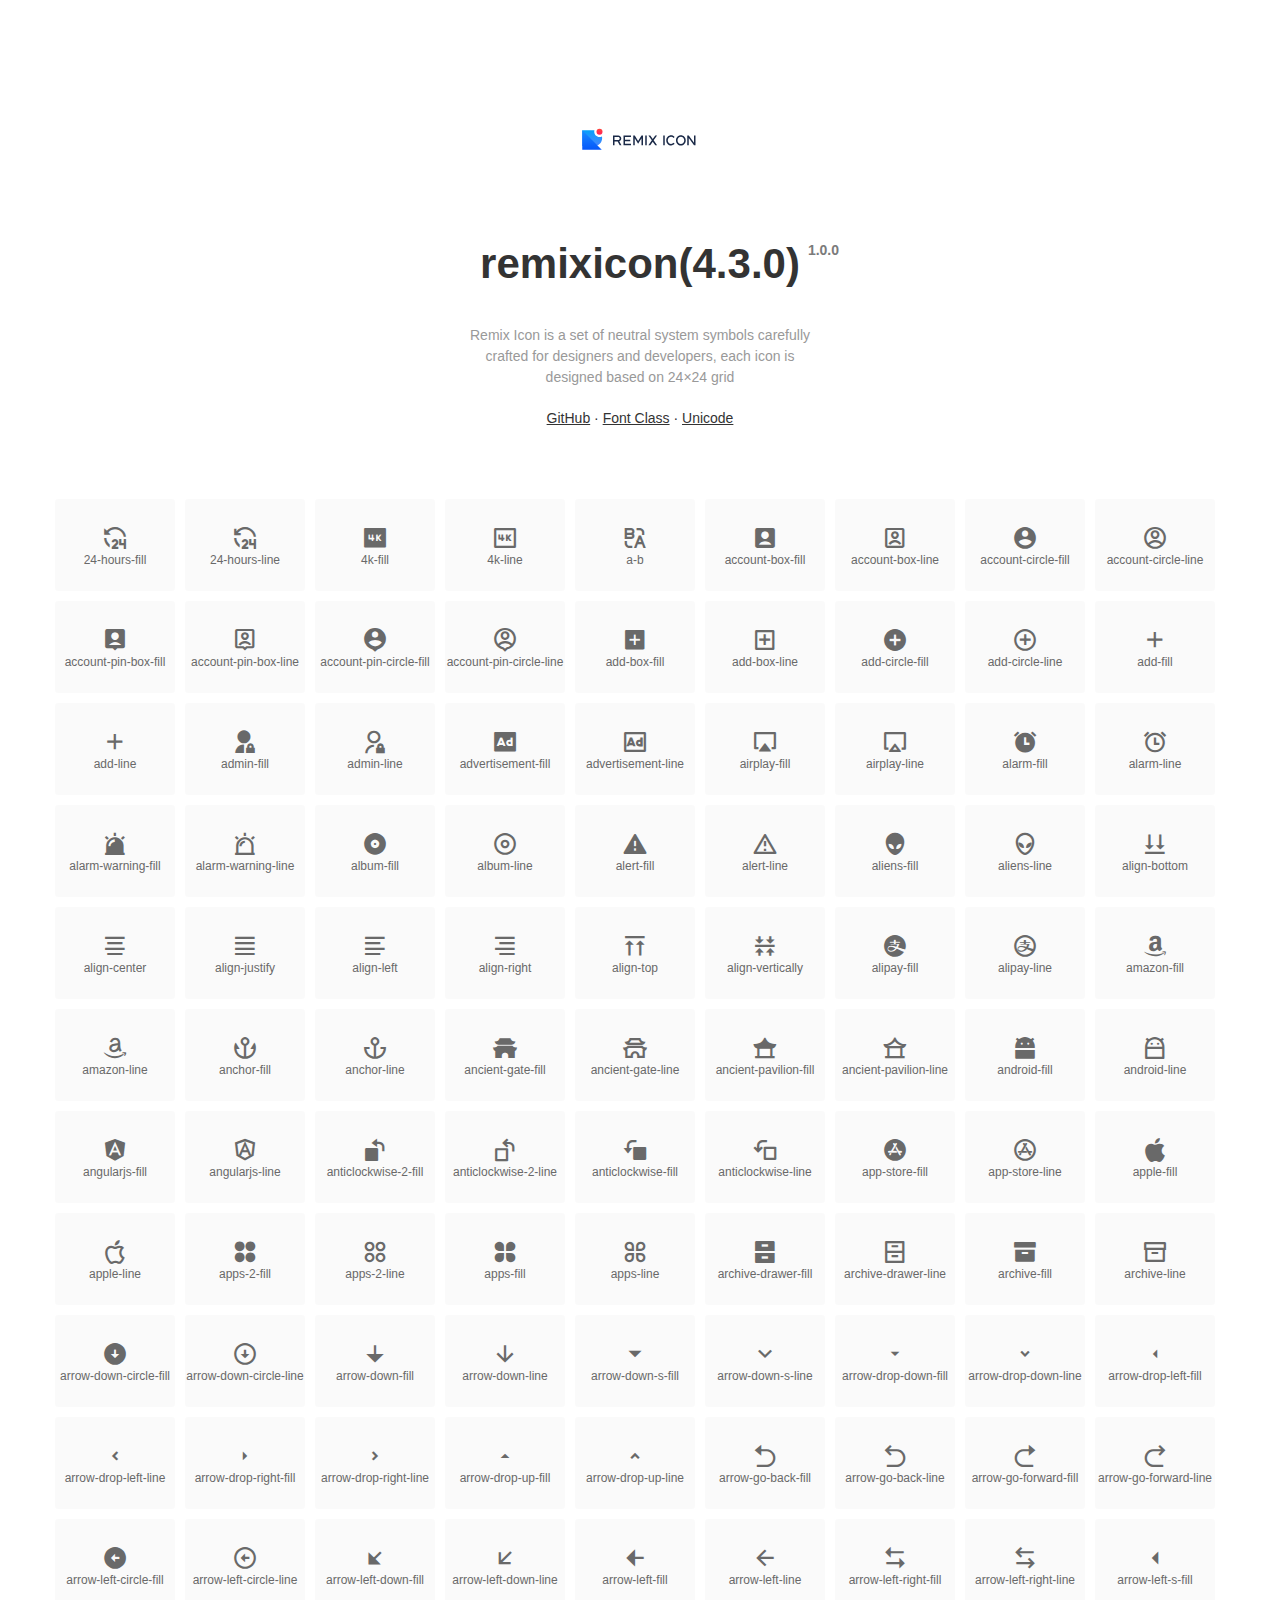
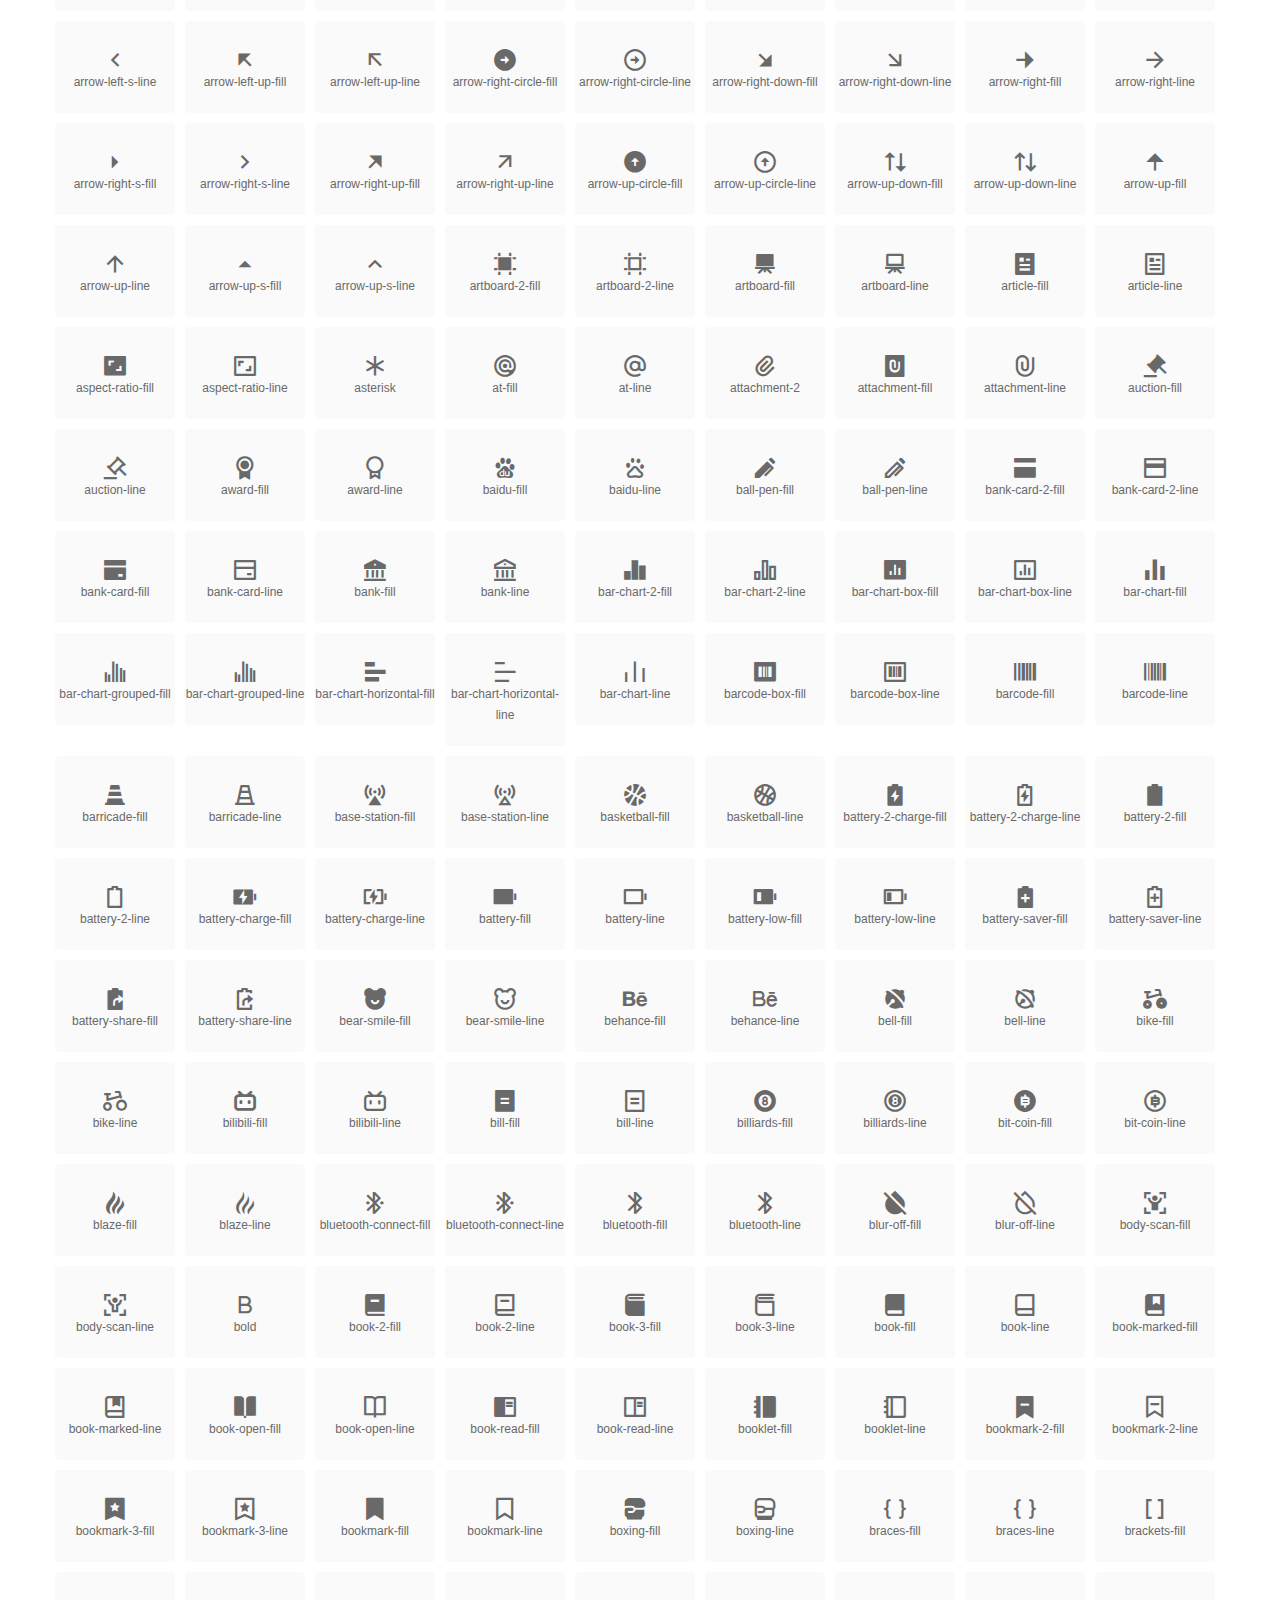
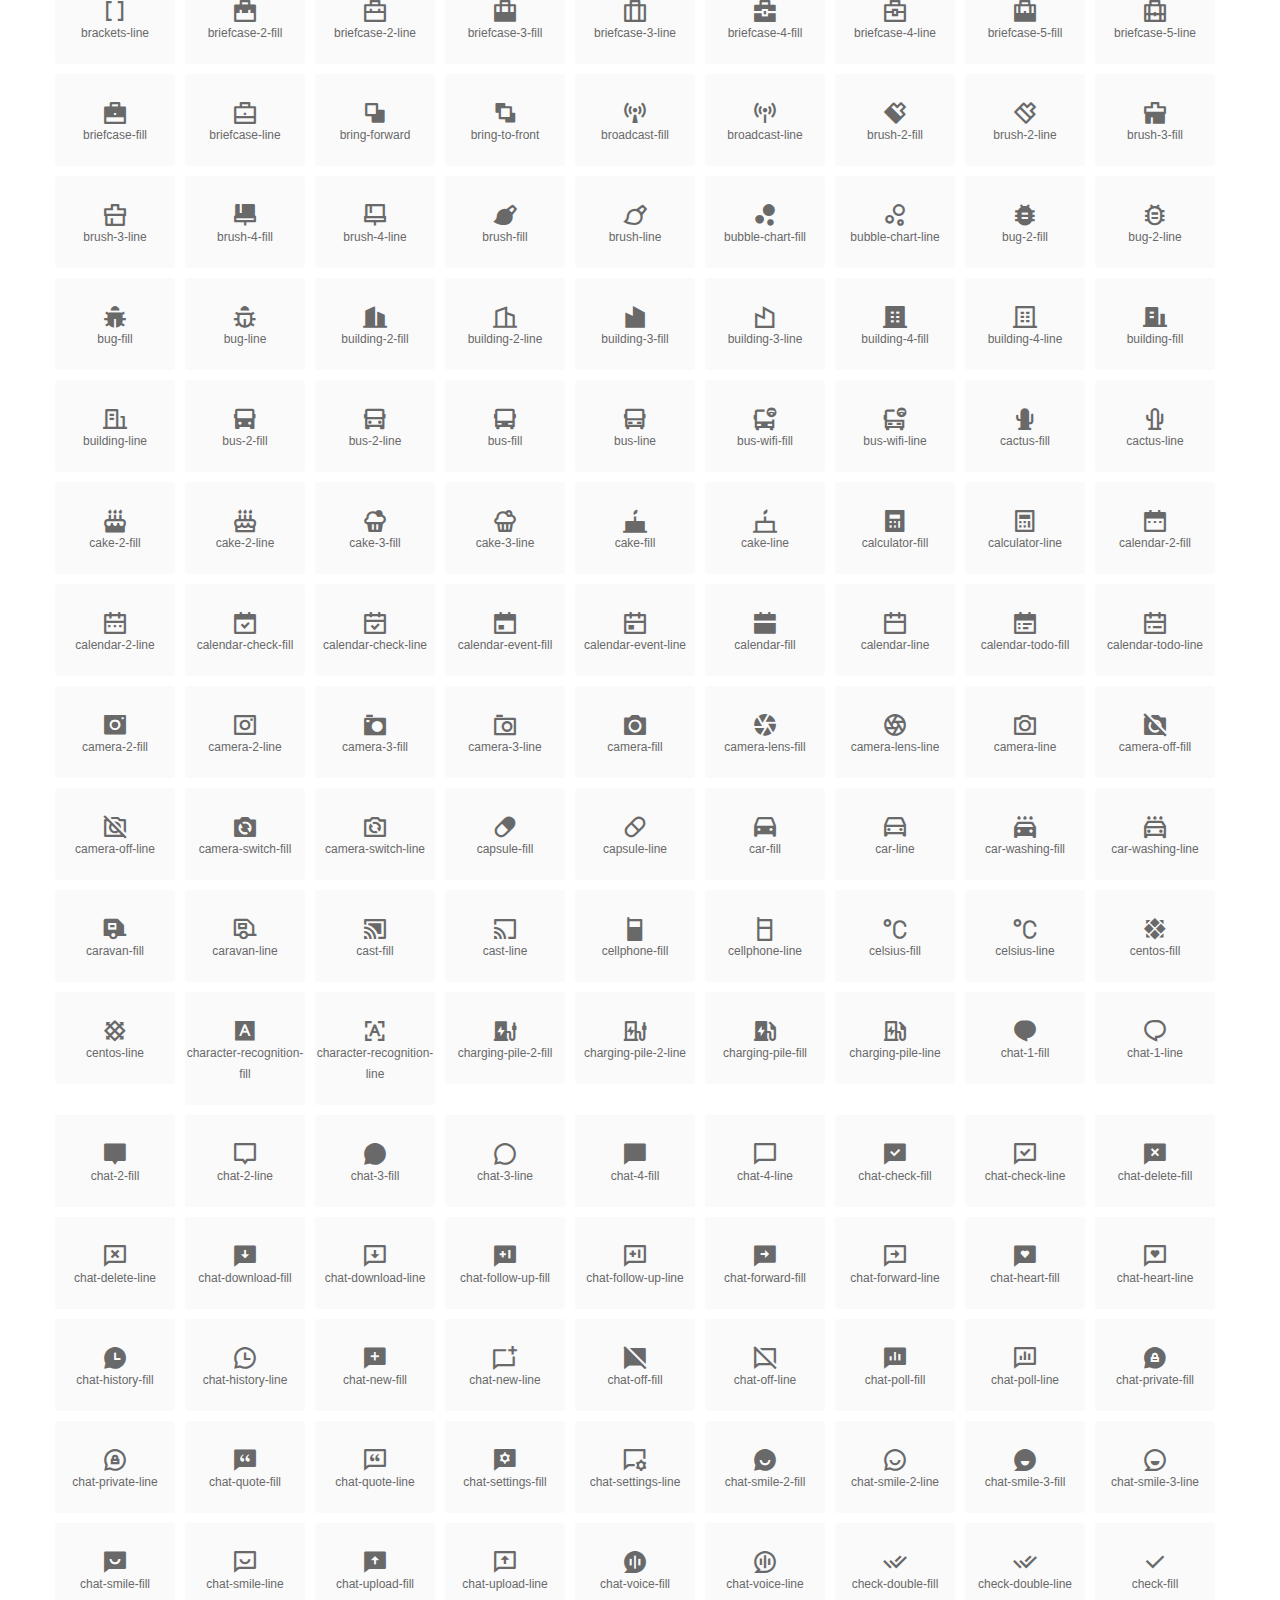
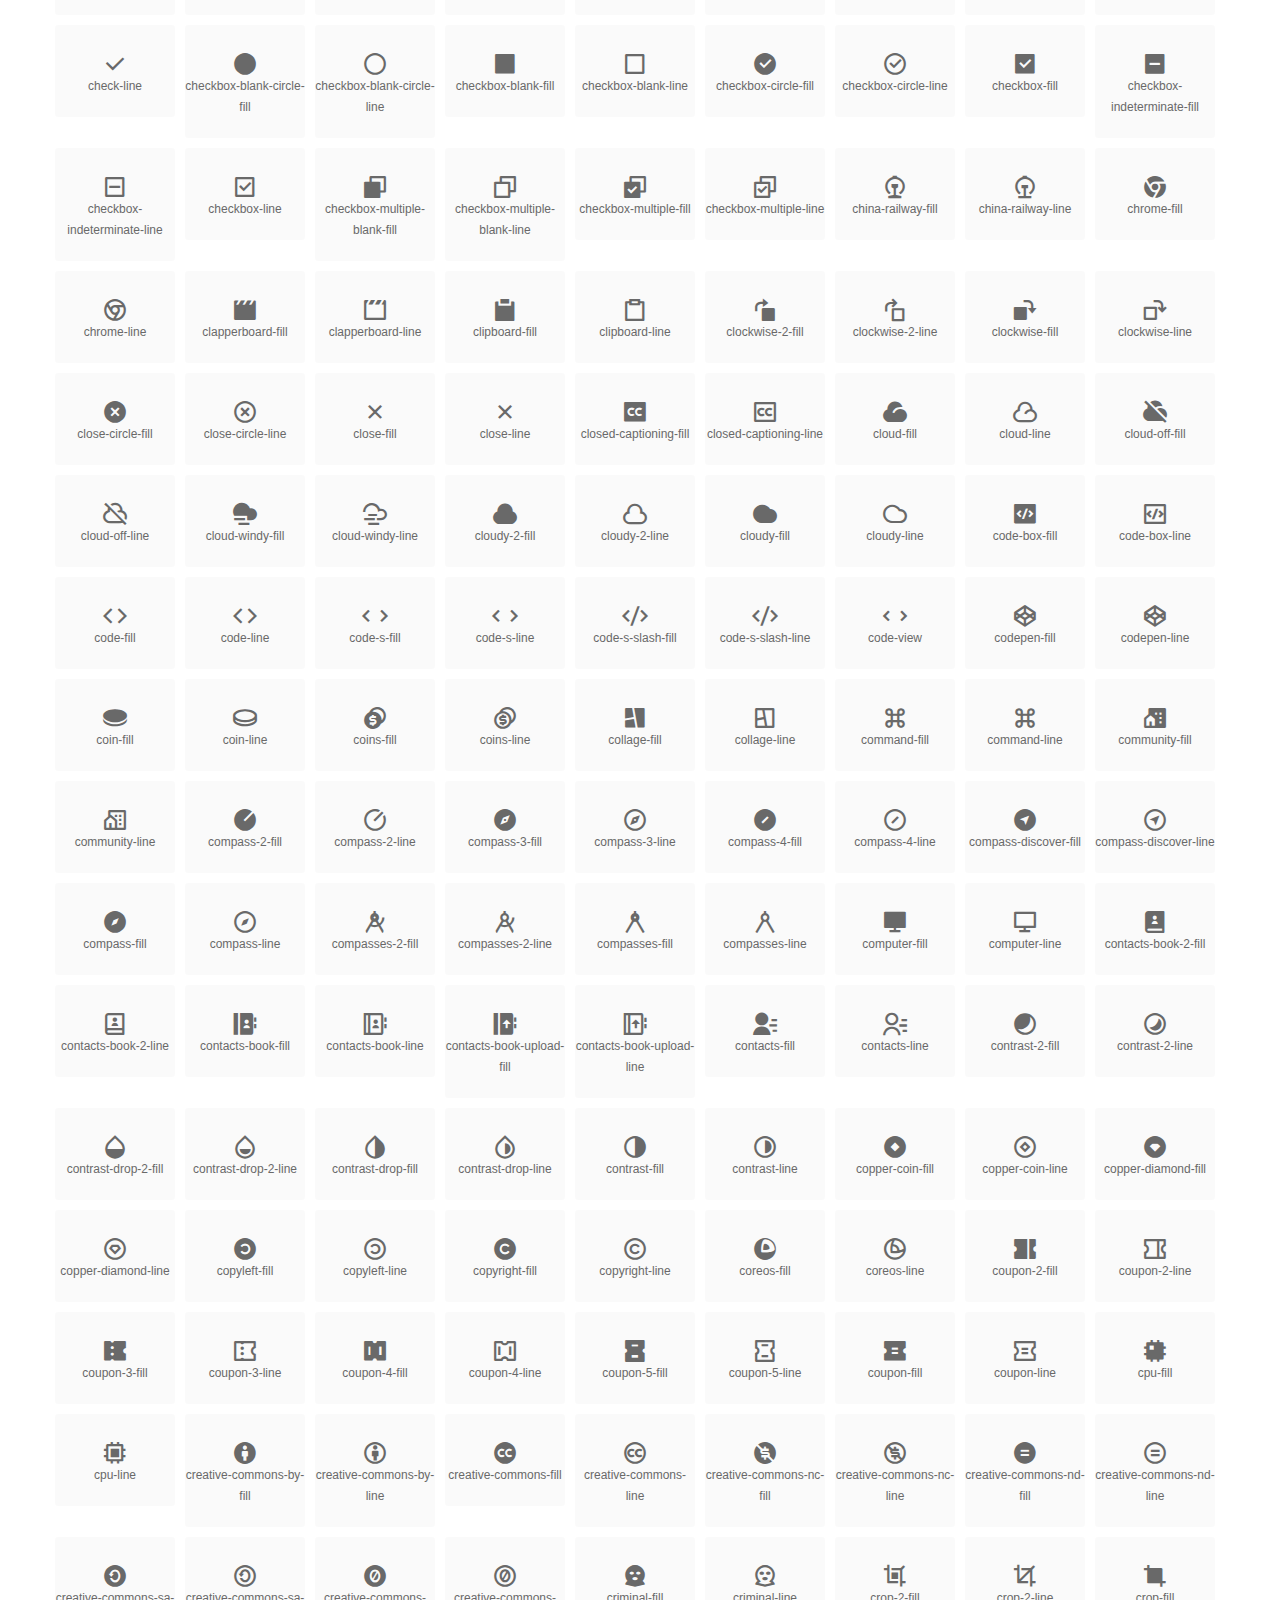
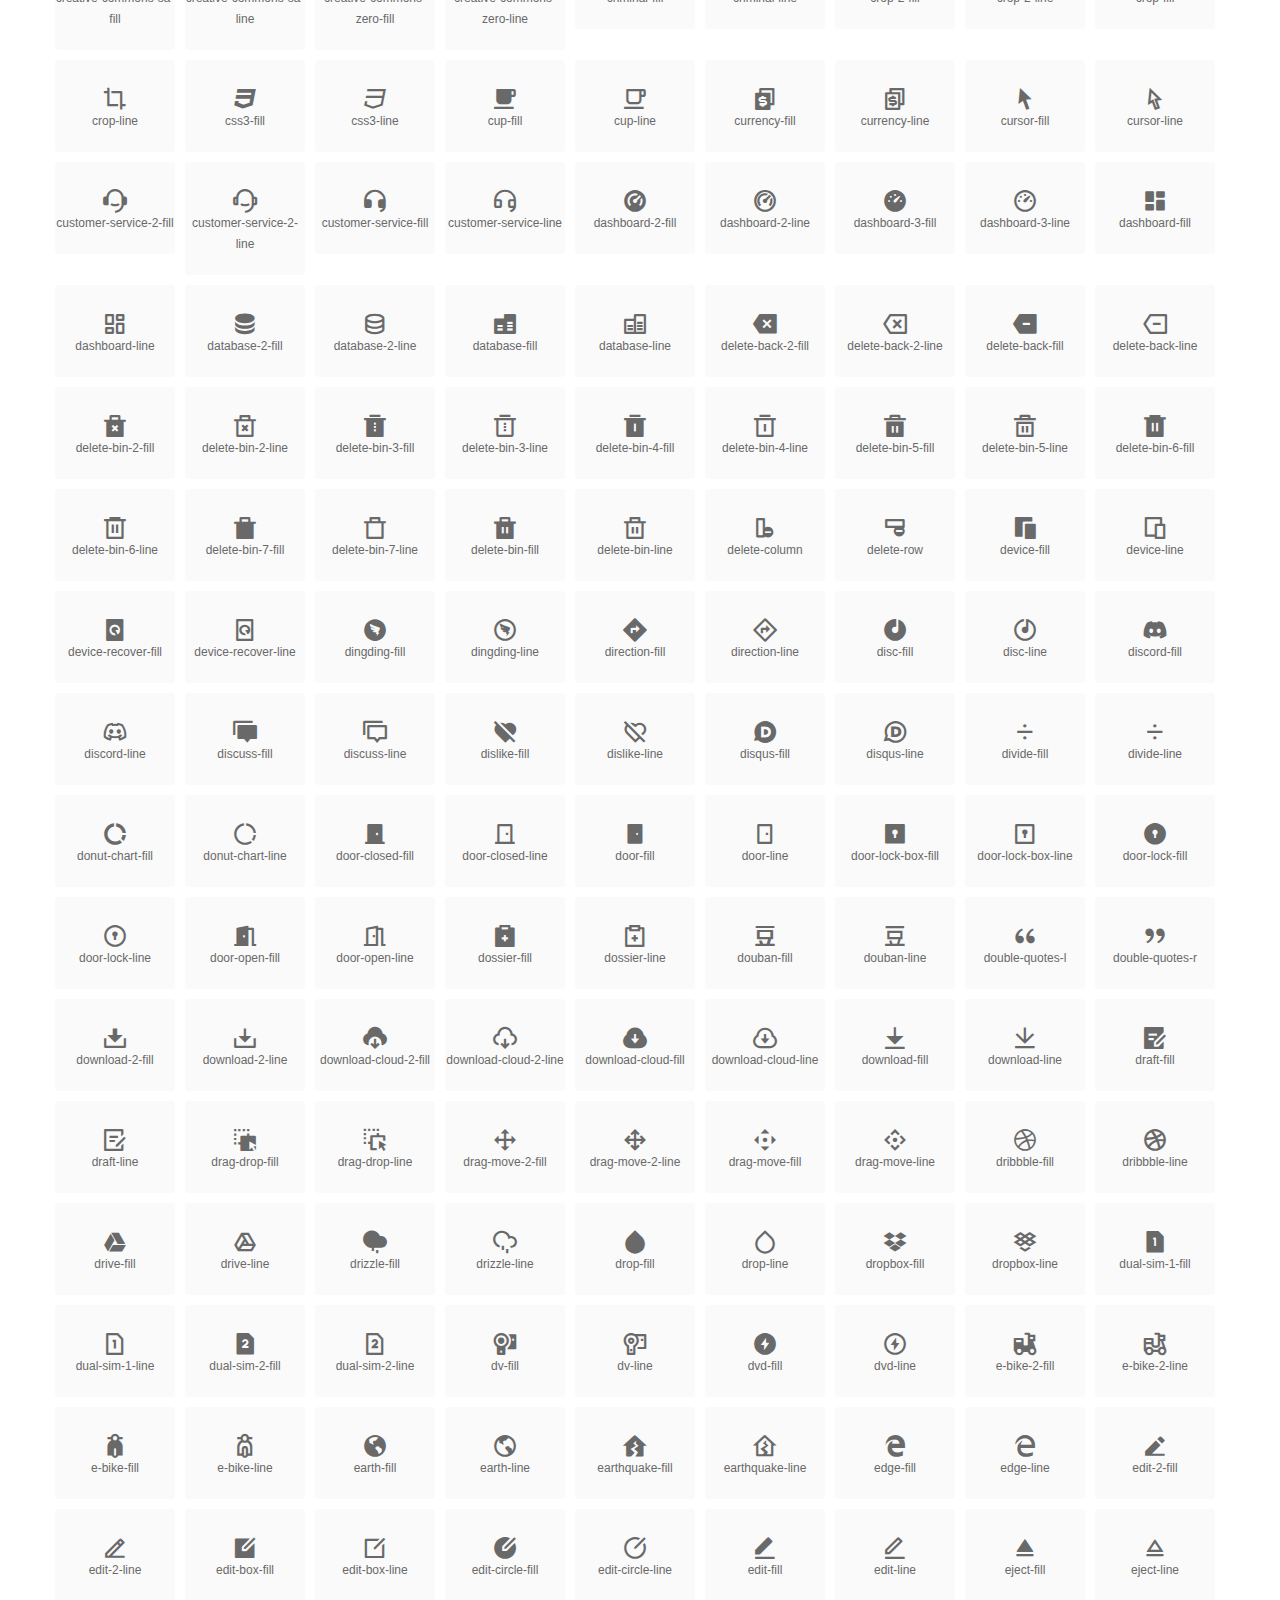
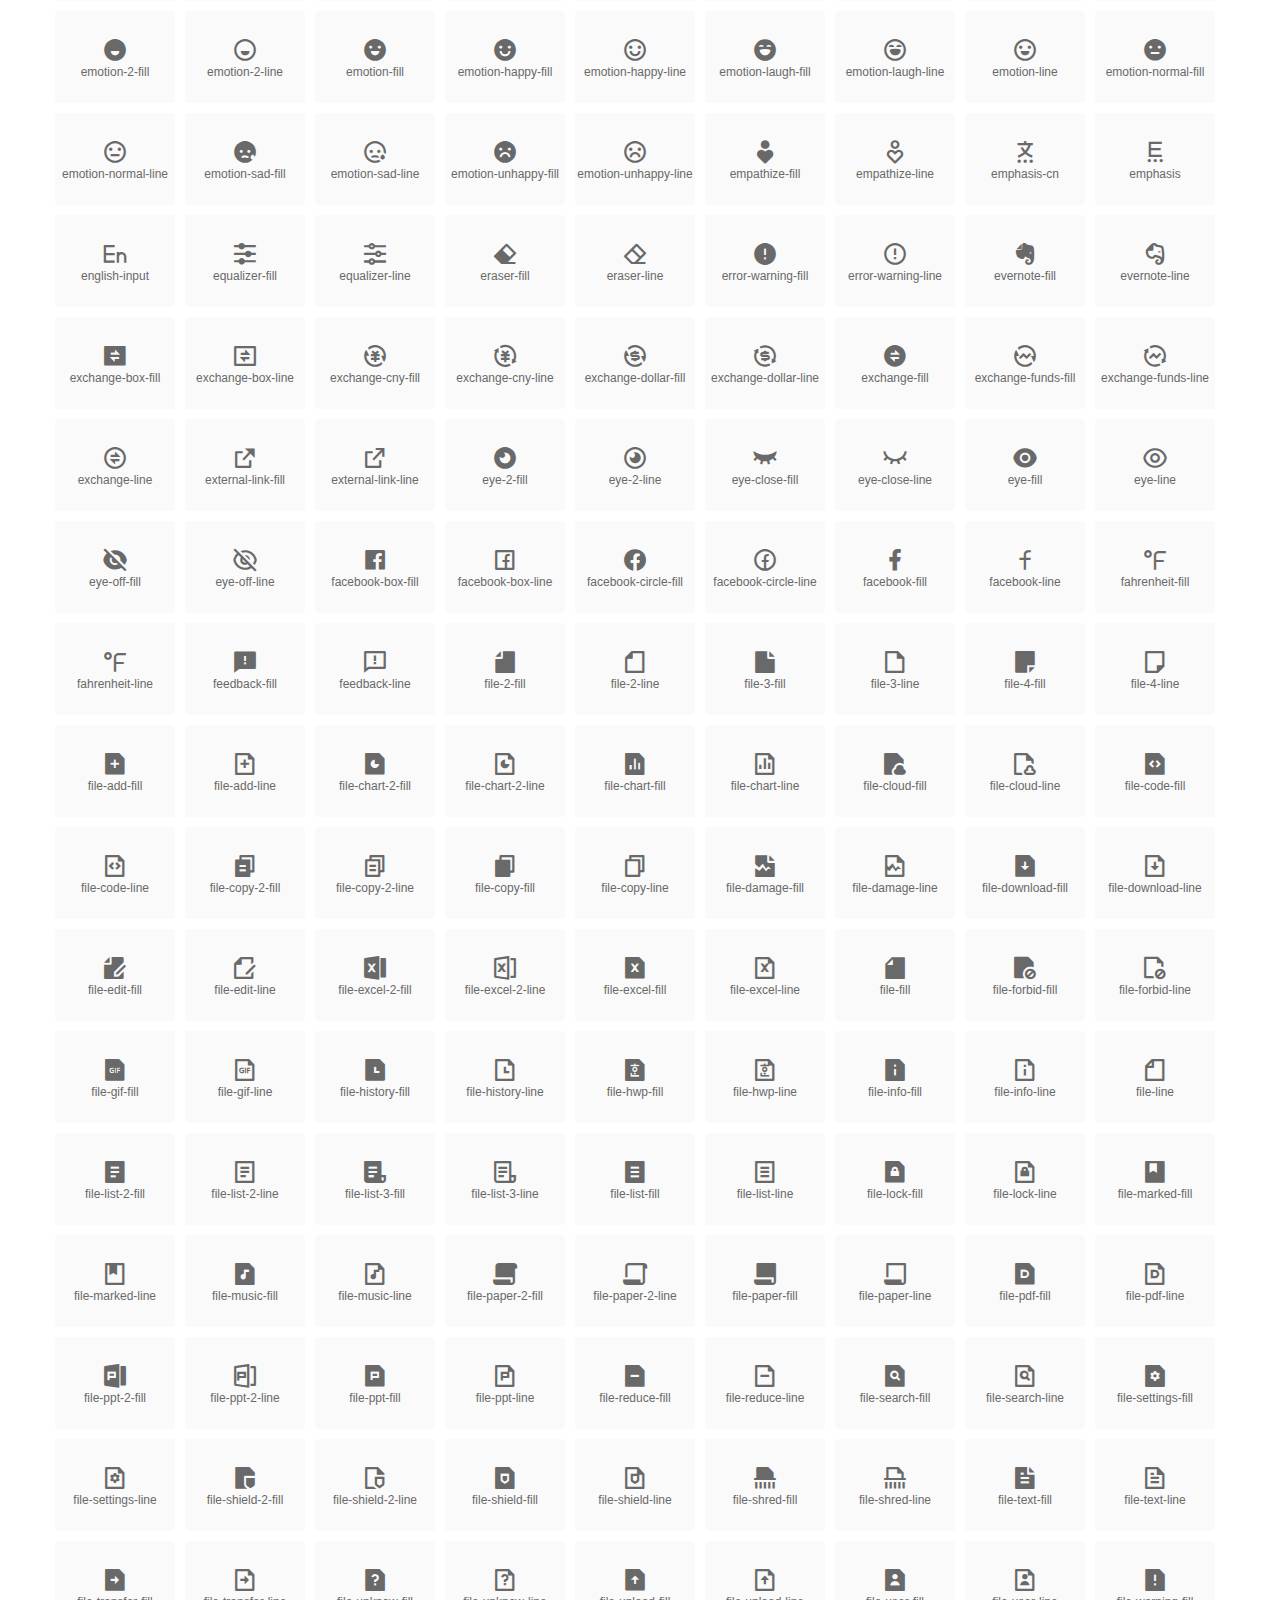
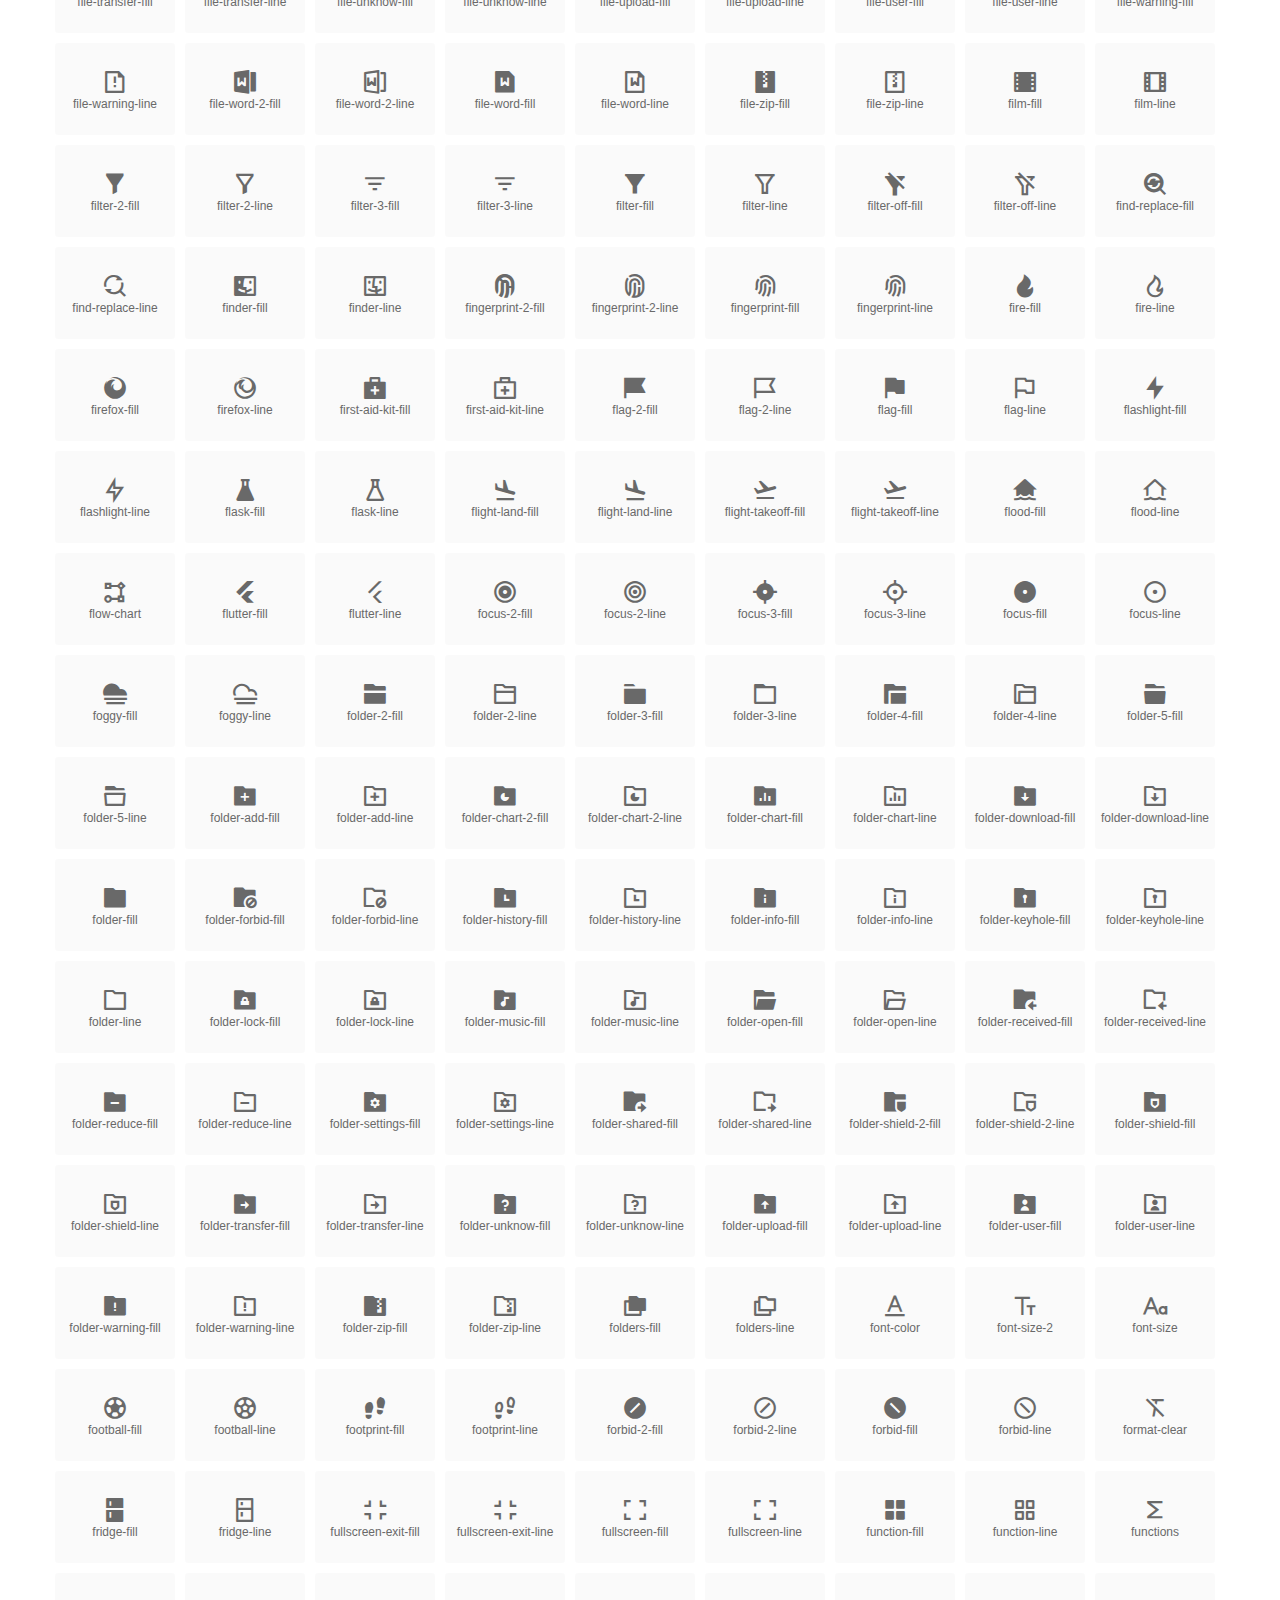
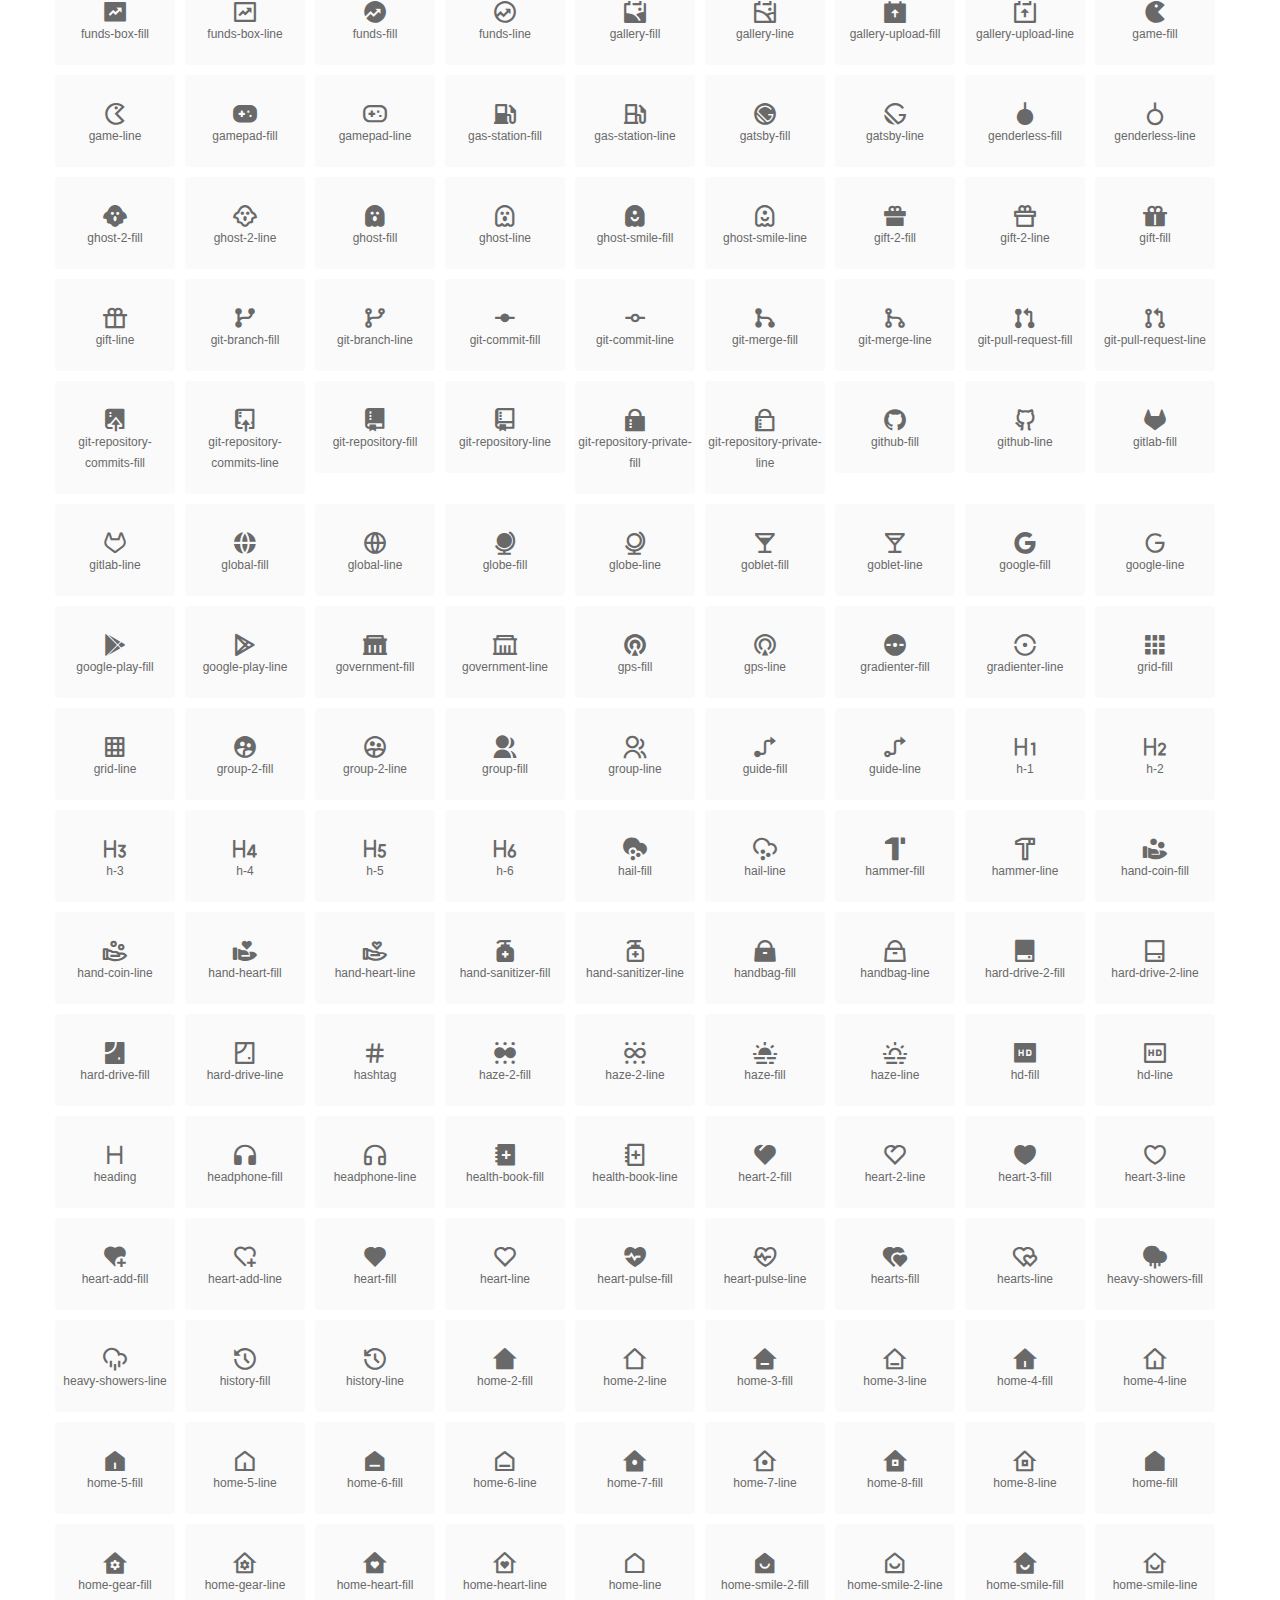
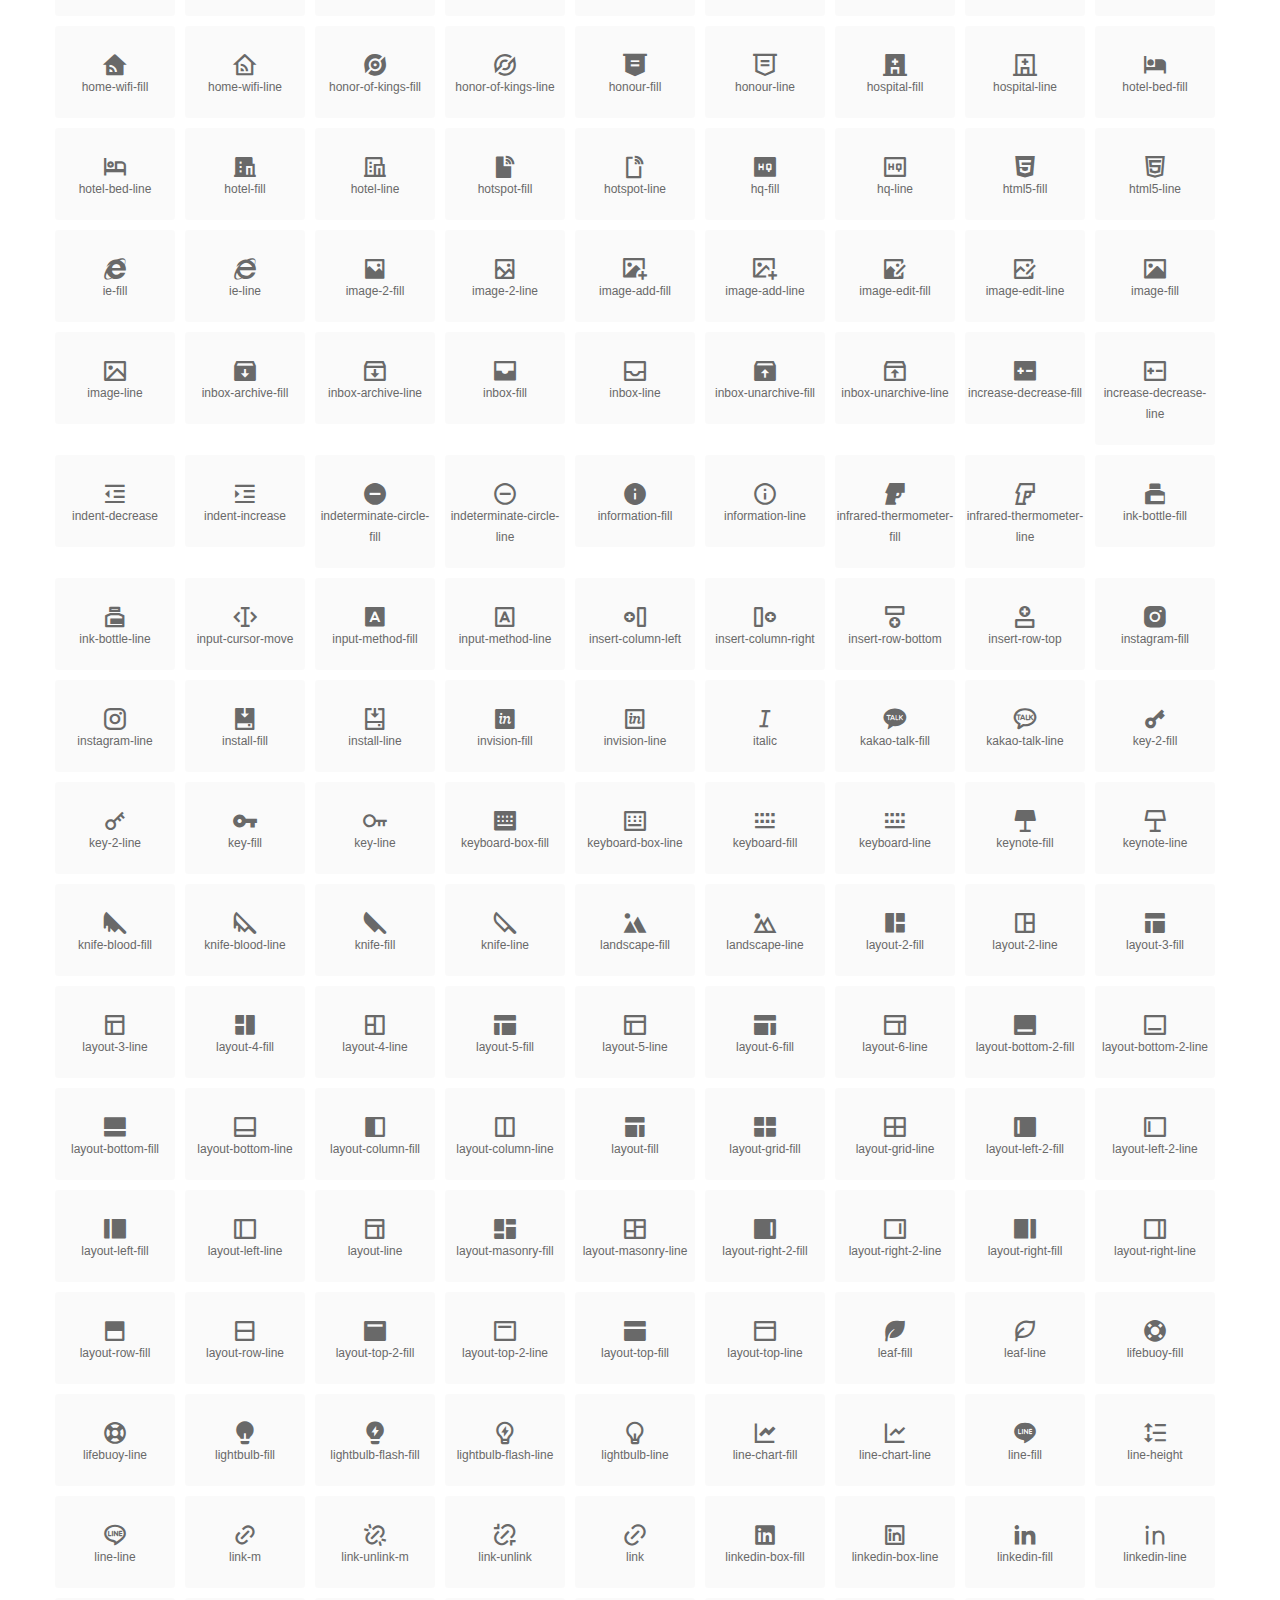
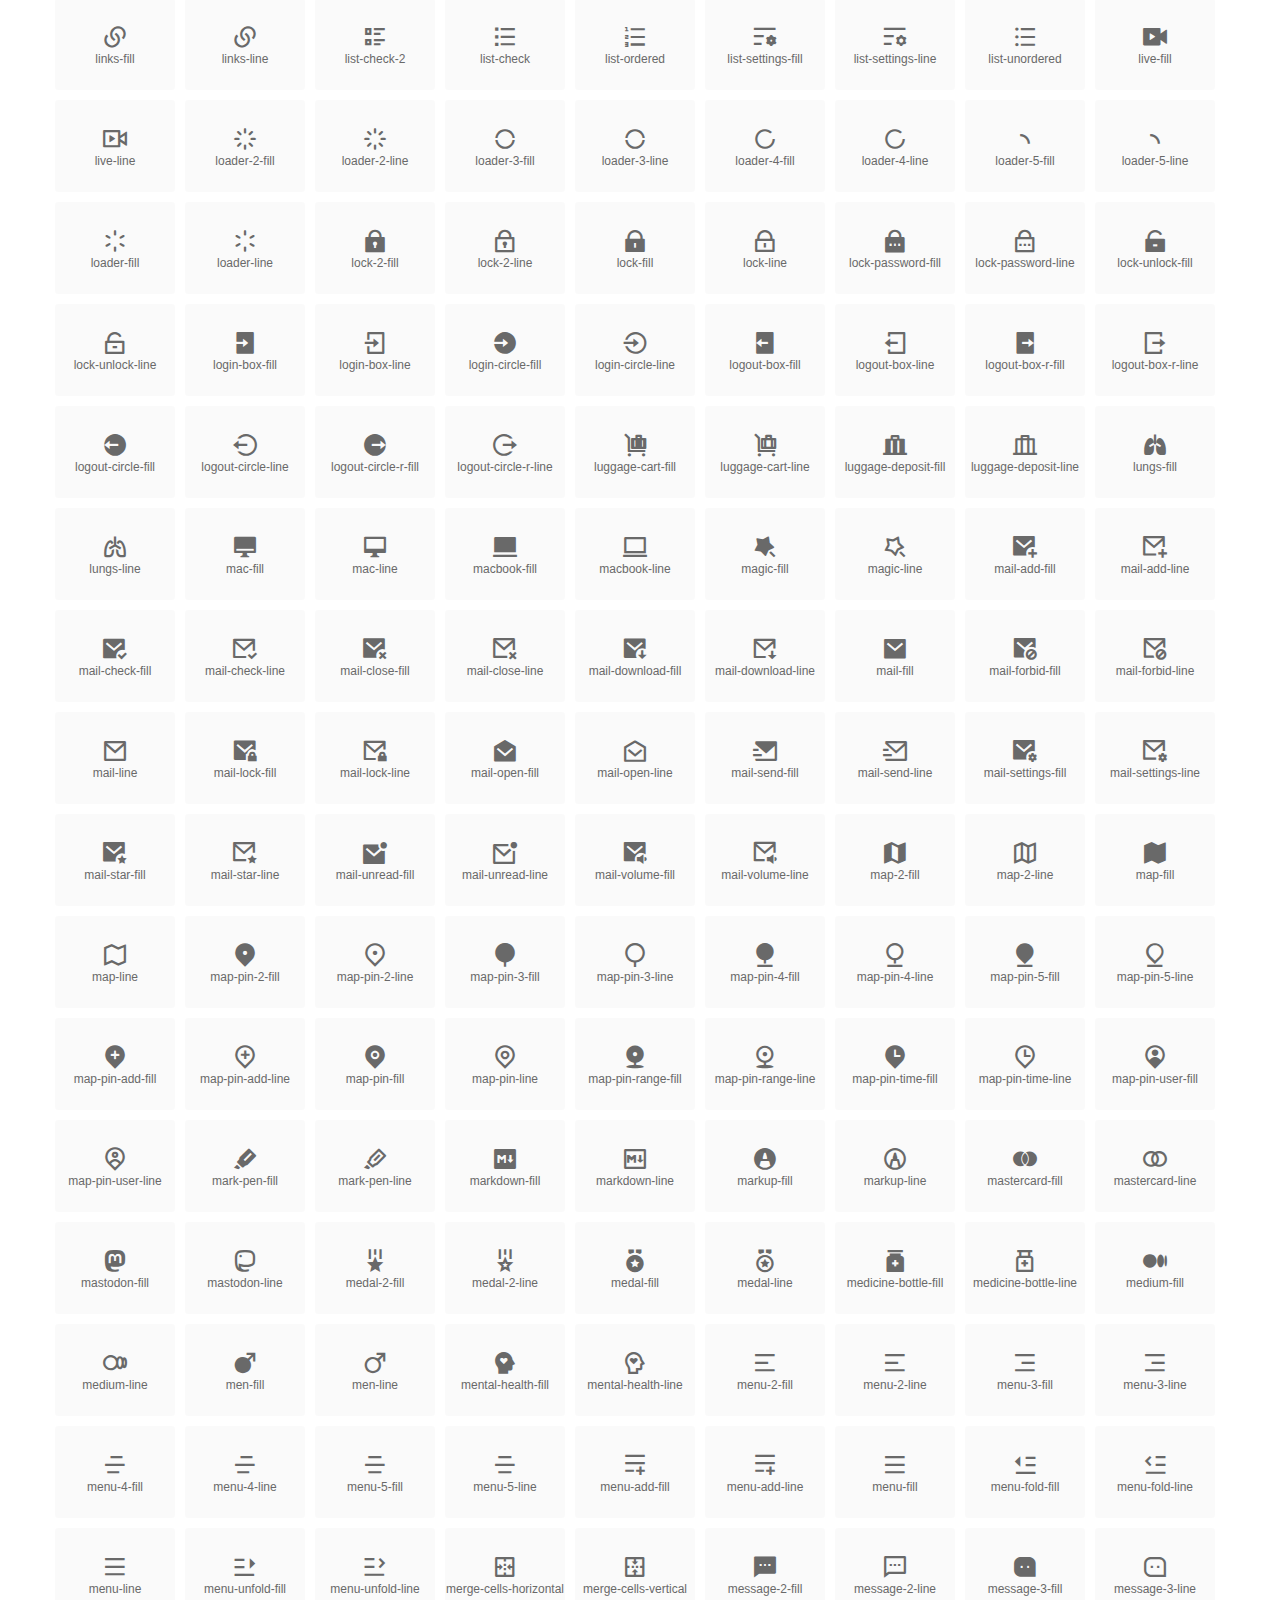
<file: fonts/index.html>
<!DOCTYPE html>
<html lang="en">
<head>
  <meta charset="UTF-8">
  <title>remixicon(4.3.0)</title>
  <meta name="viewport" content="width=device-width,minimum-scale=1.0,maximum-scale=1.0,user-scalable=no">
   
  <meta name="description" content="Remix Icon is a set of neutral system symbols carefully crafted for designers and developers, each icon is designed based on 24×24 grid">
   
  <meta name="keywords" content="remixicon,TTF,EOT,WOFF,WOFF2,SVG">
  
  
  
  <link rel="stylesheet" href="remixicon.css" />
  
  <style>
    *{margin: 0;padding: 0;list-style: none;}
    body { color: #696969; font: 12px/1.5 tahoma, arial, \5b8b\4f53, sans-serif; }
    a { color: #333; text-decoration: underline; }
    a:hover { color: rgb(9, 73, 209); }
    .header { color: #333; text-align: center; padding: 80px 0 60px 0; min-height: 153px; font-size: 14px; }
    .header .logo svg { height: 120px; width: 120px; }
    .header h1 { font-size: 42px; padding: 26px 0 10px 0; }
    .header sup {font-size: 14px; margin: 8px 0 0 8px; position: absolute; color: #7b7b7b; }
    .info {
      color: #999;
      font-weight: normal;
      max-width: 346px;
      margin: 0 auto;
      padding: 20px 0;
      font-size: 14px;
    }

    .icons { max-width: 1190px; margin: 0 auto; }
    .icons ul { text-align: center; }
    .icons ul li {
      vertical-align: top;
      width: 120px;
      display: inline-block;
      text-align: center;
      background-color: rgba(0,0,0,.02);
      border-radius: 3px;
      padding: 29px 0 10px 0;
      margin-right: 10px;
      margin-top: 10px;
      transition: all 0.6s ease;
    }
    .icons ul li:hover { background-color: rgba(0,0,0,.06); }
    .icons ul li:hover span { color: #3c75e4; opacity: 1; }
    .icons ul li .unicode { color: #8c8c8c; opacity: 0.3; }
    .icons ul li h4 {
      font-weight: normal;
      padding: 10px 0 5px 0;
      display: block;
      color: #8c8c8c;
      font-size: 14px;
      line-height: 12px;
      opacity: 0.8;
    }
    .icons ul li:hover h4 { opacity: 1; }
    .icons ul li svg { width: 24px; height: 24px; }
    .icons ul li:hover { color: #3c75e4; }
    .footer { text-align: center; padding: 10px 0 90px 0; }
    .footer a { text-align: center; padding: 10px 0 90px 0; color: #696969;}
    .footer a:hover { color: #0949d1; }
    .links { text-align: center; padding: 50px 0 0 0; font-size: 14px; }
    
    .icons ul li.class-icon { font-size: 21px; line-height: 21px; padding-bottom: 20px; }
    .icons ul li.class-icon p{ font-size: 12px; }
    .icons ul li.class-icon [class^="ri-"]{ font-size: 26px; }
    
    
    
  </style>
  
</head>

<body>
  
  <div class="header">
    
    <div class="logo">
      <a href="./"><svg width="160" height="32" viewBox="0 0 160 32" fill="none" xmlns="http://www.w3.org/2000/svg">
<path d="M121.5 9.80005C123.33 9.80005 124.984 10.5797 126.165 11.8344L124.75 13.2496C123.929 12.3549 122.773 11.8 121.5 11.8C119.029 11.8 117 13.891 117 16.5C117 19.1091 119.029 21.2 121.5 21.2C122.773 21.2 123.929 20.6452 124.75 19.7505L126.165 21.1657C124.984 22.4204 123.33 23.2 121.5 23.2C117.91 23.2 115 20.2004 115 16.5C115 12.7997 117.91 9.80005 121.5 9.80005Z" fill="#1A2947"/>
<path d="M113 10V23H111V10H113Z" fill="#1A2947"/>
<path d="M154 23V9.99988H152L152 19.6019L144.997 9.99988L143 10.0039V23H145L145 13.3969L152 23H154Z" fill="#1A2947"/>
<path d="M68 10V12H60V15.5H67V17.5H60V21H68V23H58V10H68Z" fill="#1A2947"/>
<path d="M82 10L77.4999 17.201L73 10H71V23H73V13.775L77.4999 20.975L82 13.773V23H84V10H82Z" fill="#1A2947"/>
<path d="M89 10V23H87V10H89Z" fill="#1A2947"/>
<path d="M96.9999 14.7565L93.6689 9.99951H91.2279L95.7789 16.4995L91.2289 22.9995H93.6689L96.9999 18.2435L100.33 22.9995H102.772L98.2209 16.4995L102.773 9.99951H100.33L96.9999 14.7565Z" fill="#1A2947"/>
<path fill-rule="evenodd" clip-rule="evenodd" d="M141 16.5C141 12.7997 138.09 9.80005 134.5 9.80005C130.91 9.80005 128 12.7997 128 16.5C128 20.2004 130.91 23.2 134.5 23.2C138.09 23.2 141 20.2004 141 16.5ZM130 16.5C130 13.891 132.029 11.8 134.5 11.8C136.971 11.8 139 13.891 139 16.5C139 19.1091 136.971 21.2 134.5 21.2C132.029 21.2 130 19.1091 130 16.5Z" fill="#1A2947"/>
<path fill-rule="evenodd" clip-rule="evenodd" d="M51 10C53.2091 10 55 11.7909 55 14C55 15.7175 53.9176 17.1821 52.3977 17.749L55.1901 22.999H52.9251L50.267 18H46V23H44V10H51ZM46 11.999V15.999L51 16C52.1046 16 53 15.1046 53 14C53 12.8955 52.1 12 51 12L46 11.999Z" fill="#1A2947"/>
<path fill-rule="evenodd" clip-rule="evenodd" d="M19.2887 3.00389C19.1928 3.0013 19.0965 3 19 3H3V24H19C24.799 24 29.5 19.299 29.5 13.5C29.5 12.7108 29.4129 11.942 29.2479 11.2025C28.2772 11.7119 27.1722 12 26 12C22.134 12 19 8.86599 19 5C19 4.30645 19.1009 3.63646 19.2887 3.00389Z" fill="url(#paint0_linear_960_1054)"/>
<g filter="url(#filter0_b_960_1054)">
<path fill-rule="evenodd" clip-rule="evenodd" d="M3 3L29 29H3V3Z" fill="url(#paint1_linear_960_1054)"/>
</g>
<circle cx="26" cy="5" r="4" fill="url(#paint2_linear_960_1054)"/>
<defs>
<filter id="filter0_b_960_1054" x="-2.43656" y="-2.43656" width="36.8731" height="36.8731" filterUnits="userSpaceOnUse" color-interpolation-filters="sRGB">
<feFlood flood-opacity="0" result="BackgroundImageFix"/>
<feGaussianBlur in="BackgroundImage" stdDeviation="2.71828"/>
<feComposite in2="SourceAlpha" operator="in" result="effect1_backgroundBlur_960_1054"/>
<feBlend mode="normal" in="SourceGraphic" in2="effect1_backgroundBlur_960_1054" result="shape"/>
</filter>
<linearGradient id="paint0_linear_960_1054" x1="3" y1="3" x2="3" y2="24" gradientUnits="userSpaceOnUse">
<stop stop-color="#05A0FA"/>
<stop offset="1" stop-color="#4785FF"/>
</linearGradient>
<linearGradient id="paint1_linear_960_1054" x1="3" y1="3" x2="3" y2="29" gradientUnits="userSpaceOnUse">
<stop stop-color="#1A8CFF"/>
<stop offset="1" stop-color="#0557FA"/>
</linearGradient>
<linearGradient id="paint2_linear_960_1054" x1="22" y1="1" x2="22" y2="9" gradientUnits="userSpaceOnUse">
<stop stop-color="#FF463A"/>
<stop offset="1" stop-color="#FF1F5A"/>
</linearGradient>
</defs>
</svg>
</a>
    </div>
    
    <h1>remixicon(4.3.0)<sup>1.0.0</sup></h1>
    <div class="info">
      Remix Icon is a set of neutral system symbols carefully crafted for designers and developers, each icon is designed based on 24×24 grid
    </div>
    <p>
      
      <a href="https://github.com/Remix-Design/remixicon.git">GitHub</a> · 
      
      <a href="index.html">Font Class</a> · 
      
      <a href="unicode.html">Unicode</a>
      
    </p>
  </div>
  <div class="icons">
    <ul>
      <li class="class-icon"><i class="ri-24-hours-fill"></i><p class="name">24-hours-fill</p></li><li class="class-icon"><i class="ri-24-hours-line"></i><p class="name">24-hours-line</p></li><li class="class-icon"><i class="ri-4k-fill"></i><p class="name">4k-fill</p></li><li class="class-icon"><i class="ri-4k-line"></i><p class="name">4k-line</p></li><li class="class-icon"><i class="ri-a-b"></i><p class="name">a-b</p></li><li class="class-icon"><i class="ri-account-box-fill"></i><p class="name">account-box-fill</p></li><li class="class-icon"><i class="ri-account-box-line"></i><p class="name">account-box-line</p></li><li class="class-icon"><i class="ri-account-circle-fill"></i><p class="name">account-circle-fill</p></li><li class="class-icon"><i class="ri-account-circle-line"></i><p class="name">account-circle-line</p></li><li class="class-icon"><i class="ri-account-pin-box-fill"></i><p class="name">account-pin-box-fill</p></li><li class="class-icon"><i class="ri-account-pin-box-line"></i><p class="name">account-pin-box-line</p></li><li class="class-icon"><i class="ri-account-pin-circle-fill"></i><p class="name">account-pin-circle-fill</p></li><li class="class-icon"><i class="ri-account-pin-circle-line"></i><p class="name">account-pin-circle-line</p></li><li class="class-icon"><i class="ri-add-box-fill"></i><p class="name">add-box-fill</p></li><li class="class-icon"><i class="ri-add-box-line"></i><p class="name">add-box-line</p></li><li class="class-icon"><i class="ri-add-circle-fill"></i><p class="name">add-circle-fill</p></li><li class="class-icon"><i class="ri-add-circle-line"></i><p class="name">add-circle-line</p></li><li class="class-icon"><i class="ri-add-fill"></i><p class="name">add-fill</p></li><li class="class-icon"><i class="ri-add-line"></i><p class="name">add-line</p></li><li class="class-icon"><i class="ri-admin-fill"></i><p class="name">admin-fill</p></li><li class="class-icon"><i class="ri-admin-line"></i><p class="name">admin-line</p></li><li class="class-icon"><i class="ri-advertisement-fill"></i><p class="name">advertisement-fill</p></li><li class="class-icon"><i class="ri-advertisement-line"></i><p class="name">advertisement-line</p></li><li class="class-icon"><i class="ri-airplay-fill"></i><p class="name">airplay-fill</p></li><li class="class-icon"><i class="ri-airplay-line"></i><p class="name">airplay-line</p></li><li class="class-icon"><i class="ri-alarm-fill"></i><p class="name">alarm-fill</p></li><li class="class-icon"><i class="ri-alarm-line"></i><p class="name">alarm-line</p></li><li class="class-icon"><i class="ri-alarm-warning-fill"></i><p class="name">alarm-warning-fill</p></li><li class="class-icon"><i class="ri-alarm-warning-line"></i><p class="name">alarm-warning-line</p></li><li class="class-icon"><i class="ri-album-fill"></i><p class="name">album-fill</p></li><li class="class-icon"><i class="ri-album-line"></i><p class="name">album-line</p></li><li class="class-icon"><i class="ri-alert-fill"></i><p class="name">alert-fill</p></li><li class="class-icon"><i class="ri-alert-line"></i><p class="name">alert-line</p></li><li class="class-icon"><i class="ri-aliens-fill"></i><p class="name">aliens-fill</p></li><li class="class-icon"><i class="ri-aliens-line"></i><p class="name">aliens-line</p></li><li class="class-icon"><i class="ri-align-bottom"></i><p class="name">align-bottom</p></li><li class="class-icon"><i class="ri-align-center"></i><p class="name">align-center</p></li><li class="class-icon"><i class="ri-align-justify"></i><p class="name">align-justify</p></li><li class="class-icon"><i class="ri-align-left"></i><p class="name">align-left</p></li><li class="class-icon"><i class="ri-align-right"></i><p class="name">align-right</p></li><li class="class-icon"><i class="ri-align-top"></i><p class="name">align-top</p></li><li class="class-icon"><i class="ri-align-vertically"></i><p class="name">align-vertically</p></li><li class="class-icon"><i class="ri-alipay-fill"></i><p class="name">alipay-fill</p></li><li class="class-icon"><i class="ri-alipay-line"></i><p class="name">alipay-line</p></li><li class="class-icon"><i class="ri-amazon-fill"></i><p class="name">amazon-fill</p></li><li class="class-icon"><i class="ri-amazon-line"></i><p class="name">amazon-line</p></li><li class="class-icon"><i class="ri-anchor-fill"></i><p class="name">anchor-fill</p></li><li class="class-icon"><i class="ri-anchor-line"></i><p class="name">anchor-line</p></li><li class="class-icon"><i class="ri-ancient-gate-fill"></i><p class="name">ancient-gate-fill</p></li><li class="class-icon"><i class="ri-ancient-gate-line"></i><p class="name">ancient-gate-line</p></li><li class="class-icon"><i class="ri-ancient-pavilion-fill"></i><p class="name">ancient-pavilion-fill</p></li><li class="class-icon"><i class="ri-ancient-pavilion-line"></i><p class="name">ancient-pavilion-line</p></li><li class="class-icon"><i class="ri-android-fill"></i><p class="name">android-fill</p></li><li class="class-icon"><i class="ri-android-line"></i><p class="name">android-line</p></li><li class="class-icon"><i class="ri-angularjs-fill"></i><p class="name">angularjs-fill</p></li><li class="class-icon"><i class="ri-angularjs-line"></i><p class="name">angularjs-line</p></li><li class="class-icon"><i class="ri-anticlockwise-2-fill"></i><p class="name">anticlockwise-2-fill</p></li><li class="class-icon"><i class="ri-anticlockwise-2-line"></i><p class="name">anticlockwise-2-line</p></li><li class="class-icon"><i class="ri-anticlockwise-fill"></i><p class="name">anticlockwise-fill</p></li><li class="class-icon"><i class="ri-anticlockwise-line"></i><p class="name">anticlockwise-line</p></li><li class="class-icon"><i class="ri-app-store-fill"></i><p class="name">app-store-fill</p></li><li class="class-icon"><i class="ri-app-store-line"></i><p class="name">app-store-line</p></li><li class="class-icon"><i class="ri-apple-fill"></i><p class="name">apple-fill</p></li><li class="class-icon"><i class="ri-apple-line"></i><p class="name">apple-line</p></li><li class="class-icon"><i class="ri-apps-2-fill"></i><p class="name">apps-2-fill</p></li><li class="class-icon"><i class="ri-apps-2-line"></i><p class="name">apps-2-line</p></li><li class="class-icon"><i class="ri-apps-fill"></i><p class="name">apps-fill</p></li><li class="class-icon"><i class="ri-apps-line"></i><p class="name">apps-line</p></li><li class="class-icon"><i class="ri-archive-drawer-fill"></i><p class="name">archive-drawer-fill</p></li><li class="class-icon"><i class="ri-archive-drawer-line"></i><p class="name">archive-drawer-line</p></li><li class="class-icon"><i class="ri-archive-fill"></i><p class="name">archive-fill</p></li><li class="class-icon"><i class="ri-archive-line"></i><p class="name">archive-line</p></li><li class="class-icon"><i class="ri-arrow-down-circle-fill"></i><p class="name">arrow-down-circle-fill</p></li><li class="class-icon"><i class="ri-arrow-down-circle-line"></i><p class="name">arrow-down-circle-line</p></li><li class="class-icon"><i class="ri-arrow-down-fill"></i><p class="name">arrow-down-fill</p></li><li class="class-icon"><i class="ri-arrow-down-line"></i><p class="name">arrow-down-line</p></li><li class="class-icon"><i class="ri-arrow-down-s-fill"></i><p class="name">arrow-down-s-fill</p></li><li class="class-icon"><i class="ri-arrow-down-s-line"></i><p class="name">arrow-down-s-line</p></li><li class="class-icon"><i class="ri-arrow-drop-down-fill"></i><p class="name">arrow-drop-down-fill</p></li><li class="class-icon"><i class="ri-arrow-drop-down-line"></i><p class="name">arrow-drop-down-line</p></li><li class="class-icon"><i class="ri-arrow-drop-left-fill"></i><p class="name">arrow-drop-left-fill</p></li><li class="class-icon"><i class="ri-arrow-drop-left-line"></i><p class="name">arrow-drop-left-line</p></li><li class="class-icon"><i class="ri-arrow-drop-right-fill"></i><p class="name">arrow-drop-right-fill</p></li><li class="class-icon"><i class="ri-arrow-drop-right-line"></i><p class="name">arrow-drop-right-line</p></li><li class="class-icon"><i class="ri-arrow-drop-up-fill"></i><p class="name">arrow-drop-up-fill</p></li><li class="class-icon"><i class="ri-arrow-drop-up-line"></i><p class="name">arrow-drop-up-line</p></li><li class="class-icon"><i class="ri-arrow-go-back-fill"></i><p class="name">arrow-go-back-fill</p></li><li class="class-icon"><i class="ri-arrow-go-back-line"></i><p class="name">arrow-go-back-line</p></li><li class="class-icon"><i class="ri-arrow-go-forward-fill"></i><p class="name">arrow-go-forward-fill</p></li><li class="class-icon"><i class="ri-arrow-go-forward-line"></i><p class="name">arrow-go-forward-line</p></li><li class="class-icon"><i class="ri-arrow-left-circle-fill"></i><p class="name">arrow-left-circle-fill</p></li><li class="class-icon"><i class="ri-arrow-left-circle-line"></i><p class="name">arrow-left-circle-line</p></li><li class="class-icon"><i class="ri-arrow-left-down-fill"></i><p class="name">arrow-left-down-fill</p></li><li class="class-icon"><i class="ri-arrow-left-down-line"></i><p class="name">arrow-left-down-line</p></li><li class="class-icon"><i class="ri-arrow-left-fill"></i><p class="name">arrow-left-fill</p></li><li class="class-icon"><i class="ri-arrow-left-line"></i><p class="name">arrow-left-line</p></li><li class="class-icon"><i class="ri-arrow-left-right-fill"></i><p class="name">arrow-left-right-fill</p></li><li class="class-icon"><i class="ri-arrow-left-right-line"></i><p class="name">arrow-left-right-line</p></li><li class="class-icon"><i class="ri-arrow-left-s-fill"></i><p class="name">arrow-left-s-fill</p></li><li class="class-icon"><i class="ri-arrow-left-s-line"></i><p class="name">arrow-left-s-line</p></li><li class="class-icon"><i class="ri-arrow-left-up-fill"></i><p class="name">arrow-left-up-fill</p></li><li class="class-icon"><i class="ri-arrow-left-up-line"></i><p class="name">arrow-left-up-line</p></li><li class="class-icon"><i class="ri-arrow-right-circle-fill"></i><p class="name">arrow-right-circle-fill</p></li><li class="class-icon"><i class="ri-arrow-right-circle-line"></i><p class="name">arrow-right-circle-line</p></li><li class="class-icon"><i class="ri-arrow-right-down-fill"></i><p class="name">arrow-right-down-fill</p></li><li class="class-icon"><i class="ri-arrow-right-down-line"></i><p class="name">arrow-right-down-line</p></li><li class="class-icon"><i class="ri-arrow-right-fill"></i><p class="name">arrow-right-fill</p></li><li class="class-icon"><i class="ri-arrow-right-line"></i><p class="name">arrow-right-line</p></li><li class="class-icon"><i class="ri-arrow-right-s-fill"></i><p class="name">arrow-right-s-fill</p></li><li class="class-icon"><i class="ri-arrow-right-s-line"></i><p class="name">arrow-right-s-line</p></li><li class="class-icon"><i class="ri-arrow-right-up-fill"></i><p class="name">arrow-right-up-fill</p></li><li class="class-icon"><i class="ri-arrow-right-up-line"></i><p class="name">arrow-right-up-line</p></li><li class="class-icon"><i class="ri-arrow-up-circle-fill"></i><p class="name">arrow-up-circle-fill</p></li><li class="class-icon"><i class="ri-arrow-up-circle-line"></i><p class="name">arrow-up-circle-line</p></li><li class="class-icon"><i class="ri-arrow-up-down-fill"></i><p class="name">arrow-up-down-fill</p></li><li class="class-icon"><i class="ri-arrow-up-down-line"></i><p class="name">arrow-up-down-line</p></li><li class="class-icon"><i class="ri-arrow-up-fill"></i><p class="name">arrow-up-fill</p></li><li class="class-icon"><i class="ri-arrow-up-line"></i><p class="name">arrow-up-line</p></li><li class="class-icon"><i class="ri-arrow-up-s-fill"></i><p class="name">arrow-up-s-fill</p></li><li class="class-icon"><i class="ri-arrow-up-s-line"></i><p class="name">arrow-up-s-line</p></li><li class="class-icon"><i class="ri-artboard-2-fill"></i><p class="name">artboard-2-fill</p></li><li class="class-icon"><i class="ri-artboard-2-line"></i><p class="name">artboard-2-line</p></li><li class="class-icon"><i class="ri-artboard-fill"></i><p class="name">artboard-fill</p></li><li class="class-icon"><i class="ri-artboard-line"></i><p class="name">artboard-line</p></li><li class="class-icon"><i class="ri-article-fill"></i><p class="name">article-fill</p></li><li class="class-icon"><i class="ri-article-line"></i><p class="name">article-line</p></li><li class="class-icon"><i class="ri-aspect-ratio-fill"></i><p class="name">aspect-ratio-fill</p></li><li class="class-icon"><i class="ri-aspect-ratio-line"></i><p class="name">aspect-ratio-line</p></li><li class="class-icon"><i class="ri-asterisk"></i><p class="name">asterisk</p></li><li class="class-icon"><i class="ri-at-fill"></i><p class="name">at-fill</p></li><li class="class-icon"><i class="ri-at-line"></i><p class="name">at-line</p></li><li class="class-icon"><i class="ri-attachment-2"></i><p class="name">attachment-2</p></li><li class="class-icon"><i class="ri-attachment-fill"></i><p class="name">attachment-fill</p></li><li class="class-icon"><i class="ri-attachment-line"></i><p class="name">attachment-line</p></li><li class="class-icon"><i class="ri-auction-fill"></i><p class="name">auction-fill</p></li><li class="class-icon"><i class="ri-auction-line"></i><p class="name">auction-line</p></li><li class="class-icon"><i class="ri-award-fill"></i><p class="name">award-fill</p></li><li class="class-icon"><i class="ri-award-line"></i><p class="name">award-line</p></li><li class="class-icon"><i class="ri-baidu-fill"></i><p class="name">baidu-fill</p></li><li class="class-icon"><i class="ri-baidu-line"></i><p class="name">baidu-line</p></li><li class="class-icon"><i class="ri-ball-pen-fill"></i><p class="name">ball-pen-fill</p></li><li class="class-icon"><i class="ri-ball-pen-line"></i><p class="name">ball-pen-line</p></li><li class="class-icon"><i class="ri-bank-card-2-fill"></i><p class="name">bank-card-2-fill</p></li><li class="class-icon"><i class="ri-bank-card-2-line"></i><p class="name">bank-card-2-line</p></li><li class="class-icon"><i class="ri-bank-card-fill"></i><p class="name">bank-card-fill</p></li><li class="class-icon"><i class="ri-bank-card-line"></i><p class="name">bank-card-line</p></li><li class="class-icon"><i class="ri-bank-fill"></i><p class="name">bank-fill</p></li><li class="class-icon"><i class="ri-bank-line"></i><p class="name">bank-line</p></li><li class="class-icon"><i class="ri-bar-chart-2-fill"></i><p class="name">bar-chart-2-fill</p></li><li class="class-icon"><i class="ri-bar-chart-2-line"></i><p class="name">bar-chart-2-line</p></li><li class="class-icon"><i class="ri-bar-chart-box-fill"></i><p class="name">bar-chart-box-fill</p></li><li class="class-icon"><i class="ri-bar-chart-box-line"></i><p class="name">bar-chart-box-line</p></li><li class="class-icon"><i class="ri-bar-chart-fill"></i><p class="name">bar-chart-fill</p></li><li class="class-icon"><i class="ri-bar-chart-grouped-fill"></i><p class="name">bar-chart-grouped-fill</p></li><li class="class-icon"><i class="ri-bar-chart-grouped-line"></i><p class="name">bar-chart-grouped-line</p></li><li class="class-icon"><i class="ri-bar-chart-horizontal-fill"></i><p class="name">bar-chart-horizontal-fill</p></li><li class="class-icon"><i class="ri-bar-chart-horizontal-line"></i><p class="name">bar-chart-horizontal-line</p></li><li class="class-icon"><i class="ri-bar-chart-line"></i><p class="name">bar-chart-line</p></li><li class="class-icon"><i class="ri-barcode-box-fill"></i><p class="name">barcode-box-fill</p></li><li class="class-icon"><i class="ri-barcode-box-line"></i><p class="name">barcode-box-line</p></li><li class="class-icon"><i class="ri-barcode-fill"></i><p class="name">barcode-fill</p></li><li class="class-icon"><i class="ri-barcode-line"></i><p class="name">barcode-line</p></li><li class="class-icon"><i class="ri-barricade-fill"></i><p class="name">barricade-fill</p></li><li class="class-icon"><i class="ri-barricade-line"></i><p class="name">barricade-line</p></li><li class="class-icon"><i class="ri-base-station-fill"></i><p class="name">base-station-fill</p></li><li class="class-icon"><i class="ri-base-station-line"></i><p class="name">base-station-line</p></li><li class="class-icon"><i class="ri-basketball-fill"></i><p class="name">basketball-fill</p></li><li class="class-icon"><i class="ri-basketball-line"></i><p class="name">basketball-line</p></li><li class="class-icon"><i class="ri-battery-2-charge-fill"></i><p class="name">battery-2-charge-fill</p></li><li class="class-icon"><i class="ri-battery-2-charge-line"></i><p class="name">battery-2-charge-line</p></li><li class="class-icon"><i class="ri-battery-2-fill"></i><p class="name">battery-2-fill</p></li><li class="class-icon"><i class="ri-battery-2-line"></i><p class="name">battery-2-line</p></li><li class="class-icon"><i class="ri-battery-charge-fill"></i><p class="name">battery-charge-fill</p></li><li class="class-icon"><i class="ri-battery-charge-line"></i><p class="name">battery-charge-line</p></li><li class="class-icon"><i class="ri-battery-fill"></i><p class="name">battery-fill</p></li><li class="class-icon"><i class="ri-battery-line"></i><p class="name">battery-line</p></li><li class="class-icon"><i class="ri-battery-low-fill"></i><p class="name">battery-low-fill</p></li><li class="class-icon"><i class="ri-battery-low-line"></i><p class="name">battery-low-line</p></li><li class="class-icon"><i class="ri-battery-saver-fill"></i><p class="name">battery-saver-fill</p></li><li class="class-icon"><i class="ri-battery-saver-line"></i><p class="name">battery-saver-line</p></li><li class="class-icon"><i class="ri-battery-share-fill"></i><p class="name">battery-share-fill</p></li><li class="class-icon"><i class="ri-battery-share-line"></i><p class="name">battery-share-line</p></li><li class="class-icon"><i class="ri-bear-smile-fill"></i><p class="name">bear-smile-fill</p></li><li class="class-icon"><i class="ri-bear-smile-line"></i><p class="name">bear-smile-line</p></li><li class="class-icon"><i class="ri-behance-fill"></i><p class="name">behance-fill</p></li><li class="class-icon"><i class="ri-behance-line"></i><p class="name">behance-line</p></li><li class="class-icon"><i class="ri-bell-fill"></i><p class="name">bell-fill</p></li><li class="class-icon"><i class="ri-bell-line"></i><p class="name">bell-line</p></li><li class="class-icon"><i class="ri-bike-fill"></i><p class="name">bike-fill</p></li><li class="class-icon"><i class="ri-bike-line"></i><p class="name">bike-line</p></li><li class="class-icon"><i class="ri-bilibili-fill"></i><p class="name">bilibili-fill</p></li><li class="class-icon"><i class="ri-bilibili-line"></i><p class="name">bilibili-line</p></li><li class="class-icon"><i class="ri-bill-fill"></i><p class="name">bill-fill</p></li><li class="class-icon"><i class="ri-bill-line"></i><p class="name">bill-line</p></li><li class="class-icon"><i class="ri-billiards-fill"></i><p class="name">billiards-fill</p></li><li class="class-icon"><i class="ri-billiards-line"></i><p class="name">billiards-line</p></li><li class="class-icon"><i class="ri-bit-coin-fill"></i><p class="name">bit-coin-fill</p></li><li class="class-icon"><i class="ri-bit-coin-line"></i><p class="name">bit-coin-line</p></li><li class="class-icon"><i class="ri-blaze-fill"></i><p class="name">blaze-fill</p></li><li class="class-icon"><i class="ri-blaze-line"></i><p class="name">blaze-line</p></li><li class="class-icon"><i class="ri-bluetooth-connect-fill"></i><p class="name">bluetooth-connect-fill</p></li><li class="class-icon"><i class="ri-bluetooth-connect-line"></i><p class="name">bluetooth-connect-line</p></li><li class="class-icon"><i class="ri-bluetooth-fill"></i><p class="name">bluetooth-fill</p></li><li class="class-icon"><i class="ri-bluetooth-line"></i><p class="name">bluetooth-line</p></li><li class="class-icon"><i class="ri-blur-off-fill"></i><p class="name">blur-off-fill</p></li><li class="class-icon"><i class="ri-blur-off-line"></i><p class="name">blur-off-line</p></li><li class="class-icon"><i class="ri-body-scan-fill"></i><p class="name">body-scan-fill</p></li><li class="class-icon"><i class="ri-body-scan-line"></i><p class="name">body-scan-line</p></li><li class="class-icon"><i class="ri-bold"></i><p class="name">bold</p></li><li class="class-icon"><i class="ri-book-2-fill"></i><p class="name">book-2-fill</p></li><li class="class-icon"><i class="ri-book-2-line"></i><p class="name">book-2-line</p></li><li class="class-icon"><i class="ri-book-3-fill"></i><p class="name">book-3-fill</p></li><li class="class-icon"><i class="ri-book-3-line"></i><p class="name">book-3-line</p></li><li class="class-icon"><i class="ri-book-fill"></i><p class="name">book-fill</p></li><li class="class-icon"><i class="ri-book-line"></i><p class="name">book-line</p></li><li class="class-icon"><i class="ri-book-marked-fill"></i><p class="name">book-marked-fill</p></li><li class="class-icon"><i class="ri-book-marked-line"></i><p class="name">book-marked-line</p></li><li class="class-icon"><i class="ri-book-open-fill"></i><p class="name">book-open-fill</p></li><li class="class-icon"><i class="ri-book-open-line"></i><p class="name">book-open-line</p></li><li class="class-icon"><i class="ri-book-read-fill"></i><p class="name">book-read-fill</p></li><li class="class-icon"><i class="ri-book-read-line"></i><p class="name">book-read-line</p></li><li class="class-icon"><i class="ri-booklet-fill"></i><p class="name">booklet-fill</p></li><li class="class-icon"><i class="ri-booklet-line"></i><p class="name">booklet-line</p></li><li class="class-icon"><i class="ri-bookmark-2-fill"></i><p class="name">bookmark-2-fill</p></li><li class="class-icon"><i class="ri-bookmark-2-line"></i><p class="name">bookmark-2-line</p></li><li class="class-icon"><i class="ri-bookmark-3-fill"></i><p class="name">bookmark-3-fill</p></li><li class="class-icon"><i class="ri-bookmark-3-line"></i><p class="name">bookmark-3-line</p></li><li class="class-icon"><i class="ri-bookmark-fill"></i><p class="name">bookmark-fill</p></li><li class="class-icon"><i class="ri-bookmark-line"></i><p class="name">bookmark-line</p></li><li class="class-icon"><i class="ri-boxing-fill"></i><p class="name">boxing-fill</p></li><li class="class-icon"><i class="ri-boxing-line"></i><p class="name">boxing-line</p></li><li class="class-icon"><i class="ri-braces-fill"></i><p class="name">braces-fill</p></li><li class="class-icon"><i class="ri-braces-line"></i><p class="name">braces-line</p></li><li class="class-icon"><i class="ri-brackets-fill"></i><p class="name">brackets-fill</p></li><li class="class-icon"><i class="ri-brackets-line"></i><p class="name">brackets-line</p></li><li class="class-icon"><i class="ri-briefcase-2-fill"></i><p class="name">briefcase-2-fill</p></li><li class="class-icon"><i class="ri-briefcase-2-line"></i><p class="name">briefcase-2-line</p></li><li class="class-icon"><i class="ri-briefcase-3-fill"></i><p class="name">briefcase-3-fill</p></li><li class="class-icon"><i class="ri-briefcase-3-line"></i><p class="name">briefcase-3-line</p></li><li class="class-icon"><i class="ri-briefcase-4-fill"></i><p class="name">briefcase-4-fill</p></li><li class="class-icon"><i class="ri-briefcase-4-line"></i><p class="name">briefcase-4-line</p></li><li class="class-icon"><i class="ri-briefcase-5-fill"></i><p class="name">briefcase-5-fill</p></li><li class="class-icon"><i class="ri-briefcase-5-line"></i><p class="name">briefcase-5-line</p></li><li class="class-icon"><i class="ri-briefcase-fill"></i><p class="name">briefcase-fill</p></li><li class="class-icon"><i class="ri-briefcase-line"></i><p class="name">briefcase-line</p></li><li class="class-icon"><i class="ri-bring-forward"></i><p class="name">bring-forward</p></li><li class="class-icon"><i class="ri-bring-to-front"></i><p class="name">bring-to-front</p></li><li class="class-icon"><i class="ri-broadcast-fill"></i><p class="name">broadcast-fill</p></li><li class="class-icon"><i class="ri-broadcast-line"></i><p class="name">broadcast-line</p></li><li class="class-icon"><i class="ri-brush-2-fill"></i><p class="name">brush-2-fill</p></li><li class="class-icon"><i class="ri-brush-2-line"></i><p class="name">brush-2-line</p></li><li class="class-icon"><i class="ri-brush-3-fill"></i><p class="name">brush-3-fill</p></li><li class="class-icon"><i class="ri-brush-3-line"></i><p class="name">brush-3-line</p></li><li class="class-icon"><i class="ri-brush-4-fill"></i><p class="name">brush-4-fill</p></li><li class="class-icon"><i class="ri-brush-4-line"></i><p class="name">brush-4-line</p></li><li class="class-icon"><i class="ri-brush-fill"></i><p class="name">brush-fill</p></li><li class="class-icon"><i class="ri-brush-line"></i><p class="name">brush-line</p></li><li class="class-icon"><i class="ri-bubble-chart-fill"></i><p class="name">bubble-chart-fill</p></li><li class="class-icon"><i class="ri-bubble-chart-line"></i><p class="name">bubble-chart-line</p></li><li class="class-icon"><i class="ri-bug-2-fill"></i><p class="name">bug-2-fill</p></li><li class="class-icon"><i class="ri-bug-2-line"></i><p class="name">bug-2-line</p></li><li class="class-icon"><i class="ri-bug-fill"></i><p class="name">bug-fill</p></li><li class="class-icon"><i class="ri-bug-line"></i><p class="name">bug-line</p></li><li class="class-icon"><i class="ri-building-2-fill"></i><p class="name">building-2-fill</p></li><li class="class-icon"><i class="ri-building-2-line"></i><p class="name">building-2-line</p></li><li class="class-icon"><i class="ri-building-3-fill"></i><p class="name">building-3-fill</p></li><li class="class-icon"><i class="ri-building-3-line"></i><p class="name">building-3-line</p></li><li class="class-icon"><i class="ri-building-4-fill"></i><p class="name">building-4-fill</p></li><li class="class-icon"><i class="ri-building-4-line"></i><p class="name">building-4-line</p></li><li class="class-icon"><i class="ri-building-fill"></i><p class="name">building-fill</p></li><li class="class-icon"><i class="ri-building-line"></i><p class="name">building-line</p></li><li class="class-icon"><i class="ri-bus-2-fill"></i><p class="name">bus-2-fill</p></li><li class="class-icon"><i class="ri-bus-2-line"></i><p class="name">bus-2-line</p></li><li class="class-icon"><i class="ri-bus-fill"></i><p class="name">bus-fill</p></li><li class="class-icon"><i class="ri-bus-line"></i><p class="name">bus-line</p></li><li class="class-icon"><i class="ri-bus-wifi-fill"></i><p class="name">bus-wifi-fill</p></li><li class="class-icon"><i class="ri-bus-wifi-line"></i><p class="name">bus-wifi-line</p></li><li class="class-icon"><i class="ri-cactus-fill"></i><p class="name">cactus-fill</p></li><li class="class-icon"><i class="ri-cactus-line"></i><p class="name">cactus-line</p></li><li class="class-icon"><i class="ri-cake-2-fill"></i><p class="name">cake-2-fill</p></li><li class="class-icon"><i class="ri-cake-2-line"></i><p class="name">cake-2-line</p></li><li class="class-icon"><i class="ri-cake-3-fill"></i><p class="name">cake-3-fill</p></li><li class="class-icon"><i class="ri-cake-3-line"></i><p class="name">cake-3-line</p></li><li class="class-icon"><i class="ri-cake-fill"></i><p class="name">cake-fill</p></li><li class="class-icon"><i class="ri-cake-line"></i><p class="name">cake-line</p></li><li class="class-icon"><i class="ri-calculator-fill"></i><p class="name">calculator-fill</p></li><li class="class-icon"><i class="ri-calculator-line"></i><p class="name">calculator-line</p></li><li class="class-icon"><i class="ri-calendar-2-fill"></i><p class="name">calendar-2-fill</p></li><li class="class-icon"><i class="ri-calendar-2-line"></i><p class="name">calendar-2-line</p></li><li class="class-icon"><i class="ri-calendar-check-fill"></i><p class="name">calendar-check-fill</p></li><li class="class-icon"><i class="ri-calendar-check-line"></i><p class="name">calendar-check-line</p></li><li class="class-icon"><i class="ri-calendar-event-fill"></i><p class="name">calendar-event-fill</p></li><li class="class-icon"><i class="ri-calendar-event-line"></i><p class="name">calendar-event-line</p></li><li class="class-icon"><i class="ri-calendar-fill"></i><p class="name">calendar-fill</p></li><li class="class-icon"><i class="ri-calendar-line"></i><p class="name">calendar-line</p></li><li class="class-icon"><i class="ri-calendar-todo-fill"></i><p class="name">calendar-todo-fill</p></li><li class="class-icon"><i class="ri-calendar-todo-line"></i><p class="name">calendar-todo-line</p></li><li class="class-icon"><i class="ri-camera-2-fill"></i><p class="name">camera-2-fill</p></li><li class="class-icon"><i class="ri-camera-2-line"></i><p class="name">camera-2-line</p></li><li class="class-icon"><i class="ri-camera-3-fill"></i><p class="name">camera-3-fill</p></li><li class="class-icon"><i class="ri-camera-3-line"></i><p class="name">camera-3-line</p></li><li class="class-icon"><i class="ri-camera-fill"></i><p class="name">camera-fill</p></li><li class="class-icon"><i class="ri-camera-lens-fill"></i><p class="name">camera-lens-fill</p></li><li class="class-icon"><i class="ri-camera-lens-line"></i><p class="name">camera-lens-line</p></li><li class="class-icon"><i class="ri-camera-line"></i><p class="name">camera-line</p></li><li class="class-icon"><i class="ri-camera-off-fill"></i><p class="name">camera-off-fill</p></li><li class="class-icon"><i class="ri-camera-off-line"></i><p class="name">camera-off-line</p></li><li class="class-icon"><i class="ri-camera-switch-fill"></i><p class="name">camera-switch-fill</p></li><li class="class-icon"><i class="ri-camera-switch-line"></i><p class="name">camera-switch-line</p></li><li class="class-icon"><i class="ri-capsule-fill"></i><p class="name">capsule-fill</p></li><li class="class-icon"><i class="ri-capsule-line"></i><p class="name">capsule-line</p></li><li class="class-icon"><i class="ri-car-fill"></i><p class="name">car-fill</p></li><li class="class-icon"><i class="ri-car-line"></i><p class="name">car-line</p></li><li class="class-icon"><i class="ri-car-washing-fill"></i><p class="name">car-washing-fill</p></li><li class="class-icon"><i class="ri-car-washing-line"></i><p class="name">car-washing-line</p></li><li class="class-icon"><i class="ri-caravan-fill"></i><p class="name">caravan-fill</p></li><li class="class-icon"><i class="ri-caravan-line"></i><p class="name">caravan-line</p></li><li class="class-icon"><i class="ri-cast-fill"></i><p class="name">cast-fill</p></li><li class="class-icon"><i class="ri-cast-line"></i><p class="name">cast-line</p></li><li class="class-icon"><i class="ri-cellphone-fill"></i><p class="name">cellphone-fill</p></li><li class="class-icon"><i class="ri-cellphone-line"></i><p class="name">cellphone-line</p></li><li class="class-icon"><i class="ri-celsius-fill"></i><p class="name">celsius-fill</p></li><li class="class-icon"><i class="ri-celsius-line"></i><p class="name">celsius-line</p></li><li class="class-icon"><i class="ri-centos-fill"></i><p class="name">centos-fill</p></li><li class="class-icon"><i class="ri-centos-line"></i><p class="name">centos-line</p></li><li class="class-icon"><i class="ri-character-recognition-fill"></i><p class="name">character-recognition-fill</p></li><li class="class-icon"><i class="ri-character-recognition-line"></i><p class="name">character-recognition-line</p></li><li class="class-icon"><i class="ri-charging-pile-2-fill"></i><p class="name">charging-pile-2-fill</p></li><li class="class-icon"><i class="ri-charging-pile-2-line"></i><p class="name">charging-pile-2-line</p></li><li class="class-icon"><i class="ri-charging-pile-fill"></i><p class="name">charging-pile-fill</p></li><li class="class-icon"><i class="ri-charging-pile-line"></i><p class="name">charging-pile-line</p></li><li class="class-icon"><i class="ri-chat-1-fill"></i><p class="name">chat-1-fill</p></li><li class="class-icon"><i class="ri-chat-1-line"></i><p class="name">chat-1-line</p></li><li class="class-icon"><i class="ri-chat-2-fill"></i><p class="name">chat-2-fill</p></li><li class="class-icon"><i class="ri-chat-2-line"></i><p class="name">chat-2-line</p></li><li class="class-icon"><i class="ri-chat-3-fill"></i><p class="name">chat-3-fill</p></li><li class="class-icon"><i class="ri-chat-3-line"></i><p class="name">chat-3-line</p></li><li class="class-icon"><i class="ri-chat-4-fill"></i><p class="name">chat-4-fill</p></li><li class="class-icon"><i class="ri-chat-4-line"></i><p class="name">chat-4-line</p></li><li class="class-icon"><i class="ri-chat-check-fill"></i><p class="name">chat-check-fill</p></li><li class="class-icon"><i class="ri-chat-check-line"></i><p class="name">chat-check-line</p></li><li class="class-icon"><i class="ri-chat-delete-fill"></i><p class="name">chat-delete-fill</p></li><li class="class-icon"><i class="ri-chat-delete-line"></i><p class="name">chat-delete-line</p></li><li class="class-icon"><i class="ri-chat-download-fill"></i><p class="name">chat-download-fill</p></li><li class="class-icon"><i class="ri-chat-download-line"></i><p class="name">chat-download-line</p></li><li class="class-icon"><i class="ri-chat-follow-up-fill"></i><p class="name">chat-follow-up-fill</p></li><li class="class-icon"><i class="ri-chat-follow-up-line"></i><p class="name">chat-follow-up-line</p></li><li class="class-icon"><i class="ri-chat-forward-fill"></i><p class="name">chat-forward-fill</p></li><li class="class-icon"><i class="ri-chat-forward-line"></i><p class="name">chat-forward-line</p></li><li class="class-icon"><i class="ri-chat-heart-fill"></i><p class="name">chat-heart-fill</p></li><li class="class-icon"><i class="ri-chat-heart-line"></i><p class="name">chat-heart-line</p></li><li class="class-icon"><i class="ri-chat-history-fill"></i><p class="name">chat-history-fill</p></li><li class="class-icon"><i class="ri-chat-history-line"></i><p class="name">chat-history-line</p></li><li class="class-icon"><i class="ri-chat-new-fill"></i><p class="name">chat-new-fill</p></li><li class="class-icon"><i class="ri-chat-new-line"></i><p class="name">chat-new-line</p></li><li class="class-icon"><i class="ri-chat-off-fill"></i><p class="name">chat-off-fill</p></li><li class="class-icon"><i class="ri-chat-off-line"></i><p class="name">chat-off-line</p></li><li class="class-icon"><i class="ri-chat-poll-fill"></i><p class="name">chat-poll-fill</p></li><li class="class-icon"><i class="ri-chat-poll-line"></i><p class="name">chat-poll-line</p></li><li class="class-icon"><i class="ri-chat-private-fill"></i><p class="name">chat-private-fill</p></li><li class="class-icon"><i class="ri-chat-private-line"></i><p class="name">chat-private-line</p></li><li class="class-icon"><i class="ri-chat-quote-fill"></i><p class="name">chat-quote-fill</p></li><li class="class-icon"><i class="ri-chat-quote-line"></i><p class="name">chat-quote-line</p></li><li class="class-icon"><i class="ri-chat-settings-fill"></i><p class="name">chat-settings-fill</p></li><li class="class-icon"><i class="ri-chat-settings-line"></i><p class="name">chat-settings-line</p></li><li class="class-icon"><i class="ri-chat-smile-2-fill"></i><p class="name">chat-smile-2-fill</p></li><li class="class-icon"><i class="ri-chat-smile-2-line"></i><p class="name">chat-smile-2-line</p></li><li class="class-icon"><i class="ri-chat-smile-3-fill"></i><p class="name">chat-smile-3-fill</p></li><li class="class-icon"><i class="ri-chat-smile-3-line"></i><p class="name">chat-smile-3-line</p></li><li class="class-icon"><i class="ri-chat-smile-fill"></i><p class="name">chat-smile-fill</p></li><li class="class-icon"><i class="ri-chat-smile-line"></i><p class="name">chat-smile-line</p></li><li class="class-icon"><i class="ri-chat-upload-fill"></i><p class="name">chat-upload-fill</p></li><li class="class-icon"><i class="ri-chat-upload-line"></i><p class="name">chat-upload-line</p></li><li class="class-icon"><i class="ri-chat-voice-fill"></i><p class="name">chat-voice-fill</p></li><li class="class-icon"><i class="ri-chat-voice-line"></i><p class="name">chat-voice-line</p></li><li class="class-icon"><i class="ri-check-double-fill"></i><p class="name">check-double-fill</p></li><li class="class-icon"><i class="ri-check-double-line"></i><p class="name">check-double-line</p></li><li class="class-icon"><i class="ri-check-fill"></i><p class="name">check-fill</p></li><li class="class-icon"><i class="ri-check-line"></i><p class="name">check-line</p></li><li class="class-icon"><i class="ri-checkbox-blank-circle-fill"></i><p class="name">checkbox-blank-circle-fill</p></li><li class="class-icon"><i class="ri-checkbox-blank-circle-line"></i><p class="name">checkbox-blank-circle-line</p></li><li class="class-icon"><i class="ri-checkbox-blank-fill"></i><p class="name">checkbox-blank-fill</p></li><li class="class-icon"><i class="ri-checkbox-blank-line"></i><p class="name">checkbox-blank-line</p></li><li class="class-icon"><i class="ri-checkbox-circle-fill"></i><p class="name">checkbox-circle-fill</p></li><li class="class-icon"><i class="ri-checkbox-circle-line"></i><p class="name">checkbox-circle-line</p></li><li class="class-icon"><i class="ri-checkbox-fill"></i><p class="name">checkbox-fill</p></li><li class="class-icon"><i class="ri-checkbox-indeterminate-fill"></i><p class="name">checkbox-indeterminate-fill</p></li><li class="class-icon"><i class="ri-checkbox-indeterminate-line"></i><p class="name">checkbox-indeterminate-line</p></li><li class="class-icon"><i class="ri-checkbox-line"></i><p class="name">checkbox-line</p></li><li class="class-icon"><i class="ri-checkbox-multiple-blank-fill"></i><p class="name">checkbox-multiple-blank-fill</p></li><li class="class-icon"><i class="ri-checkbox-multiple-blank-line"></i><p class="name">checkbox-multiple-blank-line</p></li><li class="class-icon"><i class="ri-checkbox-multiple-fill"></i><p class="name">checkbox-multiple-fill</p></li><li class="class-icon"><i class="ri-checkbox-multiple-line"></i><p class="name">checkbox-multiple-line</p></li><li class="class-icon"><i class="ri-china-railway-fill"></i><p class="name">china-railway-fill</p></li><li class="class-icon"><i class="ri-china-railway-line"></i><p class="name">china-railway-line</p></li><li class="class-icon"><i class="ri-chrome-fill"></i><p class="name">chrome-fill</p></li><li class="class-icon"><i class="ri-chrome-line"></i><p class="name">chrome-line</p></li><li class="class-icon"><i class="ri-clapperboard-fill"></i><p class="name">clapperboard-fill</p></li><li class="class-icon"><i class="ri-clapperboard-line"></i><p class="name">clapperboard-line</p></li><li class="class-icon"><i class="ri-clipboard-fill"></i><p class="name">clipboard-fill</p></li><li class="class-icon"><i class="ri-clipboard-line"></i><p class="name">clipboard-line</p></li><li class="class-icon"><i class="ri-clockwise-2-fill"></i><p class="name">clockwise-2-fill</p></li><li class="class-icon"><i class="ri-clockwise-2-line"></i><p class="name">clockwise-2-line</p></li><li class="class-icon"><i class="ri-clockwise-fill"></i><p class="name">clockwise-fill</p></li><li class="class-icon"><i class="ri-clockwise-line"></i><p class="name">clockwise-line</p></li><li class="class-icon"><i class="ri-close-circle-fill"></i><p class="name">close-circle-fill</p></li><li class="class-icon"><i class="ri-close-circle-line"></i><p class="name">close-circle-line</p></li><li class="class-icon"><i class="ri-close-fill"></i><p class="name">close-fill</p></li><li class="class-icon"><i class="ri-close-line"></i><p class="name">close-line</p></li><li class="class-icon"><i class="ri-closed-captioning-fill"></i><p class="name">closed-captioning-fill</p></li><li class="class-icon"><i class="ri-closed-captioning-line"></i><p class="name">closed-captioning-line</p></li><li class="class-icon"><i class="ri-cloud-fill"></i><p class="name">cloud-fill</p></li><li class="class-icon"><i class="ri-cloud-line"></i><p class="name">cloud-line</p></li><li class="class-icon"><i class="ri-cloud-off-fill"></i><p class="name">cloud-off-fill</p></li><li class="class-icon"><i class="ri-cloud-off-line"></i><p class="name">cloud-off-line</p></li><li class="class-icon"><i class="ri-cloud-windy-fill"></i><p class="name">cloud-windy-fill</p></li><li class="class-icon"><i class="ri-cloud-windy-line"></i><p class="name">cloud-windy-line</p></li><li class="class-icon"><i class="ri-cloudy-2-fill"></i><p class="name">cloudy-2-fill</p></li><li class="class-icon"><i class="ri-cloudy-2-line"></i><p class="name">cloudy-2-line</p></li><li class="class-icon"><i class="ri-cloudy-fill"></i><p class="name">cloudy-fill</p></li><li class="class-icon"><i class="ri-cloudy-line"></i><p class="name">cloudy-line</p></li><li class="class-icon"><i class="ri-code-box-fill"></i><p class="name">code-box-fill</p></li><li class="class-icon"><i class="ri-code-box-line"></i><p class="name">code-box-line</p></li><li class="class-icon"><i class="ri-code-fill"></i><p class="name">code-fill</p></li><li class="class-icon"><i class="ri-code-line"></i><p class="name">code-line</p></li><li class="class-icon"><i class="ri-code-s-fill"></i><p class="name">code-s-fill</p></li><li class="class-icon"><i class="ri-code-s-line"></i><p class="name">code-s-line</p></li><li class="class-icon"><i class="ri-code-s-slash-fill"></i><p class="name">code-s-slash-fill</p></li><li class="class-icon"><i class="ri-code-s-slash-line"></i><p class="name">code-s-slash-line</p></li><li class="class-icon"><i class="ri-code-view"></i><p class="name">code-view</p></li><li class="class-icon"><i class="ri-codepen-fill"></i><p class="name">codepen-fill</p></li><li class="class-icon"><i class="ri-codepen-line"></i><p class="name">codepen-line</p></li><li class="class-icon"><i class="ri-coin-fill"></i><p class="name">coin-fill</p></li><li class="class-icon"><i class="ri-coin-line"></i><p class="name">coin-line</p></li><li class="class-icon"><i class="ri-coins-fill"></i><p class="name">coins-fill</p></li><li class="class-icon"><i class="ri-coins-line"></i><p class="name">coins-line</p></li><li class="class-icon"><i class="ri-collage-fill"></i><p class="name">collage-fill</p></li><li class="class-icon"><i class="ri-collage-line"></i><p class="name">collage-line</p></li><li class="class-icon"><i class="ri-command-fill"></i><p class="name">command-fill</p></li><li class="class-icon"><i class="ri-command-line"></i><p class="name">command-line</p></li><li class="class-icon"><i class="ri-community-fill"></i><p class="name">community-fill</p></li><li class="class-icon"><i class="ri-community-line"></i><p class="name">community-line</p></li><li class="class-icon"><i class="ri-compass-2-fill"></i><p class="name">compass-2-fill</p></li><li class="class-icon"><i class="ri-compass-2-line"></i><p class="name">compass-2-line</p></li><li class="class-icon"><i class="ri-compass-3-fill"></i><p class="name">compass-3-fill</p></li><li class="class-icon"><i class="ri-compass-3-line"></i><p class="name">compass-3-line</p></li><li class="class-icon"><i class="ri-compass-4-fill"></i><p class="name">compass-4-fill</p></li><li class="class-icon"><i class="ri-compass-4-line"></i><p class="name">compass-4-line</p></li><li class="class-icon"><i class="ri-compass-discover-fill"></i><p class="name">compass-discover-fill</p></li><li class="class-icon"><i class="ri-compass-discover-line"></i><p class="name">compass-discover-line</p></li><li class="class-icon"><i class="ri-compass-fill"></i><p class="name">compass-fill</p></li><li class="class-icon"><i class="ri-compass-line"></i><p class="name">compass-line</p></li><li class="class-icon"><i class="ri-compasses-2-fill"></i><p class="name">compasses-2-fill</p></li><li class="class-icon"><i class="ri-compasses-2-line"></i><p class="name">compasses-2-line</p></li><li class="class-icon"><i class="ri-compasses-fill"></i><p class="name">compasses-fill</p></li><li class="class-icon"><i class="ri-compasses-line"></i><p class="name">compasses-line</p></li><li class="class-icon"><i class="ri-computer-fill"></i><p class="name">computer-fill</p></li><li class="class-icon"><i class="ri-computer-line"></i><p class="name">computer-line</p></li><li class="class-icon"><i class="ri-contacts-book-2-fill"></i><p class="name">contacts-book-2-fill</p></li><li class="class-icon"><i class="ri-contacts-book-2-line"></i><p class="name">contacts-book-2-line</p></li><li class="class-icon"><i class="ri-contacts-book-fill"></i><p class="name">contacts-book-fill</p></li><li class="class-icon"><i class="ri-contacts-book-line"></i><p class="name">contacts-book-line</p></li><li class="class-icon"><i class="ri-contacts-book-upload-fill"></i><p class="name">contacts-book-upload-fill</p></li><li class="class-icon"><i class="ri-contacts-book-upload-line"></i><p class="name">contacts-book-upload-line</p></li><li class="class-icon"><i class="ri-contacts-fill"></i><p class="name">contacts-fill</p></li><li class="class-icon"><i class="ri-contacts-line"></i><p class="name">contacts-line</p></li><li class="class-icon"><i class="ri-contrast-2-fill"></i><p class="name">contrast-2-fill</p></li><li class="class-icon"><i class="ri-contrast-2-line"></i><p class="name">contrast-2-line</p></li><li class="class-icon"><i class="ri-contrast-drop-2-fill"></i><p class="name">contrast-drop-2-fill</p></li><li class="class-icon"><i class="ri-contrast-drop-2-line"></i><p class="name">contrast-drop-2-line</p></li><li class="class-icon"><i class="ri-contrast-drop-fill"></i><p class="name">contrast-drop-fill</p></li><li class="class-icon"><i class="ri-contrast-drop-line"></i><p class="name">contrast-drop-line</p></li><li class="class-icon"><i class="ri-contrast-fill"></i><p class="name">contrast-fill</p></li><li class="class-icon"><i class="ri-contrast-line"></i><p class="name">contrast-line</p></li><li class="class-icon"><i class="ri-copper-coin-fill"></i><p class="name">copper-coin-fill</p></li><li class="class-icon"><i class="ri-copper-coin-line"></i><p class="name">copper-coin-line</p></li><li class="class-icon"><i class="ri-copper-diamond-fill"></i><p class="name">copper-diamond-fill</p></li><li class="class-icon"><i class="ri-copper-diamond-line"></i><p class="name">copper-diamond-line</p></li><li class="class-icon"><i class="ri-copyleft-fill"></i><p class="name">copyleft-fill</p></li><li class="class-icon"><i class="ri-copyleft-line"></i><p class="name">copyleft-line</p></li><li class="class-icon"><i class="ri-copyright-fill"></i><p class="name">copyright-fill</p></li><li class="class-icon"><i class="ri-copyright-line"></i><p class="name">copyright-line</p></li><li class="class-icon"><i class="ri-coreos-fill"></i><p class="name">coreos-fill</p></li><li class="class-icon"><i class="ri-coreos-line"></i><p class="name">coreos-line</p></li><li class="class-icon"><i class="ri-coupon-2-fill"></i><p class="name">coupon-2-fill</p></li><li class="class-icon"><i class="ri-coupon-2-line"></i><p class="name">coupon-2-line</p></li><li class="class-icon"><i class="ri-coupon-3-fill"></i><p class="name">coupon-3-fill</p></li><li class="class-icon"><i class="ri-coupon-3-line"></i><p class="name">coupon-3-line</p></li><li class="class-icon"><i class="ri-coupon-4-fill"></i><p class="name">coupon-4-fill</p></li><li class="class-icon"><i class="ri-coupon-4-line"></i><p class="name">coupon-4-line</p></li><li class="class-icon"><i class="ri-coupon-5-fill"></i><p class="name">coupon-5-fill</p></li><li class="class-icon"><i class="ri-coupon-5-line"></i><p class="name">coupon-5-line</p></li><li class="class-icon"><i class="ri-coupon-fill"></i><p class="name">coupon-fill</p></li><li class="class-icon"><i class="ri-coupon-line"></i><p class="name">coupon-line</p></li><li class="class-icon"><i class="ri-cpu-fill"></i><p class="name">cpu-fill</p></li><li class="class-icon"><i class="ri-cpu-line"></i><p class="name">cpu-line</p></li><li class="class-icon"><i class="ri-creative-commons-by-fill"></i><p class="name">creative-commons-by-fill</p></li><li class="class-icon"><i class="ri-creative-commons-by-line"></i><p class="name">creative-commons-by-line</p></li><li class="class-icon"><i class="ri-creative-commons-fill"></i><p class="name">creative-commons-fill</p></li><li class="class-icon"><i class="ri-creative-commons-line"></i><p class="name">creative-commons-line</p></li><li class="class-icon"><i class="ri-creative-commons-nc-fill"></i><p class="name">creative-commons-nc-fill</p></li><li class="class-icon"><i class="ri-creative-commons-nc-line"></i><p class="name">creative-commons-nc-line</p></li><li class="class-icon"><i class="ri-creative-commons-nd-fill"></i><p class="name">creative-commons-nd-fill</p></li><li class="class-icon"><i class="ri-creative-commons-nd-line"></i><p class="name">creative-commons-nd-line</p></li><li class="class-icon"><i class="ri-creative-commons-sa-fill"></i><p class="name">creative-commons-sa-fill</p></li><li class="class-icon"><i class="ri-creative-commons-sa-line"></i><p class="name">creative-commons-sa-line</p></li><li class="class-icon"><i class="ri-creative-commons-zero-fill"></i><p class="name">creative-commons-zero-fill</p></li><li class="class-icon"><i class="ri-creative-commons-zero-line"></i><p class="name">creative-commons-zero-line</p></li><li class="class-icon"><i class="ri-criminal-fill"></i><p class="name">criminal-fill</p></li><li class="class-icon"><i class="ri-criminal-line"></i><p class="name">criminal-line</p></li><li class="class-icon"><i class="ri-crop-2-fill"></i><p class="name">crop-2-fill</p></li><li class="class-icon"><i class="ri-crop-2-line"></i><p class="name">crop-2-line</p></li><li class="class-icon"><i class="ri-crop-fill"></i><p class="name">crop-fill</p></li><li class="class-icon"><i class="ri-crop-line"></i><p class="name">crop-line</p></li><li class="class-icon"><i class="ri-css3-fill"></i><p class="name">css3-fill</p></li><li class="class-icon"><i class="ri-css3-line"></i><p class="name">css3-line</p></li><li class="class-icon"><i class="ri-cup-fill"></i><p class="name">cup-fill</p></li><li class="class-icon"><i class="ri-cup-line"></i><p class="name">cup-line</p></li><li class="class-icon"><i class="ri-currency-fill"></i><p class="name">currency-fill</p></li><li class="class-icon"><i class="ri-currency-line"></i><p class="name">currency-line</p></li><li class="class-icon"><i class="ri-cursor-fill"></i><p class="name">cursor-fill</p></li><li class="class-icon"><i class="ri-cursor-line"></i><p class="name">cursor-line</p></li><li class="class-icon"><i class="ri-customer-service-2-fill"></i><p class="name">customer-service-2-fill</p></li><li class="class-icon"><i class="ri-customer-service-2-line"></i><p class="name">customer-service-2-line</p></li><li class="class-icon"><i class="ri-customer-service-fill"></i><p class="name">customer-service-fill</p></li><li class="class-icon"><i class="ri-customer-service-line"></i><p class="name">customer-service-line</p></li><li class="class-icon"><i class="ri-dashboard-2-fill"></i><p class="name">dashboard-2-fill</p></li><li class="class-icon"><i class="ri-dashboard-2-line"></i><p class="name">dashboard-2-line</p></li><li class="class-icon"><i class="ri-dashboard-3-fill"></i><p class="name">dashboard-3-fill</p></li><li class="class-icon"><i class="ri-dashboard-3-line"></i><p class="name">dashboard-3-line</p></li><li class="class-icon"><i class="ri-dashboard-fill"></i><p class="name">dashboard-fill</p></li><li class="class-icon"><i class="ri-dashboard-line"></i><p class="name">dashboard-line</p></li><li class="class-icon"><i class="ri-database-2-fill"></i><p class="name">database-2-fill</p></li><li class="class-icon"><i class="ri-database-2-line"></i><p class="name">database-2-line</p></li><li class="class-icon"><i class="ri-database-fill"></i><p class="name">database-fill</p></li><li class="class-icon"><i class="ri-database-line"></i><p class="name">database-line</p></li><li class="class-icon"><i class="ri-delete-back-2-fill"></i><p class="name">delete-back-2-fill</p></li><li class="class-icon"><i class="ri-delete-back-2-line"></i><p class="name">delete-back-2-line</p></li><li class="class-icon"><i class="ri-delete-back-fill"></i><p class="name">delete-back-fill</p></li><li class="class-icon"><i class="ri-delete-back-line"></i><p class="name">delete-back-line</p></li><li class="class-icon"><i class="ri-delete-bin-2-fill"></i><p class="name">delete-bin-2-fill</p></li><li class="class-icon"><i class="ri-delete-bin-2-line"></i><p class="name">delete-bin-2-line</p></li><li class="class-icon"><i class="ri-delete-bin-3-fill"></i><p class="name">delete-bin-3-fill</p></li><li class="class-icon"><i class="ri-delete-bin-3-line"></i><p class="name">delete-bin-3-line</p></li><li class="class-icon"><i class="ri-delete-bin-4-fill"></i><p class="name">delete-bin-4-fill</p></li><li class="class-icon"><i class="ri-delete-bin-4-line"></i><p class="name">delete-bin-4-line</p></li><li class="class-icon"><i class="ri-delete-bin-5-fill"></i><p class="name">delete-bin-5-fill</p></li><li class="class-icon"><i class="ri-delete-bin-5-line"></i><p class="name">delete-bin-5-line</p></li><li class="class-icon"><i class="ri-delete-bin-6-fill"></i><p class="name">delete-bin-6-fill</p></li><li class="class-icon"><i class="ri-delete-bin-6-line"></i><p class="name">delete-bin-6-line</p></li><li class="class-icon"><i class="ri-delete-bin-7-fill"></i><p class="name">delete-bin-7-fill</p></li><li class="class-icon"><i class="ri-delete-bin-7-line"></i><p class="name">delete-bin-7-line</p></li><li class="class-icon"><i class="ri-delete-bin-fill"></i><p class="name">delete-bin-fill</p></li><li class="class-icon"><i class="ri-delete-bin-line"></i><p class="name">delete-bin-line</p></li><li class="class-icon"><i class="ri-delete-column"></i><p class="name">delete-column</p></li><li class="class-icon"><i class="ri-delete-row"></i><p class="name">delete-row</p></li><li class="class-icon"><i class="ri-device-fill"></i><p class="name">device-fill</p></li><li class="class-icon"><i class="ri-device-line"></i><p class="name">device-line</p></li><li class="class-icon"><i class="ri-device-recover-fill"></i><p class="name">device-recover-fill</p></li><li class="class-icon"><i class="ri-device-recover-line"></i><p class="name">device-recover-line</p></li><li class="class-icon"><i class="ri-dingding-fill"></i><p class="name">dingding-fill</p></li><li class="class-icon"><i class="ri-dingding-line"></i><p class="name">dingding-line</p></li><li class="class-icon"><i class="ri-direction-fill"></i><p class="name">direction-fill</p></li><li class="class-icon"><i class="ri-direction-line"></i><p class="name">direction-line</p></li><li class="class-icon"><i class="ri-disc-fill"></i><p class="name">disc-fill</p></li><li class="class-icon"><i class="ri-disc-line"></i><p class="name">disc-line</p></li><li class="class-icon"><i class="ri-discord-fill"></i><p class="name">discord-fill</p></li><li class="class-icon"><i class="ri-discord-line"></i><p class="name">discord-line</p></li><li class="class-icon"><i class="ri-discuss-fill"></i><p class="name">discuss-fill</p></li><li class="class-icon"><i class="ri-discuss-line"></i><p class="name">discuss-line</p></li><li class="class-icon"><i class="ri-dislike-fill"></i><p class="name">dislike-fill</p></li><li class="class-icon"><i class="ri-dislike-line"></i><p class="name">dislike-line</p></li><li class="class-icon"><i class="ri-disqus-fill"></i><p class="name">disqus-fill</p></li><li class="class-icon"><i class="ri-disqus-line"></i><p class="name">disqus-line</p></li><li class="class-icon"><i class="ri-divide-fill"></i><p class="name">divide-fill</p></li><li class="class-icon"><i class="ri-divide-line"></i><p class="name">divide-line</p></li><li class="class-icon"><i class="ri-donut-chart-fill"></i><p class="name">donut-chart-fill</p></li><li class="class-icon"><i class="ri-donut-chart-line"></i><p class="name">donut-chart-line</p></li><li class="class-icon"><i class="ri-door-closed-fill"></i><p class="name">door-closed-fill</p></li><li class="class-icon"><i class="ri-door-closed-line"></i><p class="name">door-closed-line</p></li><li class="class-icon"><i class="ri-door-fill"></i><p class="name">door-fill</p></li><li class="class-icon"><i class="ri-door-line"></i><p class="name">door-line</p></li><li class="class-icon"><i class="ri-door-lock-box-fill"></i><p class="name">door-lock-box-fill</p></li><li class="class-icon"><i class="ri-door-lock-box-line"></i><p class="name">door-lock-box-line</p></li><li class="class-icon"><i class="ri-door-lock-fill"></i><p class="name">door-lock-fill</p></li><li class="class-icon"><i class="ri-door-lock-line"></i><p class="name">door-lock-line</p></li><li class="class-icon"><i class="ri-door-open-fill"></i><p class="name">door-open-fill</p></li><li class="class-icon"><i class="ri-door-open-line"></i><p class="name">door-open-line</p></li><li class="class-icon"><i class="ri-dossier-fill"></i><p class="name">dossier-fill</p></li><li class="class-icon"><i class="ri-dossier-line"></i><p class="name">dossier-line</p></li><li class="class-icon"><i class="ri-douban-fill"></i><p class="name">douban-fill</p></li><li class="class-icon"><i class="ri-douban-line"></i><p class="name">douban-line</p></li><li class="class-icon"><i class="ri-double-quotes-l"></i><p class="name">double-quotes-l</p></li><li class="class-icon"><i class="ri-double-quotes-r"></i><p class="name">double-quotes-r</p></li><li class="class-icon"><i class="ri-download-2-fill"></i><p class="name">download-2-fill</p></li><li class="class-icon"><i class="ri-download-2-line"></i><p class="name">download-2-line</p></li><li class="class-icon"><i class="ri-download-cloud-2-fill"></i><p class="name">download-cloud-2-fill</p></li><li class="class-icon"><i class="ri-download-cloud-2-line"></i><p class="name">download-cloud-2-line</p></li><li class="class-icon"><i class="ri-download-cloud-fill"></i><p class="name">download-cloud-fill</p></li><li class="class-icon"><i class="ri-download-cloud-line"></i><p class="name">download-cloud-line</p></li><li class="class-icon"><i class="ri-download-fill"></i><p class="name">download-fill</p></li><li class="class-icon"><i class="ri-download-line"></i><p class="name">download-line</p></li><li class="class-icon"><i class="ri-draft-fill"></i><p class="name">draft-fill</p></li><li class="class-icon"><i class="ri-draft-line"></i><p class="name">draft-line</p></li><li class="class-icon"><i class="ri-drag-drop-fill"></i><p class="name">drag-drop-fill</p></li><li class="class-icon"><i class="ri-drag-drop-line"></i><p class="name">drag-drop-line</p></li><li class="class-icon"><i class="ri-drag-move-2-fill"></i><p class="name">drag-move-2-fill</p></li><li class="class-icon"><i class="ri-drag-move-2-line"></i><p class="name">drag-move-2-line</p></li><li class="class-icon"><i class="ri-drag-move-fill"></i><p class="name">drag-move-fill</p></li><li class="class-icon"><i class="ri-drag-move-line"></i><p class="name">drag-move-line</p></li><li class="class-icon"><i class="ri-dribbble-fill"></i><p class="name">dribbble-fill</p></li><li class="class-icon"><i class="ri-dribbble-line"></i><p class="name">dribbble-line</p></li><li class="class-icon"><i class="ri-drive-fill"></i><p class="name">drive-fill</p></li><li class="class-icon"><i class="ri-drive-line"></i><p class="name">drive-line</p></li><li class="class-icon"><i class="ri-drizzle-fill"></i><p class="name">drizzle-fill</p></li><li class="class-icon"><i class="ri-drizzle-line"></i><p class="name">drizzle-line</p></li><li class="class-icon"><i class="ri-drop-fill"></i><p class="name">drop-fill</p></li><li class="class-icon"><i class="ri-drop-line"></i><p class="name">drop-line</p></li><li class="class-icon"><i class="ri-dropbox-fill"></i><p class="name">dropbox-fill</p></li><li class="class-icon"><i class="ri-dropbox-line"></i><p class="name">dropbox-line</p></li><li class="class-icon"><i class="ri-dual-sim-1-fill"></i><p class="name">dual-sim-1-fill</p></li><li class="class-icon"><i class="ri-dual-sim-1-line"></i><p class="name">dual-sim-1-line</p></li><li class="class-icon"><i class="ri-dual-sim-2-fill"></i><p class="name">dual-sim-2-fill</p></li><li class="class-icon"><i class="ri-dual-sim-2-line"></i><p class="name">dual-sim-2-line</p></li><li class="class-icon"><i class="ri-dv-fill"></i><p class="name">dv-fill</p></li><li class="class-icon"><i class="ri-dv-line"></i><p class="name">dv-line</p></li><li class="class-icon"><i class="ri-dvd-fill"></i><p class="name">dvd-fill</p></li><li class="class-icon"><i class="ri-dvd-line"></i><p class="name">dvd-line</p></li><li class="class-icon"><i class="ri-e-bike-2-fill"></i><p class="name">e-bike-2-fill</p></li><li class="class-icon"><i class="ri-e-bike-2-line"></i><p class="name">e-bike-2-line</p></li><li class="class-icon"><i class="ri-e-bike-fill"></i><p class="name">e-bike-fill</p></li><li class="class-icon"><i class="ri-e-bike-line"></i><p class="name">e-bike-line</p></li><li class="class-icon"><i class="ri-earth-fill"></i><p class="name">earth-fill</p></li><li class="class-icon"><i class="ri-earth-line"></i><p class="name">earth-line</p></li><li class="class-icon"><i class="ri-earthquake-fill"></i><p class="name">earthquake-fill</p></li><li class="class-icon"><i class="ri-earthquake-line"></i><p class="name">earthquake-line</p></li><li class="class-icon"><i class="ri-edge-fill"></i><p class="name">edge-fill</p></li><li class="class-icon"><i class="ri-edge-line"></i><p class="name">edge-line</p></li><li class="class-icon"><i class="ri-edit-2-fill"></i><p class="name">edit-2-fill</p></li><li class="class-icon"><i class="ri-edit-2-line"></i><p class="name">edit-2-line</p></li><li class="class-icon"><i class="ri-edit-box-fill"></i><p class="name">edit-box-fill</p></li><li class="class-icon"><i class="ri-edit-box-line"></i><p class="name">edit-box-line</p></li><li class="class-icon"><i class="ri-edit-circle-fill"></i><p class="name">edit-circle-fill</p></li><li class="class-icon"><i class="ri-edit-circle-line"></i><p class="name">edit-circle-line</p></li><li class="class-icon"><i class="ri-edit-fill"></i><p class="name">edit-fill</p></li><li class="class-icon"><i class="ri-edit-line"></i><p class="name">edit-line</p></li><li class="class-icon"><i class="ri-eject-fill"></i><p class="name">eject-fill</p></li><li class="class-icon"><i class="ri-eject-line"></i><p class="name">eject-line</p></li><li class="class-icon"><i class="ri-emotion-2-fill"></i><p class="name">emotion-2-fill</p></li><li class="class-icon"><i class="ri-emotion-2-line"></i><p class="name">emotion-2-line</p></li><li class="class-icon"><i class="ri-emotion-fill"></i><p class="name">emotion-fill</p></li><li class="class-icon"><i class="ri-emotion-happy-fill"></i><p class="name">emotion-happy-fill</p></li><li class="class-icon"><i class="ri-emotion-happy-line"></i><p class="name">emotion-happy-line</p></li><li class="class-icon"><i class="ri-emotion-laugh-fill"></i><p class="name">emotion-laugh-fill</p></li><li class="class-icon"><i class="ri-emotion-laugh-line"></i><p class="name">emotion-laugh-line</p></li><li class="class-icon"><i class="ri-emotion-line"></i><p class="name">emotion-line</p></li><li class="class-icon"><i class="ri-emotion-normal-fill"></i><p class="name">emotion-normal-fill</p></li><li class="class-icon"><i class="ri-emotion-normal-line"></i><p class="name">emotion-normal-line</p></li><li class="class-icon"><i class="ri-emotion-sad-fill"></i><p class="name">emotion-sad-fill</p></li><li class="class-icon"><i class="ri-emotion-sad-line"></i><p class="name">emotion-sad-line</p></li><li class="class-icon"><i class="ri-emotion-unhappy-fill"></i><p class="name">emotion-unhappy-fill</p></li><li class="class-icon"><i class="ri-emotion-unhappy-line"></i><p class="name">emotion-unhappy-line</p></li><li class="class-icon"><i class="ri-empathize-fill"></i><p class="name">empathize-fill</p></li><li class="class-icon"><i class="ri-empathize-line"></i><p class="name">empathize-line</p></li><li class="class-icon"><i class="ri-emphasis-cn"></i><p class="name">emphasis-cn</p></li><li class="class-icon"><i class="ri-emphasis"></i><p class="name">emphasis</p></li><li class="class-icon"><i class="ri-english-input"></i><p class="name">english-input</p></li><li class="class-icon"><i class="ri-equalizer-fill"></i><p class="name">equalizer-fill</p></li><li class="class-icon"><i class="ri-equalizer-line"></i><p class="name">equalizer-line</p></li><li class="class-icon"><i class="ri-eraser-fill"></i><p class="name">eraser-fill</p></li><li class="class-icon"><i class="ri-eraser-line"></i><p class="name">eraser-line</p></li><li class="class-icon"><i class="ri-error-warning-fill"></i><p class="name">error-warning-fill</p></li><li class="class-icon"><i class="ri-error-warning-line"></i><p class="name">error-warning-line</p></li><li class="class-icon"><i class="ri-evernote-fill"></i><p class="name">evernote-fill</p></li><li class="class-icon"><i class="ri-evernote-line"></i><p class="name">evernote-line</p></li><li class="class-icon"><i class="ri-exchange-box-fill"></i><p class="name">exchange-box-fill</p></li><li class="class-icon"><i class="ri-exchange-box-line"></i><p class="name">exchange-box-line</p></li><li class="class-icon"><i class="ri-exchange-cny-fill"></i><p class="name">exchange-cny-fill</p></li><li class="class-icon"><i class="ri-exchange-cny-line"></i><p class="name">exchange-cny-line</p></li><li class="class-icon"><i class="ri-exchange-dollar-fill"></i><p class="name">exchange-dollar-fill</p></li><li class="class-icon"><i class="ri-exchange-dollar-line"></i><p class="name">exchange-dollar-line</p></li><li class="class-icon"><i class="ri-exchange-fill"></i><p class="name">exchange-fill</p></li><li class="class-icon"><i class="ri-exchange-funds-fill"></i><p class="name">exchange-funds-fill</p></li><li class="class-icon"><i class="ri-exchange-funds-line"></i><p class="name">exchange-funds-line</p></li><li class="class-icon"><i class="ri-exchange-line"></i><p class="name">exchange-line</p></li><li class="class-icon"><i class="ri-external-link-fill"></i><p class="name">external-link-fill</p></li><li class="class-icon"><i class="ri-external-link-line"></i><p class="name">external-link-line</p></li><li class="class-icon"><i class="ri-eye-2-fill"></i><p class="name">eye-2-fill</p></li><li class="class-icon"><i class="ri-eye-2-line"></i><p class="name">eye-2-line</p></li><li class="class-icon"><i class="ri-eye-close-fill"></i><p class="name">eye-close-fill</p></li><li class="class-icon"><i class="ri-eye-close-line"></i><p class="name">eye-close-line</p></li><li class="class-icon"><i class="ri-eye-fill"></i><p class="name">eye-fill</p></li><li class="class-icon"><i class="ri-eye-line"></i><p class="name">eye-line</p></li><li class="class-icon"><i class="ri-eye-off-fill"></i><p class="name">eye-off-fill</p></li><li class="class-icon"><i class="ri-eye-off-line"></i><p class="name">eye-off-line</p></li><li class="class-icon"><i class="ri-facebook-box-fill"></i><p class="name">facebook-box-fill</p></li><li class="class-icon"><i class="ri-facebook-box-line"></i><p class="name">facebook-box-line</p></li><li class="class-icon"><i class="ri-facebook-circle-fill"></i><p class="name">facebook-circle-fill</p></li><li class="class-icon"><i class="ri-facebook-circle-line"></i><p class="name">facebook-circle-line</p></li><li class="class-icon"><i class="ri-facebook-fill"></i><p class="name">facebook-fill</p></li><li class="class-icon"><i class="ri-facebook-line"></i><p class="name">facebook-line</p></li><li class="class-icon"><i class="ri-fahrenheit-fill"></i><p class="name">fahrenheit-fill</p></li><li class="class-icon"><i class="ri-fahrenheit-line"></i><p class="name">fahrenheit-line</p></li><li class="class-icon"><i class="ri-feedback-fill"></i><p class="name">feedback-fill</p></li><li class="class-icon"><i class="ri-feedback-line"></i><p class="name">feedback-line</p></li><li class="class-icon"><i class="ri-file-2-fill"></i><p class="name">file-2-fill</p></li><li class="class-icon"><i class="ri-file-2-line"></i><p class="name">file-2-line</p></li><li class="class-icon"><i class="ri-file-3-fill"></i><p class="name">file-3-fill</p></li><li class="class-icon"><i class="ri-file-3-line"></i><p class="name">file-3-line</p></li><li class="class-icon"><i class="ri-file-4-fill"></i><p class="name">file-4-fill</p></li><li class="class-icon"><i class="ri-file-4-line"></i><p class="name">file-4-line</p></li><li class="class-icon"><i class="ri-file-add-fill"></i><p class="name">file-add-fill</p></li><li class="class-icon"><i class="ri-file-add-line"></i><p class="name">file-add-line</p></li><li class="class-icon"><i class="ri-file-chart-2-fill"></i><p class="name">file-chart-2-fill</p></li><li class="class-icon"><i class="ri-file-chart-2-line"></i><p class="name">file-chart-2-line</p></li><li class="class-icon"><i class="ri-file-chart-fill"></i><p class="name">file-chart-fill</p></li><li class="class-icon"><i class="ri-file-chart-line"></i><p class="name">file-chart-line</p></li><li class="class-icon"><i class="ri-file-cloud-fill"></i><p class="name">file-cloud-fill</p></li><li class="class-icon"><i class="ri-file-cloud-line"></i><p class="name">file-cloud-line</p></li><li class="class-icon"><i class="ri-file-code-fill"></i><p class="name">file-code-fill</p></li><li class="class-icon"><i class="ri-file-code-line"></i><p class="name">file-code-line</p></li><li class="class-icon"><i class="ri-file-copy-2-fill"></i><p class="name">file-copy-2-fill</p></li><li class="class-icon"><i class="ri-file-copy-2-line"></i><p class="name">file-copy-2-line</p></li><li class="class-icon"><i class="ri-file-copy-fill"></i><p class="name">file-copy-fill</p></li><li class="class-icon"><i class="ri-file-copy-line"></i><p class="name">file-copy-line</p></li><li class="class-icon"><i class="ri-file-damage-fill"></i><p class="name">file-damage-fill</p></li><li class="class-icon"><i class="ri-file-damage-line"></i><p class="name">file-damage-line</p></li><li class="class-icon"><i class="ri-file-download-fill"></i><p class="name">file-download-fill</p></li><li class="class-icon"><i class="ri-file-download-line"></i><p class="name">file-download-line</p></li><li class="class-icon"><i class="ri-file-edit-fill"></i><p class="name">file-edit-fill</p></li><li class="class-icon"><i class="ri-file-edit-line"></i><p class="name">file-edit-line</p></li><li class="class-icon"><i class="ri-file-excel-2-fill"></i><p class="name">file-excel-2-fill</p></li><li class="class-icon"><i class="ri-file-excel-2-line"></i><p class="name">file-excel-2-line</p></li><li class="class-icon"><i class="ri-file-excel-fill"></i><p class="name">file-excel-fill</p></li><li class="class-icon"><i class="ri-file-excel-line"></i><p class="name">file-excel-line</p></li><li class="class-icon"><i class="ri-file-fill"></i><p class="name">file-fill</p></li><li class="class-icon"><i class="ri-file-forbid-fill"></i><p class="name">file-forbid-fill</p></li><li class="class-icon"><i class="ri-file-forbid-line"></i><p class="name">file-forbid-line</p></li><li class="class-icon"><i class="ri-file-gif-fill"></i><p class="name">file-gif-fill</p></li><li class="class-icon"><i class="ri-file-gif-line"></i><p class="name">file-gif-line</p></li><li class="class-icon"><i class="ri-file-history-fill"></i><p class="name">file-history-fill</p></li><li class="class-icon"><i class="ri-file-history-line"></i><p class="name">file-history-line</p></li><li class="class-icon"><i class="ri-file-hwp-fill"></i><p class="name">file-hwp-fill</p></li><li class="class-icon"><i class="ri-file-hwp-line"></i><p class="name">file-hwp-line</p></li><li class="class-icon"><i class="ri-file-info-fill"></i><p class="name">file-info-fill</p></li><li class="class-icon"><i class="ri-file-info-line"></i><p class="name">file-info-line</p></li><li class="class-icon"><i class="ri-file-line"></i><p class="name">file-line</p></li><li class="class-icon"><i class="ri-file-list-2-fill"></i><p class="name">file-list-2-fill</p></li><li class="class-icon"><i class="ri-file-list-2-line"></i><p class="name">file-list-2-line</p></li><li class="class-icon"><i class="ri-file-list-3-fill"></i><p class="name">file-list-3-fill</p></li><li class="class-icon"><i class="ri-file-list-3-line"></i><p class="name">file-list-3-line</p></li><li class="class-icon"><i class="ri-file-list-fill"></i><p class="name">file-list-fill</p></li><li class="class-icon"><i class="ri-file-list-line"></i><p class="name">file-list-line</p></li><li class="class-icon"><i class="ri-file-lock-fill"></i><p class="name">file-lock-fill</p></li><li class="class-icon"><i class="ri-file-lock-line"></i><p class="name">file-lock-line</p></li><li class="class-icon"><i class="ri-file-marked-fill"></i><p class="name">file-marked-fill</p></li><li class="class-icon"><i class="ri-file-marked-line"></i><p class="name">file-marked-line</p></li><li class="class-icon"><i class="ri-file-music-fill"></i><p class="name">file-music-fill</p></li><li class="class-icon"><i class="ri-file-music-line"></i><p class="name">file-music-line</p></li><li class="class-icon"><i class="ri-file-paper-2-fill"></i><p class="name">file-paper-2-fill</p></li><li class="class-icon"><i class="ri-file-paper-2-line"></i><p class="name">file-paper-2-line</p></li><li class="class-icon"><i class="ri-file-paper-fill"></i><p class="name">file-paper-fill</p></li><li class="class-icon"><i class="ri-file-paper-line"></i><p class="name">file-paper-line</p></li><li class="class-icon"><i class="ri-file-pdf-fill"></i><p class="name">file-pdf-fill</p></li><li class="class-icon"><i class="ri-file-pdf-line"></i><p class="name">file-pdf-line</p></li><li class="class-icon"><i class="ri-file-ppt-2-fill"></i><p class="name">file-ppt-2-fill</p></li><li class="class-icon"><i class="ri-file-ppt-2-line"></i><p class="name">file-ppt-2-line</p></li><li class="class-icon"><i class="ri-file-ppt-fill"></i><p class="name">file-ppt-fill</p></li><li class="class-icon"><i class="ri-file-ppt-line"></i><p class="name">file-ppt-line</p></li><li class="class-icon"><i class="ri-file-reduce-fill"></i><p class="name">file-reduce-fill</p></li><li class="class-icon"><i class="ri-file-reduce-line"></i><p class="name">file-reduce-line</p></li><li class="class-icon"><i class="ri-file-search-fill"></i><p class="name">file-search-fill</p></li><li class="class-icon"><i class="ri-file-search-line"></i><p class="name">file-search-line</p></li><li class="class-icon"><i class="ri-file-settings-fill"></i><p class="name">file-settings-fill</p></li><li class="class-icon"><i class="ri-file-settings-line"></i><p class="name">file-settings-line</p></li><li class="class-icon"><i class="ri-file-shield-2-fill"></i><p class="name">file-shield-2-fill</p></li><li class="class-icon"><i class="ri-file-shield-2-line"></i><p class="name">file-shield-2-line</p></li><li class="class-icon"><i class="ri-file-shield-fill"></i><p class="name">file-shield-fill</p></li><li class="class-icon"><i class="ri-file-shield-line"></i><p class="name">file-shield-line</p></li><li class="class-icon"><i class="ri-file-shred-fill"></i><p class="name">file-shred-fill</p></li><li class="class-icon"><i class="ri-file-shred-line"></i><p class="name">file-shred-line</p></li><li class="class-icon"><i class="ri-file-text-fill"></i><p class="name">file-text-fill</p></li><li class="class-icon"><i class="ri-file-text-line"></i><p class="name">file-text-line</p></li><li class="class-icon"><i class="ri-file-transfer-fill"></i><p class="name">file-transfer-fill</p></li><li class="class-icon"><i class="ri-file-transfer-line"></i><p class="name">file-transfer-line</p></li><li class="class-icon"><i class="ri-file-unknow-fill"></i><p class="name">file-unknow-fill</p></li><li class="class-icon"><i class="ri-file-unknow-line"></i><p class="name">file-unknow-line</p></li><li class="class-icon"><i class="ri-file-upload-fill"></i><p class="name">file-upload-fill</p></li><li class="class-icon"><i class="ri-file-upload-line"></i><p class="name">file-upload-line</p></li><li class="class-icon"><i class="ri-file-user-fill"></i><p class="name">file-user-fill</p></li><li class="class-icon"><i class="ri-file-user-line"></i><p class="name">file-user-line</p></li><li class="class-icon"><i class="ri-file-warning-fill"></i><p class="name">file-warning-fill</p></li><li class="class-icon"><i class="ri-file-warning-line"></i><p class="name">file-warning-line</p></li><li class="class-icon"><i class="ri-file-word-2-fill"></i><p class="name">file-word-2-fill</p></li><li class="class-icon"><i class="ri-file-word-2-line"></i><p class="name">file-word-2-line</p></li><li class="class-icon"><i class="ri-file-word-fill"></i><p class="name">file-word-fill</p></li><li class="class-icon"><i class="ri-file-word-line"></i><p class="name">file-word-line</p></li><li class="class-icon"><i class="ri-file-zip-fill"></i><p class="name">file-zip-fill</p></li><li class="class-icon"><i class="ri-file-zip-line"></i><p class="name">file-zip-line</p></li><li class="class-icon"><i class="ri-film-fill"></i><p class="name">film-fill</p></li><li class="class-icon"><i class="ri-film-line"></i><p class="name">film-line</p></li><li class="class-icon"><i class="ri-filter-2-fill"></i><p class="name">filter-2-fill</p></li><li class="class-icon"><i class="ri-filter-2-line"></i><p class="name">filter-2-line</p></li><li class="class-icon"><i class="ri-filter-3-fill"></i><p class="name">filter-3-fill</p></li><li class="class-icon"><i class="ri-filter-3-line"></i><p class="name">filter-3-line</p></li><li class="class-icon"><i class="ri-filter-fill"></i><p class="name">filter-fill</p></li><li class="class-icon"><i class="ri-filter-line"></i><p class="name">filter-line</p></li><li class="class-icon"><i class="ri-filter-off-fill"></i><p class="name">filter-off-fill</p></li><li class="class-icon"><i class="ri-filter-off-line"></i><p class="name">filter-off-line</p></li><li class="class-icon"><i class="ri-find-replace-fill"></i><p class="name">find-replace-fill</p></li><li class="class-icon"><i class="ri-find-replace-line"></i><p class="name">find-replace-line</p></li><li class="class-icon"><i class="ri-finder-fill"></i><p class="name">finder-fill</p></li><li class="class-icon"><i class="ri-finder-line"></i><p class="name">finder-line</p></li><li class="class-icon"><i class="ri-fingerprint-2-fill"></i><p class="name">fingerprint-2-fill</p></li><li class="class-icon"><i class="ri-fingerprint-2-line"></i><p class="name">fingerprint-2-line</p></li><li class="class-icon"><i class="ri-fingerprint-fill"></i><p class="name">fingerprint-fill</p></li><li class="class-icon"><i class="ri-fingerprint-line"></i><p class="name">fingerprint-line</p></li><li class="class-icon"><i class="ri-fire-fill"></i><p class="name">fire-fill</p></li><li class="class-icon"><i class="ri-fire-line"></i><p class="name">fire-line</p></li><li class="class-icon"><i class="ri-firefox-fill"></i><p class="name">firefox-fill</p></li><li class="class-icon"><i class="ri-firefox-line"></i><p class="name">firefox-line</p></li><li class="class-icon"><i class="ri-first-aid-kit-fill"></i><p class="name">first-aid-kit-fill</p></li><li class="class-icon"><i class="ri-first-aid-kit-line"></i><p class="name">first-aid-kit-line</p></li><li class="class-icon"><i class="ri-flag-2-fill"></i><p class="name">flag-2-fill</p></li><li class="class-icon"><i class="ri-flag-2-line"></i><p class="name">flag-2-line</p></li><li class="class-icon"><i class="ri-flag-fill"></i><p class="name">flag-fill</p></li><li class="class-icon"><i class="ri-flag-line"></i><p class="name">flag-line</p></li><li class="class-icon"><i class="ri-flashlight-fill"></i><p class="name">flashlight-fill</p></li><li class="class-icon"><i class="ri-flashlight-line"></i><p class="name">flashlight-line</p></li><li class="class-icon"><i class="ri-flask-fill"></i><p class="name">flask-fill</p></li><li class="class-icon"><i class="ri-flask-line"></i><p class="name">flask-line</p></li><li class="class-icon"><i class="ri-flight-land-fill"></i><p class="name">flight-land-fill</p></li><li class="class-icon"><i class="ri-flight-land-line"></i><p class="name">flight-land-line</p></li><li class="class-icon"><i class="ri-flight-takeoff-fill"></i><p class="name">flight-takeoff-fill</p></li><li class="class-icon"><i class="ri-flight-takeoff-line"></i><p class="name">flight-takeoff-line</p></li><li class="class-icon"><i class="ri-flood-fill"></i><p class="name">flood-fill</p></li><li class="class-icon"><i class="ri-flood-line"></i><p class="name">flood-line</p></li><li class="class-icon"><i class="ri-flow-chart"></i><p class="name">flow-chart</p></li><li class="class-icon"><i class="ri-flutter-fill"></i><p class="name">flutter-fill</p></li><li class="class-icon"><i class="ri-flutter-line"></i><p class="name">flutter-line</p></li><li class="class-icon"><i class="ri-focus-2-fill"></i><p class="name">focus-2-fill</p></li><li class="class-icon"><i class="ri-focus-2-line"></i><p class="name">focus-2-line</p></li><li class="class-icon"><i class="ri-focus-3-fill"></i><p class="name">focus-3-fill</p></li><li class="class-icon"><i class="ri-focus-3-line"></i><p class="name">focus-3-line</p></li><li class="class-icon"><i class="ri-focus-fill"></i><p class="name">focus-fill</p></li><li class="class-icon"><i class="ri-focus-line"></i><p class="name">focus-line</p></li><li class="class-icon"><i class="ri-foggy-fill"></i><p class="name">foggy-fill</p></li><li class="class-icon"><i class="ri-foggy-line"></i><p class="name">foggy-line</p></li><li class="class-icon"><i class="ri-folder-2-fill"></i><p class="name">folder-2-fill</p></li><li class="class-icon"><i class="ri-folder-2-line"></i><p class="name">folder-2-line</p></li><li class="class-icon"><i class="ri-folder-3-fill"></i><p class="name">folder-3-fill</p></li><li class="class-icon"><i class="ri-folder-3-line"></i><p class="name">folder-3-line</p></li><li class="class-icon"><i class="ri-folder-4-fill"></i><p class="name">folder-4-fill</p></li><li class="class-icon"><i class="ri-folder-4-line"></i><p class="name">folder-4-line</p></li><li class="class-icon"><i class="ri-folder-5-fill"></i><p class="name">folder-5-fill</p></li><li class="class-icon"><i class="ri-folder-5-line"></i><p class="name">folder-5-line</p></li><li class="class-icon"><i class="ri-folder-add-fill"></i><p class="name">folder-add-fill</p></li><li class="class-icon"><i class="ri-folder-add-line"></i><p class="name">folder-add-line</p></li><li class="class-icon"><i class="ri-folder-chart-2-fill"></i><p class="name">folder-chart-2-fill</p></li><li class="class-icon"><i class="ri-folder-chart-2-line"></i><p class="name">folder-chart-2-line</p></li><li class="class-icon"><i class="ri-folder-chart-fill"></i><p class="name">folder-chart-fill</p></li><li class="class-icon"><i class="ri-folder-chart-line"></i><p class="name">folder-chart-line</p></li><li class="class-icon"><i class="ri-folder-download-fill"></i><p class="name">folder-download-fill</p></li><li class="class-icon"><i class="ri-folder-download-line"></i><p class="name">folder-download-line</p></li><li class="class-icon"><i class="ri-folder-fill"></i><p class="name">folder-fill</p></li><li class="class-icon"><i class="ri-folder-forbid-fill"></i><p class="name">folder-forbid-fill</p></li><li class="class-icon"><i class="ri-folder-forbid-line"></i><p class="name">folder-forbid-line</p></li><li class="class-icon"><i class="ri-folder-history-fill"></i><p class="name">folder-history-fill</p></li><li class="class-icon"><i class="ri-folder-history-line"></i><p class="name">folder-history-line</p></li><li class="class-icon"><i class="ri-folder-info-fill"></i><p class="name">folder-info-fill</p></li><li class="class-icon"><i class="ri-folder-info-line"></i><p class="name">folder-info-line</p></li><li class="class-icon"><i class="ri-folder-keyhole-fill"></i><p class="name">folder-keyhole-fill</p></li><li class="class-icon"><i class="ri-folder-keyhole-line"></i><p class="name">folder-keyhole-line</p></li><li class="class-icon"><i class="ri-folder-line"></i><p class="name">folder-line</p></li><li class="class-icon"><i class="ri-folder-lock-fill"></i><p class="name">folder-lock-fill</p></li><li class="class-icon"><i class="ri-folder-lock-line"></i><p class="name">folder-lock-line</p></li><li class="class-icon"><i class="ri-folder-music-fill"></i><p class="name">folder-music-fill</p></li><li class="class-icon"><i class="ri-folder-music-line"></i><p class="name">folder-music-line</p></li><li class="class-icon"><i class="ri-folder-open-fill"></i><p class="name">folder-open-fill</p></li><li class="class-icon"><i class="ri-folder-open-line"></i><p class="name">folder-open-line</p></li><li class="class-icon"><i class="ri-folder-received-fill"></i><p class="name">folder-received-fill</p></li><li class="class-icon"><i class="ri-folder-received-line"></i><p class="name">folder-received-line</p></li><li class="class-icon"><i class="ri-folder-reduce-fill"></i><p class="name">folder-reduce-fill</p></li><li class="class-icon"><i class="ri-folder-reduce-line"></i><p class="name">folder-reduce-line</p></li><li class="class-icon"><i class="ri-folder-settings-fill"></i><p class="name">folder-settings-fill</p></li><li class="class-icon"><i class="ri-folder-settings-line"></i><p class="name">folder-settings-line</p></li><li class="class-icon"><i class="ri-folder-shared-fill"></i><p class="name">folder-shared-fill</p></li><li class="class-icon"><i class="ri-folder-shared-line"></i><p class="name">folder-shared-line</p></li><li class="class-icon"><i class="ri-folder-shield-2-fill"></i><p class="name">folder-shield-2-fill</p></li><li class="class-icon"><i class="ri-folder-shield-2-line"></i><p class="name">folder-shield-2-line</p></li><li class="class-icon"><i class="ri-folder-shield-fill"></i><p class="name">folder-shield-fill</p></li><li class="class-icon"><i class="ri-folder-shield-line"></i><p class="name">folder-shield-line</p></li><li class="class-icon"><i class="ri-folder-transfer-fill"></i><p class="name">folder-transfer-fill</p></li><li class="class-icon"><i class="ri-folder-transfer-line"></i><p class="name">folder-transfer-line</p></li><li class="class-icon"><i class="ri-folder-unknow-fill"></i><p class="name">folder-unknow-fill</p></li><li class="class-icon"><i class="ri-folder-unknow-line"></i><p class="name">folder-unknow-line</p></li><li class="class-icon"><i class="ri-folder-upload-fill"></i><p class="name">folder-upload-fill</p></li><li class="class-icon"><i class="ri-folder-upload-line"></i><p class="name">folder-upload-line</p></li><li class="class-icon"><i class="ri-folder-user-fill"></i><p class="name">folder-user-fill</p></li><li class="class-icon"><i class="ri-folder-user-line"></i><p class="name">folder-user-line</p></li><li class="class-icon"><i class="ri-folder-warning-fill"></i><p class="name">folder-warning-fill</p></li><li class="class-icon"><i class="ri-folder-warning-line"></i><p class="name">folder-warning-line</p></li><li class="class-icon"><i class="ri-folder-zip-fill"></i><p class="name">folder-zip-fill</p></li><li class="class-icon"><i class="ri-folder-zip-line"></i><p class="name">folder-zip-line</p></li><li class="class-icon"><i class="ri-folders-fill"></i><p class="name">folders-fill</p></li><li class="class-icon"><i class="ri-folders-line"></i><p class="name">folders-line</p></li><li class="class-icon"><i class="ri-font-color"></i><p class="name">font-color</p></li><li class="class-icon"><i class="ri-font-size-2"></i><p class="name">font-size-2</p></li><li class="class-icon"><i class="ri-font-size"></i><p class="name">font-size</p></li><li class="class-icon"><i class="ri-football-fill"></i><p class="name">football-fill</p></li><li class="class-icon"><i class="ri-football-line"></i><p class="name">football-line</p></li><li class="class-icon"><i class="ri-footprint-fill"></i><p class="name">footprint-fill</p></li><li class="class-icon"><i class="ri-footprint-line"></i><p class="name">footprint-line</p></li><li class="class-icon"><i class="ri-forbid-2-fill"></i><p class="name">forbid-2-fill</p></li><li class="class-icon"><i class="ri-forbid-2-line"></i><p class="name">forbid-2-line</p></li><li class="class-icon"><i class="ri-forbid-fill"></i><p class="name">forbid-fill</p></li><li class="class-icon"><i class="ri-forbid-line"></i><p class="name">forbid-line</p></li><li class="class-icon"><i class="ri-format-clear"></i><p class="name">format-clear</p></li><li class="class-icon"><i class="ri-fridge-fill"></i><p class="name">fridge-fill</p></li><li class="class-icon"><i class="ri-fridge-line"></i><p class="name">fridge-line</p></li><li class="class-icon"><i class="ri-fullscreen-exit-fill"></i><p class="name">fullscreen-exit-fill</p></li><li class="class-icon"><i class="ri-fullscreen-exit-line"></i><p class="name">fullscreen-exit-line</p></li><li class="class-icon"><i class="ri-fullscreen-fill"></i><p class="name">fullscreen-fill</p></li><li class="class-icon"><i class="ri-fullscreen-line"></i><p class="name">fullscreen-line</p></li><li class="class-icon"><i class="ri-function-fill"></i><p class="name">function-fill</p></li><li class="class-icon"><i class="ri-function-line"></i><p class="name">function-line</p></li><li class="class-icon"><i class="ri-functions"></i><p class="name">functions</p></li><li class="class-icon"><i class="ri-funds-box-fill"></i><p class="name">funds-box-fill</p></li><li class="class-icon"><i class="ri-funds-box-line"></i><p class="name">funds-box-line</p></li><li class="class-icon"><i class="ri-funds-fill"></i><p class="name">funds-fill</p></li><li class="class-icon"><i class="ri-funds-line"></i><p class="name">funds-line</p></li><li class="class-icon"><i class="ri-gallery-fill"></i><p class="name">gallery-fill</p></li><li class="class-icon"><i class="ri-gallery-line"></i><p class="name">gallery-line</p></li><li class="class-icon"><i class="ri-gallery-upload-fill"></i><p class="name">gallery-upload-fill</p></li><li class="class-icon"><i class="ri-gallery-upload-line"></i><p class="name">gallery-upload-line</p></li><li class="class-icon"><i class="ri-game-fill"></i><p class="name">game-fill</p></li><li class="class-icon"><i class="ri-game-line"></i><p class="name">game-line</p></li><li class="class-icon"><i class="ri-gamepad-fill"></i><p class="name">gamepad-fill</p></li><li class="class-icon"><i class="ri-gamepad-line"></i><p class="name">gamepad-line</p></li><li class="class-icon"><i class="ri-gas-station-fill"></i><p class="name">gas-station-fill</p></li><li class="class-icon"><i class="ri-gas-station-line"></i><p class="name">gas-station-line</p></li><li class="class-icon"><i class="ri-gatsby-fill"></i><p class="name">gatsby-fill</p></li><li class="class-icon"><i class="ri-gatsby-line"></i><p class="name">gatsby-line</p></li><li class="class-icon"><i class="ri-genderless-fill"></i><p class="name">genderless-fill</p></li><li class="class-icon"><i class="ri-genderless-line"></i><p class="name">genderless-line</p></li><li class="class-icon"><i class="ri-ghost-2-fill"></i><p class="name">ghost-2-fill</p></li><li class="class-icon"><i class="ri-ghost-2-line"></i><p class="name">ghost-2-line</p></li><li class="class-icon"><i class="ri-ghost-fill"></i><p class="name">ghost-fill</p></li><li class="class-icon"><i class="ri-ghost-line"></i><p class="name">ghost-line</p></li><li class="class-icon"><i class="ri-ghost-smile-fill"></i><p class="name">ghost-smile-fill</p></li><li class="class-icon"><i class="ri-ghost-smile-line"></i><p class="name">ghost-smile-line</p></li><li class="class-icon"><i class="ri-gift-2-fill"></i><p class="name">gift-2-fill</p></li><li class="class-icon"><i class="ri-gift-2-line"></i><p class="name">gift-2-line</p></li><li class="class-icon"><i class="ri-gift-fill"></i><p class="name">gift-fill</p></li><li class="class-icon"><i class="ri-gift-line"></i><p class="name">gift-line</p></li><li class="class-icon"><i class="ri-git-branch-fill"></i><p class="name">git-branch-fill</p></li><li class="class-icon"><i class="ri-git-branch-line"></i><p class="name">git-branch-line</p></li><li class="class-icon"><i class="ri-git-commit-fill"></i><p class="name">git-commit-fill</p></li><li class="class-icon"><i class="ri-git-commit-line"></i><p class="name">git-commit-line</p></li><li class="class-icon"><i class="ri-git-merge-fill"></i><p class="name">git-merge-fill</p></li><li class="class-icon"><i class="ri-git-merge-line"></i><p class="name">git-merge-line</p></li><li class="class-icon"><i class="ri-git-pull-request-fill"></i><p class="name">git-pull-request-fill</p></li><li class="class-icon"><i class="ri-git-pull-request-line"></i><p class="name">git-pull-request-line</p></li><li class="class-icon"><i class="ri-git-repository-commits-fill"></i><p class="name">git-repository-commits-fill</p></li><li class="class-icon"><i class="ri-git-repository-commits-line"></i><p class="name">git-repository-commits-line</p></li><li class="class-icon"><i class="ri-git-repository-fill"></i><p class="name">git-repository-fill</p></li><li class="class-icon"><i class="ri-git-repository-line"></i><p class="name">git-repository-line</p></li><li class="class-icon"><i class="ri-git-repository-private-fill"></i><p class="name">git-repository-private-fill</p></li><li class="class-icon"><i class="ri-git-repository-private-line"></i><p class="name">git-repository-private-line</p></li><li class="class-icon"><i class="ri-github-fill"></i><p class="name">github-fill</p></li><li class="class-icon"><i class="ri-github-line"></i><p class="name">github-line</p></li><li class="class-icon"><i class="ri-gitlab-fill"></i><p class="name">gitlab-fill</p></li><li class="class-icon"><i class="ri-gitlab-line"></i><p class="name">gitlab-line</p></li><li class="class-icon"><i class="ri-global-fill"></i><p class="name">global-fill</p></li><li class="class-icon"><i class="ri-global-line"></i><p class="name">global-line</p></li><li class="class-icon"><i class="ri-globe-fill"></i><p class="name">globe-fill</p></li><li class="class-icon"><i class="ri-globe-line"></i><p class="name">globe-line</p></li><li class="class-icon"><i class="ri-goblet-fill"></i><p class="name">goblet-fill</p></li><li class="class-icon"><i class="ri-goblet-line"></i><p class="name">goblet-line</p></li><li class="class-icon"><i class="ri-google-fill"></i><p class="name">google-fill</p></li><li class="class-icon"><i class="ri-google-line"></i><p class="name">google-line</p></li><li class="class-icon"><i class="ri-google-play-fill"></i><p class="name">google-play-fill</p></li><li class="class-icon"><i class="ri-google-play-line"></i><p class="name">google-play-line</p></li><li class="class-icon"><i class="ri-government-fill"></i><p class="name">government-fill</p></li><li class="class-icon"><i class="ri-government-line"></i><p class="name">government-line</p></li><li class="class-icon"><i class="ri-gps-fill"></i><p class="name">gps-fill</p></li><li class="class-icon"><i class="ri-gps-line"></i><p class="name">gps-line</p></li><li class="class-icon"><i class="ri-gradienter-fill"></i><p class="name">gradienter-fill</p></li><li class="class-icon"><i class="ri-gradienter-line"></i><p class="name">gradienter-line</p></li><li class="class-icon"><i class="ri-grid-fill"></i><p class="name">grid-fill</p></li><li class="class-icon"><i class="ri-grid-line"></i><p class="name">grid-line</p></li><li class="class-icon"><i class="ri-group-2-fill"></i><p class="name">group-2-fill</p></li><li class="class-icon"><i class="ri-group-2-line"></i><p class="name">group-2-line</p></li><li class="class-icon"><i class="ri-group-fill"></i><p class="name">group-fill</p></li><li class="class-icon"><i class="ri-group-line"></i><p class="name">group-line</p></li><li class="class-icon"><i class="ri-guide-fill"></i><p class="name">guide-fill</p></li><li class="class-icon"><i class="ri-guide-line"></i><p class="name">guide-line</p></li><li class="class-icon"><i class="ri-h-1"></i><p class="name">h-1</p></li><li class="class-icon"><i class="ri-h-2"></i><p class="name">h-2</p></li><li class="class-icon"><i class="ri-h-3"></i><p class="name">h-3</p></li><li class="class-icon"><i class="ri-h-4"></i><p class="name">h-4</p></li><li class="class-icon"><i class="ri-h-5"></i><p class="name">h-5</p></li><li class="class-icon"><i class="ri-h-6"></i><p class="name">h-6</p></li><li class="class-icon"><i class="ri-hail-fill"></i><p class="name">hail-fill</p></li><li class="class-icon"><i class="ri-hail-line"></i><p class="name">hail-line</p></li><li class="class-icon"><i class="ri-hammer-fill"></i><p class="name">hammer-fill</p></li><li class="class-icon"><i class="ri-hammer-line"></i><p class="name">hammer-line</p></li><li class="class-icon"><i class="ri-hand-coin-fill"></i><p class="name">hand-coin-fill</p></li><li class="class-icon"><i class="ri-hand-coin-line"></i><p class="name">hand-coin-line</p></li><li class="class-icon"><i class="ri-hand-heart-fill"></i><p class="name">hand-heart-fill</p></li><li class="class-icon"><i class="ri-hand-heart-line"></i><p class="name">hand-heart-line</p></li><li class="class-icon"><i class="ri-hand-sanitizer-fill"></i><p class="name">hand-sanitizer-fill</p></li><li class="class-icon"><i class="ri-hand-sanitizer-line"></i><p class="name">hand-sanitizer-line</p></li><li class="class-icon"><i class="ri-handbag-fill"></i><p class="name">handbag-fill</p></li><li class="class-icon"><i class="ri-handbag-line"></i><p class="name">handbag-line</p></li><li class="class-icon"><i class="ri-hard-drive-2-fill"></i><p class="name">hard-drive-2-fill</p></li><li class="class-icon"><i class="ri-hard-drive-2-line"></i><p class="name">hard-drive-2-line</p></li><li class="class-icon"><i class="ri-hard-drive-fill"></i><p class="name">hard-drive-fill</p></li><li class="class-icon"><i class="ri-hard-drive-line"></i><p class="name">hard-drive-line</p></li><li class="class-icon"><i class="ri-hashtag"></i><p class="name">hashtag</p></li><li class="class-icon"><i class="ri-haze-2-fill"></i><p class="name">haze-2-fill</p></li><li class="class-icon"><i class="ri-haze-2-line"></i><p class="name">haze-2-line</p></li><li class="class-icon"><i class="ri-haze-fill"></i><p class="name">haze-fill</p></li><li class="class-icon"><i class="ri-haze-line"></i><p class="name">haze-line</p></li><li class="class-icon"><i class="ri-hd-fill"></i><p class="name">hd-fill</p></li><li class="class-icon"><i class="ri-hd-line"></i><p class="name">hd-line</p></li><li class="class-icon"><i class="ri-heading"></i><p class="name">heading</p></li><li class="class-icon"><i class="ri-headphone-fill"></i><p class="name">headphone-fill</p></li><li class="class-icon"><i class="ri-headphone-line"></i><p class="name">headphone-line</p></li><li class="class-icon"><i class="ri-health-book-fill"></i><p class="name">health-book-fill</p></li><li class="class-icon"><i class="ri-health-book-line"></i><p class="name">health-book-line</p></li><li class="class-icon"><i class="ri-heart-2-fill"></i><p class="name">heart-2-fill</p></li><li class="class-icon"><i class="ri-heart-2-line"></i><p class="name">heart-2-line</p></li><li class="class-icon"><i class="ri-heart-3-fill"></i><p class="name">heart-3-fill</p></li><li class="class-icon"><i class="ri-heart-3-line"></i><p class="name">heart-3-line</p></li><li class="class-icon"><i class="ri-heart-add-fill"></i><p class="name">heart-add-fill</p></li><li class="class-icon"><i class="ri-heart-add-line"></i><p class="name">heart-add-line</p></li><li class="class-icon"><i class="ri-heart-fill"></i><p class="name">heart-fill</p></li><li class="class-icon"><i class="ri-heart-line"></i><p class="name">heart-line</p></li><li class="class-icon"><i class="ri-heart-pulse-fill"></i><p class="name">heart-pulse-fill</p></li><li class="class-icon"><i class="ri-heart-pulse-line"></i><p class="name">heart-pulse-line</p></li><li class="class-icon"><i class="ri-hearts-fill"></i><p class="name">hearts-fill</p></li><li class="class-icon"><i class="ri-hearts-line"></i><p class="name">hearts-line</p></li><li class="class-icon"><i class="ri-heavy-showers-fill"></i><p class="name">heavy-showers-fill</p></li><li class="class-icon"><i class="ri-heavy-showers-line"></i><p class="name">heavy-showers-line</p></li><li class="class-icon"><i class="ri-history-fill"></i><p class="name">history-fill</p></li><li class="class-icon"><i class="ri-history-line"></i><p class="name">history-line</p></li><li class="class-icon"><i class="ri-home-2-fill"></i><p class="name">home-2-fill</p></li><li class="class-icon"><i class="ri-home-2-line"></i><p class="name">home-2-line</p></li><li class="class-icon"><i class="ri-home-3-fill"></i><p class="name">home-3-fill</p></li><li class="class-icon"><i class="ri-home-3-line"></i><p class="name">home-3-line</p></li><li class="class-icon"><i class="ri-home-4-fill"></i><p class="name">home-4-fill</p></li><li class="class-icon"><i class="ri-home-4-line"></i><p class="name">home-4-line</p></li><li class="class-icon"><i class="ri-home-5-fill"></i><p class="name">home-5-fill</p></li><li class="class-icon"><i class="ri-home-5-line"></i><p class="name">home-5-line</p></li><li class="class-icon"><i class="ri-home-6-fill"></i><p class="name">home-6-fill</p></li><li class="class-icon"><i class="ri-home-6-line"></i><p class="name">home-6-line</p></li><li class="class-icon"><i class="ri-home-7-fill"></i><p class="name">home-7-fill</p></li><li class="class-icon"><i class="ri-home-7-line"></i><p class="name">home-7-line</p></li><li class="class-icon"><i class="ri-home-8-fill"></i><p class="name">home-8-fill</p></li><li class="class-icon"><i class="ri-home-8-line"></i><p class="name">home-8-line</p></li><li class="class-icon"><i class="ri-home-fill"></i><p class="name">home-fill</p></li><li class="class-icon"><i class="ri-home-gear-fill"></i><p class="name">home-gear-fill</p></li><li class="class-icon"><i class="ri-home-gear-line"></i><p class="name">home-gear-line</p></li><li class="class-icon"><i class="ri-home-heart-fill"></i><p class="name">home-heart-fill</p></li><li class="class-icon"><i class="ri-home-heart-line"></i><p class="name">home-heart-line</p></li><li class="class-icon"><i class="ri-home-line"></i><p class="name">home-line</p></li><li class="class-icon"><i class="ri-home-smile-2-fill"></i><p class="name">home-smile-2-fill</p></li><li class="class-icon"><i class="ri-home-smile-2-line"></i><p class="name">home-smile-2-line</p></li><li class="class-icon"><i class="ri-home-smile-fill"></i><p class="name">home-smile-fill</p></li><li class="class-icon"><i class="ri-home-smile-line"></i><p class="name">home-smile-line</p></li><li class="class-icon"><i class="ri-home-wifi-fill"></i><p class="name">home-wifi-fill</p></li><li class="class-icon"><i class="ri-home-wifi-line"></i><p class="name">home-wifi-line</p></li><li class="class-icon"><i class="ri-honor-of-kings-fill"></i><p class="name">honor-of-kings-fill</p></li><li class="class-icon"><i class="ri-honor-of-kings-line"></i><p class="name">honor-of-kings-line</p></li><li class="class-icon"><i class="ri-honour-fill"></i><p class="name">honour-fill</p></li><li class="class-icon"><i class="ri-honour-line"></i><p class="name">honour-line</p></li><li class="class-icon"><i class="ri-hospital-fill"></i><p class="name">hospital-fill</p></li><li class="class-icon"><i class="ri-hospital-line"></i><p class="name">hospital-line</p></li><li class="class-icon"><i class="ri-hotel-bed-fill"></i><p class="name">hotel-bed-fill</p></li><li class="class-icon"><i class="ri-hotel-bed-line"></i><p class="name">hotel-bed-line</p></li><li class="class-icon"><i class="ri-hotel-fill"></i><p class="name">hotel-fill</p></li><li class="class-icon"><i class="ri-hotel-line"></i><p class="name">hotel-line</p></li><li class="class-icon"><i class="ri-hotspot-fill"></i><p class="name">hotspot-fill</p></li><li class="class-icon"><i class="ri-hotspot-line"></i><p class="name">hotspot-line</p></li><li class="class-icon"><i class="ri-hq-fill"></i><p class="name">hq-fill</p></li><li class="class-icon"><i class="ri-hq-line"></i><p class="name">hq-line</p></li><li class="class-icon"><i class="ri-html5-fill"></i><p class="name">html5-fill</p></li><li class="class-icon"><i class="ri-html5-line"></i><p class="name">html5-line</p></li><li class="class-icon"><i class="ri-ie-fill"></i><p class="name">ie-fill</p></li><li class="class-icon"><i class="ri-ie-line"></i><p class="name">ie-line</p></li><li class="class-icon"><i class="ri-image-2-fill"></i><p class="name">image-2-fill</p></li><li class="class-icon"><i class="ri-image-2-line"></i><p class="name">image-2-line</p></li><li class="class-icon"><i class="ri-image-add-fill"></i><p class="name">image-add-fill</p></li><li class="class-icon"><i class="ri-image-add-line"></i><p class="name">image-add-line</p></li><li class="class-icon"><i class="ri-image-edit-fill"></i><p class="name">image-edit-fill</p></li><li class="class-icon"><i class="ri-image-edit-line"></i><p class="name">image-edit-line</p></li><li class="class-icon"><i class="ri-image-fill"></i><p class="name">image-fill</p></li><li class="class-icon"><i class="ri-image-line"></i><p class="name">image-line</p></li><li class="class-icon"><i class="ri-inbox-archive-fill"></i><p class="name">inbox-archive-fill</p></li><li class="class-icon"><i class="ri-inbox-archive-line"></i><p class="name">inbox-archive-line</p></li><li class="class-icon"><i class="ri-inbox-fill"></i><p class="name">inbox-fill</p></li><li class="class-icon"><i class="ri-inbox-line"></i><p class="name">inbox-line</p></li><li class="class-icon"><i class="ri-inbox-unarchive-fill"></i><p class="name">inbox-unarchive-fill</p></li><li class="class-icon"><i class="ri-inbox-unarchive-line"></i><p class="name">inbox-unarchive-line</p></li><li class="class-icon"><i class="ri-increase-decrease-fill"></i><p class="name">increase-decrease-fill</p></li><li class="class-icon"><i class="ri-increase-decrease-line"></i><p class="name">increase-decrease-line</p></li><li class="class-icon"><i class="ri-indent-decrease"></i><p class="name">indent-decrease</p></li><li class="class-icon"><i class="ri-indent-increase"></i><p class="name">indent-increase</p></li><li class="class-icon"><i class="ri-indeterminate-circle-fill"></i><p class="name">indeterminate-circle-fill</p></li><li class="class-icon"><i class="ri-indeterminate-circle-line"></i><p class="name">indeterminate-circle-line</p></li><li class="class-icon"><i class="ri-information-fill"></i><p class="name">information-fill</p></li><li class="class-icon"><i class="ri-information-line"></i><p class="name">information-line</p></li><li class="class-icon"><i class="ri-infrared-thermometer-fill"></i><p class="name">infrared-thermometer-fill</p></li><li class="class-icon"><i class="ri-infrared-thermometer-line"></i><p class="name">infrared-thermometer-line</p></li><li class="class-icon"><i class="ri-ink-bottle-fill"></i><p class="name">ink-bottle-fill</p></li><li class="class-icon"><i class="ri-ink-bottle-line"></i><p class="name">ink-bottle-line</p></li><li class="class-icon"><i class="ri-input-cursor-move"></i><p class="name">input-cursor-move</p></li><li class="class-icon"><i class="ri-input-method-fill"></i><p class="name">input-method-fill</p></li><li class="class-icon"><i class="ri-input-method-line"></i><p class="name">input-method-line</p></li><li class="class-icon"><i class="ri-insert-column-left"></i><p class="name">insert-column-left</p></li><li class="class-icon"><i class="ri-insert-column-right"></i><p class="name">insert-column-right</p></li><li class="class-icon"><i class="ri-insert-row-bottom"></i><p class="name">insert-row-bottom</p></li><li class="class-icon"><i class="ri-insert-row-top"></i><p class="name">insert-row-top</p></li><li class="class-icon"><i class="ri-instagram-fill"></i><p class="name">instagram-fill</p></li><li class="class-icon"><i class="ri-instagram-line"></i><p class="name">instagram-line</p></li><li class="class-icon"><i class="ri-install-fill"></i><p class="name">install-fill</p></li><li class="class-icon"><i class="ri-install-line"></i><p class="name">install-line</p></li><li class="class-icon"><i class="ri-invision-fill"></i><p class="name">invision-fill</p></li><li class="class-icon"><i class="ri-invision-line"></i><p class="name">invision-line</p></li><li class="class-icon"><i class="ri-italic"></i><p class="name">italic</p></li><li class="class-icon"><i class="ri-kakao-talk-fill"></i><p class="name">kakao-talk-fill</p></li><li class="class-icon"><i class="ri-kakao-talk-line"></i><p class="name">kakao-talk-line</p></li><li class="class-icon"><i class="ri-key-2-fill"></i><p class="name">key-2-fill</p></li><li class="class-icon"><i class="ri-key-2-line"></i><p class="name">key-2-line</p></li><li class="class-icon"><i class="ri-key-fill"></i><p class="name">key-fill</p></li><li class="class-icon"><i class="ri-key-line"></i><p class="name">key-line</p></li><li class="class-icon"><i class="ri-keyboard-box-fill"></i><p class="name">keyboard-box-fill</p></li><li class="class-icon"><i class="ri-keyboard-box-line"></i><p class="name">keyboard-box-line</p></li><li class="class-icon"><i class="ri-keyboard-fill"></i><p class="name">keyboard-fill</p></li><li class="class-icon"><i class="ri-keyboard-line"></i><p class="name">keyboard-line</p></li><li class="class-icon"><i class="ri-keynote-fill"></i><p class="name">keynote-fill</p></li><li class="class-icon"><i class="ri-keynote-line"></i><p class="name">keynote-line</p></li><li class="class-icon"><i class="ri-knife-blood-fill"></i><p class="name">knife-blood-fill</p></li><li class="class-icon"><i class="ri-knife-blood-line"></i><p class="name">knife-blood-line</p></li><li class="class-icon"><i class="ri-knife-fill"></i><p class="name">knife-fill</p></li><li class="class-icon"><i class="ri-knife-line"></i><p class="name">knife-line</p></li><li class="class-icon"><i class="ri-landscape-fill"></i><p class="name">landscape-fill</p></li><li class="class-icon"><i class="ri-landscape-line"></i><p class="name">landscape-line</p></li><li class="class-icon"><i class="ri-layout-2-fill"></i><p class="name">layout-2-fill</p></li><li class="class-icon"><i class="ri-layout-2-line"></i><p class="name">layout-2-line</p></li><li class="class-icon"><i class="ri-layout-3-fill"></i><p class="name">layout-3-fill</p></li><li class="class-icon"><i class="ri-layout-3-line"></i><p class="name">layout-3-line</p></li><li class="class-icon"><i class="ri-layout-4-fill"></i><p class="name">layout-4-fill</p></li><li class="class-icon"><i class="ri-layout-4-line"></i><p class="name">layout-4-line</p></li><li class="class-icon"><i class="ri-layout-5-fill"></i><p class="name">layout-5-fill</p></li><li class="class-icon"><i class="ri-layout-5-line"></i><p class="name">layout-5-line</p></li><li class="class-icon"><i class="ri-layout-6-fill"></i><p class="name">layout-6-fill</p></li><li class="class-icon"><i class="ri-layout-6-line"></i><p class="name">layout-6-line</p></li><li class="class-icon"><i class="ri-layout-bottom-2-fill"></i><p class="name">layout-bottom-2-fill</p></li><li class="class-icon"><i class="ri-layout-bottom-2-line"></i><p class="name">layout-bottom-2-line</p></li><li class="class-icon"><i class="ri-layout-bottom-fill"></i><p class="name">layout-bottom-fill</p></li><li class="class-icon"><i class="ri-layout-bottom-line"></i><p class="name">layout-bottom-line</p></li><li class="class-icon"><i class="ri-layout-column-fill"></i><p class="name">layout-column-fill</p></li><li class="class-icon"><i class="ri-layout-column-line"></i><p class="name">layout-column-line</p></li><li class="class-icon"><i class="ri-layout-fill"></i><p class="name">layout-fill</p></li><li class="class-icon"><i class="ri-layout-grid-fill"></i><p class="name">layout-grid-fill</p></li><li class="class-icon"><i class="ri-layout-grid-line"></i><p class="name">layout-grid-line</p></li><li class="class-icon"><i class="ri-layout-left-2-fill"></i><p class="name">layout-left-2-fill</p></li><li class="class-icon"><i class="ri-layout-left-2-line"></i><p class="name">layout-left-2-line</p></li><li class="class-icon"><i class="ri-layout-left-fill"></i><p class="name">layout-left-fill</p></li><li class="class-icon"><i class="ri-layout-left-line"></i><p class="name">layout-left-line</p></li><li class="class-icon"><i class="ri-layout-line"></i><p class="name">layout-line</p></li><li class="class-icon"><i class="ri-layout-masonry-fill"></i><p class="name">layout-masonry-fill</p></li><li class="class-icon"><i class="ri-layout-masonry-line"></i><p class="name">layout-masonry-line</p></li><li class="class-icon"><i class="ri-layout-right-2-fill"></i><p class="name">layout-right-2-fill</p></li><li class="class-icon"><i class="ri-layout-right-2-line"></i><p class="name">layout-right-2-line</p></li><li class="class-icon"><i class="ri-layout-right-fill"></i><p class="name">layout-right-fill</p></li><li class="class-icon"><i class="ri-layout-right-line"></i><p class="name">layout-right-line</p></li><li class="class-icon"><i class="ri-layout-row-fill"></i><p class="name">layout-row-fill</p></li><li class="class-icon"><i class="ri-layout-row-line"></i><p class="name">layout-row-line</p></li><li class="class-icon"><i class="ri-layout-top-2-fill"></i><p class="name">layout-top-2-fill</p></li><li class="class-icon"><i class="ri-layout-top-2-line"></i><p class="name">layout-top-2-line</p></li><li class="class-icon"><i class="ri-layout-top-fill"></i><p class="name">layout-top-fill</p></li><li class="class-icon"><i class="ri-layout-top-line"></i><p class="name">layout-top-line</p></li><li class="class-icon"><i class="ri-leaf-fill"></i><p class="name">leaf-fill</p></li><li class="class-icon"><i class="ri-leaf-line"></i><p class="name">leaf-line</p></li><li class="class-icon"><i class="ri-lifebuoy-fill"></i><p class="name">lifebuoy-fill</p></li><li class="class-icon"><i class="ri-lifebuoy-line"></i><p class="name">lifebuoy-line</p></li><li class="class-icon"><i class="ri-lightbulb-fill"></i><p class="name">lightbulb-fill</p></li><li class="class-icon"><i class="ri-lightbulb-flash-fill"></i><p class="name">lightbulb-flash-fill</p></li><li class="class-icon"><i class="ri-lightbulb-flash-line"></i><p class="name">lightbulb-flash-line</p></li><li class="class-icon"><i class="ri-lightbulb-line"></i><p class="name">lightbulb-line</p></li><li class="class-icon"><i class="ri-line-chart-fill"></i><p class="name">line-chart-fill</p></li><li class="class-icon"><i class="ri-line-chart-line"></i><p class="name">line-chart-line</p></li><li class="class-icon"><i class="ri-line-fill"></i><p class="name">line-fill</p></li><li class="class-icon"><i class="ri-line-height"></i><p class="name">line-height</p></li><li class="class-icon"><i class="ri-line-line"></i><p class="name">line-line</p></li><li class="class-icon"><i class="ri-link-m"></i><p class="name">link-m</p></li><li class="class-icon"><i class="ri-link-unlink-m"></i><p class="name">link-unlink-m</p></li><li class="class-icon"><i class="ri-link-unlink"></i><p class="name">link-unlink</p></li><li class="class-icon"><i class="ri-link"></i><p class="name">link</p></li><li class="class-icon"><i class="ri-linkedin-box-fill"></i><p class="name">linkedin-box-fill</p></li><li class="class-icon"><i class="ri-linkedin-box-line"></i><p class="name">linkedin-box-line</p></li><li class="class-icon"><i class="ri-linkedin-fill"></i><p class="name">linkedin-fill</p></li><li class="class-icon"><i class="ri-linkedin-line"></i><p class="name">linkedin-line</p></li><li class="class-icon"><i class="ri-links-fill"></i><p class="name">links-fill</p></li><li class="class-icon"><i class="ri-links-line"></i><p class="name">links-line</p></li><li class="class-icon"><i class="ri-list-check-2"></i><p class="name">list-check-2</p></li><li class="class-icon"><i class="ri-list-check"></i><p class="name">list-check</p></li><li class="class-icon"><i class="ri-list-ordered"></i><p class="name">list-ordered</p></li><li class="class-icon"><i class="ri-list-settings-fill"></i><p class="name">list-settings-fill</p></li><li class="class-icon"><i class="ri-list-settings-line"></i><p class="name">list-settings-line</p></li><li class="class-icon"><i class="ri-list-unordered"></i><p class="name">list-unordered</p></li><li class="class-icon"><i class="ri-live-fill"></i><p class="name">live-fill</p></li><li class="class-icon"><i class="ri-live-line"></i><p class="name">live-line</p></li><li class="class-icon"><i class="ri-loader-2-fill"></i><p class="name">loader-2-fill</p></li><li class="class-icon"><i class="ri-loader-2-line"></i><p class="name">loader-2-line</p></li><li class="class-icon"><i class="ri-loader-3-fill"></i><p class="name">loader-3-fill</p></li><li class="class-icon"><i class="ri-loader-3-line"></i><p class="name">loader-3-line</p></li><li class="class-icon"><i class="ri-loader-4-fill"></i><p class="name">loader-4-fill</p></li><li class="class-icon"><i class="ri-loader-4-line"></i><p class="name">loader-4-line</p></li><li class="class-icon"><i class="ri-loader-5-fill"></i><p class="name">loader-5-fill</p></li><li class="class-icon"><i class="ri-loader-5-line"></i><p class="name">loader-5-line</p></li><li class="class-icon"><i class="ri-loader-fill"></i><p class="name">loader-fill</p></li><li class="class-icon"><i class="ri-loader-line"></i><p class="name">loader-line</p></li><li class="class-icon"><i class="ri-lock-2-fill"></i><p class="name">lock-2-fill</p></li><li class="class-icon"><i class="ri-lock-2-line"></i><p class="name">lock-2-line</p></li><li class="class-icon"><i class="ri-lock-fill"></i><p class="name">lock-fill</p></li><li class="class-icon"><i class="ri-lock-line"></i><p class="name">lock-line</p></li><li class="class-icon"><i class="ri-lock-password-fill"></i><p class="name">lock-password-fill</p></li><li class="class-icon"><i class="ri-lock-password-line"></i><p class="name">lock-password-line</p></li><li class="class-icon"><i class="ri-lock-unlock-fill"></i><p class="name">lock-unlock-fill</p></li><li class="class-icon"><i class="ri-lock-unlock-line"></i><p class="name">lock-unlock-line</p></li><li class="class-icon"><i class="ri-login-box-fill"></i><p class="name">login-box-fill</p></li><li class="class-icon"><i class="ri-login-box-line"></i><p class="name">login-box-line</p></li><li class="class-icon"><i class="ri-login-circle-fill"></i><p class="name">login-circle-fill</p></li><li class="class-icon"><i class="ri-login-circle-line"></i><p class="name">login-circle-line</p></li><li class="class-icon"><i class="ri-logout-box-fill"></i><p class="name">logout-box-fill</p></li><li class="class-icon"><i class="ri-logout-box-line"></i><p class="name">logout-box-line</p></li><li class="class-icon"><i class="ri-logout-box-r-fill"></i><p class="name">logout-box-r-fill</p></li><li class="class-icon"><i class="ri-logout-box-r-line"></i><p class="name">logout-box-r-line</p></li><li class="class-icon"><i class="ri-logout-circle-fill"></i><p class="name">logout-circle-fill</p></li><li class="class-icon"><i class="ri-logout-circle-line"></i><p class="name">logout-circle-line</p></li><li class="class-icon"><i class="ri-logout-circle-r-fill"></i><p class="name">logout-circle-r-fill</p></li><li class="class-icon"><i class="ri-logout-circle-r-line"></i><p class="name">logout-circle-r-line</p></li><li class="class-icon"><i class="ri-luggage-cart-fill"></i><p class="name">luggage-cart-fill</p></li><li class="class-icon"><i class="ri-luggage-cart-line"></i><p class="name">luggage-cart-line</p></li><li class="class-icon"><i class="ri-luggage-deposit-fill"></i><p class="name">luggage-deposit-fill</p></li><li class="class-icon"><i class="ri-luggage-deposit-line"></i><p class="name">luggage-deposit-line</p></li><li class="class-icon"><i class="ri-lungs-fill"></i><p class="name">lungs-fill</p></li><li class="class-icon"><i class="ri-lungs-line"></i><p class="name">lungs-line</p></li><li class="class-icon"><i class="ri-mac-fill"></i><p class="name">mac-fill</p></li><li class="class-icon"><i class="ri-mac-line"></i><p class="name">mac-line</p></li><li class="class-icon"><i class="ri-macbook-fill"></i><p class="name">macbook-fill</p></li><li class="class-icon"><i class="ri-macbook-line"></i><p class="name">macbook-line</p></li><li class="class-icon"><i class="ri-magic-fill"></i><p class="name">magic-fill</p></li><li class="class-icon"><i class="ri-magic-line"></i><p class="name">magic-line</p></li><li class="class-icon"><i class="ri-mail-add-fill"></i><p class="name">mail-add-fill</p></li><li class="class-icon"><i class="ri-mail-add-line"></i><p class="name">mail-add-line</p></li><li class="class-icon"><i class="ri-mail-check-fill"></i><p class="name">mail-check-fill</p></li><li class="class-icon"><i class="ri-mail-check-line"></i><p class="name">mail-check-line</p></li><li class="class-icon"><i class="ri-mail-close-fill"></i><p class="name">mail-close-fill</p></li><li class="class-icon"><i class="ri-mail-close-line"></i><p class="name">mail-close-line</p></li><li class="class-icon"><i class="ri-mail-download-fill"></i><p class="name">mail-download-fill</p></li><li class="class-icon"><i class="ri-mail-download-line"></i><p class="name">mail-download-line</p></li><li class="class-icon"><i class="ri-mail-fill"></i><p class="name">mail-fill</p></li><li class="class-icon"><i class="ri-mail-forbid-fill"></i><p class="name">mail-forbid-fill</p></li><li class="class-icon"><i class="ri-mail-forbid-line"></i><p class="name">mail-forbid-line</p></li><li class="class-icon"><i class="ri-mail-line"></i><p class="name">mail-line</p></li><li class="class-icon"><i class="ri-mail-lock-fill"></i><p class="name">mail-lock-fill</p></li><li class="class-icon"><i class="ri-mail-lock-line"></i><p class="name">mail-lock-line</p></li><li class="class-icon"><i class="ri-mail-open-fill"></i><p class="name">mail-open-fill</p></li><li class="class-icon"><i class="ri-mail-open-line"></i><p class="name">mail-open-line</p></li><li class="class-icon"><i class="ri-mail-send-fill"></i><p class="name">mail-send-fill</p></li><li class="class-icon"><i class="ri-mail-send-line"></i><p class="name">mail-send-line</p></li><li class="class-icon"><i class="ri-mail-settings-fill"></i><p class="name">mail-settings-fill</p></li><li class="class-icon"><i class="ri-mail-settings-line"></i><p class="name">mail-settings-line</p></li><li class="class-icon"><i class="ri-mail-star-fill"></i><p class="name">mail-star-fill</p></li><li class="class-icon"><i class="ri-mail-star-line"></i><p class="name">mail-star-line</p></li><li class="class-icon"><i class="ri-mail-unread-fill"></i><p class="name">mail-unread-fill</p></li><li class="class-icon"><i class="ri-mail-unread-line"></i><p class="name">mail-unread-line</p></li><li class="class-icon"><i class="ri-mail-volume-fill"></i><p class="name">mail-volume-fill</p></li><li class="class-icon"><i class="ri-mail-volume-line"></i><p class="name">mail-volume-line</p></li><li class="class-icon"><i class="ri-map-2-fill"></i><p class="name">map-2-fill</p></li><li class="class-icon"><i class="ri-map-2-line"></i><p class="name">map-2-line</p></li><li class="class-icon"><i class="ri-map-fill"></i><p class="name">map-fill</p></li><li class="class-icon"><i class="ri-map-line"></i><p class="name">map-line</p></li><li class="class-icon"><i class="ri-map-pin-2-fill"></i><p class="name">map-pin-2-fill</p></li><li class="class-icon"><i class="ri-map-pin-2-line"></i><p class="name">map-pin-2-line</p></li><li class="class-icon"><i class="ri-map-pin-3-fill"></i><p class="name">map-pin-3-fill</p></li><li class="class-icon"><i class="ri-map-pin-3-line"></i><p class="name">map-pin-3-line</p></li><li class="class-icon"><i class="ri-map-pin-4-fill"></i><p class="name">map-pin-4-fill</p></li><li class="class-icon"><i class="ri-map-pin-4-line"></i><p class="name">map-pin-4-line</p></li><li class="class-icon"><i class="ri-map-pin-5-fill"></i><p class="name">map-pin-5-fill</p></li><li class="class-icon"><i class="ri-map-pin-5-line"></i><p class="name">map-pin-5-line</p></li><li class="class-icon"><i class="ri-map-pin-add-fill"></i><p class="name">map-pin-add-fill</p></li><li class="class-icon"><i class="ri-map-pin-add-line"></i><p class="name">map-pin-add-line</p></li><li class="class-icon"><i class="ri-map-pin-fill"></i><p class="name">map-pin-fill</p></li><li class="class-icon"><i class="ri-map-pin-line"></i><p class="name">map-pin-line</p></li><li class="class-icon"><i class="ri-map-pin-range-fill"></i><p class="name">map-pin-range-fill</p></li><li class="class-icon"><i class="ri-map-pin-range-line"></i><p class="name">map-pin-range-line</p></li><li class="class-icon"><i class="ri-map-pin-time-fill"></i><p class="name">map-pin-time-fill</p></li><li class="class-icon"><i class="ri-map-pin-time-line"></i><p class="name">map-pin-time-line</p></li><li class="class-icon"><i class="ri-map-pin-user-fill"></i><p class="name">map-pin-user-fill</p></li><li class="class-icon"><i class="ri-map-pin-user-line"></i><p class="name">map-pin-user-line</p></li><li class="class-icon"><i class="ri-mark-pen-fill"></i><p class="name">mark-pen-fill</p></li><li class="class-icon"><i class="ri-mark-pen-line"></i><p class="name">mark-pen-line</p></li><li class="class-icon"><i class="ri-markdown-fill"></i><p class="name">markdown-fill</p></li><li class="class-icon"><i class="ri-markdown-line"></i><p class="name">markdown-line</p></li><li class="class-icon"><i class="ri-markup-fill"></i><p class="name">markup-fill</p></li><li class="class-icon"><i class="ri-markup-line"></i><p class="name">markup-line</p></li><li class="class-icon"><i class="ri-mastercard-fill"></i><p class="name">mastercard-fill</p></li><li class="class-icon"><i class="ri-mastercard-line"></i><p class="name">mastercard-line</p></li><li class="class-icon"><i class="ri-mastodon-fill"></i><p class="name">mastodon-fill</p></li><li class="class-icon"><i class="ri-mastodon-line"></i><p class="name">mastodon-line</p></li><li class="class-icon"><i class="ri-medal-2-fill"></i><p class="name">medal-2-fill</p></li><li class="class-icon"><i class="ri-medal-2-line"></i><p class="name">medal-2-line</p></li><li class="class-icon"><i class="ri-medal-fill"></i><p class="name">medal-fill</p></li><li class="class-icon"><i class="ri-medal-line"></i><p class="name">medal-line</p></li><li class="class-icon"><i class="ri-medicine-bottle-fill"></i><p class="name">medicine-bottle-fill</p></li><li class="class-icon"><i class="ri-medicine-bottle-line"></i><p class="name">medicine-bottle-line</p></li><li class="class-icon"><i class="ri-medium-fill"></i><p class="name">medium-fill</p></li><li class="class-icon"><i class="ri-medium-line"></i><p class="name">medium-line</p></li><li class="class-icon"><i class="ri-men-fill"></i><p class="name">men-fill</p></li><li class="class-icon"><i class="ri-men-line"></i><p class="name">men-line</p></li><li class="class-icon"><i class="ri-mental-health-fill"></i><p class="name">mental-health-fill</p></li><li class="class-icon"><i class="ri-mental-health-line"></i><p class="name">mental-health-line</p></li><li class="class-icon"><i class="ri-menu-2-fill"></i><p class="name">menu-2-fill</p></li><li class="class-icon"><i class="ri-menu-2-line"></i><p class="name">menu-2-line</p></li><li class="class-icon"><i class="ri-menu-3-fill"></i><p class="name">menu-3-fill</p></li><li class="class-icon"><i class="ri-menu-3-line"></i><p class="name">menu-3-line</p></li><li class="class-icon"><i class="ri-menu-4-fill"></i><p class="name">menu-4-fill</p></li><li class="class-icon"><i class="ri-menu-4-line"></i><p class="name">menu-4-line</p></li><li class="class-icon"><i class="ri-menu-5-fill"></i><p class="name">menu-5-fill</p></li><li class="class-icon"><i class="ri-menu-5-line"></i><p class="name">menu-5-line</p></li><li class="class-icon"><i class="ri-menu-add-fill"></i><p class="name">menu-add-fill</p></li><li class="class-icon"><i class="ri-menu-add-line"></i><p class="name">menu-add-line</p></li><li class="class-icon"><i class="ri-menu-fill"></i><p class="name">menu-fill</p></li><li class="class-icon"><i class="ri-menu-fold-fill"></i><p class="name">menu-fold-fill</p></li><li class="class-icon"><i class="ri-menu-fold-line"></i><p class="name">menu-fold-line</p></li><li class="class-icon"><i class="ri-menu-line"></i><p class="name">menu-line</p></li><li class="class-icon"><i class="ri-menu-unfold-fill"></i><p class="name">menu-unfold-fill</p></li><li class="class-icon"><i class="ri-menu-unfold-line"></i><p class="name">menu-unfold-line</p></li><li class="class-icon"><i class="ri-merge-cells-horizontal"></i><p class="name">merge-cells-horizontal</p></li><li class="class-icon"><i class="ri-merge-cells-vertical"></i><p class="name">merge-cells-vertical</p></li><li class="class-icon"><i class="ri-message-2-fill"></i><p class="name">message-2-fill</p></li><li class="class-icon"><i class="ri-message-2-line"></i><p class="name">message-2-line</p></li><li class="class-icon"><i class="ri-message-3-fill"></i><p class="name">message-3-fill</p></li><li class="class-icon"><i class="ri-message-3-line"></i><p class="name">message-3-line</p></li><li class="class-icon"><i class="ri-message-fill"></i><p class="name">message-fill</p></li><li class="class-icon"><i class="ri-message-line"></i><p class="name">message-line</p></li><li class="class-icon"><i class="ri-messenger-fill"></i><p class="name">messenger-fill</p></li><li class="class-icon"><i class="ri-messenger-line"></i><p class="name">messenger-line</p></li><li class="class-icon"><i class="ri-meteor-fill"></i><p class="name">meteor-fill</p></li><li class="class-icon"><i class="ri-meteor-line"></i><p class="name">meteor-line</p></li><li class="class-icon"><i class="ri-mic-2-fill"></i><p class="name">mic-2-fill</p></li><li class="class-icon"><i class="ri-mic-2-line"></i><p class="name">mic-2-line</p></li><li class="class-icon"><i class="ri-mic-fill"></i><p class="name">mic-fill</p></li><li class="class-icon"><i class="ri-mic-line"></i><p class="name">mic-line</p></li><li class="class-icon"><i class="ri-mic-off-fill"></i><p class="name">mic-off-fill</p></li><li class="class-icon"><i class="ri-mic-off-line"></i><p class="name">mic-off-line</p></li><li class="class-icon"><i class="ri-mickey-fill"></i><p class="name">mickey-fill</p></li><li class="class-icon"><i class="ri-mickey-line"></i><p class="name">mickey-line</p></li><li class="class-icon"><i class="ri-microscope-fill"></i><p class="name">microscope-fill</p></li><li class="class-icon"><i class="ri-microscope-line"></i><p class="name">microscope-line</p></li><li class="class-icon"><i class="ri-microsoft-fill"></i><p class="name">microsoft-fill</p></li><li class="class-icon"><i class="ri-microsoft-line"></i><p class="name">microsoft-line</p></li><li class="class-icon"><i class="ri-mind-map"></i><p class="name">mind-map</p></li><li class="class-icon"><i class="ri-mini-program-fill"></i><p class="name">mini-program-fill</p></li><li class="class-icon"><i class="ri-mini-program-line"></i><p class="name">mini-program-line</p></li><li class="class-icon"><i class="ri-mist-fill"></i><p class="name">mist-fill</p></li><li class="class-icon"><i class="ri-mist-line"></i><p class="name">mist-line</p></li><li class="class-icon"><i class="ri-money-cny-box-fill"></i><p class="name">money-cny-box-fill</p></li><li class="class-icon"><i class="ri-money-cny-box-line"></i><p class="name">money-cny-box-line</p></li><li class="class-icon"><i class="ri-money-cny-circle-fill"></i><p class="name">money-cny-circle-fill</p></li><li class="class-icon"><i class="ri-money-cny-circle-line"></i><p class="name">money-cny-circle-line</p></li><li class="class-icon"><i class="ri-money-dollar-box-fill"></i><p class="name">money-dollar-box-fill</p></li><li class="class-icon"><i class="ri-money-dollar-box-line"></i><p class="name">money-dollar-box-line</p></li><li class="class-icon"><i class="ri-money-dollar-circle-fill"></i><p class="name">money-dollar-circle-fill</p></li><li class="class-icon"><i class="ri-money-dollar-circle-line"></i><p class="name">money-dollar-circle-line</p></li><li class="class-icon"><i class="ri-money-euro-box-fill"></i><p class="name">money-euro-box-fill</p></li><li class="class-icon"><i class="ri-money-euro-box-line"></i><p class="name">money-euro-box-line</p></li><li class="class-icon"><i class="ri-money-euro-circle-fill"></i><p class="name">money-euro-circle-fill</p></li><li class="class-icon"><i class="ri-money-euro-circle-line"></i><p class="name">money-euro-circle-line</p></li><li class="class-icon"><i class="ri-money-pound-box-fill"></i><p class="name">money-pound-box-fill</p></li><li class="class-icon"><i class="ri-money-pound-box-line"></i><p class="name">money-pound-box-line</p></li><li class="class-icon"><i class="ri-money-pound-circle-fill"></i><p class="name">money-pound-circle-fill</p></li><li class="class-icon"><i class="ri-money-pound-circle-line"></i><p class="name">money-pound-circle-line</p></li><li class="class-icon"><i class="ri-moon-clear-fill"></i><p class="name">moon-clear-fill</p></li><li class="class-icon"><i class="ri-moon-clear-line"></i><p class="name">moon-clear-line</p></li><li class="class-icon"><i class="ri-moon-cloudy-fill"></i><p class="name">moon-cloudy-fill</p></li><li class="class-icon"><i class="ri-moon-cloudy-line"></i><p class="name">moon-cloudy-line</p></li><li class="class-icon"><i class="ri-moon-fill"></i><p class="name">moon-fill</p></li><li class="class-icon"><i class="ri-moon-foggy-fill"></i><p class="name">moon-foggy-fill</p></li><li class="class-icon"><i class="ri-moon-foggy-line"></i><p class="name">moon-foggy-line</p></li><li class="class-icon"><i class="ri-moon-line"></i><p class="name">moon-line</p></li><li class="class-icon"><i class="ri-more-2-fill"></i><p class="name">more-2-fill</p></li><li class="class-icon"><i class="ri-more-2-line"></i><p class="name">more-2-line</p></li><li class="class-icon"><i class="ri-more-fill"></i><p class="name">more-fill</p></li><li class="class-icon"><i class="ri-more-line"></i><p class="name">more-line</p></li><li class="class-icon"><i class="ri-motorbike-fill"></i><p class="name">motorbike-fill</p></li><li class="class-icon"><i class="ri-motorbike-line"></i><p class="name">motorbike-line</p></li><li class="class-icon"><i class="ri-mouse-fill"></i><p class="name">mouse-fill</p></li><li class="class-icon"><i class="ri-mouse-line"></i><p class="name">mouse-line</p></li><li class="class-icon"><i class="ri-movie-2-fill"></i><p class="name">movie-2-fill</p></li><li class="class-icon"><i class="ri-movie-2-line"></i><p class="name">movie-2-line</p></li><li class="class-icon"><i class="ri-movie-fill"></i><p class="name">movie-fill</p></li><li class="class-icon"><i class="ri-movie-line"></i><p class="name">movie-line</p></li><li class="class-icon"><i class="ri-music-2-fill"></i><p class="name">music-2-fill</p></li><li class="class-icon"><i class="ri-music-2-line"></i><p class="name">music-2-line</p></li><li class="class-icon"><i class="ri-music-fill"></i><p class="name">music-fill</p></li><li class="class-icon"><i class="ri-music-line"></i><p class="name">music-line</p></li><li class="class-icon"><i class="ri-mv-fill"></i><p class="name">mv-fill</p></li><li class="class-icon"><i class="ri-mv-line"></i><p class="name">mv-line</p></li><li class="class-icon"><i class="ri-navigation-fill"></i><p class="name">navigation-fill</p></li><li class="class-icon"><i class="ri-navigation-line"></i><p class="name">navigation-line</p></li><li class="class-icon"><i class="ri-netease-cloud-music-fill"></i><p class="name">netease-cloud-music-fill</p></li><li class="class-icon"><i class="ri-netease-cloud-music-line"></i><p class="name">netease-cloud-music-line</p></li><li class="class-icon"><i class="ri-netflix-fill"></i><p class="name">netflix-fill</p></li><li class="class-icon"><i class="ri-netflix-line"></i><p class="name">netflix-line</p></li><li class="class-icon"><i class="ri-newspaper-fill"></i><p class="name">newspaper-fill</p></li><li class="class-icon"><i class="ri-newspaper-line"></i><p class="name">newspaper-line</p></li><li class="class-icon"><i class="ri-node-tree"></i><p class="name">node-tree</p></li><li class="class-icon"><i class="ri-notification-2-fill"></i><p class="name">notification-2-fill</p></li><li class="class-icon"><i class="ri-notification-2-line"></i><p class="name">notification-2-line</p></li><li class="class-icon"><i class="ri-notification-3-fill"></i><p class="name">notification-3-fill</p></li><li class="class-icon"><i class="ri-notification-3-line"></i><p class="name">notification-3-line</p></li><li class="class-icon"><i class="ri-notification-4-fill"></i><p class="name">notification-4-fill</p></li><li class="class-icon"><i class="ri-notification-4-line"></i><p class="name">notification-4-line</p></li><li class="class-icon"><i class="ri-notification-badge-fill"></i><p class="name">notification-badge-fill</p></li><li class="class-icon"><i class="ri-notification-badge-line"></i><p class="name">notification-badge-line</p></li><li class="class-icon"><i class="ri-notification-fill"></i><p class="name">notification-fill</p></li><li class="class-icon"><i class="ri-notification-line"></i><p class="name">notification-line</p></li><li class="class-icon"><i class="ri-notification-off-fill"></i><p class="name">notification-off-fill</p></li><li class="class-icon"><i class="ri-notification-off-line"></i><p class="name">notification-off-line</p></li><li class="class-icon"><i class="ri-npmjs-fill"></i><p class="name">npmjs-fill</p></li><li class="class-icon"><i class="ri-npmjs-line"></i><p class="name">npmjs-line</p></li><li class="class-icon"><i class="ri-number-0"></i><p class="name">number-0</p></li><li class="class-icon"><i class="ri-number-1"></i><p class="name">number-1</p></li><li class="class-icon"><i class="ri-number-2"></i><p class="name">number-2</p></li><li class="class-icon"><i class="ri-number-3"></i><p class="name">number-3</p></li><li class="class-icon"><i class="ri-number-4"></i><p class="name">number-4</p></li><li class="class-icon"><i class="ri-number-5"></i><p class="name">number-5</p></li><li class="class-icon"><i class="ri-number-6"></i><p class="name">number-6</p></li><li class="class-icon"><i class="ri-number-7"></i><p class="name">number-7</p></li><li class="class-icon"><i class="ri-number-8"></i><p class="name">number-8</p></li><li class="class-icon"><i class="ri-number-9"></i><p class="name">number-9</p></li><li class="class-icon"><i class="ri-numbers-fill"></i><p class="name">numbers-fill</p></li><li class="class-icon"><i class="ri-numbers-line"></i><p class="name">numbers-line</p></li><li class="class-icon"><i class="ri-nurse-fill"></i><p class="name">nurse-fill</p></li><li class="class-icon"><i class="ri-nurse-line"></i><p class="name">nurse-line</p></li><li class="class-icon"><i class="ri-oil-fill"></i><p class="name">oil-fill</p></li><li class="class-icon"><i class="ri-oil-line"></i><p class="name">oil-line</p></li><li class="class-icon"><i class="ri-omega"></i><p class="name">omega</p></li><li class="class-icon"><i class="ri-open-arm-fill"></i><p class="name">open-arm-fill</p></li><li class="class-icon"><i class="ri-open-arm-line"></i><p class="name">open-arm-line</p></li><li class="class-icon"><i class="ri-open-source-fill"></i><p class="name">open-source-fill</p></li><li class="class-icon"><i class="ri-open-source-line"></i><p class="name">open-source-line</p></li><li class="class-icon"><i class="ri-opera-fill"></i><p class="name">opera-fill</p></li><li class="class-icon"><i class="ri-opera-line"></i><p class="name">opera-line</p></li><li class="class-icon"><i class="ri-order-play-fill"></i><p class="name">order-play-fill</p></li><li class="class-icon"><i class="ri-order-play-line"></i><p class="name">order-play-line</p></li><li class="class-icon"><i class="ri-organization-chart"></i><p class="name">organization-chart</p></li><li class="class-icon"><i class="ri-outlet-2-fill"></i><p class="name">outlet-2-fill</p></li><li class="class-icon"><i class="ri-outlet-2-line"></i><p class="name">outlet-2-line</p></li><li class="class-icon"><i class="ri-outlet-fill"></i><p class="name">outlet-fill</p></li><li class="class-icon"><i class="ri-outlet-line"></i><p class="name">outlet-line</p></li><li class="class-icon"><i class="ri-page-separator"></i><p class="name">page-separator</p></li><li class="class-icon"><i class="ri-pages-fill"></i><p class="name">pages-fill</p></li><li class="class-icon"><i class="ri-pages-line"></i><p class="name">pages-line</p></li><li class="class-icon"><i class="ri-paint-brush-fill"></i><p class="name">paint-brush-fill</p></li><li class="class-icon"><i class="ri-paint-brush-line"></i><p class="name">paint-brush-line</p></li><li class="class-icon"><i class="ri-paint-fill"></i><p class="name">paint-fill</p></li><li class="class-icon"><i class="ri-paint-line"></i><p class="name">paint-line</p></li><li class="class-icon"><i class="ri-palette-fill"></i><p class="name">palette-fill</p></li><li class="class-icon"><i class="ri-palette-line"></i><p class="name">palette-line</p></li><li class="class-icon"><i class="ri-pantone-fill"></i><p class="name">pantone-fill</p></li><li class="class-icon"><i class="ri-pantone-line"></i><p class="name">pantone-line</p></li><li class="class-icon"><i class="ri-paragraph"></i><p class="name">paragraph</p></li><li class="class-icon"><i class="ri-parent-fill"></i><p class="name">parent-fill</p></li><li class="class-icon"><i class="ri-parent-line"></i><p class="name">parent-line</p></li><li class="class-icon"><i class="ri-parentheses-fill"></i><p class="name">parentheses-fill</p></li><li class="class-icon"><i class="ri-parentheses-line"></i><p class="name">parentheses-line</p></li><li class="class-icon"><i class="ri-parking-box-fill"></i><p class="name">parking-box-fill</p></li><li class="class-icon"><i class="ri-parking-box-line"></i><p class="name">parking-box-line</p></li><li class="class-icon"><i class="ri-parking-fill"></i><p class="name">parking-fill</p></li><li class="class-icon"><i class="ri-parking-line"></i><p class="name">parking-line</p></li><li class="class-icon"><i class="ri-passport-fill"></i><p class="name">passport-fill</p></li><li class="class-icon"><i class="ri-passport-line"></i><p class="name">passport-line</p></li><li class="class-icon"><i class="ri-patreon-fill"></i><p class="name">patreon-fill</p></li><li class="class-icon"><i class="ri-patreon-line"></i><p class="name">patreon-line</p></li><li class="class-icon"><i class="ri-pause-circle-fill"></i><p class="name">pause-circle-fill</p></li><li class="class-icon"><i class="ri-pause-circle-line"></i><p class="name">pause-circle-line</p></li><li class="class-icon"><i class="ri-pause-fill"></i><p class="name">pause-fill</p></li><li class="class-icon"><i class="ri-pause-line"></i><p class="name">pause-line</p></li><li class="class-icon"><i class="ri-pause-mini-fill"></i><p class="name">pause-mini-fill</p></li><li class="class-icon"><i class="ri-pause-mini-line"></i><p class="name">pause-mini-line</p></li><li class="class-icon"><i class="ri-paypal-fill"></i><p class="name">paypal-fill</p></li><li class="class-icon"><i class="ri-paypal-line"></i><p class="name">paypal-line</p></li><li class="class-icon"><i class="ri-pen-nib-fill"></i><p class="name">pen-nib-fill</p></li><li class="class-icon"><i class="ri-pen-nib-line"></i><p class="name">pen-nib-line</p></li><li class="class-icon"><i class="ri-pencil-fill"></i><p class="name">pencil-fill</p></li><li class="class-icon"><i class="ri-pencil-line"></i><p class="name">pencil-line</p></li><li class="class-icon"><i class="ri-pencil-ruler-2-fill"></i><p class="name">pencil-ruler-2-fill</p></li><li class="class-icon"><i class="ri-pencil-ruler-2-line"></i><p class="name">pencil-ruler-2-line</p></li><li class="class-icon"><i class="ri-pencil-ruler-fill"></i><p class="name">pencil-ruler-fill</p></li><li class="class-icon"><i class="ri-pencil-ruler-line"></i><p class="name">pencil-ruler-line</p></li><li class="class-icon"><i class="ri-percent-fill"></i><p class="name">percent-fill</p></li><li class="class-icon"><i class="ri-percent-line"></i><p class="name">percent-line</p></li><li class="class-icon"><i class="ri-phone-camera-fill"></i><p class="name">phone-camera-fill</p></li><li class="class-icon"><i class="ri-phone-camera-line"></i><p class="name">phone-camera-line</p></li><li class="class-icon"><i class="ri-phone-fill"></i><p class="name">phone-fill</p></li><li class="class-icon"><i class="ri-phone-find-fill"></i><p class="name">phone-find-fill</p></li><li class="class-icon"><i class="ri-phone-find-line"></i><p class="name">phone-find-line</p></li><li class="class-icon"><i class="ri-phone-line"></i><p class="name">phone-line</p></li><li class="class-icon"><i class="ri-phone-lock-fill"></i><p class="name">phone-lock-fill</p></li><li class="class-icon"><i class="ri-phone-lock-line"></i><p class="name">phone-lock-line</p></li><li class="class-icon"><i class="ri-picture-in-picture-2-fill"></i><p class="name">picture-in-picture-2-fill</p></li><li class="class-icon"><i class="ri-picture-in-picture-2-line"></i><p class="name">picture-in-picture-2-line</p></li><li class="class-icon"><i class="ri-picture-in-picture-exit-fill"></i><p class="name">picture-in-picture-exit-fill</p></li><li class="class-icon"><i class="ri-picture-in-picture-exit-line"></i><p class="name">picture-in-picture-exit-line</p></li><li class="class-icon"><i class="ri-picture-in-picture-fill"></i><p class="name">picture-in-picture-fill</p></li><li class="class-icon"><i class="ri-picture-in-picture-line"></i><p class="name">picture-in-picture-line</p></li><li class="class-icon"><i class="ri-pie-chart-2-fill"></i><p class="name">pie-chart-2-fill</p></li><li class="class-icon"><i class="ri-pie-chart-2-line"></i><p class="name">pie-chart-2-line</p></li><li class="class-icon"><i class="ri-pie-chart-box-fill"></i><p class="name">pie-chart-box-fill</p></li><li class="class-icon"><i class="ri-pie-chart-box-line"></i><p class="name">pie-chart-box-line</p></li><li class="class-icon"><i class="ri-pie-chart-fill"></i><p class="name">pie-chart-fill</p></li><li class="class-icon"><i class="ri-pie-chart-line"></i><p class="name">pie-chart-line</p></li><li class="class-icon"><i class="ri-pin-distance-fill"></i><p class="name">pin-distance-fill</p></li><li class="class-icon"><i class="ri-pin-distance-line"></i><p class="name">pin-distance-line</p></li><li class="class-icon"><i class="ri-ping-pong-fill"></i><p class="name">ping-pong-fill</p></li><li class="class-icon"><i class="ri-ping-pong-line"></i><p class="name">ping-pong-line</p></li><li class="class-icon"><i class="ri-pinterest-fill"></i><p class="name">pinterest-fill</p></li><li class="class-icon"><i class="ri-pinterest-line"></i><p class="name">pinterest-line</p></li><li class="class-icon"><i class="ri-pinyin-input"></i><p class="name">pinyin-input</p></li><li class="class-icon"><i class="ri-pixelfed-fill"></i><p class="name">pixelfed-fill</p></li><li class="class-icon"><i class="ri-pixelfed-line"></i><p class="name">pixelfed-line</p></li><li class="class-icon"><i class="ri-plane-fill"></i><p class="name">plane-fill</p></li><li class="class-icon"><i class="ri-plane-line"></i><p class="name">plane-line</p></li><li class="class-icon"><i class="ri-plant-fill"></i><p class="name">plant-fill</p></li><li class="class-icon"><i class="ri-plant-line"></i><p class="name">plant-line</p></li><li class="class-icon"><i class="ri-play-circle-fill"></i><p class="name">play-circle-fill</p></li><li class="class-icon"><i class="ri-play-circle-line"></i><p class="name">play-circle-line</p></li><li class="class-icon"><i class="ri-play-fill"></i><p class="name">play-fill</p></li><li class="class-icon"><i class="ri-play-line"></i><p class="name">play-line</p></li><li class="class-icon"><i class="ri-play-list-2-fill"></i><p class="name">play-list-2-fill</p></li><li class="class-icon"><i class="ri-play-list-2-line"></i><p class="name">play-list-2-line</p></li><li class="class-icon"><i class="ri-play-list-add-fill"></i><p class="name">play-list-add-fill</p></li><li class="class-icon"><i class="ri-play-list-add-line"></i><p class="name">play-list-add-line</p></li><li class="class-icon"><i class="ri-play-list-fill"></i><p class="name">play-list-fill</p></li><li class="class-icon"><i class="ri-play-list-line"></i><p class="name">play-list-line</p></li><li class="class-icon"><i class="ri-play-mini-fill"></i><p class="name">play-mini-fill</p></li><li class="class-icon"><i class="ri-play-mini-line"></i><p class="name">play-mini-line</p></li><li class="class-icon"><i class="ri-playstation-fill"></i><p class="name">playstation-fill</p></li><li class="class-icon"><i class="ri-playstation-line"></i><p class="name">playstation-line</p></li><li class="class-icon"><i class="ri-plug-2-fill"></i><p class="name">plug-2-fill</p></li><li class="class-icon"><i class="ri-plug-2-line"></i><p class="name">plug-2-line</p></li><li class="class-icon"><i class="ri-plug-fill"></i><p class="name">plug-fill</p></li><li class="class-icon"><i class="ri-plug-line"></i><p class="name">plug-line</p></li><li class="class-icon"><i class="ri-polaroid-2-fill"></i><p class="name">polaroid-2-fill</p></li><li class="class-icon"><i class="ri-polaroid-2-line"></i><p class="name">polaroid-2-line</p></li><li class="class-icon"><i class="ri-polaroid-fill"></i><p class="name">polaroid-fill</p></li><li class="class-icon"><i class="ri-polaroid-line"></i><p class="name">polaroid-line</p></li><li class="class-icon"><i class="ri-police-car-fill"></i><p class="name">police-car-fill</p></li><li class="class-icon"><i class="ri-police-car-line"></i><p class="name">police-car-line</p></li><li class="class-icon"><i class="ri-price-tag-2-fill"></i><p class="name">price-tag-2-fill</p></li><li class="class-icon"><i class="ri-price-tag-2-line"></i><p class="name">price-tag-2-line</p></li><li class="class-icon"><i class="ri-price-tag-3-fill"></i><p class="name">price-tag-3-fill</p></li><li class="class-icon"><i class="ri-price-tag-3-line"></i><p class="name">price-tag-3-line</p></li><li class="class-icon"><i class="ri-price-tag-fill"></i><p class="name">price-tag-fill</p></li><li class="class-icon"><i class="ri-price-tag-line"></i><p class="name">price-tag-line</p></li><li class="class-icon"><i class="ri-printer-cloud-fill"></i><p class="name">printer-cloud-fill</p></li><li class="class-icon"><i class="ri-printer-cloud-line"></i><p class="name">printer-cloud-line</p></li><li class="class-icon"><i class="ri-printer-fill"></i><p class="name">printer-fill</p></li><li class="class-icon"><i class="ri-printer-line"></i><p class="name">printer-line</p></li><li class="class-icon"><i class="ri-product-hunt-fill"></i><p class="name">product-hunt-fill</p></li><li class="class-icon"><i class="ri-product-hunt-line"></i><p class="name">product-hunt-line</p></li><li class="class-icon"><i class="ri-profile-fill"></i><p class="name">profile-fill</p></li><li class="class-icon"><i class="ri-profile-line"></i><p class="name">profile-line</p></li><li class="class-icon"><i class="ri-projector-2-fill"></i><p class="name">projector-2-fill</p></li><li class="class-icon"><i class="ri-projector-2-line"></i><p class="name">projector-2-line</p></li><li class="class-icon"><i class="ri-projector-fill"></i><p class="name">projector-fill</p></li><li class="class-icon"><i class="ri-projector-line"></i><p class="name">projector-line</p></li><li class="class-icon"><i class="ri-psychotherapy-fill"></i><p class="name">psychotherapy-fill</p></li><li class="class-icon"><i class="ri-psychotherapy-line"></i><p class="name">psychotherapy-line</p></li><li class="class-icon"><i class="ri-pulse-fill"></i><p class="name">pulse-fill</p></li><li class="class-icon"><i class="ri-pulse-line"></i><p class="name">pulse-line</p></li><li class="class-icon"><i class="ri-pushpin-2-fill"></i><p class="name">pushpin-2-fill</p></li><li class="class-icon"><i class="ri-pushpin-2-line"></i><p class="name">pushpin-2-line</p></li><li class="class-icon"><i class="ri-pushpin-fill"></i><p class="name">pushpin-fill</p></li><li class="class-icon"><i class="ri-pushpin-line"></i><p class="name">pushpin-line</p></li><li class="class-icon"><i class="ri-qq-fill"></i><p class="name">qq-fill</p></li><li class="class-icon"><i class="ri-qq-line"></i><p class="name">qq-line</p></li><li class="class-icon"><i class="ri-qr-code-fill"></i><p class="name">qr-code-fill</p></li><li class="class-icon"><i class="ri-qr-code-line"></i><p class="name">qr-code-line</p></li><li class="class-icon"><i class="ri-qr-scan-2-fill"></i><p class="name">qr-scan-2-fill</p></li><li class="class-icon"><i class="ri-qr-scan-2-line"></i><p class="name">qr-scan-2-line</p></li><li class="class-icon"><i class="ri-qr-scan-fill"></i><p class="name">qr-scan-fill</p></li><li class="class-icon"><i class="ri-qr-scan-line"></i><p class="name">qr-scan-line</p></li><li class="class-icon"><i class="ri-question-answer-fill"></i><p class="name">question-answer-fill</p></li><li class="class-icon"><i class="ri-question-answer-line"></i><p class="name">question-answer-line</p></li><li class="class-icon"><i class="ri-question-fill"></i><p class="name">question-fill</p></li><li class="class-icon"><i class="ri-question-line"></i><p class="name">question-line</p></li><li class="class-icon"><i class="ri-question-mark"></i><p class="name">question-mark</p></li><li class="class-icon"><i class="ri-questionnaire-fill"></i><p class="name">questionnaire-fill</p></li><li class="class-icon"><i class="ri-questionnaire-line"></i><p class="name">questionnaire-line</p></li><li class="class-icon"><i class="ri-quill-pen-fill"></i><p class="name">quill-pen-fill</p></li><li class="class-icon"><i class="ri-quill-pen-line"></i><p class="name">quill-pen-line</p></li><li class="class-icon"><i class="ri-radar-fill"></i><p class="name">radar-fill</p></li><li class="class-icon"><i class="ri-radar-line"></i><p class="name">radar-line</p></li><li class="class-icon"><i class="ri-radio-2-fill"></i><p class="name">radio-2-fill</p></li><li class="class-icon"><i class="ri-radio-2-line"></i><p class="name">radio-2-line</p></li><li class="class-icon"><i class="ri-radio-button-fill"></i><p class="name">radio-button-fill</p></li><li class="class-icon"><i class="ri-radio-button-line"></i><p class="name">radio-button-line</p></li><li class="class-icon"><i class="ri-radio-fill"></i><p class="name">radio-fill</p></li><li class="class-icon"><i class="ri-radio-line"></i><p class="name">radio-line</p></li><li class="class-icon"><i class="ri-rainbow-fill"></i><p class="name">rainbow-fill</p></li><li class="class-icon"><i class="ri-rainbow-line"></i><p class="name">rainbow-line</p></li><li class="class-icon"><i class="ri-rainy-fill"></i><p class="name">rainy-fill</p></li><li class="class-icon"><i class="ri-rainy-line"></i><p class="name">rainy-line</p></li><li class="class-icon"><i class="ri-reactjs-fill"></i><p class="name">reactjs-fill</p></li><li class="class-icon"><i class="ri-reactjs-line"></i><p class="name">reactjs-line</p></li><li class="class-icon"><i class="ri-record-circle-fill"></i><p class="name">record-circle-fill</p></li><li class="class-icon"><i class="ri-record-circle-line"></i><p class="name">record-circle-line</p></li><li class="class-icon"><i class="ri-record-mail-fill"></i><p class="name">record-mail-fill</p></li><li class="class-icon"><i class="ri-record-mail-line"></i><p class="name">record-mail-line</p></li><li class="class-icon"><i class="ri-recycle-fill"></i><p class="name">recycle-fill</p></li><li class="class-icon"><i class="ri-recycle-line"></i><p class="name">recycle-line</p></li><li class="class-icon"><i class="ri-red-packet-fill"></i><p class="name">red-packet-fill</p></li><li class="class-icon"><i class="ri-red-packet-line"></i><p class="name">red-packet-line</p></li><li class="class-icon"><i class="ri-reddit-fill"></i><p class="name">reddit-fill</p></li><li class="class-icon"><i class="ri-reddit-line"></i><p class="name">reddit-line</p></li><li class="class-icon"><i class="ri-refresh-fill"></i><p class="name">refresh-fill</p></li><li class="class-icon"><i class="ri-refresh-line"></i><p class="name">refresh-line</p></li><li class="class-icon"><i class="ri-refund-2-fill"></i><p class="name">refund-2-fill</p></li><li class="class-icon"><i class="ri-refund-2-line"></i><p class="name">refund-2-line</p></li><li class="class-icon"><i class="ri-refund-fill"></i><p class="name">refund-fill</p></li><li class="class-icon"><i class="ri-refund-line"></i><p class="name">refund-line</p></li><li class="class-icon"><i class="ri-registered-fill"></i><p class="name">registered-fill</p></li><li class="class-icon"><i class="ri-registered-line"></i><p class="name">registered-line</p></li><li class="class-icon"><i class="ri-remixicon-fill"></i><p class="name">remixicon-fill</p></li><li class="class-icon"><i class="ri-remixicon-line"></i><p class="name">remixicon-line</p></li><li class="class-icon"><i class="ri-remote-control-2-fill"></i><p class="name">remote-control-2-fill</p></li><li class="class-icon"><i class="ri-remote-control-2-line"></i><p class="name">remote-control-2-line</p></li><li class="class-icon"><i class="ri-remote-control-fill"></i><p class="name">remote-control-fill</p></li><li class="class-icon"><i class="ri-remote-control-line"></i><p class="name">remote-control-line</p></li><li class="class-icon"><i class="ri-repeat-2-fill"></i><p class="name">repeat-2-fill</p></li><li class="class-icon"><i class="ri-repeat-2-line"></i><p class="name">repeat-2-line</p></li><li class="class-icon"><i class="ri-repeat-fill"></i><p class="name">repeat-fill</p></li><li class="class-icon"><i class="ri-repeat-line"></i><p class="name">repeat-line</p></li><li class="class-icon"><i class="ri-repeat-one-fill"></i><p class="name">repeat-one-fill</p></li><li class="class-icon"><i class="ri-repeat-one-line"></i><p class="name">repeat-one-line</p></li><li class="class-icon"><i class="ri-reply-all-fill"></i><p class="name">reply-all-fill</p></li><li class="class-icon"><i class="ri-reply-all-line"></i><p class="name">reply-all-line</p></li><li class="class-icon"><i class="ri-reply-fill"></i><p class="name">reply-fill</p></li><li class="class-icon"><i class="ri-reply-line"></i><p class="name">reply-line</p></li><li class="class-icon"><i class="ri-reserved-fill"></i><p class="name">reserved-fill</p></li><li class="class-icon"><i class="ri-reserved-line"></i><p class="name">reserved-line</p></li><li class="class-icon"><i class="ri-rest-time-fill"></i><p class="name">rest-time-fill</p></li><li class="class-icon"><i class="ri-rest-time-line"></i><p class="name">rest-time-line</p></li><li class="class-icon"><i class="ri-restart-fill"></i><p class="name">restart-fill</p></li><li class="class-icon"><i class="ri-restart-line"></i><p class="name">restart-line</p></li><li class="class-icon"><i class="ri-restaurant-2-fill"></i><p class="name">restaurant-2-fill</p></li><li class="class-icon"><i class="ri-restaurant-2-line"></i><p class="name">restaurant-2-line</p></li><li class="class-icon"><i class="ri-restaurant-fill"></i><p class="name">restaurant-fill</p></li><li class="class-icon"><i class="ri-restaurant-line"></i><p class="name">restaurant-line</p></li><li class="class-icon"><i class="ri-rewind-fill"></i><p class="name">rewind-fill</p></li><li class="class-icon"><i class="ri-rewind-line"></i><p class="name">rewind-line</p></li><li class="class-icon"><i class="ri-rewind-mini-fill"></i><p class="name">rewind-mini-fill</p></li><li class="class-icon"><i class="ri-rewind-mini-line"></i><p class="name">rewind-mini-line</p></li><li class="class-icon"><i class="ri-rhythm-fill"></i><p class="name">rhythm-fill</p></li><li class="class-icon"><i class="ri-rhythm-line"></i><p class="name">rhythm-line</p></li><li class="class-icon"><i class="ri-riding-fill"></i><p class="name">riding-fill</p></li><li class="class-icon"><i class="ri-riding-line"></i><p class="name">riding-line</p></li><li class="class-icon"><i class="ri-road-map-fill"></i><p class="name">road-map-fill</p></li><li class="class-icon"><i class="ri-road-map-line"></i><p class="name">road-map-line</p></li><li class="class-icon"><i class="ri-roadster-fill"></i><p class="name">roadster-fill</p></li><li class="class-icon"><i class="ri-roadster-line"></i><p class="name">roadster-line</p></li><li class="class-icon"><i class="ri-robot-fill"></i><p class="name">robot-fill</p></li><li class="class-icon"><i class="ri-robot-line"></i><p class="name">robot-line</p></li><li class="class-icon"><i class="ri-rocket-2-fill"></i><p class="name">rocket-2-fill</p></li><li class="class-icon"><i class="ri-rocket-2-line"></i><p class="name">rocket-2-line</p></li><li class="class-icon"><i class="ri-rocket-fill"></i><p class="name">rocket-fill</p></li><li class="class-icon"><i class="ri-rocket-line"></i><p class="name">rocket-line</p></li><li class="class-icon"><i class="ri-rotate-lock-fill"></i><p class="name">rotate-lock-fill</p></li><li class="class-icon"><i class="ri-rotate-lock-line"></i><p class="name">rotate-lock-line</p></li><li class="class-icon"><i class="ri-rounded-corner"></i><p class="name">rounded-corner</p></li><li class="class-icon"><i class="ri-route-fill"></i><p class="name">route-fill</p></li><li class="class-icon"><i class="ri-route-line"></i><p class="name">route-line</p></li><li class="class-icon"><i class="ri-router-fill"></i><p class="name">router-fill</p></li><li class="class-icon"><i class="ri-router-line"></i><p class="name">router-line</p></li><li class="class-icon"><i class="ri-rss-fill"></i><p class="name">rss-fill</p></li><li class="class-icon"><i class="ri-rss-line"></i><p class="name">rss-line</p></li><li class="class-icon"><i class="ri-ruler-2-fill"></i><p class="name">ruler-2-fill</p></li><li class="class-icon"><i class="ri-ruler-2-line"></i><p class="name">ruler-2-line</p></li><li class="class-icon"><i class="ri-ruler-fill"></i><p class="name">ruler-fill</p></li><li class="class-icon"><i class="ri-ruler-line"></i><p class="name">ruler-line</p></li><li class="class-icon"><i class="ri-run-fill"></i><p class="name">run-fill</p></li><li class="class-icon"><i class="ri-run-line"></i><p class="name">run-line</p></li><li class="class-icon"><i class="ri-safari-fill"></i><p class="name">safari-fill</p></li><li class="class-icon"><i class="ri-safari-line"></i><p class="name">safari-line</p></li><li class="class-icon"><i class="ri-safe-2-fill"></i><p class="name">safe-2-fill</p></li><li class="class-icon"><i class="ri-safe-2-line"></i><p class="name">safe-2-line</p></li><li class="class-icon"><i class="ri-safe-fill"></i><p class="name">safe-fill</p></li><li class="class-icon"><i class="ri-safe-line"></i><p class="name">safe-line</p></li><li class="class-icon"><i class="ri-sailboat-fill"></i><p class="name">sailboat-fill</p></li><li class="class-icon"><i class="ri-sailboat-line"></i><p class="name">sailboat-line</p></li><li class="class-icon"><i class="ri-save-2-fill"></i><p class="name">save-2-fill</p></li><li class="class-icon"><i class="ri-save-2-line"></i><p class="name">save-2-line</p></li><li class="class-icon"><i class="ri-save-3-fill"></i><p class="name">save-3-fill</p></li><li class="class-icon"><i class="ri-save-3-line"></i><p class="name">save-3-line</p></li><li class="class-icon"><i class="ri-save-fill"></i><p class="name">save-fill</p></li><li class="class-icon"><i class="ri-save-line"></i><p class="name">save-line</p></li><li class="class-icon"><i class="ri-scales-2-fill"></i><p class="name">scales-2-fill</p></li><li class="class-icon"><i class="ri-scales-2-line"></i><p class="name">scales-2-line</p></li><li class="class-icon"><i class="ri-scales-3-fill"></i><p class="name">scales-3-fill</p></li><li class="class-icon"><i class="ri-scales-3-line"></i><p class="name">scales-3-line</p></li><li class="class-icon"><i class="ri-scales-fill"></i><p class="name">scales-fill</p></li><li class="class-icon"><i class="ri-scales-line"></i><p class="name">scales-line</p></li><li class="class-icon"><i class="ri-scan-2-fill"></i><p class="name">scan-2-fill</p></li><li class="class-icon"><i class="ri-scan-2-line"></i><p class="name">scan-2-line</p></li><li class="class-icon"><i class="ri-scan-fill"></i><p class="name">scan-fill</p></li><li class="class-icon"><i class="ri-scan-line"></i><p class="name">scan-line</p></li><li class="class-icon"><i class="ri-scissors-2-fill"></i><p class="name">scissors-2-fill</p></li><li class="class-icon"><i class="ri-scissors-2-line"></i><p class="name">scissors-2-line</p></li><li class="class-icon"><i class="ri-scissors-cut-fill"></i><p class="name">scissors-cut-fill</p></li><li class="class-icon"><i class="ri-scissors-cut-line"></i><p class="name">scissors-cut-line</p></li><li class="class-icon"><i class="ri-scissors-fill"></i><p class="name">scissors-fill</p></li><li class="class-icon"><i class="ri-scissors-line"></i><p class="name">scissors-line</p></li><li class="class-icon"><i class="ri-screenshot-2-fill"></i><p class="name">screenshot-2-fill</p></li><li class="class-icon"><i class="ri-screenshot-2-line"></i><p class="name">screenshot-2-line</p></li><li class="class-icon"><i class="ri-screenshot-fill"></i><p class="name">screenshot-fill</p></li><li class="class-icon"><i class="ri-screenshot-line"></i><p class="name">screenshot-line</p></li><li class="class-icon"><i class="ri-sd-card-fill"></i><p class="name">sd-card-fill</p></li><li class="class-icon"><i class="ri-sd-card-line"></i><p class="name">sd-card-line</p></li><li class="class-icon"><i class="ri-sd-card-mini-fill"></i><p class="name">sd-card-mini-fill</p></li><li class="class-icon"><i class="ri-sd-card-mini-line"></i><p class="name">sd-card-mini-line</p></li><li class="class-icon"><i class="ri-search-2-fill"></i><p class="name">search-2-fill</p></li><li class="class-icon"><i class="ri-search-2-line"></i><p class="name">search-2-line</p></li><li class="class-icon"><i class="ri-search-eye-fill"></i><p class="name">search-eye-fill</p></li><li class="class-icon"><i class="ri-search-eye-line"></i><p class="name">search-eye-line</p></li><li class="class-icon"><i class="ri-search-fill"></i><p class="name">search-fill</p></li><li class="class-icon"><i class="ri-search-line"></i><p class="name">search-line</p></li><li class="class-icon"><i class="ri-secure-payment-fill"></i><p class="name">secure-payment-fill</p></li><li class="class-icon"><i class="ri-secure-payment-line"></i><p class="name">secure-payment-line</p></li><li class="class-icon"><i class="ri-seedling-fill"></i><p class="name">seedling-fill</p></li><li class="class-icon"><i class="ri-seedling-line"></i><p class="name">seedling-line</p></li><li class="class-icon"><i class="ri-send-backward"></i><p class="name">send-backward</p></li><li class="class-icon"><i class="ri-send-plane-2-fill"></i><p class="name">send-plane-2-fill</p></li><li class="class-icon"><i class="ri-send-plane-2-line"></i><p class="name">send-plane-2-line</p></li><li class="class-icon"><i class="ri-send-plane-fill"></i><p class="name">send-plane-fill</p></li><li class="class-icon"><i class="ri-send-plane-line"></i><p class="name">send-plane-line</p></li><li class="class-icon"><i class="ri-send-to-back"></i><p class="name">send-to-back</p></li><li class="class-icon"><i class="ri-sensor-fill"></i><p class="name">sensor-fill</p></li><li class="class-icon"><i class="ri-sensor-line"></i><p class="name">sensor-line</p></li><li class="class-icon"><i class="ri-separator"></i><p class="name">separator</p></li><li class="class-icon"><i class="ri-server-fill"></i><p class="name">server-fill</p></li><li class="class-icon"><i class="ri-server-line"></i><p class="name">server-line</p></li><li class="class-icon"><i class="ri-service-fill"></i><p class="name">service-fill</p></li><li class="class-icon"><i class="ri-service-line"></i><p class="name">service-line</p></li><li class="class-icon"><i class="ri-settings-2-fill"></i><p class="name">settings-2-fill</p></li><li class="class-icon"><i class="ri-settings-2-line"></i><p class="name">settings-2-line</p></li><li class="class-icon"><i class="ri-settings-3-fill"></i><p class="name">settings-3-fill</p></li><li class="class-icon"><i class="ri-settings-3-line"></i><p class="name">settings-3-line</p></li><li class="class-icon"><i class="ri-settings-4-fill"></i><p class="name">settings-4-fill</p></li><li class="class-icon"><i class="ri-settings-4-line"></i><p class="name">settings-4-line</p></li><li class="class-icon"><i class="ri-settings-5-fill"></i><p class="name">settings-5-fill</p></li><li class="class-icon"><i class="ri-settings-5-line"></i><p class="name">settings-5-line</p></li><li class="class-icon"><i class="ri-settings-6-fill"></i><p class="name">settings-6-fill</p></li><li class="class-icon"><i class="ri-settings-6-line"></i><p class="name">settings-6-line</p></li><li class="class-icon"><i class="ri-settings-fill"></i><p class="name">settings-fill</p></li><li class="class-icon"><i class="ri-settings-line"></i><p class="name">settings-line</p></li><li class="class-icon"><i class="ri-shape-2-fill"></i><p class="name">shape-2-fill</p></li><li class="class-icon"><i class="ri-shape-2-line"></i><p class="name">shape-2-line</p></li><li class="class-icon"><i class="ri-shape-fill"></i><p class="name">shape-fill</p></li><li class="class-icon"><i class="ri-shape-line"></i><p class="name">shape-line</p></li><li class="class-icon"><i class="ri-share-box-fill"></i><p class="name">share-box-fill</p></li><li class="class-icon"><i class="ri-share-box-line"></i><p class="name">share-box-line</p></li><li class="class-icon"><i class="ri-share-circle-fill"></i><p class="name">share-circle-fill</p></li><li class="class-icon"><i class="ri-share-circle-line"></i><p class="name">share-circle-line</p></li><li class="class-icon"><i class="ri-share-fill"></i><p class="name">share-fill</p></li><li class="class-icon"><i class="ri-share-forward-2-fill"></i><p class="name">share-forward-2-fill</p></li><li class="class-icon"><i class="ri-share-forward-2-line"></i><p class="name">share-forward-2-line</p></li><li class="class-icon"><i class="ri-share-forward-box-fill"></i><p class="name">share-forward-box-fill</p></li><li class="class-icon"><i class="ri-share-forward-box-line"></i><p class="name">share-forward-box-line</p></li><li class="class-icon"><i class="ri-share-forward-fill"></i><p class="name">share-forward-fill</p></li><li class="class-icon"><i class="ri-share-forward-line"></i><p class="name">share-forward-line</p></li><li class="class-icon"><i class="ri-share-line"></i><p class="name">share-line</p></li><li class="class-icon"><i class="ri-shield-check-fill"></i><p class="name">shield-check-fill</p></li><li class="class-icon"><i class="ri-shield-check-line"></i><p class="name">shield-check-line</p></li><li class="class-icon"><i class="ri-shield-cross-fill"></i><p class="name">shield-cross-fill</p></li><li class="class-icon"><i class="ri-shield-cross-line"></i><p class="name">shield-cross-line</p></li><li class="class-icon"><i class="ri-shield-fill"></i><p class="name">shield-fill</p></li><li class="class-icon"><i class="ri-shield-flash-fill"></i><p class="name">shield-flash-fill</p></li><li class="class-icon"><i class="ri-shield-flash-line"></i><p class="name">shield-flash-line</p></li><li class="class-icon"><i class="ri-shield-keyhole-fill"></i><p class="name">shield-keyhole-fill</p></li><li class="class-icon"><i class="ri-shield-keyhole-line"></i><p class="name">shield-keyhole-line</p></li><li class="class-icon"><i class="ri-shield-line"></i><p class="name">shield-line</p></li><li class="class-icon"><i class="ri-shield-star-fill"></i><p class="name">shield-star-fill</p></li><li class="class-icon"><i class="ri-shield-star-line"></i><p class="name">shield-star-line</p></li><li class="class-icon"><i class="ri-shield-user-fill"></i><p class="name">shield-user-fill</p></li><li class="class-icon"><i class="ri-shield-user-line"></i><p class="name">shield-user-line</p></li><li class="class-icon"><i class="ri-ship-2-fill"></i><p class="name">ship-2-fill</p></li><li class="class-icon"><i class="ri-ship-2-line"></i><p class="name">ship-2-line</p></li><li class="class-icon"><i class="ri-ship-fill"></i><p class="name">ship-fill</p></li><li class="class-icon"><i class="ri-ship-line"></i><p class="name">ship-line</p></li><li class="class-icon"><i class="ri-shirt-fill"></i><p class="name">shirt-fill</p></li><li class="class-icon"><i class="ri-shirt-line"></i><p class="name">shirt-line</p></li><li class="class-icon"><i class="ri-shopping-bag-2-fill"></i><p class="name">shopping-bag-2-fill</p></li><li class="class-icon"><i class="ri-shopping-bag-2-line"></i><p class="name">shopping-bag-2-line</p></li><li class="class-icon"><i class="ri-shopping-bag-3-fill"></i><p class="name">shopping-bag-3-fill</p></li><li class="class-icon"><i class="ri-shopping-bag-3-line"></i><p class="name">shopping-bag-3-line</p></li><li class="class-icon"><i class="ri-shopping-bag-fill"></i><p class="name">shopping-bag-fill</p></li><li class="class-icon"><i class="ri-shopping-bag-line"></i><p class="name">shopping-bag-line</p></li><li class="class-icon"><i class="ri-shopping-basket-2-fill"></i><p class="name">shopping-basket-2-fill</p></li><li class="class-icon"><i class="ri-shopping-basket-2-line"></i><p class="name">shopping-basket-2-line</p></li><li class="class-icon"><i class="ri-shopping-basket-fill"></i><p class="name">shopping-basket-fill</p></li><li class="class-icon"><i class="ri-shopping-basket-line"></i><p class="name">shopping-basket-line</p></li><li class="class-icon"><i class="ri-shopping-cart-2-fill"></i><p class="name">shopping-cart-2-fill</p></li><li class="class-icon"><i class="ri-shopping-cart-2-line"></i><p class="name">shopping-cart-2-line</p></li><li class="class-icon"><i class="ri-shopping-cart-fill"></i><p class="name">shopping-cart-fill</p></li><li class="class-icon"><i class="ri-shopping-cart-line"></i><p class="name">shopping-cart-line</p></li><li class="class-icon"><i class="ri-showers-fill"></i><p class="name">showers-fill</p></li><li class="class-icon"><i class="ri-showers-line"></i><p class="name">showers-line</p></li><li class="class-icon"><i class="ri-shuffle-fill"></i><p class="name">shuffle-fill</p></li><li class="class-icon"><i class="ri-shuffle-line"></i><p class="name">shuffle-line</p></li><li class="class-icon"><i class="ri-shut-down-fill"></i><p class="name">shut-down-fill</p></li><li class="class-icon"><i class="ri-shut-down-line"></i><p class="name">shut-down-line</p></li><li class="class-icon"><i class="ri-side-bar-fill"></i><p class="name">side-bar-fill</p></li><li class="class-icon"><i class="ri-side-bar-line"></i><p class="name">side-bar-line</p></li><li class="class-icon"><i class="ri-signal-tower-fill"></i><p class="name">signal-tower-fill</p></li><li class="class-icon"><i class="ri-signal-tower-line"></i><p class="name">signal-tower-line</p></li><li class="class-icon"><i class="ri-signal-wifi-1-fill"></i><p class="name">signal-wifi-1-fill</p></li><li class="class-icon"><i class="ri-signal-wifi-1-line"></i><p class="name">signal-wifi-1-line</p></li><li class="class-icon"><i class="ri-signal-wifi-2-fill"></i><p class="name">signal-wifi-2-fill</p></li><li class="class-icon"><i class="ri-signal-wifi-2-line"></i><p class="name">signal-wifi-2-line</p></li><li class="class-icon"><i class="ri-signal-wifi-3-fill"></i><p class="name">signal-wifi-3-fill</p></li><li class="class-icon"><i class="ri-signal-wifi-3-line"></i><p class="name">signal-wifi-3-line</p></li><li class="class-icon"><i class="ri-signal-wifi-error-fill"></i><p class="name">signal-wifi-error-fill</p></li><li class="class-icon"><i class="ri-signal-wifi-error-line"></i><p class="name">signal-wifi-error-line</p></li><li class="class-icon"><i class="ri-signal-wifi-fill"></i><p class="name">signal-wifi-fill</p></li><li class="class-icon"><i class="ri-signal-wifi-line"></i><p class="name">signal-wifi-line</p></li><li class="class-icon"><i class="ri-signal-wifi-off-fill"></i><p class="name">signal-wifi-off-fill</p></li><li class="class-icon"><i class="ri-signal-wifi-off-line"></i><p class="name">signal-wifi-off-line</p></li><li class="class-icon"><i class="ri-sim-card-2-fill"></i><p class="name">sim-card-2-fill</p></li><li class="class-icon"><i class="ri-sim-card-2-line"></i><p class="name">sim-card-2-line</p></li><li class="class-icon"><i class="ri-sim-card-fill"></i><p class="name">sim-card-fill</p></li><li class="class-icon"><i class="ri-sim-card-line"></i><p class="name">sim-card-line</p></li><li class="class-icon"><i class="ri-single-quotes-l"></i><p class="name">single-quotes-l</p></li><li class="class-icon"><i class="ri-single-quotes-r"></i><p class="name">single-quotes-r</p></li><li class="class-icon"><i class="ri-sip-fill"></i><p class="name">sip-fill</p></li><li class="class-icon"><i class="ri-sip-line"></i><p class="name">sip-line</p></li><li class="class-icon"><i class="ri-skip-back-fill"></i><p class="name">skip-back-fill</p></li><li class="class-icon"><i class="ri-skip-back-line"></i><p class="name">skip-back-line</p></li><li class="class-icon"><i class="ri-skip-back-mini-fill"></i><p class="name">skip-back-mini-fill</p></li><li class="class-icon"><i class="ri-skip-back-mini-line"></i><p class="name">skip-back-mini-line</p></li><li class="class-icon"><i class="ri-skip-forward-fill"></i><p class="name">skip-forward-fill</p></li><li class="class-icon"><i class="ri-skip-forward-line"></i><p class="name">skip-forward-line</p></li><li class="class-icon"><i class="ri-skip-forward-mini-fill"></i><p class="name">skip-forward-mini-fill</p></li><li class="class-icon"><i class="ri-skip-forward-mini-line"></i><p class="name">skip-forward-mini-line</p></li><li class="class-icon"><i class="ri-skull-2-fill"></i><p class="name">skull-2-fill</p></li><li class="class-icon"><i class="ri-skull-2-line"></i><p class="name">skull-2-line</p></li><li class="class-icon"><i class="ri-skull-fill"></i><p class="name">skull-fill</p></li><li class="class-icon"><i class="ri-skull-line"></i><p class="name">skull-line</p></li><li class="class-icon"><i class="ri-skype-fill"></i><p class="name">skype-fill</p></li><li class="class-icon"><i class="ri-skype-line"></i><p class="name">skype-line</p></li><li class="class-icon"><i class="ri-slack-fill"></i><p class="name">slack-fill</p></li><li class="class-icon"><i class="ri-slack-line"></i><p class="name">slack-line</p></li><li class="class-icon"><i class="ri-slice-fill"></i><p class="name">slice-fill</p></li><li class="class-icon"><i class="ri-slice-line"></i><p class="name">slice-line</p></li><li class="class-icon"><i class="ri-slideshow-2-fill"></i><p class="name">slideshow-2-fill</p></li><li class="class-icon"><i class="ri-slideshow-2-line"></i><p class="name">slideshow-2-line</p></li><li class="class-icon"><i class="ri-slideshow-3-fill"></i><p class="name">slideshow-3-fill</p></li><li class="class-icon"><i class="ri-slideshow-3-line"></i><p class="name">slideshow-3-line</p></li><li class="class-icon"><i class="ri-slideshow-4-fill"></i><p class="name">slideshow-4-fill</p></li><li class="class-icon"><i class="ri-slideshow-4-line"></i><p class="name">slideshow-4-line</p></li><li class="class-icon"><i class="ri-slideshow-fill"></i><p class="name">slideshow-fill</p></li><li class="class-icon"><i class="ri-slideshow-line"></i><p class="name">slideshow-line</p></li><li class="class-icon"><i class="ri-smartphone-fill"></i><p class="name">smartphone-fill</p></li><li class="class-icon"><i class="ri-smartphone-line"></i><p class="name">smartphone-line</p></li><li class="class-icon"><i class="ri-snapchat-fill"></i><p class="name">snapchat-fill</p></li><li class="class-icon"><i class="ri-snapchat-line"></i><p class="name">snapchat-line</p></li><li class="class-icon"><i class="ri-snowy-fill"></i><p class="name">snowy-fill</p></li><li class="class-icon"><i class="ri-snowy-line"></i><p class="name">snowy-line</p></li><li class="class-icon"><i class="ri-sort-asc"></i><p class="name">sort-asc</p></li><li class="class-icon"><i class="ri-sort-desc"></i><p class="name">sort-desc</p></li><li class="class-icon"><i class="ri-sound-module-fill"></i><p class="name">sound-module-fill</p></li><li class="class-icon"><i class="ri-sound-module-line"></i><p class="name">sound-module-line</p></li><li class="class-icon"><i class="ri-soundcloud-fill"></i><p class="name">soundcloud-fill</p></li><li class="class-icon"><i class="ri-soundcloud-line"></i><p class="name">soundcloud-line</p></li><li class="class-icon"><i class="ri-space-ship-fill"></i><p class="name">space-ship-fill</p></li><li class="class-icon"><i class="ri-space-ship-line"></i><p class="name">space-ship-line</p></li><li class="class-icon"><i class="ri-space"></i><p class="name">space</p></li><li class="class-icon"><i class="ri-spam-2-fill"></i><p class="name">spam-2-fill</p></li><li class="class-icon"><i class="ri-spam-2-line"></i><p class="name">spam-2-line</p></li><li class="class-icon"><i class="ri-spam-3-fill"></i><p class="name">spam-3-fill</p></li><li class="class-icon"><i class="ri-spam-3-line"></i><p class="name">spam-3-line</p></li><li class="class-icon"><i class="ri-spam-fill"></i><p class="name">spam-fill</p></li><li class="class-icon"><i class="ri-spam-line"></i><p class="name">spam-line</p></li><li class="class-icon"><i class="ri-speaker-2-fill"></i><p class="name">speaker-2-fill</p></li><li class="class-icon"><i class="ri-speaker-2-line"></i><p class="name">speaker-2-line</p></li><li class="class-icon"><i class="ri-speaker-3-fill"></i><p class="name">speaker-3-fill</p></li><li class="class-icon"><i class="ri-speaker-3-line"></i><p class="name">speaker-3-line</p></li><li class="class-icon"><i class="ri-speaker-fill"></i><p class="name">speaker-fill</p></li><li class="class-icon"><i class="ri-speaker-line"></i><p class="name">speaker-line</p></li><li class="class-icon"><i class="ri-spectrum-fill"></i><p class="name">spectrum-fill</p></li><li class="class-icon"><i class="ri-spectrum-line"></i><p class="name">spectrum-line</p></li><li class="class-icon"><i class="ri-speed-fill"></i><p class="name">speed-fill</p></li><li class="class-icon"><i class="ri-speed-line"></i><p class="name">speed-line</p></li><li class="class-icon"><i class="ri-speed-mini-fill"></i><p class="name">speed-mini-fill</p></li><li class="class-icon"><i class="ri-speed-mini-line"></i><p class="name">speed-mini-line</p></li><li class="class-icon"><i class="ri-split-cells-horizontal"></i><p class="name">split-cells-horizontal</p></li><li class="class-icon"><i class="ri-split-cells-vertical"></i><p class="name">split-cells-vertical</p></li><li class="class-icon"><i class="ri-spotify-fill"></i><p class="name">spotify-fill</p></li><li class="class-icon"><i class="ri-spotify-line"></i><p class="name">spotify-line</p></li><li class="class-icon"><i class="ri-spy-fill"></i><p class="name">spy-fill</p></li><li class="class-icon"><i class="ri-spy-line"></i><p class="name">spy-line</p></li><li class="class-icon"><i class="ri-stack-fill"></i><p class="name">stack-fill</p></li><li class="class-icon"><i class="ri-stack-line"></i><p class="name">stack-line</p></li><li class="class-icon"><i class="ri-stack-overflow-fill"></i><p class="name">stack-overflow-fill</p></li><li class="class-icon"><i class="ri-stack-overflow-line"></i><p class="name">stack-overflow-line</p></li><li class="class-icon"><i class="ri-stackshare-fill"></i><p class="name">stackshare-fill</p></li><li class="class-icon"><i class="ri-stackshare-line"></i><p class="name">stackshare-line</p></li><li class="class-icon"><i class="ri-star-fill"></i><p class="name">star-fill</p></li><li class="class-icon"><i class="ri-star-half-fill"></i><p class="name">star-half-fill</p></li><li class="class-icon"><i class="ri-star-half-line"></i><p class="name">star-half-line</p></li><li class="class-icon"><i class="ri-star-half-s-fill"></i><p class="name">star-half-s-fill</p></li><li class="class-icon"><i class="ri-star-half-s-line"></i><p class="name">star-half-s-line</p></li><li class="class-icon"><i class="ri-star-line"></i><p class="name">star-line</p></li><li class="class-icon"><i class="ri-star-s-fill"></i><p class="name">star-s-fill</p></li><li class="class-icon"><i class="ri-star-s-line"></i><p class="name">star-s-line</p></li><li class="class-icon"><i class="ri-star-smile-fill"></i><p class="name">star-smile-fill</p></li><li class="class-icon"><i class="ri-star-smile-line"></i><p class="name">star-smile-line</p></li><li class="class-icon"><i class="ri-steam-fill"></i><p class="name">steam-fill</p></li><li class="class-icon"><i class="ri-steam-line"></i><p class="name">steam-line</p></li><li class="class-icon"><i class="ri-steering-2-fill"></i><p class="name">steering-2-fill</p></li><li class="class-icon"><i class="ri-steering-2-line"></i><p class="name">steering-2-line</p></li><li class="class-icon"><i class="ri-steering-fill"></i><p class="name">steering-fill</p></li><li class="class-icon"><i class="ri-steering-line"></i><p class="name">steering-line</p></li><li class="class-icon"><i class="ri-stethoscope-fill"></i><p class="name">stethoscope-fill</p></li><li class="class-icon"><i class="ri-stethoscope-line"></i><p class="name">stethoscope-line</p></li><li class="class-icon"><i class="ri-sticky-note-2-fill"></i><p class="name">sticky-note-2-fill</p></li><li class="class-icon"><i class="ri-sticky-note-2-line"></i><p class="name">sticky-note-2-line</p></li><li class="class-icon"><i class="ri-sticky-note-fill"></i><p class="name">sticky-note-fill</p></li><li class="class-icon"><i class="ri-sticky-note-line"></i><p class="name">sticky-note-line</p></li><li class="class-icon"><i class="ri-stock-fill"></i><p class="name">stock-fill</p></li><li class="class-icon"><i class="ri-stock-line"></i><p class="name">stock-line</p></li><li class="class-icon"><i class="ri-stop-circle-fill"></i><p class="name">stop-circle-fill</p></li><li class="class-icon"><i class="ri-stop-circle-line"></i><p class="name">stop-circle-line</p></li><li class="class-icon"><i class="ri-stop-fill"></i><p class="name">stop-fill</p></li><li class="class-icon"><i class="ri-stop-line"></i><p class="name">stop-line</p></li><li class="class-icon"><i class="ri-stop-mini-fill"></i><p class="name">stop-mini-fill</p></li><li class="class-icon"><i class="ri-stop-mini-line"></i><p class="name">stop-mini-line</p></li><li class="class-icon"><i class="ri-store-2-fill"></i><p class="name">store-2-fill</p></li><li class="class-icon"><i class="ri-store-2-line"></i><p class="name">store-2-line</p></li><li class="class-icon"><i class="ri-store-3-fill"></i><p class="name">store-3-fill</p></li><li class="class-icon"><i class="ri-store-3-line"></i><p class="name">store-3-line</p></li><li class="class-icon"><i class="ri-store-fill"></i><p class="name">store-fill</p></li><li class="class-icon"><i class="ri-store-line"></i><p class="name">store-line</p></li><li class="class-icon"><i class="ri-strikethrough-2"></i><p class="name">strikethrough-2</p></li><li class="class-icon"><i class="ri-strikethrough"></i><p class="name">strikethrough</p></li><li class="class-icon"><i class="ri-subscript-2"></i><p class="name">subscript-2</p></li><li class="class-icon"><i class="ri-subscript"></i><p class="name">subscript</p></li><li class="class-icon"><i class="ri-subtract-fill"></i><p class="name">subtract-fill</p></li><li class="class-icon"><i class="ri-subtract-line"></i><p class="name">subtract-line</p></li><li class="class-icon"><i class="ri-subway-fill"></i><p class="name">subway-fill</p></li><li class="class-icon"><i class="ri-subway-line"></i><p class="name">subway-line</p></li><li class="class-icon"><i class="ri-subway-wifi-fill"></i><p class="name">subway-wifi-fill</p></li><li class="class-icon"><i class="ri-subway-wifi-line"></i><p class="name">subway-wifi-line</p></li><li class="class-icon"><i class="ri-suitcase-2-fill"></i><p class="name">suitcase-2-fill</p></li><li class="class-icon"><i class="ri-suitcase-2-line"></i><p class="name">suitcase-2-line</p></li><li class="class-icon"><i class="ri-suitcase-3-fill"></i><p class="name">suitcase-3-fill</p></li><li class="class-icon"><i class="ri-suitcase-3-line"></i><p class="name">suitcase-3-line</p></li><li class="class-icon"><i class="ri-suitcase-fill"></i><p class="name">suitcase-fill</p></li><li class="class-icon"><i class="ri-suitcase-line"></i><p class="name">suitcase-line</p></li><li class="class-icon"><i class="ri-sun-cloudy-fill"></i><p class="name">sun-cloudy-fill</p></li><li class="class-icon"><i class="ri-sun-cloudy-line"></i><p class="name">sun-cloudy-line</p></li><li class="class-icon"><i class="ri-sun-fill"></i><p class="name">sun-fill</p></li><li class="class-icon"><i class="ri-sun-foggy-fill"></i><p class="name">sun-foggy-fill</p></li><li class="class-icon"><i class="ri-sun-foggy-line"></i><p class="name">sun-foggy-line</p></li><li class="class-icon"><i class="ri-sun-line"></i><p class="name">sun-line</p></li><li class="class-icon"><i class="ri-superscript-2"></i><p class="name">superscript-2</p></li><li class="class-icon"><i class="ri-superscript"></i><p class="name">superscript</p></li><li class="class-icon"><i class="ri-surgical-mask-fill"></i><p class="name">surgical-mask-fill</p></li><li class="class-icon"><i class="ri-surgical-mask-line"></i><p class="name">surgical-mask-line</p></li><li class="class-icon"><i class="ri-surround-sound-fill"></i><p class="name">surround-sound-fill</p></li><li class="class-icon"><i class="ri-surround-sound-line"></i><p class="name">surround-sound-line</p></li><li class="class-icon"><i class="ri-survey-fill"></i><p class="name">survey-fill</p></li><li class="class-icon"><i class="ri-survey-line"></i><p class="name">survey-line</p></li><li class="class-icon"><i class="ri-swap-box-fill"></i><p class="name">swap-box-fill</p></li><li class="class-icon"><i class="ri-swap-box-line"></i><p class="name">swap-box-line</p></li><li class="class-icon"><i class="ri-swap-fill"></i><p class="name">swap-fill</p></li><li class="class-icon"><i class="ri-swap-line"></i><p class="name">swap-line</p></li><li class="class-icon"><i class="ri-switch-fill"></i><p class="name">switch-fill</p></li><li class="class-icon"><i class="ri-switch-line"></i><p class="name">switch-line</p></li><li class="class-icon"><i class="ri-sword-fill"></i><p class="name">sword-fill</p></li><li class="class-icon"><i class="ri-sword-line"></i><p class="name">sword-line</p></li><li class="class-icon"><i class="ri-syringe-fill"></i><p class="name">syringe-fill</p></li><li class="class-icon"><i class="ri-syringe-line"></i><p class="name">syringe-line</p></li><li class="class-icon"><i class="ri-t-box-fill"></i><p class="name">t-box-fill</p></li><li class="class-icon"><i class="ri-t-box-line"></i><p class="name">t-box-line</p></li><li class="class-icon"><i class="ri-t-shirt-2-fill"></i><p class="name">t-shirt-2-fill</p></li><li class="class-icon"><i class="ri-t-shirt-2-line"></i><p class="name">t-shirt-2-line</p></li><li class="class-icon"><i class="ri-t-shirt-air-fill"></i><p class="name">t-shirt-air-fill</p></li><li class="class-icon"><i class="ri-t-shirt-air-line"></i><p class="name">t-shirt-air-line</p></li><li class="class-icon"><i class="ri-t-shirt-fill"></i><p class="name">t-shirt-fill</p></li><li class="class-icon"><i class="ri-t-shirt-line"></i><p class="name">t-shirt-line</p></li><li class="class-icon"><i class="ri-table-2"></i><p class="name">table-2</p></li><li class="class-icon"><i class="ri-table-alt-fill"></i><p class="name">table-alt-fill</p></li><li class="class-icon"><i class="ri-table-alt-line"></i><p class="name">table-alt-line</p></li><li class="class-icon"><i class="ri-table-fill"></i><p class="name">table-fill</p></li><li class="class-icon"><i class="ri-table-line"></i><p class="name">table-line</p></li><li class="class-icon"><i class="ri-tablet-fill"></i><p class="name">tablet-fill</p></li><li class="class-icon"><i class="ri-tablet-line"></i><p class="name">tablet-line</p></li><li class="class-icon"><i class="ri-takeaway-fill"></i><p class="name">takeaway-fill</p></li><li class="class-icon"><i class="ri-takeaway-line"></i><p class="name">takeaway-line</p></li><li class="class-icon"><i class="ri-taobao-fill"></i><p class="name">taobao-fill</p></li><li class="class-icon"><i class="ri-taobao-line"></i><p class="name">taobao-line</p></li><li class="class-icon"><i class="ri-tape-fill"></i><p class="name">tape-fill</p></li><li class="class-icon"><i class="ri-tape-line"></i><p class="name">tape-line</p></li><li class="class-icon"><i class="ri-task-fill"></i><p class="name">task-fill</p></li><li class="class-icon"><i class="ri-task-line"></i><p class="name">task-line</p></li><li class="class-icon"><i class="ri-taxi-fill"></i><p class="name">taxi-fill</p></li><li class="class-icon"><i class="ri-taxi-line"></i><p class="name">taxi-line</p></li><li class="class-icon"><i class="ri-taxi-wifi-fill"></i><p class="name">taxi-wifi-fill</p></li><li class="class-icon"><i class="ri-taxi-wifi-line"></i><p class="name">taxi-wifi-line</p></li><li class="class-icon"><i class="ri-team-fill"></i><p class="name">team-fill</p></li><li class="class-icon"><i class="ri-team-line"></i><p class="name">team-line</p></li><li class="class-icon"><i class="ri-telegram-fill"></i><p class="name">telegram-fill</p></li><li class="class-icon"><i class="ri-telegram-line"></i><p class="name">telegram-line</p></li><li class="class-icon"><i class="ri-temp-cold-fill"></i><p class="name">temp-cold-fill</p></li><li class="class-icon"><i class="ri-temp-cold-line"></i><p class="name">temp-cold-line</p></li><li class="class-icon"><i class="ri-temp-hot-fill"></i><p class="name">temp-hot-fill</p></li><li class="class-icon"><i class="ri-temp-hot-line"></i><p class="name">temp-hot-line</p></li><li class="class-icon"><i class="ri-terminal-box-fill"></i><p class="name">terminal-box-fill</p></li><li class="class-icon"><i class="ri-terminal-box-line"></i><p class="name">terminal-box-line</p></li><li class="class-icon"><i class="ri-terminal-fill"></i><p class="name">terminal-fill</p></li><li class="class-icon"><i class="ri-terminal-line"></i><p class="name">terminal-line</p></li><li class="class-icon"><i class="ri-terminal-window-fill"></i><p class="name">terminal-window-fill</p></li><li class="class-icon"><i class="ri-terminal-window-line"></i><p class="name">terminal-window-line</p></li><li class="class-icon"><i class="ri-test-tube-fill"></i><p class="name">test-tube-fill</p></li><li class="class-icon"><i class="ri-test-tube-line"></i><p class="name">test-tube-line</p></li><li class="class-icon"><i class="ri-text-direction-l"></i><p class="name">text-direction-l</p></li><li class="class-icon"><i class="ri-text-direction-r"></i><p class="name">text-direction-r</p></li><li class="class-icon"><i class="ri-text-spacing"></i><p class="name">text-spacing</p></li><li class="class-icon"><i class="ri-text-wrap"></i><p class="name">text-wrap</p></li><li class="class-icon"><i class="ri-text"></i><p class="name">text</p></li><li class="class-icon"><i class="ri-thermometer-fill"></i><p class="name">thermometer-fill</p></li><li class="class-icon"><i class="ri-thermometer-line"></i><p class="name">thermometer-line</p></li><li class="class-icon"><i class="ri-thumb-down-fill"></i><p class="name">thumb-down-fill</p></li><li class="class-icon"><i class="ri-thumb-down-line"></i><p class="name">thumb-down-line</p></li><li class="class-icon"><i class="ri-thumb-up-fill"></i><p class="name">thumb-up-fill</p></li><li class="class-icon"><i class="ri-thumb-up-line"></i><p class="name">thumb-up-line</p></li><li class="class-icon"><i class="ri-thunderstorms-fill"></i><p class="name">thunderstorms-fill</p></li><li class="class-icon"><i class="ri-thunderstorms-line"></i><p class="name">thunderstorms-line</p></li><li class="class-icon"><i class="ri-ticket-2-fill"></i><p class="name">ticket-2-fill</p></li><li class="class-icon"><i class="ri-ticket-2-line"></i><p class="name">ticket-2-line</p></li><li class="class-icon"><i class="ri-ticket-fill"></i><p class="name">ticket-fill</p></li><li class="class-icon"><i class="ri-ticket-line"></i><p class="name">ticket-line</p></li><li class="class-icon"><i class="ri-time-fill"></i><p class="name">time-fill</p></li><li class="class-icon"><i class="ri-time-line"></i><p class="name">time-line</p></li><li class="class-icon"><i class="ri-timer-2-fill"></i><p class="name">timer-2-fill</p></li><li class="class-icon"><i class="ri-timer-2-line"></i><p class="name">timer-2-line</p></li><li class="class-icon"><i class="ri-timer-fill"></i><p class="name">timer-fill</p></li><li class="class-icon"><i class="ri-timer-flash-fill"></i><p class="name">timer-flash-fill</p></li><li class="class-icon"><i class="ri-timer-flash-line"></i><p class="name">timer-flash-line</p></li><li class="class-icon"><i class="ri-timer-line"></i><p class="name">timer-line</p></li><li class="class-icon"><i class="ri-todo-fill"></i><p class="name">todo-fill</p></li><li class="class-icon"><i class="ri-todo-line"></i><p class="name">todo-line</p></li><li class="class-icon"><i class="ri-toggle-fill"></i><p class="name">toggle-fill</p></li><li class="class-icon"><i class="ri-toggle-line"></i><p class="name">toggle-line</p></li><li class="class-icon"><i class="ri-tools-fill"></i><p class="name">tools-fill</p></li><li class="class-icon"><i class="ri-tools-line"></i><p class="name">tools-line</p></li><li class="class-icon"><i class="ri-tornado-fill"></i><p class="name">tornado-fill</p></li><li class="class-icon"><i class="ri-tornado-line"></i><p class="name">tornado-line</p></li><li class="class-icon"><i class="ri-trademark-fill"></i><p class="name">trademark-fill</p></li><li class="class-icon"><i class="ri-trademark-line"></i><p class="name">trademark-line</p></li><li class="class-icon"><i class="ri-traffic-light-fill"></i><p class="name">traffic-light-fill</p></li><li class="class-icon"><i class="ri-traffic-light-line"></i><p class="name">traffic-light-line</p></li><li class="class-icon"><i class="ri-train-fill"></i><p class="name">train-fill</p></li><li class="class-icon"><i class="ri-train-line"></i><p class="name">train-line</p></li><li class="class-icon"><i class="ri-train-wifi-fill"></i><p class="name">train-wifi-fill</p></li><li class="class-icon"><i class="ri-train-wifi-line"></i><p class="name">train-wifi-line</p></li><li class="class-icon"><i class="ri-translate-2"></i><p class="name">translate-2</p></li><li class="class-icon"><i class="ri-translate"></i><p class="name">translate</p></li><li class="class-icon"><i class="ri-travesti-fill"></i><p class="name">travesti-fill</p></li><li class="class-icon"><i class="ri-travesti-line"></i><p class="name">travesti-line</p></li><li class="class-icon"><i class="ri-treasure-map-fill"></i><p class="name">treasure-map-fill</p></li><li class="class-icon"><i class="ri-treasure-map-line"></i><p class="name">treasure-map-line</p></li><li class="class-icon"><i class="ri-trello-fill"></i><p class="name">trello-fill</p></li><li class="class-icon"><i class="ri-trello-line"></i><p class="name">trello-line</p></li><li class="class-icon"><i class="ri-trophy-fill"></i><p class="name">trophy-fill</p></li><li class="class-icon"><i class="ri-trophy-line"></i><p class="name">trophy-line</p></li><li class="class-icon"><i class="ri-truck-fill"></i><p class="name">truck-fill</p></li><li class="class-icon"><i class="ri-truck-line"></i><p class="name">truck-line</p></li><li class="class-icon"><i class="ri-tumblr-fill"></i><p class="name">tumblr-fill</p></li><li class="class-icon"><i class="ri-tumblr-line"></i><p class="name">tumblr-line</p></li><li class="class-icon"><i class="ri-tv-2-fill"></i><p class="name">tv-2-fill</p></li><li class="class-icon"><i class="ri-tv-2-line"></i><p class="name">tv-2-line</p></li><li class="class-icon"><i class="ri-tv-fill"></i><p class="name">tv-fill</p></li><li class="class-icon"><i class="ri-tv-line"></i><p class="name">tv-line</p></li><li class="class-icon"><i class="ri-twitch-fill"></i><p class="name">twitch-fill</p></li><li class="class-icon"><i class="ri-twitch-line"></i><p class="name">twitch-line</p></li><li class="class-icon"><i class="ri-twitter-fill"></i><p class="name">twitter-fill</p></li><li class="class-icon"><i class="ri-twitter-line"></i><p class="name">twitter-line</p></li><li class="class-icon"><i class="ri-typhoon-fill"></i><p class="name">typhoon-fill</p></li><li class="class-icon"><i class="ri-typhoon-line"></i><p class="name">typhoon-line</p></li><li class="class-icon"><i class="ri-u-disk-fill"></i><p class="name">u-disk-fill</p></li><li class="class-icon"><i class="ri-u-disk-line"></i><p class="name">u-disk-line</p></li><li class="class-icon"><i class="ri-ubuntu-fill"></i><p class="name">ubuntu-fill</p></li><li class="class-icon"><i class="ri-ubuntu-line"></i><p class="name">ubuntu-line</p></li><li class="class-icon"><i class="ri-umbrella-fill"></i><p class="name">umbrella-fill</p></li><li class="class-icon"><i class="ri-umbrella-line"></i><p class="name">umbrella-line</p></li><li class="class-icon"><i class="ri-underline"></i><p class="name">underline</p></li><li class="class-icon"><i class="ri-uninstall-fill"></i><p class="name">uninstall-fill</p></li><li class="class-icon"><i class="ri-uninstall-line"></i><p class="name">uninstall-line</p></li><li class="class-icon"><i class="ri-unsplash-fill"></i><p class="name">unsplash-fill</p></li><li class="class-icon"><i class="ri-unsplash-line"></i><p class="name">unsplash-line</p></li><li class="class-icon"><i class="ri-upload-2-fill"></i><p class="name">upload-2-fill</p></li><li class="class-icon"><i class="ri-upload-2-line"></i><p class="name">upload-2-line</p></li><li class="class-icon"><i class="ri-upload-cloud-2-fill"></i><p class="name">upload-cloud-2-fill</p></li><li class="class-icon"><i class="ri-upload-cloud-2-line"></i><p class="name">upload-cloud-2-line</p></li><li class="class-icon"><i class="ri-upload-cloud-fill"></i><p class="name">upload-cloud-fill</p></li><li class="class-icon"><i class="ri-upload-cloud-line"></i><p class="name">upload-cloud-line</p></li><li class="class-icon"><i class="ri-upload-fill"></i><p class="name">upload-fill</p></li><li class="class-icon"><i class="ri-upload-line"></i><p class="name">upload-line</p></li><li class="class-icon"><i class="ri-usb-fill"></i><p class="name">usb-fill</p></li><li class="class-icon"><i class="ri-usb-line"></i><p class="name">usb-line</p></li><li class="class-icon"><i class="ri-user-2-fill"></i><p class="name">user-2-fill</p></li><li class="class-icon"><i class="ri-user-2-line"></i><p class="name">user-2-line</p></li><li class="class-icon"><i class="ri-user-3-fill"></i><p class="name">user-3-fill</p></li><li class="class-icon"><i class="ri-user-3-line"></i><p class="name">user-3-line</p></li><li class="class-icon"><i class="ri-user-4-fill"></i><p class="name">user-4-fill</p></li><li class="class-icon"><i class="ri-user-4-line"></i><p class="name">user-4-line</p></li><li class="class-icon"><i class="ri-user-5-fill"></i><p class="name">user-5-fill</p></li><li class="class-icon"><i class="ri-user-5-line"></i><p class="name">user-5-line</p></li><li class="class-icon"><i class="ri-user-6-fill"></i><p class="name">user-6-fill</p></li><li class="class-icon"><i class="ri-user-6-line"></i><p class="name">user-6-line</p></li><li class="class-icon"><i class="ri-user-add-fill"></i><p class="name">user-add-fill</p></li><li class="class-icon"><i class="ri-user-add-line"></i><p class="name">user-add-line</p></li><li class="class-icon"><i class="ri-user-fill"></i><p class="name">user-fill</p></li><li class="class-icon"><i class="ri-user-follow-fill"></i><p class="name">user-follow-fill</p></li><li class="class-icon"><i class="ri-user-follow-line"></i><p class="name">user-follow-line</p></li><li class="class-icon"><i class="ri-user-heart-fill"></i><p class="name">user-heart-fill</p></li><li class="class-icon"><i class="ri-user-heart-line"></i><p class="name">user-heart-line</p></li><li class="class-icon"><i class="ri-user-line"></i><p class="name">user-line</p></li><li class="class-icon"><i class="ri-user-location-fill"></i><p class="name">user-location-fill</p></li><li class="class-icon"><i class="ri-user-location-line"></i><p class="name">user-location-line</p></li><li class="class-icon"><i class="ri-user-received-2-fill"></i><p class="name">user-received-2-fill</p></li><li class="class-icon"><i class="ri-user-received-2-line"></i><p class="name">user-received-2-line</p></li><li class="class-icon"><i class="ri-user-received-fill"></i><p class="name">user-received-fill</p></li><li class="class-icon"><i class="ri-user-received-line"></i><p class="name">user-received-line</p></li><li class="class-icon"><i class="ri-user-search-fill"></i><p class="name">user-search-fill</p></li><li class="class-icon"><i class="ri-user-search-line"></i><p class="name">user-search-line</p></li><li class="class-icon"><i class="ri-user-settings-fill"></i><p class="name">user-settings-fill</p></li><li class="class-icon"><i class="ri-user-settings-line"></i><p class="name">user-settings-line</p></li><li class="class-icon"><i class="ri-user-shared-2-fill"></i><p class="name">user-shared-2-fill</p></li><li class="class-icon"><i class="ri-user-shared-2-line"></i><p class="name">user-shared-2-line</p></li><li class="class-icon"><i class="ri-user-shared-fill"></i><p class="name">user-shared-fill</p></li><li class="class-icon"><i class="ri-user-shared-line"></i><p class="name">user-shared-line</p></li><li class="class-icon"><i class="ri-user-smile-fill"></i><p class="name">user-smile-fill</p></li><li class="class-icon"><i class="ri-user-smile-line"></i><p class="name">user-smile-line</p></li><li class="class-icon"><i class="ri-user-star-fill"></i><p class="name">user-star-fill</p></li><li class="class-icon"><i class="ri-user-star-line"></i><p class="name">user-star-line</p></li><li class="class-icon"><i class="ri-user-unfollow-fill"></i><p class="name">user-unfollow-fill</p></li><li class="class-icon"><i class="ri-user-unfollow-line"></i><p class="name">user-unfollow-line</p></li><li class="class-icon"><i class="ri-user-voice-fill"></i><p class="name">user-voice-fill</p></li><li class="class-icon"><i class="ri-user-voice-line"></i><p class="name">user-voice-line</p></li><li class="class-icon"><i class="ri-video-add-fill"></i><p class="name">video-add-fill</p></li><li class="class-icon"><i class="ri-video-add-line"></i><p class="name">video-add-line</p></li><li class="class-icon"><i class="ri-video-chat-fill"></i><p class="name">video-chat-fill</p></li><li class="class-icon"><i class="ri-video-chat-line"></i><p class="name">video-chat-line</p></li><li class="class-icon"><i class="ri-video-download-fill"></i><p class="name">video-download-fill</p></li><li class="class-icon"><i class="ri-video-download-line"></i><p class="name">video-download-line</p></li><li class="class-icon"><i class="ri-video-fill"></i><p class="name">video-fill</p></li><li class="class-icon"><i class="ri-video-line"></i><p class="name">video-line</p></li><li class="class-icon"><i class="ri-video-upload-fill"></i><p class="name">video-upload-fill</p></li><li class="class-icon"><i class="ri-video-upload-line"></i><p class="name">video-upload-line</p></li><li class="class-icon"><i class="ri-vidicon-2-fill"></i><p class="name">vidicon-2-fill</p></li><li class="class-icon"><i class="ri-vidicon-2-line"></i><p class="name">vidicon-2-line</p></li><li class="class-icon"><i class="ri-vidicon-fill"></i><p class="name">vidicon-fill</p></li><li class="class-icon"><i class="ri-vidicon-line"></i><p class="name">vidicon-line</p></li><li class="class-icon"><i class="ri-vimeo-fill"></i><p class="name">vimeo-fill</p></li><li class="class-icon"><i class="ri-vimeo-line"></i><p class="name">vimeo-line</p></li><li class="class-icon"><i class="ri-vip-crown-2-fill"></i><p class="name">vip-crown-2-fill</p></li><li class="class-icon"><i class="ri-vip-crown-2-line"></i><p class="name">vip-crown-2-line</p></li><li class="class-icon"><i class="ri-vip-crown-fill"></i><p class="name">vip-crown-fill</p></li><li class="class-icon"><i class="ri-vip-crown-line"></i><p class="name">vip-crown-line</p></li><li class="class-icon"><i class="ri-vip-diamond-fill"></i><p class="name">vip-diamond-fill</p></li><li class="class-icon"><i class="ri-vip-diamond-line"></i><p class="name">vip-diamond-line</p></li><li class="class-icon"><i class="ri-vip-fill"></i><p class="name">vip-fill</p></li><li class="class-icon"><i class="ri-vip-line"></i><p class="name">vip-line</p></li><li class="class-icon"><i class="ri-virus-fill"></i><p class="name">virus-fill</p></li><li class="class-icon"><i class="ri-virus-line"></i><p class="name">virus-line</p></li><li class="class-icon"><i class="ri-visa-fill"></i><p class="name">visa-fill</p></li><li class="class-icon"><i class="ri-visa-line"></i><p class="name">visa-line</p></li><li class="class-icon"><i class="ri-voice-recognition-fill"></i><p class="name">voice-recognition-fill</p></li><li class="class-icon"><i class="ri-voice-recognition-line"></i><p class="name">voice-recognition-line</p></li><li class="class-icon"><i class="ri-voiceprint-fill"></i><p class="name">voiceprint-fill</p></li><li class="class-icon"><i class="ri-voiceprint-line"></i><p class="name">voiceprint-line</p></li><li class="class-icon"><i class="ri-volume-down-fill"></i><p class="name">volume-down-fill</p></li><li class="class-icon"><i class="ri-volume-down-line"></i><p class="name">volume-down-line</p></li><li class="class-icon"><i class="ri-volume-mute-fill"></i><p class="name">volume-mute-fill</p></li><li class="class-icon"><i class="ri-volume-mute-line"></i><p class="name">volume-mute-line</p></li><li class="class-icon"><i class="ri-volume-off-vibrate-fill"></i><p class="name">volume-off-vibrate-fill</p></li><li class="class-icon"><i class="ri-volume-off-vibrate-line"></i><p class="name">volume-off-vibrate-line</p></li><li class="class-icon"><i class="ri-volume-up-fill"></i><p class="name">volume-up-fill</p></li><li class="class-icon"><i class="ri-volume-up-line"></i><p class="name">volume-up-line</p></li><li class="class-icon"><i class="ri-volume-vibrate-fill"></i><p class="name">volume-vibrate-fill</p></li><li class="class-icon"><i class="ri-volume-vibrate-line"></i><p class="name">volume-vibrate-line</p></li><li class="class-icon"><i class="ri-vuejs-fill"></i><p class="name">vuejs-fill</p></li><li class="class-icon"><i class="ri-vuejs-line"></i><p class="name">vuejs-line</p></li><li class="class-icon"><i class="ri-walk-fill"></i><p class="name">walk-fill</p></li><li class="class-icon"><i class="ri-walk-line"></i><p class="name">walk-line</p></li><li class="class-icon"><i class="ri-wallet-2-fill"></i><p class="name">wallet-2-fill</p></li><li class="class-icon"><i class="ri-wallet-2-line"></i><p class="name">wallet-2-line</p></li><li class="class-icon"><i class="ri-wallet-3-fill"></i><p class="name">wallet-3-fill</p></li><li class="class-icon"><i class="ri-wallet-3-line"></i><p class="name">wallet-3-line</p></li><li class="class-icon"><i class="ri-wallet-fill"></i><p class="name">wallet-fill</p></li><li class="class-icon"><i class="ri-wallet-line"></i><p class="name">wallet-line</p></li><li class="class-icon"><i class="ri-water-flash-fill"></i><p class="name">water-flash-fill</p></li><li class="class-icon"><i class="ri-water-flash-line"></i><p class="name">water-flash-line</p></li><li class="class-icon"><i class="ri-webcam-fill"></i><p class="name">webcam-fill</p></li><li class="class-icon"><i class="ri-webcam-line"></i><p class="name">webcam-line</p></li><li class="class-icon"><i class="ri-wechat-2-fill"></i><p class="name">wechat-2-fill</p></li><li class="class-icon"><i class="ri-wechat-2-line"></i><p class="name">wechat-2-line</p></li><li class="class-icon"><i class="ri-wechat-fill"></i><p class="name">wechat-fill</p></li><li class="class-icon"><i class="ri-wechat-line"></i><p class="name">wechat-line</p></li><li class="class-icon"><i class="ri-wechat-pay-fill"></i><p class="name">wechat-pay-fill</p></li><li class="class-icon"><i class="ri-wechat-pay-line"></i><p class="name">wechat-pay-line</p></li><li class="class-icon"><i class="ri-weibo-fill"></i><p class="name">weibo-fill</p></li><li class="class-icon"><i class="ri-weibo-line"></i><p class="name">weibo-line</p></li><li class="class-icon"><i class="ri-whatsapp-fill"></i><p class="name">whatsapp-fill</p></li><li class="class-icon"><i class="ri-whatsapp-line"></i><p class="name">whatsapp-line</p></li><li class="class-icon"><i class="ri-wheelchair-fill"></i><p class="name">wheelchair-fill</p></li><li class="class-icon"><i class="ri-wheelchair-line"></i><p class="name">wheelchair-line</p></li><li class="class-icon"><i class="ri-wifi-fill"></i><p class="name">wifi-fill</p></li><li class="class-icon"><i class="ri-wifi-line"></i><p class="name">wifi-line</p></li><li class="class-icon"><i class="ri-wifi-off-fill"></i><p class="name">wifi-off-fill</p></li><li class="class-icon"><i class="ri-wifi-off-line"></i><p class="name">wifi-off-line</p></li><li class="class-icon"><i class="ri-window-2-fill"></i><p class="name">window-2-fill</p></li><li class="class-icon"><i class="ri-window-2-line"></i><p class="name">window-2-line</p></li><li class="class-icon"><i class="ri-window-fill"></i><p class="name">window-fill</p></li><li class="class-icon"><i class="ri-window-line"></i><p class="name">window-line</p></li><li class="class-icon"><i class="ri-windows-fill"></i><p class="name">windows-fill</p></li><li class="class-icon"><i class="ri-windows-line"></i><p class="name">windows-line</p></li><li class="class-icon"><i class="ri-windy-fill"></i><p class="name">windy-fill</p></li><li class="class-icon"><i class="ri-windy-line"></i><p class="name">windy-line</p></li><li class="class-icon"><i class="ri-wireless-charging-fill"></i><p class="name">wireless-charging-fill</p></li><li class="class-icon"><i class="ri-wireless-charging-line"></i><p class="name">wireless-charging-line</p></li><li class="class-icon"><i class="ri-women-fill"></i><p class="name">women-fill</p></li><li class="class-icon"><i class="ri-women-line"></i><p class="name">women-line</p></li><li class="class-icon"><i class="ri-wubi-input"></i><p class="name">wubi-input</p></li><li class="class-icon"><i class="ri-xbox-fill"></i><p class="name">xbox-fill</p></li><li class="class-icon"><i class="ri-xbox-line"></i><p class="name">xbox-line</p></li><li class="class-icon"><i class="ri-xing-fill"></i><p class="name">xing-fill</p></li><li class="class-icon"><i class="ri-xing-line"></i><p class="name">xing-line</p></li><li class="class-icon"><i class="ri-youtube-fill"></i><p class="name">youtube-fill</p></li><li class="class-icon"><i class="ri-youtube-line"></i><p class="name">youtube-line</p></li><li class="class-icon"><i class="ri-zcool-fill"></i><p class="name">zcool-fill</p></li><li class="class-icon"><i class="ri-zcool-line"></i><p class="name">zcool-line</p></li><li class="class-icon"><i class="ri-zhihu-fill"></i><p class="name">zhihu-fill</p></li><li class="class-icon"><i class="ri-zhihu-line"></i><p class="name">zhihu-line</p></li><li class="class-icon"><i class="ri-zoom-in-fill"></i><p class="name">zoom-in-fill</p></li><li class="class-icon"><i class="ri-zoom-in-line"></i><p class="name">zoom-in-line</p></li><li class="class-icon"><i class="ri-zoom-out-fill"></i><p class="name">zoom-out-fill</p></li><li class="class-icon"><i class="ri-zoom-out-line"></i><p class="name">zoom-out-line</p></li><li class="class-icon"><i class="ri-zzz-fill"></i><p class="name">zzz-fill</p></li><li class="class-icon"><i class="ri-zzz-line"></i><p class="name">zzz-line</p></li><li class="class-icon"><i class="ri-arrow-down-double-fill"></i><p class="name">arrow-down-double-fill</p></li><li class="class-icon"><i class="ri-arrow-down-double-line"></i><p class="name">arrow-down-double-line</p></li><li class="class-icon"><i class="ri-arrow-left-double-fill"></i><p class="name">arrow-left-double-fill</p></li><li class="class-icon"><i class="ri-arrow-left-double-line"></i><p class="name">arrow-left-double-line</p></li><li class="class-icon"><i class="ri-arrow-right-double-fill"></i><p class="name">arrow-right-double-fill</p></li><li class="class-icon"><i class="ri-arrow-right-double-line"></i><p class="name">arrow-right-double-line</p></li><li class="class-icon"><i class="ri-arrow-turn-back-fill"></i><p class="name">arrow-turn-back-fill</p></li><li class="class-icon"><i class="ri-arrow-turn-back-line"></i><p class="name">arrow-turn-back-line</p></li><li class="class-icon"><i class="ri-arrow-turn-forward-fill"></i><p class="name">arrow-turn-forward-fill</p></li><li class="class-icon"><i class="ri-arrow-turn-forward-line"></i><p class="name">arrow-turn-forward-line</p></li><li class="class-icon"><i class="ri-arrow-up-double-fill"></i><p class="name">arrow-up-double-fill</p></li><li class="class-icon"><i class="ri-arrow-up-double-line"></i><p class="name">arrow-up-double-line</p></li><li class="class-icon"><i class="ri-bard-fill"></i><p class="name">bard-fill</p></li><li class="class-icon"><i class="ri-bard-line"></i><p class="name">bard-line</p></li><li class="class-icon"><i class="ri-bootstrap-fill"></i><p class="name">bootstrap-fill</p></li><li class="class-icon"><i class="ri-bootstrap-line"></i><p class="name">bootstrap-line</p></li><li class="class-icon"><i class="ri-box-1-fill"></i><p class="name">box-1-fill</p></li><li class="class-icon"><i class="ri-box-1-line"></i><p class="name">box-1-line</p></li><li class="class-icon"><i class="ri-box-2-fill"></i><p class="name">box-2-fill</p></li><li class="class-icon"><i class="ri-box-2-line"></i><p class="name">box-2-line</p></li><li class="class-icon"><i class="ri-box-3-fill"></i><p class="name">box-3-fill</p></li><li class="class-icon"><i class="ri-box-3-line"></i><p class="name">box-3-line</p></li><li class="class-icon"><i class="ri-brain-fill"></i><p class="name">brain-fill</p></li><li class="class-icon"><i class="ri-brain-line"></i><p class="name">brain-line</p></li><li class="class-icon"><i class="ri-candle-fill"></i><p class="name">candle-fill</p></li><li class="class-icon"><i class="ri-candle-line"></i><p class="name">candle-line</p></li><li class="class-icon"><i class="ri-cash-fill"></i><p class="name">cash-fill</p></li><li class="class-icon"><i class="ri-cash-line"></i><p class="name">cash-line</p></li><li class="class-icon"><i class="ri-contract-left-fill"></i><p class="name">contract-left-fill</p></li><li class="class-icon"><i class="ri-contract-left-line"></i><p class="name">contract-left-line</p></li><li class="class-icon"><i class="ri-contract-left-right-fill"></i><p class="name">contract-left-right-fill</p></li><li class="class-icon"><i class="ri-contract-left-right-line"></i><p class="name">contract-left-right-line</p></li><li class="class-icon"><i class="ri-contract-right-fill"></i><p class="name">contract-right-fill</p></li><li class="class-icon"><i class="ri-contract-right-line"></i><p class="name">contract-right-line</p></li><li class="class-icon"><i class="ri-contract-up-down-fill"></i><p class="name">contract-up-down-fill</p></li><li class="class-icon"><i class="ri-contract-up-down-line"></i><p class="name">contract-up-down-line</p></li><li class="class-icon"><i class="ri-copilot-fill"></i><p class="name">copilot-fill</p></li><li class="class-icon"><i class="ri-copilot-line"></i><p class="name">copilot-line</p></li><li class="class-icon"><i class="ri-corner-down-left-fill"></i><p class="name">corner-down-left-fill</p></li><li class="class-icon"><i class="ri-corner-down-left-line"></i><p class="name">corner-down-left-line</p></li><li class="class-icon"><i class="ri-corner-down-right-fill"></i><p class="name">corner-down-right-fill</p></li><li class="class-icon"><i class="ri-corner-down-right-line"></i><p class="name">corner-down-right-line</p></li><li class="class-icon"><i class="ri-corner-left-down-fill"></i><p class="name">corner-left-down-fill</p></li><li class="class-icon"><i class="ri-corner-left-down-line"></i><p class="name">corner-left-down-line</p></li><li class="class-icon"><i class="ri-corner-left-up-fill"></i><p class="name">corner-left-up-fill</p></li><li class="class-icon"><i class="ri-corner-left-up-line"></i><p class="name">corner-left-up-line</p></li><li class="class-icon"><i class="ri-corner-right-down-fill"></i><p class="name">corner-right-down-fill</p></li><li class="class-icon"><i class="ri-corner-right-down-line"></i><p class="name">corner-right-down-line</p></li><li class="class-icon"><i class="ri-corner-right-up-fill"></i><p class="name">corner-right-up-fill</p></li><li class="class-icon"><i class="ri-corner-right-up-line"></i><p class="name">corner-right-up-line</p></li><li class="class-icon"><i class="ri-corner-up-left-double-fill"></i><p class="name">corner-up-left-double-fill</p></li><li class="class-icon"><i class="ri-corner-up-left-double-line"></i><p class="name">corner-up-left-double-line</p></li><li class="class-icon"><i class="ri-corner-up-left-fill"></i><p class="name">corner-up-left-fill</p></li><li class="class-icon"><i class="ri-corner-up-left-line"></i><p class="name">corner-up-left-line</p></li><li class="class-icon"><i class="ri-corner-up-right-double-fill"></i><p class="name">corner-up-right-double-fill</p></li><li class="class-icon"><i class="ri-corner-up-right-double-line"></i><p class="name">corner-up-right-double-line</p></li><li class="class-icon"><i class="ri-corner-up-right-fill"></i><p class="name">corner-up-right-fill</p></li><li class="class-icon"><i class="ri-corner-up-right-line"></i><p class="name">corner-up-right-line</p></li><li class="class-icon"><i class="ri-cross-fill"></i><p class="name">cross-fill</p></li><li class="class-icon"><i class="ri-cross-line"></i><p class="name">cross-line</p></li><li class="class-icon"><i class="ri-edge-new-fill"></i><p class="name">edge-new-fill</p></li><li class="class-icon"><i class="ri-edge-new-line"></i><p class="name">edge-new-line</p></li><li class="class-icon"><i class="ri-equal-fill"></i><p class="name">equal-fill</p></li><li class="class-icon"><i class="ri-equal-line"></i><p class="name">equal-line</p></li><li class="class-icon"><i class="ri-expand-left-fill"></i><p class="name">expand-left-fill</p></li><li class="class-icon"><i class="ri-expand-left-line"></i><p class="name">expand-left-line</p></li><li class="class-icon"><i class="ri-expand-left-right-fill"></i><p class="name">expand-left-right-fill</p></li><li class="class-icon"><i class="ri-expand-left-right-line"></i><p class="name">expand-left-right-line</p></li><li class="class-icon"><i class="ri-expand-right-fill"></i><p class="name">expand-right-fill</p></li><li class="class-icon"><i class="ri-expand-right-line"></i><p class="name">expand-right-line</p></li><li class="class-icon"><i class="ri-expand-up-down-fill"></i><p class="name">expand-up-down-fill</p></li><li class="class-icon"><i class="ri-expand-up-down-line"></i><p class="name">expand-up-down-line</p></li><li class="class-icon"><i class="ri-flickr-fill"></i><p class="name">flickr-fill</p></li><li class="class-icon"><i class="ri-flickr-line"></i><p class="name">flickr-line</p></li><li class="class-icon"><i class="ri-forward-10-fill"></i><p class="name">forward-10-fill</p></li><li class="class-icon"><i class="ri-forward-10-line"></i><p class="name">forward-10-line</p></li><li class="class-icon"><i class="ri-forward-15-fill"></i><p class="name">forward-15-fill</p></li><li class="class-icon"><i class="ri-forward-15-line"></i><p class="name">forward-15-line</p></li><li class="class-icon"><i class="ri-forward-30-fill"></i><p class="name">forward-30-fill</p></li><li class="class-icon"><i class="ri-forward-30-line"></i><p class="name">forward-30-line</p></li><li class="class-icon"><i class="ri-forward-5-fill"></i><p class="name">forward-5-fill</p></li><li class="class-icon"><i class="ri-forward-5-line"></i><p class="name">forward-5-line</p></li><li class="class-icon"><i class="ri-graduation-cap-fill"></i><p class="name">graduation-cap-fill</p></li><li class="class-icon"><i class="ri-graduation-cap-line"></i><p class="name">graduation-cap-line</p></li><li class="class-icon"><i class="ri-home-office-fill"></i><p class="name">home-office-fill</p></li><li class="class-icon"><i class="ri-home-office-line"></i><p class="name">home-office-line</p></li><li class="class-icon"><i class="ri-hourglass-2-fill"></i><p class="name">hourglass-2-fill</p></li><li class="class-icon"><i class="ri-hourglass-2-line"></i><p class="name">hourglass-2-line</p></li><li class="class-icon"><i class="ri-hourglass-fill"></i><p class="name">hourglass-fill</p></li><li class="class-icon"><i class="ri-hourglass-line"></i><p class="name">hourglass-line</p></li><li class="class-icon"><i class="ri-javascript-fill"></i><p class="name">javascript-fill</p></li><li class="class-icon"><i class="ri-javascript-line"></i><p class="name">javascript-line</p></li><li class="class-icon"><i class="ri-loop-left-fill"></i><p class="name">loop-left-fill</p></li><li class="class-icon"><i class="ri-loop-left-line"></i><p class="name">loop-left-line</p></li><li class="class-icon"><i class="ri-loop-right-fill"></i><p class="name">loop-right-fill</p></li><li class="class-icon"><i class="ri-loop-right-line"></i><p class="name">loop-right-line</p></li><li class="class-icon"><i class="ri-memories-fill"></i><p class="name">memories-fill</p></li><li class="class-icon"><i class="ri-memories-line"></i><p class="name">memories-line</p></li><li class="class-icon"><i class="ri-meta-fill"></i><p class="name">meta-fill</p></li><li class="class-icon"><i class="ri-meta-line"></i><p class="name">meta-line</p></li><li class="class-icon"><i class="ri-microsoft-loop-fill"></i><p class="name">microsoft-loop-fill</p></li><li class="class-icon"><i class="ri-microsoft-loop-line"></i><p class="name">microsoft-loop-line</p></li><li class="class-icon"><i class="ri-nft-fill"></i><p class="name">nft-fill</p></li><li class="class-icon"><i class="ri-nft-line"></i><p class="name">nft-line</p></li><li class="class-icon"><i class="ri-notion-fill"></i><p class="name">notion-fill</p></li><li class="class-icon"><i class="ri-notion-line"></i><p class="name">notion-line</p></li><li class="class-icon"><i class="ri-openai-fill"></i><p class="name">openai-fill</p></li><li class="class-icon"><i class="ri-openai-line"></i><p class="name">openai-line</p></li><li class="class-icon"><i class="ri-overline"></i><p class="name">overline</p></li><li class="class-icon"><i class="ri-p2p-fill"></i><p class="name">p2p-fill</p></li><li class="class-icon"><i class="ri-p2p-line"></i><p class="name">p2p-line</p></li><li class="class-icon"><i class="ri-presentation-fill"></i><p class="name">presentation-fill</p></li><li class="class-icon"><i class="ri-presentation-line"></i><p class="name">presentation-line</p></li><li class="class-icon"><i class="ri-replay-10-fill"></i><p class="name">replay-10-fill</p></li><li class="class-icon"><i class="ri-replay-10-line"></i><p class="name">replay-10-line</p></li><li class="class-icon"><i class="ri-replay-15-fill"></i><p class="name">replay-15-fill</p></li><li class="class-icon"><i class="ri-replay-15-line"></i><p class="name">replay-15-line</p></li><li class="class-icon"><i class="ri-replay-30-fill"></i><p class="name">replay-30-fill</p></li><li class="class-icon"><i class="ri-replay-30-line"></i><p class="name">replay-30-line</p></li><li class="class-icon"><i class="ri-replay-5-fill"></i><p class="name">replay-5-fill</p></li><li class="class-icon"><i class="ri-replay-5-line"></i><p class="name">replay-5-line</p></li><li class="class-icon"><i class="ri-school-fill"></i><p class="name">school-fill</p></li><li class="class-icon"><i class="ri-school-line"></i><p class="name">school-line</p></li><li class="class-icon"><i class="ri-shining-2-fill"></i><p class="name">shining-2-fill</p></li><li class="class-icon"><i class="ri-shining-2-line"></i><p class="name">shining-2-line</p></li><li class="class-icon"><i class="ri-shining-fill"></i><p class="name">shining-fill</p></li><li class="class-icon"><i class="ri-shining-line"></i><p class="name">shining-line</p></li><li class="class-icon"><i class="ri-sketching"></i><p class="name">sketching</p></li><li class="class-icon"><i class="ri-skip-down-fill"></i><p class="name">skip-down-fill</p></li><li class="class-icon"><i class="ri-skip-down-line"></i><p class="name">skip-down-line</p></li><li class="class-icon"><i class="ri-skip-left-fill"></i><p class="name">skip-left-fill</p></li><li class="class-icon"><i class="ri-skip-left-line"></i><p class="name">skip-left-line</p></li><li class="class-icon"><i class="ri-skip-right-fill"></i><p class="name">skip-right-fill</p></li><li class="class-icon"><i class="ri-skip-right-line"></i><p class="name">skip-right-line</p></li><li class="class-icon"><i class="ri-skip-up-fill"></i><p class="name">skip-up-fill</p></li><li class="class-icon"><i class="ri-skip-up-line"></i><p class="name">skip-up-line</p></li><li class="class-icon"><i class="ri-slow-down-fill"></i><p class="name">slow-down-fill</p></li><li class="class-icon"><i class="ri-slow-down-line"></i><p class="name">slow-down-line</p></li><li class="class-icon"><i class="ri-sparkling-2-fill"></i><p class="name">sparkling-2-fill</p></li><li class="class-icon"><i class="ri-sparkling-2-line"></i><p class="name">sparkling-2-line</p></li><li class="class-icon"><i class="ri-sparkling-fill"></i><p class="name">sparkling-fill</p></li><li class="class-icon"><i class="ri-sparkling-line"></i><p class="name">sparkling-line</p></li><li class="class-icon"><i class="ri-speak-fill"></i><p class="name">speak-fill</p></li><li class="class-icon"><i class="ri-speak-line"></i><p class="name">speak-line</p></li><li class="class-icon"><i class="ri-speed-up-fill"></i><p class="name">speed-up-fill</p></li><li class="class-icon"><i class="ri-speed-up-line"></i><p class="name">speed-up-line</p></li><li class="class-icon"><i class="ri-tiktok-fill"></i><p class="name">tiktok-fill</p></li><li class="class-icon"><i class="ri-tiktok-line"></i><p class="name">tiktok-line</p></li><li class="class-icon"><i class="ri-token-swap-fill"></i><p class="name">token-swap-fill</p></li><li class="class-icon"><i class="ri-token-swap-line"></i><p class="name">token-swap-line</p></li><li class="class-icon"><i class="ri-unpin-fill"></i><p class="name">unpin-fill</p></li><li class="class-icon"><i class="ri-unpin-line"></i><p class="name">unpin-line</p></li><li class="class-icon"><i class="ri-wechat-channels-fill"></i><p class="name">wechat-channels-fill</p></li><li class="class-icon"><i class="ri-wechat-channels-line"></i><p class="name">wechat-channels-line</p></li><li class="class-icon"><i class="ri-wordpress-fill"></i><p class="name">wordpress-fill</p></li><li class="class-icon"><i class="ri-wordpress-line"></i><p class="name">wordpress-line</p></li><li class="class-icon"><i class="ri-blender-fill"></i><p class="name">blender-fill</p></li><li class="class-icon"><i class="ri-blender-line"></i><p class="name">blender-line</p></li><li class="class-icon"><i class="ri-emoji-sticker-fill"></i><p class="name">emoji-sticker-fill</p></li><li class="class-icon"><i class="ri-emoji-sticker-line"></i><p class="name">emoji-sticker-line</p></li><li class="class-icon"><i class="ri-git-close-pull-request-fill"></i><p class="name">git-close-pull-request-fill</p></li><li class="class-icon"><i class="ri-git-close-pull-request-line"></i><p class="name">git-close-pull-request-line</p></li><li class="class-icon"><i class="ri-instance-fill"></i><p class="name">instance-fill</p></li><li class="class-icon"><i class="ri-instance-line"></i><p class="name">instance-line</p></li><li class="class-icon"><i class="ri-megaphone-fill"></i><p class="name">megaphone-fill</p></li><li class="class-icon"><i class="ri-megaphone-line"></i><p class="name">megaphone-line</p></li><li class="class-icon"><i class="ri-pass-expired-fill"></i><p class="name">pass-expired-fill</p></li><li class="class-icon"><i class="ri-pass-expired-line"></i><p class="name">pass-expired-line</p></li><li class="class-icon"><i class="ri-pass-pending-fill"></i><p class="name">pass-pending-fill</p></li><li class="class-icon"><i class="ri-pass-pending-line"></i><p class="name">pass-pending-line</p></li><li class="class-icon"><i class="ri-pass-valid-fill"></i><p class="name">pass-valid-fill</p></li><li class="class-icon"><i class="ri-pass-valid-line"></i><p class="name">pass-valid-line</p></li><li class="class-icon"><i class="ri-ai-generate"></i><p class="name">ai-generate</p></li><li class="class-icon"><i class="ri-calendar-close-fill"></i><p class="name">calendar-close-fill</p></li><li class="class-icon"><i class="ri-calendar-close-line"></i><p class="name">calendar-close-line</p></li><li class="class-icon"><i class="ri-draggable"></i><p class="name">draggable</p></li><li class="class-icon"><i class="ri-font-family"></i><p class="name">font-family</p></li><li class="class-icon"><i class="ri-font-mono"></i><p class="name">font-mono</p></li><li class="class-icon"><i class="ri-font-sans-serif"></i><p class="name">font-sans-serif</p></li><li class="class-icon"><i class="ri-font-sans"></i><p class="name">font-sans</p></li><li class="class-icon"><i class="ri-hard-drive-3-fill"></i><p class="name">hard-drive-3-fill</p></li><li class="class-icon"><i class="ri-hard-drive-3-line"></i><p class="name">hard-drive-3-line</p></li><li class="class-icon"><i class="ri-kick-fill"></i><p class="name">kick-fill</p></li><li class="class-icon"><i class="ri-kick-line"></i><p class="name">kick-line</p></li><li class="class-icon"><i class="ri-list-check-3"></i><p class="name">list-check-3</p></li><li class="class-icon"><i class="ri-list-indefinite"></i><p class="name">list-indefinite</p></li><li class="class-icon"><i class="ri-list-ordered-2"></i><p class="name">list-ordered-2</p></li><li class="class-icon"><i class="ri-list-radio"></i><p class="name">list-radio</p></li><li class="class-icon"><i class="ri-openbase-fill"></i><p class="name">openbase-fill</p></li><li class="class-icon"><i class="ri-openbase-line"></i><p class="name">openbase-line</p></li><li class="class-icon"><i class="ri-planet-fill"></i><p class="name">planet-fill</p></li><li class="class-icon"><i class="ri-planet-line"></i><p class="name">planet-line</p></li><li class="class-icon"><i class="ri-prohibited-fill"></i><p class="name">prohibited-fill</p></li><li class="class-icon"><i class="ri-prohibited-line"></i><p class="name">prohibited-line</p></li><li class="class-icon"><i class="ri-quote-text"></i><p class="name">quote-text</p></li><li class="class-icon"><i class="ri-seo-fill"></i><p class="name">seo-fill</p></li><li class="class-icon"><i class="ri-seo-line"></i><p class="name">seo-line</p></li><li class="class-icon"><i class="ri-slash-commands"></i><p class="name">slash-commands</p></li><li class="class-icon"><i class="ri-archive-2-fill"></i><p class="name">archive-2-fill</p></li><li class="class-icon"><i class="ri-archive-2-line"></i><p class="name">archive-2-line</p></li><li class="class-icon"><i class="ri-inbox-2-fill"></i><p class="name">inbox-2-fill</p></li><li class="class-icon"><i class="ri-inbox-2-line"></i><p class="name">inbox-2-line</p></li><li class="class-icon"><i class="ri-shake-hands-fill"></i><p class="name">shake-hands-fill</p></li><li class="class-icon"><i class="ri-shake-hands-line"></i><p class="name">shake-hands-line</p></li><li class="class-icon"><i class="ri-supabase-fill"></i><p class="name">supabase-fill</p></li><li class="class-icon"><i class="ri-supabase-line"></i><p class="name">supabase-line</p></li><li class="class-icon"><i class="ri-water-percent-fill"></i><p class="name">water-percent-fill</p></li><li class="class-icon"><i class="ri-water-percent-line"></i><p class="name">water-percent-line</p></li><li class="class-icon"><i class="ri-yuque-fill"></i><p class="name">yuque-fill</p></li><li class="class-icon"><i class="ri-yuque-line"></i><p class="name">yuque-line</p></li><li class="class-icon"><i class="ri-crosshair-2-fill"></i><p class="name">crosshair-2-fill</p></li><li class="class-icon"><i class="ri-crosshair-2-line"></i><p class="name">crosshair-2-line</p></li><li class="class-icon"><i class="ri-crosshair-fill"></i><p class="name">crosshair-fill</p></li><li class="class-icon"><i class="ri-crosshair-line"></i><p class="name">crosshair-line</p></li><li class="class-icon"><i class="ri-file-close-fill"></i><p class="name">file-close-fill</p></li><li class="class-icon"><i class="ri-file-close-line"></i><p class="name">file-close-line</p></li><li class="class-icon"><i class="ri-infinity-fill"></i><p class="name">infinity-fill</p></li><li class="class-icon"><i class="ri-infinity-line"></i><p class="name">infinity-line</p></li><li class="class-icon"><i class="ri-rfid-fill"></i><p class="name">rfid-fill</p></li><li class="class-icon"><i class="ri-rfid-line"></i><p class="name">rfid-line</p></li><li class="class-icon"><i class="ri-slash-commands-2"></i><p class="name">slash-commands-2</p></li><li class="class-icon"><i class="ri-user-forbid-fill"></i><p class="name">user-forbid-fill</p></li><li class="class-icon"><i class="ri-user-forbid-line"></i><p class="name">user-forbid-line</p></li><li class="class-icon"><i class="ri-beer-fill"></i><p class="name">beer-fill</p></li><li class="class-icon"><i class="ri-beer-line"></i><p class="name">beer-line</p></li><li class="class-icon"><i class="ri-circle-fill"></i><p class="name">circle-fill</p></li><li class="class-icon"><i class="ri-circle-line"></i><p class="name">circle-line</p></li><li class="class-icon"><i class="ri-dropdown-list"></i><p class="name">dropdown-list</p></li><li class="class-icon"><i class="ri-file-image-fill"></i><p class="name">file-image-fill</p></li><li class="class-icon"><i class="ri-file-image-line"></i><p class="name">file-image-line</p></li><li class="class-icon"><i class="ri-file-pdf-2-fill"></i><p class="name">file-pdf-2-fill</p></li><li class="class-icon"><i class="ri-file-pdf-2-line"></i><p class="name">file-pdf-2-line</p></li><li class="class-icon"><i class="ri-file-video-fill"></i><p class="name">file-video-fill</p></li><li class="class-icon"><i class="ri-file-video-line"></i><p class="name">file-video-line</p></li><li class="class-icon"><i class="ri-folder-image-fill"></i><p class="name">folder-image-fill</p></li><li class="class-icon"><i class="ri-folder-image-line"></i><p class="name">folder-image-line</p></li><li class="class-icon"><i class="ri-folder-video-fill"></i><p class="name">folder-video-fill</p></li><li class="class-icon"><i class="ri-folder-video-line"></i><p class="name">folder-video-line</p></li><li class="class-icon"><i class="ri-hexagon-fill"></i><p class="name">hexagon-fill</p></li><li class="class-icon"><i class="ri-hexagon-line"></i><p class="name">hexagon-line</p></li><li class="class-icon"><i class="ri-menu-search-fill"></i><p class="name">menu-search-fill</p></li><li class="class-icon"><i class="ri-menu-search-line"></i><p class="name">menu-search-line</p></li><li class="class-icon"><i class="ri-octagon-fill"></i><p class="name">octagon-fill</p></li><li class="class-icon"><i class="ri-octagon-line"></i><p class="name">octagon-line</p></li><li class="class-icon"><i class="ri-pentagon-fill"></i><p class="name">pentagon-fill</p></li><li class="class-icon"><i class="ri-pentagon-line"></i><p class="name">pentagon-line</p></li><li class="class-icon"><i class="ri-rectangle-fill"></i><p class="name">rectangle-fill</p></li><li class="class-icon"><i class="ri-rectangle-line"></i><p class="name">rectangle-line</p></li><li class="class-icon"><i class="ri-robot-2-fill"></i><p class="name">robot-2-fill</p></li><li class="class-icon"><i class="ri-robot-2-line"></i><p class="name">robot-2-line</p></li><li class="class-icon"><i class="ri-shapes-fill"></i><p class="name">shapes-fill</p></li><li class="class-icon"><i class="ri-shapes-line"></i><p class="name">shapes-line</p></li><li class="class-icon"><i class="ri-square-fill"></i><p class="name">square-fill</p></li><li class="class-icon"><i class="ri-square-line"></i><p class="name">square-line</p></li><li class="class-icon"><i class="ri-tent-fill"></i><p class="name">tent-fill</p></li><li class="class-icon"><i class="ri-tent-line"></i><p class="name">tent-line</p></li><li class="class-icon"><i class="ri-threads-fill"></i><p class="name">threads-fill</p></li><li class="class-icon"><i class="ri-threads-line"></i><p class="name">threads-line</p></li><li class="class-icon"><i class="ri-tree-fill"></i><p class="name">tree-fill</p></li><li class="class-icon"><i class="ri-tree-line"></i><p class="name">tree-line</p></li><li class="class-icon"><i class="ri-triangle-fill"></i><p class="name">triangle-fill</p></li><li class="class-icon"><i class="ri-triangle-line"></i><p class="name">triangle-line</p></li><li class="class-icon"><i class="ri-twitter-x-fill"></i><p class="name">twitter-x-fill</p></li><li class="class-icon"><i class="ri-twitter-x-line"></i><p class="name">twitter-x-line</p></li><li class="class-icon"><i class="ri-verified-badge-fill"></i><p class="name">verified-badge-fill</p></li><li class="class-icon"><i class="ri-verified-badge-line"></i><p class="name">verified-badge-line</p></li><li class="class-icon"><i class="ri-armchair-fill"></i><p class="name">armchair-fill</p></li><li class="class-icon"><i class="ri-armchair-line"></i><p class="name">armchair-line</p></li><li class="class-icon"><i class="ri-bnb-fill"></i><p class="name">bnb-fill</p></li><li class="class-icon"><i class="ri-bnb-line"></i><p class="name">bnb-line</p></li><li class="class-icon"><i class="ri-bread-fill"></i><p class="name">bread-fill</p></li><li class="class-icon"><i class="ri-bread-line"></i><p class="name">bread-line</p></li><li class="class-icon"><i class="ri-btc-fill"></i><p class="name">btc-fill</p></li><li class="class-icon"><i class="ri-btc-line"></i><p class="name">btc-line</p></li><li class="class-icon"><i class="ri-calendar-schedule-fill"></i><p class="name">calendar-schedule-fill</p></li><li class="class-icon"><i class="ri-calendar-schedule-line"></i><p class="name">calendar-schedule-line</p></li><li class="class-icon"><i class="ri-dice-1-fill"></i><p class="name">dice-1-fill</p></li><li class="class-icon"><i class="ri-dice-1-line"></i><p class="name">dice-1-line</p></li><li class="class-icon"><i class="ri-dice-2-fill"></i><p class="name">dice-2-fill</p></li><li class="class-icon"><i class="ri-dice-2-line"></i><p class="name">dice-2-line</p></li><li class="class-icon"><i class="ri-dice-3-fill"></i><p class="name">dice-3-fill</p></li><li class="class-icon"><i class="ri-dice-3-line"></i><p class="name">dice-3-line</p></li><li class="class-icon"><i class="ri-dice-4-fill"></i><p class="name">dice-4-fill</p></li><li class="class-icon"><i class="ri-dice-4-line"></i><p class="name">dice-4-line</p></li><li class="class-icon"><i class="ri-dice-5-fill"></i><p class="name">dice-5-fill</p></li><li class="class-icon"><i class="ri-dice-5-line"></i><p class="name">dice-5-line</p></li><li class="class-icon"><i class="ri-dice-6-fill"></i><p class="name">dice-6-fill</p></li><li class="class-icon"><i class="ri-dice-6-line"></i><p class="name">dice-6-line</p></li><li class="class-icon"><i class="ri-dice-fill"></i><p class="name">dice-fill</p></li><li class="class-icon"><i class="ri-dice-line"></i><p class="name">dice-line</p></li><li class="class-icon"><i class="ri-drinks-fill"></i><p class="name">drinks-fill</p></li><li class="class-icon"><i class="ri-drinks-line"></i><p class="name">drinks-line</p></li><li class="class-icon"><i class="ri-equalizer-2-fill"></i><p class="name">equalizer-2-fill</p></li><li class="class-icon"><i class="ri-equalizer-2-line"></i><p class="name">equalizer-2-line</p></li><li class="class-icon"><i class="ri-equalizer-3-fill"></i><p class="name">equalizer-3-fill</p></li><li class="class-icon"><i class="ri-equalizer-3-line"></i><p class="name">equalizer-3-line</p></li><li class="class-icon"><i class="ri-eth-fill"></i><p class="name">eth-fill</p></li><li class="class-icon"><i class="ri-eth-line"></i><p class="name">eth-line</p></li><li class="class-icon"><i class="ri-flower-fill"></i><p class="name">flower-fill</p></li><li class="class-icon"><i class="ri-flower-line"></i><p class="name">flower-line</p></li><li class="class-icon"><i class="ri-glasses-2-fill"></i><p class="name">glasses-2-fill</p></li><li class="class-icon"><i class="ri-glasses-2-line"></i><p class="name">glasses-2-line</p></li><li class="class-icon"><i class="ri-glasses-fill"></i><p class="name">glasses-fill</p></li><li class="class-icon"><i class="ri-glasses-line"></i><p class="name">glasses-line</p></li><li class="class-icon"><i class="ri-goggles-fill"></i><p class="name">goggles-fill</p></li><li class="class-icon"><i class="ri-goggles-line"></i><p class="name">goggles-line</p></li><li class="class-icon"><i class="ri-image-circle-fill"></i><p class="name">image-circle-fill</p></li><li class="class-icon"><i class="ri-image-circle-line"></i><p class="name">image-circle-line</p></li><li class="class-icon"><i class="ri-info-i"></i><p class="name">info-i</p></li><li class="class-icon"><i class="ri-money-rupee-circle-fill"></i><p class="name">money-rupee-circle-fill</p></li><li class="class-icon"><i class="ri-money-rupee-circle-line"></i><p class="name">money-rupee-circle-line</p></li><li class="class-icon"><i class="ri-news-fill"></i><p class="name">news-fill</p></li><li class="class-icon"><i class="ri-news-line"></i><p class="name">news-line</p></li><li class="class-icon"><i class="ri-robot-3-fill"></i><p class="name">robot-3-fill</p></li><li class="class-icon"><i class="ri-robot-3-line"></i><p class="name">robot-3-line</p></li><li class="class-icon"><i class="ri-share-2-fill"></i><p class="name">share-2-fill</p></li><li class="class-icon"><i class="ri-share-2-line"></i><p class="name">share-2-line</p></li><li class="class-icon"><i class="ri-sofa-fill"></i><p class="name">sofa-fill</p></li><li class="class-icon"><i class="ri-sofa-line"></i><p class="name">sofa-line</p></li><li class="class-icon"><i class="ri-svelte-fill"></i><p class="name">svelte-fill</p></li><li class="class-icon"><i class="ri-svelte-line"></i><p class="name">svelte-line</p></li><li class="class-icon"><i class="ri-vk-fill"></i><p class="name">vk-fill</p></li><li class="class-icon"><i class="ri-vk-line"></i><p class="name">vk-line</p></li><li class="class-icon"><i class="ri-xrp-fill"></i><p class="name">xrp-fill</p></li><li class="class-icon"><i class="ri-xrp-line"></i><p class="name">xrp-line</p></li><li class="class-icon"><i class="ri-xtz-fill"></i><p class="name">xtz-fill</p></li><li class="class-icon"><i class="ri-xtz-line"></i><p class="name">xtz-line</p></li><li class="class-icon"><i class="ri-archive-stack-fill"></i><p class="name">archive-stack-fill</p></li><li class="class-icon"><i class="ri-archive-stack-line"></i><p class="name">archive-stack-line</p></li><li class="class-icon"><i class="ri-bowl-fill"></i><p class="name">bowl-fill</p></li><li class="class-icon"><i class="ri-bowl-line"></i><p class="name">bowl-line</p></li><li class="class-icon"><i class="ri-calendar-view"></i><p class="name">calendar-view</p></li><li class="class-icon"><i class="ri-carousel-view"></i><p class="name">carousel-view</p></li><li class="class-icon"><i class="ri-code-block"></i><p class="name">code-block</p></li><li class="class-icon"><i class="ri-color-filter-fill"></i><p class="name">color-filter-fill</p></li><li class="class-icon"><i class="ri-color-filter-line"></i><p class="name">color-filter-line</p></li><li class="class-icon"><i class="ri-contacts-book-3-fill"></i><p class="name">contacts-book-3-fill</p></li><li class="class-icon"><i class="ri-contacts-book-3-line"></i><p class="name">contacts-book-3-line</p></li><li class="class-icon"><i class="ri-contract-fill"></i><p class="name">contract-fill</p></li><li class="class-icon"><i class="ri-contract-line"></i><p class="name">contract-line</p></li><li class="class-icon"><i class="ri-drinks-2-fill"></i><p class="name">drinks-2-fill</p></li><li class="class-icon"><i class="ri-drinks-2-line"></i><p class="name">drinks-2-line</p></li><li class="class-icon"><i class="ri-export-fill"></i><p class="name">export-fill</p></li><li class="class-icon"><i class="ri-export-line"></i><p class="name">export-line</p></li><li class="class-icon"><i class="ri-file-check-fill"></i><p class="name">file-check-fill</p></li><li class="class-icon"><i class="ri-file-check-line"></i><p class="name">file-check-line</p></li><li class="class-icon"><i class="ri-focus-mode"></i><p class="name">focus-mode</p></li><li class="class-icon"><i class="ri-folder-6-fill"></i><p class="name">folder-6-fill</p></li><li class="class-icon"><i class="ri-folder-6-line"></i><p class="name">folder-6-line</p></li><li class="class-icon"><i class="ri-folder-check-fill"></i><p class="name">folder-check-fill</p></li><li class="class-icon"><i class="ri-folder-check-line"></i><p class="name">folder-check-line</p></li><li class="class-icon"><i class="ri-folder-close-fill"></i><p class="name">folder-close-fill</p></li><li class="class-icon"><i class="ri-folder-close-line"></i><p class="name">folder-close-line</p></li><li class="class-icon"><i class="ri-folder-cloud-fill"></i><p class="name">folder-cloud-fill</p></li><li class="class-icon"><i class="ri-folder-cloud-line"></i><p class="name">folder-cloud-line</p></li><li class="class-icon"><i class="ri-gallery-view-2"></i><p class="name">gallery-view-2</p></li><li class="class-icon"><i class="ri-gallery-view"></i><p class="name">gallery-view</p></li><li class="class-icon"><i class="ri-hand"></i><p class="name">hand</p></li><li class="class-icon"><i class="ri-import-fill"></i><p class="name">import-fill</p></li><li class="class-icon"><i class="ri-import-line"></i><p class="name">import-line</p></li><li class="class-icon"><i class="ri-information-2-fill"></i><p class="name">information-2-fill</p></li><li class="class-icon"><i class="ri-information-2-line"></i><p class="name">information-2-line</p></li><li class="class-icon"><i class="ri-kanban-view-2"></i><p class="name">kanban-view-2</p></li><li class="class-icon"><i class="ri-kanban-view"></i><p class="name">kanban-view</p></li><li class="class-icon"><i class="ri-list-view"></i><p class="name">list-view</p></li><li class="class-icon"><i class="ri-lock-star-fill"></i><p class="name">lock-star-fill</p></li><li class="class-icon"><i class="ri-lock-star-line"></i><p class="name">lock-star-line</p></li><li class="class-icon"><i class="ri-puzzle-2-fill"></i><p class="name">puzzle-2-fill</p></li><li class="class-icon"><i class="ri-puzzle-2-line"></i><p class="name">puzzle-2-line</p></li><li class="class-icon"><i class="ri-puzzle-fill"></i><p class="name">puzzle-fill</p></li><li class="class-icon"><i class="ri-puzzle-line"></i><p class="name">puzzle-line</p></li><li class="class-icon"><i class="ri-ram-2-fill"></i><p class="name">ram-2-fill</p></li><li class="class-icon"><i class="ri-ram-2-line"></i><p class="name">ram-2-line</p></li><li class="class-icon"><i class="ri-ram-fill"></i><p class="name">ram-fill</p></li><li class="class-icon"><i class="ri-ram-line"></i><p class="name">ram-line</p></li><li class="class-icon"><i class="ri-receipt-fill"></i><p class="name">receipt-fill</p></li><li class="class-icon"><i class="ri-receipt-line"></i><p class="name">receipt-line</p></li><li class="class-icon"><i class="ri-shadow-fill"></i><p class="name">shadow-fill</p></li><li class="class-icon"><i class="ri-shadow-line"></i><p class="name">shadow-line</p></li><li class="class-icon"><i class="ri-sidebar-fold-fill"></i><p class="name">sidebar-fold-fill</p></li><li class="class-icon"><i class="ri-sidebar-fold-line"></i><p class="name">sidebar-fold-line</p></li><li class="class-icon"><i class="ri-sidebar-unfold-fill"></i><p class="name">sidebar-unfold-fill</p></li><li class="class-icon"><i class="ri-sidebar-unfold-line"></i><p class="name">sidebar-unfold-line</p></li><li class="class-icon"><i class="ri-slideshow-view"></i><p class="name">slideshow-view</p></li><li class="class-icon"><i class="ri-sort-alphabet-asc"></i><p class="name">sort-alphabet-asc</p></li><li class="class-icon"><i class="ri-sort-alphabet-desc"></i><p class="name">sort-alphabet-desc</p></li><li class="class-icon"><i class="ri-sort-number-asc"></i><p class="name">sort-number-asc</p></li><li class="class-icon"><i class="ri-sort-number-desc"></i><p class="name">sort-number-desc</p></li><li class="class-icon"><i class="ri-stacked-view"></i><p class="name">stacked-view</p></li><li class="class-icon"><i class="ri-sticky-note-add-fill"></i><p class="name">sticky-note-add-fill</p></li><li class="class-icon"><i class="ri-sticky-note-add-line"></i><p class="name">sticky-note-add-line</p></li><li class="class-icon"><i class="ri-swap-2-fill"></i><p class="name">swap-2-fill</p></li><li class="class-icon"><i class="ri-swap-2-line"></i><p class="name">swap-2-line</p></li><li class="class-icon"><i class="ri-swap-3-fill"></i><p class="name">swap-3-fill</p></li><li class="class-icon"><i class="ri-swap-3-line"></i><p class="name">swap-3-line</p></li><li class="class-icon"><i class="ri-table-3"></i><p class="name">table-3</p></li><li class="class-icon"><i class="ri-table-view"></i><p class="name">table-view</p></li><li class="class-icon"><i class="ri-text-block"></i><p class="name">text-block</p></li><li class="class-icon"><i class="ri-text-snippet"></i><p class="name">text-snippet</p></li><li class="class-icon"><i class="ri-timeline-view"></i><p class="name">timeline-view</p></li><li class="class-icon"><i class="ri-blogger-fill"></i><p class="name">blogger-fill</p></li><li class="class-icon"><i class="ri-blogger-line"></i><p class="name">blogger-line</p></li><li class="class-icon"><i class="ri-chat-thread-fill"></i><p class="name">chat-thread-fill</p></li><li class="class-icon"><i class="ri-chat-thread-line"></i><p class="name">chat-thread-line</p></li><li class="class-icon"><i class="ri-discount-percent-fill"></i><p class="name">discount-percent-fill</p></li><li class="class-icon"><i class="ri-discount-percent-line"></i><p class="name">discount-percent-line</p></li><li class="class-icon"><i class="ri-exchange-2-fill"></i><p class="name">exchange-2-fill</p></li><li class="class-icon"><i class="ri-exchange-2-line"></i><p class="name">exchange-2-line</p></li><li class="class-icon"><i class="ri-git-fork-fill"></i><p class="name">git-fork-fill</p></li><li class="class-icon"><i class="ri-git-fork-line"></i><p class="name">git-fork-line</p></li><li class="class-icon"><i class="ri-input-field"></i><p class="name">input-field</p></li><li class="class-icon"><i class="ri-progress-1-fill"></i><p class="name">progress-1-fill</p></li><li class="class-icon"><i class="ri-progress-1-line"></i><p class="name">progress-1-line</p></li><li class="class-icon"><i class="ri-progress-2-fill"></i><p class="name">progress-2-fill</p></li><li class="class-icon"><i class="ri-progress-2-line"></i><p class="name">progress-2-line</p></li><li class="class-icon"><i class="ri-progress-3-fill"></i><p class="name">progress-3-fill</p></li><li class="class-icon"><i class="ri-progress-3-line"></i><p class="name">progress-3-line</p></li><li class="class-icon"><i class="ri-progress-4-fill"></i><p class="name">progress-4-fill</p></li><li class="class-icon"><i class="ri-progress-4-line"></i><p class="name">progress-4-line</p></li><li class="class-icon"><i class="ri-progress-5-fill"></i><p class="name">progress-5-fill</p></li><li class="class-icon"><i class="ri-progress-5-line"></i><p class="name">progress-5-line</p></li><li class="class-icon"><i class="ri-progress-6-fill"></i><p class="name">progress-6-fill</p></li><li class="class-icon"><i class="ri-progress-6-line"></i><p class="name">progress-6-line</p></li><li class="class-icon"><i class="ri-progress-7-fill"></i><p class="name">progress-7-fill</p></li><li class="class-icon"><i class="ri-progress-7-line"></i><p class="name">progress-7-line</p></li><li class="class-icon"><i class="ri-progress-8-fill"></i><p class="name">progress-8-fill</p></li><li class="class-icon"><i class="ri-progress-8-line"></i><p class="name">progress-8-line</p></li><li class="class-icon"><i class="ri-remix-run-fill"></i><p class="name">remix-run-fill</p></li><li class="class-icon"><i class="ri-remix-run-line"></i><p class="name">remix-run-line</p></li><li class="class-icon"><i class="ri-signpost-fill"></i><p class="name">signpost-fill</p></li><li class="class-icon"><i class="ri-signpost-line"></i><p class="name">signpost-line</p></li><li class="class-icon"><i class="ri-time-zone-fill"></i><p class="name">time-zone-fill</p></li><li class="class-icon"><i class="ri-time-zone-line"></i><p class="name">time-zone-line</p></li><li class="class-icon"><i class="ri-arrow-down-wide-fill"></i><p class="name">arrow-down-wide-fill</p></li><li class="class-icon"><i class="ri-arrow-down-wide-line"></i><p class="name">arrow-down-wide-line</p></li><li class="class-icon"><i class="ri-arrow-left-wide-fill"></i><p class="name">arrow-left-wide-fill</p></li><li class="class-icon"><i class="ri-arrow-left-wide-line"></i><p class="name">arrow-left-wide-line</p></li><li class="class-icon"><i class="ri-arrow-right-wide-fill"></i><p class="name">arrow-right-wide-fill</p></li><li class="class-icon"><i class="ri-arrow-right-wide-line"></i><p class="name">arrow-right-wide-line</p></li><li class="class-icon"><i class="ri-arrow-up-wide-fill"></i><p class="name">arrow-up-wide-fill</p></li><li class="class-icon"><i class="ri-arrow-up-wide-line"></i><p class="name">arrow-up-wide-line</p></li><li class="class-icon"><i class="ri-bluesky-fill"></i><p class="name">bluesky-fill</p></li><li class="class-icon"><i class="ri-bluesky-line"></i><p class="name">bluesky-line</p></li><li class="class-icon"><i class="ri-expand-height-fill"></i><p class="name">expand-height-fill</p></li><li class="class-icon"><i class="ri-expand-height-line"></i><p class="name">expand-height-line</p></li><li class="class-icon"><i class="ri-expand-width-fill"></i><p class="name">expand-width-fill</p></li><li class="class-icon"><i class="ri-expand-width-line"></i><p class="name">expand-width-line</p></li><li class="class-icon"><i class="ri-forward-end-fill"></i><p class="name">forward-end-fill</p></li><li class="class-icon"><i class="ri-forward-end-line"></i><p class="name">forward-end-line</p></li><li class="class-icon"><i class="ri-forward-end-mini-fill"></i><p class="name">forward-end-mini-fill</p></li><li class="class-icon"><i class="ri-forward-end-mini-line"></i><p class="name">forward-end-mini-line</p></li><li class="class-icon"><i class="ri-friendica-fill"></i><p class="name">friendica-fill</p></li><li class="class-icon"><i class="ri-friendica-line"></i><p class="name">friendica-line</p></li><li class="class-icon"><i class="ri-git-pr-draft-fill"></i><p class="name">git-pr-draft-fill</p></li><li class="class-icon"><i class="ri-git-pr-draft-line"></i><p class="name">git-pr-draft-line</p></li><li class="class-icon"><i class="ri-play-reverse-fill"></i><p class="name">play-reverse-fill</p></li><li class="class-icon"><i class="ri-play-reverse-line"></i><p class="name">play-reverse-line</p></li><li class="class-icon"><i class="ri-play-reverse-mini-fill"></i><p class="name">play-reverse-mini-fill</p></li><li class="class-icon"><i class="ri-play-reverse-mini-line"></i><p class="name">play-reverse-mini-line</p></li><li class="class-icon"><i class="ri-rewind-start-fill"></i><p class="name">rewind-start-fill</p></li><li class="class-icon"><i class="ri-rewind-start-line"></i><p class="name">rewind-start-line</p></li><li class="class-icon"><i class="ri-rewind-start-mini-fill"></i><p class="name">rewind-start-mini-fill</p></li><li class="class-icon"><i class="ri-rewind-start-mini-line"></i><p class="name">rewind-start-mini-line</p></li><li class="class-icon"><i class="ri-scroll-to-bottom-fill"></i><p class="name">scroll-to-bottom-fill</p></li><li class="class-icon"><i class="ri-scroll-to-bottom-line"></i><p class="name">scroll-to-bottom-line</p></li><li class="class-icon"><i class="ri-add-large-fill"></i><p class="name">add-large-fill</p></li><li class="class-icon"><i class="ri-add-large-line"></i><p class="name">add-large-line</p></li><li class="class-icon"><i class="ri-aed-electrodes-fill"></i><p class="name">aed-electrodes-fill</p></li><li class="class-icon"><i class="ri-aed-electrodes-line"></i><p class="name">aed-electrodes-line</p></li><li class="class-icon"><i class="ri-aed-fill"></i><p class="name">aed-fill</p></li><li class="class-icon"><i class="ri-aed-line"></i><p class="name">aed-line</p></li><li class="class-icon"><i class="ri-alibaba-cloud-fill"></i><p class="name">alibaba-cloud-fill</p></li><li class="class-icon"><i class="ri-alibaba-cloud-line"></i><p class="name">alibaba-cloud-line</p></li><li class="class-icon"><i class="ri-align-item-bottom-fill"></i><p class="name">align-item-bottom-fill</p></li><li class="class-icon"><i class="ri-align-item-bottom-line"></i><p class="name">align-item-bottom-line</p></li><li class="class-icon"><i class="ri-align-item-horizontal-center-fill"></i><p class="name">align-item-horizontal-center-fill</p></li><li class="class-icon"><i class="ri-align-item-horizontal-center-line"></i><p class="name">align-item-horizontal-center-line</p></li><li class="class-icon"><i class="ri-align-item-left-fill"></i><p class="name">align-item-left-fill</p></li><li class="class-icon"><i class="ri-align-item-left-line"></i><p class="name">align-item-left-line</p></li><li class="class-icon"><i class="ri-align-item-right-fill"></i><p class="name">align-item-right-fill</p></li><li class="class-icon"><i class="ri-align-item-right-line"></i><p class="name">align-item-right-line</p></li><li class="class-icon"><i class="ri-align-item-top-fill"></i><p class="name">align-item-top-fill</p></li><li class="class-icon"><i class="ri-align-item-top-line"></i><p class="name">align-item-top-line</p></li><li class="class-icon"><i class="ri-align-item-vertical-center-fill"></i><p class="name">align-item-vertical-center-fill</p></li><li class="class-icon"><i class="ri-align-item-vertical-center-line"></i><p class="name">align-item-vertical-center-line</p></li><li class="class-icon"><i class="ri-apps-2-add-fill"></i><p class="name">apps-2-add-fill</p></li><li class="class-icon"><i class="ri-apps-2-add-line"></i><p class="name">apps-2-add-line</p></li><li class="class-icon"><i class="ri-close-large-fill"></i><p class="name">close-large-fill</p></li><li class="class-icon"><i class="ri-close-large-line"></i><p class="name">close-large-line</p></li><li class="class-icon"><i class="ri-collapse-diagonal-2-fill"></i><p class="name">collapse-diagonal-2-fill</p></li><li class="class-icon"><i class="ri-collapse-diagonal-2-line"></i><p class="name">collapse-diagonal-2-line</p></li><li class="class-icon"><i class="ri-collapse-diagonal-fill"></i><p class="name">collapse-diagonal-fill</p></li><li class="class-icon"><i class="ri-collapse-diagonal-line"></i><p class="name">collapse-diagonal-line</p></li><li class="class-icon"><i class="ri-dashboard-horizontal-fill"></i><p class="name">dashboard-horizontal-fill</p></li><li class="class-icon"><i class="ri-dashboard-horizontal-line"></i><p class="name">dashboard-horizontal-line</p></li><li class="class-icon"><i class="ri-expand-diagonal-2-fill"></i><p class="name">expand-diagonal-2-fill</p></li><li class="class-icon"><i class="ri-expand-diagonal-2-line"></i><p class="name">expand-diagonal-2-line</p></li><li class="class-icon"><i class="ri-expand-diagonal-fill"></i><p class="name">expand-diagonal-fill</p></li><li class="class-icon"><i class="ri-expand-diagonal-line"></i><p class="name">expand-diagonal-line</p></li><li class="class-icon"><i class="ri-firebase-fill"></i><p class="name">firebase-fill</p></li><li class="class-icon"><i class="ri-firebase-line"></i><p class="name">firebase-line</p></li><li class="class-icon"><i class="ri-flip-horizontal-2-fill"></i><p class="name">flip-horizontal-2-fill</p></li><li class="class-icon"><i class="ri-flip-horizontal-2-line"></i><p class="name">flip-horizontal-2-line</p></li><li class="class-icon"><i class="ri-flip-horizontal-fill"></i><p class="name">flip-horizontal-fill</p></li><li class="class-icon"><i class="ri-flip-horizontal-line"></i><p class="name">flip-horizontal-line</p></li><li class="class-icon"><i class="ri-flip-vertical-2-fill"></i><p class="name">flip-vertical-2-fill</p></li><li class="class-icon"><i class="ri-flip-vertical-2-line"></i><p class="name">flip-vertical-2-line</p></li><li class="class-icon"><i class="ri-flip-vertical-fill"></i><p class="name">flip-vertical-fill</p></li><li class="class-icon"><i class="ri-flip-vertical-line"></i><p class="name">flip-vertical-line</p></li><li class="class-icon"><i class="ri-formula"></i><p class="name">formula</p></li><li class="class-icon"><i class="ri-function-add-fill"></i><p class="name">function-add-fill</p></li><li class="class-icon"><i class="ri-function-add-line"></i><p class="name">function-add-line</p></li><li class="class-icon"><i class="ri-goblet-2-fill"></i><p class="name">goblet-2-fill</p></li><li class="class-icon"><i class="ri-goblet-2-line"></i><p class="name">goblet-2-line</p></li><li class="class-icon"><i class="ri-golf-ball-fill"></i><p class="name">golf-ball-fill</p></li><li class="class-icon"><i class="ri-golf-ball-line"></i><p class="name">golf-ball-line</p></li><li class="class-icon"><i class="ri-group-3-fill"></i><p class="name">group-3-fill</p></li><li class="class-icon"><i class="ri-group-3-line"></i><p class="name">group-3-line</p></li><li class="class-icon"><i class="ri-heart-add-2-fill"></i><p class="name">heart-add-2-fill</p></li><li class="class-icon"><i class="ri-heart-add-2-line"></i><p class="name">heart-add-2-line</p></li><li class="class-icon"><i class="ri-id-card-fill"></i><p class="name">id-card-fill</p></li><li class="class-icon"><i class="ri-id-card-line"></i><p class="name">id-card-line</p></li><li class="class-icon"><i class="ri-information-off-fill"></i><p class="name">information-off-fill</p></li><li class="class-icon"><i class="ri-information-off-line"></i><p class="name">information-off-line</p></li><li class="class-icon"><i class="ri-java-fill"></i><p class="name">java-fill</p></li><li class="class-icon"><i class="ri-java-line"></i><p class="name">java-line</p></li><li class="class-icon"><i class="ri-layout-grid-2-fill"></i><p class="name">layout-grid-2-fill</p></li><li class="class-icon"><i class="ri-layout-grid-2-line"></i><p class="name">layout-grid-2-line</p></li><li class="class-icon"><i class="ri-layout-horizontal-fill"></i><p class="name">layout-horizontal-fill</p></li><li class="class-icon"><i class="ri-layout-horizontal-line"></i><p class="name">layout-horizontal-line</p></li><li class="class-icon"><i class="ri-layout-vertical-fill"></i><p class="name">layout-vertical-fill</p></li><li class="class-icon"><i class="ri-layout-vertical-line"></i><p class="name">layout-vertical-line</p></li><li class="class-icon"><i class="ri-menu-fold-2-fill"></i><p class="name">menu-fold-2-fill</p></li><li class="class-icon"><i class="ri-menu-fold-2-line"></i><p class="name">menu-fold-2-line</p></li><li class="class-icon"><i class="ri-menu-fold-3-fill"></i><p class="name">menu-fold-3-fill</p></li><li class="class-icon"><i class="ri-menu-fold-3-line"></i><p class="name">menu-fold-3-line</p></li><li class="class-icon"><i class="ri-menu-fold-4-fill"></i><p class="name">menu-fold-4-fill</p></li><li class="class-icon"><i class="ri-menu-fold-4-line"></i><p class="name">menu-fold-4-line</p></li><li class="class-icon"><i class="ri-menu-unfold-2-fill"></i><p class="name">menu-unfold-2-fill</p></li><li class="class-icon"><i class="ri-menu-unfold-2-line"></i><p class="name">menu-unfold-2-line</p></li><li class="class-icon"><i class="ri-menu-unfold-3-fill"></i><p class="name">menu-unfold-3-fill</p></li><li class="class-icon"><i class="ri-menu-unfold-3-line"></i><p class="name">menu-unfold-3-line</p></li><li class="class-icon"><i class="ri-menu-unfold-4-fill"></i><p class="name">menu-unfold-4-fill</p></li><li class="class-icon"><i class="ri-menu-unfold-4-line"></i><p class="name">menu-unfold-4-line</p></li><li class="class-icon"><i class="ri-mobile-download-fill"></i><p class="name">mobile-download-fill</p></li><li class="class-icon"><i class="ri-mobile-download-line"></i><p class="name">mobile-download-line</p></li><li class="class-icon"><i class="ri-nextjs-fill"></i><p class="name">nextjs-fill</p></li><li class="class-icon"><i class="ri-nextjs-line"></i><p class="name">nextjs-line</p></li><li class="class-icon"><i class="ri-nodejs-fill"></i><p class="name">nodejs-fill</p></li><li class="class-icon"><i class="ri-nodejs-line"></i><p class="name">nodejs-line</p></li><li class="class-icon"><i class="ri-pause-large-fill"></i><p class="name">pause-large-fill</p></li><li class="class-icon"><i class="ri-pause-large-line"></i><p class="name">pause-large-line</p></li><li class="class-icon"><i class="ri-play-large-fill"></i><p class="name">play-large-fill</p></li><li class="class-icon"><i class="ri-play-large-line"></i><p class="name">play-large-line</p></li><li class="class-icon"><i class="ri-play-reverse-large-fill"></i><p class="name">play-reverse-large-fill</p></li><li class="class-icon"><i class="ri-play-reverse-large-line"></i><p class="name">play-reverse-large-line</p></li><li class="class-icon"><i class="ri-police-badge-fill"></i><p class="name">police-badge-fill</p></li><li class="class-icon"><i class="ri-police-badge-line"></i><p class="name">police-badge-line</p></li><li class="class-icon"><i class="ri-prohibited-2-fill"></i><p class="name">prohibited-2-fill</p></li><li class="class-icon"><i class="ri-prohibited-2-line"></i><p class="name">prohibited-2-line</p></li><li class="class-icon"><i class="ri-shopping-bag-4-fill"></i><p class="name">shopping-bag-4-fill</p></li><li class="class-icon"><i class="ri-shopping-bag-4-line"></i><p class="name">shopping-bag-4-line</p></li><li class="class-icon"><i class="ri-snowflake-fill"></i><p class="name">snowflake-fill</p></li><li class="class-icon"><i class="ri-snowflake-line"></i><p class="name">snowflake-line</p></li><li class="class-icon"><i class="ri-square-root"></i><p class="name">square-root</p></li><li class="class-icon"><i class="ri-stop-large-fill"></i><p class="name">stop-large-fill</p></li><li class="class-icon"><i class="ri-stop-large-line"></i><p class="name">stop-large-line</p></li><li class="class-icon"><i class="ri-tailwind-css-fill"></i><p class="name">tailwind-css-fill</p></li><li class="class-icon"><i class="ri-tailwind-css-line"></i><p class="name">tailwind-css-line</p></li><li class="class-icon"><i class="ri-tooth-fill"></i><p class="name">tooth-fill</p></li><li class="class-icon"><i class="ri-tooth-line"></i><p class="name">tooth-line</p></li><li class="class-icon"><i class="ri-video-off-fill"></i><p class="name">video-off-fill</p></li><li class="class-icon"><i class="ri-video-off-line"></i><p class="name">video-off-line</p></li><li class="class-icon"><i class="ri-video-on-fill"></i><p class="name">video-on-fill</p></li><li class="class-icon"><i class="ri-video-on-line"></i><p class="name">video-on-line</p></li><li class="class-icon"><i class="ri-webhook-fill"></i><p class="name">webhook-fill</p></li><li class="class-icon"><i class="ri-webhook-line"></i><p class="name">webhook-line</p></li><li class="class-icon"><i class="ri-weight-fill"></i><p class="name">weight-fill</p></li><li class="class-icon"><i class="ri-weight-line"></i><p class="name">weight-line</p></li><li class="class-icon"><i class="ri-book-shelf-fill"></i><p class="name">book-shelf-fill</p></li><li class="class-icon"><i class="ri-book-shelf-line"></i><p class="name">book-shelf-line</p></li><li class="class-icon"><i class="ri-brain-2-fill"></i><p class="name">brain-2-fill</p></li><li class="class-icon"><i class="ri-brain-2-line"></i><p class="name">brain-2-line</p></li><li class="class-icon"><i class="ri-chat-search-fill"></i><p class="name">chat-search-fill</p></li><li class="class-icon"><i class="ri-chat-search-line"></i><p class="name">chat-search-line</p></li><li class="class-icon"><i class="ri-chat-unread-fill"></i><p class="name">chat-unread-fill</p></li><li class="class-icon"><i class="ri-chat-unread-line"></i><p class="name">chat-unread-line</p></li><li class="class-icon"><i class="ri-collapse-horizontal-fill"></i><p class="name">collapse-horizontal-fill</p></li><li class="class-icon"><i class="ri-collapse-horizontal-line"></i><p class="name">collapse-horizontal-line</p></li><li class="class-icon"><i class="ri-collapse-vertical-fill"></i><p class="name">collapse-vertical-fill</p></li><li class="class-icon"><i class="ri-collapse-vertical-line"></i><p class="name">collapse-vertical-line</p></li><li class="class-icon"><i class="ri-dna-fill"></i><p class="name">dna-fill</p></li><li class="class-icon"><i class="ri-dna-line"></i><p class="name">dna-line</p></li><li class="class-icon"><i class="ri-dropper-fill"></i><p class="name">dropper-fill</p></li><li class="class-icon"><i class="ri-dropper-line"></i><p class="name">dropper-line</p></li><li class="class-icon"><i class="ri-expand-diagonal-s-2-fill"></i><p class="name">expand-diagonal-s-2-fill</p></li><li class="class-icon"><i class="ri-expand-diagonal-s-2-line"></i><p class="name">expand-diagonal-s-2-line</p></li><li class="class-icon"><i class="ri-expand-diagonal-s-fill"></i><p class="name">expand-diagonal-s-fill</p></li><li class="class-icon"><i class="ri-expand-diagonal-s-line"></i><p class="name">expand-diagonal-s-line</p></li><li class="class-icon"><i class="ri-expand-horizontal-fill"></i><p class="name">expand-horizontal-fill</p></li><li class="class-icon"><i class="ri-expand-horizontal-line"></i><p class="name">expand-horizontal-line</p></li><li class="class-icon"><i class="ri-expand-horizontal-s-fill"></i><p class="name">expand-horizontal-s-fill</p></li><li class="class-icon"><i class="ri-expand-horizontal-s-line"></i><p class="name">expand-horizontal-s-line</p></li><li class="class-icon"><i class="ri-expand-vertical-fill"></i><p class="name">expand-vertical-fill</p></li><li class="class-icon"><i class="ri-expand-vertical-line"></i><p class="name">expand-vertical-line</p></li><li class="class-icon"><i class="ri-expand-vertical-s-fill"></i><p class="name">expand-vertical-s-fill</p></li><li class="class-icon"><i class="ri-expand-vertical-s-line"></i><p class="name">expand-vertical-s-line</p></li><li class="class-icon"><i class="ri-gemini-fill"></i><p class="name">gemini-fill</p></li><li class="class-icon"><i class="ri-gemini-line"></i><p class="name">gemini-line</p></li><li class="class-icon"><i class="ri-reset-left-fill"></i><p class="name">reset-left-fill</p></li><li class="class-icon"><i class="ri-reset-left-line"></i><p class="name">reset-left-line</p></li><li class="class-icon"><i class="ri-reset-right-fill"></i><p class="name">reset-right-fill</p></li><li class="class-icon"><i class="ri-reset-right-line"></i><p class="name">reset-right-line</p></li><li class="class-icon"><i class="ri-stairs-fill"></i><p class="name">stairs-fill</p></li><li class="class-icon"><i class="ri-stairs-line"></i><p class="name">stairs-line</p></li><li class="class-icon"><i class="ri-telegram-2-fill"></i><p class="name">telegram-2-fill</p></li><li class="class-icon"><i class="ri-telegram-2-line"></i><p class="name">telegram-2-line</p></li><li class="class-icon"><i class="ri-triangular-flag-fill"></i><p class="name">triangular-flag-fill</p></li><li class="class-icon"><i class="ri-triangular-flag-line"></i><p class="name">triangular-flag-line</p></li><li class="class-icon"><i class="ri-user-minus-fill"></i><p class="name">user-minus-fill</p></li><li class="class-icon"><i class="ri-user-minus-line"></i><p class="name">user-minus-line</p></li>
    </ul>
  </div>
  <p class="links">
    
    <a href="https://github.com/Remix-Design/remixicon.git">GitHub</a> · 
    
    <a href="index.html">Font Class</a> · 
    
    <a href="unicode.html">Unicode</a>
    
  </p>
  <div class="footer">
    Licensed under MIT. (Yes it's free and <a href="https://github.com/Remix-Design/remixicon">open-sourced</a>)
    <div><a target="_blank" href="https://github.com/jaywcjlove/svgtofont">Created By svgtofont</a></div>
  </div>
</body>

</html>
</file>
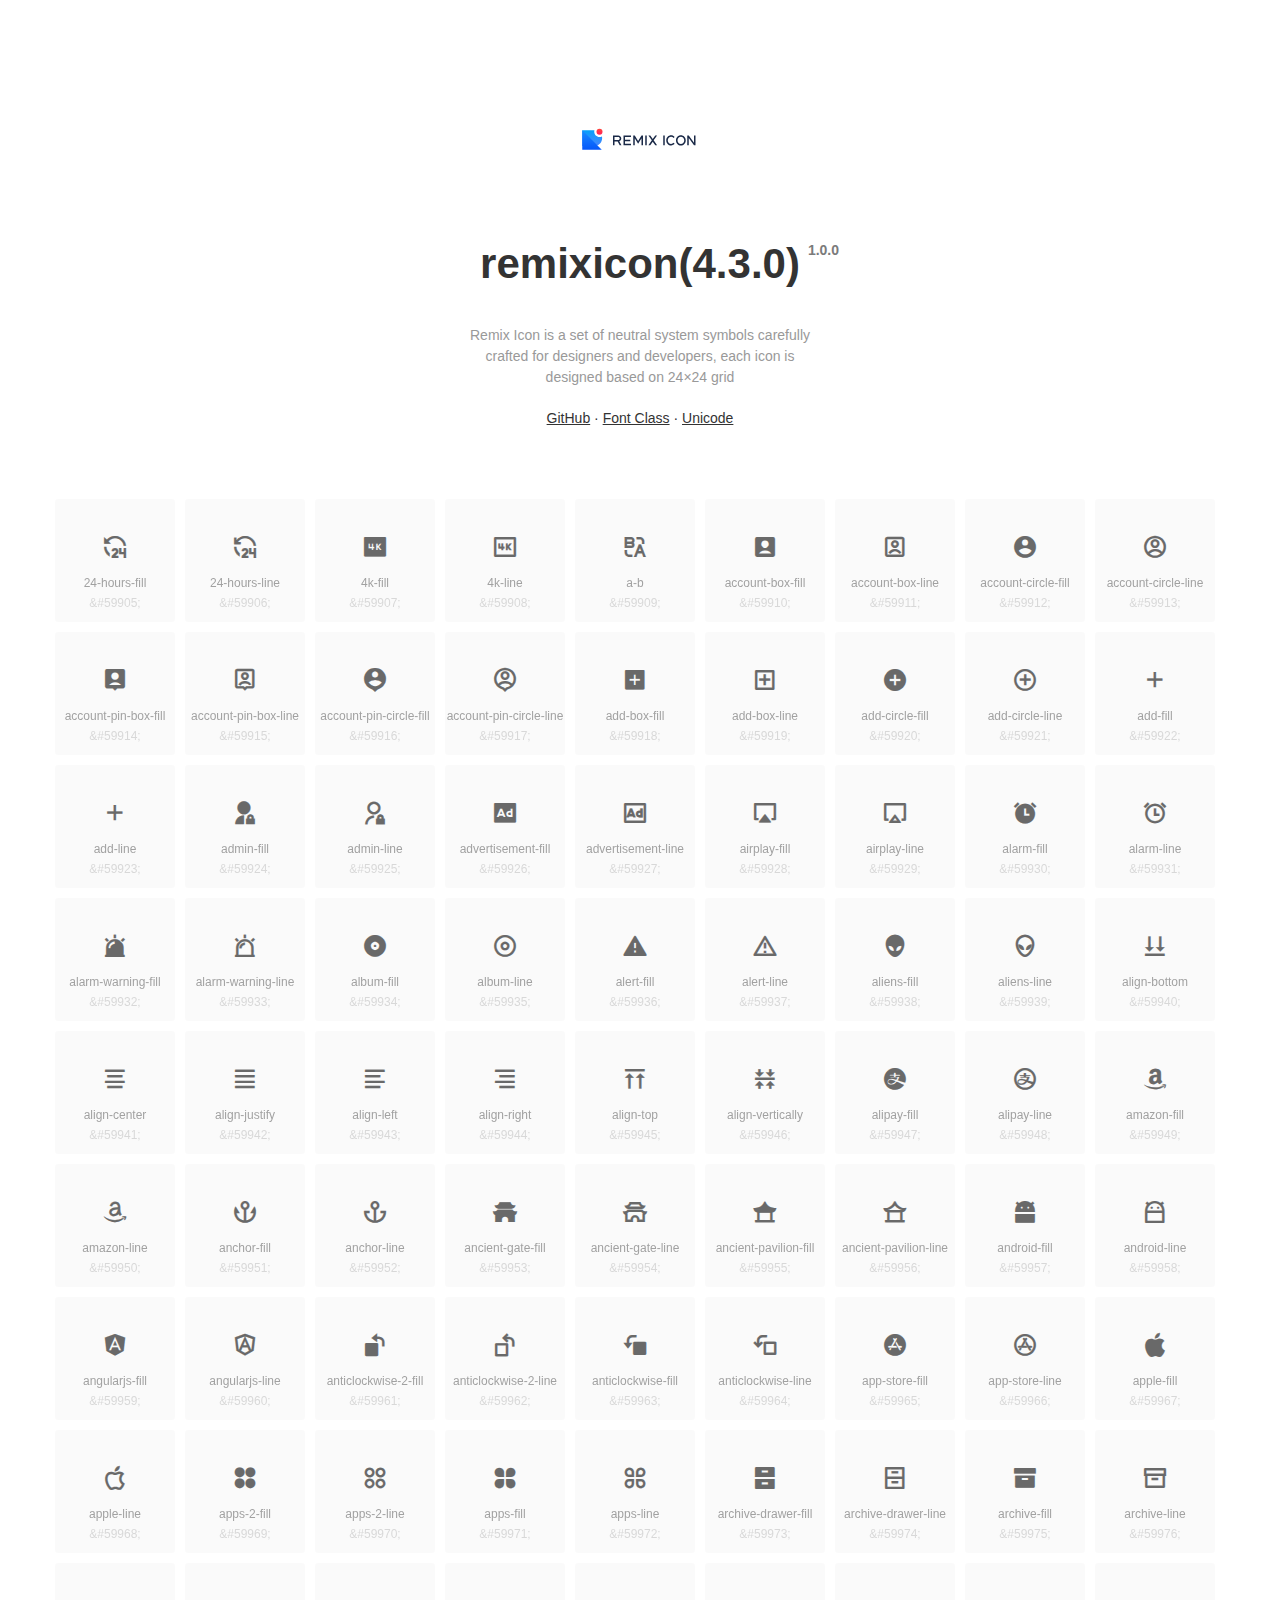
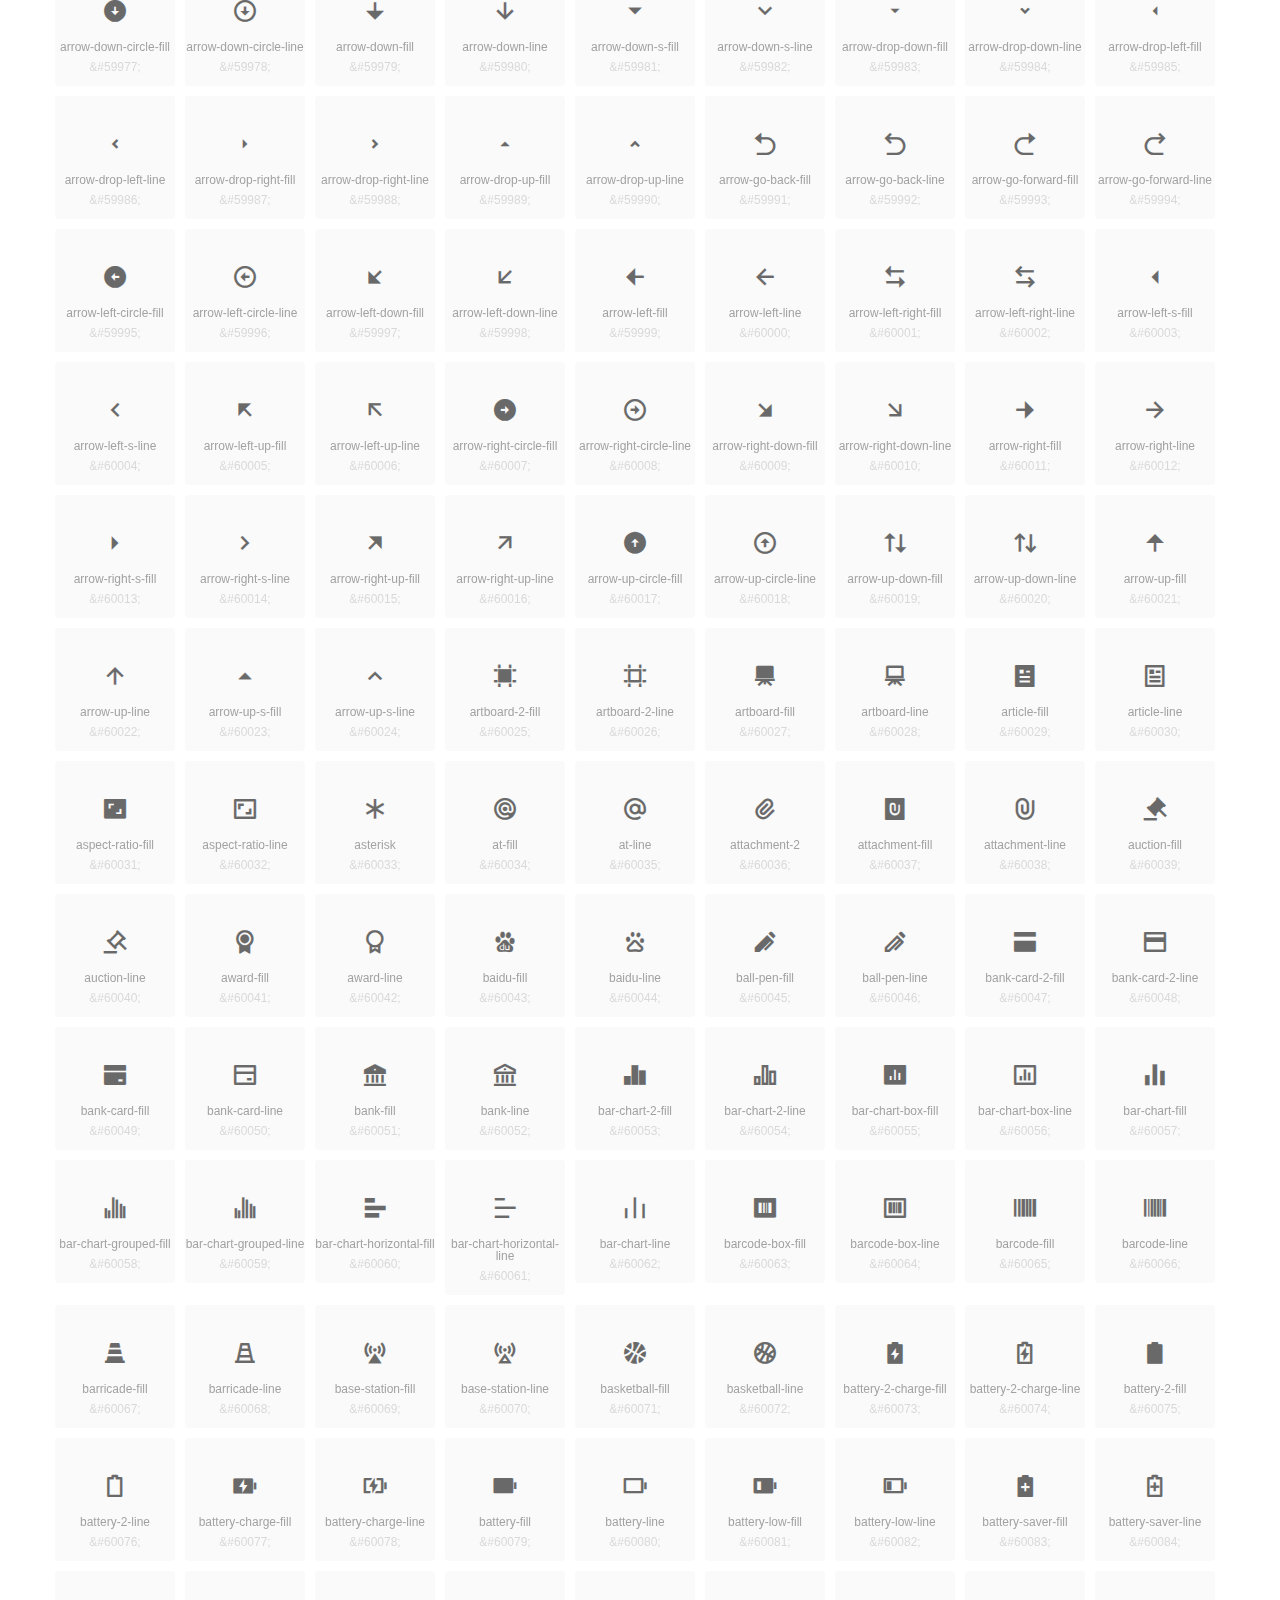
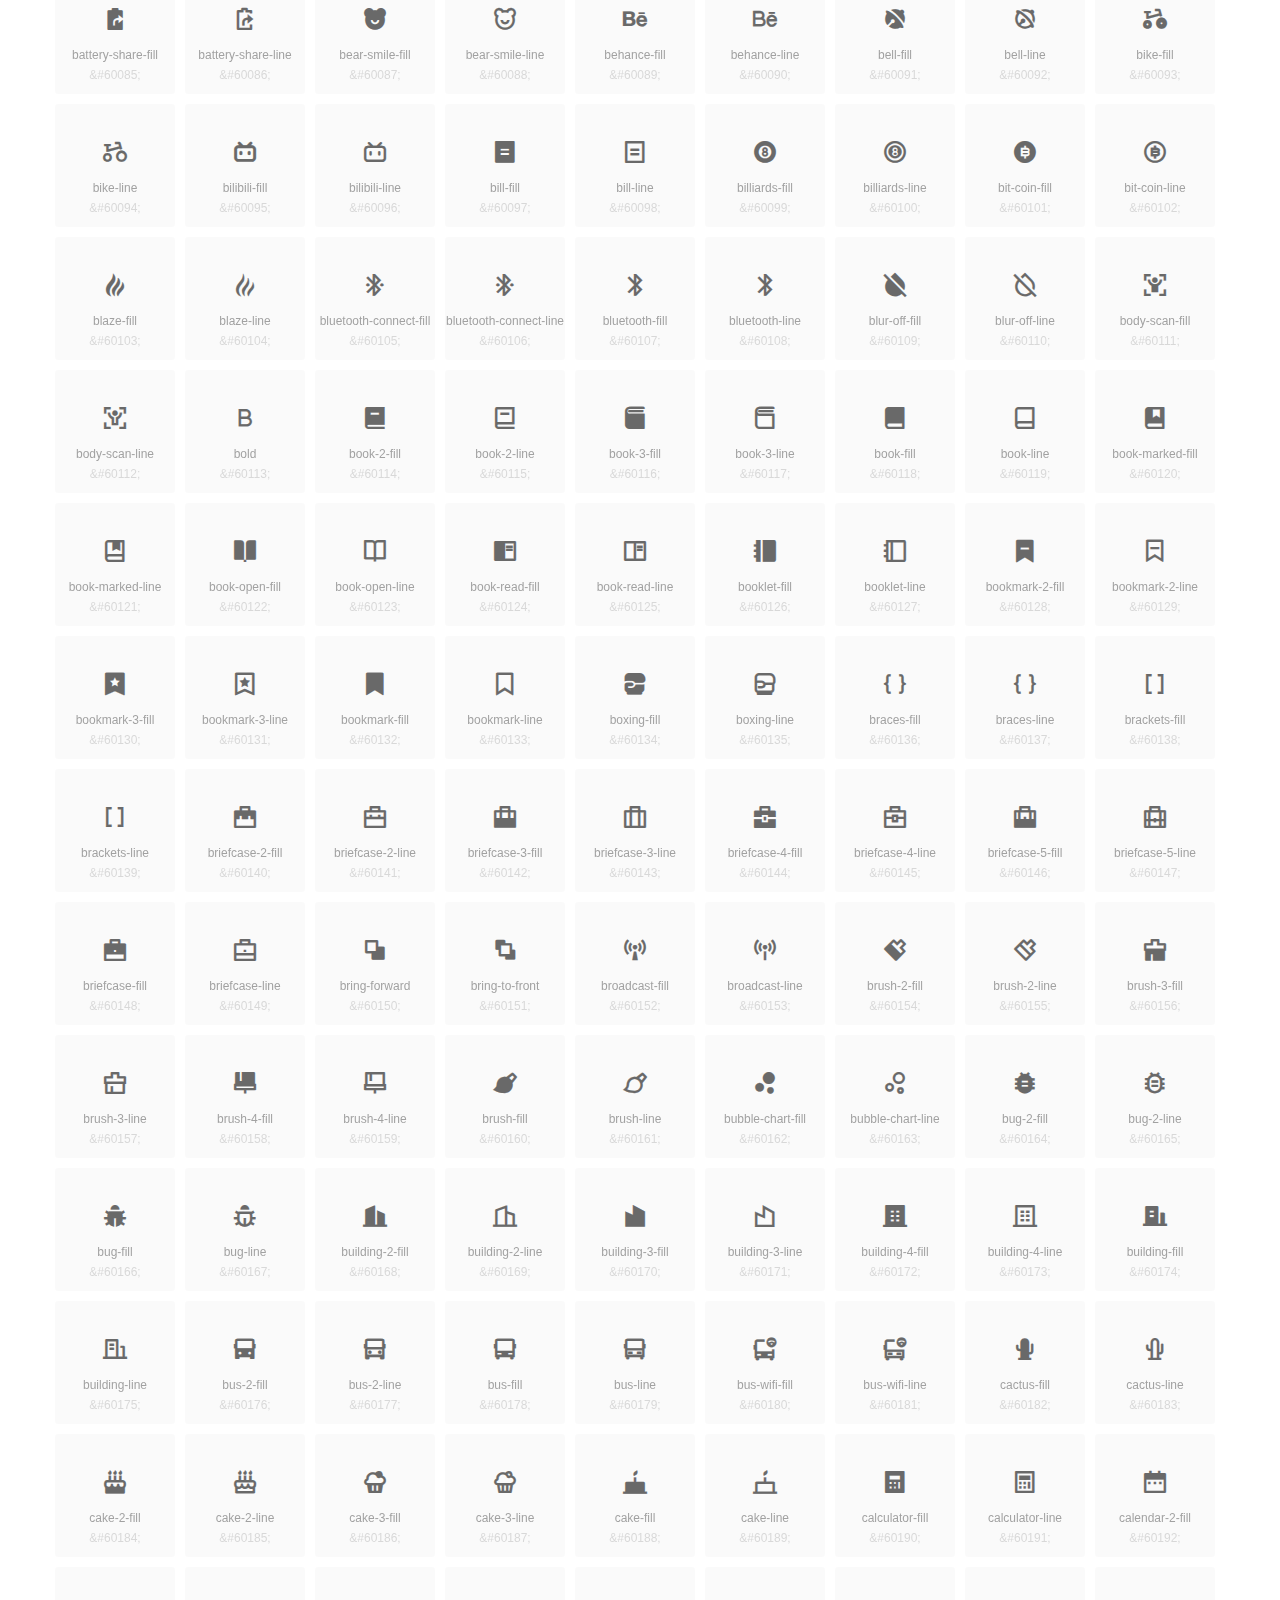
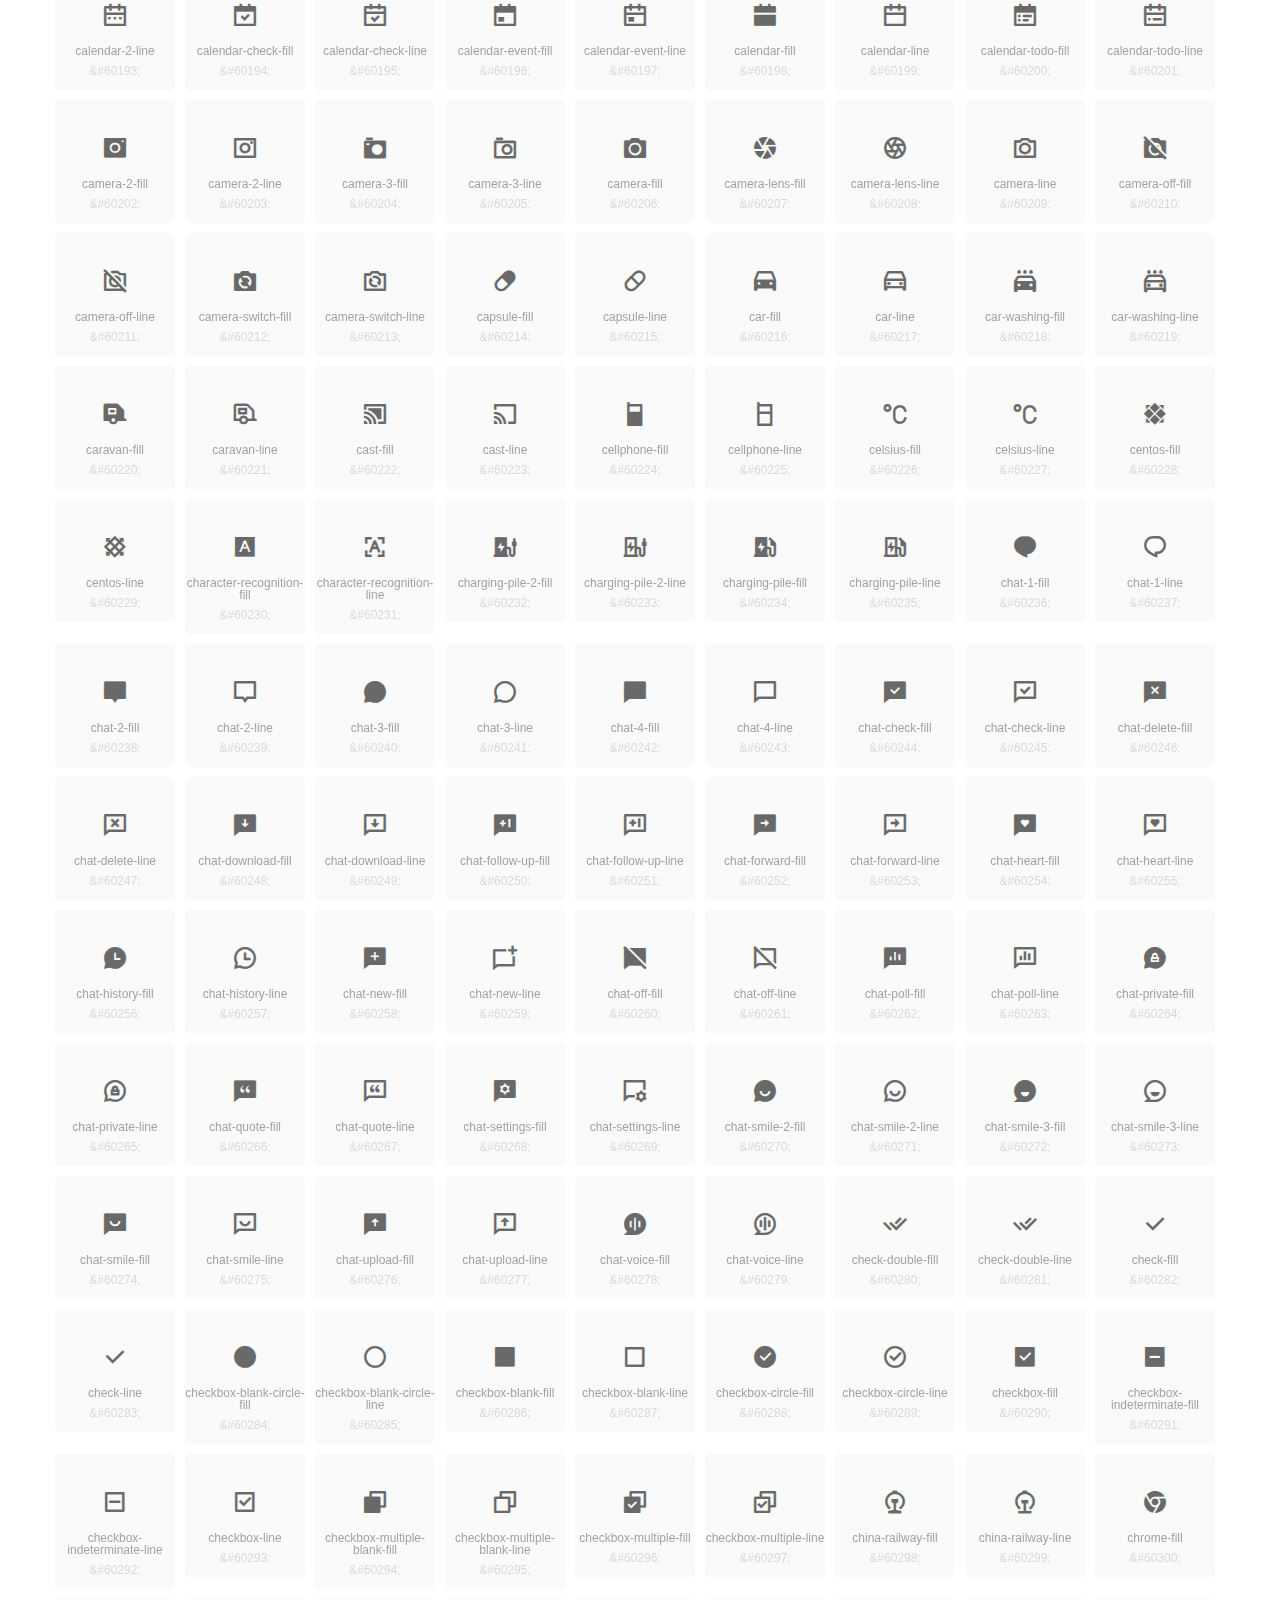
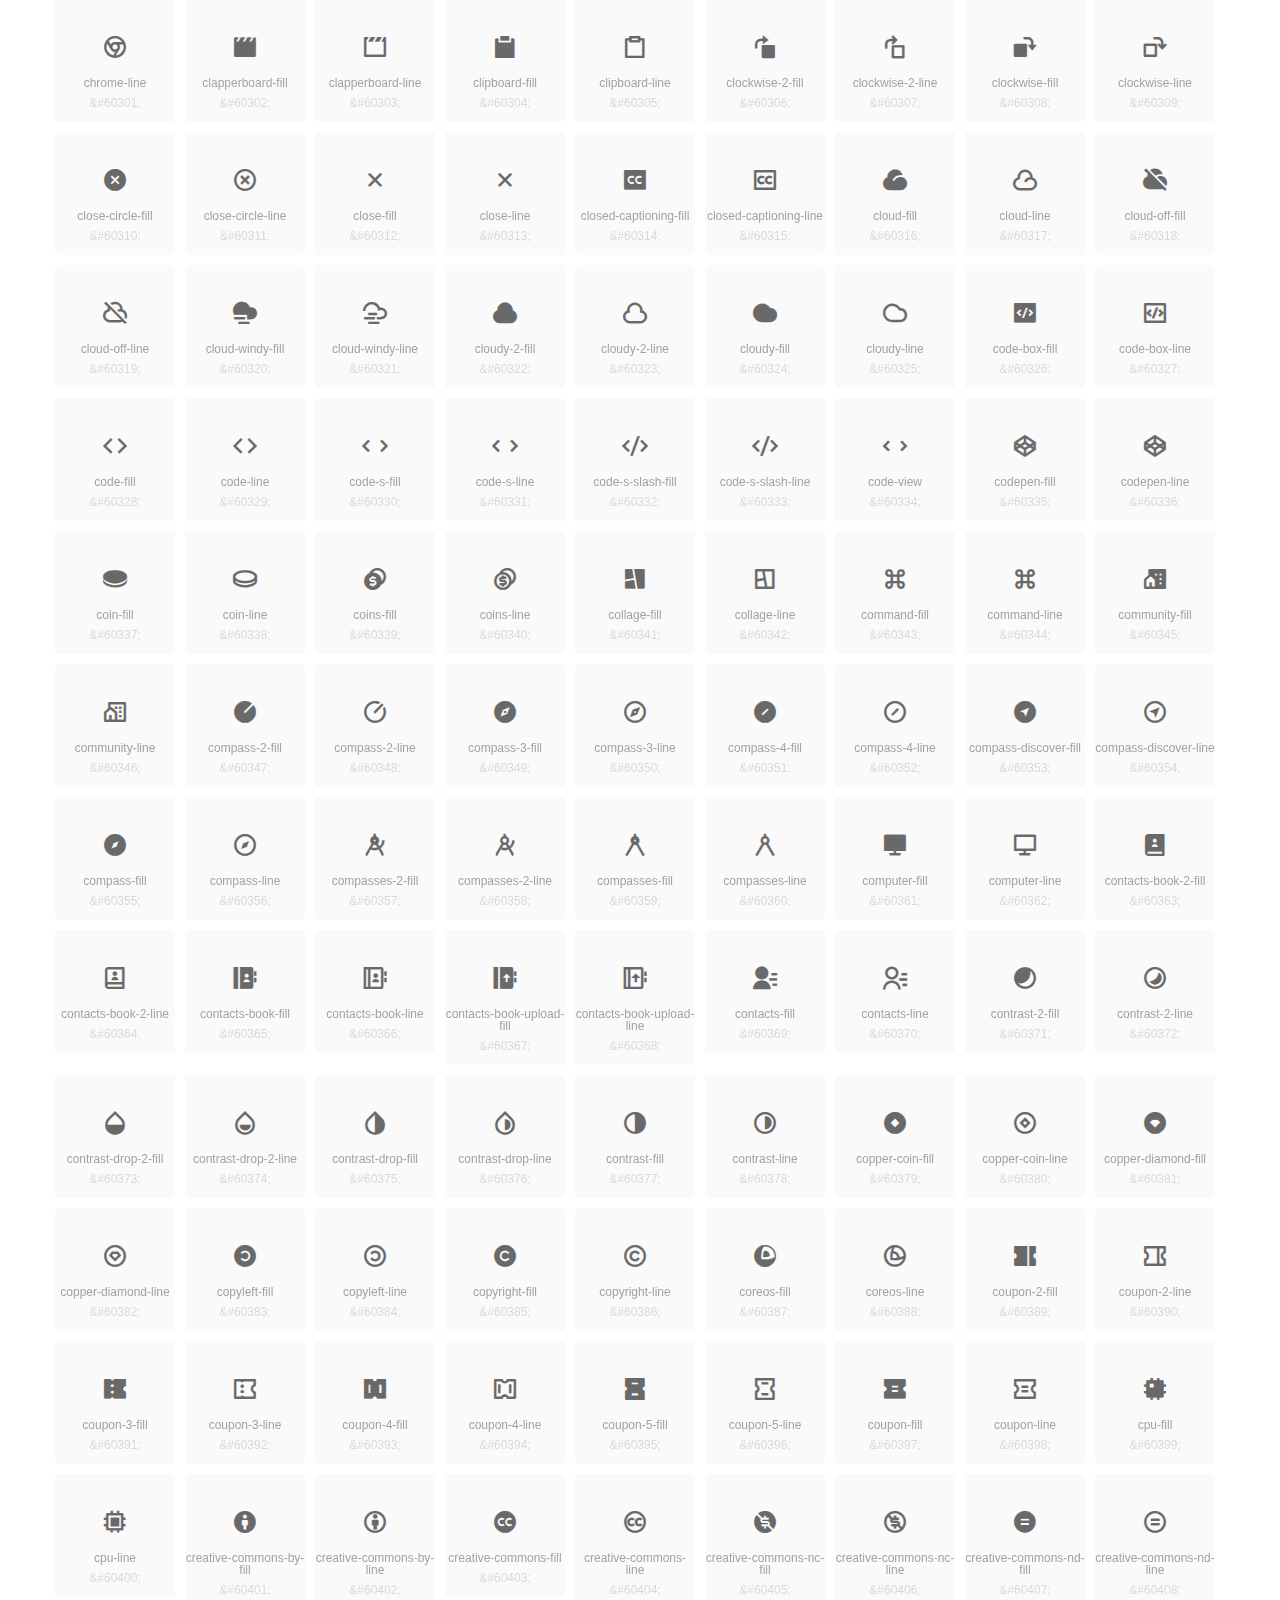
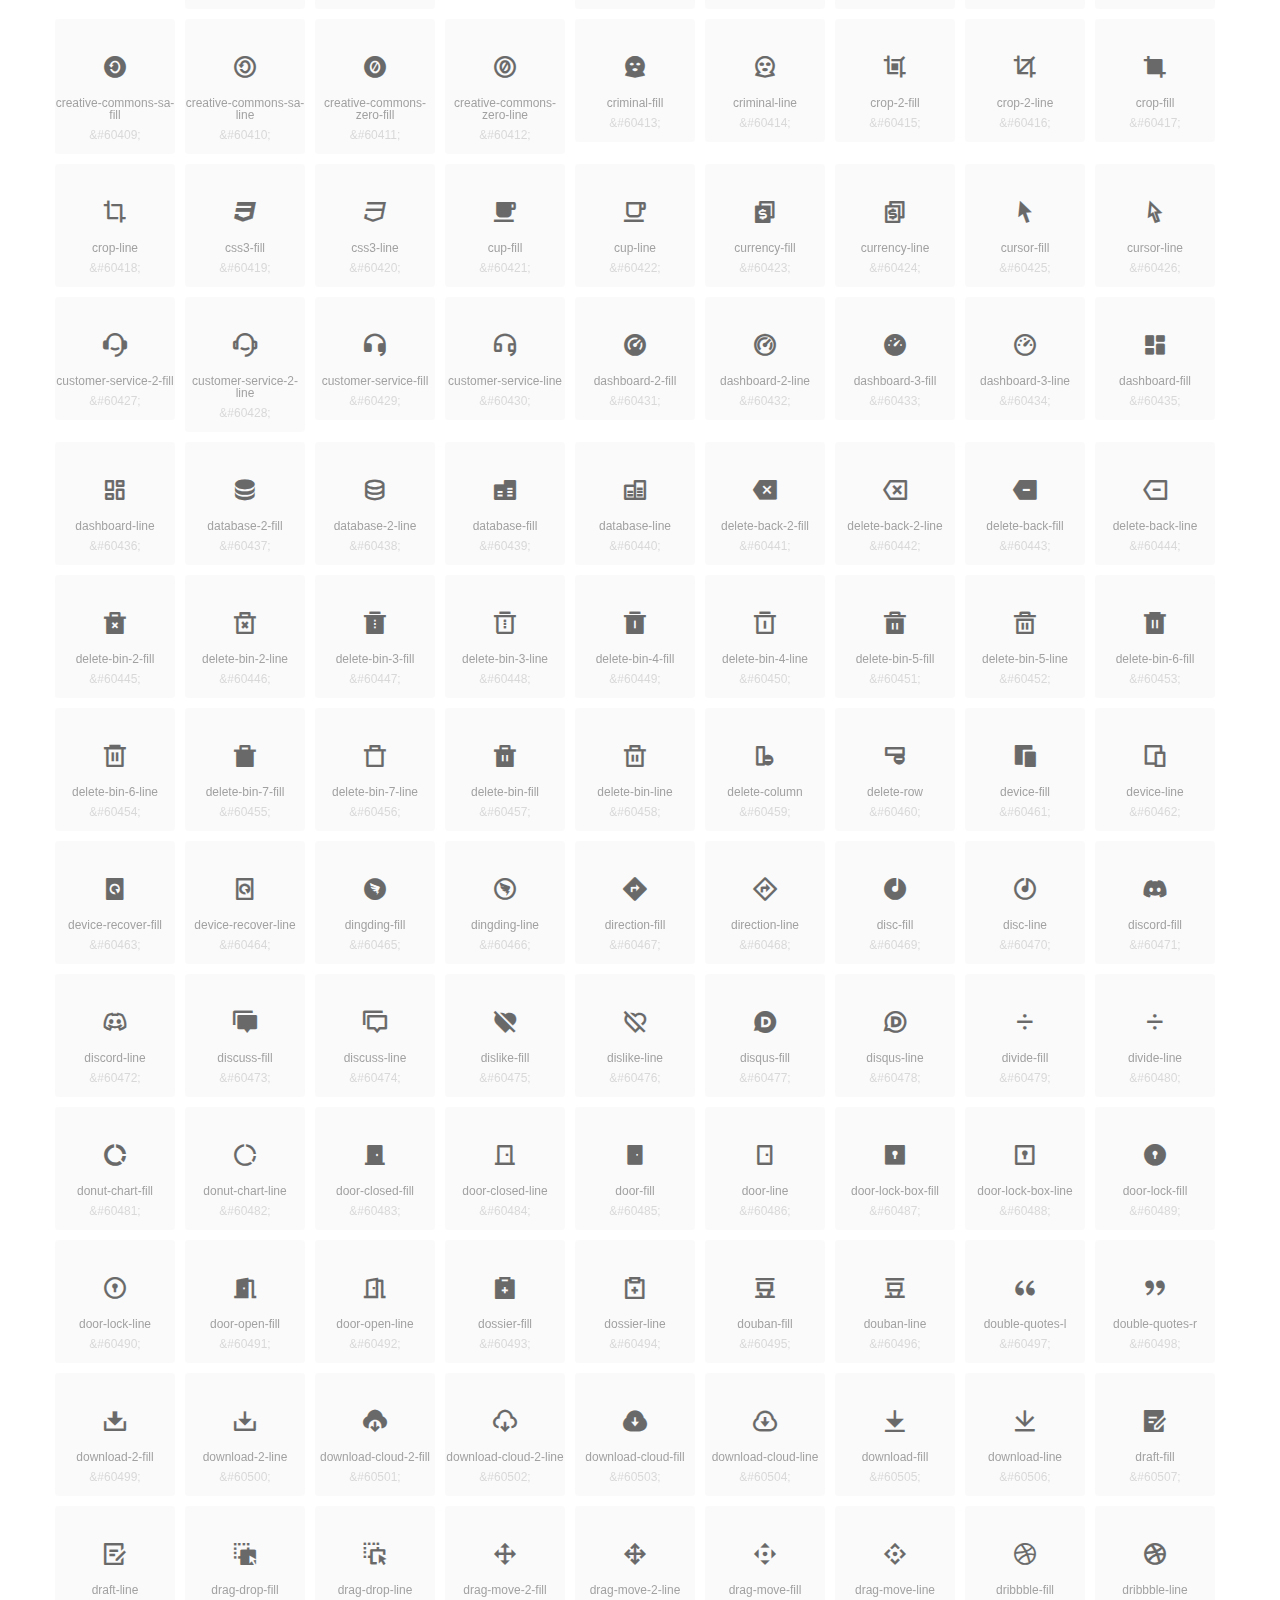
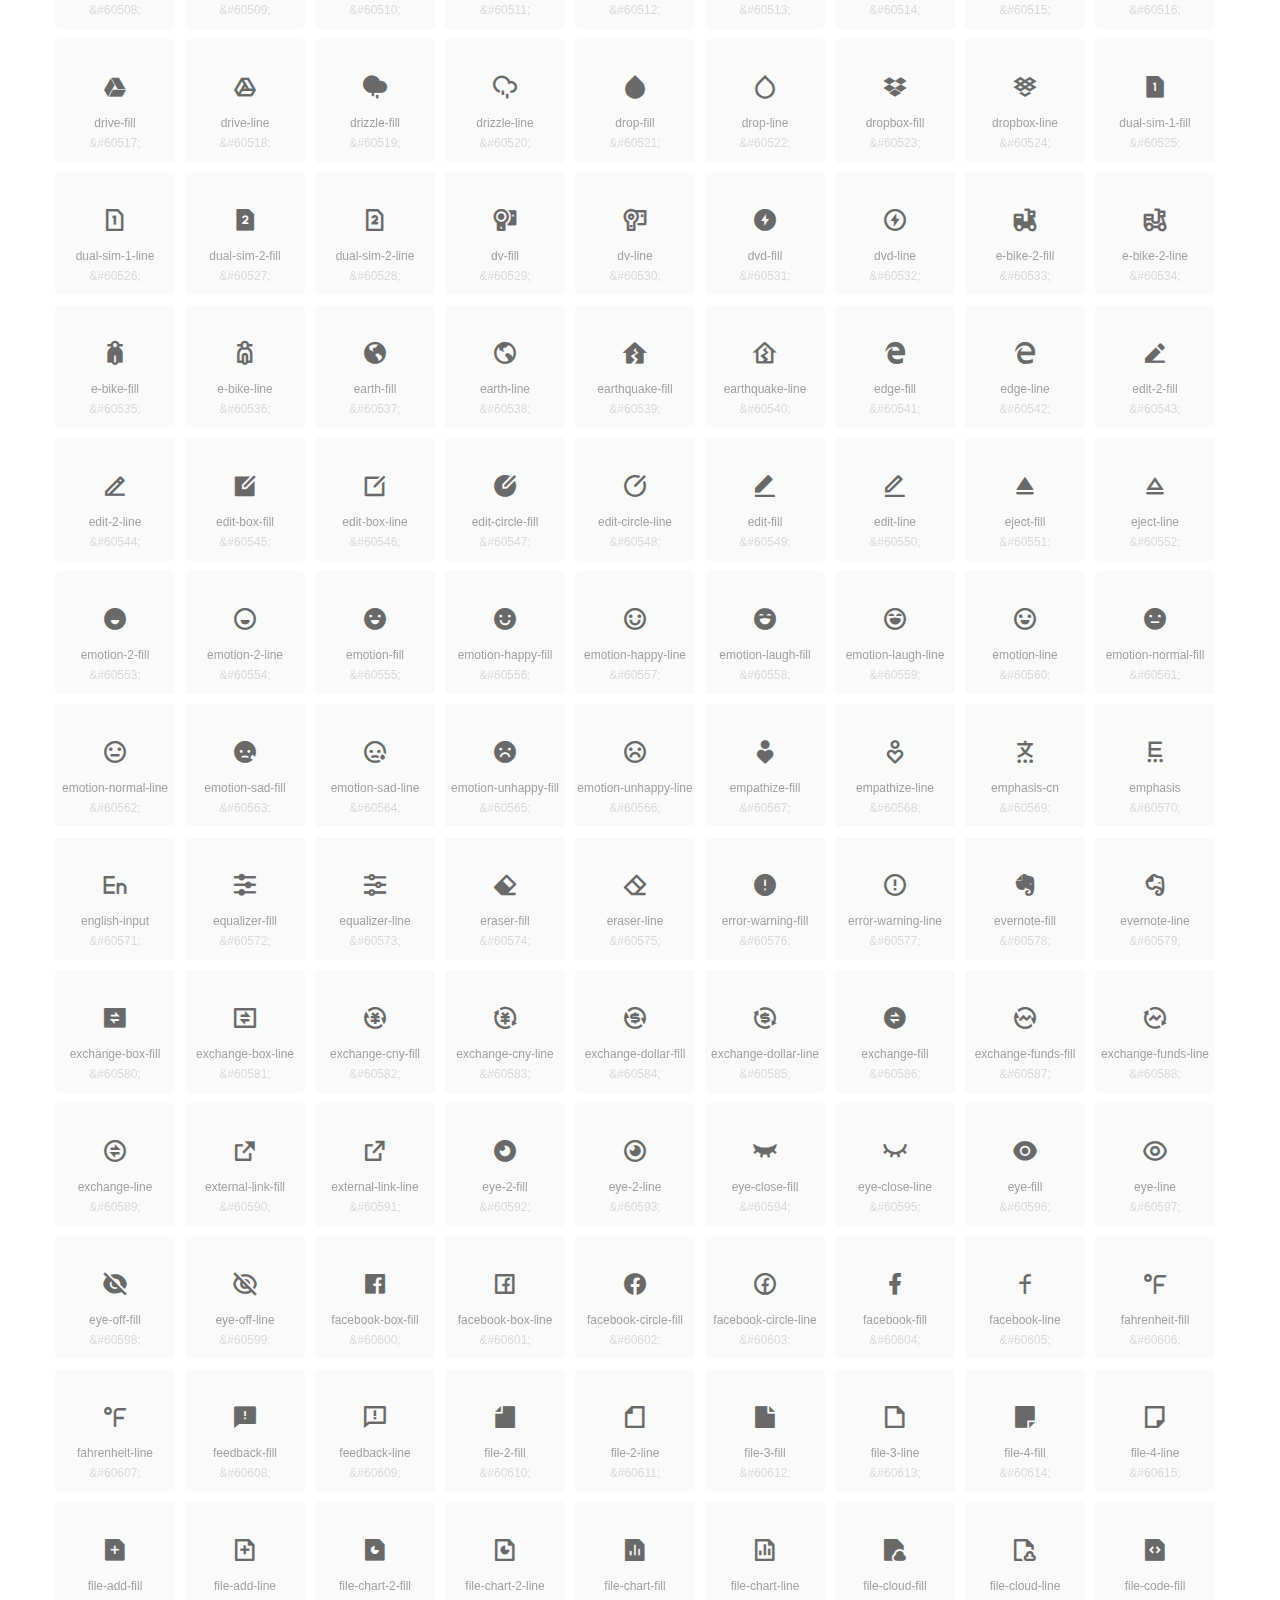
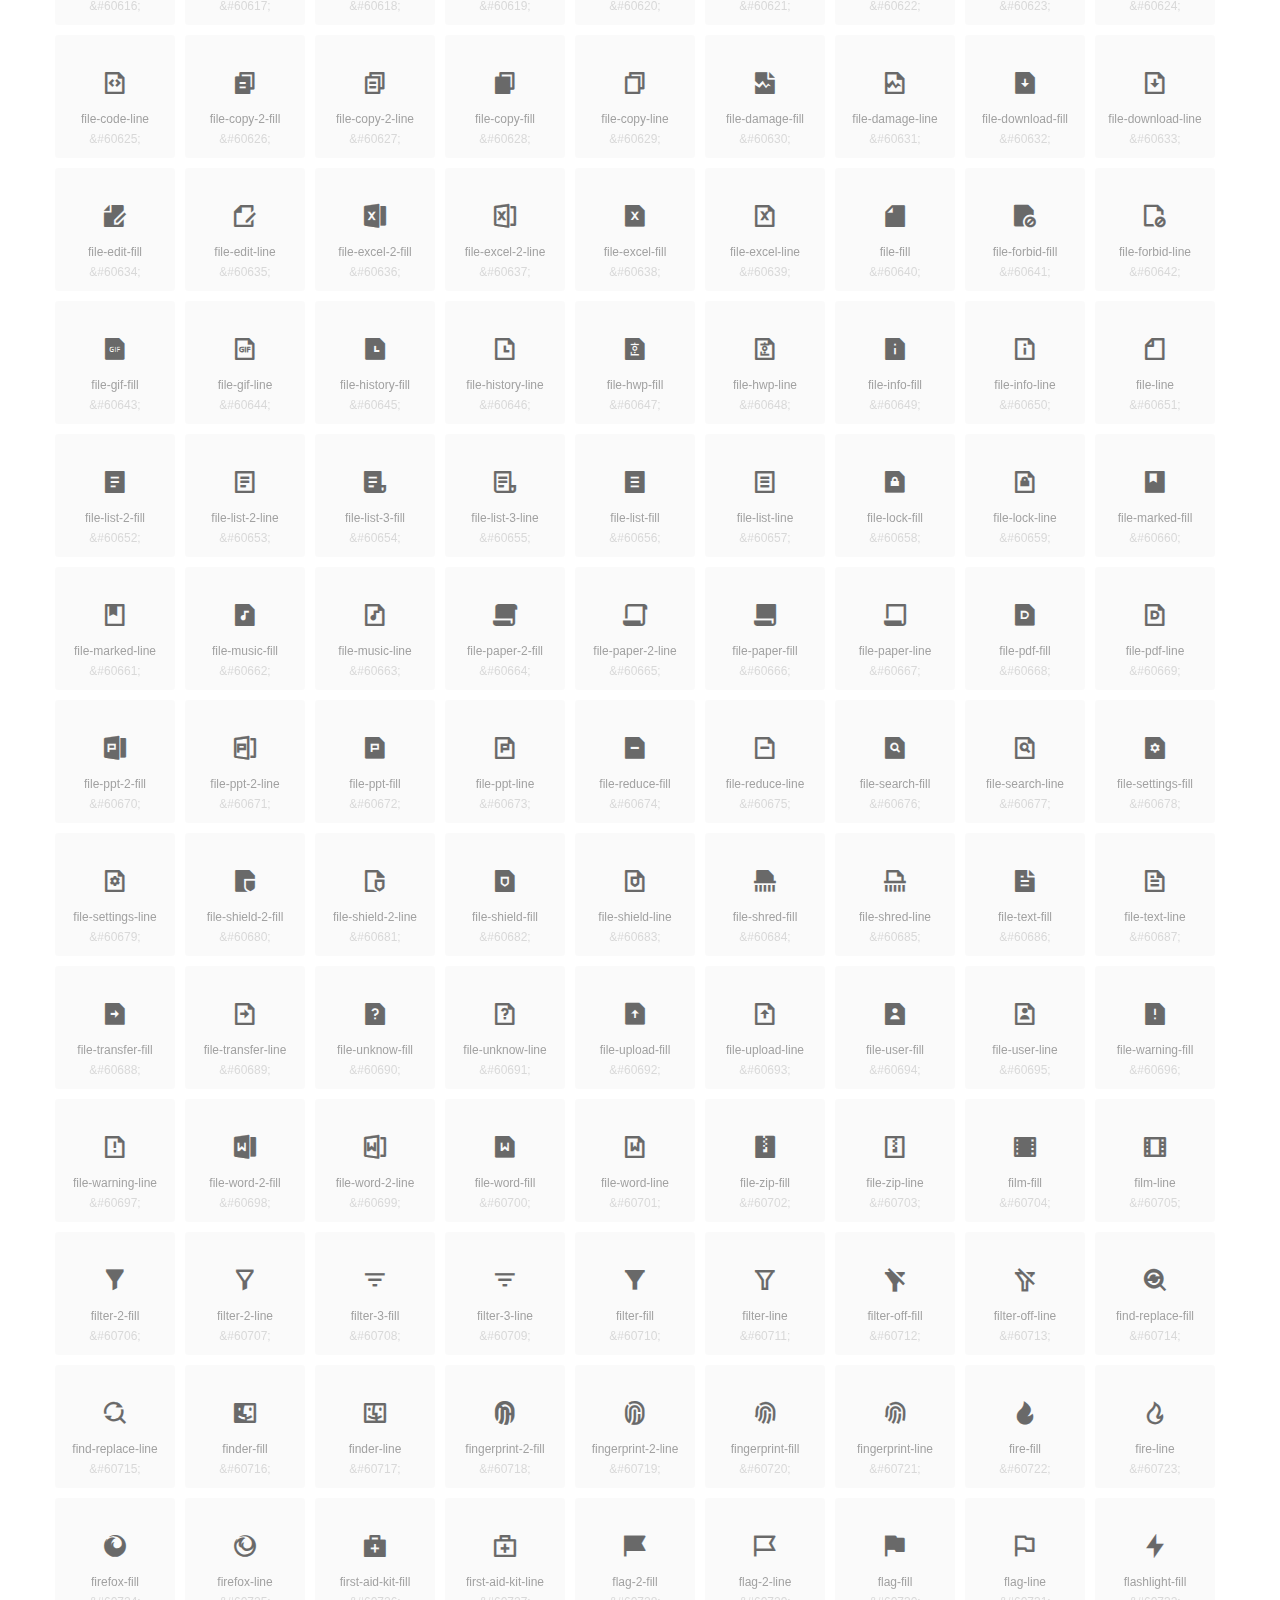
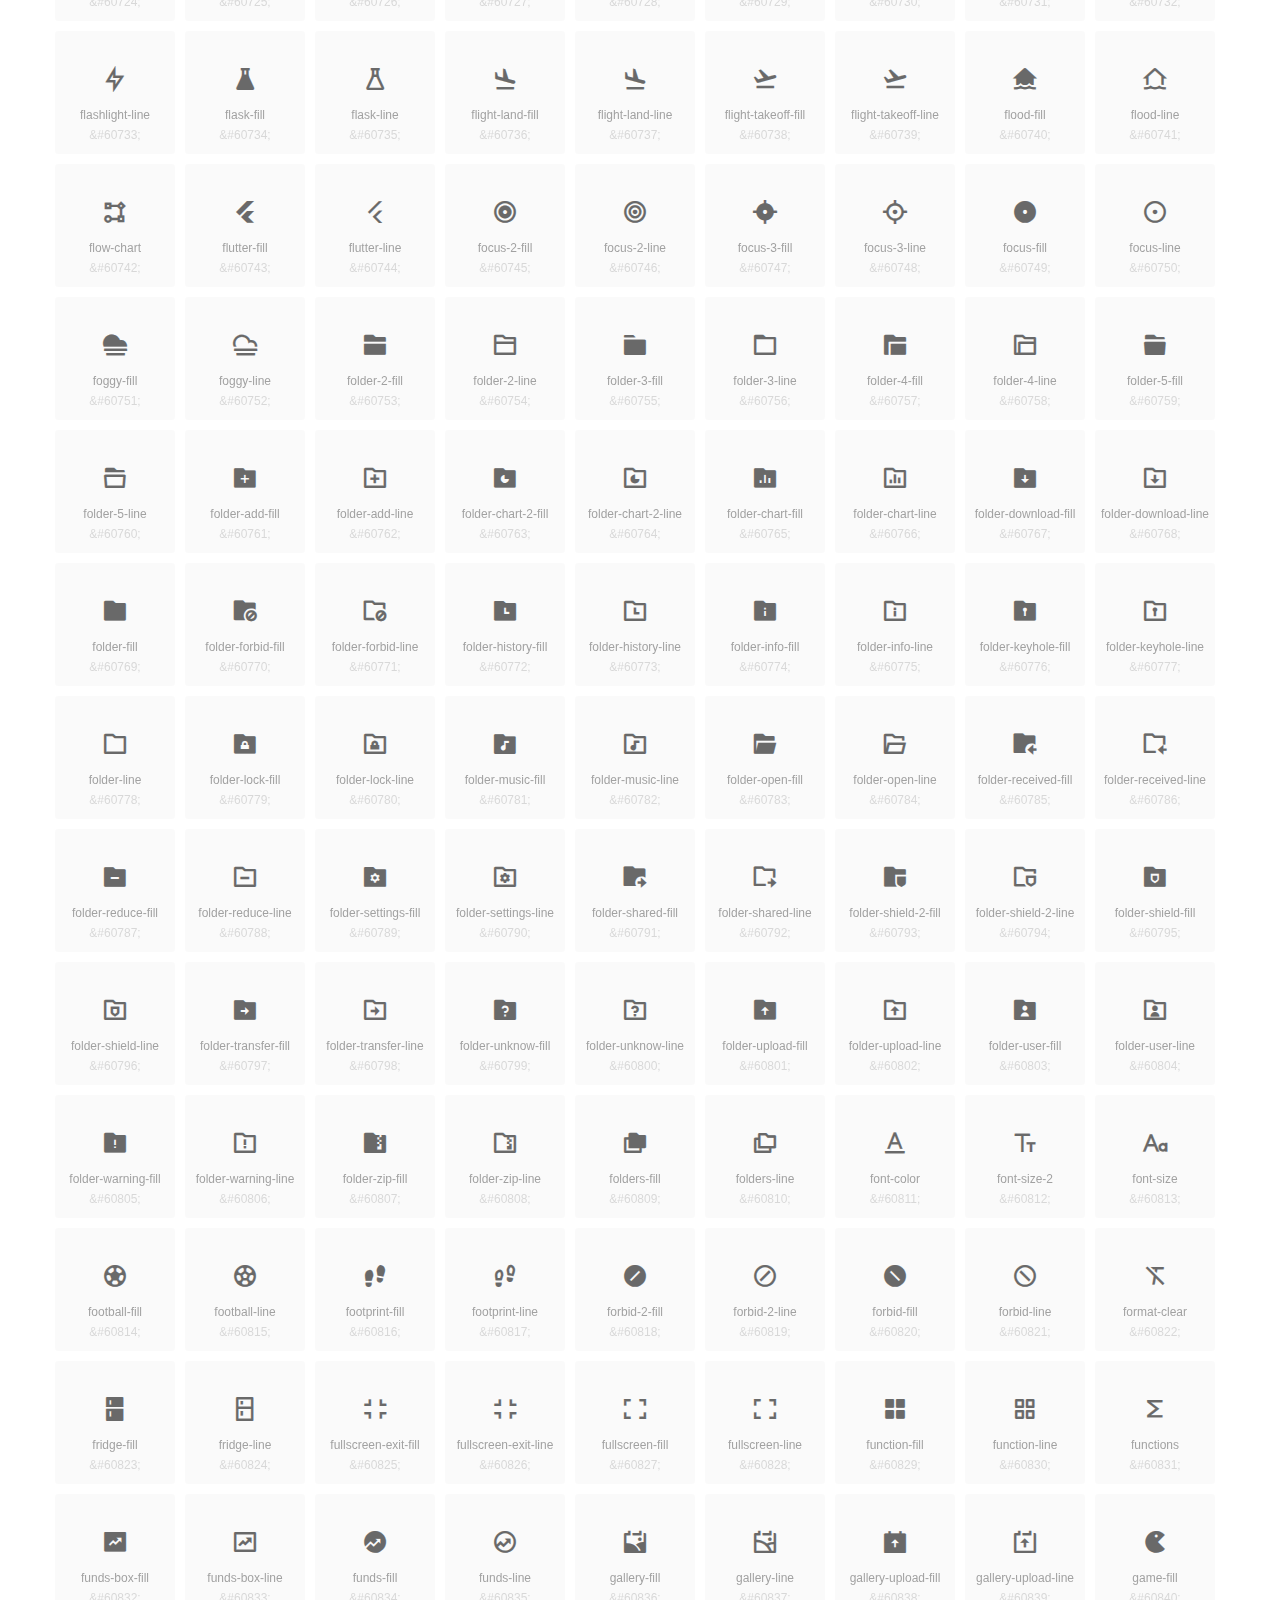
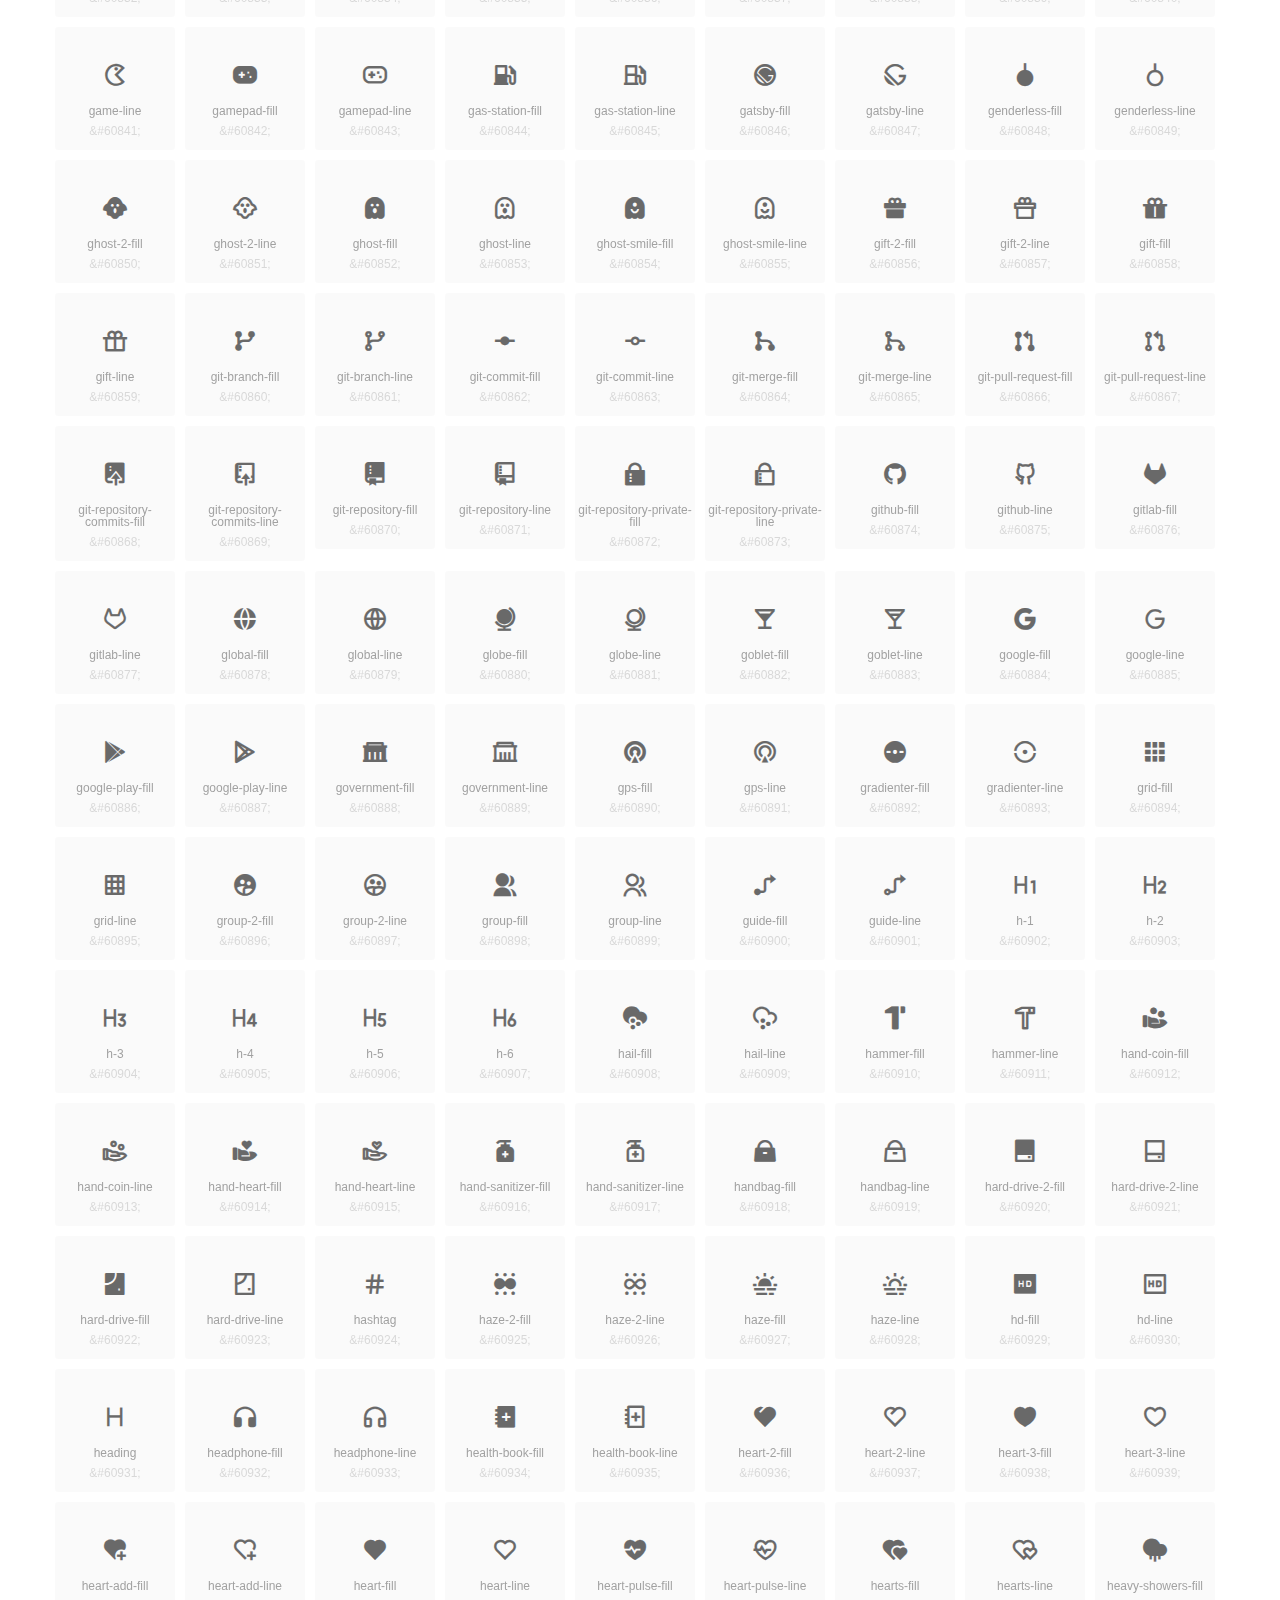
<file: fonts/unicode.html>
<!DOCTYPE html>
<html lang="en">
<head>
  <meta charset="UTF-8">
  <title>remixicon(4.3.0)</title>
  <meta name="viewport" content="width=device-width,minimum-scale=1.0,maximum-scale=1.0,user-scalable=no">
   
  <meta name="description" content="Remix Icon is a set of neutral system symbols carefully crafted for designers and developers, each icon is designed based on 24×24 grid">
   
  <meta name="keywords" content="remixicon,TTF,EOT,WOFF,WOFF2,SVG">
  
  
  
  <style>
    *{margin: 0;padding: 0;list-style: none;}
    body { color: #696969; font: 12px/1.5 tahoma, arial, \5b8b\4f53, sans-serif; }
    a { color: #333; text-decoration: underline; }
    a:hover { color: rgb(9, 73, 209); }
    .header { color: #333; text-align: center; padding: 80px 0 60px 0; min-height: 153px; font-size: 14px; }
    .header .logo svg { height: 120px; width: 120px; }
    .header h1 { font-size: 42px; padding: 26px 0 10px 0; }
    .header sup {font-size: 14px; margin: 8px 0 0 8px; position: absolute; color: #7b7b7b; }
    .info {
      color: #999;
      font-weight: normal;
      max-width: 346px;
      margin: 0 auto;
      padding: 20px 0;
      font-size: 14px;
    }

    .icons { max-width: 1190px; margin: 0 auto; }
    .icons ul { text-align: center; }
    .icons ul li {
      vertical-align: top;
      width: 120px;
      display: inline-block;
      text-align: center;
      background-color: rgba(0,0,0,.02);
      border-radius: 3px;
      padding: 29px 0 10px 0;
      margin-right: 10px;
      margin-top: 10px;
      transition: all 0.6s ease;
    }
    .icons ul li:hover { background-color: rgba(0,0,0,.06); }
    .icons ul li:hover span { color: #3c75e4; opacity: 1; }
    .icons ul li .unicode { color: #8c8c8c; opacity: 0.3; }
    .icons ul li h4 {
      font-weight: normal;
      padding: 10px 0 5px 0;
      display: block;
      color: #8c8c8c;
      font-size: 14px;
      line-height: 12px;
      opacity: 0.8;
    }
    .icons ul li:hover h4 { opacity: 1; }
    .icons ul li svg { width: 24px; height: 24px; }
    .icons ul li:hover { color: #3c75e4; }
    .footer { text-align: center; padding: 10px 0 90px 0; }
    .footer a { text-align: center; padding: 10px 0 90px 0; color: #696969;}
    .footer a:hover { color: #0949d1; }
    .links { text-align: center; padding: 50px 0 0 0; font-size: 14px; }
    
    
    .icons ul .unicode-icon span { display: block; }
    .icons ul .unicode-icon h4 { font-size: 12px; }
    @font-face {
      font-family: "remixicon";
      src: url("remixicon.eot");
      /* IE9*/
      src: url("remixicon.eot#iefix") format("embedded-opentype"),
      /* IE6-IE8 */
      url("remixicon.woff2?1718271040702") format("woff2"),
      url("remixicon.woff?1718271040702") format("woff"),
      /* chrome, firefox */
      url("remixicon.ttf?1718271040702") format("truetype"),
      /* chrome, firefox, opera, Safari, Android, iOS 4.2+*/
      url("remixicon.svg#remixicon?1718271040702") format("svg");
      /* iOS 4.1- */
    }
    .iconfont {
      font-family: "remixicon" !important;
      font-size: 26px;
      font-style: normal;
      -webkit-font-smoothing: antialiased;
      -webkit-text-stroke-width: 0.2px;
      -moz-osx-font-smoothing: grayscale;
    }
    
    
  </style>
  
</head>

<body>
  
  <div class="header">
    
    <div class="logo">
      <a href="./"><svg width="160" height="32" viewBox="0 0 160 32" fill="none" xmlns="http://www.w3.org/2000/svg">
<path d="M121.5 9.80005C123.33 9.80005 124.984 10.5797 126.165 11.8344L124.75 13.2496C123.929 12.3549 122.773 11.8 121.5 11.8C119.029 11.8 117 13.891 117 16.5C117 19.1091 119.029 21.2 121.5 21.2C122.773 21.2 123.929 20.6452 124.75 19.7505L126.165 21.1657C124.984 22.4204 123.33 23.2 121.5 23.2C117.91 23.2 115 20.2004 115 16.5C115 12.7997 117.91 9.80005 121.5 9.80005Z" fill="#1A2947"/>
<path d="M113 10V23H111V10H113Z" fill="#1A2947"/>
<path d="M154 23V9.99988H152L152 19.6019L144.997 9.99988L143 10.0039V23H145L145 13.3969L152 23H154Z" fill="#1A2947"/>
<path d="M68 10V12H60V15.5H67V17.5H60V21H68V23H58V10H68Z" fill="#1A2947"/>
<path d="M82 10L77.4999 17.201L73 10H71V23H73V13.775L77.4999 20.975L82 13.773V23H84V10H82Z" fill="#1A2947"/>
<path d="M89 10V23H87V10H89Z" fill="#1A2947"/>
<path d="M96.9999 14.7565L93.6689 9.99951H91.2279L95.7789 16.4995L91.2289 22.9995H93.6689L96.9999 18.2435L100.33 22.9995H102.772L98.2209 16.4995L102.773 9.99951H100.33L96.9999 14.7565Z" fill="#1A2947"/>
<path fill-rule="evenodd" clip-rule="evenodd" d="M141 16.5C141 12.7997 138.09 9.80005 134.5 9.80005C130.91 9.80005 128 12.7997 128 16.5C128 20.2004 130.91 23.2 134.5 23.2C138.09 23.2 141 20.2004 141 16.5ZM130 16.5C130 13.891 132.029 11.8 134.5 11.8C136.971 11.8 139 13.891 139 16.5C139 19.1091 136.971 21.2 134.5 21.2C132.029 21.2 130 19.1091 130 16.5Z" fill="#1A2947"/>
<path fill-rule="evenodd" clip-rule="evenodd" d="M51 10C53.2091 10 55 11.7909 55 14C55 15.7175 53.9176 17.1821 52.3977 17.749L55.1901 22.999H52.9251L50.267 18H46V23H44V10H51ZM46 11.999V15.999L51 16C52.1046 16 53 15.1046 53 14C53 12.8955 52.1 12 51 12L46 11.999Z" fill="#1A2947"/>
<path fill-rule="evenodd" clip-rule="evenodd" d="M19.2887 3.00389C19.1928 3.0013 19.0965 3 19 3H3V24H19C24.799 24 29.5 19.299 29.5 13.5C29.5 12.7108 29.4129 11.942 29.2479 11.2025C28.2772 11.7119 27.1722 12 26 12C22.134 12 19 8.86599 19 5C19 4.30645 19.1009 3.63646 19.2887 3.00389Z" fill="url(#paint0_linear_960_1054)"/>
<g filter="url(#filter0_b_960_1054)">
<path fill-rule="evenodd" clip-rule="evenodd" d="M3 3L29 29H3V3Z" fill="url(#paint1_linear_960_1054)"/>
</g>
<circle cx="26" cy="5" r="4" fill="url(#paint2_linear_960_1054)"/>
<defs>
<filter id="filter0_b_960_1054" x="-2.43656" y="-2.43656" width="36.8731" height="36.8731" filterUnits="userSpaceOnUse" color-interpolation-filters="sRGB">
<feFlood flood-opacity="0" result="BackgroundImageFix"/>
<feGaussianBlur in="BackgroundImage" stdDeviation="2.71828"/>
<feComposite in2="SourceAlpha" operator="in" result="effect1_backgroundBlur_960_1054"/>
<feBlend mode="normal" in="SourceGraphic" in2="effect1_backgroundBlur_960_1054" result="shape"/>
</filter>
<linearGradient id="paint0_linear_960_1054" x1="3" y1="3" x2="3" y2="24" gradientUnits="userSpaceOnUse">
<stop stop-color="#05A0FA"/>
<stop offset="1" stop-color="#4785FF"/>
</linearGradient>
<linearGradient id="paint1_linear_960_1054" x1="3" y1="3" x2="3" y2="29" gradientUnits="userSpaceOnUse">
<stop stop-color="#1A8CFF"/>
<stop offset="1" stop-color="#0557FA"/>
</linearGradient>
<linearGradient id="paint2_linear_960_1054" x1="22" y1="1" x2="22" y2="9" gradientUnits="userSpaceOnUse">
<stop stop-color="#FF463A"/>
<stop offset="1" stop-color="#FF1F5A"/>
</linearGradient>
</defs>
</svg>
</a>
    </div>
    
    <h1>remixicon(4.3.0)<sup>1.0.0</sup></h1>
    <div class="info">
      Remix Icon is a set of neutral system symbols carefully crafted for designers and developers, each icon is designed based on 24×24 grid
    </div>
    <p>
      
      <a href="https://github.com/Remix-Design/remixicon.git">GitHub</a> · 
      
      <a href="index.html">Font Class</a> · 
      
      <a href="unicode.html">Unicode</a>
      
    </p>
  </div>
  <div class="icons">
    <ul>
      <li class="unicode-icon"><span class="iconfont"></span><h4>24-hours-fill</h4><span class="unicode">&amp;#59905;</span></li><li class="unicode-icon"><span class="iconfont"></span><h4>24-hours-line</h4><span class="unicode">&amp;#59906;</span></li><li class="unicode-icon"><span class="iconfont"></span><h4>4k-fill</h4><span class="unicode">&amp;#59907;</span></li><li class="unicode-icon"><span class="iconfont"></span><h4>4k-line</h4><span class="unicode">&amp;#59908;</span></li><li class="unicode-icon"><span class="iconfont"></span><h4>a-b</h4><span class="unicode">&amp;#59909;</span></li><li class="unicode-icon"><span class="iconfont"></span><h4>account-box-fill</h4><span class="unicode">&amp;#59910;</span></li><li class="unicode-icon"><span class="iconfont"></span><h4>account-box-line</h4><span class="unicode">&amp;#59911;</span></li><li class="unicode-icon"><span class="iconfont"></span><h4>account-circle-fill</h4><span class="unicode">&amp;#59912;</span></li><li class="unicode-icon"><span class="iconfont"></span><h4>account-circle-line</h4><span class="unicode">&amp;#59913;</span></li><li class="unicode-icon"><span class="iconfont"></span><h4>account-pin-box-fill</h4><span class="unicode">&amp;#59914;</span></li><li class="unicode-icon"><span class="iconfont"></span><h4>account-pin-box-line</h4><span class="unicode">&amp;#59915;</span></li><li class="unicode-icon"><span class="iconfont"></span><h4>account-pin-circle-fill</h4><span class="unicode">&amp;#59916;</span></li><li class="unicode-icon"><span class="iconfont"></span><h4>account-pin-circle-line</h4><span class="unicode">&amp;#59917;</span></li><li class="unicode-icon"><span class="iconfont"></span><h4>add-box-fill</h4><span class="unicode">&amp;#59918;</span></li><li class="unicode-icon"><span class="iconfont"></span><h4>add-box-line</h4><span class="unicode">&amp;#59919;</span></li><li class="unicode-icon"><span class="iconfont"></span><h4>add-circle-fill</h4><span class="unicode">&amp;#59920;</span></li><li class="unicode-icon"><span class="iconfont"></span><h4>add-circle-line</h4><span class="unicode">&amp;#59921;</span></li><li class="unicode-icon"><span class="iconfont"></span><h4>add-fill</h4><span class="unicode">&amp;#59922;</span></li><li class="unicode-icon"><span class="iconfont"></span><h4>add-line</h4><span class="unicode">&amp;#59923;</span></li><li class="unicode-icon"><span class="iconfont"></span><h4>admin-fill</h4><span class="unicode">&amp;#59924;</span></li><li class="unicode-icon"><span class="iconfont"></span><h4>admin-line</h4><span class="unicode">&amp;#59925;</span></li><li class="unicode-icon"><span class="iconfont"></span><h4>advertisement-fill</h4><span class="unicode">&amp;#59926;</span></li><li class="unicode-icon"><span class="iconfont"></span><h4>advertisement-line</h4><span class="unicode">&amp;#59927;</span></li><li class="unicode-icon"><span class="iconfont"></span><h4>airplay-fill</h4><span class="unicode">&amp;#59928;</span></li><li class="unicode-icon"><span class="iconfont"></span><h4>airplay-line</h4><span class="unicode">&amp;#59929;</span></li><li class="unicode-icon"><span class="iconfont"></span><h4>alarm-fill</h4><span class="unicode">&amp;#59930;</span></li><li class="unicode-icon"><span class="iconfont"></span><h4>alarm-line</h4><span class="unicode">&amp;#59931;</span></li><li class="unicode-icon"><span class="iconfont"></span><h4>alarm-warning-fill</h4><span class="unicode">&amp;#59932;</span></li><li class="unicode-icon"><span class="iconfont"></span><h4>alarm-warning-line</h4><span class="unicode">&amp;#59933;</span></li><li class="unicode-icon"><span class="iconfont"></span><h4>album-fill</h4><span class="unicode">&amp;#59934;</span></li><li class="unicode-icon"><span class="iconfont"></span><h4>album-line</h4><span class="unicode">&amp;#59935;</span></li><li class="unicode-icon"><span class="iconfont"></span><h4>alert-fill</h4><span class="unicode">&amp;#59936;</span></li><li class="unicode-icon"><span class="iconfont"></span><h4>alert-line</h4><span class="unicode">&amp;#59937;</span></li><li class="unicode-icon"><span class="iconfont"></span><h4>aliens-fill</h4><span class="unicode">&amp;#59938;</span></li><li class="unicode-icon"><span class="iconfont"></span><h4>aliens-line</h4><span class="unicode">&amp;#59939;</span></li><li class="unicode-icon"><span class="iconfont"></span><h4>align-bottom</h4><span class="unicode">&amp;#59940;</span></li><li class="unicode-icon"><span class="iconfont"></span><h4>align-center</h4><span class="unicode">&amp;#59941;</span></li><li class="unicode-icon"><span class="iconfont"></span><h4>align-justify</h4><span class="unicode">&amp;#59942;</span></li><li class="unicode-icon"><span class="iconfont"></span><h4>align-left</h4><span class="unicode">&amp;#59943;</span></li><li class="unicode-icon"><span class="iconfont"></span><h4>align-right</h4><span class="unicode">&amp;#59944;</span></li><li class="unicode-icon"><span class="iconfont"></span><h4>align-top</h4><span class="unicode">&amp;#59945;</span></li><li class="unicode-icon"><span class="iconfont"></span><h4>align-vertically</h4><span class="unicode">&amp;#59946;</span></li><li class="unicode-icon"><span class="iconfont"></span><h4>alipay-fill</h4><span class="unicode">&amp;#59947;</span></li><li class="unicode-icon"><span class="iconfont"></span><h4>alipay-line</h4><span class="unicode">&amp;#59948;</span></li><li class="unicode-icon"><span class="iconfont"></span><h4>amazon-fill</h4><span class="unicode">&amp;#59949;</span></li><li class="unicode-icon"><span class="iconfont"></span><h4>amazon-line</h4><span class="unicode">&amp;#59950;</span></li><li class="unicode-icon"><span class="iconfont"></span><h4>anchor-fill</h4><span class="unicode">&amp;#59951;</span></li><li class="unicode-icon"><span class="iconfont"></span><h4>anchor-line</h4><span class="unicode">&amp;#59952;</span></li><li class="unicode-icon"><span class="iconfont"></span><h4>ancient-gate-fill</h4><span class="unicode">&amp;#59953;</span></li><li class="unicode-icon"><span class="iconfont"></span><h4>ancient-gate-line</h4><span class="unicode">&amp;#59954;</span></li><li class="unicode-icon"><span class="iconfont"></span><h4>ancient-pavilion-fill</h4><span class="unicode">&amp;#59955;</span></li><li class="unicode-icon"><span class="iconfont"></span><h4>ancient-pavilion-line</h4><span class="unicode">&amp;#59956;</span></li><li class="unicode-icon"><span class="iconfont"></span><h4>android-fill</h4><span class="unicode">&amp;#59957;</span></li><li class="unicode-icon"><span class="iconfont"></span><h4>android-line</h4><span class="unicode">&amp;#59958;</span></li><li class="unicode-icon"><span class="iconfont"></span><h4>angularjs-fill</h4><span class="unicode">&amp;#59959;</span></li><li class="unicode-icon"><span class="iconfont"></span><h4>angularjs-line</h4><span class="unicode">&amp;#59960;</span></li><li class="unicode-icon"><span class="iconfont"></span><h4>anticlockwise-2-fill</h4><span class="unicode">&amp;#59961;</span></li><li class="unicode-icon"><span class="iconfont"></span><h4>anticlockwise-2-line</h4><span class="unicode">&amp;#59962;</span></li><li class="unicode-icon"><span class="iconfont"></span><h4>anticlockwise-fill</h4><span class="unicode">&amp;#59963;</span></li><li class="unicode-icon"><span class="iconfont"></span><h4>anticlockwise-line</h4><span class="unicode">&amp;#59964;</span></li><li class="unicode-icon"><span class="iconfont"></span><h4>app-store-fill</h4><span class="unicode">&amp;#59965;</span></li><li class="unicode-icon"><span class="iconfont"></span><h4>app-store-line</h4><span class="unicode">&amp;#59966;</span></li><li class="unicode-icon"><span class="iconfont"></span><h4>apple-fill</h4><span class="unicode">&amp;#59967;</span></li><li class="unicode-icon"><span class="iconfont"></span><h4>apple-line</h4><span class="unicode">&amp;#59968;</span></li><li class="unicode-icon"><span class="iconfont"></span><h4>apps-2-fill</h4><span class="unicode">&amp;#59969;</span></li><li class="unicode-icon"><span class="iconfont"></span><h4>apps-2-line</h4><span class="unicode">&amp;#59970;</span></li><li class="unicode-icon"><span class="iconfont"></span><h4>apps-fill</h4><span class="unicode">&amp;#59971;</span></li><li class="unicode-icon"><span class="iconfont"></span><h4>apps-line</h4><span class="unicode">&amp;#59972;</span></li><li class="unicode-icon"><span class="iconfont"></span><h4>archive-drawer-fill</h4><span class="unicode">&amp;#59973;</span></li><li class="unicode-icon"><span class="iconfont"></span><h4>archive-drawer-line</h4><span class="unicode">&amp;#59974;</span></li><li class="unicode-icon"><span class="iconfont"></span><h4>archive-fill</h4><span class="unicode">&amp;#59975;</span></li><li class="unicode-icon"><span class="iconfont"></span><h4>archive-line</h4><span class="unicode">&amp;#59976;</span></li><li class="unicode-icon"><span class="iconfont"></span><h4>arrow-down-circle-fill</h4><span class="unicode">&amp;#59977;</span></li><li class="unicode-icon"><span class="iconfont"></span><h4>arrow-down-circle-line</h4><span class="unicode">&amp;#59978;</span></li><li class="unicode-icon"><span class="iconfont"></span><h4>arrow-down-fill</h4><span class="unicode">&amp;#59979;</span></li><li class="unicode-icon"><span class="iconfont"></span><h4>arrow-down-line</h4><span class="unicode">&amp;#59980;</span></li><li class="unicode-icon"><span class="iconfont"></span><h4>arrow-down-s-fill</h4><span class="unicode">&amp;#59981;</span></li><li class="unicode-icon"><span class="iconfont"></span><h4>arrow-down-s-line</h4><span class="unicode">&amp;#59982;</span></li><li class="unicode-icon"><span class="iconfont"></span><h4>arrow-drop-down-fill</h4><span class="unicode">&amp;#59983;</span></li><li class="unicode-icon"><span class="iconfont"></span><h4>arrow-drop-down-line</h4><span class="unicode">&amp;#59984;</span></li><li class="unicode-icon"><span class="iconfont"></span><h4>arrow-drop-left-fill</h4><span class="unicode">&amp;#59985;</span></li><li class="unicode-icon"><span class="iconfont"></span><h4>arrow-drop-left-line</h4><span class="unicode">&amp;#59986;</span></li><li class="unicode-icon"><span class="iconfont"></span><h4>arrow-drop-right-fill</h4><span class="unicode">&amp;#59987;</span></li><li class="unicode-icon"><span class="iconfont"></span><h4>arrow-drop-right-line</h4><span class="unicode">&amp;#59988;</span></li><li class="unicode-icon"><span class="iconfont"></span><h4>arrow-drop-up-fill</h4><span class="unicode">&amp;#59989;</span></li><li class="unicode-icon"><span class="iconfont"></span><h4>arrow-drop-up-line</h4><span class="unicode">&amp;#59990;</span></li><li class="unicode-icon"><span class="iconfont"></span><h4>arrow-go-back-fill</h4><span class="unicode">&amp;#59991;</span></li><li class="unicode-icon"><span class="iconfont"></span><h4>arrow-go-back-line</h4><span class="unicode">&amp;#59992;</span></li><li class="unicode-icon"><span class="iconfont"></span><h4>arrow-go-forward-fill</h4><span class="unicode">&amp;#59993;</span></li><li class="unicode-icon"><span class="iconfont"></span><h4>arrow-go-forward-line</h4><span class="unicode">&amp;#59994;</span></li><li class="unicode-icon"><span class="iconfont"></span><h4>arrow-left-circle-fill</h4><span class="unicode">&amp;#59995;</span></li><li class="unicode-icon"><span class="iconfont"></span><h4>arrow-left-circle-line</h4><span class="unicode">&amp;#59996;</span></li><li class="unicode-icon"><span class="iconfont"></span><h4>arrow-left-down-fill</h4><span class="unicode">&amp;#59997;</span></li><li class="unicode-icon"><span class="iconfont"></span><h4>arrow-left-down-line</h4><span class="unicode">&amp;#59998;</span></li><li class="unicode-icon"><span class="iconfont"></span><h4>arrow-left-fill</h4><span class="unicode">&amp;#59999;</span></li><li class="unicode-icon"><span class="iconfont"></span><h4>arrow-left-line</h4><span class="unicode">&amp;#60000;</span></li><li class="unicode-icon"><span class="iconfont"></span><h4>arrow-left-right-fill</h4><span class="unicode">&amp;#60001;</span></li><li class="unicode-icon"><span class="iconfont"></span><h4>arrow-left-right-line</h4><span class="unicode">&amp;#60002;</span></li><li class="unicode-icon"><span class="iconfont"></span><h4>arrow-left-s-fill</h4><span class="unicode">&amp;#60003;</span></li><li class="unicode-icon"><span class="iconfont"></span><h4>arrow-left-s-line</h4><span class="unicode">&amp;#60004;</span></li><li class="unicode-icon"><span class="iconfont"></span><h4>arrow-left-up-fill</h4><span class="unicode">&amp;#60005;</span></li><li class="unicode-icon"><span class="iconfont"></span><h4>arrow-left-up-line</h4><span class="unicode">&amp;#60006;</span></li><li class="unicode-icon"><span class="iconfont"></span><h4>arrow-right-circle-fill</h4><span class="unicode">&amp;#60007;</span></li><li class="unicode-icon"><span class="iconfont"></span><h4>arrow-right-circle-line</h4><span class="unicode">&amp;#60008;</span></li><li class="unicode-icon"><span class="iconfont"></span><h4>arrow-right-down-fill</h4><span class="unicode">&amp;#60009;</span></li><li class="unicode-icon"><span class="iconfont"></span><h4>arrow-right-down-line</h4><span class="unicode">&amp;#60010;</span></li><li class="unicode-icon"><span class="iconfont"></span><h4>arrow-right-fill</h4><span class="unicode">&amp;#60011;</span></li><li class="unicode-icon"><span class="iconfont"></span><h4>arrow-right-line</h4><span class="unicode">&amp;#60012;</span></li><li class="unicode-icon"><span class="iconfont"></span><h4>arrow-right-s-fill</h4><span class="unicode">&amp;#60013;</span></li><li class="unicode-icon"><span class="iconfont"></span><h4>arrow-right-s-line</h4><span class="unicode">&amp;#60014;</span></li><li class="unicode-icon"><span class="iconfont"></span><h4>arrow-right-up-fill</h4><span class="unicode">&amp;#60015;</span></li><li class="unicode-icon"><span class="iconfont"></span><h4>arrow-right-up-line</h4><span class="unicode">&amp;#60016;</span></li><li class="unicode-icon"><span class="iconfont"></span><h4>arrow-up-circle-fill</h4><span class="unicode">&amp;#60017;</span></li><li class="unicode-icon"><span class="iconfont"></span><h4>arrow-up-circle-line</h4><span class="unicode">&amp;#60018;</span></li><li class="unicode-icon"><span class="iconfont"></span><h4>arrow-up-down-fill</h4><span class="unicode">&amp;#60019;</span></li><li class="unicode-icon"><span class="iconfont"></span><h4>arrow-up-down-line</h4><span class="unicode">&amp;#60020;</span></li><li class="unicode-icon"><span class="iconfont"></span><h4>arrow-up-fill</h4><span class="unicode">&amp;#60021;</span></li><li class="unicode-icon"><span class="iconfont"></span><h4>arrow-up-line</h4><span class="unicode">&amp;#60022;</span></li><li class="unicode-icon"><span class="iconfont"></span><h4>arrow-up-s-fill</h4><span class="unicode">&amp;#60023;</span></li><li class="unicode-icon"><span class="iconfont"></span><h4>arrow-up-s-line</h4><span class="unicode">&amp;#60024;</span></li><li class="unicode-icon"><span class="iconfont"></span><h4>artboard-2-fill</h4><span class="unicode">&amp;#60025;</span></li><li class="unicode-icon"><span class="iconfont"></span><h4>artboard-2-line</h4><span class="unicode">&amp;#60026;</span></li><li class="unicode-icon"><span class="iconfont"></span><h4>artboard-fill</h4><span class="unicode">&amp;#60027;</span></li><li class="unicode-icon"><span class="iconfont"></span><h4>artboard-line</h4><span class="unicode">&amp;#60028;</span></li><li class="unicode-icon"><span class="iconfont"></span><h4>article-fill</h4><span class="unicode">&amp;#60029;</span></li><li class="unicode-icon"><span class="iconfont"></span><h4>article-line</h4><span class="unicode">&amp;#60030;</span></li><li class="unicode-icon"><span class="iconfont"></span><h4>aspect-ratio-fill</h4><span class="unicode">&amp;#60031;</span></li><li class="unicode-icon"><span class="iconfont"></span><h4>aspect-ratio-line</h4><span class="unicode">&amp;#60032;</span></li><li class="unicode-icon"><span class="iconfont"></span><h4>asterisk</h4><span class="unicode">&amp;#60033;</span></li><li class="unicode-icon"><span class="iconfont"></span><h4>at-fill</h4><span class="unicode">&amp;#60034;</span></li><li class="unicode-icon"><span class="iconfont"></span><h4>at-line</h4><span class="unicode">&amp;#60035;</span></li><li class="unicode-icon"><span class="iconfont"></span><h4>attachment-2</h4><span class="unicode">&amp;#60036;</span></li><li class="unicode-icon"><span class="iconfont"></span><h4>attachment-fill</h4><span class="unicode">&amp;#60037;</span></li><li class="unicode-icon"><span class="iconfont"></span><h4>attachment-line</h4><span class="unicode">&amp;#60038;</span></li><li class="unicode-icon"><span class="iconfont"></span><h4>auction-fill</h4><span class="unicode">&amp;#60039;</span></li><li class="unicode-icon"><span class="iconfont"></span><h4>auction-line</h4><span class="unicode">&amp;#60040;</span></li><li class="unicode-icon"><span class="iconfont"></span><h4>award-fill</h4><span class="unicode">&amp;#60041;</span></li><li class="unicode-icon"><span class="iconfont"></span><h4>award-line</h4><span class="unicode">&amp;#60042;</span></li><li class="unicode-icon"><span class="iconfont"></span><h4>baidu-fill</h4><span class="unicode">&amp;#60043;</span></li><li class="unicode-icon"><span class="iconfont"></span><h4>baidu-line</h4><span class="unicode">&amp;#60044;</span></li><li class="unicode-icon"><span class="iconfont"></span><h4>ball-pen-fill</h4><span class="unicode">&amp;#60045;</span></li><li class="unicode-icon"><span class="iconfont"></span><h4>ball-pen-line</h4><span class="unicode">&amp;#60046;</span></li><li class="unicode-icon"><span class="iconfont"></span><h4>bank-card-2-fill</h4><span class="unicode">&amp;#60047;</span></li><li class="unicode-icon"><span class="iconfont"></span><h4>bank-card-2-line</h4><span class="unicode">&amp;#60048;</span></li><li class="unicode-icon"><span class="iconfont"></span><h4>bank-card-fill</h4><span class="unicode">&amp;#60049;</span></li><li class="unicode-icon"><span class="iconfont"></span><h4>bank-card-line</h4><span class="unicode">&amp;#60050;</span></li><li class="unicode-icon"><span class="iconfont"></span><h4>bank-fill</h4><span class="unicode">&amp;#60051;</span></li><li class="unicode-icon"><span class="iconfont"></span><h4>bank-line</h4><span class="unicode">&amp;#60052;</span></li><li class="unicode-icon"><span class="iconfont"></span><h4>bar-chart-2-fill</h4><span class="unicode">&amp;#60053;</span></li><li class="unicode-icon"><span class="iconfont"></span><h4>bar-chart-2-line</h4><span class="unicode">&amp;#60054;</span></li><li class="unicode-icon"><span class="iconfont"></span><h4>bar-chart-box-fill</h4><span class="unicode">&amp;#60055;</span></li><li class="unicode-icon"><span class="iconfont"></span><h4>bar-chart-box-line</h4><span class="unicode">&amp;#60056;</span></li><li class="unicode-icon"><span class="iconfont"></span><h4>bar-chart-fill</h4><span class="unicode">&amp;#60057;</span></li><li class="unicode-icon"><span class="iconfont"></span><h4>bar-chart-grouped-fill</h4><span class="unicode">&amp;#60058;</span></li><li class="unicode-icon"><span class="iconfont"></span><h4>bar-chart-grouped-line</h4><span class="unicode">&amp;#60059;</span></li><li class="unicode-icon"><span class="iconfont"></span><h4>bar-chart-horizontal-fill</h4><span class="unicode">&amp;#60060;</span></li><li class="unicode-icon"><span class="iconfont"></span><h4>bar-chart-horizontal-line</h4><span class="unicode">&amp;#60061;</span></li><li class="unicode-icon"><span class="iconfont"></span><h4>bar-chart-line</h4><span class="unicode">&amp;#60062;</span></li><li class="unicode-icon"><span class="iconfont"></span><h4>barcode-box-fill</h4><span class="unicode">&amp;#60063;</span></li><li class="unicode-icon"><span class="iconfont"></span><h4>barcode-box-line</h4><span class="unicode">&amp;#60064;</span></li><li class="unicode-icon"><span class="iconfont"></span><h4>barcode-fill</h4><span class="unicode">&amp;#60065;</span></li><li class="unicode-icon"><span class="iconfont"></span><h4>barcode-line</h4><span class="unicode">&amp;#60066;</span></li><li class="unicode-icon"><span class="iconfont"></span><h4>barricade-fill</h4><span class="unicode">&amp;#60067;</span></li><li class="unicode-icon"><span class="iconfont"></span><h4>barricade-line</h4><span class="unicode">&amp;#60068;</span></li><li class="unicode-icon"><span class="iconfont"></span><h4>base-station-fill</h4><span class="unicode">&amp;#60069;</span></li><li class="unicode-icon"><span class="iconfont"></span><h4>base-station-line</h4><span class="unicode">&amp;#60070;</span></li><li class="unicode-icon"><span class="iconfont"></span><h4>basketball-fill</h4><span class="unicode">&amp;#60071;</span></li><li class="unicode-icon"><span class="iconfont"></span><h4>basketball-line</h4><span class="unicode">&amp;#60072;</span></li><li class="unicode-icon"><span class="iconfont"></span><h4>battery-2-charge-fill</h4><span class="unicode">&amp;#60073;</span></li><li class="unicode-icon"><span class="iconfont"></span><h4>battery-2-charge-line</h4><span class="unicode">&amp;#60074;</span></li><li class="unicode-icon"><span class="iconfont"></span><h4>battery-2-fill</h4><span class="unicode">&amp;#60075;</span></li><li class="unicode-icon"><span class="iconfont"></span><h4>battery-2-line</h4><span class="unicode">&amp;#60076;</span></li><li class="unicode-icon"><span class="iconfont"></span><h4>battery-charge-fill</h4><span class="unicode">&amp;#60077;</span></li><li class="unicode-icon"><span class="iconfont"></span><h4>battery-charge-line</h4><span class="unicode">&amp;#60078;</span></li><li class="unicode-icon"><span class="iconfont"></span><h4>battery-fill</h4><span class="unicode">&amp;#60079;</span></li><li class="unicode-icon"><span class="iconfont"></span><h4>battery-line</h4><span class="unicode">&amp;#60080;</span></li><li class="unicode-icon"><span class="iconfont"></span><h4>battery-low-fill</h4><span class="unicode">&amp;#60081;</span></li><li class="unicode-icon"><span class="iconfont"></span><h4>battery-low-line</h4><span class="unicode">&amp;#60082;</span></li><li class="unicode-icon"><span class="iconfont"></span><h4>battery-saver-fill</h4><span class="unicode">&amp;#60083;</span></li><li class="unicode-icon"><span class="iconfont"></span><h4>battery-saver-line</h4><span class="unicode">&amp;#60084;</span></li><li class="unicode-icon"><span class="iconfont"></span><h4>battery-share-fill</h4><span class="unicode">&amp;#60085;</span></li><li class="unicode-icon"><span class="iconfont"></span><h4>battery-share-line</h4><span class="unicode">&amp;#60086;</span></li><li class="unicode-icon"><span class="iconfont"></span><h4>bear-smile-fill</h4><span class="unicode">&amp;#60087;</span></li><li class="unicode-icon"><span class="iconfont"></span><h4>bear-smile-line</h4><span class="unicode">&amp;#60088;</span></li><li class="unicode-icon"><span class="iconfont"></span><h4>behance-fill</h4><span class="unicode">&amp;#60089;</span></li><li class="unicode-icon"><span class="iconfont"></span><h4>behance-line</h4><span class="unicode">&amp;#60090;</span></li><li class="unicode-icon"><span class="iconfont"></span><h4>bell-fill</h4><span class="unicode">&amp;#60091;</span></li><li class="unicode-icon"><span class="iconfont"></span><h4>bell-line</h4><span class="unicode">&amp;#60092;</span></li><li class="unicode-icon"><span class="iconfont"></span><h4>bike-fill</h4><span class="unicode">&amp;#60093;</span></li><li class="unicode-icon"><span class="iconfont"></span><h4>bike-line</h4><span class="unicode">&amp;#60094;</span></li><li class="unicode-icon"><span class="iconfont"></span><h4>bilibili-fill</h4><span class="unicode">&amp;#60095;</span></li><li class="unicode-icon"><span class="iconfont"></span><h4>bilibili-line</h4><span class="unicode">&amp;#60096;</span></li><li class="unicode-icon"><span class="iconfont"></span><h4>bill-fill</h4><span class="unicode">&amp;#60097;</span></li><li class="unicode-icon"><span class="iconfont"></span><h4>bill-line</h4><span class="unicode">&amp;#60098;</span></li><li class="unicode-icon"><span class="iconfont"></span><h4>billiards-fill</h4><span class="unicode">&amp;#60099;</span></li><li class="unicode-icon"><span class="iconfont"></span><h4>billiards-line</h4><span class="unicode">&amp;#60100;</span></li><li class="unicode-icon"><span class="iconfont"></span><h4>bit-coin-fill</h4><span class="unicode">&amp;#60101;</span></li><li class="unicode-icon"><span class="iconfont"></span><h4>bit-coin-line</h4><span class="unicode">&amp;#60102;</span></li><li class="unicode-icon"><span class="iconfont"></span><h4>blaze-fill</h4><span class="unicode">&amp;#60103;</span></li><li class="unicode-icon"><span class="iconfont"></span><h4>blaze-line</h4><span class="unicode">&amp;#60104;</span></li><li class="unicode-icon"><span class="iconfont"></span><h4>bluetooth-connect-fill</h4><span class="unicode">&amp;#60105;</span></li><li class="unicode-icon"><span class="iconfont"></span><h4>bluetooth-connect-line</h4><span class="unicode">&amp;#60106;</span></li><li class="unicode-icon"><span class="iconfont"></span><h4>bluetooth-fill</h4><span class="unicode">&amp;#60107;</span></li><li class="unicode-icon"><span class="iconfont"></span><h4>bluetooth-line</h4><span class="unicode">&amp;#60108;</span></li><li class="unicode-icon"><span class="iconfont"></span><h4>blur-off-fill</h4><span class="unicode">&amp;#60109;</span></li><li class="unicode-icon"><span class="iconfont"></span><h4>blur-off-line</h4><span class="unicode">&amp;#60110;</span></li><li class="unicode-icon"><span class="iconfont"></span><h4>body-scan-fill</h4><span class="unicode">&amp;#60111;</span></li><li class="unicode-icon"><span class="iconfont"></span><h4>body-scan-line</h4><span class="unicode">&amp;#60112;</span></li><li class="unicode-icon"><span class="iconfont"></span><h4>bold</h4><span class="unicode">&amp;#60113;</span></li><li class="unicode-icon"><span class="iconfont"></span><h4>book-2-fill</h4><span class="unicode">&amp;#60114;</span></li><li class="unicode-icon"><span class="iconfont"></span><h4>book-2-line</h4><span class="unicode">&amp;#60115;</span></li><li class="unicode-icon"><span class="iconfont"></span><h4>book-3-fill</h4><span class="unicode">&amp;#60116;</span></li><li class="unicode-icon"><span class="iconfont"></span><h4>book-3-line</h4><span class="unicode">&amp;#60117;</span></li><li class="unicode-icon"><span class="iconfont"></span><h4>book-fill</h4><span class="unicode">&amp;#60118;</span></li><li class="unicode-icon"><span class="iconfont"></span><h4>book-line</h4><span class="unicode">&amp;#60119;</span></li><li class="unicode-icon"><span class="iconfont"></span><h4>book-marked-fill</h4><span class="unicode">&amp;#60120;</span></li><li class="unicode-icon"><span class="iconfont"></span><h4>book-marked-line</h4><span class="unicode">&amp;#60121;</span></li><li class="unicode-icon"><span class="iconfont"></span><h4>book-open-fill</h4><span class="unicode">&amp;#60122;</span></li><li class="unicode-icon"><span class="iconfont"></span><h4>book-open-line</h4><span class="unicode">&amp;#60123;</span></li><li class="unicode-icon"><span class="iconfont"></span><h4>book-read-fill</h4><span class="unicode">&amp;#60124;</span></li><li class="unicode-icon"><span class="iconfont"></span><h4>book-read-line</h4><span class="unicode">&amp;#60125;</span></li><li class="unicode-icon"><span class="iconfont"></span><h4>booklet-fill</h4><span class="unicode">&amp;#60126;</span></li><li class="unicode-icon"><span class="iconfont"></span><h4>booklet-line</h4><span class="unicode">&amp;#60127;</span></li><li class="unicode-icon"><span class="iconfont"></span><h4>bookmark-2-fill</h4><span class="unicode">&amp;#60128;</span></li><li class="unicode-icon"><span class="iconfont"></span><h4>bookmark-2-line</h4><span class="unicode">&amp;#60129;</span></li><li class="unicode-icon"><span class="iconfont"></span><h4>bookmark-3-fill</h4><span class="unicode">&amp;#60130;</span></li><li class="unicode-icon"><span class="iconfont"></span><h4>bookmark-3-line</h4><span class="unicode">&amp;#60131;</span></li><li class="unicode-icon"><span class="iconfont"></span><h4>bookmark-fill</h4><span class="unicode">&amp;#60132;</span></li><li class="unicode-icon"><span class="iconfont"></span><h4>bookmark-line</h4><span class="unicode">&amp;#60133;</span></li><li class="unicode-icon"><span class="iconfont"></span><h4>boxing-fill</h4><span class="unicode">&amp;#60134;</span></li><li class="unicode-icon"><span class="iconfont"></span><h4>boxing-line</h4><span class="unicode">&amp;#60135;</span></li><li class="unicode-icon"><span class="iconfont"></span><h4>braces-fill</h4><span class="unicode">&amp;#60136;</span></li><li class="unicode-icon"><span class="iconfont"></span><h4>braces-line</h4><span class="unicode">&amp;#60137;</span></li><li class="unicode-icon"><span class="iconfont"></span><h4>brackets-fill</h4><span class="unicode">&amp;#60138;</span></li><li class="unicode-icon"><span class="iconfont"></span><h4>brackets-line</h4><span class="unicode">&amp;#60139;</span></li><li class="unicode-icon"><span class="iconfont"></span><h4>briefcase-2-fill</h4><span class="unicode">&amp;#60140;</span></li><li class="unicode-icon"><span class="iconfont"></span><h4>briefcase-2-line</h4><span class="unicode">&amp;#60141;</span></li><li class="unicode-icon"><span class="iconfont"></span><h4>briefcase-3-fill</h4><span class="unicode">&amp;#60142;</span></li><li class="unicode-icon"><span class="iconfont"></span><h4>briefcase-3-line</h4><span class="unicode">&amp;#60143;</span></li><li class="unicode-icon"><span class="iconfont"></span><h4>briefcase-4-fill</h4><span class="unicode">&amp;#60144;</span></li><li class="unicode-icon"><span class="iconfont"></span><h4>briefcase-4-line</h4><span class="unicode">&amp;#60145;</span></li><li class="unicode-icon"><span class="iconfont"></span><h4>briefcase-5-fill</h4><span class="unicode">&amp;#60146;</span></li><li class="unicode-icon"><span class="iconfont"></span><h4>briefcase-5-line</h4><span class="unicode">&amp;#60147;</span></li><li class="unicode-icon"><span class="iconfont"></span><h4>briefcase-fill</h4><span class="unicode">&amp;#60148;</span></li><li class="unicode-icon"><span class="iconfont"></span><h4>briefcase-line</h4><span class="unicode">&amp;#60149;</span></li><li class="unicode-icon"><span class="iconfont"></span><h4>bring-forward</h4><span class="unicode">&amp;#60150;</span></li><li class="unicode-icon"><span class="iconfont"></span><h4>bring-to-front</h4><span class="unicode">&amp;#60151;</span></li><li class="unicode-icon"><span class="iconfont"></span><h4>broadcast-fill</h4><span class="unicode">&amp;#60152;</span></li><li class="unicode-icon"><span class="iconfont"></span><h4>broadcast-line</h4><span class="unicode">&amp;#60153;</span></li><li class="unicode-icon"><span class="iconfont"></span><h4>brush-2-fill</h4><span class="unicode">&amp;#60154;</span></li><li class="unicode-icon"><span class="iconfont"></span><h4>brush-2-line</h4><span class="unicode">&amp;#60155;</span></li><li class="unicode-icon"><span class="iconfont"></span><h4>brush-3-fill</h4><span class="unicode">&amp;#60156;</span></li><li class="unicode-icon"><span class="iconfont"></span><h4>brush-3-line</h4><span class="unicode">&amp;#60157;</span></li><li class="unicode-icon"><span class="iconfont"></span><h4>brush-4-fill</h4><span class="unicode">&amp;#60158;</span></li><li class="unicode-icon"><span class="iconfont"></span><h4>brush-4-line</h4><span class="unicode">&amp;#60159;</span></li><li class="unicode-icon"><span class="iconfont"></span><h4>brush-fill</h4><span class="unicode">&amp;#60160;</span></li><li class="unicode-icon"><span class="iconfont"></span><h4>brush-line</h4><span class="unicode">&amp;#60161;</span></li><li class="unicode-icon"><span class="iconfont"></span><h4>bubble-chart-fill</h4><span class="unicode">&amp;#60162;</span></li><li class="unicode-icon"><span class="iconfont"></span><h4>bubble-chart-line</h4><span class="unicode">&amp;#60163;</span></li><li class="unicode-icon"><span class="iconfont"></span><h4>bug-2-fill</h4><span class="unicode">&amp;#60164;</span></li><li class="unicode-icon"><span class="iconfont"></span><h4>bug-2-line</h4><span class="unicode">&amp;#60165;</span></li><li class="unicode-icon"><span class="iconfont"></span><h4>bug-fill</h4><span class="unicode">&amp;#60166;</span></li><li class="unicode-icon"><span class="iconfont"></span><h4>bug-line</h4><span class="unicode">&amp;#60167;</span></li><li class="unicode-icon"><span class="iconfont"></span><h4>building-2-fill</h4><span class="unicode">&amp;#60168;</span></li><li class="unicode-icon"><span class="iconfont"></span><h4>building-2-line</h4><span class="unicode">&amp;#60169;</span></li><li class="unicode-icon"><span class="iconfont"></span><h4>building-3-fill</h4><span class="unicode">&amp;#60170;</span></li><li class="unicode-icon"><span class="iconfont"></span><h4>building-3-line</h4><span class="unicode">&amp;#60171;</span></li><li class="unicode-icon"><span class="iconfont"></span><h4>building-4-fill</h4><span class="unicode">&amp;#60172;</span></li><li class="unicode-icon"><span class="iconfont"></span><h4>building-4-line</h4><span class="unicode">&amp;#60173;</span></li><li class="unicode-icon"><span class="iconfont"></span><h4>building-fill</h4><span class="unicode">&amp;#60174;</span></li><li class="unicode-icon"><span class="iconfont"></span><h4>building-line</h4><span class="unicode">&amp;#60175;</span></li><li class="unicode-icon"><span class="iconfont"></span><h4>bus-2-fill</h4><span class="unicode">&amp;#60176;</span></li><li class="unicode-icon"><span class="iconfont"></span><h4>bus-2-line</h4><span class="unicode">&amp;#60177;</span></li><li class="unicode-icon"><span class="iconfont"></span><h4>bus-fill</h4><span class="unicode">&amp;#60178;</span></li><li class="unicode-icon"><span class="iconfont"></span><h4>bus-line</h4><span class="unicode">&amp;#60179;</span></li><li class="unicode-icon"><span class="iconfont"></span><h4>bus-wifi-fill</h4><span class="unicode">&amp;#60180;</span></li><li class="unicode-icon"><span class="iconfont"></span><h4>bus-wifi-line</h4><span class="unicode">&amp;#60181;</span></li><li class="unicode-icon"><span class="iconfont"></span><h4>cactus-fill</h4><span class="unicode">&amp;#60182;</span></li><li class="unicode-icon"><span class="iconfont"></span><h4>cactus-line</h4><span class="unicode">&amp;#60183;</span></li><li class="unicode-icon"><span class="iconfont"></span><h4>cake-2-fill</h4><span class="unicode">&amp;#60184;</span></li><li class="unicode-icon"><span class="iconfont"></span><h4>cake-2-line</h4><span class="unicode">&amp;#60185;</span></li><li class="unicode-icon"><span class="iconfont"></span><h4>cake-3-fill</h4><span class="unicode">&amp;#60186;</span></li><li class="unicode-icon"><span class="iconfont"></span><h4>cake-3-line</h4><span class="unicode">&amp;#60187;</span></li><li class="unicode-icon"><span class="iconfont"></span><h4>cake-fill</h4><span class="unicode">&amp;#60188;</span></li><li class="unicode-icon"><span class="iconfont"></span><h4>cake-line</h4><span class="unicode">&amp;#60189;</span></li><li class="unicode-icon"><span class="iconfont"></span><h4>calculator-fill</h4><span class="unicode">&amp;#60190;</span></li><li class="unicode-icon"><span class="iconfont"></span><h4>calculator-line</h4><span class="unicode">&amp;#60191;</span></li><li class="unicode-icon"><span class="iconfont"></span><h4>calendar-2-fill</h4><span class="unicode">&amp;#60192;</span></li><li class="unicode-icon"><span class="iconfont"></span><h4>calendar-2-line</h4><span class="unicode">&amp;#60193;</span></li><li class="unicode-icon"><span class="iconfont"></span><h4>calendar-check-fill</h4><span class="unicode">&amp;#60194;</span></li><li class="unicode-icon"><span class="iconfont"></span><h4>calendar-check-line</h4><span class="unicode">&amp;#60195;</span></li><li class="unicode-icon"><span class="iconfont"></span><h4>calendar-event-fill</h4><span class="unicode">&amp;#60196;</span></li><li class="unicode-icon"><span class="iconfont"></span><h4>calendar-event-line</h4><span class="unicode">&amp;#60197;</span></li><li class="unicode-icon"><span class="iconfont"></span><h4>calendar-fill</h4><span class="unicode">&amp;#60198;</span></li><li class="unicode-icon"><span class="iconfont"></span><h4>calendar-line</h4><span class="unicode">&amp;#60199;</span></li><li class="unicode-icon"><span class="iconfont"></span><h4>calendar-todo-fill</h4><span class="unicode">&amp;#60200;</span></li><li class="unicode-icon"><span class="iconfont"></span><h4>calendar-todo-line</h4><span class="unicode">&amp;#60201;</span></li><li class="unicode-icon"><span class="iconfont"></span><h4>camera-2-fill</h4><span class="unicode">&amp;#60202;</span></li><li class="unicode-icon"><span class="iconfont"></span><h4>camera-2-line</h4><span class="unicode">&amp;#60203;</span></li><li class="unicode-icon"><span class="iconfont"></span><h4>camera-3-fill</h4><span class="unicode">&amp;#60204;</span></li><li class="unicode-icon"><span class="iconfont"></span><h4>camera-3-line</h4><span class="unicode">&amp;#60205;</span></li><li class="unicode-icon"><span class="iconfont"></span><h4>camera-fill</h4><span class="unicode">&amp;#60206;</span></li><li class="unicode-icon"><span class="iconfont"></span><h4>camera-lens-fill</h4><span class="unicode">&amp;#60207;</span></li><li class="unicode-icon"><span class="iconfont"></span><h4>camera-lens-line</h4><span class="unicode">&amp;#60208;</span></li><li class="unicode-icon"><span class="iconfont"></span><h4>camera-line</h4><span class="unicode">&amp;#60209;</span></li><li class="unicode-icon"><span class="iconfont"></span><h4>camera-off-fill</h4><span class="unicode">&amp;#60210;</span></li><li class="unicode-icon"><span class="iconfont"></span><h4>camera-off-line</h4><span class="unicode">&amp;#60211;</span></li><li class="unicode-icon"><span class="iconfont"></span><h4>camera-switch-fill</h4><span class="unicode">&amp;#60212;</span></li><li class="unicode-icon"><span class="iconfont"></span><h4>camera-switch-line</h4><span class="unicode">&amp;#60213;</span></li><li class="unicode-icon"><span class="iconfont"></span><h4>capsule-fill</h4><span class="unicode">&amp;#60214;</span></li><li class="unicode-icon"><span class="iconfont"></span><h4>capsule-line</h4><span class="unicode">&amp;#60215;</span></li><li class="unicode-icon"><span class="iconfont"></span><h4>car-fill</h4><span class="unicode">&amp;#60216;</span></li><li class="unicode-icon"><span class="iconfont"></span><h4>car-line</h4><span class="unicode">&amp;#60217;</span></li><li class="unicode-icon"><span class="iconfont"></span><h4>car-washing-fill</h4><span class="unicode">&amp;#60218;</span></li><li class="unicode-icon"><span class="iconfont"></span><h4>car-washing-line</h4><span class="unicode">&amp;#60219;</span></li><li class="unicode-icon"><span class="iconfont"></span><h4>caravan-fill</h4><span class="unicode">&amp;#60220;</span></li><li class="unicode-icon"><span class="iconfont"></span><h4>caravan-line</h4><span class="unicode">&amp;#60221;</span></li><li class="unicode-icon"><span class="iconfont"></span><h4>cast-fill</h4><span class="unicode">&amp;#60222;</span></li><li class="unicode-icon"><span class="iconfont"></span><h4>cast-line</h4><span class="unicode">&amp;#60223;</span></li><li class="unicode-icon"><span class="iconfont"></span><h4>cellphone-fill</h4><span class="unicode">&amp;#60224;</span></li><li class="unicode-icon"><span class="iconfont"></span><h4>cellphone-line</h4><span class="unicode">&amp;#60225;</span></li><li class="unicode-icon"><span class="iconfont"></span><h4>celsius-fill</h4><span class="unicode">&amp;#60226;</span></li><li class="unicode-icon"><span class="iconfont"></span><h4>celsius-line</h4><span class="unicode">&amp;#60227;</span></li><li class="unicode-icon"><span class="iconfont"></span><h4>centos-fill</h4><span class="unicode">&amp;#60228;</span></li><li class="unicode-icon"><span class="iconfont"></span><h4>centos-line</h4><span class="unicode">&amp;#60229;</span></li><li class="unicode-icon"><span class="iconfont"></span><h4>character-recognition-fill</h4><span class="unicode">&amp;#60230;</span></li><li class="unicode-icon"><span class="iconfont"></span><h4>character-recognition-line</h4><span class="unicode">&amp;#60231;</span></li><li class="unicode-icon"><span class="iconfont"></span><h4>charging-pile-2-fill</h4><span class="unicode">&amp;#60232;</span></li><li class="unicode-icon"><span class="iconfont"></span><h4>charging-pile-2-line</h4><span class="unicode">&amp;#60233;</span></li><li class="unicode-icon"><span class="iconfont"></span><h4>charging-pile-fill</h4><span class="unicode">&amp;#60234;</span></li><li class="unicode-icon"><span class="iconfont"></span><h4>charging-pile-line</h4><span class="unicode">&amp;#60235;</span></li><li class="unicode-icon"><span class="iconfont"></span><h4>chat-1-fill</h4><span class="unicode">&amp;#60236;</span></li><li class="unicode-icon"><span class="iconfont"></span><h4>chat-1-line</h4><span class="unicode">&amp;#60237;</span></li><li class="unicode-icon"><span class="iconfont"></span><h4>chat-2-fill</h4><span class="unicode">&amp;#60238;</span></li><li class="unicode-icon"><span class="iconfont"></span><h4>chat-2-line</h4><span class="unicode">&amp;#60239;</span></li><li class="unicode-icon"><span class="iconfont"></span><h4>chat-3-fill</h4><span class="unicode">&amp;#60240;</span></li><li class="unicode-icon"><span class="iconfont"></span><h4>chat-3-line</h4><span class="unicode">&amp;#60241;</span></li><li class="unicode-icon"><span class="iconfont"></span><h4>chat-4-fill</h4><span class="unicode">&amp;#60242;</span></li><li class="unicode-icon"><span class="iconfont"></span><h4>chat-4-line</h4><span class="unicode">&amp;#60243;</span></li><li class="unicode-icon"><span class="iconfont"></span><h4>chat-check-fill</h4><span class="unicode">&amp;#60244;</span></li><li class="unicode-icon"><span class="iconfont"></span><h4>chat-check-line</h4><span class="unicode">&amp;#60245;</span></li><li class="unicode-icon"><span class="iconfont"></span><h4>chat-delete-fill</h4><span class="unicode">&amp;#60246;</span></li><li class="unicode-icon"><span class="iconfont"></span><h4>chat-delete-line</h4><span class="unicode">&amp;#60247;</span></li><li class="unicode-icon"><span class="iconfont"></span><h4>chat-download-fill</h4><span class="unicode">&amp;#60248;</span></li><li class="unicode-icon"><span class="iconfont"></span><h4>chat-download-line</h4><span class="unicode">&amp;#60249;</span></li><li class="unicode-icon"><span class="iconfont"></span><h4>chat-follow-up-fill</h4><span class="unicode">&amp;#60250;</span></li><li class="unicode-icon"><span class="iconfont"></span><h4>chat-follow-up-line</h4><span class="unicode">&amp;#60251;</span></li><li class="unicode-icon"><span class="iconfont"></span><h4>chat-forward-fill</h4><span class="unicode">&amp;#60252;</span></li><li class="unicode-icon"><span class="iconfont"></span><h4>chat-forward-line</h4><span class="unicode">&amp;#60253;</span></li><li class="unicode-icon"><span class="iconfont"></span><h4>chat-heart-fill</h4><span class="unicode">&amp;#60254;</span></li><li class="unicode-icon"><span class="iconfont"></span><h4>chat-heart-line</h4><span class="unicode">&amp;#60255;</span></li><li class="unicode-icon"><span class="iconfont"></span><h4>chat-history-fill</h4><span class="unicode">&amp;#60256;</span></li><li class="unicode-icon"><span class="iconfont"></span><h4>chat-history-line</h4><span class="unicode">&amp;#60257;</span></li><li class="unicode-icon"><span class="iconfont"></span><h4>chat-new-fill</h4><span class="unicode">&amp;#60258;</span></li><li class="unicode-icon"><span class="iconfont"></span><h4>chat-new-line</h4><span class="unicode">&amp;#60259;</span></li><li class="unicode-icon"><span class="iconfont"></span><h4>chat-off-fill</h4><span class="unicode">&amp;#60260;</span></li><li class="unicode-icon"><span class="iconfont"></span><h4>chat-off-line</h4><span class="unicode">&amp;#60261;</span></li><li class="unicode-icon"><span class="iconfont"></span><h4>chat-poll-fill</h4><span class="unicode">&amp;#60262;</span></li><li class="unicode-icon"><span class="iconfont"></span><h4>chat-poll-line</h4><span class="unicode">&amp;#60263;</span></li><li class="unicode-icon"><span class="iconfont"></span><h4>chat-private-fill</h4><span class="unicode">&amp;#60264;</span></li><li class="unicode-icon"><span class="iconfont"></span><h4>chat-private-line</h4><span class="unicode">&amp;#60265;</span></li><li class="unicode-icon"><span class="iconfont"></span><h4>chat-quote-fill</h4><span class="unicode">&amp;#60266;</span></li><li class="unicode-icon"><span class="iconfont"></span><h4>chat-quote-line</h4><span class="unicode">&amp;#60267;</span></li><li class="unicode-icon"><span class="iconfont"></span><h4>chat-settings-fill</h4><span class="unicode">&amp;#60268;</span></li><li class="unicode-icon"><span class="iconfont"></span><h4>chat-settings-line</h4><span class="unicode">&amp;#60269;</span></li><li class="unicode-icon"><span class="iconfont"></span><h4>chat-smile-2-fill</h4><span class="unicode">&amp;#60270;</span></li><li class="unicode-icon"><span class="iconfont"></span><h4>chat-smile-2-line</h4><span class="unicode">&amp;#60271;</span></li><li class="unicode-icon"><span class="iconfont"></span><h4>chat-smile-3-fill</h4><span class="unicode">&amp;#60272;</span></li><li class="unicode-icon"><span class="iconfont"></span><h4>chat-smile-3-line</h4><span class="unicode">&amp;#60273;</span></li><li class="unicode-icon"><span class="iconfont"></span><h4>chat-smile-fill</h4><span class="unicode">&amp;#60274;</span></li><li class="unicode-icon"><span class="iconfont"></span><h4>chat-smile-line</h4><span class="unicode">&amp;#60275;</span></li><li class="unicode-icon"><span class="iconfont"></span><h4>chat-upload-fill</h4><span class="unicode">&amp;#60276;</span></li><li class="unicode-icon"><span class="iconfont"></span><h4>chat-upload-line</h4><span class="unicode">&amp;#60277;</span></li><li class="unicode-icon"><span class="iconfont"></span><h4>chat-voice-fill</h4><span class="unicode">&amp;#60278;</span></li><li class="unicode-icon"><span class="iconfont"></span><h4>chat-voice-line</h4><span class="unicode">&amp;#60279;</span></li><li class="unicode-icon"><span class="iconfont"></span><h4>check-double-fill</h4><span class="unicode">&amp;#60280;</span></li><li class="unicode-icon"><span class="iconfont"></span><h4>check-double-line</h4><span class="unicode">&amp;#60281;</span></li><li class="unicode-icon"><span class="iconfont"></span><h4>check-fill</h4><span class="unicode">&amp;#60282;</span></li><li class="unicode-icon"><span class="iconfont"></span><h4>check-line</h4><span class="unicode">&amp;#60283;</span></li><li class="unicode-icon"><span class="iconfont"></span><h4>checkbox-blank-circle-fill</h4><span class="unicode">&amp;#60284;</span></li><li class="unicode-icon"><span class="iconfont"></span><h4>checkbox-blank-circle-line</h4><span class="unicode">&amp;#60285;</span></li><li class="unicode-icon"><span class="iconfont"></span><h4>checkbox-blank-fill</h4><span class="unicode">&amp;#60286;</span></li><li class="unicode-icon"><span class="iconfont"></span><h4>checkbox-blank-line</h4><span class="unicode">&amp;#60287;</span></li><li class="unicode-icon"><span class="iconfont"></span><h4>checkbox-circle-fill</h4><span class="unicode">&amp;#60288;</span></li><li class="unicode-icon"><span class="iconfont"></span><h4>checkbox-circle-line</h4><span class="unicode">&amp;#60289;</span></li><li class="unicode-icon"><span class="iconfont"></span><h4>checkbox-fill</h4><span class="unicode">&amp;#60290;</span></li><li class="unicode-icon"><span class="iconfont"></span><h4>checkbox-indeterminate-fill</h4><span class="unicode">&amp;#60291;</span></li><li class="unicode-icon"><span class="iconfont"></span><h4>checkbox-indeterminate-line</h4><span class="unicode">&amp;#60292;</span></li><li class="unicode-icon"><span class="iconfont"></span><h4>checkbox-line</h4><span class="unicode">&amp;#60293;</span></li><li class="unicode-icon"><span class="iconfont"></span><h4>checkbox-multiple-blank-fill</h4><span class="unicode">&amp;#60294;</span></li><li class="unicode-icon"><span class="iconfont"></span><h4>checkbox-multiple-blank-line</h4><span class="unicode">&amp;#60295;</span></li><li class="unicode-icon"><span class="iconfont"></span><h4>checkbox-multiple-fill</h4><span class="unicode">&amp;#60296;</span></li><li class="unicode-icon"><span class="iconfont"></span><h4>checkbox-multiple-line</h4><span class="unicode">&amp;#60297;</span></li><li class="unicode-icon"><span class="iconfont"></span><h4>china-railway-fill</h4><span class="unicode">&amp;#60298;</span></li><li class="unicode-icon"><span class="iconfont"></span><h4>china-railway-line</h4><span class="unicode">&amp;#60299;</span></li><li class="unicode-icon"><span class="iconfont"></span><h4>chrome-fill</h4><span class="unicode">&amp;#60300;</span></li><li class="unicode-icon"><span class="iconfont"></span><h4>chrome-line</h4><span class="unicode">&amp;#60301;</span></li><li class="unicode-icon"><span class="iconfont"></span><h4>clapperboard-fill</h4><span class="unicode">&amp;#60302;</span></li><li class="unicode-icon"><span class="iconfont"></span><h4>clapperboard-line</h4><span class="unicode">&amp;#60303;</span></li><li class="unicode-icon"><span class="iconfont"></span><h4>clipboard-fill</h4><span class="unicode">&amp;#60304;</span></li><li class="unicode-icon"><span class="iconfont"></span><h4>clipboard-line</h4><span class="unicode">&amp;#60305;</span></li><li class="unicode-icon"><span class="iconfont"></span><h4>clockwise-2-fill</h4><span class="unicode">&amp;#60306;</span></li><li class="unicode-icon"><span class="iconfont"></span><h4>clockwise-2-line</h4><span class="unicode">&amp;#60307;</span></li><li class="unicode-icon"><span class="iconfont"></span><h4>clockwise-fill</h4><span class="unicode">&amp;#60308;</span></li><li class="unicode-icon"><span class="iconfont"></span><h4>clockwise-line</h4><span class="unicode">&amp;#60309;</span></li><li class="unicode-icon"><span class="iconfont"></span><h4>close-circle-fill</h4><span class="unicode">&amp;#60310;</span></li><li class="unicode-icon"><span class="iconfont"></span><h4>close-circle-line</h4><span class="unicode">&amp;#60311;</span></li><li class="unicode-icon"><span class="iconfont"></span><h4>close-fill</h4><span class="unicode">&amp;#60312;</span></li><li class="unicode-icon"><span class="iconfont"></span><h4>close-line</h4><span class="unicode">&amp;#60313;</span></li><li class="unicode-icon"><span class="iconfont"></span><h4>closed-captioning-fill</h4><span class="unicode">&amp;#60314;</span></li><li class="unicode-icon"><span class="iconfont"></span><h4>closed-captioning-line</h4><span class="unicode">&amp;#60315;</span></li><li class="unicode-icon"><span class="iconfont"></span><h4>cloud-fill</h4><span class="unicode">&amp;#60316;</span></li><li class="unicode-icon"><span class="iconfont"></span><h4>cloud-line</h4><span class="unicode">&amp;#60317;</span></li><li class="unicode-icon"><span class="iconfont"></span><h4>cloud-off-fill</h4><span class="unicode">&amp;#60318;</span></li><li class="unicode-icon"><span class="iconfont"></span><h4>cloud-off-line</h4><span class="unicode">&amp;#60319;</span></li><li class="unicode-icon"><span class="iconfont"></span><h4>cloud-windy-fill</h4><span class="unicode">&amp;#60320;</span></li><li class="unicode-icon"><span class="iconfont"></span><h4>cloud-windy-line</h4><span class="unicode">&amp;#60321;</span></li><li class="unicode-icon"><span class="iconfont"></span><h4>cloudy-2-fill</h4><span class="unicode">&amp;#60322;</span></li><li class="unicode-icon"><span class="iconfont"></span><h4>cloudy-2-line</h4><span class="unicode">&amp;#60323;</span></li><li class="unicode-icon"><span class="iconfont"></span><h4>cloudy-fill</h4><span class="unicode">&amp;#60324;</span></li><li class="unicode-icon"><span class="iconfont"></span><h4>cloudy-line</h4><span class="unicode">&amp;#60325;</span></li><li class="unicode-icon"><span class="iconfont"></span><h4>code-box-fill</h4><span class="unicode">&amp;#60326;</span></li><li class="unicode-icon"><span class="iconfont"></span><h4>code-box-line</h4><span class="unicode">&amp;#60327;</span></li><li class="unicode-icon"><span class="iconfont"></span><h4>code-fill</h4><span class="unicode">&amp;#60328;</span></li><li class="unicode-icon"><span class="iconfont"></span><h4>code-line</h4><span class="unicode">&amp;#60329;</span></li><li class="unicode-icon"><span class="iconfont"></span><h4>code-s-fill</h4><span class="unicode">&amp;#60330;</span></li><li class="unicode-icon"><span class="iconfont"></span><h4>code-s-line</h4><span class="unicode">&amp;#60331;</span></li><li class="unicode-icon"><span class="iconfont"></span><h4>code-s-slash-fill</h4><span class="unicode">&amp;#60332;</span></li><li class="unicode-icon"><span class="iconfont"></span><h4>code-s-slash-line</h4><span class="unicode">&amp;#60333;</span></li><li class="unicode-icon"><span class="iconfont"></span><h4>code-view</h4><span class="unicode">&amp;#60334;</span></li><li class="unicode-icon"><span class="iconfont"></span><h4>codepen-fill</h4><span class="unicode">&amp;#60335;</span></li><li class="unicode-icon"><span class="iconfont"></span><h4>codepen-line</h4><span class="unicode">&amp;#60336;</span></li><li class="unicode-icon"><span class="iconfont"></span><h4>coin-fill</h4><span class="unicode">&amp;#60337;</span></li><li class="unicode-icon"><span class="iconfont"></span><h4>coin-line</h4><span class="unicode">&amp;#60338;</span></li><li class="unicode-icon"><span class="iconfont"></span><h4>coins-fill</h4><span class="unicode">&amp;#60339;</span></li><li class="unicode-icon"><span class="iconfont"></span><h4>coins-line</h4><span class="unicode">&amp;#60340;</span></li><li class="unicode-icon"><span class="iconfont"></span><h4>collage-fill</h4><span class="unicode">&amp;#60341;</span></li><li class="unicode-icon"><span class="iconfont"></span><h4>collage-line</h4><span class="unicode">&amp;#60342;</span></li><li class="unicode-icon"><span class="iconfont"></span><h4>command-fill</h4><span class="unicode">&amp;#60343;</span></li><li class="unicode-icon"><span class="iconfont"></span><h4>command-line</h4><span class="unicode">&amp;#60344;</span></li><li class="unicode-icon"><span class="iconfont"></span><h4>community-fill</h4><span class="unicode">&amp;#60345;</span></li><li class="unicode-icon"><span class="iconfont"></span><h4>community-line</h4><span class="unicode">&amp;#60346;</span></li><li class="unicode-icon"><span class="iconfont"></span><h4>compass-2-fill</h4><span class="unicode">&amp;#60347;</span></li><li class="unicode-icon"><span class="iconfont"></span><h4>compass-2-line</h4><span class="unicode">&amp;#60348;</span></li><li class="unicode-icon"><span class="iconfont"></span><h4>compass-3-fill</h4><span class="unicode">&amp;#60349;</span></li><li class="unicode-icon"><span class="iconfont"></span><h4>compass-3-line</h4><span class="unicode">&amp;#60350;</span></li><li class="unicode-icon"><span class="iconfont"></span><h4>compass-4-fill</h4><span class="unicode">&amp;#60351;</span></li><li class="unicode-icon"><span class="iconfont"></span><h4>compass-4-line</h4><span class="unicode">&amp;#60352;</span></li><li class="unicode-icon"><span class="iconfont"></span><h4>compass-discover-fill</h4><span class="unicode">&amp;#60353;</span></li><li class="unicode-icon"><span class="iconfont"></span><h4>compass-discover-line</h4><span class="unicode">&amp;#60354;</span></li><li class="unicode-icon"><span class="iconfont"></span><h4>compass-fill</h4><span class="unicode">&amp;#60355;</span></li><li class="unicode-icon"><span class="iconfont"></span><h4>compass-line</h4><span class="unicode">&amp;#60356;</span></li><li class="unicode-icon"><span class="iconfont"></span><h4>compasses-2-fill</h4><span class="unicode">&amp;#60357;</span></li><li class="unicode-icon"><span class="iconfont"></span><h4>compasses-2-line</h4><span class="unicode">&amp;#60358;</span></li><li class="unicode-icon"><span class="iconfont"></span><h4>compasses-fill</h4><span class="unicode">&amp;#60359;</span></li><li class="unicode-icon"><span class="iconfont"></span><h4>compasses-line</h4><span class="unicode">&amp;#60360;</span></li><li class="unicode-icon"><span class="iconfont"></span><h4>computer-fill</h4><span class="unicode">&amp;#60361;</span></li><li class="unicode-icon"><span class="iconfont"></span><h4>computer-line</h4><span class="unicode">&amp;#60362;</span></li><li class="unicode-icon"><span class="iconfont"></span><h4>contacts-book-2-fill</h4><span class="unicode">&amp;#60363;</span></li><li class="unicode-icon"><span class="iconfont"></span><h4>contacts-book-2-line</h4><span class="unicode">&amp;#60364;</span></li><li class="unicode-icon"><span class="iconfont"></span><h4>contacts-book-fill</h4><span class="unicode">&amp;#60365;</span></li><li class="unicode-icon"><span class="iconfont"></span><h4>contacts-book-line</h4><span class="unicode">&amp;#60366;</span></li><li class="unicode-icon"><span class="iconfont"></span><h4>contacts-book-upload-fill</h4><span class="unicode">&amp;#60367;</span></li><li class="unicode-icon"><span class="iconfont"></span><h4>contacts-book-upload-line</h4><span class="unicode">&amp;#60368;</span></li><li class="unicode-icon"><span class="iconfont"></span><h4>contacts-fill</h4><span class="unicode">&amp;#60369;</span></li><li class="unicode-icon"><span class="iconfont"></span><h4>contacts-line</h4><span class="unicode">&amp;#60370;</span></li><li class="unicode-icon"><span class="iconfont"></span><h4>contrast-2-fill</h4><span class="unicode">&amp;#60371;</span></li><li class="unicode-icon"><span class="iconfont"></span><h4>contrast-2-line</h4><span class="unicode">&amp;#60372;</span></li><li class="unicode-icon"><span class="iconfont"></span><h4>contrast-drop-2-fill</h4><span class="unicode">&amp;#60373;</span></li><li class="unicode-icon"><span class="iconfont"></span><h4>contrast-drop-2-line</h4><span class="unicode">&amp;#60374;</span></li><li class="unicode-icon"><span class="iconfont"></span><h4>contrast-drop-fill</h4><span class="unicode">&amp;#60375;</span></li><li class="unicode-icon"><span class="iconfont"></span><h4>contrast-drop-line</h4><span class="unicode">&amp;#60376;</span></li><li class="unicode-icon"><span class="iconfont"></span><h4>contrast-fill</h4><span class="unicode">&amp;#60377;</span></li><li class="unicode-icon"><span class="iconfont"></span><h4>contrast-line</h4><span class="unicode">&amp;#60378;</span></li><li class="unicode-icon"><span class="iconfont"></span><h4>copper-coin-fill</h4><span class="unicode">&amp;#60379;</span></li><li class="unicode-icon"><span class="iconfont"></span><h4>copper-coin-line</h4><span class="unicode">&amp;#60380;</span></li><li class="unicode-icon"><span class="iconfont"></span><h4>copper-diamond-fill</h4><span class="unicode">&amp;#60381;</span></li><li class="unicode-icon"><span class="iconfont"></span><h4>copper-diamond-line</h4><span class="unicode">&amp;#60382;</span></li><li class="unicode-icon"><span class="iconfont"></span><h4>copyleft-fill</h4><span class="unicode">&amp;#60383;</span></li><li class="unicode-icon"><span class="iconfont"></span><h4>copyleft-line</h4><span class="unicode">&amp;#60384;</span></li><li class="unicode-icon"><span class="iconfont"></span><h4>copyright-fill</h4><span class="unicode">&amp;#60385;</span></li><li class="unicode-icon"><span class="iconfont"></span><h4>copyright-line</h4><span class="unicode">&amp;#60386;</span></li><li class="unicode-icon"><span class="iconfont"></span><h4>coreos-fill</h4><span class="unicode">&amp;#60387;</span></li><li class="unicode-icon"><span class="iconfont"></span><h4>coreos-line</h4><span class="unicode">&amp;#60388;</span></li><li class="unicode-icon"><span class="iconfont"></span><h4>coupon-2-fill</h4><span class="unicode">&amp;#60389;</span></li><li class="unicode-icon"><span class="iconfont"></span><h4>coupon-2-line</h4><span class="unicode">&amp;#60390;</span></li><li class="unicode-icon"><span class="iconfont"></span><h4>coupon-3-fill</h4><span class="unicode">&amp;#60391;</span></li><li class="unicode-icon"><span class="iconfont"></span><h4>coupon-3-line</h4><span class="unicode">&amp;#60392;</span></li><li class="unicode-icon"><span class="iconfont"></span><h4>coupon-4-fill</h4><span class="unicode">&amp;#60393;</span></li><li class="unicode-icon"><span class="iconfont"></span><h4>coupon-4-line</h4><span class="unicode">&amp;#60394;</span></li><li class="unicode-icon"><span class="iconfont"></span><h4>coupon-5-fill</h4><span class="unicode">&amp;#60395;</span></li><li class="unicode-icon"><span class="iconfont"></span><h4>coupon-5-line</h4><span class="unicode">&amp;#60396;</span></li><li class="unicode-icon"><span class="iconfont"></span><h4>coupon-fill</h4><span class="unicode">&amp;#60397;</span></li><li class="unicode-icon"><span class="iconfont"></span><h4>coupon-line</h4><span class="unicode">&amp;#60398;</span></li><li class="unicode-icon"><span class="iconfont"></span><h4>cpu-fill</h4><span class="unicode">&amp;#60399;</span></li><li class="unicode-icon"><span class="iconfont"></span><h4>cpu-line</h4><span class="unicode">&amp;#60400;</span></li><li class="unicode-icon"><span class="iconfont"></span><h4>creative-commons-by-fill</h4><span class="unicode">&amp;#60401;</span></li><li class="unicode-icon"><span class="iconfont"></span><h4>creative-commons-by-line</h4><span class="unicode">&amp;#60402;</span></li><li class="unicode-icon"><span class="iconfont"></span><h4>creative-commons-fill</h4><span class="unicode">&amp;#60403;</span></li><li class="unicode-icon"><span class="iconfont"></span><h4>creative-commons-line</h4><span class="unicode">&amp;#60404;</span></li><li class="unicode-icon"><span class="iconfont"></span><h4>creative-commons-nc-fill</h4><span class="unicode">&amp;#60405;</span></li><li class="unicode-icon"><span class="iconfont"></span><h4>creative-commons-nc-line</h4><span class="unicode">&amp;#60406;</span></li><li class="unicode-icon"><span class="iconfont"></span><h4>creative-commons-nd-fill</h4><span class="unicode">&amp;#60407;</span></li><li class="unicode-icon"><span class="iconfont"></span><h4>creative-commons-nd-line</h4><span class="unicode">&amp;#60408;</span></li><li class="unicode-icon"><span class="iconfont"></span><h4>creative-commons-sa-fill</h4><span class="unicode">&amp;#60409;</span></li><li class="unicode-icon"><span class="iconfont"></span><h4>creative-commons-sa-line</h4><span class="unicode">&amp;#60410;</span></li><li class="unicode-icon"><span class="iconfont"></span><h4>creative-commons-zero-fill</h4><span class="unicode">&amp;#60411;</span></li><li class="unicode-icon"><span class="iconfont"></span><h4>creative-commons-zero-line</h4><span class="unicode">&amp;#60412;</span></li><li class="unicode-icon"><span class="iconfont"></span><h4>criminal-fill</h4><span class="unicode">&amp;#60413;</span></li><li class="unicode-icon"><span class="iconfont"></span><h4>criminal-line</h4><span class="unicode">&amp;#60414;</span></li><li class="unicode-icon"><span class="iconfont"></span><h4>crop-2-fill</h4><span class="unicode">&amp;#60415;</span></li><li class="unicode-icon"><span class="iconfont"></span><h4>crop-2-line</h4><span class="unicode">&amp;#60416;</span></li><li class="unicode-icon"><span class="iconfont"></span><h4>crop-fill</h4><span class="unicode">&amp;#60417;</span></li><li class="unicode-icon"><span class="iconfont"></span><h4>crop-line</h4><span class="unicode">&amp;#60418;</span></li><li class="unicode-icon"><span class="iconfont"></span><h4>css3-fill</h4><span class="unicode">&amp;#60419;</span></li><li class="unicode-icon"><span class="iconfont"></span><h4>css3-line</h4><span class="unicode">&amp;#60420;</span></li><li class="unicode-icon"><span class="iconfont"></span><h4>cup-fill</h4><span class="unicode">&amp;#60421;</span></li><li class="unicode-icon"><span class="iconfont"></span><h4>cup-line</h4><span class="unicode">&amp;#60422;</span></li><li class="unicode-icon"><span class="iconfont"></span><h4>currency-fill</h4><span class="unicode">&amp;#60423;</span></li><li class="unicode-icon"><span class="iconfont"></span><h4>currency-line</h4><span class="unicode">&amp;#60424;</span></li><li class="unicode-icon"><span class="iconfont"></span><h4>cursor-fill</h4><span class="unicode">&amp;#60425;</span></li><li class="unicode-icon"><span class="iconfont"></span><h4>cursor-line</h4><span class="unicode">&amp;#60426;</span></li><li class="unicode-icon"><span class="iconfont"></span><h4>customer-service-2-fill</h4><span class="unicode">&amp;#60427;</span></li><li class="unicode-icon"><span class="iconfont"></span><h4>customer-service-2-line</h4><span class="unicode">&amp;#60428;</span></li><li class="unicode-icon"><span class="iconfont"></span><h4>customer-service-fill</h4><span class="unicode">&amp;#60429;</span></li><li class="unicode-icon"><span class="iconfont"></span><h4>customer-service-line</h4><span class="unicode">&amp;#60430;</span></li><li class="unicode-icon"><span class="iconfont"></span><h4>dashboard-2-fill</h4><span class="unicode">&amp;#60431;</span></li><li class="unicode-icon"><span class="iconfont"></span><h4>dashboard-2-line</h4><span class="unicode">&amp;#60432;</span></li><li class="unicode-icon"><span class="iconfont"></span><h4>dashboard-3-fill</h4><span class="unicode">&amp;#60433;</span></li><li class="unicode-icon"><span class="iconfont"></span><h4>dashboard-3-line</h4><span class="unicode">&amp;#60434;</span></li><li class="unicode-icon"><span class="iconfont"></span><h4>dashboard-fill</h4><span class="unicode">&amp;#60435;</span></li><li class="unicode-icon"><span class="iconfont"></span><h4>dashboard-line</h4><span class="unicode">&amp;#60436;</span></li><li class="unicode-icon"><span class="iconfont"></span><h4>database-2-fill</h4><span class="unicode">&amp;#60437;</span></li><li class="unicode-icon"><span class="iconfont"></span><h4>database-2-line</h4><span class="unicode">&amp;#60438;</span></li><li class="unicode-icon"><span class="iconfont"></span><h4>database-fill</h4><span class="unicode">&amp;#60439;</span></li><li class="unicode-icon"><span class="iconfont"></span><h4>database-line</h4><span class="unicode">&amp;#60440;</span></li><li class="unicode-icon"><span class="iconfont"></span><h4>delete-back-2-fill</h4><span class="unicode">&amp;#60441;</span></li><li class="unicode-icon"><span class="iconfont"></span><h4>delete-back-2-line</h4><span class="unicode">&amp;#60442;</span></li><li class="unicode-icon"><span class="iconfont"></span><h4>delete-back-fill</h4><span class="unicode">&amp;#60443;</span></li><li class="unicode-icon"><span class="iconfont"></span><h4>delete-back-line</h4><span class="unicode">&amp;#60444;</span></li><li class="unicode-icon"><span class="iconfont"></span><h4>delete-bin-2-fill</h4><span class="unicode">&amp;#60445;</span></li><li class="unicode-icon"><span class="iconfont"></span><h4>delete-bin-2-line</h4><span class="unicode">&amp;#60446;</span></li><li class="unicode-icon"><span class="iconfont"></span><h4>delete-bin-3-fill</h4><span class="unicode">&amp;#60447;</span></li><li class="unicode-icon"><span class="iconfont"></span><h4>delete-bin-3-line</h4><span class="unicode">&amp;#60448;</span></li><li class="unicode-icon"><span class="iconfont"></span><h4>delete-bin-4-fill</h4><span class="unicode">&amp;#60449;</span></li><li class="unicode-icon"><span class="iconfont"></span><h4>delete-bin-4-line</h4><span class="unicode">&amp;#60450;</span></li><li class="unicode-icon"><span class="iconfont"></span><h4>delete-bin-5-fill</h4><span class="unicode">&amp;#60451;</span></li><li class="unicode-icon"><span class="iconfont"></span><h4>delete-bin-5-line</h4><span class="unicode">&amp;#60452;</span></li><li class="unicode-icon"><span class="iconfont"></span><h4>delete-bin-6-fill</h4><span class="unicode">&amp;#60453;</span></li><li class="unicode-icon"><span class="iconfont"></span><h4>delete-bin-6-line</h4><span class="unicode">&amp;#60454;</span></li><li class="unicode-icon"><span class="iconfont"></span><h4>delete-bin-7-fill</h4><span class="unicode">&amp;#60455;</span></li><li class="unicode-icon"><span class="iconfont"></span><h4>delete-bin-7-line</h4><span class="unicode">&amp;#60456;</span></li><li class="unicode-icon"><span class="iconfont"></span><h4>delete-bin-fill</h4><span class="unicode">&amp;#60457;</span></li><li class="unicode-icon"><span class="iconfont"></span><h4>delete-bin-line</h4><span class="unicode">&amp;#60458;</span></li><li class="unicode-icon"><span class="iconfont"></span><h4>delete-column</h4><span class="unicode">&amp;#60459;</span></li><li class="unicode-icon"><span class="iconfont"></span><h4>delete-row</h4><span class="unicode">&amp;#60460;</span></li><li class="unicode-icon"><span class="iconfont"></span><h4>device-fill</h4><span class="unicode">&amp;#60461;</span></li><li class="unicode-icon"><span class="iconfont"></span><h4>device-line</h4><span class="unicode">&amp;#60462;</span></li><li class="unicode-icon"><span class="iconfont"></span><h4>device-recover-fill</h4><span class="unicode">&amp;#60463;</span></li><li class="unicode-icon"><span class="iconfont"></span><h4>device-recover-line</h4><span class="unicode">&amp;#60464;</span></li><li class="unicode-icon"><span class="iconfont"></span><h4>dingding-fill</h4><span class="unicode">&amp;#60465;</span></li><li class="unicode-icon"><span class="iconfont"></span><h4>dingding-line</h4><span class="unicode">&amp;#60466;</span></li><li class="unicode-icon"><span class="iconfont"></span><h4>direction-fill</h4><span class="unicode">&amp;#60467;</span></li><li class="unicode-icon"><span class="iconfont"></span><h4>direction-line</h4><span class="unicode">&amp;#60468;</span></li><li class="unicode-icon"><span class="iconfont"></span><h4>disc-fill</h4><span class="unicode">&amp;#60469;</span></li><li class="unicode-icon"><span class="iconfont"></span><h4>disc-line</h4><span class="unicode">&amp;#60470;</span></li><li class="unicode-icon"><span class="iconfont"></span><h4>discord-fill</h4><span class="unicode">&amp;#60471;</span></li><li class="unicode-icon"><span class="iconfont"></span><h4>discord-line</h4><span class="unicode">&amp;#60472;</span></li><li class="unicode-icon"><span class="iconfont"></span><h4>discuss-fill</h4><span class="unicode">&amp;#60473;</span></li><li class="unicode-icon"><span class="iconfont"></span><h4>discuss-line</h4><span class="unicode">&amp;#60474;</span></li><li class="unicode-icon"><span class="iconfont"></span><h4>dislike-fill</h4><span class="unicode">&amp;#60475;</span></li><li class="unicode-icon"><span class="iconfont"></span><h4>dislike-line</h4><span class="unicode">&amp;#60476;</span></li><li class="unicode-icon"><span class="iconfont"></span><h4>disqus-fill</h4><span class="unicode">&amp;#60477;</span></li><li class="unicode-icon"><span class="iconfont"></span><h4>disqus-line</h4><span class="unicode">&amp;#60478;</span></li><li class="unicode-icon"><span class="iconfont"></span><h4>divide-fill</h4><span class="unicode">&amp;#60479;</span></li><li class="unicode-icon"><span class="iconfont"></span><h4>divide-line</h4><span class="unicode">&amp;#60480;</span></li><li class="unicode-icon"><span class="iconfont"></span><h4>donut-chart-fill</h4><span class="unicode">&amp;#60481;</span></li><li class="unicode-icon"><span class="iconfont"></span><h4>donut-chart-line</h4><span class="unicode">&amp;#60482;</span></li><li class="unicode-icon"><span class="iconfont"></span><h4>door-closed-fill</h4><span class="unicode">&amp;#60483;</span></li><li class="unicode-icon"><span class="iconfont"></span><h4>door-closed-line</h4><span class="unicode">&amp;#60484;</span></li><li class="unicode-icon"><span class="iconfont"></span><h4>door-fill</h4><span class="unicode">&amp;#60485;</span></li><li class="unicode-icon"><span class="iconfont"></span><h4>door-line</h4><span class="unicode">&amp;#60486;</span></li><li class="unicode-icon"><span class="iconfont"></span><h4>door-lock-box-fill</h4><span class="unicode">&amp;#60487;</span></li><li class="unicode-icon"><span class="iconfont"></span><h4>door-lock-box-line</h4><span class="unicode">&amp;#60488;</span></li><li class="unicode-icon"><span class="iconfont"></span><h4>door-lock-fill</h4><span class="unicode">&amp;#60489;</span></li><li class="unicode-icon"><span class="iconfont"></span><h4>door-lock-line</h4><span class="unicode">&amp;#60490;</span></li><li class="unicode-icon"><span class="iconfont"></span><h4>door-open-fill</h4><span class="unicode">&amp;#60491;</span></li><li class="unicode-icon"><span class="iconfont"></span><h4>door-open-line</h4><span class="unicode">&amp;#60492;</span></li><li class="unicode-icon"><span class="iconfont"></span><h4>dossier-fill</h4><span class="unicode">&amp;#60493;</span></li><li class="unicode-icon"><span class="iconfont"></span><h4>dossier-line</h4><span class="unicode">&amp;#60494;</span></li><li class="unicode-icon"><span class="iconfont"></span><h4>douban-fill</h4><span class="unicode">&amp;#60495;</span></li><li class="unicode-icon"><span class="iconfont"></span><h4>douban-line</h4><span class="unicode">&amp;#60496;</span></li><li class="unicode-icon"><span class="iconfont"></span><h4>double-quotes-l</h4><span class="unicode">&amp;#60497;</span></li><li class="unicode-icon"><span class="iconfont"></span><h4>double-quotes-r</h4><span class="unicode">&amp;#60498;</span></li><li class="unicode-icon"><span class="iconfont"></span><h4>download-2-fill</h4><span class="unicode">&amp;#60499;</span></li><li class="unicode-icon"><span class="iconfont"></span><h4>download-2-line</h4><span class="unicode">&amp;#60500;</span></li><li class="unicode-icon"><span class="iconfont"></span><h4>download-cloud-2-fill</h4><span class="unicode">&amp;#60501;</span></li><li class="unicode-icon"><span class="iconfont"></span><h4>download-cloud-2-line</h4><span class="unicode">&amp;#60502;</span></li><li class="unicode-icon"><span class="iconfont"></span><h4>download-cloud-fill</h4><span class="unicode">&amp;#60503;</span></li><li class="unicode-icon"><span class="iconfont"></span><h4>download-cloud-line</h4><span class="unicode">&amp;#60504;</span></li><li class="unicode-icon"><span class="iconfont"></span><h4>download-fill</h4><span class="unicode">&amp;#60505;</span></li><li class="unicode-icon"><span class="iconfont"></span><h4>download-line</h4><span class="unicode">&amp;#60506;</span></li><li class="unicode-icon"><span class="iconfont"></span><h4>draft-fill</h4><span class="unicode">&amp;#60507;</span></li><li class="unicode-icon"><span class="iconfont"></span><h4>draft-line</h4><span class="unicode">&amp;#60508;</span></li><li class="unicode-icon"><span class="iconfont"></span><h4>drag-drop-fill</h4><span class="unicode">&amp;#60509;</span></li><li class="unicode-icon"><span class="iconfont"></span><h4>drag-drop-line</h4><span class="unicode">&amp;#60510;</span></li><li class="unicode-icon"><span class="iconfont"></span><h4>drag-move-2-fill</h4><span class="unicode">&amp;#60511;</span></li><li class="unicode-icon"><span class="iconfont"></span><h4>drag-move-2-line</h4><span class="unicode">&amp;#60512;</span></li><li class="unicode-icon"><span class="iconfont"></span><h4>drag-move-fill</h4><span class="unicode">&amp;#60513;</span></li><li class="unicode-icon"><span class="iconfont"></span><h4>drag-move-line</h4><span class="unicode">&amp;#60514;</span></li><li class="unicode-icon"><span class="iconfont"></span><h4>dribbble-fill</h4><span class="unicode">&amp;#60515;</span></li><li class="unicode-icon"><span class="iconfont"></span><h4>dribbble-line</h4><span class="unicode">&amp;#60516;</span></li><li class="unicode-icon"><span class="iconfont"></span><h4>drive-fill</h4><span class="unicode">&amp;#60517;</span></li><li class="unicode-icon"><span class="iconfont"></span><h4>drive-line</h4><span class="unicode">&amp;#60518;</span></li><li class="unicode-icon"><span class="iconfont"></span><h4>drizzle-fill</h4><span class="unicode">&amp;#60519;</span></li><li class="unicode-icon"><span class="iconfont"></span><h4>drizzle-line</h4><span class="unicode">&amp;#60520;</span></li><li class="unicode-icon"><span class="iconfont"></span><h4>drop-fill</h4><span class="unicode">&amp;#60521;</span></li><li class="unicode-icon"><span class="iconfont"></span><h4>drop-line</h4><span class="unicode">&amp;#60522;</span></li><li class="unicode-icon"><span class="iconfont"></span><h4>dropbox-fill</h4><span class="unicode">&amp;#60523;</span></li><li class="unicode-icon"><span class="iconfont"></span><h4>dropbox-line</h4><span class="unicode">&amp;#60524;</span></li><li class="unicode-icon"><span class="iconfont"></span><h4>dual-sim-1-fill</h4><span class="unicode">&amp;#60525;</span></li><li class="unicode-icon"><span class="iconfont"></span><h4>dual-sim-1-line</h4><span class="unicode">&amp;#60526;</span></li><li class="unicode-icon"><span class="iconfont"></span><h4>dual-sim-2-fill</h4><span class="unicode">&amp;#60527;</span></li><li class="unicode-icon"><span class="iconfont"></span><h4>dual-sim-2-line</h4><span class="unicode">&amp;#60528;</span></li><li class="unicode-icon"><span class="iconfont"></span><h4>dv-fill</h4><span class="unicode">&amp;#60529;</span></li><li class="unicode-icon"><span class="iconfont"></span><h4>dv-line</h4><span class="unicode">&amp;#60530;</span></li><li class="unicode-icon"><span class="iconfont"></span><h4>dvd-fill</h4><span class="unicode">&amp;#60531;</span></li><li class="unicode-icon"><span class="iconfont"></span><h4>dvd-line</h4><span class="unicode">&amp;#60532;</span></li><li class="unicode-icon"><span class="iconfont"></span><h4>e-bike-2-fill</h4><span class="unicode">&amp;#60533;</span></li><li class="unicode-icon"><span class="iconfont"></span><h4>e-bike-2-line</h4><span class="unicode">&amp;#60534;</span></li><li class="unicode-icon"><span class="iconfont"></span><h4>e-bike-fill</h4><span class="unicode">&amp;#60535;</span></li><li class="unicode-icon"><span class="iconfont"></span><h4>e-bike-line</h4><span class="unicode">&amp;#60536;</span></li><li class="unicode-icon"><span class="iconfont"></span><h4>earth-fill</h4><span class="unicode">&amp;#60537;</span></li><li class="unicode-icon"><span class="iconfont"></span><h4>earth-line</h4><span class="unicode">&amp;#60538;</span></li><li class="unicode-icon"><span class="iconfont"></span><h4>earthquake-fill</h4><span class="unicode">&amp;#60539;</span></li><li class="unicode-icon"><span class="iconfont"></span><h4>earthquake-line</h4><span class="unicode">&amp;#60540;</span></li><li class="unicode-icon"><span class="iconfont"></span><h4>edge-fill</h4><span class="unicode">&amp;#60541;</span></li><li class="unicode-icon"><span class="iconfont"></span><h4>edge-line</h4><span class="unicode">&amp;#60542;</span></li><li class="unicode-icon"><span class="iconfont"></span><h4>edit-2-fill</h4><span class="unicode">&amp;#60543;</span></li><li class="unicode-icon"><span class="iconfont"></span><h4>edit-2-line</h4><span class="unicode">&amp;#60544;</span></li><li class="unicode-icon"><span class="iconfont"></span><h4>edit-box-fill</h4><span class="unicode">&amp;#60545;</span></li><li class="unicode-icon"><span class="iconfont"></span><h4>edit-box-line</h4><span class="unicode">&amp;#60546;</span></li><li class="unicode-icon"><span class="iconfont"></span><h4>edit-circle-fill</h4><span class="unicode">&amp;#60547;</span></li><li class="unicode-icon"><span class="iconfont"></span><h4>edit-circle-line</h4><span class="unicode">&amp;#60548;</span></li><li class="unicode-icon"><span class="iconfont"></span><h4>edit-fill</h4><span class="unicode">&amp;#60549;</span></li><li class="unicode-icon"><span class="iconfont"></span><h4>edit-line</h4><span class="unicode">&amp;#60550;</span></li><li class="unicode-icon"><span class="iconfont"></span><h4>eject-fill</h4><span class="unicode">&amp;#60551;</span></li><li class="unicode-icon"><span class="iconfont"></span><h4>eject-line</h4><span class="unicode">&amp;#60552;</span></li><li class="unicode-icon"><span class="iconfont"></span><h4>emotion-2-fill</h4><span class="unicode">&amp;#60553;</span></li><li class="unicode-icon"><span class="iconfont"></span><h4>emotion-2-line</h4><span class="unicode">&amp;#60554;</span></li><li class="unicode-icon"><span class="iconfont"></span><h4>emotion-fill</h4><span class="unicode">&amp;#60555;</span></li><li class="unicode-icon"><span class="iconfont"></span><h4>emotion-happy-fill</h4><span class="unicode">&amp;#60556;</span></li><li class="unicode-icon"><span class="iconfont"></span><h4>emotion-happy-line</h4><span class="unicode">&amp;#60557;</span></li><li class="unicode-icon"><span class="iconfont"></span><h4>emotion-laugh-fill</h4><span class="unicode">&amp;#60558;</span></li><li class="unicode-icon"><span class="iconfont"></span><h4>emotion-laugh-line</h4><span class="unicode">&amp;#60559;</span></li><li class="unicode-icon"><span class="iconfont"></span><h4>emotion-line</h4><span class="unicode">&amp;#60560;</span></li><li class="unicode-icon"><span class="iconfont"></span><h4>emotion-normal-fill</h4><span class="unicode">&amp;#60561;</span></li><li class="unicode-icon"><span class="iconfont"></span><h4>emotion-normal-line</h4><span class="unicode">&amp;#60562;</span></li><li class="unicode-icon"><span class="iconfont"></span><h4>emotion-sad-fill</h4><span class="unicode">&amp;#60563;</span></li><li class="unicode-icon"><span class="iconfont"></span><h4>emotion-sad-line</h4><span class="unicode">&amp;#60564;</span></li><li class="unicode-icon"><span class="iconfont"></span><h4>emotion-unhappy-fill</h4><span class="unicode">&amp;#60565;</span></li><li class="unicode-icon"><span class="iconfont"></span><h4>emotion-unhappy-line</h4><span class="unicode">&amp;#60566;</span></li><li class="unicode-icon"><span class="iconfont"></span><h4>empathize-fill</h4><span class="unicode">&amp;#60567;</span></li><li class="unicode-icon"><span class="iconfont"></span><h4>empathize-line</h4><span class="unicode">&amp;#60568;</span></li><li class="unicode-icon"><span class="iconfont"></span><h4>emphasis-cn</h4><span class="unicode">&amp;#60569;</span></li><li class="unicode-icon"><span class="iconfont"></span><h4>emphasis</h4><span class="unicode">&amp;#60570;</span></li><li class="unicode-icon"><span class="iconfont"></span><h4>english-input</h4><span class="unicode">&amp;#60571;</span></li><li class="unicode-icon"><span class="iconfont"></span><h4>equalizer-fill</h4><span class="unicode">&amp;#60572;</span></li><li class="unicode-icon"><span class="iconfont"></span><h4>equalizer-line</h4><span class="unicode">&amp;#60573;</span></li><li class="unicode-icon"><span class="iconfont"></span><h4>eraser-fill</h4><span class="unicode">&amp;#60574;</span></li><li class="unicode-icon"><span class="iconfont"></span><h4>eraser-line</h4><span class="unicode">&amp;#60575;</span></li><li class="unicode-icon"><span class="iconfont"></span><h4>error-warning-fill</h4><span class="unicode">&amp;#60576;</span></li><li class="unicode-icon"><span class="iconfont"></span><h4>error-warning-line</h4><span class="unicode">&amp;#60577;</span></li><li class="unicode-icon"><span class="iconfont"></span><h4>evernote-fill</h4><span class="unicode">&amp;#60578;</span></li><li class="unicode-icon"><span class="iconfont"></span><h4>evernote-line</h4><span class="unicode">&amp;#60579;</span></li><li class="unicode-icon"><span class="iconfont"></span><h4>exchange-box-fill</h4><span class="unicode">&amp;#60580;</span></li><li class="unicode-icon"><span class="iconfont"></span><h4>exchange-box-line</h4><span class="unicode">&amp;#60581;</span></li><li class="unicode-icon"><span class="iconfont"></span><h4>exchange-cny-fill</h4><span class="unicode">&amp;#60582;</span></li><li class="unicode-icon"><span class="iconfont"></span><h4>exchange-cny-line</h4><span class="unicode">&amp;#60583;</span></li><li class="unicode-icon"><span class="iconfont"></span><h4>exchange-dollar-fill</h4><span class="unicode">&amp;#60584;</span></li><li class="unicode-icon"><span class="iconfont"></span><h4>exchange-dollar-line</h4><span class="unicode">&amp;#60585;</span></li><li class="unicode-icon"><span class="iconfont"></span><h4>exchange-fill</h4><span class="unicode">&amp;#60586;</span></li><li class="unicode-icon"><span class="iconfont"></span><h4>exchange-funds-fill</h4><span class="unicode">&amp;#60587;</span></li><li class="unicode-icon"><span class="iconfont"></span><h4>exchange-funds-line</h4><span class="unicode">&amp;#60588;</span></li><li class="unicode-icon"><span class="iconfont"></span><h4>exchange-line</h4><span class="unicode">&amp;#60589;</span></li><li class="unicode-icon"><span class="iconfont"></span><h4>external-link-fill</h4><span class="unicode">&amp;#60590;</span></li><li class="unicode-icon"><span class="iconfont"></span><h4>external-link-line</h4><span class="unicode">&amp;#60591;</span></li><li class="unicode-icon"><span class="iconfont"></span><h4>eye-2-fill</h4><span class="unicode">&amp;#60592;</span></li><li class="unicode-icon"><span class="iconfont"></span><h4>eye-2-line</h4><span class="unicode">&amp;#60593;</span></li><li class="unicode-icon"><span class="iconfont"></span><h4>eye-close-fill</h4><span class="unicode">&amp;#60594;</span></li><li class="unicode-icon"><span class="iconfont"></span><h4>eye-close-line</h4><span class="unicode">&amp;#60595;</span></li><li class="unicode-icon"><span class="iconfont"></span><h4>eye-fill</h4><span class="unicode">&amp;#60596;</span></li><li class="unicode-icon"><span class="iconfont"></span><h4>eye-line</h4><span class="unicode">&amp;#60597;</span></li><li class="unicode-icon"><span class="iconfont"></span><h4>eye-off-fill</h4><span class="unicode">&amp;#60598;</span></li><li class="unicode-icon"><span class="iconfont"></span><h4>eye-off-line</h4><span class="unicode">&amp;#60599;</span></li><li class="unicode-icon"><span class="iconfont"></span><h4>facebook-box-fill</h4><span class="unicode">&amp;#60600;</span></li><li class="unicode-icon"><span class="iconfont"></span><h4>facebook-box-line</h4><span class="unicode">&amp;#60601;</span></li><li class="unicode-icon"><span class="iconfont"></span><h4>facebook-circle-fill</h4><span class="unicode">&amp;#60602;</span></li><li class="unicode-icon"><span class="iconfont"></span><h4>facebook-circle-line</h4><span class="unicode">&amp;#60603;</span></li><li class="unicode-icon"><span class="iconfont"></span><h4>facebook-fill</h4><span class="unicode">&amp;#60604;</span></li><li class="unicode-icon"><span class="iconfont"></span><h4>facebook-line</h4><span class="unicode">&amp;#60605;</span></li><li class="unicode-icon"><span class="iconfont"></span><h4>fahrenheit-fill</h4><span class="unicode">&amp;#60606;</span></li><li class="unicode-icon"><span class="iconfont"></span><h4>fahrenheit-line</h4><span class="unicode">&amp;#60607;</span></li><li class="unicode-icon"><span class="iconfont"></span><h4>feedback-fill</h4><span class="unicode">&amp;#60608;</span></li><li class="unicode-icon"><span class="iconfont"></span><h4>feedback-line</h4><span class="unicode">&amp;#60609;</span></li><li class="unicode-icon"><span class="iconfont"></span><h4>file-2-fill</h4><span class="unicode">&amp;#60610;</span></li><li class="unicode-icon"><span class="iconfont"></span><h4>file-2-line</h4><span class="unicode">&amp;#60611;</span></li><li class="unicode-icon"><span class="iconfont"></span><h4>file-3-fill</h4><span class="unicode">&amp;#60612;</span></li><li class="unicode-icon"><span class="iconfont"></span><h4>file-3-line</h4><span class="unicode">&amp;#60613;</span></li><li class="unicode-icon"><span class="iconfont"></span><h4>file-4-fill</h4><span class="unicode">&amp;#60614;</span></li><li class="unicode-icon"><span class="iconfont"></span><h4>file-4-line</h4><span class="unicode">&amp;#60615;</span></li><li class="unicode-icon"><span class="iconfont"></span><h4>file-add-fill</h4><span class="unicode">&amp;#60616;</span></li><li class="unicode-icon"><span class="iconfont"></span><h4>file-add-line</h4><span class="unicode">&amp;#60617;</span></li><li class="unicode-icon"><span class="iconfont"></span><h4>file-chart-2-fill</h4><span class="unicode">&amp;#60618;</span></li><li class="unicode-icon"><span class="iconfont"></span><h4>file-chart-2-line</h4><span class="unicode">&amp;#60619;</span></li><li class="unicode-icon"><span class="iconfont"></span><h4>file-chart-fill</h4><span class="unicode">&amp;#60620;</span></li><li class="unicode-icon"><span class="iconfont"></span><h4>file-chart-line</h4><span class="unicode">&amp;#60621;</span></li><li class="unicode-icon"><span class="iconfont"></span><h4>file-cloud-fill</h4><span class="unicode">&amp;#60622;</span></li><li class="unicode-icon"><span class="iconfont"></span><h4>file-cloud-line</h4><span class="unicode">&amp;#60623;</span></li><li class="unicode-icon"><span class="iconfont"></span><h4>file-code-fill</h4><span class="unicode">&amp;#60624;</span></li><li class="unicode-icon"><span class="iconfont"></span><h4>file-code-line</h4><span class="unicode">&amp;#60625;</span></li><li class="unicode-icon"><span class="iconfont"></span><h4>file-copy-2-fill</h4><span class="unicode">&amp;#60626;</span></li><li class="unicode-icon"><span class="iconfont"></span><h4>file-copy-2-line</h4><span class="unicode">&amp;#60627;</span></li><li class="unicode-icon"><span class="iconfont"></span><h4>file-copy-fill</h4><span class="unicode">&amp;#60628;</span></li><li class="unicode-icon"><span class="iconfont"></span><h4>file-copy-line</h4><span class="unicode">&amp;#60629;</span></li><li class="unicode-icon"><span class="iconfont"></span><h4>file-damage-fill</h4><span class="unicode">&amp;#60630;</span></li><li class="unicode-icon"><span class="iconfont"></span><h4>file-damage-line</h4><span class="unicode">&amp;#60631;</span></li><li class="unicode-icon"><span class="iconfont"></span><h4>file-download-fill</h4><span class="unicode">&amp;#60632;</span></li><li class="unicode-icon"><span class="iconfont"></span><h4>file-download-line</h4><span class="unicode">&amp;#60633;</span></li><li class="unicode-icon"><span class="iconfont"></span><h4>file-edit-fill</h4><span class="unicode">&amp;#60634;</span></li><li class="unicode-icon"><span class="iconfont"></span><h4>file-edit-line</h4><span class="unicode">&amp;#60635;</span></li><li class="unicode-icon"><span class="iconfont"></span><h4>file-excel-2-fill</h4><span class="unicode">&amp;#60636;</span></li><li class="unicode-icon"><span class="iconfont"></span><h4>file-excel-2-line</h4><span class="unicode">&amp;#60637;</span></li><li class="unicode-icon"><span class="iconfont"></span><h4>file-excel-fill</h4><span class="unicode">&amp;#60638;</span></li><li class="unicode-icon"><span class="iconfont"></span><h4>file-excel-line</h4><span class="unicode">&amp;#60639;</span></li><li class="unicode-icon"><span class="iconfont"></span><h4>file-fill</h4><span class="unicode">&amp;#60640;</span></li><li class="unicode-icon"><span class="iconfont"></span><h4>file-forbid-fill</h4><span class="unicode">&amp;#60641;</span></li><li class="unicode-icon"><span class="iconfont"></span><h4>file-forbid-line</h4><span class="unicode">&amp;#60642;</span></li><li class="unicode-icon"><span class="iconfont"></span><h4>file-gif-fill</h4><span class="unicode">&amp;#60643;</span></li><li class="unicode-icon"><span class="iconfont"></span><h4>file-gif-line</h4><span class="unicode">&amp;#60644;</span></li><li class="unicode-icon"><span class="iconfont"></span><h4>file-history-fill</h4><span class="unicode">&amp;#60645;</span></li><li class="unicode-icon"><span class="iconfont"></span><h4>file-history-line</h4><span class="unicode">&amp;#60646;</span></li><li class="unicode-icon"><span class="iconfont"></span><h4>file-hwp-fill</h4><span class="unicode">&amp;#60647;</span></li><li class="unicode-icon"><span class="iconfont"></span><h4>file-hwp-line</h4><span class="unicode">&amp;#60648;</span></li><li class="unicode-icon"><span class="iconfont"></span><h4>file-info-fill</h4><span class="unicode">&amp;#60649;</span></li><li class="unicode-icon"><span class="iconfont"></span><h4>file-info-line</h4><span class="unicode">&amp;#60650;</span></li><li class="unicode-icon"><span class="iconfont"></span><h4>file-line</h4><span class="unicode">&amp;#60651;</span></li><li class="unicode-icon"><span class="iconfont"></span><h4>file-list-2-fill</h4><span class="unicode">&amp;#60652;</span></li><li class="unicode-icon"><span class="iconfont"></span><h4>file-list-2-line</h4><span class="unicode">&amp;#60653;</span></li><li class="unicode-icon"><span class="iconfont"></span><h4>file-list-3-fill</h4><span class="unicode">&amp;#60654;</span></li><li class="unicode-icon"><span class="iconfont"></span><h4>file-list-3-line</h4><span class="unicode">&amp;#60655;</span></li><li class="unicode-icon"><span class="iconfont"></span><h4>file-list-fill</h4><span class="unicode">&amp;#60656;</span></li><li class="unicode-icon"><span class="iconfont"></span><h4>file-list-line</h4><span class="unicode">&amp;#60657;</span></li><li class="unicode-icon"><span class="iconfont"></span><h4>file-lock-fill</h4><span class="unicode">&amp;#60658;</span></li><li class="unicode-icon"><span class="iconfont"></span><h4>file-lock-line</h4><span class="unicode">&amp;#60659;</span></li><li class="unicode-icon"><span class="iconfont"></span><h4>file-marked-fill</h4><span class="unicode">&amp;#60660;</span></li><li class="unicode-icon"><span class="iconfont"></span><h4>file-marked-line</h4><span class="unicode">&amp;#60661;</span></li><li class="unicode-icon"><span class="iconfont"></span><h4>file-music-fill</h4><span class="unicode">&amp;#60662;</span></li><li class="unicode-icon"><span class="iconfont"></span><h4>file-music-line</h4><span class="unicode">&amp;#60663;</span></li><li class="unicode-icon"><span class="iconfont"></span><h4>file-paper-2-fill</h4><span class="unicode">&amp;#60664;</span></li><li class="unicode-icon"><span class="iconfont"></span><h4>file-paper-2-line</h4><span class="unicode">&amp;#60665;</span></li><li class="unicode-icon"><span class="iconfont"></span><h4>file-paper-fill</h4><span class="unicode">&amp;#60666;</span></li><li class="unicode-icon"><span class="iconfont"></span><h4>file-paper-line</h4><span class="unicode">&amp;#60667;</span></li><li class="unicode-icon"><span class="iconfont"></span><h4>file-pdf-fill</h4><span class="unicode">&amp;#60668;</span></li><li class="unicode-icon"><span class="iconfont"></span><h4>file-pdf-line</h4><span class="unicode">&amp;#60669;</span></li><li class="unicode-icon"><span class="iconfont"></span><h4>file-ppt-2-fill</h4><span class="unicode">&amp;#60670;</span></li><li class="unicode-icon"><span class="iconfont"></span><h4>file-ppt-2-line</h4><span class="unicode">&amp;#60671;</span></li><li class="unicode-icon"><span class="iconfont"></span><h4>file-ppt-fill</h4><span class="unicode">&amp;#60672;</span></li><li class="unicode-icon"><span class="iconfont"></span><h4>file-ppt-line</h4><span class="unicode">&amp;#60673;</span></li><li class="unicode-icon"><span class="iconfont"></span><h4>file-reduce-fill</h4><span class="unicode">&amp;#60674;</span></li><li class="unicode-icon"><span class="iconfont"></span><h4>file-reduce-line</h4><span class="unicode">&amp;#60675;</span></li><li class="unicode-icon"><span class="iconfont"></span><h4>file-search-fill</h4><span class="unicode">&amp;#60676;</span></li><li class="unicode-icon"><span class="iconfont"></span><h4>file-search-line</h4><span class="unicode">&amp;#60677;</span></li><li class="unicode-icon"><span class="iconfont"></span><h4>file-settings-fill</h4><span class="unicode">&amp;#60678;</span></li><li class="unicode-icon"><span class="iconfont"></span><h4>file-settings-line</h4><span class="unicode">&amp;#60679;</span></li><li class="unicode-icon"><span class="iconfont"></span><h4>file-shield-2-fill</h4><span class="unicode">&amp;#60680;</span></li><li class="unicode-icon"><span class="iconfont"></span><h4>file-shield-2-line</h4><span class="unicode">&amp;#60681;</span></li><li class="unicode-icon"><span class="iconfont"></span><h4>file-shield-fill</h4><span class="unicode">&amp;#60682;</span></li><li class="unicode-icon"><span class="iconfont"></span><h4>file-shield-line</h4><span class="unicode">&amp;#60683;</span></li><li class="unicode-icon"><span class="iconfont"></span><h4>file-shred-fill</h4><span class="unicode">&amp;#60684;</span></li><li class="unicode-icon"><span class="iconfont"></span><h4>file-shred-line</h4><span class="unicode">&amp;#60685;</span></li><li class="unicode-icon"><span class="iconfont"></span><h4>file-text-fill</h4><span class="unicode">&amp;#60686;</span></li><li class="unicode-icon"><span class="iconfont"></span><h4>file-text-line</h4><span class="unicode">&amp;#60687;</span></li><li class="unicode-icon"><span class="iconfont"></span><h4>file-transfer-fill</h4><span class="unicode">&amp;#60688;</span></li><li class="unicode-icon"><span class="iconfont"></span><h4>file-transfer-line</h4><span class="unicode">&amp;#60689;</span></li><li class="unicode-icon"><span class="iconfont"></span><h4>file-unknow-fill</h4><span class="unicode">&amp;#60690;</span></li><li class="unicode-icon"><span class="iconfont"></span><h4>file-unknow-line</h4><span class="unicode">&amp;#60691;</span></li><li class="unicode-icon"><span class="iconfont"></span><h4>file-upload-fill</h4><span class="unicode">&amp;#60692;</span></li><li class="unicode-icon"><span class="iconfont"></span><h4>file-upload-line</h4><span class="unicode">&amp;#60693;</span></li><li class="unicode-icon"><span class="iconfont"></span><h4>file-user-fill</h4><span class="unicode">&amp;#60694;</span></li><li class="unicode-icon"><span class="iconfont"></span><h4>file-user-line</h4><span class="unicode">&amp;#60695;</span></li><li class="unicode-icon"><span class="iconfont"></span><h4>file-warning-fill</h4><span class="unicode">&amp;#60696;</span></li><li class="unicode-icon"><span class="iconfont"></span><h4>file-warning-line</h4><span class="unicode">&amp;#60697;</span></li><li class="unicode-icon"><span class="iconfont"></span><h4>file-word-2-fill</h4><span class="unicode">&amp;#60698;</span></li><li class="unicode-icon"><span class="iconfont"></span><h4>file-word-2-line</h4><span class="unicode">&amp;#60699;</span></li><li class="unicode-icon"><span class="iconfont"></span><h4>file-word-fill</h4><span class="unicode">&amp;#60700;</span></li><li class="unicode-icon"><span class="iconfont"></span><h4>file-word-line</h4><span class="unicode">&amp;#60701;</span></li><li class="unicode-icon"><span class="iconfont"></span><h4>file-zip-fill</h4><span class="unicode">&amp;#60702;</span></li><li class="unicode-icon"><span class="iconfont"></span><h4>file-zip-line</h4><span class="unicode">&amp;#60703;</span></li><li class="unicode-icon"><span class="iconfont"></span><h4>film-fill</h4><span class="unicode">&amp;#60704;</span></li><li class="unicode-icon"><span class="iconfont"></span><h4>film-line</h4><span class="unicode">&amp;#60705;</span></li><li class="unicode-icon"><span class="iconfont"></span><h4>filter-2-fill</h4><span class="unicode">&amp;#60706;</span></li><li class="unicode-icon"><span class="iconfont"></span><h4>filter-2-line</h4><span class="unicode">&amp;#60707;</span></li><li class="unicode-icon"><span class="iconfont"></span><h4>filter-3-fill</h4><span class="unicode">&amp;#60708;</span></li><li class="unicode-icon"><span class="iconfont"></span><h4>filter-3-line</h4><span class="unicode">&amp;#60709;</span></li><li class="unicode-icon"><span class="iconfont"></span><h4>filter-fill</h4><span class="unicode">&amp;#60710;</span></li><li class="unicode-icon"><span class="iconfont"></span><h4>filter-line</h4><span class="unicode">&amp;#60711;</span></li><li class="unicode-icon"><span class="iconfont"></span><h4>filter-off-fill</h4><span class="unicode">&amp;#60712;</span></li><li class="unicode-icon"><span class="iconfont"></span><h4>filter-off-line</h4><span class="unicode">&amp;#60713;</span></li><li class="unicode-icon"><span class="iconfont"></span><h4>find-replace-fill</h4><span class="unicode">&amp;#60714;</span></li><li class="unicode-icon"><span class="iconfont"></span><h4>find-replace-line</h4><span class="unicode">&amp;#60715;</span></li><li class="unicode-icon"><span class="iconfont"></span><h4>finder-fill</h4><span class="unicode">&amp;#60716;</span></li><li class="unicode-icon"><span class="iconfont"></span><h4>finder-line</h4><span class="unicode">&amp;#60717;</span></li><li class="unicode-icon"><span class="iconfont"></span><h4>fingerprint-2-fill</h4><span class="unicode">&amp;#60718;</span></li><li class="unicode-icon"><span class="iconfont"></span><h4>fingerprint-2-line</h4><span class="unicode">&amp;#60719;</span></li><li class="unicode-icon"><span class="iconfont"></span><h4>fingerprint-fill</h4><span class="unicode">&amp;#60720;</span></li><li class="unicode-icon"><span class="iconfont"></span><h4>fingerprint-line</h4><span class="unicode">&amp;#60721;</span></li><li class="unicode-icon"><span class="iconfont"></span><h4>fire-fill</h4><span class="unicode">&amp;#60722;</span></li><li class="unicode-icon"><span class="iconfont"></span><h4>fire-line</h4><span class="unicode">&amp;#60723;</span></li><li class="unicode-icon"><span class="iconfont"></span><h4>firefox-fill</h4><span class="unicode">&amp;#60724;</span></li><li class="unicode-icon"><span class="iconfont"></span><h4>firefox-line</h4><span class="unicode">&amp;#60725;</span></li><li class="unicode-icon"><span class="iconfont"></span><h4>first-aid-kit-fill</h4><span class="unicode">&amp;#60726;</span></li><li class="unicode-icon"><span class="iconfont"></span><h4>first-aid-kit-line</h4><span class="unicode">&amp;#60727;</span></li><li class="unicode-icon"><span class="iconfont"></span><h4>flag-2-fill</h4><span class="unicode">&amp;#60728;</span></li><li class="unicode-icon"><span class="iconfont"></span><h4>flag-2-line</h4><span class="unicode">&amp;#60729;</span></li><li class="unicode-icon"><span class="iconfont"></span><h4>flag-fill</h4><span class="unicode">&amp;#60730;</span></li><li class="unicode-icon"><span class="iconfont"></span><h4>flag-line</h4><span class="unicode">&amp;#60731;</span></li><li class="unicode-icon"><span class="iconfont"></span><h4>flashlight-fill</h4><span class="unicode">&amp;#60732;</span></li><li class="unicode-icon"><span class="iconfont"></span><h4>flashlight-line</h4><span class="unicode">&amp;#60733;</span></li><li class="unicode-icon"><span class="iconfont"></span><h4>flask-fill</h4><span class="unicode">&amp;#60734;</span></li><li class="unicode-icon"><span class="iconfont"></span><h4>flask-line</h4><span class="unicode">&amp;#60735;</span></li><li class="unicode-icon"><span class="iconfont"></span><h4>flight-land-fill</h4><span class="unicode">&amp;#60736;</span></li><li class="unicode-icon"><span class="iconfont"></span><h4>flight-land-line</h4><span class="unicode">&amp;#60737;</span></li><li class="unicode-icon"><span class="iconfont"></span><h4>flight-takeoff-fill</h4><span class="unicode">&amp;#60738;</span></li><li class="unicode-icon"><span class="iconfont"></span><h4>flight-takeoff-line</h4><span class="unicode">&amp;#60739;</span></li><li class="unicode-icon"><span class="iconfont"></span><h4>flood-fill</h4><span class="unicode">&amp;#60740;</span></li><li class="unicode-icon"><span class="iconfont"></span><h4>flood-line</h4><span class="unicode">&amp;#60741;</span></li><li class="unicode-icon"><span class="iconfont"></span><h4>flow-chart</h4><span class="unicode">&amp;#60742;</span></li><li class="unicode-icon"><span class="iconfont"></span><h4>flutter-fill</h4><span class="unicode">&amp;#60743;</span></li><li class="unicode-icon"><span class="iconfont"></span><h4>flutter-line</h4><span class="unicode">&amp;#60744;</span></li><li class="unicode-icon"><span class="iconfont"></span><h4>focus-2-fill</h4><span class="unicode">&amp;#60745;</span></li><li class="unicode-icon"><span class="iconfont"></span><h4>focus-2-line</h4><span class="unicode">&amp;#60746;</span></li><li class="unicode-icon"><span class="iconfont"></span><h4>focus-3-fill</h4><span class="unicode">&amp;#60747;</span></li><li class="unicode-icon"><span class="iconfont"></span><h4>focus-3-line</h4><span class="unicode">&amp;#60748;</span></li><li class="unicode-icon"><span class="iconfont"></span><h4>focus-fill</h4><span class="unicode">&amp;#60749;</span></li><li class="unicode-icon"><span class="iconfont"></span><h4>focus-line</h4><span class="unicode">&amp;#60750;</span></li><li class="unicode-icon"><span class="iconfont"></span><h4>foggy-fill</h4><span class="unicode">&amp;#60751;</span></li><li class="unicode-icon"><span class="iconfont"></span><h4>foggy-line</h4><span class="unicode">&amp;#60752;</span></li><li class="unicode-icon"><span class="iconfont"></span><h4>folder-2-fill</h4><span class="unicode">&amp;#60753;</span></li><li class="unicode-icon"><span class="iconfont"></span><h4>folder-2-line</h4><span class="unicode">&amp;#60754;</span></li><li class="unicode-icon"><span class="iconfont"></span><h4>folder-3-fill</h4><span class="unicode">&amp;#60755;</span></li><li class="unicode-icon"><span class="iconfont"></span><h4>folder-3-line</h4><span class="unicode">&amp;#60756;</span></li><li class="unicode-icon"><span class="iconfont"></span><h4>folder-4-fill</h4><span class="unicode">&amp;#60757;</span></li><li class="unicode-icon"><span class="iconfont"></span><h4>folder-4-line</h4><span class="unicode">&amp;#60758;</span></li><li class="unicode-icon"><span class="iconfont"></span><h4>folder-5-fill</h4><span class="unicode">&amp;#60759;</span></li><li class="unicode-icon"><span class="iconfont"></span><h4>folder-5-line</h4><span class="unicode">&amp;#60760;</span></li><li class="unicode-icon"><span class="iconfont"></span><h4>folder-add-fill</h4><span class="unicode">&amp;#60761;</span></li><li class="unicode-icon"><span class="iconfont"></span><h4>folder-add-line</h4><span class="unicode">&amp;#60762;</span></li><li class="unicode-icon"><span class="iconfont"></span><h4>folder-chart-2-fill</h4><span class="unicode">&amp;#60763;</span></li><li class="unicode-icon"><span class="iconfont"></span><h4>folder-chart-2-line</h4><span class="unicode">&amp;#60764;</span></li><li class="unicode-icon"><span class="iconfont"></span><h4>folder-chart-fill</h4><span class="unicode">&amp;#60765;</span></li><li class="unicode-icon"><span class="iconfont"></span><h4>folder-chart-line</h4><span class="unicode">&amp;#60766;</span></li><li class="unicode-icon"><span class="iconfont"></span><h4>folder-download-fill</h4><span class="unicode">&amp;#60767;</span></li><li class="unicode-icon"><span class="iconfont"></span><h4>folder-download-line</h4><span class="unicode">&amp;#60768;</span></li><li class="unicode-icon"><span class="iconfont"></span><h4>folder-fill</h4><span class="unicode">&amp;#60769;</span></li><li class="unicode-icon"><span class="iconfont"></span><h4>folder-forbid-fill</h4><span class="unicode">&amp;#60770;</span></li><li class="unicode-icon"><span class="iconfont"></span><h4>folder-forbid-line</h4><span class="unicode">&amp;#60771;</span></li><li class="unicode-icon"><span class="iconfont"></span><h4>folder-history-fill</h4><span class="unicode">&amp;#60772;</span></li><li class="unicode-icon"><span class="iconfont"></span><h4>folder-history-line</h4><span class="unicode">&amp;#60773;</span></li><li class="unicode-icon"><span class="iconfont"></span><h4>folder-info-fill</h4><span class="unicode">&amp;#60774;</span></li><li class="unicode-icon"><span class="iconfont"></span><h4>folder-info-line</h4><span class="unicode">&amp;#60775;</span></li><li class="unicode-icon"><span class="iconfont"></span><h4>folder-keyhole-fill</h4><span class="unicode">&amp;#60776;</span></li><li class="unicode-icon"><span class="iconfont"></span><h4>folder-keyhole-line</h4><span class="unicode">&amp;#60777;</span></li><li class="unicode-icon"><span class="iconfont"></span><h4>folder-line</h4><span class="unicode">&amp;#60778;</span></li><li class="unicode-icon"><span class="iconfont"></span><h4>folder-lock-fill</h4><span class="unicode">&amp;#60779;</span></li><li class="unicode-icon"><span class="iconfont"></span><h4>folder-lock-line</h4><span class="unicode">&amp;#60780;</span></li><li class="unicode-icon"><span class="iconfont"></span><h4>folder-music-fill</h4><span class="unicode">&amp;#60781;</span></li><li class="unicode-icon"><span class="iconfont"></span><h4>folder-music-line</h4><span class="unicode">&amp;#60782;</span></li><li class="unicode-icon"><span class="iconfont"></span><h4>folder-open-fill</h4><span class="unicode">&amp;#60783;</span></li><li class="unicode-icon"><span class="iconfont"></span><h4>folder-open-line</h4><span class="unicode">&amp;#60784;</span></li><li class="unicode-icon"><span class="iconfont"></span><h4>folder-received-fill</h4><span class="unicode">&amp;#60785;</span></li><li class="unicode-icon"><span class="iconfont"></span><h4>folder-received-line</h4><span class="unicode">&amp;#60786;</span></li><li class="unicode-icon"><span class="iconfont"></span><h4>folder-reduce-fill</h4><span class="unicode">&amp;#60787;</span></li><li class="unicode-icon"><span class="iconfont"></span><h4>folder-reduce-line</h4><span class="unicode">&amp;#60788;</span></li><li class="unicode-icon"><span class="iconfont"></span><h4>folder-settings-fill</h4><span class="unicode">&amp;#60789;</span></li><li class="unicode-icon"><span class="iconfont"></span><h4>folder-settings-line</h4><span class="unicode">&amp;#60790;</span></li><li class="unicode-icon"><span class="iconfont"></span><h4>folder-shared-fill</h4><span class="unicode">&amp;#60791;</span></li><li class="unicode-icon"><span class="iconfont"></span><h4>folder-shared-line</h4><span class="unicode">&amp;#60792;</span></li><li class="unicode-icon"><span class="iconfont"></span><h4>folder-shield-2-fill</h4><span class="unicode">&amp;#60793;</span></li><li class="unicode-icon"><span class="iconfont"></span><h4>folder-shield-2-line</h4><span class="unicode">&amp;#60794;</span></li><li class="unicode-icon"><span class="iconfont"></span><h4>folder-shield-fill</h4><span class="unicode">&amp;#60795;</span></li><li class="unicode-icon"><span class="iconfont"></span><h4>folder-shield-line</h4><span class="unicode">&amp;#60796;</span></li><li class="unicode-icon"><span class="iconfont"></span><h4>folder-transfer-fill</h4><span class="unicode">&amp;#60797;</span></li><li class="unicode-icon"><span class="iconfont"></span><h4>folder-transfer-line</h4><span class="unicode">&amp;#60798;</span></li><li class="unicode-icon"><span class="iconfont"></span><h4>folder-unknow-fill</h4><span class="unicode">&amp;#60799;</span></li><li class="unicode-icon"><span class="iconfont"></span><h4>folder-unknow-line</h4><span class="unicode">&amp;#60800;</span></li><li class="unicode-icon"><span class="iconfont"></span><h4>folder-upload-fill</h4><span class="unicode">&amp;#60801;</span></li><li class="unicode-icon"><span class="iconfont"></span><h4>folder-upload-line</h4><span class="unicode">&amp;#60802;</span></li><li class="unicode-icon"><span class="iconfont"></span><h4>folder-user-fill</h4><span class="unicode">&amp;#60803;</span></li><li class="unicode-icon"><span class="iconfont"></span><h4>folder-user-line</h4><span class="unicode">&amp;#60804;</span></li><li class="unicode-icon"><span class="iconfont"></span><h4>folder-warning-fill</h4><span class="unicode">&amp;#60805;</span></li><li class="unicode-icon"><span class="iconfont"></span><h4>folder-warning-line</h4><span class="unicode">&amp;#60806;</span></li><li class="unicode-icon"><span class="iconfont"></span><h4>folder-zip-fill</h4><span class="unicode">&amp;#60807;</span></li><li class="unicode-icon"><span class="iconfont"></span><h4>folder-zip-line</h4><span class="unicode">&amp;#60808;</span></li><li class="unicode-icon"><span class="iconfont"></span><h4>folders-fill</h4><span class="unicode">&amp;#60809;</span></li><li class="unicode-icon"><span class="iconfont"></span><h4>folders-line</h4><span class="unicode">&amp;#60810;</span></li><li class="unicode-icon"><span class="iconfont"></span><h4>font-color</h4><span class="unicode">&amp;#60811;</span></li><li class="unicode-icon"><span class="iconfont"></span><h4>font-size-2</h4><span class="unicode">&amp;#60812;</span></li><li class="unicode-icon"><span class="iconfont"></span><h4>font-size</h4><span class="unicode">&amp;#60813;</span></li><li class="unicode-icon"><span class="iconfont"></span><h4>football-fill</h4><span class="unicode">&amp;#60814;</span></li><li class="unicode-icon"><span class="iconfont"></span><h4>football-line</h4><span class="unicode">&amp;#60815;</span></li><li class="unicode-icon"><span class="iconfont"></span><h4>footprint-fill</h4><span class="unicode">&amp;#60816;</span></li><li class="unicode-icon"><span class="iconfont"></span><h4>footprint-line</h4><span class="unicode">&amp;#60817;</span></li><li class="unicode-icon"><span class="iconfont"></span><h4>forbid-2-fill</h4><span class="unicode">&amp;#60818;</span></li><li class="unicode-icon"><span class="iconfont"></span><h4>forbid-2-line</h4><span class="unicode">&amp;#60819;</span></li><li class="unicode-icon"><span class="iconfont"></span><h4>forbid-fill</h4><span class="unicode">&amp;#60820;</span></li><li class="unicode-icon"><span class="iconfont"></span><h4>forbid-line</h4><span class="unicode">&amp;#60821;</span></li><li class="unicode-icon"><span class="iconfont"></span><h4>format-clear</h4><span class="unicode">&amp;#60822;</span></li><li class="unicode-icon"><span class="iconfont"></span><h4>fridge-fill</h4><span class="unicode">&amp;#60823;</span></li><li class="unicode-icon"><span class="iconfont"></span><h4>fridge-line</h4><span class="unicode">&amp;#60824;</span></li><li class="unicode-icon"><span class="iconfont"></span><h4>fullscreen-exit-fill</h4><span class="unicode">&amp;#60825;</span></li><li class="unicode-icon"><span class="iconfont"></span><h4>fullscreen-exit-line</h4><span class="unicode">&amp;#60826;</span></li><li class="unicode-icon"><span class="iconfont"></span><h4>fullscreen-fill</h4><span class="unicode">&amp;#60827;</span></li><li class="unicode-icon"><span class="iconfont"></span><h4>fullscreen-line</h4><span class="unicode">&amp;#60828;</span></li><li class="unicode-icon"><span class="iconfont"></span><h4>function-fill</h4><span class="unicode">&amp;#60829;</span></li><li class="unicode-icon"><span class="iconfont"></span><h4>function-line</h4><span class="unicode">&amp;#60830;</span></li><li class="unicode-icon"><span class="iconfont"></span><h4>functions</h4><span class="unicode">&amp;#60831;</span></li><li class="unicode-icon"><span class="iconfont"></span><h4>funds-box-fill</h4><span class="unicode">&amp;#60832;</span></li><li class="unicode-icon"><span class="iconfont"></span><h4>funds-box-line</h4><span class="unicode">&amp;#60833;</span></li><li class="unicode-icon"><span class="iconfont"></span><h4>funds-fill</h4><span class="unicode">&amp;#60834;</span></li><li class="unicode-icon"><span class="iconfont"></span><h4>funds-line</h4><span class="unicode">&amp;#60835;</span></li><li class="unicode-icon"><span class="iconfont"></span><h4>gallery-fill</h4><span class="unicode">&amp;#60836;</span></li><li class="unicode-icon"><span class="iconfont"></span><h4>gallery-line</h4><span class="unicode">&amp;#60837;</span></li><li class="unicode-icon"><span class="iconfont"></span><h4>gallery-upload-fill</h4><span class="unicode">&amp;#60838;</span></li><li class="unicode-icon"><span class="iconfont"></span><h4>gallery-upload-line</h4><span class="unicode">&amp;#60839;</span></li><li class="unicode-icon"><span class="iconfont"></span><h4>game-fill</h4><span class="unicode">&amp;#60840;</span></li><li class="unicode-icon"><span class="iconfont"></span><h4>game-line</h4><span class="unicode">&amp;#60841;</span></li><li class="unicode-icon"><span class="iconfont"></span><h4>gamepad-fill</h4><span class="unicode">&amp;#60842;</span></li><li class="unicode-icon"><span class="iconfont"></span><h4>gamepad-line</h4><span class="unicode">&amp;#60843;</span></li><li class="unicode-icon"><span class="iconfont"></span><h4>gas-station-fill</h4><span class="unicode">&amp;#60844;</span></li><li class="unicode-icon"><span class="iconfont"></span><h4>gas-station-line</h4><span class="unicode">&amp;#60845;</span></li><li class="unicode-icon"><span class="iconfont"></span><h4>gatsby-fill</h4><span class="unicode">&amp;#60846;</span></li><li class="unicode-icon"><span class="iconfont"></span><h4>gatsby-line</h4><span class="unicode">&amp;#60847;</span></li><li class="unicode-icon"><span class="iconfont"></span><h4>genderless-fill</h4><span class="unicode">&amp;#60848;</span></li><li class="unicode-icon"><span class="iconfont"></span><h4>genderless-line</h4><span class="unicode">&amp;#60849;</span></li><li class="unicode-icon"><span class="iconfont"></span><h4>ghost-2-fill</h4><span class="unicode">&amp;#60850;</span></li><li class="unicode-icon"><span class="iconfont"></span><h4>ghost-2-line</h4><span class="unicode">&amp;#60851;</span></li><li class="unicode-icon"><span class="iconfont"></span><h4>ghost-fill</h4><span class="unicode">&amp;#60852;</span></li><li class="unicode-icon"><span class="iconfont"></span><h4>ghost-line</h4><span class="unicode">&amp;#60853;</span></li><li class="unicode-icon"><span class="iconfont"></span><h4>ghost-smile-fill</h4><span class="unicode">&amp;#60854;</span></li><li class="unicode-icon"><span class="iconfont"></span><h4>ghost-smile-line</h4><span class="unicode">&amp;#60855;</span></li><li class="unicode-icon"><span class="iconfont"></span><h4>gift-2-fill</h4><span class="unicode">&amp;#60856;</span></li><li class="unicode-icon"><span class="iconfont"></span><h4>gift-2-line</h4><span class="unicode">&amp;#60857;</span></li><li class="unicode-icon"><span class="iconfont"></span><h4>gift-fill</h4><span class="unicode">&amp;#60858;</span></li><li class="unicode-icon"><span class="iconfont"></span><h4>gift-line</h4><span class="unicode">&amp;#60859;</span></li><li class="unicode-icon"><span class="iconfont"></span><h4>git-branch-fill</h4><span class="unicode">&amp;#60860;</span></li><li class="unicode-icon"><span class="iconfont"></span><h4>git-branch-line</h4><span class="unicode">&amp;#60861;</span></li><li class="unicode-icon"><span class="iconfont"></span><h4>git-commit-fill</h4><span class="unicode">&amp;#60862;</span></li><li class="unicode-icon"><span class="iconfont"></span><h4>git-commit-line</h4><span class="unicode">&amp;#60863;</span></li><li class="unicode-icon"><span class="iconfont"></span><h4>git-merge-fill</h4><span class="unicode">&amp;#60864;</span></li><li class="unicode-icon"><span class="iconfont"></span><h4>git-merge-line</h4><span class="unicode">&amp;#60865;</span></li><li class="unicode-icon"><span class="iconfont"></span><h4>git-pull-request-fill</h4><span class="unicode">&amp;#60866;</span></li><li class="unicode-icon"><span class="iconfont"></span><h4>git-pull-request-line</h4><span class="unicode">&amp;#60867;</span></li><li class="unicode-icon"><span class="iconfont"></span><h4>git-repository-commits-fill</h4><span class="unicode">&amp;#60868;</span></li><li class="unicode-icon"><span class="iconfont"></span><h4>git-repository-commits-line</h4><span class="unicode">&amp;#60869;</span></li><li class="unicode-icon"><span class="iconfont"></span><h4>git-repository-fill</h4><span class="unicode">&amp;#60870;</span></li><li class="unicode-icon"><span class="iconfont"></span><h4>git-repository-line</h4><span class="unicode">&amp;#60871;</span></li><li class="unicode-icon"><span class="iconfont"></span><h4>git-repository-private-fill</h4><span class="unicode">&amp;#60872;</span></li><li class="unicode-icon"><span class="iconfont"></span><h4>git-repository-private-line</h4><span class="unicode">&amp;#60873;</span></li><li class="unicode-icon"><span class="iconfont"></span><h4>github-fill</h4><span class="unicode">&amp;#60874;</span></li><li class="unicode-icon"><span class="iconfont"></span><h4>github-line</h4><span class="unicode">&amp;#60875;</span></li><li class="unicode-icon"><span class="iconfont"></span><h4>gitlab-fill</h4><span class="unicode">&amp;#60876;</span></li><li class="unicode-icon"><span class="iconfont"></span><h4>gitlab-line</h4><span class="unicode">&amp;#60877;</span></li><li class="unicode-icon"><span class="iconfont"></span><h4>global-fill</h4><span class="unicode">&amp;#60878;</span></li><li class="unicode-icon"><span class="iconfont"></span><h4>global-line</h4><span class="unicode">&amp;#60879;</span></li><li class="unicode-icon"><span class="iconfont"></span><h4>globe-fill</h4><span class="unicode">&amp;#60880;</span></li><li class="unicode-icon"><span class="iconfont"></span><h4>globe-line</h4><span class="unicode">&amp;#60881;</span></li><li class="unicode-icon"><span class="iconfont"></span><h4>goblet-fill</h4><span class="unicode">&amp;#60882;</span></li><li class="unicode-icon"><span class="iconfont"></span><h4>goblet-line</h4><span class="unicode">&amp;#60883;</span></li><li class="unicode-icon"><span class="iconfont"></span><h4>google-fill</h4><span class="unicode">&amp;#60884;</span></li><li class="unicode-icon"><span class="iconfont"></span><h4>google-line</h4><span class="unicode">&amp;#60885;</span></li><li class="unicode-icon"><span class="iconfont"></span><h4>google-play-fill</h4><span class="unicode">&amp;#60886;</span></li><li class="unicode-icon"><span class="iconfont"></span><h4>google-play-line</h4><span class="unicode">&amp;#60887;</span></li><li class="unicode-icon"><span class="iconfont"></span><h4>government-fill</h4><span class="unicode">&amp;#60888;</span></li><li class="unicode-icon"><span class="iconfont"></span><h4>government-line</h4><span class="unicode">&amp;#60889;</span></li><li class="unicode-icon"><span class="iconfont"></span><h4>gps-fill</h4><span class="unicode">&amp;#60890;</span></li><li class="unicode-icon"><span class="iconfont"></span><h4>gps-line</h4><span class="unicode">&amp;#60891;</span></li><li class="unicode-icon"><span class="iconfont"></span><h4>gradienter-fill</h4><span class="unicode">&amp;#60892;</span></li><li class="unicode-icon"><span class="iconfont"></span><h4>gradienter-line</h4><span class="unicode">&amp;#60893;</span></li><li class="unicode-icon"><span class="iconfont"></span><h4>grid-fill</h4><span class="unicode">&amp;#60894;</span></li><li class="unicode-icon"><span class="iconfont"></span><h4>grid-line</h4><span class="unicode">&amp;#60895;</span></li><li class="unicode-icon"><span class="iconfont"></span><h4>group-2-fill</h4><span class="unicode">&amp;#60896;</span></li><li class="unicode-icon"><span class="iconfont"></span><h4>group-2-line</h4><span class="unicode">&amp;#60897;</span></li><li class="unicode-icon"><span class="iconfont"></span><h4>group-fill</h4><span class="unicode">&amp;#60898;</span></li><li class="unicode-icon"><span class="iconfont"></span><h4>group-line</h4><span class="unicode">&amp;#60899;</span></li><li class="unicode-icon"><span class="iconfont"></span><h4>guide-fill</h4><span class="unicode">&amp;#60900;</span></li><li class="unicode-icon"><span class="iconfont"></span><h4>guide-line</h4><span class="unicode">&amp;#60901;</span></li><li class="unicode-icon"><span class="iconfont"></span><h4>h-1</h4><span class="unicode">&amp;#60902;</span></li><li class="unicode-icon"><span class="iconfont"></span><h4>h-2</h4><span class="unicode">&amp;#60903;</span></li><li class="unicode-icon"><span class="iconfont"></span><h4>h-3</h4><span class="unicode">&amp;#60904;</span></li><li class="unicode-icon"><span class="iconfont"></span><h4>h-4</h4><span class="unicode">&amp;#60905;</span></li><li class="unicode-icon"><span class="iconfont"></span><h4>h-5</h4><span class="unicode">&amp;#60906;</span></li><li class="unicode-icon"><span class="iconfont"></span><h4>h-6</h4><span class="unicode">&amp;#60907;</span></li><li class="unicode-icon"><span class="iconfont"></span><h4>hail-fill</h4><span class="unicode">&amp;#60908;</span></li><li class="unicode-icon"><span class="iconfont"></span><h4>hail-line</h4><span class="unicode">&amp;#60909;</span></li><li class="unicode-icon"><span class="iconfont"></span><h4>hammer-fill</h4><span class="unicode">&amp;#60910;</span></li><li class="unicode-icon"><span class="iconfont"></span><h4>hammer-line</h4><span class="unicode">&amp;#60911;</span></li><li class="unicode-icon"><span class="iconfont"></span><h4>hand-coin-fill</h4><span class="unicode">&amp;#60912;</span></li><li class="unicode-icon"><span class="iconfont"></span><h4>hand-coin-line</h4><span class="unicode">&amp;#60913;</span></li><li class="unicode-icon"><span class="iconfont"></span><h4>hand-heart-fill</h4><span class="unicode">&amp;#60914;</span></li><li class="unicode-icon"><span class="iconfont"></span><h4>hand-heart-line</h4><span class="unicode">&amp;#60915;</span></li><li class="unicode-icon"><span class="iconfont"></span><h4>hand-sanitizer-fill</h4><span class="unicode">&amp;#60916;</span></li><li class="unicode-icon"><span class="iconfont"></span><h4>hand-sanitizer-line</h4><span class="unicode">&amp;#60917;</span></li><li class="unicode-icon"><span class="iconfont"></span><h4>handbag-fill</h4><span class="unicode">&amp;#60918;</span></li><li class="unicode-icon"><span class="iconfont"></span><h4>handbag-line</h4><span class="unicode">&amp;#60919;</span></li><li class="unicode-icon"><span class="iconfont"></span><h4>hard-drive-2-fill</h4><span class="unicode">&amp;#60920;</span></li><li class="unicode-icon"><span class="iconfont"></span><h4>hard-drive-2-line</h4><span class="unicode">&amp;#60921;</span></li><li class="unicode-icon"><span class="iconfont"></span><h4>hard-drive-fill</h4><span class="unicode">&amp;#60922;</span></li><li class="unicode-icon"><span class="iconfont"></span><h4>hard-drive-line</h4><span class="unicode">&amp;#60923;</span></li><li class="unicode-icon"><span class="iconfont"></span><h4>hashtag</h4><span class="unicode">&amp;#60924;</span></li><li class="unicode-icon"><span class="iconfont"></span><h4>haze-2-fill</h4><span class="unicode">&amp;#60925;</span></li><li class="unicode-icon"><span class="iconfont"></span><h4>haze-2-line</h4><span class="unicode">&amp;#60926;</span></li><li class="unicode-icon"><span class="iconfont"></span><h4>haze-fill</h4><span class="unicode">&amp;#60927;</span></li><li class="unicode-icon"><span class="iconfont"></span><h4>haze-line</h4><span class="unicode">&amp;#60928;</span></li><li class="unicode-icon"><span class="iconfont"></span><h4>hd-fill</h4><span class="unicode">&amp;#60929;</span></li><li class="unicode-icon"><span class="iconfont"></span><h4>hd-line</h4><span class="unicode">&amp;#60930;</span></li><li class="unicode-icon"><span class="iconfont"></span><h4>heading</h4><span class="unicode">&amp;#60931;</span></li><li class="unicode-icon"><span class="iconfont"></span><h4>headphone-fill</h4><span class="unicode">&amp;#60932;</span></li><li class="unicode-icon"><span class="iconfont"></span><h4>headphone-line</h4><span class="unicode">&amp;#60933;</span></li><li class="unicode-icon"><span class="iconfont"></span><h4>health-book-fill</h4><span class="unicode">&amp;#60934;</span></li><li class="unicode-icon"><span class="iconfont"></span><h4>health-book-line</h4><span class="unicode">&amp;#60935;</span></li><li class="unicode-icon"><span class="iconfont"></span><h4>heart-2-fill</h4><span class="unicode">&amp;#60936;</span></li><li class="unicode-icon"><span class="iconfont"></span><h4>heart-2-line</h4><span class="unicode">&amp;#60937;</span></li><li class="unicode-icon"><span class="iconfont"></span><h4>heart-3-fill</h4><span class="unicode">&amp;#60938;</span></li><li class="unicode-icon"><span class="iconfont"></span><h4>heart-3-line</h4><span class="unicode">&amp;#60939;</span></li><li class="unicode-icon"><span class="iconfont"></span><h4>heart-add-fill</h4><span class="unicode">&amp;#60940;</span></li><li class="unicode-icon"><span class="iconfont"></span><h4>heart-add-line</h4><span class="unicode">&amp;#60941;</span></li><li class="unicode-icon"><span class="iconfont"></span><h4>heart-fill</h4><span class="unicode">&amp;#60942;</span></li><li class="unicode-icon"><span class="iconfont"></span><h4>heart-line</h4><span class="unicode">&amp;#60943;</span></li><li class="unicode-icon"><span class="iconfont"></span><h4>heart-pulse-fill</h4><span class="unicode">&amp;#60944;</span></li><li class="unicode-icon"><span class="iconfont"></span><h4>heart-pulse-line</h4><span class="unicode">&amp;#60945;</span></li><li class="unicode-icon"><span class="iconfont"></span><h4>hearts-fill</h4><span class="unicode">&amp;#60946;</span></li><li class="unicode-icon"><span class="iconfont"></span><h4>hearts-line</h4><span class="unicode">&amp;#60947;</span></li><li class="unicode-icon"><span class="iconfont"></span><h4>heavy-showers-fill</h4><span class="unicode">&amp;#60948;</span></li><li class="unicode-icon"><span class="iconfont"></span><h4>heavy-showers-line</h4><span class="unicode">&amp;#60949;</span></li><li class="unicode-icon"><span class="iconfont"></span><h4>history-fill</h4><span class="unicode">&amp;#60950;</span></li><li class="unicode-icon"><span class="iconfont"></span><h4>history-line</h4><span class="unicode">&amp;#60951;</span></li><li class="unicode-icon"><span class="iconfont"></span><h4>home-2-fill</h4><span class="unicode">&amp;#60952;</span></li><li class="unicode-icon"><span class="iconfont"></span><h4>home-2-line</h4><span class="unicode">&amp;#60953;</span></li><li class="unicode-icon"><span class="iconfont"></span><h4>home-3-fill</h4><span class="unicode">&amp;#60954;</span></li><li class="unicode-icon"><span class="iconfont"></span><h4>home-3-line</h4><span class="unicode">&amp;#60955;</span></li><li class="unicode-icon"><span class="iconfont"></span><h4>home-4-fill</h4><span class="unicode">&amp;#60956;</span></li><li class="unicode-icon"><span class="iconfont"></span><h4>home-4-line</h4><span class="unicode">&amp;#60957;</span></li><li class="unicode-icon"><span class="iconfont"></span><h4>home-5-fill</h4><span class="unicode">&amp;#60958;</span></li><li class="unicode-icon"><span class="iconfont"></span><h4>home-5-line</h4><span class="unicode">&amp;#60959;</span></li><li class="unicode-icon"><span class="iconfont"></span><h4>home-6-fill</h4><span class="unicode">&amp;#60960;</span></li><li class="unicode-icon"><span class="iconfont"></span><h4>home-6-line</h4><span class="unicode">&amp;#60961;</span></li><li class="unicode-icon"><span class="iconfont"></span><h4>home-7-fill</h4><span class="unicode">&amp;#60962;</span></li><li class="unicode-icon"><span class="iconfont"></span><h4>home-7-line</h4><span class="unicode">&amp;#60963;</span></li><li class="unicode-icon"><span class="iconfont"></span><h4>home-8-fill</h4><span class="unicode">&amp;#60964;</span></li><li class="unicode-icon"><span class="iconfont"></span><h4>home-8-line</h4><span class="unicode">&amp;#60965;</span></li><li class="unicode-icon"><span class="iconfont"></span><h4>home-fill</h4><span class="unicode">&amp;#60966;</span></li><li class="unicode-icon"><span class="iconfont"></span><h4>home-gear-fill</h4><span class="unicode">&amp;#60967;</span></li><li class="unicode-icon"><span class="iconfont"></span><h4>home-gear-line</h4><span class="unicode">&amp;#60968;</span></li><li class="unicode-icon"><span class="iconfont"></span><h4>home-heart-fill</h4><span class="unicode">&amp;#60969;</span></li><li class="unicode-icon"><span class="iconfont"></span><h4>home-heart-line</h4><span class="unicode">&amp;#60970;</span></li><li class="unicode-icon"><span class="iconfont"></span><h4>home-line</h4><span class="unicode">&amp;#60971;</span></li><li class="unicode-icon"><span class="iconfont"></span><h4>home-smile-2-fill</h4><span class="unicode">&amp;#60972;</span></li><li class="unicode-icon"><span class="iconfont"></span><h4>home-smile-2-line</h4><span class="unicode">&amp;#60973;</span></li><li class="unicode-icon"><span class="iconfont"></span><h4>home-smile-fill</h4><span class="unicode">&amp;#60974;</span></li><li class="unicode-icon"><span class="iconfont"></span><h4>home-smile-line</h4><span class="unicode">&amp;#60975;</span></li><li class="unicode-icon"><span class="iconfont"></span><h4>home-wifi-fill</h4><span class="unicode">&amp;#60976;</span></li><li class="unicode-icon"><span class="iconfont"></span><h4>home-wifi-line</h4><span class="unicode">&amp;#60977;</span></li><li class="unicode-icon"><span class="iconfont"></span><h4>honor-of-kings-fill</h4><span class="unicode">&amp;#60978;</span></li><li class="unicode-icon"><span class="iconfont"></span><h4>honor-of-kings-line</h4><span class="unicode">&amp;#60979;</span></li><li class="unicode-icon"><span class="iconfont"></span><h4>honour-fill</h4><span class="unicode">&amp;#60980;</span></li><li class="unicode-icon"><span class="iconfont"></span><h4>honour-line</h4><span class="unicode">&amp;#60981;</span></li><li class="unicode-icon"><span class="iconfont"></span><h4>hospital-fill</h4><span class="unicode">&amp;#60982;</span></li><li class="unicode-icon"><span class="iconfont"></span><h4>hospital-line</h4><span class="unicode">&amp;#60983;</span></li><li class="unicode-icon"><span class="iconfont"></span><h4>hotel-bed-fill</h4><span class="unicode">&amp;#60984;</span></li><li class="unicode-icon"><span class="iconfont"></span><h4>hotel-bed-line</h4><span class="unicode">&amp;#60985;</span></li><li class="unicode-icon"><span class="iconfont"></span><h4>hotel-fill</h4><span class="unicode">&amp;#60986;</span></li><li class="unicode-icon"><span class="iconfont"></span><h4>hotel-line</h4><span class="unicode">&amp;#60987;</span></li><li class="unicode-icon"><span class="iconfont"></span><h4>hotspot-fill</h4><span class="unicode">&amp;#60988;</span></li><li class="unicode-icon"><span class="iconfont"></span><h4>hotspot-line</h4><span class="unicode">&amp;#60989;</span></li><li class="unicode-icon"><span class="iconfont"></span><h4>hq-fill</h4><span class="unicode">&amp;#60990;</span></li><li class="unicode-icon"><span class="iconfont"></span><h4>hq-line</h4><span class="unicode">&amp;#60991;</span></li><li class="unicode-icon"><span class="iconfont"></span><h4>html5-fill</h4><span class="unicode">&amp;#60992;</span></li><li class="unicode-icon"><span class="iconfont"></span><h4>html5-line</h4><span class="unicode">&amp;#60993;</span></li><li class="unicode-icon"><span class="iconfont"></span><h4>ie-fill</h4><span class="unicode">&amp;#60994;</span></li><li class="unicode-icon"><span class="iconfont"></span><h4>ie-line</h4><span class="unicode">&amp;#60995;</span></li><li class="unicode-icon"><span class="iconfont"></span><h4>image-2-fill</h4><span class="unicode">&amp;#60996;</span></li><li class="unicode-icon"><span class="iconfont"></span><h4>image-2-line</h4><span class="unicode">&amp;#60997;</span></li><li class="unicode-icon"><span class="iconfont"></span><h4>image-add-fill</h4><span class="unicode">&amp;#60998;</span></li><li class="unicode-icon"><span class="iconfont"></span><h4>image-add-line</h4><span class="unicode">&amp;#60999;</span></li><li class="unicode-icon"><span class="iconfont"></span><h4>image-edit-fill</h4><span class="unicode">&amp;#61000;</span></li><li class="unicode-icon"><span class="iconfont"></span><h4>image-edit-line</h4><span class="unicode">&amp;#61001;</span></li><li class="unicode-icon"><span class="iconfont"></span><h4>image-fill</h4><span class="unicode">&amp;#61002;</span></li><li class="unicode-icon"><span class="iconfont"></span><h4>image-line</h4><span class="unicode">&amp;#61003;</span></li><li class="unicode-icon"><span class="iconfont"></span><h4>inbox-archive-fill</h4><span class="unicode">&amp;#61004;</span></li><li class="unicode-icon"><span class="iconfont"></span><h4>inbox-archive-line</h4><span class="unicode">&amp;#61005;</span></li><li class="unicode-icon"><span class="iconfont"></span><h4>inbox-fill</h4><span class="unicode">&amp;#61006;</span></li><li class="unicode-icon"><span class="iconfont"></span><h4>inbox-line</h4><span class="unicode">&amp;#61007;</span></li><li class="unicode-icon"><span class="iconfont"></span><h4>inbox-unarchive-fill</h4><span class="unicode">&amp;#61008;</span></li><li class="unicode-icon"><span class="iconfont"></span><h4>inbox-unarchive-line</h4><span class="unicode">&amp;#61009;</span></li><li class="unicode-icon"><span class="iconfont"></span><h4>increase-decrease-fill</h4><span class="unicode">&amp;#61010;</span></li><li class="unicode-icon"><span class="iconfont"></span><h4>increase-decrease-line</h4><span class="unicode">&amp;#61011;</span></li><li class="unicode-icon"><span class="iconfont"></span><h4>indent-decrease</h4><span class="unicode">&amp;#61012;</span></li><li class="unicode-icon"><span class="iconfont"></span><h4>indent-increase</h4><span class="unicode">&amp;#61013;</span></li><li class="unicode-icon"><span class="iconfont"></span><h4>indeterminate-circle-fill</h4><span class="unicode">&amp;#61014;</span></li><li class="unicode-icon"><span class="iconfont"></span><h4>indeterminate-circle-line</h4><span class="unicode">&amp;#61015;</span></li><li class="unicode-icon"><span class="iconfont"></span><h4>information-fill</h4><span class="unicode">&amp;#61016;</span></li><li class="unicode-icon"><span class="iconfont"></span><h4>information-line</h4><span class="unicode">&amp;#61017;</span></li><li class="unicode-icon"><span class="iconfont"></span><h4>infrared-thermometer-fill</h4><span class="unicode">&amp;#61018;</span></li><li class="unicode-icon"><span class="iconfont"></span><h4>infrared-thermometer-line</h4><span class="unicode">&amp;#61019;</span></li><li class="unicode-icon"><span class="iconfont"></span><h4>ink-bottle-fill</h4><span class="unicode">&amp;#61020;</span></li><li class="unicode-icon"><span class="iconfont"></span><h4>ink-bottle-line</h4><span class="unicode">&amp;#61021;</span></li><li class="unicode-icon"><span class="iconfont"></span><h4>input-cursor-move</h4><span class="unicode">&amp;#61022;</span></li><li class="unicode-icon"><span class="iconfont"></span><h4>input-method-fill</h4><span class="unicode">&amp;#61023;</span></li><li class="unicode-icon"><span class="iconfont"></span><h4>input-method-line</h4><span class="unicode">&amp;#61024;</span></li><li class="unicode-icon"><span class="iconfont"></span><h4>insert-column-left</h4><span class="unicode">&amp;#61025;</span></li><li class="unicode-icon"><span class="iconfont"></span><h4>insert-column-right</h4><span class="unicode">&amp;#61026;</span></li><li class="unicode-icon"><span class="iconfont"></span><h4>insert-row-bottom</h4><span class="unicode">&amp;#61027;</span></li><li class="unicode-icon"><span class="iconfont"></span><h4>insert-row-top</h4><span class="unicode">&amp;#61028;</span></li><li class="unicode-icon"><span class="iconfont"></span><h4>instagram-fill</h4><span class="unicode">&amp;#61029;</span></li><li class="unicode-icon"><span class="iconfont"></span><h4>instagram-line</h4><span class="unicode">&amp;#61030;</span></li><li class="unicode-icon"><span class="iconfont"></span><h4>install-fill</h4><span class="unicode">&amp;#61031;</span></li><li class="unicode-icon"><span class="iconfont"></span><h4>install-line</h4><span class="unicode">&amp;#61032;</span></li><li class="unicode-icon"><span class="iconfont"></span><h4>invision-fill</h4><span class="unicode">&amp;#61033;</span></li><li class="unicode-icon"><span class="iconfont"></span><h4>invision-line</h4><span class="unicode">&amp;#61034;</span></li><li class="unicode-icon"><span class="iconfont"></span><h4>italic</h4><span class="unicode">&amp;#61035;</span></li><li class="unicode-icon"><span class="iconfont"></span><h4>kakao-talk-fill</h4><span class="unicode">&amp;#61036;</span></li><li class="unicode-icon"><span class="iconfont"></span><h4>kakao-talk-line</h4><span class="unicode">&amp;#61037;</span></li><li class="unicode-icon"><span class="iconfont"></span><h4>key-2-fill</h4><span class="unicode">&amp;#61038;</span></li><li class="unicode-icon"><span class="iconfont"></span><h4>key-2-line</h4><span class="unicode">&amp;#61039;</span></li><li class="unicode-icon"><span class="iconfont"></span><h4>key-fill</h4><span class="unicode">&amp;#61040;</span></li><li class="unicode-icon"><span class="iconfont"></span><h4>key-line</h4><span class="unicode">&amp;#61041;</span></li><li class="unicode-icon"><span class="iconfont"></span><h4>keyboard-box-fill</h4><span class="unicode">&amp;#61042;</span></li><li class="unicode-icon"><span class="iconfont"></span><h4>keyboard-box-line</h4><span class="unicode">&amp;#61043;</span></li><li class="unicode-icon"><span class="iconfont"></span><h4>keyboard-fill</h4><span class="unicode">&amp;#61044;</span></li><li class="unicode-icon"><span class="iconfont"></span><h4>keyboard-line</h4><span class="unicode">&amp;#61045;</span></li><li class="unicode-icon"><span class="iconfont"></span><h4>keynote-fill</h4><span class="unicode">&amp;#61046;</span></li><li class="unicode-icon"><span class="iconfont"></span><h4>keynote-line</h4><span class="unicode">&amp;#61047;</span></li><li class="unicode-icon"><span class="iconfont"></span><h4>knife-blood-fill</h4><span class="unicode">&amp;#61048;</span></li><li class="unicode-icon"><span class="iconfont"></span><h4>knife-blood-line</h4><span class="unicode">&amp;#61049;</span></li><li class="unicode-icon"><span class="iconfont"></span><h4>knife-fill</h4><span class="unicode">&amp;#61050;</span></li><li class="unicode-icon"><span class="iconfont"></span><h4>knife-line</h4><span class="unicode">&amp;#61051;</span></li><li class="unicode-icon"><span class="iconfont"></span><h4>landscape-fill</h4><span class="unicode">&amp;#61052;</span></li><li class="unicode-icon"><span class="iconfont"></span><h4>landscape-line</h4><span class="unicode">&amp;#61053;</span></li><li class="unicode-icon"><span class="iconfont"></span><h4>layout-2-fill</h4><span class="unicode">&amp;#61054;</span></li><li class="unicode-icon"><span class="iconfont"></span><h4>layout-2-line</h4><span class="unicode">&amp;#61055;</span></li><li class="unicode-icon"><span class="iconfont"></span><h4>layout-3-fill</h4><span class="unicode">&amp;#61056;</span></li><li class="unicode-icon"><span class="iconfont"></span><h4>layout-3-line</h4><span class="unicode">&amp;#61057;</span></li><li class="unicode-icon"><span class="iconfont"></span><h4>layout-4-fill</h4><span class="unicode">&amp;#61058;</span></li><li class="unicode-icon"><span class="iconfont"></span><h4>layout-4-line</h4><span class="unicode">&amp;#61059;</span></li><li class="unicode-icon"><span class="iconfont"></span><h4>layout-5-fill</h4><span class="unicode">&amp;#61060;</span></li><li class="unicode-icon"><span class="iconfont"></span><h4>layout-5-line</h4><span class="unicode">&amp;#61061;</span></li><li class="unicode-icon"><span class="iconfont"></span><h4>layout-6-fill</h4><span class="unicode">&amp;#61062;</span></li><li class="unicode-icon"><span class="iconfont"></span><h4>layout-6-line</h4><span class="unicode">&amp;#61063;</span></li><li class="unicode-icon"><span class="iconfont"></span><h4>layout-bottom-2-fill</h4><span class="unicode">&amp;#61064;</span></li><li class="unicode-icon"><span class="iconfont"></span><h4>layout-bottom-2-line</h4><span class="unicode">&amp;#61065;</span></li><li class="unicode-icon"><span class="iconfont"></span><h4>layout-bottom-fill</h4><span class="unicode">&amp;#61066;</span></li><li class="unicode-icon"><span class="iconfont"></span><h4>layout-bottom-line</h4><span class="unicode">&amp;#61067;</span></li><li class="unicode-icon"><span class="iconfont"></span><h4>layout-column-fill</h4><span class="unicode">&amp;#61068;</span></li><li class="unicode-icon"><span class="iconfont"></span><h4>layout-column-line</h4><span class="unicode">&amp;#61069;</span></li><li class="unicode-icon"><span class="iconfont"></span><h4>layout-fill</h4><span class="unicode">&amp;#61070;</span></li><li class="unicode-icon"><span class="iconfont"></span><h4>layout-grid-fill</h4><span class="unicode">&amp;#61071;</span></li><li class="unicode-icon"><span class="iconfont"></span><h4>layout-grid-line</h4><span class="unicode">&amp;#61072;</span></li><li class="unicode-icon"><span class="iconfont"></span><h4>layout-left-2-fill</h4><span class="unicode">&amp;#61073;</span></li><li class="unicode-icon"><span class="iconfont"></span><h4>layout-left-2-line</h4><span class="unicode">&amp;#61074;</span></li><li class="unicode-icon"><span class="iconfont"></span><h4>layout-left-fill</h4><span class="unicode">&amp;#61075;</span></li><li class="unicode-icon"><span class="iconfont"></span><h4>layout-left-line</h4><span class="unicode">&amp;#61076;</span></li><li class="unicode-icon"><span class="iconfont"></span><h4>layout-line</h4><span class="unicode">&amp;#61077;</span></li><li class="unicode-icon"><span class="iconfont"></span><h4>layout-masonry-fill</h4><span class="unicode">&amp;#61078;</span></li><li class="unicode-icon"><span class="iconfont"></span><h4>layout-masonry-line</h4><span class="unicode">&amp;#61079;</span></li><li class="unicode-icon"><span class="iconfont"></span><h4>layout-right-2-fill</h4><span class="unicode">&amp;#61080;</span></li><li class="unicode-icon"><span class="iconfont"></span><h4>layout-right-2-line</h4><span class="unicode">&amp;#61081;</span></li><li class="unicode-icon"><span class="iconfont"></span><h4>layout-right-fill</h4><span class="unicode">&amp;#61082;</span></li><li class="unicode-icon"><span class="iconfont"></span><h4>layout-right-line</h4><span class="unicode">&amp;#61083;</span></li><li class="unicode-icon"><span class="iconfont"></span><h4>layout-row-fill</h4><span class="unicode">&amp;#61084;</span></li><li class="unicode-icon"><span class="iconfont"></span><h4>layout-row-line</h4><span class="unicode">&amp;#61085;</span></li><li class="unicode-icon"><span class="iconfont"></span><h4>layout-top-2-fill</h4><span class="unicode">&amp;#61086;</span></li><li class="unicode-icon"><span class="iconfont"></span><h4>layout-top-2-line</h4><span class="unicode">&amp;#61087;</span></li><li class="unicode-icon"><span class="iconfont"></span><h4>layout-top-fill</h4><span class="unicode">&amp;#61088;</span></li><li class="unicode-icon"><span class="iconfont"></span><h4>layout-top-line</h4><span class="unicode">&amp;#61089;</span></li><li class="unicode-icon"><span class="iconfont"></span><h4>leaf-fill</h4><span class="unicode">&amp;#61090;</span></li><li class="unicode-icon"><span class="iconfont"></span><h4>leaf-line</h4><span class="unicode">&amp;#61091;</span></li><li class="unicode-icon"><span class="iconfont"></span><h4>lifebuoy-fill</h4><span class="unicode">&amp;#61092;</span></li><li class="unicode-icon"><span class="iconfont"></span><h4>lifebuoy-line</h4><span class="unicode">&amp;#61093;</span></li><li class="unicode-icon"><span class="iconfont"></span><h4>lightbulb-fill</h4><span class="unicode">&amp;#61094;</span></li><li class="unicode-icon"><span class="iconfont"></span><h4>lightbulb-flash-fill</h4><span class="unicode">&amp;#61095;</span></li><li class="unicode-icon"><span class="iconfont"></span><h4>lightbulb-flash-line</h4><span class="unicode">&amp;#61096;</span></li><li class="unicode-icon"><span class="iconfont"></span><h4>lightbulb-line</h4><span class="unicode">&amp;#61097;</span></li><li class="unicode-icon"><span class="iconfont"></span><h4>line-chart-fill</h4><span class="unicode">&amp;#61098;</span></li><li class="unicode-icon"><span class="iconfont"></span><h4>line-chart-line</h4><span class="unicode">&amp;#61099;</span></li><li class="unicode-icon"><span class="iconfont"></span><h4>line-fill</h4><span class="unicode">&amp;#61100;</span></li><li class="unicode-icon"><span class="iconfont"></span><h4>line-height</h4><span class="unicode">&amp;#61101;</span></li><li class="unicode-icon"><span class="iconfont"></span><h4>line-line</h4><span class="unicode">&amp;#61102;</span></li><li class="unicode-icon"><span class="iconfont"></span><h4>link-m</h4><span class="unicode">&amp;#61103;</span></li><li class="unicode-icon"><span class="iconfont"></span><h4>link-unlink-m</h4><span class="unicode">&amp;#61104;</span></li><li class="unicode-icon"><span class="iconfont"></span><h4>link-unlink</h4><span class="unicode">&amp;#61105;</span></li><li class="unicode-icon"><span class="iconfont"></span><h4>link</h4><span class="unicode">&amp;#61106;</span></li><li class="unicode-icon"><span class="iconfont"></span><h4>linkedin-box-fill</h4><span class="unicode">&amp;#61107;</span></li><li class="unicode-icon"><span class="iconfont"></span><h4>linkedin-box-line</h4><span class="unicode">&amp;#61108;</span></li><li class="unicode-icon"><span class="iconfont"></span><h4>linkedin-fill</h4><span class="unicode">&amp;#61109;</span></li><li class="unicode-icon"><span class="iconfont"></span><h4>linkedin-line</h4><span class="unicode">&amp;#61110;</span></li><li class="unicode-icon"><span class="iconfont"></span><h4>links-fill</h4><span class="unicode">&amp;#61111;</span></li><li class="unicode-icon"><span class="iconfont"></span><h4>links-line</h4><span class="unicode">&amp;#61112;</span></li><li class="unicode-icon"><span class="iconfont"></span><h4>list-check-2</h4><span class="unicode">&amp;#61113;</span></li><li class="unicode-icon"><span class="iconfont"></span><h4>list-check</h4><span class="unicode">&amp;#61114;</span></li><li class="unicode-icon"><span class="iconfont"></span><h4>list-ordered</h4><span class="unicode">&amp;#61115;</span></li><li class="unicode-icon"><span class="iconfont"></span><h4>list-settings-fill</h4><span class="unicode">&amp;#61116;</span></li><li class="unicode-icon"><span class="iconfont"></span><h4>list-settings-line</h4><span class="unicode">&amp;#61117;</span></li><li class="unicode-icon"><span class="iconfont"></span><h4>list-unordered</h4><span class="unicode">&amp;#61118;</span></li><li class="unicode-icon"><span class="iconfont"></span><h4>live-fill</h4><span class="unicode">&amp;#61119;</span></li><li class="unicode-icon"><span class="iconfont"></span><h4>live-line</h4><span class="unicode">&amp;#61120;</span></li><li class="unicode-icon"><span class="iconfont"></span><h4>loader-2-fill</h4><span class="unicode">&amp;#61121;</span></li><li class="unicode-icon"><span class="iconfont"></span><h4>loader-2-line</h4><span class="unicode">&amp;#61122;</span></li><li class="unicode-icon"><span class="iconfont"></span><h4>loader-3-fill</h4><span class="unicode">&amp;#61123;</span></li><li class="unicode-icon"><span class="iconfont"></span><h4>loader-3-line</h4><span class="unicode">&amp;#61124;</span></li><li class="unicode-icon"><span class="iconfont"></span><h4>loader-4-fill</h4><span class="unicode">&amp;#61125;</span></li><li class="unicode-icon"><span class="iconfont"></span><h4>loader-4-line</h4><span class="unicode">&amp;#61126;</span></li><li class="unicode-icon"><span class="iconfont"></span><h4>loader-5-fill</h4><span class="unicode">&amp;#61127;</span></li><li class="unicode-icon"><span class="iconfont"></span><h4>loader-5-line</h4><span class="unicode">&amp;#61128;</span></li><li class="unicode-icon"><span class="iconfont"></span><h4>loader-fill</h4><span class="unicode">&amp;#61129;</span></li><li class="unicode-icon"><span class="iconfont"></span><h4>loader-line</h4><span class="unicode">&amp;#61130;</span></li><li class="unicode-icon"><span class="iconfont"></span><h4>lock-2-fill</h4><span class="unicode">&amp;#61131;</span></li><li class="unicode-icon"><span class="iconfont"></span><h4>lock-2-line</h4><span class="unicode">&amp;#61132;</span></li><li class="unicode-icon"><span class="iconfont"></span><h4>lock-fill</h4><span class="unicode">&amp;#61133;</span></li><li class="unicode-icon"><span class="iconfont"></span><h4>lock-line</h4><span class="unicode">&amp;#61134;</span></li><li class="unicode-icon"><span class="iconfont"></span><h4>lock-password-fill</h4><span class="unicode">&amp;#61135;</span></li><li class="unicode-icon"><span class="iconfont"></span><h4>lock-password-line</h4><span class="unicode">&amp;#61136;</span></li><li class="unicode-icon"><span class="iconfont"></span><h4>lock-unlock-fill</h4><span class="unicode">&amp;#61137;</span></li><li class="unicode-icon"><span class="iconfont"></span><h4>lock-unlock-line</h4><span class="unicode">&amp;#61138;</span></li><li class="unicode-icon"><span class="iconfont"></span><h4>login-box-fill</h4><span class="unicode">&amp;#61139;</span></li><li class="unicode-icon"><span class="iconfont"></span><h4>login-box-line</h4><span class="unicode">&amp;#61140;</span></li><li class="unicode-icon"><span class="iconfont"></span><h4>login-circle-fill</h4><span class="unicode">&amp;#61141;</span></li><li class="unicode-icon"><span class="iconfont"></span><h4>login-circle-line</h4><span class="unicode">&amp;#61142;</span></li><li class="unicode-icon"><span class="iconfont"></span><h4>logout-box-fill</h4><span class="unicode">&amp;#61143;</span></li><li class="unicode-icon"><span class="iconfont"></span><h4>logout-box-line</h4><span class="unicode">&amp;#61144;</span></li><li class="unicode-icon"><span class="iconfont"></span><h4>logout-box-r-fill</h4><span class="unicode">&amp;#61145;</span></li><li class="unicode-icon"><span class="iconfont"></span><h4>logout-box-r-line</h4><span class="unicode">&amp;#61146;</span></li><li class="unicode-icon"><span class="iconfont"></span><h4>logout-circle-fill</h4><span class="unicode">&amp;#61147;</span></li><li class="unicode-icon"><span class="iconfont"></span><h4>logout-circle-line</h4><span class="unicode">&amp;#61148;</span></li><li class="unicode-icon"><span class="iconfont"></span><h4>logout-circle-r-fill</h4><span class="unicode">&amp;#61149;</span></li><li class="unicode-icon"><span class="iconfont"></span><h4>logout-circle-r-line</h4><span class="unicode">&amp;#61150;</span></li><li class="unicode-icon"><span class="iconfont"></span><h4>luggage-cart-fill</h4><span class="unicode">&amp;#61151;</span></li><li class="unicode-icon"><span class="iconfont"></span><h4>luggage-cart-line</h4><span class="unicode">&amp;#61152;</span></li><li class="unicode-icon"><span class="iconfont"></span><h4>luggage-deposit-fill</h4><span class="unicode">&amp;#61153;</span></li><li class="unicode-icon"><span class="iconfont"></span><h4>luggage-deposit-line</h4><span class="unicode">&amp;#61154;</span></li><li class="unicode-icon"><span class="iconfont"></span><h4>lungs-fill</h4><span class="unicode">&amp;#61155;</span></li><li class="unicode-icon"><span class="iconfont"></span><h4>lungs-line</h4><span class="unicode">&amp;#61156;</span></li><li class="unicode-icon"><span class="iconfont"></span><h4>mac-fill</h4><span class="unicode">&amp;#61157;</span></li><li class="unicode-icon"><span class="iconfont"></span><h4>mac-line</h4><span class="unicode">&amp;#61158;</span></li><li class="unicode-icon"><span class="iconfont"></span><h4>macbook-fill</h4><span class="unicode">&amp;#61159;</span></li><li class="unicode-icon"><span class="iconfont"></span><h4>macbook-line</h4><span class="unicode">&amp;#61160;</span></li><li class="unicode-icon"><span class="iconfont"></span><h4>magic-fill</h4><span class="unicode">&amp;#61161;</span></li><li class="unicode-icon"><span class="iconfont"></span><h4>magic-line</h4><span class="unicode">&amp;#61162;</span></li><li class="unicode-icon"><span class="iconfont"></span><h4>mail-add-fill</h4><span class="unicode">&amp;#61163;</span></li><li class="unicode-icon"><span class="iconfont"></span><h4>mail-add-line</h4><span class="unicode">&amp;#61164;</span></li><li class="unicode-icon"><span class="iconfont"></span><h4>mail-check-fill</h4><span class="unicode">&amp;#61165;</span></li><li class="unicode-icon"><span class="iconfont"></span><h4>mail-check-line</h4><span class="unicode">&amp;#61166;</span></li><li class="unicode-icon"><span class="iconfont"></span><h4>mail-close-fill</h4><span class="unicode">&amp;#61167;</span></li><li class="unicode-icon"><span class="iconfont"></span><h4>mail-close-line</h4><span class="unicode">&amp;#61168;</span></li><li class="unicode-icon"><span class="iconfont"></span><h4>mail-download-fill</h4><span class="unicode">&amp;#61169;</span></li><li class="unicode-icon"><span class="iconfont"></span><h4>mail-download-line</h4><span class="unicode">&amp;#61170;</span></li><li class="unicode-icon"><span class="iconfont"></span><h4>mail-fill</h4><span class="unicode">&amp;#61171;</span></li><li class="unicode-icon"><span class="iconfont"></span><h4>mail-forbid-fill</h4><span class="unicode">&amp;#61172;</span></li><li class="unicode-icon"><span class="iconfont"></span><h4>mail-forbid-line</h4><span class="unicode">&amp;#61173;</span></li><li class="unicode-icon"><span class="iconfont"></span><h4>mail-line</h4><span class="unicode">&amp;#61174;</span></li><li class="unicode-icon"><span class="iconfont"></span><h4>mail-lock-fill</h4><span class="unicode">&amp;#61175;</span></li><li class="unicode-icon"><span class="iconfont"></span><h4>mail-lock-line</h4><span class="unicode">&amp;#61176;</span></li><li class="unicode-icon"><span class="iconfont"></span><h4>mail-open-fill</h4><span class="unicode">&amp;#61177;</span></li><li class="unicode-icon"><span class="iconfont"></span><h4>mail-open-line</h4><span class="unicode">&amp;#61178;</span></li><li class="unicode-icon"><span class="iconfont"></span><h4>mail-send-fill</h4><span class="unicode">&amp;#61179;</span></li><li class="unicode-icon"><span class="iconfont"></span><h4>mail-send-line</h4><span class="unicode">&amp;#61180;</span></li><li class="unicode-icon"><span class="iconfont"></span><h4>mail-settings-fill</h4><span class="unicode">&amp;#61181;</span></li><li class="unicode-icon"><span class="iconfont"></span><h4>mail-settings-line</h4><span class="unicode">&amp;#61182;</span></li><li class="unicode-icon"><span class="iconfont"></span><h4>mail-star-fill</h4><span class="unicode">&amp;#61183;</span></li><li class="unicode-icon"><span class="iconfont"></span><h4>mail-star-line</h4><span class="unicode">&amp;#61184;</span></li><li class="unicode-icon"><span class="iconfont"></span><h4>mail-unread-fill</h4><span class="unicode">&amp;#61185;</span></li><li class="unicode-icon"><span class="iconfont"></span><h4>mail-unread-line</h4><span class="unicode">&amp;#61186;</span></li><li class="unicode-icon"><span class="iconfont"></span><h4>mail-volume-fill</h4><span class="unicode">&amp;#61187;</span></li><li class="unicode-icon"><span class="iconfont"></span><h4>mail-volume-line</h4><span class="unicode">&amp;#61188;</span></li><li class="unicode-icon"><span class="iconfont"></span><h4>map-2-fill</h4><span class="unicode">&amp;#61189;</span></li><li class="unicode-icon"><span class="iconfont"></span><h4>map-2-line</h4><span class="unicode">&amp;#61190;</span></li><li class="unicode-icon"><span class="iconfont"></span><h4>map-fill</h4><span class="unicode">&amp;#61191;</span></li><li class="unicode-icon"><span class="iconfont"></span><h4>map-line</h4><span class="unicode">&amp;#61192;</span></li><li class="unicode-icon"><span class="iconfont"></span><h4>map-pin-2-fill</h4><span class="unicode">&amp;#61193;</span></li><li class="unicode-icon"><span class="iconfont"></span><h4>map-pin-2-line</h4><span class="unicode">&amp;#61194;</span></li><li class="unicode-icon"><span class="iconfont"></span><h4>map-pin-3-fill</h4><span class="unicode">&amp;#61195;</span></li><li class="unicode-icon"><span class="iconfont"></span><h4>map-pin-3-line</h4><span class="unicode">&amp;#61196;</span></li><li class="unicode-icon"><span class="iconfont"></span><h4>map-pin-4-fill</h4><span class="unicode">&amp;#61197;</span></li><li class="unicode-icon"><span class="iconfont"></span><h4>map-pin-4-line</h4><span class="unicode">&amp;#61198;</span></li><li class="unicode-icon"><span class="iconfont"></span><h4>map-pin-5-fill</h4><span class="unicode">&amp;#61199;</span></li><li class="unicode-icon"><span class="iconfont"></span><h4>map-pin-5-line</h4><span class="unicode">&amp;#61200;</span></li><li class="unicode-icon"><span class="iconfont"></span><h4>map-pin-add-fill</h4><span class="unicode">&amp;#61201;</span></li><li class="unicode-icon"><span class="iconfont"></span><h4>map-pin-add-line</h4><span class="unicode">&amp;#61202;</span></li><li class="unicode-icon"><span class="iconfont"></span><h4>map-pin-fill</h4><span class="unicode">&amp;#61203;</span></li><li class="unicode-icon"><span class="iconfont"></span><h4>map-pin-line</h4><span class="unicode">&amp;#61204;</span></li><li class="unicode-icon"><span class="iconfont"></span><h4>map-pin-range-fill</h4><span class="unicode">&amp;#61205;</span></li><li class="unicode-icon"><span class="iconfont"></span><h4>map-pin-range-line</h4><span class="unicode">&amp;#61206;</span></li><li class="unicode-icon"><span class="iconfont"></span><h4>map-pin-time-fill</h4><span class="unicode">&amp;#61207;</span></li><li class="unicode-icon"><span class="iconfont"></span><h4>map-pin-time-line</h4><span class="unicode">&amp;#61208;</span></li><li class="unicode-icon"><span class="iconfont"></span><h4>map-pin-user-fill</h4><span class="unicode">&amp;#61209;</span></li><li class="unicode-icon"><span class="iconfont"></span><h4>map-pin-user-line</h4><span class="unicode">&amp;#61210;</span></li><li class="unicode-icon"><span class="iconfont"></span><h4>mark-pen-fill</h4><span class="unicode">&amp;#61211;</span></li><li class="unicode-icon"><span class="iconfont"></span><h4>mark-pen-line</h4><span class="unicode">&amp;#61212;</span></li><li class="unicode-icon"><span class="iconfont"></span><h4>markdown-fill</h4><span class="unicode">&amp;#61213;</span></li><li class="unicode-icon"><span class="iconfont"></span><h4>markdown-line</h4><span class="unicode">&amp;#61214;</span></li><li class="unicode-icon"><span class="iconfont"></span><h4>markup-fill</h4><span class="unicode">&amp;#61215;</span></li><li class="unicode-icon"><span class="iconfont"></span><h4>markup-line</h4><span class="unicode">&amp;#61216;</span></li><li class="unicode-icon"><span class="iconfont"></span><h4>mastercard-fill</h4><span class="unicode">&amp;#61217;</span></li><li class="unicode-icon"><span class="iconfont"></span><h4>mastercard-line</h4><span class="unicode">&amp;#61218;</span></li><li class="unicode-icon"><span class="iconfont"></span><h4>mastodon-fill</h4><span class="unicode">&amp;#61219;</span></li><li class="unicode-icon"><span class="iconfont"></span><h4>mastodon-line</h4><span class="unicode">&amp;#61220;</span></li><li class="unicode-icon"><span class="iconfont"></span><h4>medal-2-fill</h4><span class="unicode">&amp;#61221;</span></li><li class="unicode-icon"><span class="iconfont"></span><h4>medal-2-line</h4><span class="unicode">&amp;#61222;</span></li><li class="unicode-icon"><span class="iconfont"></span><h4>medal-fill</h4><span class="unicode">&amp;#61223;</span></li><li class="unicode-icon"><span class="iconfont"></span><h4>medal-line</h4><span class="unicode">&amp;#61224;</span></li><li class="unicode-icon"><span class="iconfont"></span><h4>medicine-bottle-fill</h4><span class="unicode">&amp;#61225;</span></li><li class="unicode-icon"><span class="iconfont"></span><h4>medicine-bottle-line</h4><span class="unicode">&amp;#61226;</span></li><li class="unicode-icon"><span class="iconfont"></span><h4>medium-fill</h4><span class="unicode">&amp;#61227;</span></li><li class="unicode-icon"><span class="iconfont"></span><h4>medium-line</h4><span class="unicode">&amp;#61228;</span></li><li class="unicode-icon"><span class="iconfont"></span><h4>men-fill</h4><span class="unicode">&amp;#61229;</span></li><li class="unicode-icon"><span class="iconfont"></span><h4>men-line</h4><span class="unicode">&amp;#61230;</span></li><li class="unicode-icon"><span class="iconfont"></span><h4>mental-health-fill</h4><span class="unicode">&amp;#61231;</span></li><li class="unicode-icon"><span class="iconfont"></span><h4>mental-health-line</h4><span class="unicode">&amp;#61232;</span></li><li class="unicode-icon"><span class="iconfont"></span><h4>menu-2-fill</h4><span class="unicode">&amp;#61233;</span></li><li class="unicode-icon"><span class="iconfont"></span><h4>menu-2-line</h4><span class="unicode">&amp;#61234;</span></li><li class="unicode-icon"><span class="iconfont"></span><h4>menu-3-fill</h4><span class="unicode">&amp;#61235;</span></li><li class="unicode-icon"><span class="iconfont"></span><h4>menu-3-line</h4><span class="unicode">&amp;#61236;</span></li><li class="unicode-icon"><span class="iconfont"></span><h4>menu-4-fill</h4><span class="unicode">&amp;#61237;</span></li><li class="unicode-icon"><span class="iconfont"></span><h4>menu-4-line</h4><span class="unicode">&amp;#61238;</span></li><li class="unicode-icon"><span class="iconfont"></span><h4>menu-5-fill</h4><span class="unicode">&amp;#61239;</span></li><li class="unicode-icon"><span class="iconfont"></span><h4>menu-5-line</h4><span class="unicode">&amp;#61240;</span></li><li class="unicode-icon"><span class="iconfont"></span><h4>menu-add-fill</h4><span class="unicode">&amp;#61241;</span></li><li class="unicode-icon"><span class="iconfont"></span><h4>menu-add-line</h4><span class="unicode">&amp;#61242;</span></li><li class="unicode-icon"><span class="iconfont"></span><h4>menu-fill</h4><span class="unicode">&amp;#61243;</span></li><li class="unicode-icon"><span class="iconfont"></span><h4>menu-fold-fill</h4><span class="unicode">&amp;#61244;</span></li><li class="unicode-icon"><span class="iconfont"></span><h4>menu-fold-line</h4><span class="unicode">&amp;#61245;</span></li><li class="unicode-icon"><span class="iconfont"></span><h4>menu-line</h4><span class="unicode">&amp;#61246;</span></li><li class="unicode-icon"><span class="iconfont"></span><h4>menu-unfold-fill</h4><span class="unicode">&amp;#61247;</span></li><li class="unicode-icon"><span class="iconfont"></span><h4>menu-unfold-line</h4><span class="unicode">&amp;#61248;</span></li><li class="unicode-icon"><span class="iconfont"></span><h4>merge-cells-horizontal</h4><span class="unicode">&amp;#61249;</span></li><li class="unicode-icon"><span class="iconfont"></span><h4>merge-cells-vertical</h4><span class="unicode">&amp;#61250;</span></li><li class="unicode-icon"><span class="iconfont"></span><h4>message-2-fill</h4><span class="unicode">&amp;#61251;</span></li><li class="unicode-icon"><span class="iconfont"></span><h4>message-2-line</h4><span class="unicode">&amp;#61252;</span></li><li class="unicode-icon"><span class="iconfont"></span><h4>message-3-fill</h4><span class="unicode">&amp;#61253;</span></li><li class="unicode-icon"><span class="iconfont"></span><h4>message-3-line</h4><span class="unicode">&amp;#61254;</span></li><li class="unicode-icon"><span class="iconfont"></span><h4>message-fill</h4><span class="unicode">&amp;#61255;</span></li><li class="unicode-icon"><span class="iconfont"></span><h4>message-line</h4><span class="unicode">&amp;#61256;</span></li><li class="unicode-icon"><span class="iconfont"></span><h4>messenger-fill</h4><span class="unicode">&amp;#61257;</span></li><li class="unicode-icon"><span class="iconfont"></span><h4>messenger-line</h4><span class="unicode">&amp;#61258;</span></li><li class="unicode-icon"><span class="iconfont"></span><h4>meteor-fill</h4><span class="unicode">&amp;#61259;</span></li><li class="unicode-icon"><span class="iconfont"></span><h4>meteor-line</h4><span class="unicode">&amp;#61260;</span></li><li class="unicode-icon"><span class="iconfont"></span><h4>mic-2-fill</h4><span class="unicode">&amp;#61261;</span></li><li class="unicode-icon"><span class="iconfont"></span><h4>mic-2-line</h4><span class="unicode">&amp;#61262;</span></li><li class="unicode-icon"><span class="iconfont"></span><h4>mic-fill</h4><span class="unicode">&amp;#61263;</span></li><li class="unicode-icon"><span class="iconfont"></span><h4>mic-line</h4><span class="unicode">&amp;#61264;</span></li><li class="unicode-icon"><span class="iconfont"></span><h4>mic-off-fill</h4><span class="unicode">&amp;#61265;</span></li><li class="unicode-icon"><span class="iconfont"></span><h4>mic-off-line</h4><span class="unicode">&amp;#61266;</span></li><li class="unicode-icon"><span class="iconfont"></span><h4>mickey-fill</h4><span class="unicode">&amp;#61267;</span></li><li class="unicode-icon"><span class="iconfont"></span><h4>mickey-line</h4><span class="unicode">&amp;#61268;</span></li><li class="unicode-icon"><span class="iconfont"></span><h4>microscope-fill</h4><span class="unicode">&amp;#61269;</span></li><li class="unicode-icon"><span class="iconfont"></span><h4>microscope-line</h4><span class="unicode">&amp;#61270;</span></li><li class="unicode-icon"><span class="iconfont"></span><h4>microsoft-fill</h4><span class="unicode">&amp;#61271;</span></li><li class="unicode-icon"><span class="iconfont"></span><h4>microsoft-line</h4><span class="unicode">&amp;#61272;</span></li><li class="unicode-icon"><span class="iconfont"></span><h4>mind-map</h4><span class="unicode">&amp;#61273;</span></li><li class="unicode-icon"><span class="iconfont"></span><h4>mini-program-fill</h4><span class="unicode">&amp;#61274;</span></li><li class="unicode-icon"><span class="iconfont"></span><h4>mini-program-line</h4><span class="unicode">&amp;#61275;</span></li><li class="unicode-icon"><span class="iconfont"></span><h4>mist-fill</h4><span class="unicode">&amp;#61276;</span></li><li class="unicode-icon"><span class="iconfont"></span><h4>mist-line</h4><span class="unicode">&amp;#61277;</span></li><li class="unicode-icon"><span class="iconfont"></span><h4>money-cny-box-fill</h4><span class="unicode">&amp;#61278;</span></li><li class="unicode-icon"><span class="iconfont"></span><h4>money-cny-box-line</h4><span class="unicode">&amp;#61279;</span></li><li class="unicode-icon"><span class="iconfont"></span><h4>money-cny-circle-fill</h4><span class="unicode">&amp;#61280;</span></li><li class="unicode-icon"><span class="iconfont"></span><h4>money-cny-circle-line</h4><span class="unicode">&amp;#61281;</span></li><li class="unicode-icon"><span class="iconfont"></span><h4>money-dollar-box-fill</h4><span class="unicode">&amp;#61282;</span></li><li class="unicode-icon"><span class="iconfont"></span><h4>money-dollar-box-line</h4><span class="unicode">&amp;#61283;</span></li><li class="unicode-icon"><span class="iconfont"></span><h4>money-dollar-circle-fill</h4><span class="unicode">&amp;#61284;</span></li><li class="unicode-icon"><span class="iconfont"></span><h4>money-dollar-circle-line</h4><span class="unicode">&amp;#61285;</span></li><li class="unicode-icon"><span class="iconfont"></span><h4>money-euro-box-fill</h4><span class="unicode">&amp;#61286;</span></li><li class="unicode-icon"><span class="iconfont"></span><h4>money-euro-box-line</h4><span class="unicode">&amp;#61287;</span></li><li class="unicode-icon"><span class="iconfont"></span><h4>money-euro-circle-fill</h4><span class="unicode">&amp;#61288;</span></li><li class="unicode-icon"><span class="iconfont"></span><h4>money-euro-circle-line</h4><span class="unicode">&amp;#61289;</span></li><li class="unicode-icon"><span class="iconfont"></span><h4>money-pound-box-fill</h4><span class="unicode">&amp;#61290;</span></li><li class="unicode-icon"><span class="iconfont"></span><h4>money-pound-box-line</h4><span class="unicode">&amp;#61291;</span></li><li class="unicode-icon"><span class="iconfont"></span><h4>money-pound-circle-fill</h4><span class="unicode">&amp;#61292;</span></li><li class="unicode-icon"><span class="iconfont"></span><h4>money-pound-circle-line</h4><span class="unicode">&amp;#61293;</span></li><li class="unicode-icon"><span class="iconfont"></span><h4>moon-clear-fill</h4><span class="unicode">&amp;#61294;</span></li><li class="unicode-icon"><span class="iconfont"></span><h4>moon-clear-line</h4><span class="unicode">&amp;#61295;</span></li><li class="unicode-icon"><span class="iconfont"></span><h4>moon-cloudy-fill</h4><span class="unicode">&amp;#61296;</span></li><li class="unicode-icon"><span class="iconfont"></span><h4>moon-cloudy-line</h4><span class="unicode">&amp;#61297;</span></li><li class="unicode-icon"><span class="iconfont"></span><h4>moon-fill</h4><span class="unicode">&amp;#61298;</span></li><li class="unicode-icon"><span class="iconfont"></span><h4>moon-foggy-fill</h4><span class="unicode">&amp;#61299;</span></li><li class="unicode-icon"><span class="iconfont"></span><h4>moon-foggy-line</h4><span class="unicode">&amp;#61300;</span></li><li class="unicode-icon"><span class="iconfont"></span><h4>moon-line</h4><span class="unicode">&amp;#61301;</span></li><li class="unicode-icon"><span class="iconfont"></span><h4>more-2-fill</h4><span class="unicode">&amp;#61302;</span></li><li class="unicode-icon"><span class="iconfont"></span><h4>more-2-line</h4><span class="unicode">&amp;#61303;</span></li><li class="unicode-icon"><span class="iconfont"></span><h4>more-fill</h4><span class="unicode">&amp;#61304;</span></li><li class="unicode-icon"><span class="iconfont"></span><h4>more-line</h4><span class="unicode">&amp;#61305;</span></li><li class="unicode-icon"><span class="iconfont"></span><h4>motorbike-fill</h4><span class="unicode">&amp;#61306;</span></li><li class="unicode-icon"><span class="iconfont"></span><h4>motorbike-line</h4><span class="unicode">&amp;#61307;</span></li><li class="unicode-icon"><span class="iconfont"></span><h4>mouse-fill</h4><span class="unicode">&amp;#61308;</span></li><li class="unicode-icon"><span class="iconfont"></span><h4>mouse-line</h4><span class="unicode">&amp;#61309;</span></li><li class="unicode-icon"><span class="iconfont"></span><h4>movie-2-fill</h4><span class="unicode">&amp;#61310;</span></li><li class="unicode-icon"><span class="iconfont"></span><h4>movie-2-line</h4><span class="unicode">&amp;#61311;</span></li><li class="unicode-icon"><span class="iconfont"></span><h4>movie-fill</h4><span class="unicode">&amp;#61312;</span></li><li class="unicode-icon"><span class="iconfont"></span><h4>movie-line</h4><span class="unicode">&amp;#61313;</span></li><li class="unicode-icon"><span class="iconfont"></span><h4>music-2-fill</h4><span class="unicode">&amp;#61314;</span></li><li class="unicode-icon"><span class="iconfont"></span><h4>music-2-line</h4><span class="unicode">&amp;#61315;</span></li><li class="unicode-icon"><span class="iconfont"></span><h4>music-fill</h4><span class="unicode">&amp;#61316;</span></li><li class="unicode-icon"><span class="iconfont"></span><h4>music-line</h4><span class="unicode">&amp;#61317;</span></li><li class="unicode-icon"><span class="iconfont"></span><h4>mv-fill</h4><span class="unicode">&amp;#61318;</span></li><li class="unicode-icon"><span class="iconfont"></span><h4>mv-line</h4><span class="unicode">&amp;#61319;</span></li><li class="unicode-icon"><span class="iconfont"></span><h4>navigation-fill</h4><span class="unicode">&amp;#61320;</span></li><li class="unicode-icon"><span class="iconfont"></span><h4>navigation-line</h4><span class="unicode">&amp;#61321;</span></li><li class="unicode-icon"><span class="iconfont"></span><h4>netease-cloud-music-fill</h4><span class="unicode">&amp;#61322;</span></li><li class="unicode-icon"><span class="iconfont"></span><h4>netease-cloud-music-line</h4><span class="unicode">&amp;#61323;</span></li><li class="unicode-icon"><span class="iconfont"></span><h4>netflix-fill</h4><span class="unicode">&amp;#61324;</span></li><li class="unicode-icon"><span class="iconfont"></span><h4>netflix-line</h4><span class="unicode">&amp;#61325;</span></li><li class="unicode-icon"><span class="iconfont"></span><h4>newspaper-fill</h4><span class="unicode">&amp;#61326;</span></li><li class="unicode-icon"><span class="iconfont"></span><h4>newspaper-line</h4><span class="unicode">&amp;#61327;</span></li><li class="unicode-icon"><span class="iconfont"></span><h4>node-tree</h4><span class="unicode">&amp;#61328;</span></li><li class="unicode-icon"><span class="iconfont"></span><h4>notification-2-fill</h4><span class="unicode">&amp;#61329;</span></li><li class="unicode-icon"><span class="iconfont"></span><h4>notification-2-line</h4><span class="unicode">&amp;#61330;</span></li><li class="unicode-icon"><span class="iconfont"></span><h4>notification-3-fill</h4><span class="unicode">&amp;#61331;</span></li><li class="unicode-icon"><span class="iconfont"></span><h4>notification-3-line</h4><span class="unicode">&amp;#61332;</span></li><li class="unicode-icon"><span class="iconfont"></span><h4>notification-4-fill</h4><span class="unicode">&amp;#61333;</span></li><li class="unicode-icon"><span class="iconfont"></span><h4>notification-4-line</h4><span class="unicode">&amp;#61334;</span></li><li class="unicode-icon"><span class="iconfont"></span><h4>notification-badge-fill</h4><span class="unicode">&amp;#61335;</span></li><li class="unicode-icon"><span class="iconfont"></span><h4>notification-badge-line</h4><span class="unicode">&amp;#61336;</span></li><li class="unicode-icon"><span class="iconfont"></span><h4>notification-fill</h4><span class="unicode">&amp;#61337;</span></li><li class="unicode-icon"><span class="iconfont"></span><h4>notification-line</h4><span class="unicode">&amp;#61338;</span></li><li class="unicode-icon"><span class="iconfont"></span><h4>notification-off-fill</h4><span class="unicode">&amp;#61339;</span></li><li class="unicode-icon"><span class="iconfont"></span><h4>notification-off-line</h4><span class="unicode">&amp;#61340;</span></li><li class="unicode-icon"><span class="iconfont"></span><h4>npmjs-fill</h4><span class="unicode">&amp;#61341;</span></li><li class="unicode-icon"><span class="iconfont"></span><h4>npmjs-line</h4><span class="unicode">&amp;#61342;</span></li><li class="unicode-icon"><span class="iconfont"></span><h4>number-0</h4><span class="unicode">&amp;#61343;</span></li><li class="unicode-icon"><span class="iconfont"></span><h4>number-1</h4><span class="unicode">&amp;#61344;</span></li><li class="unicode-icon"><span class="iconfont"></span><h4>number-2</h4><span class="unicode">&amp;#61345;</span></li><li class="unicode-icon"><span class="iconfont"></span><h4>number-3</h4><span class="unicode">&amp;#61346;</span></li><li class="unicode-icon"><span class="iconfont"></span><h4>number-4</h4><span class="unicode">&amp;#61347;</span></li><li class="unicode-icon"><span class="iconfont"></span><h4>number-5</h4><span class="unicode">&amp;#61348;</span></li><li class="unicode-icon"><span class="iconfont"></span><h4>number-6</h4><span class="unicode">&amp;#61349;</span></li><li class="unicode-icon"><span class="iconfont"></span><h4>number-7</h4><span class="unicode">&amp;#61350;</span></li><li class="unicode-icon"><span class="iconfont"></span><h4>number-8</h4><span class="unicode">&amp;#61351;</span></li><li class="unicode-icon"><span class="iconfont"></span><h4>number-9</h4><span class="unicode">&amp;#61352;</span></li><li class="unicode-icon"><span class="iconfont"></span><h4>numbers-fill</h4><span class="unicode">&amp;#61353;</span></li><li class="unicode-icon"><span class="iconfont"></span><h4>numbers-line</h4><span class="unicode">&amp;#61354;</span></li><li class="unicode-icon"><span class="iconfont"></span><h4>nurse-fill</h4><span class="unicode">&amp;#61355;</span></li><li class="unicode-icon"><span class="iconfont"></span><h4>nurse-line</h4><span class="unicode">&amp;#61356;</span></li><li class="unicode-icon"><span class="iconfont"></span><h4>oil-fill</h4><span class="unicode">&amp;#61357;</span></li><li class="unicode-icon"><span class="iconfont"></span><h4>oil-line</h4><span class="unicode">&amp;#61358;</span></li><li class="unicode-icon"><span class="iconfont"></span><h4>omega</h4><span class="unicode">&amp;#61359;</span></li><li class="unicode-icon"><span class="iconfont"></span><h4>open-arm-fill</h4><span class="unicode">&amp;#61360;</span></li><li class="unicode-icon"><span class="iconfont"></span><h4>open-arm-line</h4><span class="unicode">&amp;#61361;</span></li><li class="unicode-icon"><span class="iconfont"></span><h4>open-source-fill</h4><span class="unicode">&amp;#61362;</span></li><li class="unicode-icon"><span class="iconfont"></span><h4>open-source-line</h4><span class="unicode">&amp;#61363;</span></li><li class="unicode-icon"><span class="iconfont"></span><h4>opera-fill</h4><span class="unicode">&amp;#61364;</span></li><li class="unicode-icon"><span class="iconfont"></span><h4>opera-line</h4><span class="unicode">&amp;#61365;</span></li><li class="unicode-icon"><span class="iconfont"></span><h4>order-play-fill</h4><span class="unicode">&amp;#61366;</span></li><li class="unicode-icon"><span class="iconfont"></span><h4>order-play-line</h4><span class="unicode">&amp;#61367;</span></li><li class="unicode-icon"><span class="iconfont"></span><h4>organization-chart</h4><span class="unicode">&amp;#61368;</span></li><li class="unicode-icon"><span class="iconfont"></span><h4>outlet-2-fill</h4><span class="unicode">&amp;#61369;</span></li><li class="unicode-icon"><span class="iconfont"></span><h4>outlet-2-line</h4><span class="unicode">&amp;#61370;</span></li><li class="unicode-icon"><span class="iconfont"></span><h4>outlet-fill</h4><span class="unicode">&amp;#61371;</span></li><li class="unicode-icon"><span class="iconfont"></span><h4>outlet-line</h4><span class="unicode">&amp;#61372;</span></li><li class="unicode-icon"><span class="iconfont"></span><h4>page-separator</h4><span class="unicode">&amp;#61373;</span></li><li class="unicode-icon"><span class="iconfont"></span><h4>pages-fill</h4><span class="unicode">&amp;#61374;</span></li><li class="unicode-icon"><span class="iconfont"></span><h4>pages-line</h4><span class="unicode">&amp;#61375;</span></li><li class="unicode-icon"><span class="iconfont"></span><h4>paint-brush-fill</h4><span class="unicode">&amp;#61376;</span></li><li class="unicode-icon"><span class="iconfont"></span><h4>paint-brush-line</h4><span class="unicode">&amp;#61377;</span></li><li class="unicode-icon"><span class="iconfont"></span><h4>paint-fill</h4><span class="unicode">&amp;#61378;</span></li><li class="unicode-icon"><span class="iconfont"></span><h4>paint-line</h4><span class="unicode">&amp;#61379;</span></li><li class="unicode-icon"><span class="iconfont"></span><h4>palette-fill</h4><span class="unicode">&amp;#61380;</span></li><li class="unicode-icon"><span class="iconfont"></span><h4>palette-line</h4><span class="unicode">&amp;#61381;</span></li><li class="unicode-icon"><span class="iconfont"></span><h4>pantone-fill</h4><span class="unicode">&amp;#61382;</span></li><li class="unicode-icon"><span class="iconfont"></span><h4>pantone-line</h4><span class="unicode">&amp;#61383;</span></li><li class="unicode-icon"><span class="iconfont"></span><h4>paragraph</h4><span class="unicode">&amp;#61384;</span></li><li class="unicode-icon"><span class="iconfont"></span><h4>parent-fill</h4><span class="unicode">&amp;#61385;</span></li><li class="unicode-icon"><span class="iconfont"></span><h4>parent-line</h4><span class="unicode">&amp;#61386;</span></li><li class="unicode-icon"><span class="iconfont"></span><h4>parentheses-fill</h4><span class="unicode">&amp;#61387;</span></li><li class="unicode-icon"><span class="iconfont"></span><h4>parentheses-line</h4><span class="unicode">&amp;#61388;</span></li><li class="unicode-icon"><span class="iconfont"></span><h4>parking-box-fill</h4><span class="unicode">&amp;#61389;</span></li><li class="unicode-icon"><span class="iconfont"></span><h4>parking-box-line</h4><span class="unicode">&amp;#61390;</span></li><li class="unicode-icon"><span class="iconfont"></span><h4>parking-fill</h4><span class="unicode">&amp;#61391;</span></li><li class="unicode-icon"><span class="iconfont"></span><h4>parking-line</h4><span class="unicode">&amp;#61392;</span></li><li class="unicode-icon"><span class="iconfont"></span><h4>passport-fill</h4><span class="unicode">&amp;#61393;</span></li><li class="unicode-icon"><span class="iconfont"></span><h4>passport-line</h4><span class="unicode">&amp;#61394;</span></li><li class="unicode-icon"><span class="iconfont"></span><h4>patreon-fill</h4><span class="unicode">&amp;#61395;</span></li><li class="unicode-icon"><span class="iconfont"></span><h4>patreon-line</h4><span class="unicode">&amp;#61396;</span></li><li class="unicode-icon"><span class="iconfont"></span><h4>pause-circle-fill</h4><span class="unicode">&amp;#61397;</span></li><li class="unicode-icon"><span class="iconfont"></span><h4>pause-circle-line</h4><span class="unicode">&amp;#61398;</span></li><li class="unicode-icon"><span class="iconfont"></span><h4>pause-fill</h4><span class="unicode">&amp;#61399;</span></li><li class="unicode-icon"><span class="iconfont"></span><h4>pause-line</h4><span class="unicode">&amp;#61400;</span></li><li class="unicode-icon"><span class="iconfont"></span><h4>pause-mini-fill</h4><span class="unicode">&amp;#61401;</span></li><li class="unicode-icon"><span class="iconfont"></span><h4>pause-mini-line</h4><span class="unicode">&amp;#61402;</span></li><li class="unicode-icon"><span class="iconfont"></span><h4>paypal-fill</h4><span class="unicode">&amp;#61403;</span></li><li class="unicode-icon"><span class="iconfont"></span><h4>paypal-line</h4><span class="unicode">&amp;#61404;</span></li><li class="unicode-icon"><span class="iconfont"></span><h4>pen-nib-fill</h4><span class="unicode">&amp;#61405;</span></li><li class="unicode-icon"><span class="iconfont"></span><h4>pen-nib-line</h4><span class="unicode">&amp;#61406;</span></li><li class="unicode-icon"><span class="iconfont"></span><h4>pencil-fill</h4><span class="unicode">&amp;#61407;</span></li><li class="unicode-icon"><span class="iconfont"></span><h4>pencil-line</h4><span class="unicode">&amp;#61408;</span></li><li class="unicode-icon"><span class="iconfont"></span><h4>pencil-ruler-2-fill</h4><span class="unicode">&amp;#61409;</span></li><li class="unicode-icon"><span class="iconfont"></span><h4>pencil-ruler-2-line</h4><span class="unicode">&amp;#61410;</span></li><li class="unicode-icon"><span class="iconfont"></span><h4>pencil-ruler-fill</h4><span class="unicode">&amp;#61411;</span></li><li class="unicode-icon"><span class="iconfont"></span><h4>pencil-ruler-line</h4><span class="unicode">&amp;#61412;</span></li><li class="unicode-icon"><span class="iconfont"></span><h4>percent-fill</h4><span class="unicode">&amp;#61413;</span></li><li class="unicode-icon"><span class="iconfont"></span><h4>percent-line</h4><span class="unicode">&amp;#61414;</span></li><li class="unicode-icon"><span class="iconfont"></span><h4>phone-camera-fill</h4><span class="unicode">&amp;#61415;</span></li><li class="unicode-icon"><span class="iconfont"></span><h4>phone-camera-line</h4><span class="unicode">&amp;#61416;</span></li><li class="unicode-icon"><span class="iconfont"></span><h4>phone-fill</h4><span class="unicode">&amp;#61417;</span></li><li class="unicode-icon"><span class="iconfont"></span><h4>phone-find-fill</h4><span class="unicode">&amp;#61418;</span></li><li class="unicode-icon"><span class="iconfont"></span><h4>phone-find-line</h4><span class="unicode">&amp;#61419;</span></li><li class="unicode-icon"><span class="iconfont"></span><h4>phone-line</h4><span class="unicode">&amp;#61420;</span></li><li class="unicode-icon"><span class="iconfont"></span><h4>phone-lock-fill</h4><span class="unicode">&amp;#61421;</span></li><li class="unicode-icon"><span class="iconfont"></span><h4>phone-lock-line</h4><span class="unicode">&amp;#61422;</span></li><li class="unicode-icon"><span class="iconfont"></span><h4>picture-in-picture-2-fill</h4><span class="unicode">&amp;#61423;</span></li><li class="unicode-icon"><span class="iconfont"></span><h4>picture-in-picture-2-line</h4><span class="unicode">&amp;#61424;</span></li><li class="unicode-icon"><span class="iconfont"></span><h4>picture-in-picture-exit-fill</h4><span class="unicode">&amp;#61425;</span></li><li class="unicode-icon"><span class="iconfont"></span><h4>picture-in-picture-exit-line</h4><span class="unicode">&amp;#61426;</span></li><li class="unicode-icon"><span class="iconfont"></span><h4>picture-in-picture-fill</h4><span class="unicode">&amp;#61427;</span></li><li class="unicode-icon"><span class="iconfont"></span><h4>picture-in-picture-line</h4><span class="unicode">&amp;#61428;</span></li><li class="unicode-icon"><span class="iconfont"></span><h4>pie-chart-2-fill</h4><span class="unicode">&amp;#61429;</span></li><li class="unicode-icon"><span class="iconfont"></span><h4>pie-chart-2-line</h4><span class="unicode">&amp;#61430;</span></li><li class="unicode-icon"><span class="iconfont"></span><h4>pie-chart-box-fill</h4><span class="unicode">&amp;#61431;</span></li><li class="unicode-icon"><span class="iconfont"></span><h4>pie-chart-box-line</h4><span class="unicode">&amp;#61432;</span></li><li class="unicode-icon"><span class="iconfont"></span><h4>pie-chart-fill</h4><span class="unicode">&amp;#61433;</span></li><li class="unicode-icon"><span class="iconfont"></span><h4>pie-chart-line</h4><span class="unicode">&amp;#61434;</span></li><li class="unicode-icon"><span class="iconfont"></span><h4>pin-distance-fill</h4><span class="unicode">&amp;#61435;</span></li><li class="unicode-icon"><span class="iconfont"></span><h4>pin-distance-line</h4><span class="unicode">&amp;#61436;</span></li><li class="unicode-icon"><span class="iconfont"></span><h4>ping-pong-fill</h4><span class="unicode">&amp;#61437;</span></li><li class="unicode-icon"><span class="iconfont"></span><h4>ping-pong-line</h4><span class="unicode">&amp;#61438;</span></li><li class="unicode-icon"><span class="iconfont"></span><h4>pinterest-fill</h4><span class="unicode">&amp;#61439;</span></li><li class="unicode-icon"><span class="iconfont"></span><h4>pinterest-line</h4><span class="unicode">&amp;#61440;</span></li><li class="unicode-icon"><span class="iconfont"></span><h4>pinyin-input</h4><span class="unicode">&amp;#61441;</span></li><li class="unicode-icon"><span class="iconfont"></span><h4>pixelfed-fill</h4><span class="unicode">&amp;#61442;</span></li><li class="unicode-icon"><span class="iconfont"></span><h4>pixelfed-line</h4><span class="unicode">&amp;#61443;</span></li><li class="unicode-icon"><span class="iconfont"></span><h4>plane-fill</h4><span class="unicode">&amp;#61444;</span></li><li class="unicode-icon"><span class="iconfont"></span><h4>plane-line</h4><span class="unicode">&amp;#61445;</span></li><li class="unicode-icon"><span class="iconfont"></span><h4>plant-fill</h4><span class="unicode">&amp;#61446;</span></li><li class="unicode-icon"><span class="iconfont"></span><h4>plant-line</h4><span class="unicode">&amp;#61447;</span></li><li class="unicode-icon"><span class="iconfont"></span><h4>play-circle-fill</h4><span class="unicode">&amp;#61448;</span></li><li class="unicode-icon"><span class="iconfont"></span><h4>play-circle-line</h4><span class="unicode">&amp;#61449;</span></li><li class="unicode-icon"><span class="iconfont"></span><h4>play-fill</h4><span class="unicode">&amp;#61450;</span></li><li class="unicode-icon"><span class="iconfont"></span><h4>play-line</h4><span class="unicode">&amp;#61451;</span></li><li class="unicode-icon"><span class="iconfont"></span><h4>play-list-2-fill</h4><span class="unicode">&amp;#61452;</span></li><li class="unicode-icon"><span class="iconfont"></span><h4>play-list-2-line</h4><span class="unicode">&amp;#61453;</span></li><li class="unicode-icon"><span class="iconfont"></span><h4>play-list-add-fill</h4><span class="unicode">&amp;#61454;</span></li><li class="unicode-icon"><span class="iconfont"></span><h4>play-list-add-line</h4><span class="unicode">&amp;#61455;</span></li><li class="unicode-icon"><span class="iconfont"></span><h4>play-list-fill</h4><span class="unicode">&amp;#61456;</span></li><li class="unicode-icon"><span class="iconfont"></span><h4>play-list-line</h4><span class="unicode">&amp;#61457;</span></li><li class="unicode-icon"><span class="iconfont"></span><h4>play-mini-fill</h4><span class="unicode">&amp;#61458;</span></li><li class="unicode-icon"><span class="iconfont"></span><h4>play-mini-line</h4><span class="unicode">&amp;#61459;</span></li><li class="unicode-icon"><span class="iconfont"></span><h4>playstation-fill</h4><span class="unicode">&amp;#61460;</span></li><li class="unicode-icon"><span class="iconfont"></span><h4>playstation-line</h4><span class="unicode">&amp;#61461;</span></li><li class="unicode-icon"><span class="iconfont"></span><h4>plug-2-fill</h4><span class="unicode">&amp;#61462;</span></li><li class="unicode-icon"><span class="iconfont"></span><h4>plug-2-line</h4><span class="unicode">&amp;#61463;</span></li><li class="unicode-icon"><span class="iconfont"></span><h4>plug-fill</h4><span class="unicode">&amp;#61464;</span></li><li class="unicode-icon"><span class="iconfont"></span><h4>plug-line</h4><span class="unicode">&amp;#61465;</span></li><li class="unicode-icon"><span class="iconfont"></span><h4>polaroid-2-fill</h4><span class="unicode">&amp;#61466;</span></li><li class="unicode-icon"><span class="iconfont"></span><h4>polaroid-2-line</h4><span class="unicode">&amp;#61467;</span></li><li class="unicode-icon"><span class="iconfont"></span><h4>polaroid-fill</h4><span class="unicode">&amp;#61468;</span></li><li class="unicode-icon"><span class="iconfont"></span><h4>polaroid-line</h4><span class="unicode">&amp;#61469;</span></li><li class="unicode-icon"><span class="iconfont"></span><h4>police-car-fill</h4><span class="unicode">&amp;#61470;</span></li><li class="unicode-icon"><span class="iconfont"></span><h4>police-car-line</h4><span class="unicode">&amp;#61471;</span></li><li class="unicode-icon"><span class="iconfont"></span><h4>price-tag-2-fill</h4><span class="unicode">&amp;#61472;</span></li><li class="unicode-icon"><span class="iconfont"></span><h4>price-tag-2-line</h4><span class="unicode">&amp;#61473;</span></li><li class="unicode-icon"><span class="iconfont"></span><h4>price-tag-3-fill</h4><span class="unicode">&amp;#61474;</span></li><li class="unicode-icon"><span class="iconfont"></span><h4>price-tag-3-line</h4><span class="unicode">&amp;#61475;</span></li><li class="unicode-icon"><span class="iconfont"></span><h4>price-tag-fill</h4><span class="unicode">&amp;#61476;</span></li><li class="unicode-icon"><span class="iconfont"></span><h4>price-tag-line</h4><span class="unicode">&amp;#61477;</span></li><li class="unicode-icon"><span class="iconfont"></span><h4>printer-cloud-fill</h4><span class="unicode">&amp;#61478;</span></li><li class="unicode-icon"><span class="iconfont"></span><h4>printer-cloud-line</h4><span class="unicode">&amp;#61479;</span></li><li class="unicode-icon"><span class="iconfont"></span><h4>printer-fill</h4><span class="unicode">&amp;#61480;</span></li><li class="unicode-icon"><span class="iconfont"></span><h4>printer-line</h4><span class="unicode">&amp;#61481;</span></li><li class="unicode-icon"><span class="iconfont"></span><h4>product-hunt-fill</h4><span class="unicode">&amp;#61482;</span></li><li class="unicode-icon"><span class="iconfont"></span><h4>product-hunt-line</h4><span class="unicode">&amp;#61483;</span></li><li class="unicode-icon"><span class="iconfont"></span><h4>profile-fill</h4><span class="unicode">&amp;#61484;</span></li><li class="unicode-icon"><span class="iconfont"></span><h4>profile-line</h4><span class="unicode">&amp;#61485;</span></li><li class="unicode-icon"><span class="iconfont"></span><h4>projector-2-fill</h4><span class="unicode">&amp;#61486;</span></li><li class="unicode-icon"><span class="iconfont"></span><h4>projector-2-line</h4><span class="unicode">&amp;#61487;</span></li><li class="unicode-icon"><span class="iconfont"></span><h4>projector-fill</h4><span class="unicode">&amp;#61488;</span></li><li class="unicode-icon"><span class="iconfont"></span><h4>projector-line</h4><span class="unicode">&amp;#61489;</span></li><li class="unicode-icon"><span class="iconfont"></span><h4>psychotherapy-fill</h4><span class="unicode">&amp;#61490;</span></li><li class="unicode-icon"><span class="iconfont"></span><h4>psychotherapy-line</h4><span class="unicode">&amp;#61491;</span></li><li class="unicode-icon"><span class="iconfont"></span><h4>pulse-fill</h4><span class="unicode">&amp;#61492;</span></li><li class="unicode-icon"><span class="iconfont"></span><h4>pulse-line</h4><span class="unicode">&amp;#61493;</span></li><li class="unicode-icon"><span class="iconfont"></span><h4>pushpin-2-fill</h4><span class="unicode">&amp;#61494;</span></li><li class="unicode-icon"><span class="iconfont"></span><h4>pushpin-2-line</h4><span class="unicode">&amp;#61495;</span></li><li class="unicode-icon"><span class="iconfont"></span><h4>pushpin-fill</h4><span class="unicode">&amp;#61496;</span></li><li class="unicode-icon"><span class="iconfont"></span><h4>pushpin-line</h4><span class="unicode">&amp;#61497;</span></li><li class="unicode-icon"><span class="iconfont"></span><h4>qq-fill</h4><span class="unicode">&amp;#61498;</span></li><li class="unicode-icon"><span class="iconfont"></span><h4>qq-line</h4><span class="unicode">&amp;#61499;</span></li><li class="unicode-icon"><span class="iconfont"></span><h4>qr-code-fill</h4><span class="unicode">&amp;#61500;</span></li><li class="unicode-icon"><span class="iconfont"></span><h4>qr-code-line</h4><span class="unicode">&amp;#61501;</span></li><li class="unicode-icon"><span class="iconfont"></span><h4>qr-scan-2-fill</h4><span class="unicode">&amp;#61502;</span></li><li class="unicode-icon"><span class="iconfont"></span><h4>qr-scan-2-line</h4><span class="unicode">&amp;#61503;</span></li><li class="unicode-icon"><span class="iconfont"></span><h4>qr-scan-fill</h4><span class="unicode">&amp;#61504;</span></li><li class="unicode-icon"><span class="iconfont"></span><h4>qr-scan-line</h4><span class="unicode">&amp;#61505;</span></li><li class="unicode-icon"><span class="iconfont"></span><h4>question-answer-fill</h4><span class="unicode">&amp;#61506;</span></li><li class="unicode-icon"><span class="iconfont"></span><h4>question-answer-line</h4><span class="unicode">&amp;#61507;</span></li><li class="unicode-icon"><span class="iconfont"></span><h4>question-fill</h4><span class="unicode">&amp;#61508;</span></li><li class="unicode-icon"><span class="iconfont"></span><h4>question-line</h4><span class="unicode">&amp;#61509;</span></li><li class="unicode-icon"><span class="iconfont"></span><h4>question-mark</h4><span class="unicode">&amp;#61510;</span></li><li class="unicode-icon"><span class="iconfont"></span><h4>questionnaire-fill</h4><span class="unicode">&amp;#61511;</span></li><li class="unicode-icon"><span class="iconfont"></span><h4>questionnaire-line</h4><span class="unicode">&amp;#61512;</span></li><li class="unicode-icon"><span class="iconfont"></span><h4>quill-pen-fill</h4><span class="unicode">&amp;#61513;</span></li><li class="unicode-icon"><span class="iconfont"></span><h4>quill-pen-line</h4><span class="unicode">&amp;#61514;</span></li><li class="unicode-icon"><span class="iconfont"></span><h4>radar-fill</h4><span class="unicode">&amp;#61515;</span></li><li class="unicode-icon"><span class="iconfont"></span><h4>radar-line</h4><span class="unicode">&amp;#61516;</span></li><li class="unicode-icon"><span class="iconfont"></span><h4>radio-2-fill</h4><span class="unicode">&amp;#61517;</span></li><li class="unicode-icon"><span class="iconfont"></span><h4>radio-2-line</h4><span class="unicode">&amp;#61518;</span></li><li class="unicode-icon"><span class="iconfont"></span><h4>radio-button-fill</h4><span class="unicode">&amp;#61519;</span></li><li class="unicode-icon"><span class="iconfont"></span><h4>radio-button-line</h4><span class="unicode">&amp;#61520;</span></li><li class="unicode-icon"><span class="iconfont"></span><h4>radio-fill</h4><span class="unicode">&amp;#61521;</span></li><li class="unicode-icon"><span class="iconfont"></span><h4>radio-line</h4><span class="unicode">&amp;#61522;</span></li><li class="unicode-icon"><span class="iconfont"></span><h4>rainbow-fill</h4><span class="unicode">&amp;#61523;</span></li><li class="unicode-icon"><span class="iconfont"></span><h4>rainbow-line</h4><span class="unicode">&amp;#61524;</span></li><li class="unicode-icon"><span class="iconfont"></span><h4>rainy-fill</h4><span class="unicode">&amp;#61525;</span></li><li class="unicode-icon"><span class="iconfont"></span><h4>rainy-line</h4><span class="unicode">&amp;#61526;</span></li><li class="unicode-icon"><span class="iconfont"></span><h4>reactjs-fill</h4><span class="unicode">&amp;#61527;</span></li><li class="unicode-icon"><span class="iconfont"></span><h4>reactjs-line</h4><span class="unicode">&amp;#61528;</span></li><li class="unicode-icon"><span class="iconfont"></span><h4>record-circle-fill</h4><span class="unicode">&amp;#61529;</span></li><li class="unicode-icon"><span class="iconfont"></span><h4>record-circle-line</h4><span class="unicode">&amp;#61530;</span></li><li class="unicode-icon"><span class="iconfont"></span><h4>record-mail-fill</h4><span class="unicode">&amp;#61531;</span></li><li class="unicode-icon"><span class="iconfont"></span><h4>record-mail-line</h4><span class="unicode">&amp;#61532;</span></li><li class="unicode-icon"><span class="iconfont"></span><h4>recycle-fill</h4><span class="unicode">&amp;#61533;</span></li><li class="unicode-icon"><span class="iconfont"></span><h4>recycle-line</h4><span class="unicode">&amp;#61534;</span></li><li class="unicode-icon"><span class="iconfont"></span><h4>red-packet-fill</h4><span class="unicode">&amp;#61535;</span></li><li class="unicode-icon"><span class="iconfont"></span><h4>red-packet-line</h4><span class="unicode">&amp;#61536;</span></li><li class="unicode-icon"><span class="iconfont"></span><h4>reddit-fill</h4><span class="unicode">&amp;#61537;</span></li><li class="unicode-icon"><span class="iconfont"></span><h4>reddit-line</h4><span class="unicode">&amp;#61538;</span></li><li class="unicode-icon"><span class="iconfont"></span><h4>refresh-fill</h4><span class="unicode">&amp;#61539;</span></li><li class="unicode-icon"><span class="iconfont"></span><h4>refresh-line</h4><span class="unicode">&amp;#61540;</span></li><li class="unicode-icon"><span class="iconfont"></span><h4>refund-2-fill</h4><span class="unicode">&amp;#61541;</span></li><li class="unicode-icon"><span class="iconfont"></span><h4>refund-2-line</h4><span class="unicode">&amp;#61542;</span></li><li class="unicode-icon"><span class="iconfont"></span><h4>refund-fill</h4><span class="unicode">&amp;#61543;</span></li><li class="unicode-icon"><span class="iconfont"></span><h4>refund-line</h4><span class="unicode">&amp;#61544;</span></li><li class="unicode-icon"><span class="iconfont"></span><h4>registered-fill</h4><span class="unicode">&amp;#61545;</span></li><li class="unicode-icon"><span class="iconfont"></span><h4>registered-line</h4><span class="unicode">&amp;#61546;</span></li><li class="unicode-icon"><span class="iconfont"></span><h4>remixicon-fill</h4><span class="unicode">&amp;#61547;</span></li><li class="unicode-icon"><span class="iconfont"></span><h4>remixicon-line</h4><span class="unicode">&amp;#61548;</span></li><li class="unicode-icon"><span class="iconfont"></span><h4>remote-control-2-fill</h4><span class="unicode">&amp;#61549;</span></li><li class="unicode-icon"><span class="iconfont"></span><h4>remote-control-2-line</h4><span class="unicode">&amp;#61550;</span></li><li class="unicode-icon"><span class="iconfont"></span><h4>remote-control-fill</h4><span class="unicode">&amp;#61551;</span></li><li class="unicode-icon"><span class="iconfont"></span><h4>remote-control-line</h4><span class="unicode">&amp;#61552;</span></li><li class="unicode-icon"><span class="iconfont"></span><h4>repeat-2-fill</h4><span class="unicode">&amp;#61553;</span></li><li class="unicode-icon"><span class="iconfont"></span><h4>repeat-2-line</h4><span class="unicode">&amp;#61554;</span></li><li class="unicode-icon"><span class="iconfont"></span><h4>repeat-fill</h4><span class="unicode">&amp;#61555;</span></li><li class="unicode-icon"><span class="iconfont"></span><h4>repeat-line</h4><span class="unicode">&amp;#61556;</span></li><li class="unicode-icon"><span class="iconfont"></span><h4>repeat-one-fill</h4><span class="unicode">&amp;#61557;</span></li><li class="unicode-icon"><span class="iconfont"></span><h4>repeat-one-line</h4><span class="unicode">&amp;#61558;</span></li><li class="unicode-icon"><span class="iconfont"></span><h4>reply-all-fill</h4><span class="unicode">&amp;#61559;</span></li><li class="unicode-icon"><span class="iconfont"></span><h4>reply-all-line</h4><span class="unicode">&amp;#61560;</span></li><li class="unicode-icon"><span class="iconfont"></span><h4>reply-fill</h4><span class="unicode">&amp;#61561;</span></li><li class="unicode-icon"><span class="iconfont"></span><h4>reply-line</h4><span class="unicode">&amp;#61562;</span></li><li class="unicode-icon"><span class="iconfont"></span><h4>reserved-fill</h4><span class="unicode">&amp;#61563;</span></li><li class="unicode-icon"><span class="iconfont"></span><h4>reserved-line</h4><span class="unicode">&amp;#61564;</span></li><li class="unicode-icon"><span class="iconfont"></span><h4>rest-time-fill</h4><span class="unicode">&amp;#61565;</span></li><li class="unicode-icon"><span class="iconfont"></span><h4>rest-time-line</h4><span class="unicode">&amp;#61566;</span></li><li class="unicode-icon"><span class="iconfont"></span><h4>restart-fill</h4><span class="unicode">&amp;#61567;</span></li><li class="unicode-icon"><span class="iconfont"></span><h4>restart-line</h4><span class="unicode">&amp;#61568;</span></li><li class="unicode-icon"><span class="iconfont"></span><h4>restaurant-2-fill</h4><span class="unicode">&amp;#61569;</span></li><li class="unicode-icon"><span class="iconfont"></span><h4>restaurant-2-line</h4><span class="unicode">&amp;#61570;</span></li><li class="unicode-icon"><span class="iconfont"></span><h4>restaurant-fill</h4><span class="unicode">&amp;#61571;</span></li><li class="unicode-icon"><span class="iconfont"></span><h4>restaurant-line</h4><span class="unicode">&amp;#61572;</span></li><li class="unicode-icon"><span class="iconfont"></span><h4>rewind-fill</h4><span class="unicode">&amp;#61573;</span></li><li class="unicode-icon"><span class="iconfont"></span><h4>rewind-line</h4><span class="unicode">&amp;#61574;</span></li><li class="unicode-icon"><span class="iconfont"></span><h4>rewind-mini-fill</h4><span class="unicode">&amp;#61575;</span></li><li class="unicode-icon"><span class="iconfont"></span><h4>rewind-mini-line</h4><span class="unicode">&amp;#61576;</span></li><li class="unicode-icon"><span class="iconfont"></span><h4>rhythm-fill</h4><span class="unicode">&amp;#61577;</span></li><li class="unicode-icon"><span class="iconfont"></span><h4>rhythm-line</h4><span class="unicode">&amp;#61578;</span></li><li class="unicode-icon"><span class="iconfont"></span><h4>riding-fill</h4><span class="unicode">&amp;#61579;</span></li><li class="unicode-icon"><span class="iconfont"></span><h4>riding-line</h4><span class="unicode">&amp;#61580;</span></li><li class="unicode-icon"><span class="iconfont"></span><h4>road-map-fill</h4><span class="unicode">&amp;#61581;</span></li><li class="unicode-icon"><span class="iconfont"></span><h4>road-map-line</h4><span class="unicode">&amp;#61582;</span></li><li class="unicode-icon"><span class="iconfont"></span><h4>roadster-fill</h4><span class="unicode">&amp;#61583;</span></li><li class="unicode-icon"><span class="iconfont"></span><h4>roadster-line</h4><span class="unicode">&amp;#61584;</span></li><li class="unicode-icon"><span class="iconfont"></span><h4>robot-fill</h4><span class="unicode">&amp;#61585;</span></li><li class="unicode-icon"><span class="iconfont"></span><h4>robot-line</h4><span class="unicode">&amp;#61586;</span></li><li class="unicode-icon"><span class="iconfont"></span><h4>rocket-2-fill</h4><span class="unicode">&amp;#61587;</span></li><li class="unicode-icon"><span class="iconfont"></span><h4>rocket-2-line</h4><span class="unicode">&amp;#61588;</span></li><li class="unicode-icon"><span class="iconfont"></span><h4>rocket-fill</h4><span class="unicode">&amp;#61589;</span></li><li class="unicode-icon"><span class="iconfont"></span><h4>rocket-line</h4><span class="unicode">&amp;#61590;</span></li><li class="unicode-icon"><span class="iconfont"></span><h4>rotate-lock-fill</h4><span class="unicode">&amp;#61591;</span></li><li class="unicode-icon"><span class="iconfont"></span><h4>rotate-lock-line</h4><span class="unicode">&amp;#61592;</span></li><li class="unicode-icon"><span class="iconfont"></span><h4>rounded-corner</h4><span class="unicode">&amp;#61593;</span></li><li class="unicode-icon"><span class="iconfont"></span><h4>route-fill</h4><span class="unicode">&amp;#61594;</span></li><li class="unicode-icon"><span class="iconfont"></span><h4>route-line</h4><span class="unicode">&amp;#61595;</span></li><li class="unicode-icon"><span class="iconfont"></span><h4>router-fill</h4><span class="unicode">&amp;#61596;</span></li><li class="unicode-icon"><span class="iconfont"></span><h4>router-line</h4><span class="unicode">&amp;#61597;</span></li><li class="unicode-icon"><span class="iconfont"></span><h4>rss-fill</h4><span class="unicode">&amp;#61598;</span></li><li class="unicode-icon"><span class="iconfont"></span><h4>rss-line</h4><span class="unicode">&amp;#61599;</span></li><li class="unicode-icon"><span class="iconfont"></span><h4>ruler-2-fill</h4><span class="unicode">&amp;#61600;</span></li><li class="unicode-icon"><span class="iconfont"></span><h4>ruler-2-line</h4><span class="unicode">&amp;#61601;</span></li><li class="unicode-icon"><span class="iconfont"></span><h4>ruler-fill</h4><span class="unicode">&amp;#61602;</span></li><li class="unicode-icon"><span class="iconfont"></span><h4>ruler-line</h4><span class="unicode">&amp;#61603;</span></li><li class="unicode-icon"><span class="iconfont"></span><h4>run-fill</h4><span class="unicode">&amp;#61604;</span></li><li class="unicode-icon"><span class="iconfont"></span><h4>run-line</h4><span class="unicode">&amp;#61605;</span></li><li class="unicode-icon"><span class="iconfont"></span><h4>safari-fill</h4><span class="unicode">&amp;#61606;</span></li><li class="unicode-icon"><span class="iconfont"></span><h4>safari-line</h4><span class="unicode">&amp;#61607;</span></li><li class="unicode-icon"><span class="iconfont"></span><h4>safe-2-fill</h4><span class="unicode">&amp;#61608;</span></li><li class="unicode-icon"><span class="iconfont"></span><h4>safe-2-line</h4><span class="unicode">&amp;#61609;</span></li><li class="unicode-icon"><span class="iconfont"></span><h4>safe-fill</h4><span class="unicode">&amp;#61610;</span></li><li class="unicode-icon"><span class="iconfont"></span><h4>safe-line</h4><span class="unicode">&amp;#61611;</span></li><li class="unicode-icon"><span class="iconfont"></span><h4>sailboat-fill</h4><span class="unicode">&amp;#61612;</span></li><li class="unicode-icon"><span class="iconfont"></span><h4>sailboat-line</h4><span class="unicode">&amp;#61613;</span></li><li class="unicode-icon"><span class="iconfont"></span><h4>save-2-fill</h4><span class="unicode">&amp;#61614;</span></li><li class="unicode-icon"><span class="iconfont"></span><h4>save-2-line</h4><span class="unicode">&amp;#61615;</span></li><li class="unicode-icon"><span class="iconfont"></span><h4>save-3-fill</h4><span class="unicode">&amp;#61616;</span></li><li class="unicode-icon"><span class="iconfont"></span><h4>save-3-line</h4><span class="unicode">&amp;#61617;</span></li><li class="unicode-icon"><span class="iconfont"></span><h4>save-fill</h4><span class="unicode">&amp;#61618;</span></li><li class="unicode-icon"><span class="iconfont"></span><h4>save-line</h4><span class="unicode">&amp;#61619;</span></li><li class="unicode-icon"><span class="iconfont"></span><h4>scales-2-fill</h4><span class="unicode">&amp;#61620;</span></li><li class="unicode-icon"><span class="iconfont"></span><h4>scales-2-line</h4><span class="unicode">&amp;#61621;</span></li><li class="unicode-icon"><span class="iconfont"></span><h4>scales-3-fill</h4><span class="unicode">&amp;#61622;</span></li><li class="unicode-icon"><span class="iconfont"></span><h4>scales-3-line</h4><span class="unicode">&amp;#61623;</span></li><li class="unicode-icon"><span class="iconfont"></span><h4>scales-fill</h4><span class="unicode">&amp;#61624;</span></li><li class="unicode-icon"><span class="iconfont"></span><h4>scales-line</h4><span class="unicode">&amp;#61625;</span></li><li class="unicode-icon"><span class="iconfont"></span><h4>scan-2-fill</h4><span class="unicode">&amp;#61626;</span></li><li class="unicode-icon"><span class="iconfont"></span><h4>scan-2-line</h4><span class="unicode">&amp;#61627;</span></li><li class="unicode-icon"><span class="iconfont"></span><h4>scan-fill</h4><span class="unicode">&amp;#61628;</span></li><li class="unicode-icon"><span class="iconfont"></span><h4>scan-line</h4><span class="unicode">&amp;#61629;</span></li><li class="unicode-icon"><span class="iconfont"></span><h4>scissors-2-fill</h4><span class="unicode">&amp;#61630;</span></li><li class="unicode-icon"><span class="iconfont"></span><h4>scissors-2-line</h4><span class="unicode">&amp;#61631;</span></li><li class="unicode-icon"><span class="iconfont"></span><h4>scissors-cut-fill</h4><span class="unicode">&amp;#61632;</span></li><li class="unicode-icon"><span class="iconfont"></span><h4>scissors-cut-line</h4><span class="unicode">&amp;#61633;</span></li><li class="unicode-icon"><span class="iconfont"></span><h4>scissors-fill</h4><span class="unicode">&amp;#61634;</span></li><li class="unicode-icon"><span class="iconfont"></span><h4>scissors-line</h4><span class="unicode">&amp;#61635;</span></li><li class="unicode-icon"><span class="iconfont"></span><h4>screenshot-2-fill</h4><span class="unicode">&amp;#61636;</span></li><li class="unicode-icon"><span class="iconfont"></span><h4>screenshot-2-line</h4><span class="unicode">&amp;#61637;</span></li><li class="unicode-icon"><span class="iconfont"></span><h4>screenshot-fill</h4><span class="unicode">&amp;#61638;</span></li><li class="unicode-icon"><span class="iconfont"></span><h4>screenshot-line</h4><span class="unicode">&amp;#61639;</span></li><li class="unicode-icon"><span class="iconfont"></span><h4>sd-card-fill</h4><span class="unicode">&amp;#61640;</span></li><li class="unicode-icon"><span class="iconfont"></span><h4>sd-card-line</h4><span class="unicode">&amp;#61641;</span></li><li class="unicode-icon"><span class="iconfont"></span><h4>sd-card-mini-fill</h4><span class="unicode">&amp;#61642;</span></li><li class="unicode-icon"><span class="iconfont"></span><h4>sd-card-mini-line</h4><span class="unicode">&amp;#61643;</span></li><li class="unicode-icon"><span class="iconfont"></span><h4>search-2-fill</h4><span class="unicode">&amp;#61644;</span></li><li class="unicode-icon"><span class="iconfont"></span><h4>search-2-line</h4><span class="unicode">&amp;#61645;</span></li><li class="unicode-icon"><span class="iconfont"></span><h4>search-eye-fill</h4><span class="unicode">&amp;#61646;</span></li><li class="unicode-icon"><span class="iconfont"></span><h4>search-eye-line</h4><span class="unicode">&amp;#61647;</span></li><li class="unicode-icon"><span class="iconfont"></span><h4>search-fill</h4><span class="unicode">&amp;#61648;</span></li><li class="unicode-icon"><span class="iconfont"></span><h4>search-line</h4><span class="unicode">&amp;#61649;</span></li><li class="unicode-icon"><span class="iconfont"></span><h4>secure-payment-fill</h4><span class="unicode">&amp;#61650;</span></li><li class="unicode-icon"><span class="iconfont"></span><h4>secure-payment-line</h4><span class="unicode">&amp;#61651;</span></li><li class="unicode-icon"><span class="iconfont"></span><h4>seedling-fill</h4><span class="unicode">&amp;#61652;</span></li><li class="unicode-icon"><span class="iconfont"></span><h4>seedling-line</h4><span class="unicode">&amp;#61653;</span></li><li class="unicode-icon"><span class="iconfont"></span><h4>send-backward</h4><span class="unicode">&amp;#61654;</span></li><li class="unicode-icon"><span class="iconfont"></span><h4>send-plane-2-fill</h4><span class="unicode">&amp;#61655;</span></li><li class="unicode-icon"><span class="iconfont"></span><h4>send-plane-2-line</h4><span class="unicode">&amp;#61656;</span></li><li class="unicode-icon"><span class="iconfont"></span><h4>send-plane-fill</h4><span class="unicode">&amp;#61657;</span></li><li class="unicode-icon"><span class="iconfont"></span><h4>send-plane-line</h4><span class="unicode">&amp;#61658;</span></li><li class="unicode-icon"><span class="iconfont"></span><h4>send-to-back</h4><span class="unicode">&amp;#61659;</span></li><li class="unicode-icon"><span class="iconfont"></span><h4>sensor-fill</h4><span class="unicode">&amp;#61660;</span></li><li class="unicode-icon"><span class="iconfont"></span><h4>sensor-line</h4><span class="unicode">&amp;#61661;</span></li><li class="unicode-icon"><span class="iconfont"></span><h4>separator</h4><span class="unicode">&amp;#61662;</span></li><li class="unicode-icon"><span class="iconfont"></span><h4>server-fill</h4><span class="unicode">&amp;#61663;</span></li><li class="unicode-icon"><span class="iconfont"></span><h4>server-line</h4><span class="unicode">&amp;#61664;</span></li><li class="unicode-icon"><span class="iconfont"></span><h4>service-fill</h4><span class="unicode">&amp;#61665;</span></li><li class="unicode-icon"><span class="iconfont"></span><h4>service-line</h4><span class="unicode">&amp;#61666;</span></li><li class="unicode-icon"><span class="iconfont"></span><h4>settings-2-fill</h4><span class="unicode">&amp;#61667;</span></li><li class="unicode-icon"><span class="iconfont"></span><h4>settings-2-line</h4><span class="unicode">&amp;#61668;</span></li><li class="unicode-icon"><span class="iconfont"></span><h4>settings-3-fill</h4><span class="unicode">&amp;#61669;</span></li><li class="unicode-icon"><span class="iconfont"></span><h4>settings-3-line</h4><span class="unicode">&amp;#61670;</span></li><li class="unicode-icon"><span class="iconfont"></span><h4>settings-4-fill</h4><span class="unicode">&amp;#61671;</span></li><li class="unicode-icon"><span class="iconfont"></span><h4>settings-4-line</h4><span class="unicode">&amp;#61672;</span></li><li class="unicode-icon"><span class="iconfont"></span><h4>settings-5-fill</h4><span class="unicode">&amp;#61673;</span></li><li class="unicode-icon"><span class="iconfont"></span><h4>settings-5-line</h4><span class="unicode">&amp;#61674;</span></li><li class="unicode-icon"><span class="iconfont"></span><h4>settings-6-fill</h4><span class="unicode">&amp;#61675;</span></li><li class="unicode-icon"><span class="iconfont"></span><h4>settings-6-line</h4><span class="unicode">&amp;#61676;</span></li><li class="unicode-icon"><span class="iconfont"></span><h4>settings-fill</h4><span class="unicode">&amp;#61677;</span></li><li class="unicode-icon"><span class="iconfont"></span><h4>settings-line</h4><span class="unicode">&amp;#61678;</span></li><li class="unicode-icon"><span class="iconfont"></span><h4>shape-2-fill</h4><span class="unicode">&amp;#61679;</span></li><li class="unicode-icon"><span class="iconfont"></span><h4>shape-2-line</h4><span class="unicode">&amp;#61680;</span></li><li class="unicode-icon"><span class="iconfont"></span><h4>shape-fill</h4><span class="unicode">&amp;#61681;</span></li><li class="unicode-icon"><span class="iconfont"></span><h4>shape-line</h4><span class="unicode">&amp;#61682;</span></li><li class="unicode-icon"><span class="iconfont"></span><h4>share-box-fill</h4><span class="unicode">&amp;#61683;</span></li><li class="unicode-icon"><span class="iconfont"></span><h4>share-box-line</h4><span class="unicode">&amp;#61684;</span></li><li class="unicode-icon"><span class="iconfont"></span><h4>share-circle-fill</h4><span class="unicode">&amp;#61685;</span></li><li class="unicode-icon"><span class="iconfont"></span><h4>share-circle-line</h4><span class="unicode">&amp;#61686;</span></li><li class="unicode-icon"><span class="iconfont"></span><h4>share-fill</h4><span class="unicode">&amp;#61687;</span></li><li class="unicode-icon"><span class="iconfont"></span><h4>share-forward-2-fill</h4><span class="unicode">&amp;#61688;</span></li><li class="unicode-icon"><span class="iconfont"></span><h4>share-forward-2-line</h4><span class="unicode">&amp;#61689;</span></li><li class="unicode-icon"><span class="iconfont"></span><h4>share-forward-box-fill</h4><span class="unicode">&amp;#61690;</span></li><li class="unicode-icon"><span class="iconfont"></span><h4>share-forward-box-line</h4><span class="unicode">&amp;#61691;</span></li><li class="unicode-icon"><span class="iconfont"></span><h4>share-forward-fill</h4><span class="unicode">&amp;#61692;</span></li><li class="unicode-icon"><span class="iconfont"></span><h4>share-forward-line</h4><span class="unicode">&amp;#61693;</span></li><li class="unicode-icon"><span class="iconfont"></span><h4>share-line</h4><span class="unicode">&amp;#61694;</span></li><li class="unicode-icon"><span class="iconfont"></span><h4>shield-check-fill</h4><span class="unicode">&amp;#61695;</span></li><li class="unicode-icon"><span class="iconfont"></span><h4>shield-check-line</h4><span class="unicode">&amp;#61696;</span></li><li class="unicode-icon"><span class="iconfont"></span><h4>shield-cross-fill</h4><span class="unicode">&amp;#61697;</span></li><li class="unicode-icon"><span class="iconfont"></span><h4>shield-cross-line</h4><span class="unicode">&amp;#61698;</span></li><li class="unicode-icon"><span class="iconfont"></span><h4>shield-fill</h4><span class="unicode">&amp;#61699;</span></li><li class="unicode-icon"><span class="iconfont"></span><h4>shield-flash-fill</h4><span class="unicode">&amp;#61700;</span></li><li class="unicode-icon"><span class="iconfont"></span><h4>shield-flash-line</h4><span class="unicode">&amp;#61701;</span></li><li class="unicode-icon"><span class="iconfont"></span><h4>shield-keyhole-fill</h4><span class="unicode">&amp;#61702;</span></li><li class="unicode-icon"><span class="iconfont"></span><h4>shield-keyhole-line</h4><span class="unicode">&amp;#61703;</span></li><li class="unicode-icon"><span class="iconfont"></span><h4>shield-line</h4><span class="unicode">&amp;#61704;</span></li><li class="unicode-icon"><span class="iconfont"></span><h4>shield-star-fill</h4><span class="unicode">&amp;#61705;</span></li><li class="unicode-icon"><span class="iconfont"></span><h4>shield-star-line</h4><span class="unicode">&amp;#61706;</span></li><li class="unicode-icon"><span class="iconfont"></span><h4>shield-user-fill</h4><span class="unicode">&amp;#61707;</span></li><li class="unicode-icon"><span class="iconfont"></span><h4>shield-user-line</h4><span class="unicode">&amp;#61708;</span></li><li class="unicode-icon"><span class="iconfont"></span><h4>ship-2-fill</h4><span class="unicode">&amp;#61709;</span></li><li class="unicode-icon"><span class="iconfont"></span><h4>ship-2-line</h4><span class="unicode">&amp;#61710;</span></li><li class="unicode-icon"><span class="iconfont"></span><h4>ship-fill</h4><span class="unicode">&amp;#61711;</span></li><li class="unicode-icon"><span class="iconfont"></span><h4>ship-line</h4><span class="unicode">&amp;#61712;</span></li><li class="unicode-icon"><span class="iconfont"></span><h4>shirt-fill</h4><span class="unicode">&amp;#61713;</span></li><li class="unicode-icon"><span class="iconfont"></span><h4>shirt-line</h4><span class="unicode">&amp;#61714;</span></li><li class="unicode-icon"><span class="iconfont"></span><h4>shopping-bag-2-fill</h4><span class="unicode">&amp;#61715;</span></li><li class="unicode-icon"><span class="iconfont"></span><h4>shopping-bag-2-line</h4><span class="unicode">&amp;#61716;</span></li><li class="unicode-icon"><span class="iconfont"></span><h4>shopping-bag-3-fill</h4><span class="unicode">&amp;#61717;</span></li><li class="unicode-icon"><span class="iconfont"></span><h4>shopping-bag-3-line</h4><span class="unicode">&amp;#61718;</span></li><li class="unicode-icon"><span class="iconfont"></span><h4>shopping-bag-fill</h4><span class="unicode">&amp;#61719;</span></li><li class="unicode-icon"><span class="iconfont"></span><h4>shopping-bag-line</h4><span class="unicode">&amp;#61720;</span></li><li class="unicode-icon"><span class="iconfont"></span><h4>shopping-basket-2-fill</h4><span class="unicode">&amp;#61721;</span></li><li class="unicode-icon"><span class="iconfont"></span><h4>shopping-basket-2-line</h4><span class="unicode">&amp;#61722;</span></li><li class="unicode-icon"><span class="iconfont"></span><h4>shopping-basket-fill</h4><span class="unicode">&amp;#61723;</span></li><li class="unicode-icon"><span class="iconfont"></span><h4>shopping-basket-line</h4><span class="unicode">&amp;#61724;</span></li><li class="unicode-icon"><span class="iconfont"></span><h4>shopping-cart-2-fill</h4><span class="unicode">&amp;#61725;</span></li><li class="unicode-icon"><span class="iconfont"></span><h4>shopping-cart-2-line</h4><span class="unicode">&amp;#61726;</span></li><li class="unicode-icon"><span class="iconfont"></span><h4>shopping-cart-fill</h4><span class="unicode">&amp;#61727;</span></li><li class="unicode-icon"><span class="iconfont"></span><h4>shopping-cart-line</h4><span class="unicode">&amp;#61728;</span></li><li class="unicode-icon"><span class="iconfont"></span><h4>showers-fill</h4><span class="unicode">&amp;#61729;</span></li><li class="unicode-icon"><span class="iconfont"></span><h4>showers-line</h4><span class="unicode">&amp;#61730;</span></li><li class="unicode-icon"><span class="iconfont"></span><h4>shuffle-fill</h4><span class="unicode">&amp;#61731;</span></li><li class="unicode-icon"><span class="iconfont"></span><h4>shuffle-line</h4><span class="unicode">&amp;#61732;</span></li><li class="unicode-icon"><span class="iconfont"></span><h4>shut-down-fill</h4><span class="unicode">&amp;#61733;</span></li><li class="unicode-icon"><span class="iconfont"></span><h4>shut-down-line</h4><span class="unicode">&amp;#61734;</span></li><li class="unicode-icon"><span class="iconfont"></span><h4>side-bar-fill</h4><span class="unicode">&amp;#61735;</span></li><li class="unicode-icon"><span class="iconfont"></span><h4>side-bar-line</h4><span class="unicode">&amp;#61736;</span></li><li class="unicode-icon"><span class="iconfont"></span><h4>signal-tower-fill</h4><span class="unicode">&amp;#61737;</span></li><li class="unicode-icon"><span class="iconfont"></span><h4>signal-tower-line</h4><span class="unicode">&amp;#61738;</span></li><li class="unicode-icon"><span class="iconfont"></span><h4>signal-wifi-1-fill</h4><span class="unicode">&amp;#61739;</span></li><li class="unicode-icon"><span class="iconfont"></span><h4>signal-wifi-1-line</h4><span class="unicode">&amp;#61740;</span></li><li class="unicode-icon"><span class="iconfont"></span><h4>signal-wifi-2-fill</h4><span class="unicode">&amp;#61741;</span></li><li class="unicode-icon"><span class="iconfont"></span><h4>signal-wifi-2-line</h4><span class="unicode">&amp;#61742;</span></li><li class="unicode-icon"><span class="iconfont"></span><h4>signal-wifi-3-fill</h4><span class="unicode">&amp;#61743;</span></li><li class="unicode-icon"><span class="iconfont"></span><h4>signal-wifi-3-line</h4><span class="unicode">&amp;#61744;</span></li><li class="unicode-icon"><span class="iconfont"></span><h4>signal-wifi-error-fill</h4><span class="unicode">&amp;#61745;</span></li><li class="unicode-icon"><span class="iconfont"></span><h4>signal-wifi-error-line</h4><span class="unicode">&amp;#61746;</span></li><li class="unicode-icon"><span class="iconfont"></span><h4>signal-wifi-fill</h4><span class="unicode">&amp;#61747;</span></li><li class="unicode-icon"><span class="iconfont"></span><h4>signal-wifi-line</h4><span class="unicode">&amp;#61748;</span></li><li class="unicode-icon"><span class="iconfont"></span><h4>signal-wifi-off-fill</h4><span class="unicode">&amp;#61749;</span></li><li class="unicode-icon"><span class="iconfont"></span><h4>signal-wifi-off-line</h4><span class="unicode">&amp;#61750;</span></li><li class="unicode-icon"><span class="iconfont"></span><h4>sim-card-2-fill</h4><span class="unicode">&amp;#61751;</span></li><li class="unicode-icon"><span class="iconfont"></span><h4>sim-card-2-line</h4><span class="unicode">&amp;#61752;</span></li><li class="unicode-icon"><span class="iconfont"></span><h4>sim-card-fill</h4><span class="unicode">&amp;#61753;</span></li><li class="unicode-icon"><span class="iconfont"></span><h4>sim-card-line</h4><span class="unicode">&amp;#61754;</span></li><li class="unicode-icon"><span class="iconfont"></span><h4>single-quotes-l</h4><span class="unicode">&amp;#61755;</span></li><li class="unicode-icon"><span class="iconfont"></span><h4>single-quotes-r</h4><span class="unicode">&amp;#61756;</span></li><li class="unicode-icon"><span class="iconfont"></span><h4>sip-fill</h4><span class="unicode">&amp;#61757;</span></li><li class="unicode-icon"><span class="iconfont"></span><h4>sip-line</h4><span class="unicode">&amp;#61758;</span></li><li class="unicode-icon"><span class="iconfont"></span><h4>skip-back-fill</h4><span class="unicode">&amp;#61759;</span></li><li class="unicode-icon"><span class="iconfont"></span><h4>skip-back-line</h4><span class="unicode">&amp;#61760;</span></li><li class="unicode-icon"><span class="iconfont"></span><h4>skip-back-mini-fill</h4><span class="unicode">&amp;#61761;</span></li><li class="unicode-icon"><span class="iconfont"></span><h4>skip-back-mini-line</h4><span class="unicode">&amp;#61762;</span></li><li class="unicode-icon"><span class="iconfont"></span><h4>skip-forward-fill</h4><span class="unicode">&amp;#61763;</span></li><li class="unicode-icon"><span class="iconfont"></span><h4>skip-forward-line</h4><span class="unicode">&amp;#61764;</span></li><li class="unicode-icon"><span class="iconfont"></span><h4>skip-forward-mini-fill</h4><span class="unicode">&amp;#61765;</span></li><li class="unicode-icon"><span class="iconfont"></span><h4>skip-forward-mini-line</h4><span class="unicode">&amp;#61766;</span></li><li class="unicode-icon"><span class="iconfont"></span><h4>skull-2-fill</h4><span class="unicode">&amp;#61767;</span></li><li class="unicode-icon"><span class="iconfont"></span><h4>skull-2-line</h4><span class="unicode">&amp;#61768;</span></li><li class="unicode-icon"><span class="iconfont"></span><h4>skull-fill</h4><span class="unicode">&amp;#61769;</span></li><li class="unicode-icon"><span class="iconfont"></span><h4>skull-line</h4><span class="unicode">&amp;#61770;</span></li><li class="unicode-icon"><span class="iconfont"></span><h4>skype-fill</h4><span class="unicode">&amp;#61771;</span></li><li class="unicode-icon"><span class="iconfont"></span><h4>skype-line</h4><span class="unicode">&amp;#61772;</span></li><li class="unicode-icon"><span class="iconfont"></span><h4>slack-fill</h4><span class="unicode">&amp;#61773;</span></li><li class="unicode-icon"><span class="iconfont"></span><h4>slack-line</h4><span class="unicode">&amp;#61774;</span></li><li class="unicode-icon"><span class="iconfont"></span><h4>slice-fill</h4><span class="unicode">&amp;#61775;</span></li><li class="unicode-icon"><span class="iconfont"></span><h4>slice-line</h4><span class="unicode">&amp;#61776;</span></li><li class="unicode-icon"><span class="iconfont"></span><h4>slideshow-2-fill</h4><span class="unicode">&amp;#61777;</span></li><li class="unicode-icon"><span class="iconfont"></span><h4>slideshow-2-line</h4><span class="unicode">&amp;#61778;</span></li><li class="unicode-icon"><span class="iconfont"></span><h4>slideshow-3-fill</h4><span class="unicode">&amp;#61779;</span></li><li class="unicode-icon"><span class="iconfont"></span><h4>slideshow-3-line</h4><span class="unicode">&amp;#61780;</span></li><li class="unicode-icon"><span class="iconfont"></span><h4>slideshow-4-fill</h4><span class="unicode">&amp;#61781;</span></li><li class="unicode-icon"><span class="iconfont"></span><h4>slideshow-4-line</h4><span class="unicode">&amp;#61782;</span></li><li class="unicode-icon"><span class="iconfont"></span><h4>slideshow-fill</h4><span class="unicode">&amp;#61783;</span></li><li class="unicode-icon"><span class="iconfont"></span><h4>slideshow-line</h4><span class="unicode">&amp;#61784;</span></li><li class="unicode-icon"><span class="iconfont"></span><h4>smartphone-fill</h4><span class="unicode">&amp;#61785;</span></li><li class="unicode-icon"><span class="iconfont"></span><h4>smartphone-line</h4><span class="unicode">&amp;#61786;</span></li><li class="unicode-icon"><span class="iconfont"></span><h4>snapchat-fill</h4><span class="unicode">&amp;#61787;</span></li><li class="unicode-icon"><span class="iconfont"></span><h4>snapchat-line</h4><span class="unicode">&amp;#61788;</span></li><li class="unicode-icon"><span class="iconfont"></span><h4>snowy-fill</h4><span class="unicode">&amp;#61789;</span></li><li class="unicode-icon"><span class="iconfont"></span><h4>snowy-line</h4><span class="unicode">&amp;#61790;</span></li><li class="unicode-icon"><span class="iconfont"></span><h4>sort-asc</h4><span class="unicode">&amp;#61791;</span></li><li class="unicode-icon"><span class="iconfont"></span><h4>sort-desc</h4><span class="unicode">&amp;#61792;</span></li><li class="unicode-icon"><span class="iconfont"></span><h4>sound-module-fill</h4><span class="unicode">&amp;#61793;</span></li><li class="unicode-icon"><span class="iconfont"></span><h4>sound-module-line</h4><span class="unicode">&amp;#61794;</span></li><li class="unicode-icon"><span class="iconfont"></span><h4>soundcloud-fill</h4><span class="unicode">&amp;#61795;</span></li><li class="unicode-icon"><span class="iconfont"></span><h4>soundcloud-line</h4><span class="unicode">&amp;#61796;</span></li><li class="unicode-icon"><span class="iconfont"></span><h4>space-ship-fill</h4><span class="unicode">&amp;#61797;</span></li><li class="unicode-icon"><span class="iconfont"></span><h4>space-ship-line</h4><span class="unicode">&amp;#61798;</span></li><li class="unicode-icon"><span class="iconfont"></span><h4>space</h4><span class="unicode">&amp;#61799;</span></li><li class="unicode-icon"><span class="iconfont"></span><h4>spam-2-fill</h4><span class="unicode">&amp;#61800;</span></li><li class="unicode-icon"><span class="iconfont"></span><h4>spam-2-line</h4><span class="unicode">&amp;#61801;</span></li><li class="unicode-icon"><span class="iconfont"></span><h4>spam-3-fill</h4><span class="unicode">&amp;#61802;</span></li><li class="unicode-icon"><span class="iconfont"></span><h4>spam-3-line</h4><span class="unicode">&amp;#61803;</span></li><li class="unicode-icon"><span class="iconfont"></span><h4>spam-fill</h4><span class="unicode">&amp;#61804;</span></li><li class="unicode-icon"><span class="iconfont"></span><h4>spam-line</h4><span class="unicode">&amp;#61805;</span></li><li class="unicode-icon"><span class="iconfont"></span><h4>speaker-2-fill</h4><span class="unicode">&amp;#61806;</span></li><li class="unicode-icon"><span class="iconfont"></span><h4>speaker-2-line</h4><span class="unicode">&amp;#61807;</span></li><li class="unicode-icon"><span class="iconfont"></span><h4>speaker-3-fill</h4><span class="unicode">&amp;#61808;</span></li><li class="unicode-icon"><span class="iconfont"></span><h4>speaker-3-line</h4><span class="unicode">&amp;#61809;</span></li><li class="unicode-icon"><span class="iconfont"></span><h4>speaker-fill</h4><span class="unicode">&amp;#61810;</span></li><li class="unicode-icon"><span class="iconfont"></span><h4>speaker-line</h4><span class="unicode">&amp;#61811;</span></li><li class="unicode-icon"><span class="iconfont"></span><h4>spectrum-fill</h4><span class="unicode">&amp;#61812;</span></li><li class="unicode-icon"><span class="iconfont"></span><h4>spectrum-line</h4><span class="unicode">&amp;#61813;</span></li><li class="unicode-icon"><span class="iconfont"></span><h4>speed-fill</h4><span class="unicode">&amp;#61814;</span></li><li class="unicode-icon"><span class="iconfont"></span><h4>speed-line</h4><span class="unicode">&amp;#61815;</span></li><li class="unicode-icon"><span class="iconfont"></span><h4>speed-mini-fill</h4><span class="unicode">&amp;#61816;</span></li><li class="unicode-icon"><span class="iconfont"></span><h4>speed-mini-line</h4><span class="unicode">&amp;#61817;</span></li><li class="unicode-icon"><span class="iconfont"></span><h4>split-cells-horizontal</h4><span class="unicode">&amp;#61818;</span></li><li class="unicode-icon"><span class="iconfont"></span><h4>split-cells-vertical</h4><span class="unicode">&amp;#61819;</span></li><li class="unicode-icon"><span class="iconfont"></span><h4>spotify-fill</h4><span class="unicode">&amp;#61820;</span></li><li class="unicode-icon"><span class="iconfont"></span><h4>spotify-line</h4><span class="unicode">&amp;#61821;</span></li><li class="unicode-icon"><span class="iconfont"></span><h4>spy-fill</h4><span class="unicode">&amp;#61822;</span></li><li class="unicode-icon"><span class="iconfont"></span><h4>spy-line</h4><span class="unicode">&amp;#61823;</span></li><li class="unicode-icon"><span class="iconfont"></span><h4>stack-fill</h4><span class="unicode">&amp;#61824;</span></li><li class="unicode-icon"><span class="iconfont"></span><h4>stack-line</h4><span class="unicode">&amp;#61825;</span></li><li class="unicode-icon"><span class="iconfont"></span><h4>stack-overflow-fill</h4><span class="unicode">&amp;#61826;</span></li><li class="unicode-icon"><span class="iconfont"></span><h4>stack-overflow-line</h4><span class="unicode">&amp;#61827;</span></li><li class="unicode-icon"><span class="iconfont"></span><h4>stackshare-fill</h4><span class="unicode">&amp;#61828;</span></li><li class="unicode-icon"><span class="iconfont"></span><h4>stackshare-line</h4><span class="unicode">&amp;#61829;</span></li><li class="unicode-icon"><span class="iconfont"></span><h4>star-fill</h4><span class="unicode">&amp;#61830;</span></li><li class="unicode-icon"><span class="iconfont"></span><h4>star-half-fill</h4><span class="unicode">&amp;#61831;</span></li><li class="unicode-icon"><span class="iconfont"></span><h4>star-half-line</h4><span class="unicode">&amp;#61832;</span></li><li class="unicode-icon"><span class="iconfont"></span><h4>star-half-s-fill</h4><span class="unicode">&amp;#61833;</span></li><li class="unicode-icon"><span class="iconfont"></span><h4>star-half-s-line</h4><span class="unicode">&amp;#61834;</span></li><li class="unicode-icon"><span class="iconfont"></span><h4>star-line</h4><span class="unicode">&amp;#61835;</span></li><li class="unicode-icon"><span class="iconfont"></span><h4>star-s-fill</h4><span class="unicode">&amp;#61836;</span></li><li class="unicode-icon"><span class="iconfont"></span><h4>star-s-line</h4><span class="unicode">&amp;#61837;</span></li><li class="unicode-icon"><span class="iconfont"></span><h4>star-smile-fill</h4><span class="unicode">&amp;#61838;</span></li><li class="unicode-icon"><span class="iconfont"></span><h4>star-smile-line</h4><span class="unicode">&amp;#61839;</span></li><li class="unicode-icon"><span class="iconfont"></span><h4>steam-fill</h4><span class="unicode">&amp;#61840;</span></li><li class="unicode-icon"><span class="iconfont"></span><h4>steam-line</h4><span class="unicode">&amp;#61841;</span></li><li class="unicode-icon"><span class="iconfont"></span><h4>steering-2-fill</h4><span class="unicode">&amp;#61842;</span></li><li class="unicode-icon"><span class="iconfont"></span><h4>steering-2-line</h4><span class="unicode">&amp;#61843;</span></li><li class="unicode-icon"><span class="iconfont"></span><h4>steering-fill</h4><span class="unicode">&amp;#61844;</span></li><li class="unicode-icon"><span class="iconfont"></span><h4>steering-line</h4><span class="unicode">&amp;#61845;</span></li><li class="unicode-icon"><span class="iconfont"></span><h4>stethoscope-fill</h4><span class="unicode">&amp;#61846;</span></li><li class="unicode-icon"><span class="iconfont"></span><h4>stethoscope-line</h4><span class="unicode">&amp;#61847;</span></li><li class="unicode-icon"><span class="iconfont"></span><h4>sticky-note-2-fill</h4><span class="unicode">&amp;#61848;</span></li><li class="unicode-icon"><span class="iconfont"></span><h4>sticky-note-2-line</h4><span class="unicode">&amp;#61849;</span></li><li class="unicode-icon"><span class="iconfont"></span><h4>sticky-note-fill</h4><span class="unicode">&amp;#61850;</span></li><li class="unicode-icon"><span class="iconfont"></span><h4>sticky-note-line</h4><span class="unicode">&amp;#61851;</span></li><li class="unicode-icon"><span class="iconfont"></span><h4>stock-fill</h4><span class="unicode">&amp;#61852;</span></li><li class="unicode-icon"><span class="iconfont"></span><h4>stock-line</h4><span class="unicode">&amp;#61853;</span></li><li class="unicode-icon"><span class="iconfont"></span><h4>stop-circle-fill</h4><span class="unicode">&amp;#61854;</span></li><li class="unicode-icon"><span class="iconfont"></span><h4>stop-circle-line</h4><span class="unicode">&amp;#61855;</span></li><li class="unicode-icon"><span class="iconfont"></span><h4>stop-fill</h4><span class="unicode">&amp;#61856;</span></li><li class="unicode-icon"><span class="iconfont"></span><h4>stop-line</h4><span class="unicode">&amp;#61857;</span></li><li class="unicode-icon"><span class="iconfont"></span><h4>stop-mini-fill</h4><span class="unicode">&amp;#61858;</span></li><li class="unicode-icon"><span class="iconfont"></span><h4>stop-mini-line</h4><span class="unicode">&amp;#61859;</span></li><li class="unicode-icon"><span class="iconfont"></span><h4>store-2-fill</h4><span class="unicode">&amp;#61860;</span></li><li class="unicode-icon"><span class="iconfont"></span><h4>store-2-line</h4><span class="unicode">&amp;#61861;</span></li><li class="unicode-icon"><span class="iconfont"></span><h4>store-3-fill</h4><span class="unicode">&amp;#61862;</span></li><li class="unicode-icon"><span class="iconfont"></span><h4>store-3-line</h4><span class="unicode">&amp;#61863;</span></li><li class="unicode-icon"><span class="iconfont"></span><h4>store-fill</h4><span class="unicode">&amp;#61864;</span></li><li class="unicode-icon"><span class="iconfont"></span><h4>store-line</h4><span class="unicode">&amp;#61865;</span></li><li class="unicode-icon"><span class="iconfont"></span><h4>strikethrough-2</h4><span class="unicode">&amp;#61866;</span></li><li class="unicode-icon"><span class="iconfont"></span><h4>strikethrough</h4><span class="unicode">&amp;#61867;</span></li><li class="unicode-icon"><span class="iconfont"></span><h4>subscript-2</h4><span class="unicode">&amp;#61868;</span></li><li class="unicode-icon"><span class="iconfont"></span><h4>subscript</h4><span class="unicode">&amp;#61869;</span></li><li class="unicode-icon"><span class="iconfont"></span><h4>subtract-fill</h4><span class="unicode">&amp;#61870;</span></li><li class="unicode-icon"><span class="iconfont"></span><h4>subtract-line</h4><span class="unicode">&amp;#61871;</span></li><li class="unicode-icon"><span class="iconfont"></span><h4>subway-fill</h4><span class="unicode">&amp;#61872;</span></li><li class="unicode-icon"><span class="iconfont"></span><h4>subway-line</h4><span class="unicode">&amp;#61873;</span></li><li class="unicode-icon"><span class="iconfont"></span><h4>subway-wifi-fill</h4><span class="unicode">&amp;#61874;</span></li><li class="unicode-icon"><span class="iconfont"></span><h4>subway-wifi-line</h4><span class="unicode">&amp;#61875;</span></li><li class="unicode-icon"><span class="iconfont"></span><h4>suitcase-2-fill</h4><span class="unicode">&amp;#61876;</span></li><li class="unicode-icon"><span class="iconfont"></span><h4>suitcase-2-line</h4><span class="unicode">&amp;#61877;</span></li><li class="unicode-icon"><span class="iconfont"></span><h4>suitcase-3-fill</h4><span class="unicode">&amp;#61878;</span></li><li class="unicode-icon"><span class="iconfont"></span><h4>suitcase-3-line</h4><span class="unicode">&amp;#61879;</span></li><li class="unicode-icon"><span class="iconfont"></span><h4>suitcase-fill</h4><span class="unicode">&amp;#61880;</span></li><li class="unicode-icon"><span class="iconfont"></span><h4>suitcase-line</h4><span class="unicode">&amp;#61881;</span></li><li class="unicode-icon"><span class="iconfont"></span><h4>sun-cloudy-fill</h4><span class="unicode">&amp;#61882;</span></li><li class="unicode-icon"><span class="iconfont"></span><h4>sun-cloudy-line</h4><span class="unicode">&amp;#61883;</span></li><li class="unicode-icon"><span class="iconfont"></span><h4>sun-fill</h4><span class="unicode">&amp;#61884;</span></li><li class="unicode-icon"><span class="iconfont"></span><h4>sun-foggy-fill</h4><span class="unicode">&amp;#61885;</span></li><li class="unicode-icon"><span class="iconfont"></span><h4>sun-foggy-line</h4><span class="unicode">&amp;#61886;</span></li><li class="unicode-icon"><span class="iconfont"></span><h4>sun-line</h4><span class="unicode">&amp;#61887;</span></li><li class="unicode-icon"><span class="iconfont"></span><h4>superscript-2</h4><span class="unicode">&amp;#61888;</span></li><li class="unicode-icon"><span class="iconfont"></span><h4>superscript</h4><span class="unicode">&amp;#61889;</span></li><li class="unicode-icon"><span class="iconfont"></span><h4>surgical-mask-fill</h4><span class="unicode">&amp;#61890;</span></li><li class="unicode-icon"><span class="iconfont"></span><h4>surgical-mask-line</h4><span class="unicode">&amp;#61891;</span></li><li class="unicode-icon"><span class="iconfont"></span><h4>surround-sound-fill</h4><span class="unicode">&amp;#61892;</span></li><li class="unicode-icon"><span class="iconfont"></span><h4>surround-sound-line</h4><span class="unicode">&amp;#61893;</span></li><li class="unicode-icon"><span class="iconfont"></span><h4>survey-fill</h4><span class="unicode">&amp;#61894;</span></li><li class="unicode-icon"><span class="iconfont"></span><h4>survey-line</h4><span class="unicode">&amp;#61895;</span></li><li class="unicode-icon"><span class="iconfont"></span><h4>swap-box-fill</h4><span class="unicode">&amp;#61896;</span></li><li class="unicode-icon"><span class="iconfont"></span><h4>swap-box-line</h4><span class="unicode">&amp;#61897;</span></li><li class="unicode-icon"><span class="iconfont"></span><h4>swap-fill</h4><span class="unicode">&amp;#61898;</span></li><li class="unicode-icon"><span class="iconfont"></span><h4>swap-line</h4><span class="unicode">&amp;#61899;</span></li><li class="unicode-icon"><span class="iconfont"></span><h4>switch-fill</h4><span class="unicode">&amp;#61900;</span></li><li class="unicode-icon"><span class="iconfont"></span><h4>switch-line</h4><span class="unicode">&amp;#61901;</span></li><li class="unicode-icon"><span class="iconfont"></span><h4>sword-fill</h4><span class="unicode">&amp;#61902;</span></li><li class="unicode-icon"><span class="iconfont"></span><h4>sword-line</h4><span class="unicode">&amp;#61903;</span></li><li class="unicode-icon"><span class="iconfont"></span><h4>syringe-fill</h4><span class="unicode">&amp;#61904;</span></li><li class="unicode-icon"><span class="iconfont"></span><h4>syringe-line</h4><span class="unicode">&amp;#61905;</span></li><li class="unicode-icon"><span class="iconfont"></span><h4>t-box-fill</h4><span class="unicode">&amp;#61906;</span></li><li class="unicode-icon"><span class="iconfont"></span><h4>t-box-line</h4><span class="unicode">&amp;#61907;</span></li><li class="unicode-icon"><span class="iconfont"></span><h4>t-shirt-2-fill</h4><span class="unicode">&amp;#61908;</span></li><li class="unicode-icon"><span class="iconfont"></span><h4>t-shirt-2-line</h4><span class="unicode">&amp;#61909;</span></li><li class="unicode-icon"><span class="iconfont"></span><h4>t-shirt-air-fill</h4><span class="unicode">&amp;#61910;</span></li><li class="unicode-icon"><span class="iconfont"></span><h4>t-shirt-air-line</h4><span class="unicode">&amp;#61911;</span></li><li class="unicode-icon"><span class="iconfont"></span><h4>t-shirt-fill</h4><span class="unicode">&amp;#61912;</span></li><li class="unicode-icon"><span class="iconfont"></span><h4>t-shirt-line</h4><span class="unicode">&amp;#61913;</span></li><li class="unicode-icon"><span class="iconfont"></span><h4>table-2</h4><span class="unicode">&amp;#61914;</span></li><li class="unicode-icon"><span class="iconfont"></span><h4>table-alt-fill</h4><span class="unicode">&amp;#61915;</span></li><li class="unicode-icon"><span class="iconfont"></span><h4>table-alt-line</h4><span class="unicode">&amp;#61916;</span></li><li class="unicode-icon"><span class="iconfont"></span><h4>table-fill</h4><span class="unicode">&amp;#61917;</span></li><li class="unicode-icon"><span class="iconfont"></span><h4>table-line</h4><span class="unicode">&amp;#61918;</span></li><li class="unicode-icon"><span class="iconfont"></span><h4>tablet-fill</h4><span class="unicode">&amp;#61919;</span></li><li class="unicode-icon"><span class="iconfont"></span><h4>tablet-line</h4><span class="unicode">&amp;#61920;</span></li><li class="unicode-icon"><span class="iconfont"></span><h4>takeaway-fill</h4><span class="unicode">&amp;#61921;</span></li><li class="unicode-icon"><span class="iconfont"></span><h4>takeaway-line</h4><span class="unicode">&amp;#61922;</span></li><li class="unicode-icon"><span class="iconfont"></span><h4>taobao-fill</h4><span class="unicode">&amp;#61923;</span></li><li class="unicode-icon"><span class="iconfont"></span><h4>taobao-line</h4><span class="unicode">&amp;#61924;</span></li><li class="unicode-icon"><span class="iconfont"></span><h4>tape-fill</h4><span class="unicode">&amp;#61925;</span></li><li class="unicode-icon"><span class="iconfont"></span><h4>tape-line</h4><span class="unicode">&amp;#61926;</span></li><li class="unicode-icon"><span class="iconfont"></span><h4>task-fill</h4><span class="unicode">&amp;#61927;</span></li><li class="unicode-icon"><span class="iconfont"></span><h4>task-line</h4><span class="unicode">&amp;#61928;</span></li><li class="unicode-icon"><span class="iconfont"></span><h4>taxi-fill</h4><span class="unicode">&amp;#61929;</span></li><li class="unicode-icon"><span class="iconfont"></span><h4>taxi-line</h4><span class="unicode">&amp;#61930;</span></li><li class="unicode-icon"><span class="iconfont"></span><h4>taxi-wifi-fill</h4><span class="unicode">&amp;#61931;</span></li><li class="unicode-icon"><span class="iconfont"></span><h4>taxi-wifi-line</h4><span class="unicode">&amp;#61932;</span></li><li class="unicode-icon"><span class="iconfont"></span><h4>team-fill</h4><span class="unicode">&amp;#61933;</span></li><li class="unicode-icon"><span class="iconfont"></span><h4>team-line</h4><span class="unicode">&amp;#61934;</span></li><li class="unicode-icon"><span class="iconfont"></span><h4>telegram-fill</h4><span class="unicode">&amp;#61935;</span></li><li class="unicode-icon"><span class="iconfont"></span><h4>telegram-line</h4><span class="unicode">&amp;#61936;</span></li><li class="unicode-icon"><span class="iconfont"></span><h4>temp-cold-fill</h4><span class="unicode">&amp;#61937;</span></li><li class="unicode-icon"><span class="iconfont"></span><h4>temp-cold-line</h4><span class="unicode">&amp;#61938;</span></li><li class="unicode-icon"><span class="iconfont"></span><h4>temp-hot-fill</h4><span class="unicode">&amp;#61939;</span></li><li class="unicode-icon"><span class="iconfont"></span><h4>temp-hot-line</h4><span class="unicode">&amp;#61940;</span></li><li class="unicode-icon"><span class="iconfont"></span><h4>terminal-box-fill</h4><span class="unicode">&amp;#61941;</span></li><li class="unicode-icon"><span class="iconfont"></span><h4>terminal-box-line</h4><span class="unicode">&amp;#61942;</span></li><li class="unicode-icon"><span class="iconfont"></span><h4>terminal-fill</h4><span class="unicode">&amp;#61943;</span></li><li class="unicode-icon"><span class="iconfont"></span><h4>terminal-line</h4><span class="unicode">&amp;#61944;</span></li><li class="unicode-icon"><span class="iconfont"></span><h4>terminal-window-fill</h4><span class="unicode">&amp;#61945;</span></li><li class="unicode-icon"><span class="iconfont"></span><h4>terminal-window-line</h4><span class="unicode">&amp;#61946;</span></li><li class="unicode-icon"><span class="iconfont"></span><h4>test-tube-fill</h4><span class="unicode">&amp;#61947;</span></li><li class="unicode-icon"><span class="iconfont"></span><h4>test-tube-line</h4><span class="unicode">&amp;#61948;</span></li><li class="unicode-icon"><span class="iconfont"></span><h4>text-direction-l</h4><span class="unicode">&amp;#61949;</span></li><li class="unicode-icon"><span class="iconfont"></span><h4>text-direction-r</h4><span class="unicode">&amp;#61950;</span></li><li class="unicode-icon"><span class="iconfont"></span><h4>text-spacing</h4><span class="unicode">&amp;#61951;</span></li><li class="unicode-icon"><span class="iconfont"></span><h4>text-wrap</h4><span class="unicode">&amp;#61952;</span></li><li class="unicode-icon"><span class="iconfont"></span><h4>text</h4><span class="unicode">&amp;#61953;</span></li><li class="unicode-icon"><span class="iconfont"></span><h4>thermometer-fill</h4><span class="unicode">&amp;#61954;</span></li><li class="unicode-icon"><span class="iconfont"></span><h4>thermometer-line</h4><span class="unicode">&amp;#61955;</span></li><li class="unicode-icon"><span class="iconfont"></span><h4>thumb-down-fill</h4><span class="unicode">&amp;#61956;</span></li><li class="unicode-icon"><span class="iconfont"></span><h4>thumb-down-line</h4><span class="unicode">&amp;#61957;</span></li><li class="unicode-icon"><span class="iconfont"></span><h4>thumb-up-fill</h4><span class="unicode">&amp;#61958;</span></li><li class="unicode-icon"><span class="iconfont"></span><h4>thumb-up-line</h4><span class="unicode">&amp;#61959;</span></li><li class="unicode-icon"><span class="iconfont"></span><h4>thunderstorms-fill</h4><span class="unicode">&amp;#61960;</span></li><li class="unicode-icon"><span class="iconfont"></span><h4>thunderstorms-line</h4><span class="unicode">&amp;#61961;</span></li><li class="unicode-icon"><span class="iconfont"></span><h4>ticket-2-fill</h4><span class="unicode">&amp;#61962;</span></li><li class="unicode-icon"><span class="iconfont"></span><h4>ticket-2-line</h4><span class="unicode">&amp;#61963;</span></li><li class="unicode-icon"><span class="iconfont"></span><h4>ticket-fill</h4><span class="unicode">&amp;#61964;</span></li><li class="unicode-icon"><span class="iconfont"></span><h4>ticket-line</h4><span class="unicode">&amp;#61965;</span></li><li class="unicode-icon"><span class="iconfont"></span><h4>time-fill</h4><span class="unicode">&amp;#61966;</span></li><li class="unicode-icon"><span class="iconfont"></span><h4>time-line</h4><span class="unicode">&amp;#61967;</span></li><li class="unicode-icon"><span class="iconfont"></span><h4>timer-2-fill</h4><span class="unicode">&amp;#61968;</span></li><li class="unicode-icon"><span class="iconfont"></span><h4>timer-2-line</h4><span class="unicode">&amp;#61969;</span></li><li class="unicode-icon"><span class="iconfont"></span><h4>timer-fill</h4><span class="unicode">&amp;#61970;</span></li><li class="unicode-icon"><span class="iconfont"></span><h4>timer-flash-fill</h4><span class="unicode">&amp;#61971;</span></li><li class="unicode-icon"><span class="iconfont"></span><h4>timer-flash-line</h4><span class="unicode">&amp;#61972;</span></li><li class="unicode-icon"><span class="iconfont"></span><h4>timer-line</h4><span class="unicode">&amp;#61973;</span></li><li class="unicode-icon"><span class="iconfont"></span><h4>todo-fill</h4><span class="unicode">&amp;#61974;</span></li><li class="unicode-icon"><span class="iconfont"></span><h4>todo-line</h4><span class="unicode">&amp;#61975;</span></li><li class="unicode-icon"><span class="iconfont"></span><h4>toggle-fill</h4><span class="unicode">&amp;#61976;</span></li><li class="unicode-icon"><span class="iconfont"></span><h4>toggle-line</h4><span class="unicode">&amp;#61977;</span></li><li class="unicode-icon"><span class="iconfont"></span><h4>tools-fill</h4><span class="unicode">&amp;#61978;</span></li><li class="unicode-icon"><span class="iconfont"></span><h4>tools-line</h4><span class="unicode">&amp;#61979;</span></li><li class="unicode-icon"><span class="iconfont"></span><h4>tornado-fill</h4><span class="unicode">&amp;#61980;</span></li><li class="unicode-icon"><span class="iconfont"></span><h4>tornado-line</h4><span class="unicode">&amp;#61981;</span></li><li class="unicode-icon"><span class="iconfont"></span><h4>trademark-fill</h4><span class="unicode">&amp;#61982;</span></li><li class="unicode-icon"><span class="iconfont"></span><h4>trademark-line</h4><span class="unicode">&amp;#61983;</span></li><li class="unicode-icon"><span class="iconfont"></span><h4>traffic-light-fill</h4><span class="unicode">&amp;#61984;</span></li><li class="unicode-icon"><span class="iconfont"></span><h4>traffic-light-line</h4><span class="unicode">&amp;#61985;</span></li><li class="unicode-icon"><span class="iconfont"></span><h4>train-fill</h4><span class="unicode">&amp;#61986;</span></li><li class="unicode-icon"><span class="iconfont"></span><h4>train-line</h4><span class="unicode">&amp;#61987;</span></li><li class="unicode-icon"><span class="iconfont"></span><h4>train-wifi-fill</h4><span class="unicode">&amp;#61988;</span></li><li class="unicode-icon"><span class="iconfont"></span><h4>train-wifi-line</h4><span class="unicode">&amp;#61989;</span></li><li class="unicode-icon"><span class="iconfont"></span><h4>translate-2</h4><span class="unicode">&amp;#61990;</span></li><li class="unicode-icon"><span class="iconfont"></span><h4>translate</h4><span class="unicode">&amp;#61991;</span></li><li class="unicode-icon"><span class="iconfont"></span><h4>travesti-fill</h4><span class="unicode">&amp;#61992;</span></li><li class="unicode-icon"><span class="iconfont"></span><h4>travesti-line</h4><span class="unicode">&amp;#61993;</span></li><li class="unicode-icon"><span class="iconfont"></span><h4>treasure-map-fill</h4><span class="unicode">&amp;#61994;</span></li><li class="unicode-icon"><span class="iconfont"></span><h4>treasure-map-line</h4><span class="unicode">&amp;#61995;</span></li><li class="unicode-icon"><span class="iconfont"></span><h4>trello-fill</h4><span class="unicode">&amp;#61996;</span></li><li class="unicode-icon"><span class="iconfont"></span><h4>trello-line</h4><span class="unicode">&amp;#61997;</span></li><li class="unicode-icon"><span class="iconfont"></span><h4>trophy-fill</h4><span class="unicode">&amp;#61998;</span></li><li class="unicode-icon"><span class="iconfont"></span><h4>trophy-line</h4><span class="unicode">&amp;#61999;</span></li><li class="unicode-icon"><span class="iconfont"></span><h4>truck-fill</h4><span class="unicode">&amp;#62000;</span></li><li class="unicode-icon"><span class="iconfont"></span><h4>truck-line</h4><span class="unicode">&amp;#62001;</span></li><li class="unicode-icon"><span class="iconfont"></span><h4>tumblr-fill</h4><span class="unicode">&amp;#62002;</span></li><li class="unicode-icon"><span class="iconfont"></span><h4>tumblr-line</h4><span class="unicode">&amp;#62003;</span></li><li class="unicode-icon"><span class="iconfont"></span><h4>tv-2-fill</h4><span class="unicode">&amp;#62004;</span></li><li class="unicode-icon"><span class="iconfont"></span><h4>tv-2-line</h4><span class="unicode">&amp;#62005;</span></li><li class="unicode-icon"><span class="iconfont"></span><h4>tv-fill</h4><span class="unicode">&amp;#62006;</span></li><li class="unicode-icon"><span class="iconfont"></span><h4>tv-line</h4><span class="unicode">&amp;#62007;</span></li><li class="unicode-icon"><span class="iconfont"></span><h4>twitch-fill</h4><span class="unicode">&amp;#62008;</span></li><li class="unicode-icon"><span class="iconfont"></span><h4>twitch-line</h4><span class="unicode">&amp;#62009;</span></li><li class="unicode-icon"><span class="iconfont"></span><h4>twitter-fill</h4><span class="unicode">&amp;#62010;</span></li><li class="unicode-icon"><span class="iconfont"></span><h4>twitter-line</h4><span class="unicode">&amp;#62011;</span></li><li class="unicode-icon"><span class="iconfont"></span><h4>typhoon-fill</h4><span class="unicode">&amp;#62012;</span></li><li class="unicode-icon"><span class="iconfont"></span><h4>typhoon-line</h4><span class="unicode">&amp;#62013;</span></li><li class="unicode-icon"><span class="iconfont"></span><h4>u-disk-fill</h4><span class="unicode">&amp;#62014;</span></li><li class="unicode-icon"><span class="iconfont"></span><h4>u-disk-line</h4><span class="unicode">&amp;#62015;</span></li><li class="unicode-icon"><span class="iconfont"></span><h4>ubuntu-fill</h4><span class="unicode">&amp;#62016;</span></li><li class="unicode-icon"><span class="iconfont"></span><h4>ubuntu-line</h4><span class="unicode">&amp;#62017;</span></li><li class="unicode-icon"><span class="iconfont"></span><h4>umbrella-fill</h4><span class="unicode">&amp;#62018;</span></li><li class="unicode-icon"><span class="iconfont"></span><h4>umbrella-line</h4><span class="unicode">&amp;#62019;</span></li><li class="unicode-icon"><span class="iconfont"></span><h4>underline</h4><span class="unicode">&amp;#62020;</span></li><li class="unicode-icon"><span class="iconfont"></span><h4>uninstall-fill</h4><span class="unicode">&amp;#62021;</span></li><li class="unicode-icon"><span class="iconfont"></span><h4>uninstall-line</h4><span class="unicode">&amp;#62022;</span></li><li class="unicode-icon"><span class="iconfont"></span><h4>unsplash-fill</h4><span class="unicode">&amp;#62023;</span></li><li class="unicode-icon"><span class="iconfont"></span><h4>unsplash-line</h4><span class="unicode">&amp;#62024;</span></li><li class="unicode-icon"><span class="iconfont"></span><h4>upload-2-fill</h4><span class="unicode">&amp;#62025;</span></li><li class="unicode-icon"><span class="iconfont"></span><h4>upload-2-line</h4><span class="unicode">&amp;#62026;</span></li><li class="unicode-icon"><span class="iconfont"></span><h4>upload-cloud-2-fill</h4><span class="unicode">&amp;#62027;</span></li><li class="unicode-icon"><span class="iconfont"></span><h4>upload-cloud-2-line</h4><span class="unicode">&amp;#62028;</span></li><li class="unicode-icon"><span class="iconfont"></span><h4>upload-cloud-fill</h4><span class="unicode">&amp;#62029;</span></li><li class="unicode-icon"><span class="iconfont"></span><h4>upload-cloud-line</h4><span class="unicode">&amp;#62030;</span></li><li class="unicode-icon"><span class="iconfont"></span><h4>upload-fill</h4><span class="unicode">&amp;#62031;</span></li><li class="unicode-icon"><span class="iconfont"></span><h4>upload-line</h4><span class="unicode">&amp;#62032;</span></li><li class="unicode-icon"><span class="iconfont"></span><h4>usb-fill</h4><span class="unicode">&amp;#62033;</span></li><li class="unicode-icon"><span class="iconfont"></span><h4>usb-line</h4><span class="unicode">&amp;#62034;</span></li><li class="unicode-icon"><span class="iconfont"></span><h4>user-2-fill</h4><span class="unicode">&amp;#62035;</span></li><li class="unicode-icon"><span class="iconfont"></span><h4>user-2-line</h4><span class="unicode">&amp;#62036;</span></li><li class="unicode-icon"><span class="iconfont"></span><h4>user-3-fill</h4><span class="unicode">&amp;#62037;</span></li><li class="unicode-icon"><span class="iconfont"></span><h4>user-3-line</h4><span class="unicode">&amp;#62038;</span></li><li class="unicode-icon"><span class="iconfont"></span><h4>user-4-fill</h4><span class="unicode">&amp;#62039;</span></li><li class="unicode-icon"><span class="iconfont"></span><h4>user-4-line</h4><span class="unicode">&amp;#62040;</span></li><li class="unicode-icon"><span class="iconfont"></span><h4>user-5-fill</h4><span class="unicode">&amp;#62041;</span></li><li class="unicode-icon"><span class="iconfont"></span><h4>user-5-line</h4><span class="unicode">&amp;#62042;</span></li><li class="unicode-icon"><span class="iconfont"></span><h4>user-6-fill</h4><span class="unicode">&amp;#62043;</span></li><li class="unicode-icon"><span class="iconfont"></span><h4>user-6-line</h4><span class="unicode">&amp;#62044;</span></li><li class="unicode-icon"><span class="iconfont"></span><h4>user-add-fill</h4><span class="unicode">&amp;#62045;</span></li><li class="unicode-icon"><span class="iconfont"></span><h4>user-add-line</h4><span class="unicode">&amp;#62046;</span></li><li class="unicode-icon"><span class="iconfont"></span><h4>user-fill</h4><span class="unicode">&amp;#62047;</span></li><li class="unicode-icon"><span class="iconfont"></span><h4>user-follow-fill</h4><span class="unicode">&amp;#62048;</span></li><li class="unicode-icon"><span class="iconfont"></span><h4>user-follow-line</h4><span class="unicode">&amp;#62049;</span></li><li class="unicode-icon"><span class="iconfont"></span><h4>user-heart-fill</h4><span class="unicode">&amp;#62050;</span></li><li class="unicode-icon"><span class="iconfont"></span><h4>user-heart-line</h4><span class="unicode">&amp;#62051;</span></li><li class="unicode-icon"><span class="iconfont"></span><h4>user-line</h4><span class="unicode">&amp;#62052;</span></li><li class="unicode-icon"><span class="iconfont"></span><h4>user-location-fill</h4><span class="unicode">&amp;#62053;</span></li><li class="unicode-icon"><span class="iconfont"></span><h4>user-location-line</h4><span class="unicode">&amp;#62054;</span></li><li class="unicode-icon"><span class="iconfont"></span><h4>user-received-2-fill</h4><span class="unicode">&amp;#62055;</span></li><li class="unicode-icon"><span class="iconfont"></span><h4>user-received-2-line</h4><span class="unicode">&amp;#62056;</span></li><li class="unicode-icon"><span class="iconfont"></span><h4>user-received-fill</h4><span class="unicode">&amp;#62057;</span></li><li class="unicode-icon"><span class="iconfont"></span><h4>user-received-line</h4><span class="unicode">&amp;#62058;</span></li><li class="unicode-icon"><span class="iconfont"></span><h4>user-search-fill</h4><span class="unicode">&amp;#62059;</span></li><li class="unicode-icon"><span class="iconfont"></span><h4>user-search-line</h4><span class="unicode">&amp;#62060;</span></li><li class="unicode-icon"><span class="iconfont"></span><h4>user-settings-fill</h4><span class="unicode">&amp;#62061;</span></li><li class="unicode-icon"><span class="iconfont"></span><h4>user-settings-line</h4><span class="unicode">&amp;#62062;</span></li><li class="unicode-icon"><span class="iconfont"></span><h4>user-shared-2-fill</h4><span class="unicode">&amp;#62063;</span></li><li class="unicode-icon"><span class="iconfont"></span><h4>user-shared-2-line</h4><span class="unicode">&amp;#62064;</span></li><li class="unicode-icon"><span class="iconfont"></span><h4>user-shared-fill</h4><span class="unicode">&amp;#62065;</span></li><li class="unicode-icon"><span class="iconfont"></span><h4>user-shared-line</h4><span class="unicode">&amp;#62066;</span></li><li class="unicode-icon"><span class="iconfont"></span><h4>user-smile-fill</h4><span class="unicode">&amp;#62067;</span></li><li class="unicode-icon"><span class="iconfont"></span><h4>user-smile-line</h4><span class="unicode">&amp;#62068;</span></li><li class="unicode-icon"><span class="iconfont"></span><h4>user-star-fill</h4><span class="unicode">&amp;#62069;</span></li><li class="unicode-icon"><span class="iconfont"></span><h4>user-star-line</h4><span class="unicode">&amp;#62070;</span></li><li class="unicode-icon"><span class="iconfont"></span><h4>user-unfollow-fill</h4><span class="unicode">&amp;#62071;</span></li><li class="unicode-icon"><span class="iconfont"></span><h4>user-unfollow-line</h4><span class="unicode">&amp;#62072;</span></li><li class="unicode-icon"><span class="iconfont"></span><h4>user-voice-fill</h4><span class="unicode">&amp;#62073;</span></li><li class="unicode-icon"><span class="iconfont"></span><h4>user-voice-line</h4><span class="unicode">&amp;#62074;</span></li><li class="unicode-icon"><span class="iconfont"></span><h4>video-add-fill</h4><span class="unicode">&amp;#62075;</span></li><li class="unicode-icon"><span class="iconfont"></span><h4>video-add-line</h4><span class="unicode">&amp;#62076;</span></li><li class="unicode-icon"><span class="iconfont"></span><h4>video-chat-fill</h4><span class="unicode">&amp;#62077;</span></li><li class="unicode-icon"><span class="iconfont"></span><h4>video-chat-line</h4><span class="unicode">&amp;#62078;</span></li><li class="unicode-icon"><span class="iconfont"></span><h4>video-download-fill</h4><span class="unicode">&amp;#62079;</span></li><li class="unicode-icon"><span class="iconfont"></span><h4>video-download-line</h4><span class="unicode">&amp;#62080;</span></li><li class="unicode-icon"><span class="iconfont"></span><h4>video-fill</h4><span class="unicode">&amp;#62081;</span></li><li class="unicode-icon"><span class="iconfont"></span><h4>video-line</h4><span class="unicode">&amp;#62082;</span></li><li class="unicode-icon"><span class="iconfont"></span><h4>video-upload-fill</h4><span class="unicode">&amp;#62083;</span></li><li class="unicode-icon"><span class="iconfont"></span><h4>video-upload-line</h4><span class="unicode">&amp;#62084;</span></li><li class="unicode-icon"><span class="iconfont"></span><h4>vidicon-2-fill</h4><span class="unicode">&amp;#62085;</span></li><li class="unicode-icon"><span class="iconfont"></span><h4>vidicon-2-line</h4><span class="unicode">&amp;#62086;</span></li><li class="unicode-icon"><span class="iconfont"></span><h4>vidicon-fill</h4><span class="unicode">&amp;#62087;</span></li><li class="unicode-icon"><span class="iconfont"></span><h4>vidicon-line</h4><span class="unicode">&amp;#62088;</span></li><li class="unicode-icon"><span class="iconfont"></span><h4>vimeo-fill</h4><span class="unicode">&amp;#62089;</span></li><li class="unicode-icon"><span class="iconfont"></span><h4>vimeo-line</h4><span class="unicode">&amp;#62090;</span></li><li class="unicode-icon"><span class="iconfont"></span><h4>vip-crown-2-fill</h4><span class="unicode">&amp;#62091;</span></li><li class="unicode-icon"><span class="iconfont"></span><h4>vip-crown-2-line</h4><span class="unicode">&amp;#62092;</span></li><li class="unicode-icon"><span class="iconfont"></span><h4>vip-crown-fill</h4><span class="unicode">&amp;#62093;</span></li><li class="unicode-icon"><span class="iconfont"></span><h4>vip-crown-line</h4><span class="unicode">&amp;#62094;</span></li><li class="unicode-icon"><span class="iconfont"></span><h4>vip-diamond-fill</h4><span class="unicode">&amp;#62095;</span></li><li class="unicode-icon"><span class="iconfont"></span><h4>vip-diamond-line</h4><span class="unicode">&amp;#62096;</span></li><li class="unicode-icon"><span class="iconfont"></span><h4>vip-fill</h4><span class="unicode">&amp;#62097;</span></li><li class="unicode-icon"><span class="iconfont"></span><h4>vip-line</h4><span class="unicode">&amp;#62098;</span></li><li class="unicode-icon"><span class="iconfont"></span><h4>virus-fill</h4><span class="unicode">&amp;#62099;</span></li><li class="unicode-icon"><span class="iconfont"></span><h4>virus-line</h4><span class="unicode">&amp;#62100;</span></li><li class="unicode-icon"><span class="iconfont"></span><h4>visa-fill</h4><span class="unicode">&amp;#62101;</span></li><li class="unicode-icon"><span class="iconfont"></span><h4>visa-line</h4><span class="unicode">&amp;#62102;</span></li><li class="unicode-icon"><span class="iconfont"></span><h4>voice-recognition-fill</h4><span class="unicode">&amp;#62103;</span></li><li class="unicode-icon"><span class="iconfont"></span><h4>voice-recognition-line</h4><span class="unicode">&amp;#62104;</span></li><li class="unicode-icon"><span class="iconfont"></span><h4>voiceprint-fill</h4><span class="unicode">&amp;#62105;</span></li><li class="unicode-icon"><span class="iconfont"></span><h4>voiceprint-line</h4><span class="unicode">&amp;#62106;</span></li><li class="unicode-icon"><span class="iconfont"></span><h4>volume-down-fill</h4><span class="unicode">&amp;#62107;</span></li><li class="unicode-icon"><span class="iconfont"></span><h4>volume-down-line</h4><span class="unicode">&amp;#62108;</span></li><li class="unicode-icon"><span class="iconfont"></span><h4>volume-mute-fill</h4><span class="unicode">&amp;#62109;</span></li><li class="unicode-icon"><span class="iconfont"></span><h4>volume-mute-line</h4><span class="unicode">&amp;#62110;</span></li><li class="unicode-icon"><span class="iconfont"></span><h4>volume-off-vibrate-fill</h4><span class="unicode">&amp;#62111;</span></li><li class="unicode-icon"><span class="iconfont"></span><h4>volume-off-vibrate-line</h4><span class="unicode">&amp;#62112;</span></li><li class="unicode-icon"><span class="iconfont"></span><h4>volume-up-fill</h4><span class="unicode">&amp;#62113;</span></li><li class="unicode-icon"><span class="iconfont"></span><h4>volume-up-line</h4><span class="unicode">&amp;#62114;</span></li><li class="unicode-icon"><span class="iconfont"></span><h4>volume-vibrate-fill</h4><span class="unicode">&amp;#62115;</span></li><li class="unicode-icon"><span class="iconfont"></span><h4>volume-vibrate-line</h4><span class="unicode">&amp;#62116;</span></li><li class="unicode-icon"><span class="iconfont"></span><h4>vuejs-fill</h4><span class="unicode">&amp;#62117;</span></li><li class="unicode-icon"><span class="iconfont"></span><h4>vuejs-line</h4><span class="unicode">&amp;#62118;</span></li><li class="unicode-icon"><span class="iconfont"></span><h4>walk-fill</h4><span class="unicode">&amp;#62119;</span></li><li class="unicode-icon"><span class="iconfont"></span><h4>walk-line</h4><span class="unicode">&amp;#62120;</span></li><li class="unicode-icon"><span class="iconfont"></span><h4>wallet-2-fill</h4><span class="unicode">&amp;#62121;</span></li><li class="unicode-icon"><span class="iconfont"></span><h4>wallet-2-line</h4><span class="unicode">&amp;#62122;</span></li><li class="unicode-icon"><span class="iconfont"></span><h4>wallet-3-fill</h4><span class="unicode">&amp;#62123;</span></li><li class="unicode-icon"><span class="iconfont"></span><h4>wallet-3-line</h4><span class="unicode">&amp;#62124;</span></li><li class="unicode-icon"><span class="iconfont"></span><h4>wallet-fill</h4><span class="unicode">&amp;#62125;</span></li><li class="unicode-icon"><span class="iconfont"></span><h4>wallet-line</h4><span class="unicode">&amp;#62126;</span></li><li class="unicode-icon"><span class="iconfont"></span><h4>water-flash-fill</h4><span class="unicode">&amp;#62127;</span></li><li class="unicode-icon"><span class="iconfont"></span><h4>water-flash-line</h4><span class="unicode">&amp;#62128;</span></li><li class="unicode-icon"><span class="iconfont"></span><h4>webcam-fill</h4><span class="unicode">&amp;#62129;</span></li><li class="unicode-icon"><span class="iconfont"></span><h4>webcam-line</h4><span class="unicode">&amp;#62130;</span></li><li class="unicode-icon"><span class="iconfont"></span><h4>wechat-2-fill</h4><span class="unicode">&amp;#62131;</span></li><li class="unicode-icon"><span class="iconfont"></span><h4>wechat-2-line</h4><span class="unicode">&amp;#62132;</span></li><li class="unicode-icon"><span class="iconfont"></span><h4>wechat-fill</h4><span class="unicode">&amp;#62133;</span></li><li class="unicode-icon"><span class="iconfont"></span><h4>wechat-line</h4><span class="unicode">&amp;#62134;</span></li><li class="unicode-icon"><span class="iconfont"></span><h4>wechat-pay-fill</h4><span class="unicode">&amp;#62135;</span></li><li class="unicode-icon"><span class="iconfont"></span><h4>wechat-pay-line</h4><span class="unicode">&amp;#62136;</span></li><li class="unicode-icon"><span class="iconfont"></span><h4>weibo-fill</h4><span class="unicode">&amp;#62137;</span></li><li class="unicode-icon"><span class="iconfont"></span><h4>weibo-line</h4><span class="unicode">&amp;#62138;</span></li><li class="unicode-icon"><span class="iconfont"></span><h4>whatsapp-fill</h4><span class="unicode">&amp;#62139;</span></li><li class="unicode-icon"><span class="iconfont"></span><h4>whatsapp-line</h4><span class="unicode">&amp;#62140;</span></li><li class="unicode-icon"><span class="iconfont"></span><h4>wheelchair-fill</h4><span class="unicode">&amp;#62141;</span></li><li class="unicode-icon"><span class="iconfont"></span><h4>wheelchair-line</h4><span class="unicode">&amp;#62142;</span></li><li class="unicode-icon"><span class="iconfont"></span><h4>wifi-fill</h4><span class="unicode">&amp;#62143;</span></li><li class="unicode-icon"><span class="iconfont"></span><h4>wifi-line</h4><span class="unicode">&amp;#62144;</span></li><li class="unicode-icon"><span class="iconfont"></span><h4>wifi-off-fill</h4><span class="unicode">&amp;#62145;</span></li><li class="unicode-icon"><span class="iconfont"></span><h4>wifi-off-line</h4><span class="unicode">&amp;#62146;</span></li><li class="unicode-icon"><span class="iconfont"></span><h4>window-2-fill</h4><span class="unicode">&amp;#62147;</span></li><li class="unicode-icon"><span class="iconfont"></span><h4>window-2-line</h4><span class="unicode">&amp;#62148;</span></li><li class="unicode-icon"><span class="iconfont"></span><h4>window-fill</h4><span class="unicode">&amp;#62149;</span></li><li class="unicode-icon"><span class="iconfont"></span><h4>window-line</h4><span class="unicode">&amp;#62150;</span></li><li class="unicode-icon"><span class="iconfont"></span><h4>windows-fill</h4><span class="unicode">&amp;#62151;</span></li><li class="unicode-icon"><span class="iconfont"></span><h4>windows-line</h4><span class="unicode">&amp;#62152;</span></li><li class="unicode-icon"><span class="iconfont"></span><h4>windy-fill</h4><span class="unicode">&amp;#62153;</span></li><li class="unicode-icon"><span class="iconfont"></span><h4>windy-line</h4><span class="unicode">&amp;#62154;</span></li><li class="unicode-icon"><span class="iconfont"></span><h4>wireless-charging-fill</h4><span class="unicode">&amp;#62155;</span></li><li class="unicode-icon"><span class="iconfont"></span><h4>wireless-charging-line</h4><span class="unicode">&amp;#62156;</span></li><li class="unicode-icon"><span class="iconfont"></span><h4>women-fill</h4><span class="unicode">&amp;#62157;</span></li><li class="unicode-icon"><span class="iconfont"></span><h4>women-line</h4><span class="unicode">&amp;#62158;</span></li><li class="unicode-icon"><span class="iconfont"></span><h4>wubi-input</h4><span class="unicode">&amp;#62159;</span></li><li class="unicode-icon"><span class="iconfont"></span><h4>xbox-fill</h4><span class="unicode">&amp;#62160;</span></li><li class="unicode-icon"><span class="iconfont"></span><h4>xbox-line</h4><span class="unicode">&amp;#62161;</span></li><li class="unicode-icon"><span class="iconfont"></span><h4>xing-fill</h4><span class="unicode">&amp;#62162;</span></li><li class="unicode-icon"><span class="iconfont"></span><h4>xing-line</h4><span class="unicode">&amp;#62163;</span></li><li class="unicode-icon"><span class="iconfont"></span><h4>youtube-fill</h4><span class="unicode">&amp;#62164;</span></li><li class="unicode-icon"><span class="iconfont"></span><h4>youtube-line</h4><span class="unicode">&amp;#62165;</span></li><li class="unicode-icon"><span class="iconfont"></span><h4>zcool-fill</h4><span class="unicode">&amp;#62166;</span></li><li class="unicode-icon"><span class="iconfont"></span><h4>zcool-line</h4><span class="unicode">&amp;#62167;</span></li><li class="unicode-icon"><span class="iconfont"></span><h4>zhihu-fill</h4><span class="unicode">&amp;#62168;</span></li><li class="unicode-icon"><span class="iconfont"></span><h4>zhihu-line</h4><span class="unicode">&amp;#62169;</span></li><li class="unicode-icon"><span class="iconfont"></span><h4>zoom-in-fill</h4><span class="unicode">&amp;#62170;</span></li><li class="unicode-icon"><span class="iconfont"></span><h4>zoom-in-line</h4><span class="unicode">&amp;#62171;</span></li><li class="unicode-icon"><span class="iconfont"></span><h4>zoom-out-fill</h4><span class="unicode">&amp;#62172;</span></li><li class="unicode-icon"><span class="iconfont"></span><h4>zoom-out-line</h4><span class="unicode">&amp;#62173;</span></li><li class="unicode-icon"><span class="iconfont"></span><h4>zzz-fill</h4><span class="unicode">&amp;#62174;</span></li><li class="unicode-icon"><span class="iconfont"></span><h4>zzz-line</h4><span class="unicode">&amp;#62175;</span></li><li class="unicode-icon"><span class="iconfont"></span><h4>arrow-down-double-fill</h4><span class="unicode">&amp;#62176;</span></li><li class="unicode-icon"><span class="iconfont"></span><h4>arrow-down-double-line</h4><span class="unicode">&amp;#62177;</span></li><li class="unicode-icon"><span class="iconfont"></span><h4>arrow-left-double-fill</h4><span class="unicode">&amp;#62178;</span></li><li class="unicode-icon"><span class="iconfont"></span><h4>arrow-left-double-line</h4><span class="unicode">&amp;#62179;</span></li><li class="unicode-icon"><span class="iconfont"></span><h4>arrow-right-double-fill</h4><span class="unicode">&amp;#62180;</span></li><li class="unicode-icon"><span class="iconfont"></span><h4>arrow-right-double-line</h4><span class="unicode">&amp;#62181;</span></li><li class="unicode-icon"><span class="iconfont"></span><h4>arrow-turn-back-fill</h4><span class="unicode">&amp;#62182;</span></li><li class="unicode-icon"><span class="iconfont"></span><h4>arrow-turn-back-line</h4><span class="unicode">&amp;#62183;</span></li><li class="unicode-icon"><span class="iconfont"></span><h4>arrow-turn-forward-fill</h4><span class="unicode">&amp;#62184;</span></li><li class="unicode-icon"><span class="iconfont"></span><h4>arrow-turn-forward-line</h4><span class="unicode">&amp;#62185;</span></li><li class="unicode-icon"><span class="iconfont"></span><h4>arrow-up-double-fill</h4><span class="unicode">&amp;#62186;</span></li><li class="unicode-icon"><span class="iconfont"></span><h4>arrow-up-double-line</h4><span class="unicode">&amp;#62187;</span></li><li class="unicode-icon"><span class="iconfont"></span><h4>bard-fill</h4><span class="unicode">&amp;#62188;</span></li><li class="unicode-icon"><span class="iconfont"></span><h4>bard-line</h4><span class="unicode">&amp;#62189;</span></li><li class="unicode-icon"><span class="iconfont"></span><h4>bootstrap-fill</h4><span class="unicode">&amp;#62190;</span></li><li class="unicode-icon"><span class="iconfont"></span><h4>bootstrap-line</h4><span class="unicode">&amp;#62191;</span></li><li class="unicode-icon"><span class="iconfont"></span><h4>box-1-fill</h4><span class="unicode">&amp;#62192;</span></li><li class="unicode-icon"><span class="iconfont"></span><h4>box-1-line</h4><span class="unicode">&amp;#62193;</span></li><li class="unicode-icon"><span class="iconfont"></span><h4>box-2-fill</h4><span class="unicode">&amp;#62194;</span></li><li class="unicode-icon"><span class="iconfont"></span><h4>box-2-line</h4><span class="unicode">&amp;#62195;</span></li><li class="unicode-icon"><span class="iconfont"></span><h4>box-3-fill</h4><span class="unicode">&amp;#62196;</span></li><li class="unicode-icon"><span class="iconfont"></span><h4>box-3-line</h4><span class="unicode">&amp;#62197;</span></li><li class="unicode-icon"><span class="iconfont"></span><h4>brain-fill</h4><span class="unicode">&amp;#62198;</span></li><li class="unicode-icon"><span class="iconfont"></span><h4>brain-line</h4><span class="unicode">&amp;#62199;</span></li><li class="unicode-icon"><span class="iconfont"></span><h4>candle-fill</h4><span class="unicode">&amp;#62200;</span></li><li class="unicode-icon"><span class="iconfont"></span><h4>candle-line</h4><span class="unicode">&amp;#62201;</span></li><li class="unicode-icon"><span class="iconfont"></span><h4>cash-fill</h4><span class="unicode">&amp;#62202;</span></li><li class="unicode-icon"><span class="iconfont"></span><h4>cash-line</h4><span class="unicode">&amp;#62203;</span></li><li class="unicode-icon"><span class="iconfont"></span><h4>contract-left-fill</h4><span class="unicode">&amp;#62204;</span></li><li class="unicode-icon"><span class="iconfont"></span><h4>contract-left-line</h4><span class="unicode">&amp;#62205;</span></li><li class="unicode-icon"><span class="iconfont"></span><h4>contract-left-right-fill</h4><span class="unicode">&amp;#62206;</span></li><li class="unicode-icon"><span class="iconfont"></span><h4>contract-left-right-line</h4><span class="unicode">&amp;#62207;</span></li><li class="unicode-icon"><span class="iconfont"></span><h4>contract-right-fill</h4><span class="unicode">&amp;#62208;</span></li><li class="unicode-icon"><span class="iconfont"></span><h4>contract-right-line</h4><span class="unicode">&amp;#62209;</span></li><li class="unicode-icon"><span class="iconfont"></span><h4>contract-up-down-fill</h4><span class="unicode">&amp;#62210;</span></li><li class="unicode-icon"><span class="iconfont"></span><h4>contract-up-down-line</h4><span class="unicode">&amp;#62211;</span></li><li class="unicode-icon"><span class="iconfont"></span><h4>copilot-fill</h4><span class="unicode">&amp;#62212;</span></li><li class="unicode-icon"><span class="iconfont"></span><h4>copilot-line</h4><span class="unicode">&amp;#62213;</span></li><li class="unicode-icon"><span class="iconfont"></span><h4>corner-down-left-fill</h4><span class="unicode">&amp;#62214;</span></li><li class="unicode-icon"><span class="iconfont"></span><h4>corner-down-left-line</h4><span class="unicode">&amp;#62215;</span></li><li class="unicode-icon"><span class="iconfont"></span><h4>corner-down-right-fill</h4><span class="unicode">&amp;#62216;</span></li><li class="unicode-icon"><span class="iconfont"></span><h4>corner-down-right-line</h4><span class="unicode">&amp;#62217;</span></li><li class="unicode-icon"><span class="iconfont"></span><h4>corner-left-down-fill</h4><span class="unicode">&amp;#62218;</span></li><li class="unicode-icon"><span class="iconfont"></span><h4>corner-left-down-line</h4><span class="unicode">&amp;#62219;</span></li><li class="unicode-icon"><span class="iconfont"></span><h4>corner-left-up-fill</h4><span class="unicode">&amp;#62220;</span></li><li class="unicode-icon"><span class="iconfont"></span><h4>corner-left-up-line</h4><span class="unicode">&amp;#62221;</span></li><li class="unicode-icon"><span class="iconfont"></span><h4>corner-right-down-fill</h4><span class="unicode">&amp;#62222;</span></li><li class="unicode-icon"><span class="iconfont"></span><h4>corner-right-down-line</h4><span class="unicode">&amp;#62223;</span></li><li class="unicode-icon"><span class="iconfont"></span><h4>corner-right-up-fill</h4><span class="unicode">&amp;#62224;</span></li><li class="unicode-icon"><span class="iconfont"></span><h4>corner-right-up-line</h4><span class="unicode">&amp;#62225;</span></li><li class="unicode-icon"><span class="iconfont"></span><h4>corner-up-left-double-fill</h4><span class="unicode">&amp;#62226;</span></li><li class="unicode-icon"><span class="iconfont"></span><h4>corner-up-left-double-line</h4><span class="unicode">&amp;#62227;</span></li><li class="unicode-icon"><span class="iconfont"></span><h4>corner-up-left-fill</h4><span class="unicode">&amp;#62228;</span></li><li class="unicode-icon"><span class="iconfont"></span><h4>corner-up-left-line</h4><span class="unicode">&amp;#62229;</span></li><li class="unicode-icon"><span class="iconfont"></span><h4>corner-up-right-double-fill</h4><span class="unicode">&amp;#62230;</span></li><li class="unicode-icon"><span class="iconfont"></span><h4>corner-up-right-double-line</h4><span class="unicode">&amp;#62231;</span></li><li class="unicode-icon"><span class="iconfont"></span><h4>corner-up-right-fill</h4><span class="unicode">&amp;#62232;</span></li><li class="unicode-icon"><span class="iconfont"></span><h4>corner-up-right-line</h4><span class="unicode">&amp;#62233;</span></li><li class="unicode-icon"><span class="iconfont"></span><h4>cross-fill</h4><span class="unicode">&amp;#62234;</span></li><li class="unicode-icon"><span class="iconfont"></span><h4>cross-line</h4><span class="unicode">&amp;#62235;</span></li><li class="unicode-icon"><span class="iconfont"></span><h4>edge-new-fill</h4><span class="unicode">&amp;#62236;</span></li><li class="unicode-icon"><span class="iconfont"></span><h4>edge-new-line</h4><span class="unicode">&amp;#62237;</span></li><li class="unicode-icon"><span class="iconfont"></span><h4>equal-fill</h4><span class="unicode">&amp;#62238;</span></li><li class="unicode-icon"><span class="iconfont"></span><h4>equal-line</h4><span class="unicode">&amp;#62239;</span></li><li class="unicode-icon"><span class="iconfont"></span><h4>expand-left-fill</h4><span class="unicode">&amp;#62240;</span></li><li class="unicode-icon"><span class="iconfont"></span><h4>expand-left-line</h4><span class="unicode">&amp;#62241;</span></li><li class="unicode-icon"><span class="iconfont"></span><h4>expand-left-right-fill</h4><span class="unicode">&amp;#62242;</span></li><li class="unicode-icon"><span class="iconfont"></span><h4>expand-left-right-line</h4><span class="unicode">&amp;#62243;</span></li><li class="unicode-icon"><span class="iconfont"></span><h4>expand-right-fill</h4><span class="unicode">&amp;#62244;</span></li><li class="unicode-icon"><span class="iconfont"></span><h4>expand-right-line</h4><span class="unicode">&amp;#62245;</span></li><li class="unicode-icon"><span class="iconfont"></span><h4>expand-up-down-fill</h4><span class="unicode">&amp;#62246;</span></li><li class="unicode-icon"><span class="iconfont"></span><h4>expand-up-down-line</h4><span class="unicode">&amp;#62247;</span></li><li class="unicode-icon"><span class="iconfont"></span><h4>flickr-fill</h4><span class="unicode">&amp;#62248;</span></li><li class="unicode-icon"><span class="iconfont"></span><h4>flickr-line</h4><span class="unicode">&amp;#62249;</span></li><li class="unicode-icon"><span class="iconfont"></span><h4>forward-10-fill</h4><span class="unicode">&amp;#62250;</span></li><li class="unicode-icon"><span class="iconfont"></span><h4>forward-10-line</h4><span class="unicode">&amp;#62251;</span></li><li class="unicode-icon"><span class="iconfont"></span><h4>forward-15-fill</h4><span class="unicode">&amp;#62252;</span></li><li class="unicode-icon"><span class="iconfont"></span><h4>forward-15-line</h4><span class="unicode">&amp;#62253;</span></li><li class="unicode-icon"><span class="iconfont"></span><h4>forward-30-fill</h4><span class="unicode">&amp;#62254;</span></li><li class="unicode-icon"><span class="iconfont"></span><h4>forward-30-line</h4><span class="unicode">&amp;#62255;</span></li><li class="unicode-icon"><span class="iconfont"></span><h4>forward-5-fill</h4><span class="unicode">&amp;#62256;</span></li><li class="unicode-icon"><span class="iconfont"></span><h4>forward-5-line</h4><span class="unicode">&amp;#62257;</span></li><li class="unicode-icon"><span class="iconfont"></span><h4>graduation-cap-fill</h4><span class="unicode">&amp;#62258;</span></li><li class="unicode-icon"><span class="iconfont"></span><h4>graduation-cap-line</h4><span class="unicode">&amp;#62259;</span></li><li class="unicode-icon"><span class="iconfont"></span><h4>home-office-fill</h4><span class="unicode">&amp;#62260;</span></li><li class="unicode-icon"><span class="iconfont"></span><h4>home-office-line</h4><span class="unicode">&amp;#62261;</span></li><li class="unicode-icon"><span class="iconfont"></span><h4>hourglass-2-fill</h4><span class="unicode">&amp;#62262;</span></li><li class="unicode-icon"><span class="iconfont"></span><h4>hourglass-2-line</h4><span class="unicode">&amp;#62263;</span></li><li class="unicode-icon"><span class="iconfont"></span><h4>hourglass-fill</h4><span class="unicode">&amp;#62264;</span></li><li class="unicode-icon"><span class="iconfont"></span><h4>hourglass-line</h4><span class="unicode">&amp;#62265;</span></li><li class="unicode-icon"><span class="iconfont"></span><h4>javascript-fill</h4><span class="unicode">&amp;#62266;</span></li><li class="unicode-icon"><span class="iconfont"></span><h4>javascript-line</h4><span class="unicode">&amp;#62267;</span></li><li class="unicode-icon"><span class="iconfont"></span><h4>loop-left-fill</h4><span class="unicode">&amp;#62268;</span></li><li class="unicode-icon"><span class="iconfont"></span><h4>loop-left-line</h4><span class="unicode">&amp;#62269;</span></li><li class="unicode-icon"><span class="iconfont"></span><h4>loop-right-fill</h4><span class="unicode">&amp;#62270;</span></li><li class="unicode-icon"><span class="iconfont"></span><h4>loop-right-line</h4><span class="unicode">&amp;#62271;</span></li><li class="unicode-icon"><span class="iconfont"></span><h4>memories-fill</h4><span class="unicode">&amp;#62272;</span></li><li class="unicode-icon"><span class="iconfont"></span><h4>memories-line</h4><span class="unicode">&amp;#62273;</span></li><li class="unicode-icon"><span class="iconfont"></span><h4>meta-fill</h4><span class="unicode">&amp;#62274;</span></li><li class="unicode-icon"><span class="iconfont"></span><h4>meta-line</h4><span class="unicode">&amp;#62275;</span></li><li class="unicode-icon"><span class="iconfont"></span><h4>microsoft-loop-fill</h4><span class="unicode">&amp;#62276;</span></li><li class="unicode-icon"><span class="iconfont"></span><h4>microsoft-loop-line</h4><span class="unicode">&amp;#62277;</span></li><li class="unicode-icon"><span class="iconfont"></span><h4>nft-fill</h4><span class="unicode">&amp;#62278;</span></li><li class="unicode-icon"><span class="iconfont"></span><h4>nft-line</h4><span class="unicode">&amp;#62279;</span></li><li class="unicode-icon"><span class="iconfont"></span><h4>notion-fill</h4><span class="unicode">&amp;#62280;</span></li><li class="unicode-icon"><span class="iconfont"></span><h4>notion-line</h4><span class="unicode">&amp;#62281;</span></li><li class="unicode-icon"><span class="iconfont"></span><h4>openai-fill</h4><span class="unicode">&amp;#62282;</span></li><li class="unicode-icon"><span class="iconfont"></span><h4>openai-line</h4><span class="unicode">&amp;#62283;</span></li><li class="unicode-icon"><span class="iconfont"></span><h4>overline</h4><span class="unicode">&amp;#62284;</span></li><li class="unicode-icon"><span class="iconfont"></span><h4>p2p-fill</h4><span class="unicode">&amp;#62285;</span></li><li class="unicode-icon"><span class="iconfont"></span><h4>p2p-line</h4><span class="unicode">&amp;#62286;</span></li><li class="unicode-icon"><span class="iconfont"></span><h4>presentation-fill</h4><span class="unicode">&amp;#62287;</span></li><li class="unicode-icon"><span class="iconfont"></span><h4>presentation-line</h4><span class="unicode">&amp;#62288;</span></li><li class="unicode-icon"><span class="iconfont"></span><h4>replay-10-fill</h4><span class="unicode">&amp;#62289;</span></li><li class="unicode-icon"><span class="iconfont"></span><h4>replay-10-line</h4><span class="unicode">&amp;#62290;</span></li><li class="unicode-icon"><span class="iconfont"></span><h4>replay-15-fill</h4><span class="unicode">&amp;#62291;</span></li><li class="unicode-icon"><span class="iconfont"></span><h4>replay-15-line</h4><span class="unicode">&amp;#62292;</span></li><li class="unicode-icon"><span class="iconfont"></span><h4>replay-30-fill</h4><span class="unicode">&amp;#62293;</span></li><li class="unicode-icon"><span class="iconfont"></span><h4>replay-30-line</h4><span class="unicode">&amp;#62294;</span></li><li class="unicode-icon"><span class="iconfont"></span><h4>replay-5-fill</h4><span class="unicode">&amp;#62295;</span></li><li class="unicode-icon"><span class="iconfont"></span><h4>replay-5-line</h4><span class="unicode">&amp;#62296;</span></li><li class="unicode-icon"><span class="iconfont"></span><h4>school-fill</h4><span class="unicode">&amp;#62297;</span></li><li class="unicode-icon"><span class="iconfont"></span><h4>school-line</h4><span class="unicode">&amp;#62298;</span></li><li class="unicode-icon"><span class="iconfont"></span><h4>shining-2-fill</h4><span class="unicode">&amp;#62299;</span></li><li class="unicode-icon"><span class="iconfont"></span><h4>shining-2-line</h4><span class="unicode">&amp;#62300;</span></li><li class="unicode-icon"><span class="iconfont"></span><h4>shining-fill</h4><span class="unicode">&amp;#62301;</span></li><li class="unicode-icon"><span class="iconfont"></span><h4>shining-line</h4><span class="unicode">&amp;#62302;</span></li><li class="unicode-icon"><span class="iconfont"></span><h4>sketching</h4><span class="unicode">&amp;#62303;</span></li><li class="unicode-icon"><span class="iconfont"></span><h4>skip-down-fill</h4><span class="unicode">&amp;#62304;</span></li><li class="unicode-icon"><span class="iconfont"></span><h4>skip-down-line</h4><span class="unicode">&amp;#62305;</span></li><li class="unicode-icon"><span class="iconfont"></span><h4>skip-left-fill</h4><span class="unicode">&amp;#62306;</span></li><li class="unicode-icon"><span class="iconfont"></span><h4>skip-left-line</h4><span class="unicode">&amp;#62307;</span></li><li class="unicode-icon"><span class="iconfont"></span><h4>skip-right-fill</h4><span class="unicode">&amp;#62308;</span></li><li class="unicode-icon"><span class="iconfont"></span><h4>skip-right-line</h4><span class="unicode">&amp;#62309;</span></li><li class="unicode-icon"><span class="iconfont"></span><h4>skip-up-fill</h4><span class="unicode">&amp;#62310;</span></li><li class="unicode-icon"><span class="iconfont"></span><h4>skip-up-line</h4><span class="unicode">&amp;#62311;</span></li><li class="unicode-icon"><span class="iconfont"></span><h4>slow-down-fill</h4><span class="unicode">&amp;#62312;</span></li><li class="unicode-icon"><span class="iconfont"></span><h4>slow-down-line</h4><span class="unicode">&amp;#62313;</span></li><li class="unicode-icon"><span class="iconfont"></span><h4>sparkling-2-fill</h4><span class="unicode">&amp;#62314;</span></li><li class="unicode-icon"><span class="iconfont"></span><h4>sparkling-2-line</h4><span class="unicode">&amp;#62315;</span></li><li class="unicode-icon"><span class="iconfont"></span><h4>sparkling-fill</h4><span class="unicode">&amp;#62316;</span></li><li class="unicode-icon"><span class="iconfont"></span><h4>sparkling-line</h4><span class="unicode">&amp;#62317;</span></li><li class="unicode-icon"><span class="iconfont"></span><h4>speak-fill</h4><span class="unicode">&amp;#62318;</span></li><li class="unicode-icon"><span class="iconfont"></span><h4>speak-line</h4><span class="unicode">&amp;#62319;</span></li><li class="unicode-icon"><span class="iconfont"></span><h4>speed-up-fill</h4><span class="unicode">&amp;#62320;</span></li><li class="unicode-icon"><span class="iconfont"></span><h4>speed-up-line</h4><span class="unicode">&amp;#62321;</span></li><li class="unicode-icon"><span class="iconfont"></span><h4>tiktok-fill</h4><span class="unicode">&amp;#62322;</span></li><li class="unicode-icon"><span class="iconfont"></span><h4>tiktok-line</h4><span class="unicode">&amp;#62323;</span></li><li class="unicode-icon"><span class="iconfont"></span><h4>token-swap-fill</h4><span class="unicode">&amp;#62324;</span></li><li class="unicode-icon"><span class="iconfont"></span><h4>token-swap-line</h4><span class="unicode">&amp;#62325;</span></li><li class="unicode-icon"><span class="iconfont"></span><h4>unpin-fill</h4><span class="unicode">&amp;#62326;</span></li><li class="unicode-icon"><span class="iconfont"></span><h4>unpin-line</h4><span class="unicode">&amp;#62327;</span></li><li class="unicode-icon"><span class="iconfont"></span><h4>wechat-channels-fill</h4><span class="unicode">&amp;#62328;</span></li><li class="unicode-icon"><span class="iconfont"></span><h4>wechat-channels-line</h4><span class="unicode">&amp;#62329;</span></li><li class="unicode-icon"><span class="iconfont"></span><h4>wordpress-fill</h4><span class="unicode">&amp;#62330;</span></li><li class="unicode-icon"><span class="iconfont"></span><h4>wordpress-line</h4><span class="unicode">&amp;#62331;</span></li><li class="unicode-icon"><span class="iconfont"></span><h4>blender-fill</h4><span class="unicode">&amp;#62332;</span></li><li class="unicode-icon"><span class="iconfont"></span><h4>blender-line</h4><span class="unicode">&amp;#62333;</span></li><li class="unicode-icon"><span class="iconfont"></span><h4>emoji-sticker-fill</h4><span class="unicode">&amp;#62334;</span></li><li class="unicode-icon"><span class="iconfont"></span><h4>emoji-sticker-line</h4><span class="unicode">&amp;#62335;</span></li><li class="unicode-icon"><span class="iconfont"></span><h4>git-close-pull-request-fill</h4><span class="unicode">&amp;#62336;</span></li><li class="unicode-icon"><span class="iconfont"></span><h4>git-close-pull-request-line</h4><span class="unicode">&amp;#62337;</span></li><li class="unicode-icon"><span class="iconfont"></span><h4>instance-fill</h4><span class="unicode">&amp;#62338;</span></li><li class="unicode-icon"><span class="iconfont"></span><h4>instance-line</h4><span class="unicode">&amp;#62339;</span></li><li class="unicode-icon"><span class="iconfont"></span><h4>megaphone-fill</h4><span class="unicode">&amp;#62340;</span></li><li class="unicode-icon"><span class="iconfont"></span><h4>megaphone-line</h4><span class="unicode">&amp;#62341;</span></li><li class="unicode-icon"><span class="iconfont"></span><h4>pass-expired-fill</h4><span class="unicode">&amp;#62342;</span></li><li class="unicode-icon"><span class="iconfont"></span><h4>pass-expired-line</h4><span class="unicode">&amp;#62343;</span></li><li class="unicode-icon"><span class="iconfont"></span><h4>pass-pending-fill</h4><span class="unicode">&amp;#62344;</span></li><li class="unicode-icon"><span class="iconfont"></span><h4>pass-pending-line</h4><span class="unicode">&amp;#62345;</span></li><li class="unicode-icon"><span class="iconfont"></span><h4>pass-valid-fill</h4><span class="unicode">&amp;#62346;</span></li><li class="unicode-icon"><span class="iconfont"></span><h4>pass-valid-line</h4><span class="unicode">&amp;#62347;</span></li><li class="unicode-icon"><span class="iconfont"></span><h4>ai-generate</h4><span class="unicode">&amp;#62348;</span></li><li class="unicode-icon"><span class="iconfont"></span><h4>calendar-close-fill</h4><span class="unicode">&amp;#62349;</span></li><li class="unicode-icon"><span class="iconfont"></span><h4>calendar-close-line</h4><span class="unicode">&amp;#62350;</span></li><li class="unicode-icon"><span class="iconfont"></span><h4>draggable</h4><span class="unicode">&amp;#62351;</span></li><li class="unicode-icon"><span class="iconfont"></span><h4>font-family</h4><span class="unicode">&amp;#62352;</span></li><li class="unicode-icon"><span class="iconfont"></span><h4>font-mono</h4><span class="unicode">&amp;#62353;</span></li><li class="unicode-icon"><span class="iconfont"></span><h4>font-sans-serif</h4><span class="unicode">&amp;#62354;</span></li><li class="unicode-icon"><span class="iconfont"></span><h4>font-sans</h4><span class="unicode">&amp;#62355;</span></li><li class="unicode-icon"><span class="iconfont"></span><h4>hard-drive-3-fill</h4><span class="unicode">&amp;#62356;</span></li><li class="unicode-icon"><span class="iconfont"></span><h4>hard-drive-3-line</h4><span class="unicode">&amp;#62357;</span></li><li class="unicode-icon"><span class="iconfont"></span><h4>kick-fill</h4><span class="unicode">&amp;#62358;</span></li><li class="unicode-icon"><span class="iconfont"></span><h4>kick-line</h4><span class="unicode">&amp;#62359;</span></li><li class="unicode-icon"><span class="iconfont"></span><h4>list-check-3</h4><span class="unicode">&amp;#62360;</span></li><li class="unicode-icon"><span class="iconfont"></span><h4>list-indefinite</h4><span class="unicode">&amp;#62361;</span></li><li class="unicode-icon"><span class="iconfont"></span><h4>list-ordered-2</h4><span class="unicode">&amp;#62362;</span></li><li class="unicode-icon"><span class="iconfont"></span><h4>list-radio</h4><span class="unicode">&amp;#62363;</span></li><li class="unicode-icon"><span class="iconfont"></span><h4>openbase-fill</h4><span class="unicode">&amp;#62364;</span></li><li class="unicode-icon"><span class="iconfont"></span><h4>openbase-line</h4><span class="unicode">&amp;#62365;</span></li><li class="unicode-icon"><span class="iconfont"></span><h4>planet-fill</h4><span class="unicode">&amp;#62366;</span></li><li class="unicode-icon"><span class="iconfont"></span><h4>planet-line</h4><span class="unicode">&amp;#62367;</span></li><li class="unicode-icon"><span class="iconfont"></span><h4>prohibited-fill</h4><span class="unicode">&amp;#62368;</span></li><li class="unicode-icon"><span class="iconfont"></span><h4>prohibited-line</h4><span class="unicode">&amp;#62369;</span></li><li class="unicode-icon"><span class="iconfont"></span><h4>quote-text</h4><span class="unicode">&amp;#62370;</span></li><li class="unicode-icon"><span class="iconfont"></span><h4>seo-fill</h4><span class="unicode">&amp;#62371;</span></li><li class="unicode-icon"><span class="iconfont"></span><h4>seo-line</h4><span class="unicode">&amp;#62372;</span></li><li class="unicode-icon"><span class="iconfont"></span><h4>slash-commands</h4><span class="unicode">&amp;#62373;</span></li><li class="unicode-icon"><span class="iconfont"></span><h4>archive-2-fill</h4><span class="unicode">&amp;#62374;</span></li><li class="unicode-icon"><span class="iconfont"></span><h4>archive-2-line</h4><span class="unicode">&amp;#62375;</span></li><li class="unicode-icon"><span class="iconfont"></span><h4>inbox-2-fill</h4><span class="unicode">&amp;#62376;</span></li><li class="unicode-icon"><span class="iconfont"></span><h4>inbox-2-line</h4><span class="unicode">&amp;#62377;</span></li><li class="unicode-icon"><span class="iconfont"></span><h4>shake-hands-fill</h4><span class="unicode">&amp;#62378;</span></li><li class="unicode-icon"><span class="iconfont"></span><h4>shake-hands-line</h4><span class="unicode">&amp;#62379;</span></li><li class="unicode-icon"><span class="iconfont"></span><h4>supabase-fill</h4><span class="unicode">&amp;#62380;</span></li><li class="unicode-icon"><span class="iconfont"></span><h4>supabase-line</h4><span class="unicode">&amp;#62381;</span></li><li class="unicode-icon"><span class="iconfont"></span><h4>water-percent-fill</h4><span class="unicode">&amp;#62382;</span></li><li class="unicode-icon"><span class="iconfont"></span><h4>water-percent-line</h4><span class="unicode">&amp;#62383;</span></li><li class="unicode-icon"><span class="iconfont"></span><h4>yuque-fill</h4><span class="unicode">&amp;#62384;</span></li><li class="unicode-icon"><span class="iconfont"></span><h4>yuque-line</h4><span class="unicode">&amp;#62385;</span></li><li class="unicode-icon"><span class="iconfont"></span><h4>crosshair-2-fill</h4><span class="unicode">&amp;#62386;</span></li><li class="unicode-icon"><span class="iconfont"></span><h4>crosshair-2-line</h4><span class="unicode">&amp;#62387;</span></li><li class="unicode-icon"><span class="iconfont"></span><h4>crosshair-fill</h4><span class="unicode">&amp;#62388;</span></li><li class="unicode-icon"><span class="iconfont"></span><h4>crosshair-line</h4><span class="unicode">&amp;#62389;</span></li><li class="unicode-icon"><span class="iconfont"></span><h4>file-close-fill</h4><span class="unicode">&amp;#62390;</span></li><li class="unicode-icon"><span class="iconfont"></span><h4>file-close-line</h4><span class="unicode">&amp;#62391;</span></li><li class="unicode-icon"><span class="iconfont"></span><h4>infinity-fill</h4><span class="unicode">&amp;#62392;</span></li><li class="unicode-icon"><span class="iconfont"></span><h4>infinity-line</h4><span class="unicode">&amp;#62393;</span></li><li class="unicode-icon"><span class="iconfont"></span><h4>rfid-fill</h4><span class="unicode">&amp;#62394;</span></li><li class="unicode-icon"><span class="iconfont"></span><h4>rfid-line</h4><span class="unicode">&amp;#62395;</span></li><li class="unicode-icon"><span class="iconfont"></span><h4>slash-commands-2</h4><span class="unicode">&amp;#62396;</span></li><li class="unicode-icon"><span class="iconfont"></span><h4>user-forbid-fill</h4><span class="unicode">&amp;#62397;</span></li><li class="unicode-icon"><span class="iconfont"></span><h4>user-forbid-line</h4><span class="unicode">&amp;#62398;</span></li><li class="unicode-icon"><span class="iconfont"></span><h4>beer-fill</h4><span class="unicode">&amp;#62399;</span></li><li class="unicode-icon"><span class="iconfont"></span><h4>beer-line</h4><span class="unicode">&amp;#62400;</span></li><li class="unicode-icon"><span class="iconfont"></span><h4>circle-fill</h4><span class="unicode">&amp;#62401;</span></li><li class="unicode-icon"><span class="iconfont"></span><h4>circle-line</h4><span class="unicode">&amp;#62402;</span></li><li class="unicode-icon"><span class="iconfont"></span><h4>dropdown-list</h4><span class="unicode">&amp;#62403;</span></li><li class="unicode-icon"><span class="iconfont"></span><h4>file-image-fill</h4><span class="unicode">&amp;#62404;</span></li><li class="unicode-icon"><span class="iconfont"></span><h4>file-image-line</h4><span class="unicode">&amp;#62405;</span></li><li class="unicode-icon"><span class="iconfont"></span><h4>file-pdf-2-fill</h4><span class="unicode">&amp;#62406;</span></li><li class="unicode-icon"><span class="iconfont"></span><h4>file-pdf-2-line</h4><span class="unicode">&amp;#62407;</span></li><li class="unicode-icon"><span class="iconfont"></span><h4>file-video-fill</h4><span class="unicode">&amp;#62408;</span></li><li class="unicode-icon"><span class="iconfont"></span><h4>file-video-line</h4><span class="unicode">&amp;#62409;</span></li><li class="unicode-icon"><span class="iconfont"></span><h4>folder-image-fill</h4><span class="unicode">&amp;#62410;</span></li><li class="unicode-icon"><span class="iconfont"></span><h4>folder-image-line</h4><span class="unicode">&amp;#62411;</span></li><li class="unicode-icon"><span class="iconfont"></span><h4>folder-video-fill</h4><span class="unicode">&amp;#62412;</span></li><li class="unicode-icon"><span class="iconfont"></span><h4>folder-video-line</h4><span class="unicode">&amp;#62413;</span></li><li class="unicode-icon"><span class="iconfont"></span><h4>hexagon-fill</h4><span class="unicode">&amp;#62414;</span></li><li class="unicode-icon"><span class="iconfont"></span><h4>hexagon-line</h4><span class="unicode">&amp;#62415;</span></li><li class="unicode-icon"><span class="iconfont"></span><h4>menu-search-fill</h4><span class="unicode">&amp;#62416;</span></li><li class="unicode-icon"><span class="iconfont"></span><h4>menu-search-line</h4><span class="unicode">&amp;#62417;</span></li><li class="unicode-icon"><span class="iconfont"></span><h4>octagon-fill</h4><span class="unicode">&amp;#62418;</span></li><li class="unicode-icon"><span class="iconfont"></span><h4>octagon-line</h4><span class="unicode">&amp;#62419;</span></li><li class="unicode-icon"><span class="iconfont"></span><h4>pentagon-fill</h4><span class="unicode">&amp;#62420;</span></li><li class="unicode-icon"><span class="iconfont"></span><h4>pentagon-line</h4><span class="unicode">&amp;#62421;</span></li><li class="unicode-icon"><span class="iconfont"></span><h4>rectangle-fill</h4><span class="unicode">&amp;#62422;</span></li><li class="unicode-icon"><span class="iconfont"></span><h4>rectangle-line</h4><span class="unicode">&amp;#62423;</span></li><li class="unicode-icon"><span class="iconfont"></span><h4>robot-2-fill</h4><span class="unicode">&amp;#62424;</span></li><li class="unicode-icon"><span class="iconfont"></span><h4>robot-2-line</h4><span class="unicode">&amp;#62425;</span></li><li class="unicode-icon"><span class="iconfont"></span><h4>shapes-fill</h4><span class="unicode">&amp;#62426;</span></li><li class="unicode-icon"><span class="iconfont"></span><h4>shapes-line</h4><span class="unicode">&amp;#62427;</span></li><li class="unicode-icon"><span class="iconfont"></span><h4>square-fill</h4><span class="unicode">&amp;#62428;</span></li><li class="unicode-icon"><span class="iconfont"></span><h4>square-line</h4><span class="unicode">&amp;#62429;</span></li><li class="unicode-icon"><span class="iconfont"></span><h4>tent-fill</h4><span class="unicode">&amp;#62430;</span></li><li class="unicode-icon"><span class="iconfont"></span><h4>tent-line</h4><span class="unicode">&amp;#62431;</span></li><li class="unicode-icon"><span class="iconfont"></span><h4>threads-fill</h4><span class="unicode">&amp;#62432;</span></li><li class="unicode-icon"><span class="iconfont"></span><h4>threads-line</h4><span class="unicode">&amp;#62433;</span></li><li class="unicode-icon"><span class="iconfont"></span><h4>tree-fill</h4><span class="unicode">&amp;#62434;</span></li><li class="unicode-icon"><span class="iconfont"></span><h4>tree-line</h4><span class="unicode">&amp;#62435;</span></li><li class="unicode-icon"><span class="iconfont"></span><h4>triangle-fill</h4><span class="unicode">&amp;#62436;</span></li><li class="unicode-icon"><span class="iconfont"></span><h4>triangle-line</h4><span class="unicode">&amp;#62437;</span></li><li class="unicode-icon"><span class="iconfont"></span><h4>twitter-x-fill</h4><span class="unicode">&amp;#62438;</span></li><li class="unicode-icon"><span class="iconfont"></span><h4>twitter-x-line</h4><span class="unicode">&amp;#62439;</span></li><li class="unicode-icon"><span class="iconfont"></span><h4>verified-badge-fill</h4><span class="unicode">&amp;#62440;</span></li><li class="unicode-icon"><span class="iconfont"></span><h4>verified-badge-line</h4><span class="unicode">&amp;#62441;</span></li><li class="unicode-icon"><span class="iconfont"></span><h4>armchair-fill</h4><span class="unicode">&amp;#62442;</span></li><li class="unicode-icon"><span class="iconfont"></span><h4>armchair-line</h4><span class="unicode">&amp;#62443;</span></li><li class="unicode-icon"><span class="iconfont"></span><h4>bnb-fill</h4><span class="unicode">&amp;#62444;</span></li><li class="unicode-icon"><span class="iconfont"></span><h4>bnb-line</h4><span class="unicode">&amp;#62445;</span></li><li class="unicode-icon"><span class="iconfont"></span><h4>bread-fill</h4><span class="unicode">&amp;#62446;</span></li><li class="unicode-icon"><span class="iconfont"></span><h4>bread-line</h4><span class="unicode">&amp;#62447;</span></li><li class="unicode-icon"><span class="iconfont"></span><h4>btc-fill</h4><span class="unicode">&amp;#62448;</span></li><li class="unicode-icon"><span class="iconfont"></span><h4>btc-line</h4><span class="unicode">&amp;#62449;</span></li><li class="unicode-icon"><span class="iconfont"></span><h4>calendar-schedule-fill</h4><span class="unicode">&amp;#62450;</span></li><li class="unicode-icon"><span class="iconfont"></span><h4>calendar-schedule-line</h4><span class="unicode">&amp;#62451;</span></li><li class="unicode-icon"><span class="iconfont"></span><h4>dice-1-fill</h4><span class="unicode">&amp;#62452;</span></li><li class="unicode-icon"><span class="iconfont"></span><h4>dice-1-line</h4><span class="unicode">&amp;#62453;</span></li><li class="unicode-icon"><span class="iconfont"></span><h4>dice-2-fill</h4><span class="unicode">&amp;#62454;</span></li><li class="unicode-icon"><span class="iconfont"></span><h4>dice-2-line</h4><span class="unicode">&amp;#62455;</span></li><li class="unicode-icon"><span class="iconfont"></span><h4>dice-3-fill</h4><span class="unicode">&amp;#62456;</span></li><li class="unicode-icon"><span class="iconfont"></span><h4>dice-3-line</h4><span class="unicode">&amp;#62457;</span></li><li class="unicode-icon"><span class="iconfont"></span><h4>dice-4-fill</h4><span class="unicode">&amp;#62458;</span></li><li class="unicode-icon"><span class="iconfont"></span><h4>dice-4-line</h4><span class="unicode">&amp;#62459;</span></li><li class="unicode-icon"><span class="iconfont"></span><h4>dice-5-fill</h4><span class="unicode">&amp;#62460;</span></li><li class="unicode-icon"><span class="iconfont"></span><h4>dice-5-line</h4><span class="unicode">&amp;#62461;</span></li><li class="unicode-icon"><span class="iconfont"></span><h4>dice-6-fill</h4><span class="unicode">&amp;#62462;</span></li><li class="unicode-icon"><span class="iconfont"></span><h4>dice-6-line</h4><span class="unicode">&amp;#62463;</span></li><li class="unicode-icon"><span class="iconfont"></span><h4>dice-fill</h4><span class="unicode">&amp;#62464;</span></li><li class="unicode-icon"><span class="iconfont"></span><h4>dice-line</h4><span class="unicode">&amp;#62465;</span></li><li class="unicode-icon"><span class="iconfont"></span><h4>drinks-fill</h4><span class="unicode">&amp;#62466;</span></li><li class="unicode-icon"><span class="iconfont"></span><h4>drinks-line</h4><span class="unicode">&amp;#62467;</span></li><li class="unicode-icon"><span class="iconfont"></span><h4>equalizer-2-fill</h4><span class="unicode">&amp;#62468;</span></li><li class="unicode-icon"><span class="iconfont"></span><h4>equalizer-2-line</h4><span class="unicode">&amp;#62469;</span></li><li class="unicode-icon"><span class="iconfont"></span><h4>equalizer-3-fill</h4><span class="unicode">&amp;#62470;</span></li><li class="unicode-icon"><span class="iconfont"></span><h4>equalizer-3-line</h4><span class="unicode">&amp;#62471;</span></li><li class="unicode-icon"><span class="iconfont"></span><h4>eth-fill</h4><span class="unicode">&amp;#62472;</span></li><li class="unicode-icon"><span class="iconfont"></span><h4>eth-line</h4><span class="unicode">&amp;#62473;</span></li><li class="unicode-icon"><span class="iconfont"></span><h4>flower-fill</h4><span class="unicode">&amp;#62474;</span></li><li class="unicode-icon"><span class="iconfont"></span><h4>flower-line</h4><span class="unicode">&amp;#62475;</span></li><li class="unicode-icon"><span class="iconfont"></span><h4>glasses-2-fill</h4><span class="unicode">&amp;#62476;</span></li><li class="unicode-icon"><span class="iconfont"></span><h4>glasses-2-line</h4><span class="unicode">&amp;#62477;</span></li><li class="unicode-icon"><span class="iconfont"></span><h4>glasses-fill</h4><span class="unicode">&amp;#62478;</span></li><li class="unicode-icon"><span class="iconfont"></span><h4>glasses-line</h4><span class="unicode">&amp;#62479;</span></li><li class="unicode-icon"><span class="iconfont"></span><h4>goggles-fill</h4><span class="unicode">&amp;#62480;</span></li><li class="unicode-icon"><span class="iconfont"></span><h4>goggles-line</h4><span class="unicode">&amp;#62481;</span></li><li class="unicode-icon"><span class="iconfont"></span><h4>image-circle-fill</h4><span class="unicode">&amp;#62482;</span></li><li class="unicode-icon"><span class="iconfont"></span><h4>image-circle-line</h4><span class="unicode">&amp;#62483;</span></li><li class="unicode-icon"><span class="iconfont"></span><h4>info-i</h4><span class="unicode">&amp;#62484;</span></li><li class="unicode-icon"><span class="iconfont"></span><h4>money-rupee-circle-fill</h4><span class="unicode">&amp;#62485;</span></li><li class="unicode-icon"><span class="iconfont"></span><h4>money-rupee-circle-line</h4><span class="unicode">&amp;#62486;</span></li><li class="unicode-icon"><span class="iconfont"></span><h4>news-fill</h4><span class="unicode">&amp;#62487;</span></li><li class="unicode-icon"><span class="iconfont"></span><h4>news-line</h4><span class="unicode">&amp;#62488;</span></li><li class="unicode-icon"><span class="iconfont"></span><h4>robot-3-fill</h4><span class="unicode">&amp;#62489;</span></li><li class="unicode-icon"><span class="iconfont"></span><h4>robot-3-line</h4><span class="unicode">&amp;#62490;</span></li><li class="unicode-icon"><span class="iconfont"></span><h4>share-2-fill</h4><span class="unicode">&amp;#62491;</span></li><li class="unicode-icon"><span class="iconfont"></span><h4>share-2-line</h4><span class="unicode">&amp;#62492;</span></li><li class="unicode-icon"><span class="iconfont"></span><h4>sofa-fill</h4><span class="unicode">&amp;#62493;</span></li><li class="unicode-icon"><span class="iconfont"></span><h4>sofa-line</h4><span class="unicode">&amp;#62494;</span></li><li class="unicode-icon"><span class="iconfont"></span><h4>svelte-fill</h4><span class="unicode">&amp;#62495;</span></li><li class="unicode-icon"><span class="iconfont"></span><h4>svelte-line</h4><span class="unicode">&amp;#62496;</span></li><li class="unicode-icon"><span class="iconfont"></span><h4>vk-fill</h4><span class="unicode">&amp;#62497;</span></li><li class="unicode-icon"><span class="iconfont"></span><h4>vk-line</h4><span class="unicode">&amp;#62498;</span></li><li class="unicode-icon"><span class="iconfont"></span><h4>xrp-fill</h4><span class="unicode">&amp;#62499;</span></li><li class="unicode-icon"><span class="iconfont"></span><h4>xrp-line</h4><span class="unicode">&amp;#62500;</span></li><li class="unicode-icon"><span class="iconfont"></span><h4>xtz-fill</h4><span class="unicode">&amp;#62501;</span></li><li class="unicode-icon"><span class="iconfont"></span><h4>xtz-line</h4><span class="unicode">&amp;#62502;</span></li><li class="unicode-icon"><span class="iconfont"></span><h4>archive-stack-fill</h4><span class="unicode">&amp;#62503;</span></li><li class="unicode-icon"><span class="iconfont"></span><h4>archive-stack-line</h4><span class="unicode">&amp;#62504;</span></li><li class="unicode-icon"><span class="iconfont"></span><h4>bowl-fill</h4><span class="unicode">&amp;#62505;</span></li><li class="unicode-icon"><span class="iconfont"></span><h4>bowl-line</h4><span class="unicode">&amp;#62506;</span></li><li class="unicode-icon"><span class="iconfont"></span><h4>calendar-view</h4><span class="unicode">&amp;#62507;</span></li><li class="unicode-icon"><span class="iconfont"></span><h4>carousel-view</h4><span class="unicode">&amp;#62508;</span></li><li class="unicode-icon"><span class="iconfont"></span><h4>code-block</h4><span class="unicode">&amp;#62509;</span></li><li class="unicode-icon"><span class="iconfont"></span><h4>color-filter-fill</h4><span class="unicode">&amp;#62510;</span></li><li class="unicode-icon"><span class="iconfont"></span><h4>color-filter-line</h4><span class="unicode">&amp;#62511;</span></li><li class="unicode-icon"><span class="iconfont"></span><h4>contacts-book-3-fill</h4><span class="unicode">&amp;#62512;</span></li><li class="unicode-icon"><span class="iconfont"></span><h4>contacts-book-3-line</h4><span class="unicode">&amp;#62513;</span></li><li class="unicode-icon"><span class="iconfont"></span><h4>contract-fill</h4><span class="unicode">&amp;#62514;</span></li><li class="unicode-icon"><span class="iconfont"></span><h4>contract-line</h4><span class="unicode">&amp;#62515;</span></li><li class="unicode-icon"><span class="iconfont"></span><h4>drinks-2-fill</h4><span class="unicode">&amp;#62516;</span></li><li class="unicode-icon"><span class="iconfont"></span><h4>drinks-2-line</h4><span class="unicode">&amp;#62517;</span></li><li class="unicode-icon"><span class="iconfont"></span><h4>export-fill</h4><span class="unicode">&amp;#62518;</span></li><li class="unicode-icon"><span class="iconfont"></span><h4>export-line</h4><span class="unicode">&amp;#62519;</span></li><li class="unicode-icon"><span class="iconfont"></span><h4>file-check-fill</h4><span class="unicode">&amp;#62520;</span></li><li class="unicode-icon"><span class="iconfont"></span><h4>file-check-line</h4><span class="unicode">&amp;#62521;</span></li><li class="unicode-icon"><span class="iconfont"></span><h4>focus-mode</h4><span class="unicode">&amp;#62522;</span></li><li class="unicode-icon"><span class="iconfont"></span><h4>folder-6-fill</h4><span class="unicode">&amp;#62523;</span></li><li class="unicode-icon"><span class="iconfont"></span><h4>folder-6-line</h4><span class="unicode">&amp;#62524;</span></li><li class="unicode-icon"><span class="iconfont"></span><h4>folder-check-fill</h4><span class="unicode">&amp;#62525;</span></li><li class="unicode-icon"><span class="iconfont"></span><h4>folder-check-line</h4><span class="unicode">&amp;#62526;</span></li><li class="unicode-icon"><span class="iconfont"></span><h4>folder-close-fill</h4><span class="unicode">&amp;#62527;</span></li><li class="unicode-icon"><span class="iconfont"></span><h4>folder-close-line</h4><span class="unicode">&amp;#62528;</span></li><li class="unicode-icon"><span class="iconfont"></span><h4>folder-cloud-fill</h4><span class="unicode">&amp;#62529;</span></li><li class="unicode-icon"><span class="iconfont"></span><h4>folder-cloud-line</h4><span class="unicode">&amp;#62530;</span></li><li class="unicode-icon"><span class="iconfont"></span><h4>gallery-view-2</h4><span class="unicode">&amp;#62531;</span></li><li class="unicode-icon"><span class="iconfont"></span><h4>gallery-view</h4><span class="unicode">&amp;#62532;</span></li><li class="unicode-icon"><span class="iconfont"></span><h4>hand</h4><span class="unicode">&amp;#62533;</span></li><li class="unicode-icon"><span class="iconfont"></span><h4>import-fill</h4><span class="unicode">&amp;#62534;</span></li><li class="unicode-icon"><span class="iconfont"></span><h4>import-line</h4><span class="unicode">&amp;#62535;</span></li><li class="unicode-icon"><span class="iconfont"></span><h4>information-2-fill</h4><span class="unicode">&amp;#62536;</span></li><li class="unicode-icon"><span class="iconfont"></span><h4>information-2-line</h4><span class="unicode">&amp;#62537;</span></li><li class="unicode-icon"><span class="iconfont"></span><h4>kanban-view-2</h4><span class="unicode">&amp;#62538;</span></li><li class="unicode-icon"><span class="iconfont"></span><h4>kanban-view</h4><span class="unicode">&amp;#62539;</span></li><li class="unicode-icon"><span class="iconfont"></span><h4>list-view</h4><span class="unicode">&amp;#62540;</span></li><li class="unicode-icon"><span class="iconfont"></span><h4>lock-star-fill</h4><span class="unicode">&amp;#62541;</span></li><li class="unicode-icon"><span class="iconfont"></span><h4>lock-star-line</h4><span class="unicode">&amp;#62542;</span></li><li class="unicode-icon"><span class="iconfont"></span><h4>puzzle-2-fill</h4><span class="unicode">&amp;#62543;</span></li><li class="unicode-icon"><span class="iconfont"></span><h4>puzzle-2-line</h4><span class="unicode">&amp;#62544;</span></li><li class="unicode-icon"><span class="iconfont"></span><h4>puzzle-fill</h4><span class="unicode">&amp;#62545;</span></li><li class="unicode-icon"><span class="iconfont"></span><h4>puzzle-line</h4><span class="unicode">&amp;#62546;</span></li><li class="unicode-icon"><span class="iconfont"></span><h4>ram-2-fill</h4><span class="unicode">&amp;#62547;</span></li><li class="unicode-icon"><span class="iconfont"></span><h4>ram-2-line</h4><span class="unicode">&amp;#62548;</span></li><li class="unicode-icon"><span class="iconfont"></span><h4>ram-fill</h4><span class="unicode">&amp;#62549;</span></li><li class="unicode-icon"><span class="iconfont"></span><h4>ram-line</h4><span class="unicode">&amp;#62550;</span></li><li class="unicode-icon"><span class="iconfont"></span><h4>receipt-fill</h4><span class="unicode">&amp;#62551;</span></li><li class="unicode-icon"><span class="iconfont"></span><h4>receipt-line</h4><span class="unicode">&amp;#62552;</span></li><li class="unicode-icon"><span class="iconfont"></span><h4>shadow-fill</h4><span class="unicode">&amp;#62553;</span></li><li class="unicode-icon"><span class="iconfont"></span><h4>shadow-line</h4><span class="unicode">&amp;#62554;</span></li><li class="unicode-icon"><span class="iconfont"></span><h4>sidebar-fold-fill</h4><span class="unicode">&amp;#62555;</span></li><li class="unicode-icon"><span class="iconfont"></span><h4>sidebar-fold-line</h4><span class="unicode">&amp;#62556;</span></li><li class="unicode-icon"><span class="iconfont"></span><h4>sidebar-unfold-fill</h4><span class="unicode">&amp;#62557;</span></li><li class="unicode-icon"><span class="iconfont"></span><h4>sidebar-unfold-line</h4><span class="unicode">&amp;#62558;</span></li><li class="unicode-icon"><span class="iconfont"></span><h4>slideshow-view</h4><span class="unicode">&amp;#62559;</span></li><li class="unicode-icon"><span class="iconfont"></span><h4>sort-alphabet-asc</h4><span class="unicode">&amp;#62560;</span></li><li class="unicode-icon"><span class="iconfont"></span><h4>sort-alphabet-desc</h4><span class="unicode">&amp;#62561;</span></li><li class="unicode-icon"><span class="iconfont"></span><h4>sort-number-asc</h4><span class="unicode">&amp;#62562;</span></li><li class="unicode-icon"><span class="iconfont"></span><h4>sort-number-desc</h4><span class="unicode">&amp;#62563;</span></li><li class="unicode-icon"><span class="iconfont"></span><h4>stacked-view</h4><span class="unicode">&amp;#62564;</span></li><li class="unicode-icon"><span class="iconfont"></span><h4>sticky-note-add-fill</h4><span class="unicode">&amp;#62565;</span></li><li class="unicode-icon"><span class="iconfont"></span><h4>sticky-note-add-line</h4><span class="unicode">&amp;#62566;</span></li><li class="unicode-icon"><span class="iconfont"></span><h4>swap-2-fill</h4><span class="unicode">&amp;#62567;</span></li><li class="unicode-icon"><span class="iconfont"></span><h4>swap-2-line</h4><span class="unicode">&amp;#62568;</span></li><li class="unicode-icon"><span class="iconfont"></span><h4>swap-3-fill</h4><span class="unicode">&amp;#62569;</span></li><li class="unicode-icon"><span class="iconfont"></span><h4>swap-3-line</h4><span class="unicode">&amp;#62570;</span></li><li class="unicode-icon"><span class="iconfont"></span><h4>table-3</h4><span class="unicode">&amp;#62571;</span></li><li class="unicode-icon"><span class="iconfont"></span><h4>table-view</h4><span class="unicode">&amp;#62572;</span></li><li class="unicode-icon"><span class="iconfont"></span><h4>text-block</h4><span class="unicode">&amp;#62573;</span></li><li class="unicode-icon"><span class="iconfont"></span><h4>text-snippet</h4><span class="unicode">&amp;#62574;</span></li><li class="unicode-icon"><span class="iconfont"></span><h4>timeline-view</h4><span class="unicode">&amp;#62575;</span></li><li class="unicode-icon"><span class="iconfont"></span><h4>blogger-fill</h4><span class="unicode">&amp;#62576;</span></li><li class="unicode-icon"><span class="iconfont"></span><h4>blogger-line</h4><span class="unicode">&amp;#62577;</span></li><li class="unicode-icon"><span class="iconfont"></span><h4>chat-thread-fill</h4><span class="unicode">&amp;#62578;</span></li><li class="unicode-icon"><span class="iconfont"></span><h4>chat-thread-line</h4><span class="unicode">&amp;#62579;</span></li><li class="unicode-icon"><span class="iconfont"></span><h4>discount-percent-fill</h4><span class="unicode">&amp;#62580;</span></li><li class="unicode-icon"><span class="iconfont"></span><h4>discount-percent-line</h4><span class="unicode">&amp;#62581;</span></li><li class="unicode-icon"><span class="iconfont"></span><h4>exchange-2-fill</h4><span class="unicode">&amp;#62582;</span></li><li class="unicode-icon"><span class="iconfont"></span><h4>exchange-2-line</h4><span class="unicode">&amp;#62583;</span></li><li class="unicode-icon"><span class="iconfont"></span><h4>git-fork-fill</h4><span class="unicode">&amp;#62584;</span></li><li class="unicode-icon"><span class="iconfont"></span><h4>git-fork-line</h4><span class="unicode">&amp;#62585;</span></li><li class="unicode-icon"><span class="iconfont"></span><h4>input-field</h4><span class="unicode">&amp;#62586;</span></li><li class="unicode-icon"><span class="iconfont"></span><h4>progress-1-fill</h4><span class="unicode">&amp;#62587;</span></li><li class="unicode-icon"><span class="iconfont"></span><h4>progress-1-line</h4><span class="unicode">&amp;#62588;</span></li><li class="unicode-icon"><span class="iconfont"></span><h4>progress-2-fill</h4><span class="unicode">&amp;#62589;</span></li><li class="unicode-icon"><span class="iconfont"></span><h4>progress-2-line</h4><span class="unicode">&amp;#62590;</span></li><li class="unicode-icon"><span class="iconfont"></span><h4>progress-3-fill</h4><span class="unicode">&amp;#62591;</span></li><li class="unicode-icon"><span class="iconfont"></span><h4>progress-3-line</h4><span class="unicode">&amp;#62592;</span></li><li class="unicode-icon"><span class="iconfont"></span><h4>progress-4-fill</h4><span class="unicode">&amp;#62593;</span></li><li class="unicode-icon"><span class="iconfont"></span><h4>progress-4-line</h4><span class="unicode">&amp;#62594;</span></li><li class="unicode-icon"><span class="iconfont"></span><h4>progress-5-fill</h4><span class="unicode">&amp;#62595;</span></li><li class="unicode-icon"><span class="iconfont"></span><h4>progress-5-line</h4><span class="unicode">&amp;#62596;</span></li><li class="unicode-icon"><span class="iconfont"></span><h4>progress-6-fill</h4><span class="unicode">&amp;#62597;</span></li><li class="unicode-icon"><span class="iconfont"></span><h4>progress-6-line</h4><span class="unicode">&amp;#62598;</span></li><li class="unicode-icon"><span class="iconfont"></span><h4>progress-7-fill</h4><span class="unicode">&amp;#62599;</span></li><li class="unicode-icon"><span class="iconfont"></span><h4>progress-7-line</h4><span class="unicode">&amp;#62600;</span></li><li class="unicode-icon"><span class="iconfont"></span><h4>progress-8-fill</h4><span class="unicode">&amp;#62601;</span></li><li class="unicode-icon"><span class="iconfont"></span><h4>progress-8-line</h4><span class="unicode">&amp;#62602;</span></li><li class="unicode-icon"><span class="iconfont"></span><h4>remix-run-fill</h4><span class="unicode">&amp;#62603;</span></li><li class="unicode-icon"><span class="iconfont"></span><h4>remix-run-line</h4><span class="unicode">&amp;#62604;</span></li><li class="unicode-icon"><span class="iconfont"></span><h4>signpost-fill</h4><span class="unicode">&amp;#62605;</span></li><li class="unicode-icon"><span class="iconfont"></span><h4>signpost-line</h4><span class="unicode">&amp;#62606;</span></li><li class="unicode-icon"><span class="iconfont"></span><h4>time-zone-fill</h4><span class="unicode">&amp;#62607;</span></li><li class="unicode-icon"><span class="iconfont"></span><h4>time-zone-line</h4><span class="unicode">&amp;#62608;</span></li><li class="unicode-icon"><span class="iconfont"></span><h4>arrow-down-wide-fill</h4><span class="unicode">&amp;#62609;</span></li><li class="unicode-icon"><span class="iconfont"></span><h4>arrow-down-wide-line</h4><span class="unicode">&amp;#62610;</span></li><li class="unicode-icon"><span class="iconfont"></span><h4>arrow-left-wide-fill</h4><span class="unicode">&amp;#62611;</span></li><li class="unicode-icon"><span class="iconfont"></span><h4>arrow-left-wide-line</h4><span class="unicode">&amp;#62612;</span></li><li class="unicode-icon"><span class="iconfont"></span><h4>arrow-right-wide-fill</h4><span class="unicode">&amp;#62613;</span></li><li class="unicode-icon"><span class="iconfont"></span><h4>arrow-right-wide-line</h4><span class="unicode">&amp;#62614;</span></li><li class="unicode-icon"><span class="iconfont"></span><h4>arrow-up-wide-fill</h4><span class="unicode">&amp;#62615;</span></li><li class="unicode-icon"><span class="iconfont"></span><h4>arrow-up-wide-line</h4><span class="unicode">&amp;#62616;</span></li><li class="unicode-icon"><span class="iconfont"></span><h4>bluesky-fill</h4><span class="unicode">&amp;#62617;</span></li><li class="unicode-icon"><span class="iconfont"></span><h4>bluesky-line</h4><span class="unicode">&amp;#62618;</span></li><li class="unicode-icon"><span class="iconfont"></span><h4>expand-height-fill</h4><span class="unicode">&amp;#62619;</span></li><li class="unicode-icon"><span class="iconfont"></span><h4>expand-height-line</h4><span class="unicode">&amp;#62620;</span></li><li class="unicode-icon"><span class="iconfont"></span><h4>expand-width-fill</h4><span class="unicode">&amp;#62621;</span></li><li class="unicode-icon"><span class="iconfont"></span><h4>expand-width-line</h4><span class="unicode">&amp;#62622;</span></li><li class="unicode-icon"><span class="iconfont"></span><h4>forward-end-fill</h4><span class="unicode">&amp;#62623;</span></li><li class="unicode-icon"><span class="iconfont"></span><h4>forward-end-line</h4><span class="unicode">&amp;#62624;</span></li><li class="unicode-icon"><span class="iconfont"></span><h4>forward-end-mini-fill</h4><span class="unicode">&amp;#62625;</span></li><li class="unicode-icon"><span class="iconfont"></span><h4>forward-end-mini-line</h4><span class="unicode">&amp;#62626;</span></li><li class="unicode-icon"><span class="iconfont"></span><h4>friendica-fill</h4><span class="unicode">&amp;#62627;</span></li><li class="unicode-icon"><span class="iconfont"></span><h4>friendica-line</h4><span class="unicode">&amp;#62628;</span></li><li class="unicode-icon"><span class="iconfont"></span><h4>git-pr-draft-fill</h4><span class="unicode">&amp;#62629;</span></li><li class="unicode-icon"><span class="iconfont"></span><h4>git-pr-draft-line</h4><span class="unicode">&amp;#62630;</span></li><li class="unicode-icon"><span class="iconfont"></span><h4>play-reverse-fill</h4><span class="unicode">&amp;#62631;</span></li><li class="unicode-icon"><span class="iconfont"></span><h4>play-reverse-line</h4><span class="unicode">&amp;#62632;</span></li><li class="unicode-icon"><span class="iconfont"></span><h4>play-reverse-mini-fill</h4><span class="unicode">&amp;#62633;</span></li><li class="unicode-icon"><span class="iconfont"></span><h4>play-reverse-mini-line</h4><span class="unicode">&amp;#62634;</span></li><li class="unicode-icon"><span class="iconfont"></span><h4>rewind-start-fill</h4><span class="unicode">&amp;#62635;</span></li><li class="unicode-icon"><span class="iconfont"></span><h4>rewind-start-line</h4><span class="unicode">&amp;#62636;</span></li><li class="unicode-icon"><span class="iconfont"></span><h4>rewind-start-mini-fill</h4><span class="unicode">&amp;#62637;</span></li><li class="unicode-icon"><span class="iconfont"></span><h4>rewind-start-mini-line</h4><span class="unicode">&amp;#62638;</span></li><li class="unicode-icon"><span class="iconfont"></span><h4>scroll-to-bottom-fill</h4><span class="unicode">&amp;#62639;</span></li><li class="unicode-icon"><span class="iconfont"></span><h4>scroll-to-bottom-line</h4><span class="unicode">&amp;#62640;</span></li><li class="unicode-icon"><span class="iconfont"></span><h4>add-large-fill</h4><span class="unicode">&amp;#62641;</span></li><li class="unicode-icon"><span class="iconfont"></span><h4>add-large-line</h4><span class="unicode">&amp;#62642;</span></li><li class="unicode-icon"><span class="iconfont"></span><h4>aed-electrodes-fill</h4><span class="unicode">&amp;#62643;</span></li><li class="unicode-icon"><span class="iconfont"></span><h4>aed-electrodes-line</h4><span class="unicode">&amp;#62644;</span></li><li class="unicode-icon"><span class="iconfont"></span><h4>aed-fill</h4><span class="unicode">&amp;#62645;</span></li><li class="unicode-icon"><span class="iconfont"></span><h4>aed-line</h4><span class="unicode">&amp;#62646;</span></li><li class="unicode-icon"><span class="iconfont"></span><h4>alibaba-cloud-fill</h4><span class="unicode">&amp;#62647;</span></li><li class="unicode-icon"><span class="iconfont"></span><h4>alibaba-cloud-line</h4><span class="unicode">&amp;#62648;</span></li><li class="unicode-icon"><span class="iconfont"></span><h4>align-item-bottom-fill</h4><span class="unicode">&amp;#62649;</span></li><li class="unicode-icon"><span class="iconfont"></span><h4>align-item-bottom-line</h4><span class="unicode">&amp;#62650;</span></li><li class="unicode-icon"><span class="iconfont"></span><h4>align-item-horizontal-center-fill</h4><span class="unicode">&amp;#62651;</span></li><li class="unicode-icon"><span class="iconfont"></span><h4>align-item-horizontal-center-line</h4><span class="unicode">&amp;#62652;</span></li><li class="unicode-icon"><span class="iconfont"></span><h4>align-item-left-fill</h4><span class="unicode">&amp;#62653;</span></li><li class="unicode-icon"><span class="iconfont"></span><h4>align-item-left-line</h4><span class="unicode">&amp;#62654;</span></li><li class="unicode-icon"><span class="iconfont"></span><h4>align-item-right-fill</h4><span class="unicode">&amp;#62655;</span></li><li class="unicode-icon"><span class="iconfont"></span><h4>align-item-right-line</h4><span class="unicode">&amp;#62656;</span></li><li class="unicode-icon"><span class="iconfont"></span><h4>align-item-top-fill</h4><span class="unicode">&amp;#62657;</span></li><li class="unicode-icon"><span class="iconfont"></span><h4>align-item-top-line</h4><span class="unicode">&amp;#62658;</span></li><li class="unicode-icon"><span class="iconfont"></span><h4>align-item-vertical-center-fill</h4><span class="unicode">&amp;#62659;</span></li><li class="unicode-icon"><span class="iconfont"></span><h4>align-item-vertical-center-line</h4><span class="unicode">&amp;#62660;</span></li><li class="unicode-icon"><span class="iconfont"></span><h4>apps-2-add-fill</h4><span class="unicode">&amp;#62661;</span></li><li class="unicode-icon"><span class="iconfont"></span><h4>apps-2-add-line</h4><span class="unicode">&amp;#62662;</span></li><li class="unicode-icon"><span class="iconfont"></span><h4>close-large-fill</h4><span class="unicode">&amp;#62663;</span></li><li class="unicode-icon"><span class="iconfont"></span><h4>close-large-line</h4><span class="unicode">&amp;#62664;</span></li><li class="unicode-icon"><span class="iconfont"></span><h4>collapse-diagonal-2-fill</h4><span class="unicode">&amp;#62665;</span></li><li class="unicode-icon"><span class="iconfont"></span><h4>collapse-diagonal-2-line</h4><span class="unicode">&amp;#62666;</span></li><li class="unicode-icon"><span class="iconfont"></span><h4>collapse-diagonal-fill</h4><span class="unicode">&amp;#62667;</span></li><li class="unicode-icon"><span class="iconfont"></span><h4>collapse-diagonal-line</h4><span class="unicode">&amp;#62668;</span></li><li class="unicode-icon"><span class="iconfont"></span><h4>dashboard-horizontal-fill</h4><span class="unicode">&amp;#62669;</span></li><li class="unicode-icon"><span class="iconfont"></span><h4>dashboard-horizontal-line</h4><span class="unicode">&amp;#62670;</span></li><li class="unicode-icon"><span class="iconfont"></span><h4>expand-diagonal-2-fill</h4><span class="unicode">&amp;#62671;</span></li><li class="unicode-icon"><span class="iconfont"></span><h4>expand-diagonal-2-line</h4><span class="unicode">&amp;#62672;</span></li><li class="unicode-icon"><span class="iconfont"></span><h4>expand-diagonal-fill</h4><span class="unicode">&amp;#62673;</span></li><li class="unicode-icon"><span class="iconfont"></span><h4>expand-diagonal-line</h4><span class="unicode">&amp;#62674;</span></li><li class="unicode-icon"><span class="iconfont"></span><h4>firebase-fill</h4><span class="unicode">&amp;#62675;</span></li><li class="unicode-icon"><span class="iconfont"></span><h4>firebase-line</h4><span class="unicode">&amp;#62676;</span></li><li class="unicode-icon"><span class="iconfont"></span><h4>flip-horizontal-2-fill</h4><span class="unicode">&amp;#62677;</span></li><li class="unicode-icon"><span class="iconfont"></span><h4>flip-horizontal-2-line</h4><span class="unicode">&amp;#62678;</span></li><li class="unicode-icon"><span class="iconfont"></span><h4>flip-horizontal-fill</h4><span class="unicode">&amp;#62679;</span></li><li class="unicode-icon"><span class="iconfont"></span><h4>flip-horizontal-line</h4><span class="unicode">&amp;#62680;</span></li><li class="unicode-icon"><span class="iconfont"></span><h4>flip-vertical-2-fill</h4><span class="unicode">&amp;#62681;</span></li><li class="unicode-icon"><span class="iconfont"></span><h4>flip-vertical-2-line</h4><span class="unicode">&amp;#62682;</span></li><li class="unicode-icon"><span class="iconfont"></span><h4>flip-vertical-fill</h4><span class="unicode">&amp;#62683;</span></li><li class="unicode-icon"><span class="iconfont"></span><h4>flip-vertical-line</h4><span class="unicode">&amp;#62684;</span></li><li class="unicode-icon"><span class="iconfont"></span><h4>formula</h4><span class="unicode">&amp;#62685;</span></li><li class="unicode-icon"><span class="iconfont"></span><h4>function-add-fill</h4><span class="unicode">&amp;#62686;</span></li><li class="unicode-icon"><span class="iconfont"></span><h4>function-add-line</h4><span class="unicode">&amp;#62687;</span></li><li class="unicode-icon"><span class="iconfont"></span><h4>goblet-2-fill</h4><span class="unicode">&amp;#62688;</span></li><li class="unicode-icon"><span class="iconfont"></span><h4>goblet-2-line</h4><span class="unicode">&amp;#62689;</span></li><li class="unicode-icon"><span class="iconfont"></span><h4>golf-ball-fill</h4><span class="unicode">&amp;#62690;</span></li><li class="unicode-icon"><span class="iconfont"></span><h4>golf-ball-line</h4><span class="unicode">&amp;#62691;</span></li><li class="unicode-icon"><span class="iconfont"></span><h4>group-3-fill</h4><span class="unicode">&amp;#62692;</span></li><li class="unicode-icon"><span class="iconfont"></span><h4>group-3-line</h4><span class="unicode">&amp;#62693;</span></li><li class="unicode-icon"><span class="iconfont"></span><h4>heart-add-2-fill</h4><span class="unicode">&amp;#62694;</span></li><li class="unicode-icon"><span class="iconfont"></span><h4>heart-add-2-line</h4><span class="unicode">&amp;#62695;</span></li><li class="unicode-icon"><span class="iconfont"></span><h4>id-card-fill</h4><span class="unicode">&amp;#62696;</span></li><li class="unicode-icon"><span class="iconfont"></span><h4>id-card-line</h4><span class="unicode">&amp;#62697;</span></li><li class="unicode-icon"><span class="iconfont"></span><h4>information-off-fill</h4><span class="unicode">&amp;#62698;</span></li><li class="unicode-icon"><span class="iconfont"></span><h4>information-off-line</h4><span class="unicode">&amp;#62699;</span></li><li class="unicode-icon"><span class="iconfont"></span><h4>java-fill</h4><span class="unicode">&amp;#62700;</span></li><li class="unicode-icon"><span class="iconfont"></span><h4>java-line</h4><span class="unicode">&amp;#62701;</span></li><li class="unicode-icon"><span class="iconfont"></span><h4>layout-grid-2-fill</h4><span class="unicode">&amp;#62702;</span></li><li class="unicode-icon"><span class="iconfont"></span><h4>layout-grid-2-line</h4><span class="unicode">&amp;#62703;</span></li><li class="unicode-icon"><span class="iconfont"></span><h4>layout-horizontal-fill</h4><span class="unicode">&amp;#62704;</span></li><li class="unicode-icon"><span class="iconfont"></span><h4>layout-horizontal-line</h4><span class="unicode">&amp;#62705;</span></li><li class="unicode-icon"><span class="iconfont"></span><h4>layout-vertical-fill</h4><span class="unicode">&amp;#62706;</span></li><li class="unicode-icon"><span class="iconfont"></span><h4>layout-vertical-line</h4><span class="unicode">&amp;#62707;</span></li><li class="unicode-icon"><span class="iconfont"></span><h4>menu-fold-2-fill</h4><span class="unicode">&amp;#62708;</span></li><li class="unicode-icon"><span class="iconfont"></span><h4>menu-fold-2-line</h4><span class="unicode">&amp;#62709;</span></li><li class="unicode-icon"><span class="iconfont"></span><h4>menu-fold-3-fill</h4><span class="unicode">&amp;#62710;</span></li><li class="unicode-icon"><span class="iconfont"></span><h4>menu-fold-3-line</h4><span class="unicode">&amp;#62711;</span></li><li class="unicode-icon"><span class="iconfont"></span><h4>menu-fold-4-fill</h4><span class="unicode">&amp;#62712;</span></li><li class="unicode-icon"><span class="iconfont"></span><h4>menu-fold-4-line</h4><span class="unicode">&amp;#62713;</span></li><li class="unicode-icon"><span class="iconfont"></span><h4>menu-unfold-2-fill</h4><span class="unicode">&amp;#62714;</span></li><li class="unicode-icon"><span class="iconfont"></span><h4>menu-unfold-2-line</h4><span class="unicode">&amp;#62715;</span></li><li class="unicode-icon"><span class="iconfont"></span><h4>menu-unfold-3-fill</h4><span class="unicode">&amp;#62716;</span></li><li class="unicode-icon"><span class="iconfont"></span><h4>menu-unfold-3-line</h4><span class="unicode">&amp;#62717;</span></li><li class="unicode-icon"><span class="iconfont"></span><h4>menu-unfold-4-fill</h4><span class="unicode">&amp;#62718;</span></li><li class="unicode-icon"><span class="iconfont"></span><h4>menu-unfold-4-line</h4><span class="unicode">&amp;#62719;</span></li><li class="unicode-icon"><span class="iconfont"></span><h4>mobile-download-fill</h4><span class="unicode">&amp;#62720;</span></li><li class="unicode-icon"><span class="iconfont"></span><h4>mobile-download-line</h4><span class="unicode">&amp;#62721;</span></li><li class="unicode-icon"><span class="iconfont"></span><h4>nextjs-fill</h4><span class="unicode">&amp;#62722;</span></li><li class="unicode-icon"><span class="iconfont"></span><h4>nextjs-line</h4><span class="unicode">&amp;#62723;</span></li><li class="unicode-icon"><span class="iconfont"></span><h4>nodejs-fill</h4><span class="unicode">&amp;#62724;</span></li><li class="unicode-icon"><span class="iconfont"></span><h4>nodejs-line</h4><span class="unicode">&amp;#62725;</span></li><li class="unicode-icon"><span class="iconfont"></span><h4>pause-large-fill</h4><span class="unicode">&amp;#62726;</span></li><li class="unicode-icon"><span class="iconfont"></span><h4>pause-large-line</h4><span class="unicode">&amp;#62727;</span></li><li class="unicode-icon"><span class="iconfont"></span><h4>play-large-fill</h4><span class="unicode">&amp;#62728;</span></li><li class="unicode-icon"><span class="iconfont"></span><h4>play-large-line</h4><span class="unicode">&amp;#62729;</span></li><li class="unicode-icon"><span class="iconfont"></span><h4>play-reverse-large-fill</h4><span class="unicode">&amp;#62730;</span></li><li class="unicode-icon"><span class="iconfont"></span><h4>play-reverse-large-line</h4><span class="unicode">&amp;#62731;</span></li><li class="unicode-icon"><span class="iconfont"></span><h4>police-badge-fill</h4><span class="unicode">&amp;#62732;</span></li><li class="unicode-icon"><span class="iconfont"></span><h4>police-badge-line</h4><span class="unicode">&amp;#62733;</span></li><li class="unicode-icon"><span class="iconfont"></span><h4>prohibited-2-fill</h4><span class="unicode">&amp;#62734;</span></li><li class="unicode-icon"><span class="iconfont"></span><h4>prohibited-2-line</h4><span class="unicode">&amp;#62735;</span></li><li class="unicode-icon"><span class="iconfont"></span><h4>shopping-bag-4-fill</h4><span class="unicode">&amp;#62736;</span></li><li class="unicode-icon"><span class="iconfont"></span><h4>shopping-bag-4-line</h4><span class="unicode">&amp;#62737;</span></li><li class="unicode-icon"><span class="iconfont"></span><h4>snowflake-fill</h4><span class="unicode">&amp;#62738;</span></li><li class="unicode-icon"><span class="iconfont"></span><h4>snowflake-line</h4><span class="unicode">&amp;#62739;</span></li><li class="unicode-icon"><span class="iconfont"></span><h4>square-root</h4><span class="unicode">&amp;#62740;</span></li><li class="unicode-icon"><span class="iconfont"></span><h4>stop-large-fill</h4><span class="unicode">&amp;#62741;</span></li><li class="unicode-icon"><span class="iconfont"></span><h4>stop-large-line</h4><span class="unicode">&amp;#62742;</span></li><li class="unicode-icon"><span class="iconfont"></span><h4>tailwind-css-fill</h4><span class="unicode">&amp;#62743;</span></li><li class="unicode-icon"><span class="iconfont"></span><h4>tailwind-css-line</h4><span class="unicode">&amp;#62744;</span></li><li class="unicode-icon"><span class="iconfont"></span><h4>tooth-fill</h4><span class="unicode">&amp;#62745;</span></li><li class="unicode-icon"><span class="iconfont"></span><h4>tooth-line</h4><span class="unicode">&amp;#62746;</span></li><li class="unicode-icon"><span class="iconfont"></span><h4>video-off-fill</h4><span class="unicode">&amp;#62747;</span></li><li class="unicode-icon"><span class="iconfont"></span><h4>video-off-line</h4><span class="unicode">&amp;#62748;</span></li><li class="unicode-icon"><span class="iconfont"></span><h4>video-on-fill</h4><span class="unicode">&amp;#62749;</span></li><li class="unicode-icon"><span class="iconfont"></span><h4>video-on-line</h4><span class="unicode">&amp;#62750;</span></li><li class="unicode-icon"><span class="iconfont"></span><h4>webhook-fill</h4><span class="unicode">&amp;#62751;</span></li><li class="unicode-icon"><span class="iconfont"></span><h4>webhook-line</h4><span class="unicode">&amp;#62752;</span></li><li class="unicode-icon"><span class="iconfont"></span><h4>weight-fill</h4><span class="unicode">&amp;#62753;</span></li><li class="unicode-icon"><span class="iconfont"></span><h4>weight-line</h4><span class="unicode">&amp;#62754;</span></li><li class="unicode-icon"><span class="iconfont"></span><h4>book-shelf-fill</h4><span class="unicode">&amp;#62755;</span></li><li class="unicode-icon"><span class="iconfont"></span><h4>book-shelf-line</h4><span class="unicode">&amp;#62756;</span></li><li class="unicode-icon"><span class="iconfont"></span><h4>brain-2-fill</h4><span class="unicode">&amp;#62757;</span></li><li class="unicode-icon"><span class="iconfont"></span><h4>brain-2-line</h4><span class="unicode">&amp;#62758;</span></li><li class="unicode-icon"><span class="iconfont"></span><h4>chat-search-fill</h4><span class="unicode">&amp;#62759;</span></li><li class="unicode-icon"><span class="iconfont"></span><h4>chat-search-line</h4><span class="unicode">&amp;#62760;</span></li><li class="unicode-icon"><span class="iconfont"></span><h4>chat-unread-fill</h4><span class="unicode">&amp;#62761;</span></li><li class="unicode-icon"><span class="iconfont"></span><h4>chat-unread-line</h4><span class="unicode">&amp;#62762;</span></li><li class="unicode-icon"><span class="iconfont"></span><h4>collapse-horizontal-fill</h4><span class="unicode">&amp;#62763;</span></li><li class="unicode-icon"><span class="iconfont"></span><h4>collapse-horizontal-line</h4><span class="unicode">&amp;#62764;</span></li><li class="unicode-icon"><span class="iconfont"></span><h4>collapse-vertical-fill</h4><span class="unicode">&amp;#62765;</span></li><li class="unicode-icon"><span class="iconfont"></span><h4>collapse-vertical-line</h4><span class="unicode">&amp;#62766;</span></li><li class="unicode-icon"><span class="iconfont"></span><h4>dna-fill</h4><span class="unicode">&amp;#62767;</span></li><li class="unicode-icon"><span class="iconfont"></span><h4>dna-line</h4><span class="unicode">&amp;#62768;</span></li><li class="unicode-icon"><span class="iconfont"></span><h4>dropper-fill</h4><span class="unicode">&amp;#62769;</span></li><li class="unicode-icon"><span class="iconfont"></span><h4>dropper-line</h4><span class="unicode">&amp;#62770;</span></li><li class="unicode-icon"><span class="iconfont"></span><h4>expand-diagonal-s-2-fill</h4><span class="unicode">&amp;#62771;</span></li><li class="unicode-icon"><span class="iconfont"></span><h4>expand-diagonal-s-2-line</h4><span class="unicode">&amp;#62772;</span></li><li class="unicode-icon"><span class="iconfont"></span><h4>expand-diagonal-s-fill</h4><span class="unicode">&amp;#62773;</span></li><li class="unicode-icon"><span class="iconfont"></span><h4>expand-diagonal-s-line</h4><span class="unicode">&amp;#62774;</span></li><li class="unicode-icon"><span class="iconfont"></span><h4>expand-horizontal-fill</h4><span class="unicode">&amp;#62775;</span></li><li class="unicode-icon"><span class="iconfont"></span><h4>expand-horizontal-line</h4><span class="unicode">&amp;#62776;</span></li><li class="unicode-icon"><span class="iconfont"></span><h4>expand-horizontal-s-fill</h4><span class="unicode">&amp;#62777;</span></li><li class="unicode-icon"><span class="iconfont"></span><h4>expand-horizontal-s-line</h4><span class="unicode">&amp;#62778;</span></li><li class="unicode-icon"><span class="iconfont"></span><h4>expand-vertical-fill</h4><span class="unicode">&amp;#62779;</span></li><li class="unicode-icon"><span class="iconfont"></span><h4>expand-vertical-line</h4><span class="unicode">&amp;#62780;</span></li><li class="unicode-icon"><span class="iconfont"></span><h4>expand-vertical-s-fill</h4><span class="unicode">&amp;#62781;</span></li><li class="unicode-icon"><span class="iconfont"></span><h4>expand-vertical-s-line</h4><span class="unicode">&amp;#62782;</span></li><li class="unicode-icon"><span class="iconfont"></span><h4>gemini-fill</h4><span class="unicode">&amp;#62783;</span></li><li class="unicode-icon"><span class="iconfont"></span><h4>gemini-line</h4><span class="unicode">&amp;#62784;</span></li><li class="unicode-icon"><span class="iconfont"></span><h4>reset-left-fill</h4><span class="unicode">&amp;#62785;</span></li><li class="unicode-icon"><span class="iconfont"></span><h4>reset-left-line</h4><span class="unicode">&amp;#62786;</span></li><li class="unicode-icon"><span class="iconfont"></span><h4>reset-right-fill</h4><span class="unicode">&amp;#62787;</span></li><li class="unicode-icon"><span class="iconfont"></span><h4>reset-right-line</h4><span class="unicode">&amp;#62788;</span></li><li class="unicode-icon"><span class="iconfont"></span><h4>stairs-fill</h4><span class="unicode">&amp;#62789;</span></li><li class="unicode-icon"><span class="iconfont"></span><h4>stairs-line</h4><span class="unicode">&amp;#62790;</span></li><li class="unicode-icon"><span class="iconfont"></span><h4>telegram-2-fill</h4><span class="unicode">&amp;#62791;</span></li><li class="unicode-icon"><span class="iconfont"></span><h4>telegram-2-line</h4><span class="unicode">&amp;#62792;</span></li><li class="unicode-icon"><span class="iconfont"></span><h4>triangular-flag-fill</h4><span class="unicode">&amp;#62793;</span></li><li class="unicode-icon"><span class="iconfont"></span><h4>triangular-flag-line</h4><span class="unicode">&amp;#62794;</span></li><li class="unicode-icon"><span class="iconfont"></span><h4>user-minus-fill</h4><span class="unicode">&amp;#62795;</span></li><li class="unicode-icon"><span class="iconfont"></span><h4>user-minus-line</h4><span class="unicode">&amp;#62796;</span></li>
    </ul>
  </div>
  <p class="links">
    
    <a href="https://github.com/Remix-Design/remixicon.git">GitHub</a> · 
    
    <a href="index.html">Font Class</a> · 
    
    <a href="unicode.html">Unicode</a>
    
  </p>
  <div class="footer">
    Licensed under MIT. (Yes it's free and <a href="https://github.com/Remix-Design/remixicon">open-sourced</a>)
    <div><a target="_blank" href="https://github.com/jaywcjlove/svgtofont">Created By svgtofont</a></div>
  </div>
</body>

</html>
</file>
